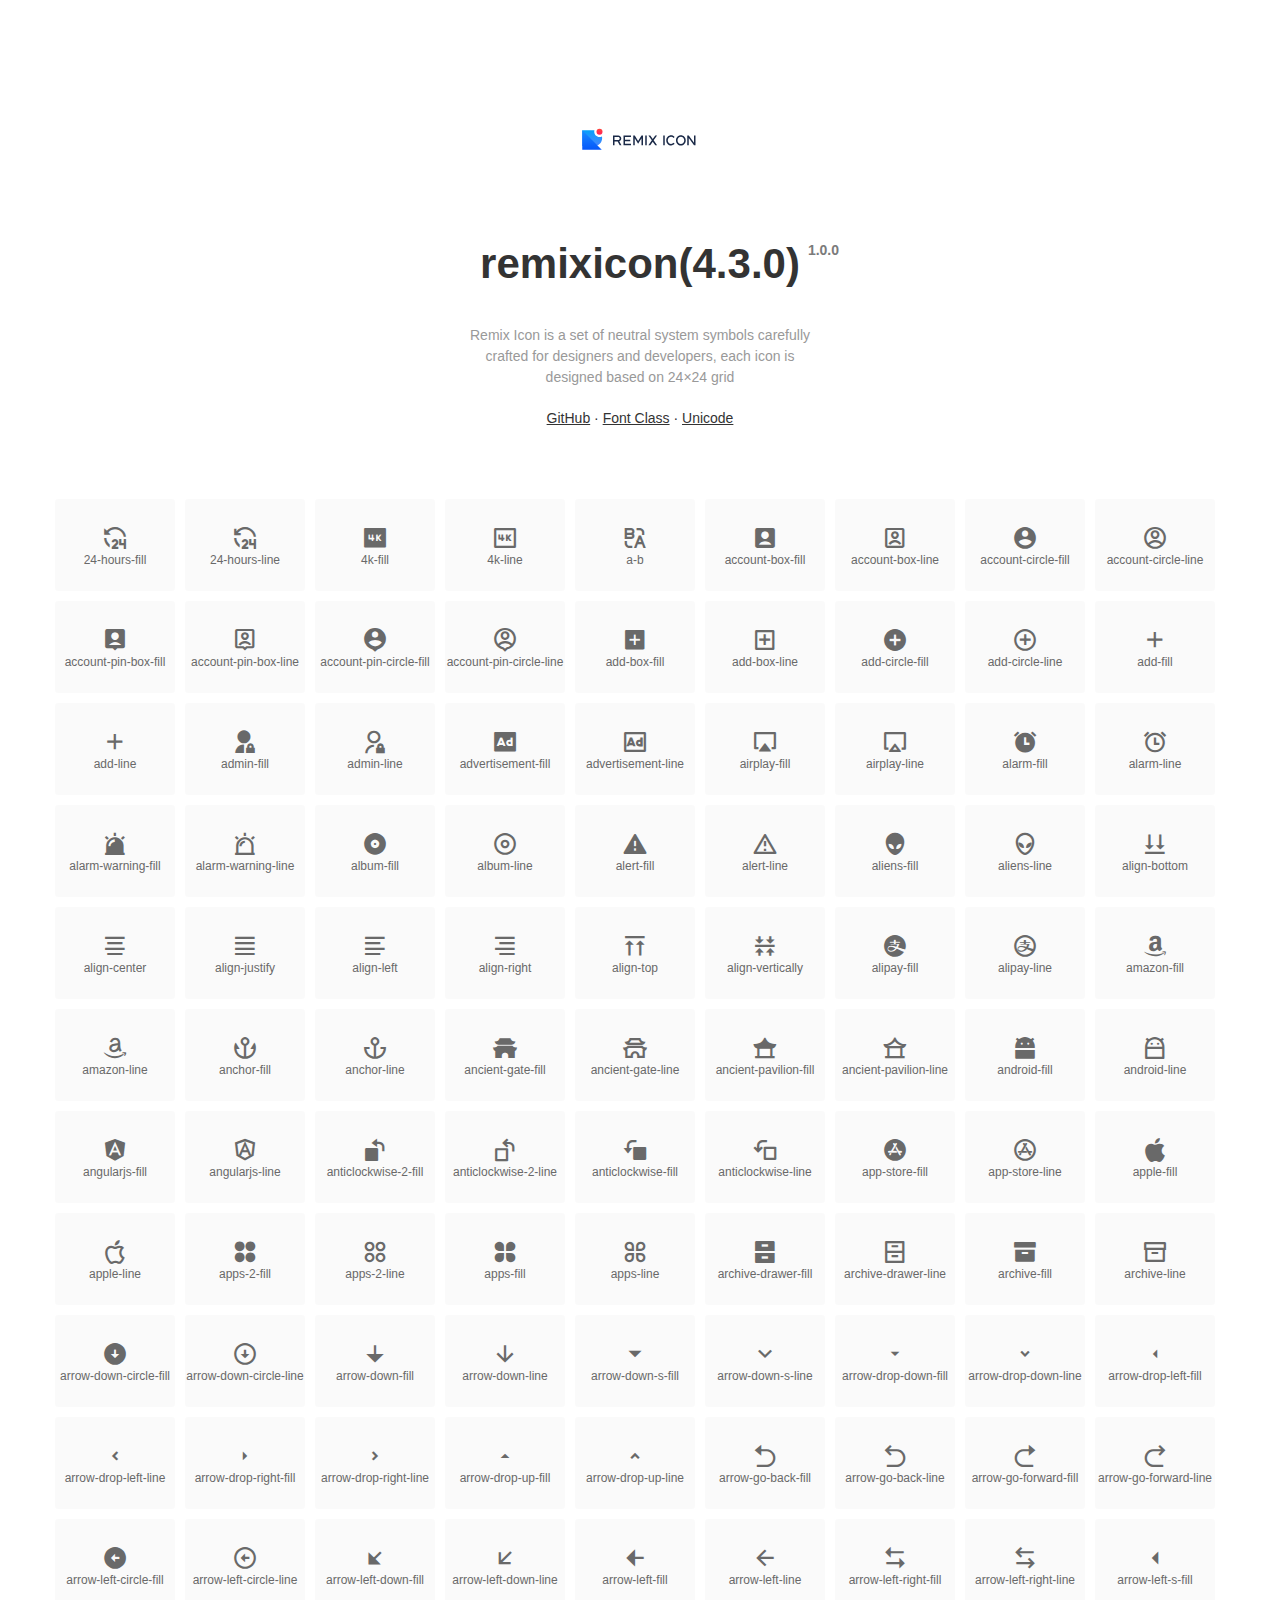
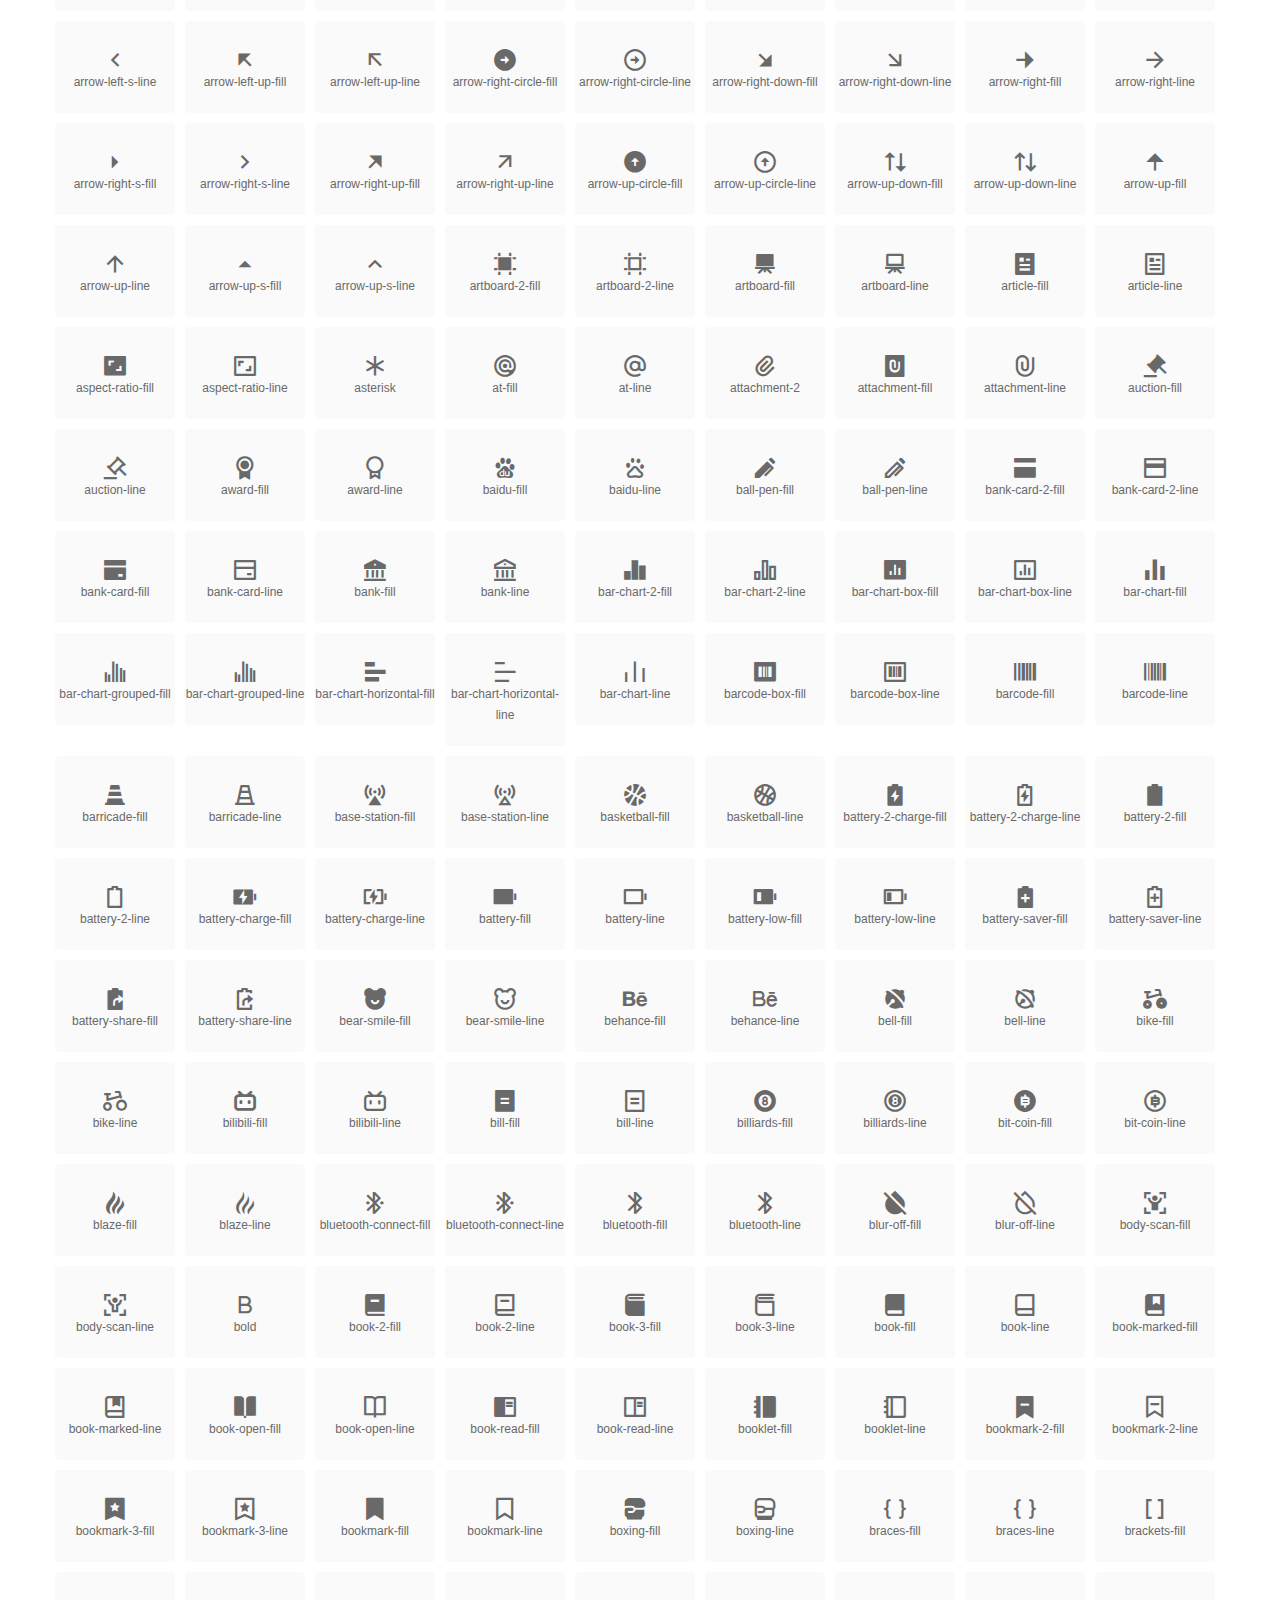
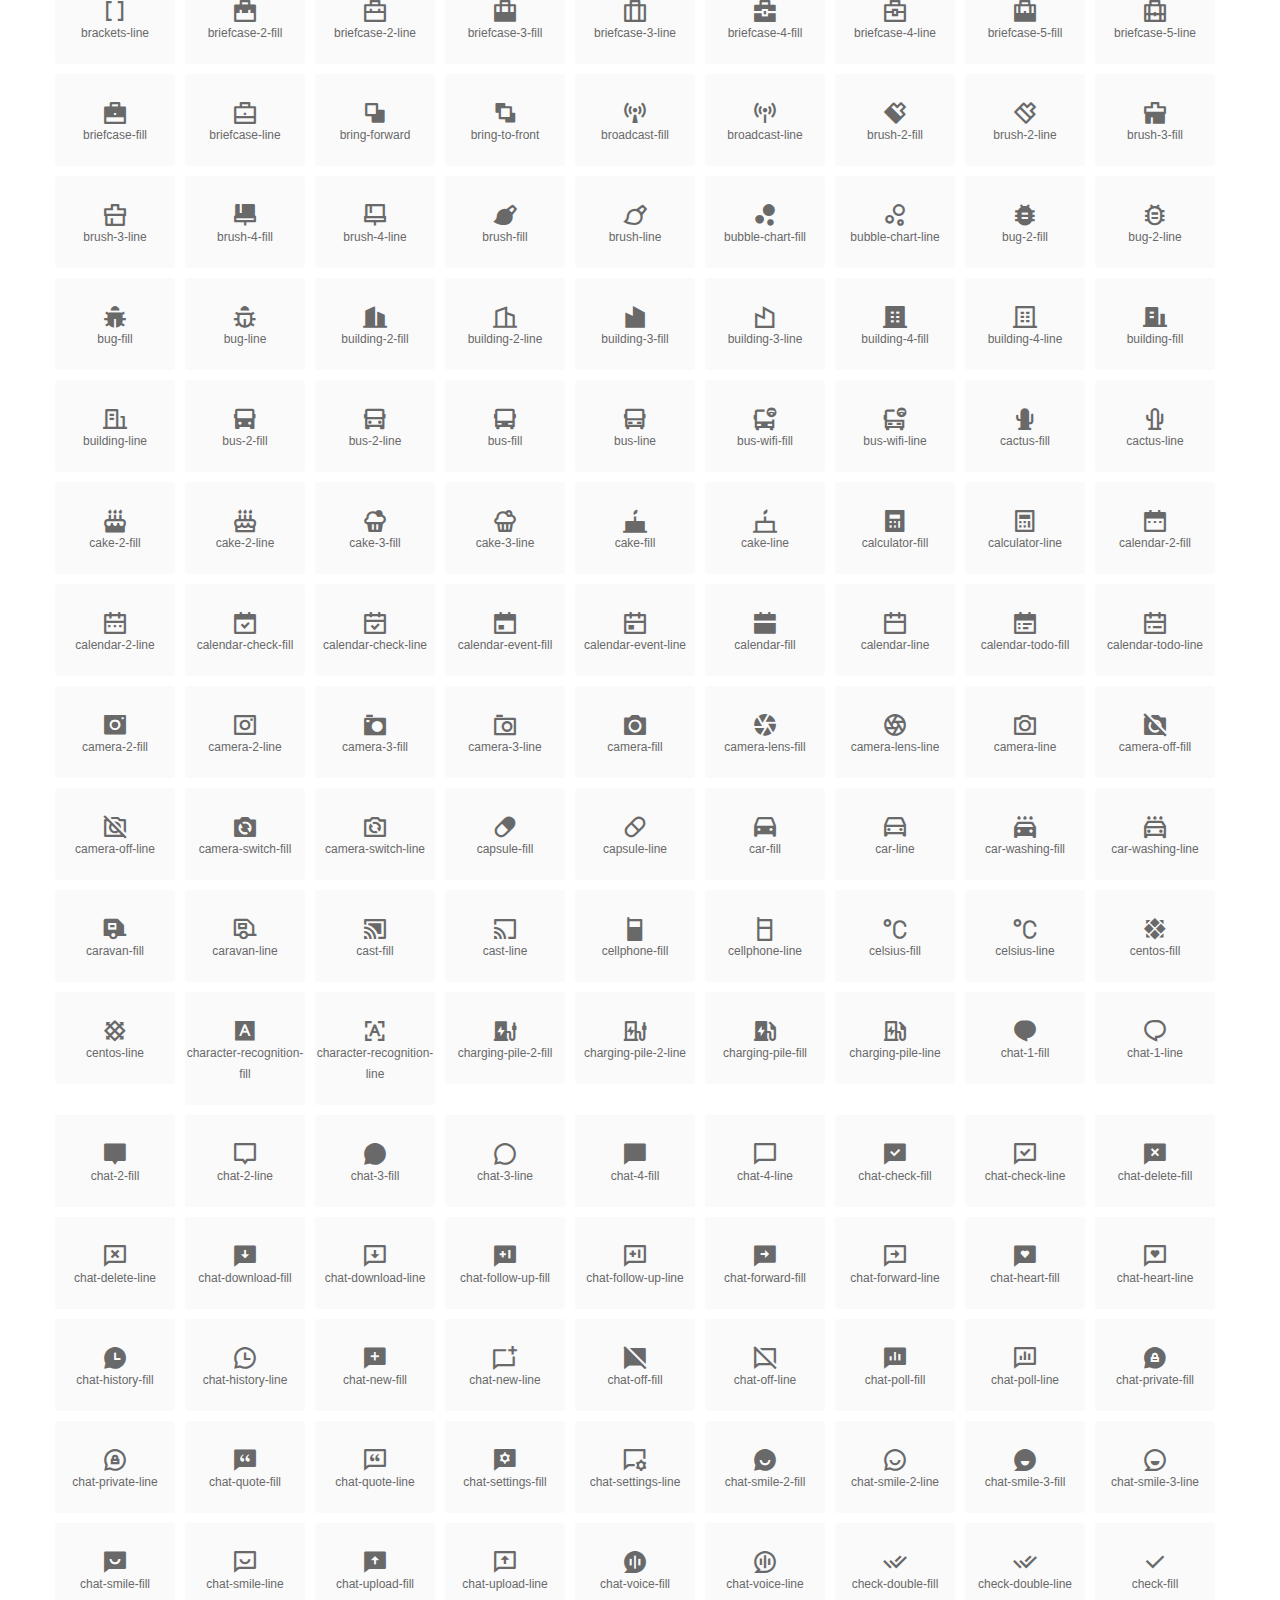
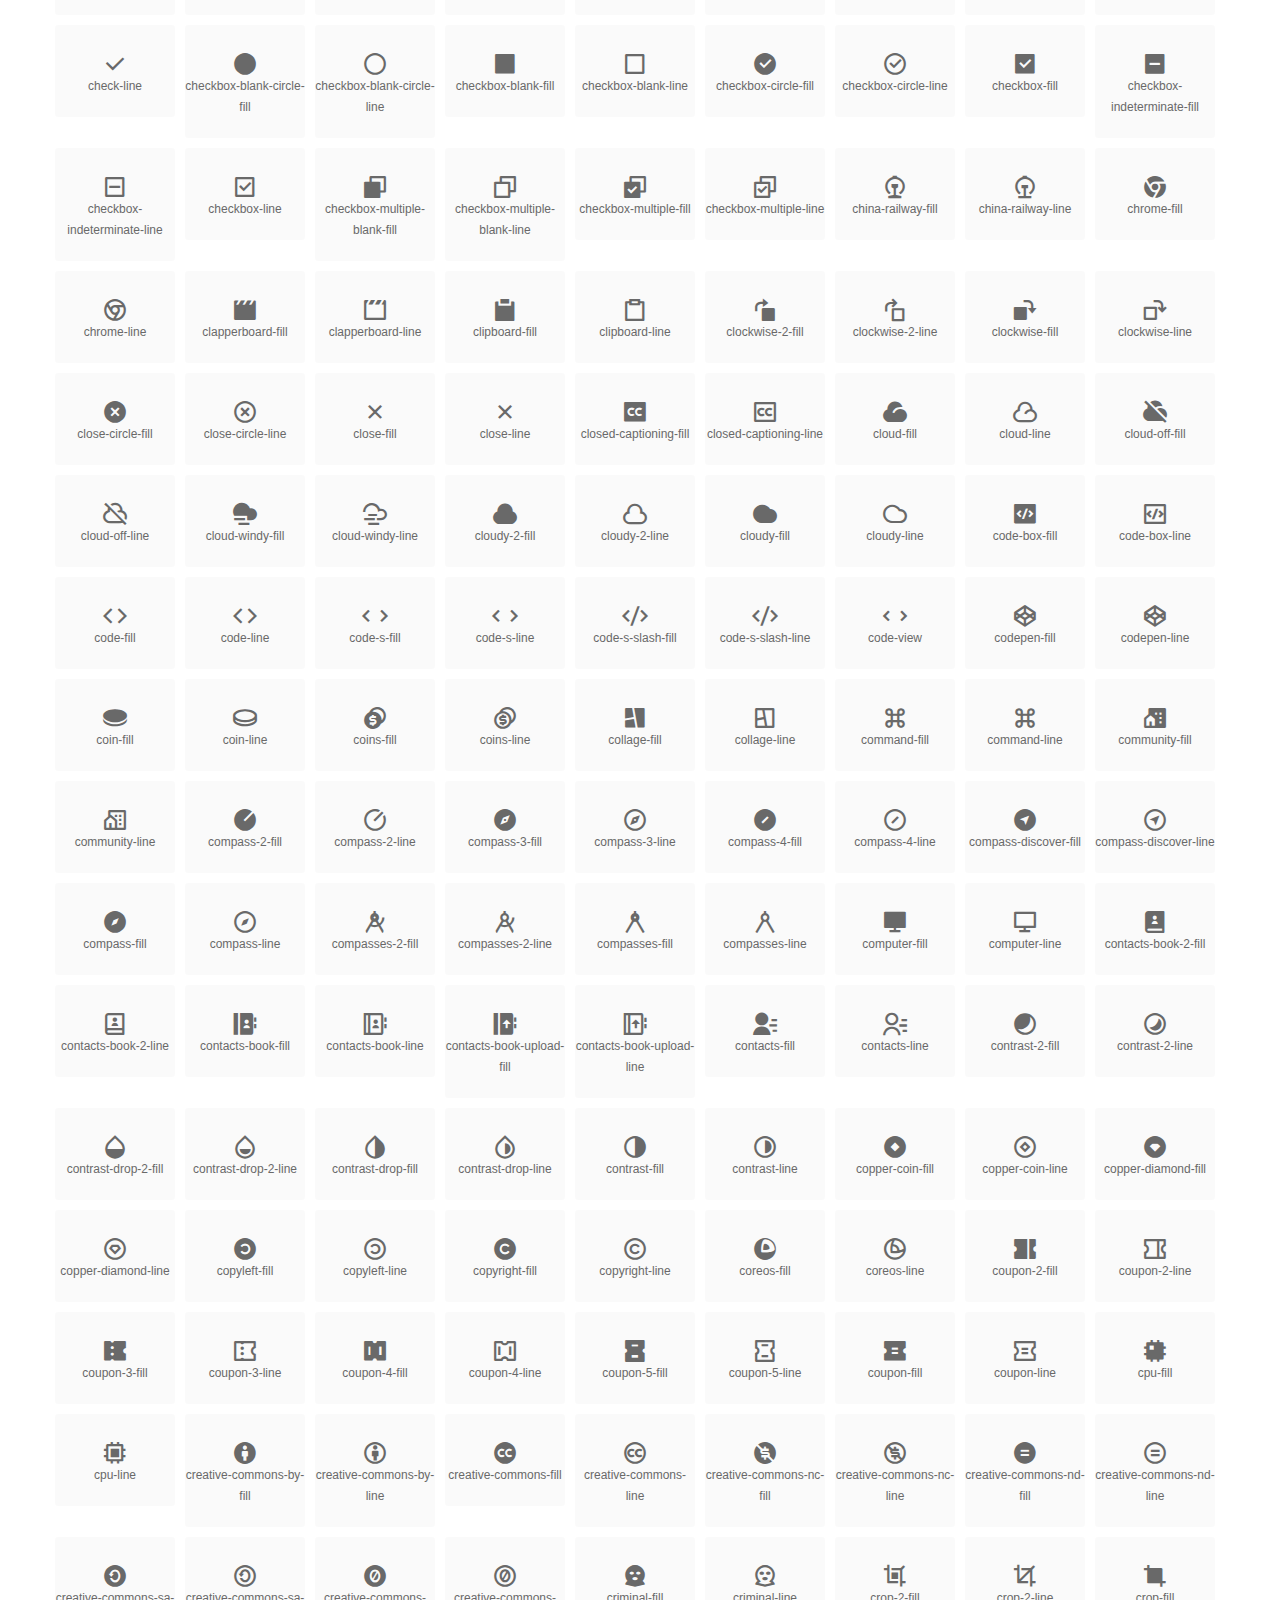
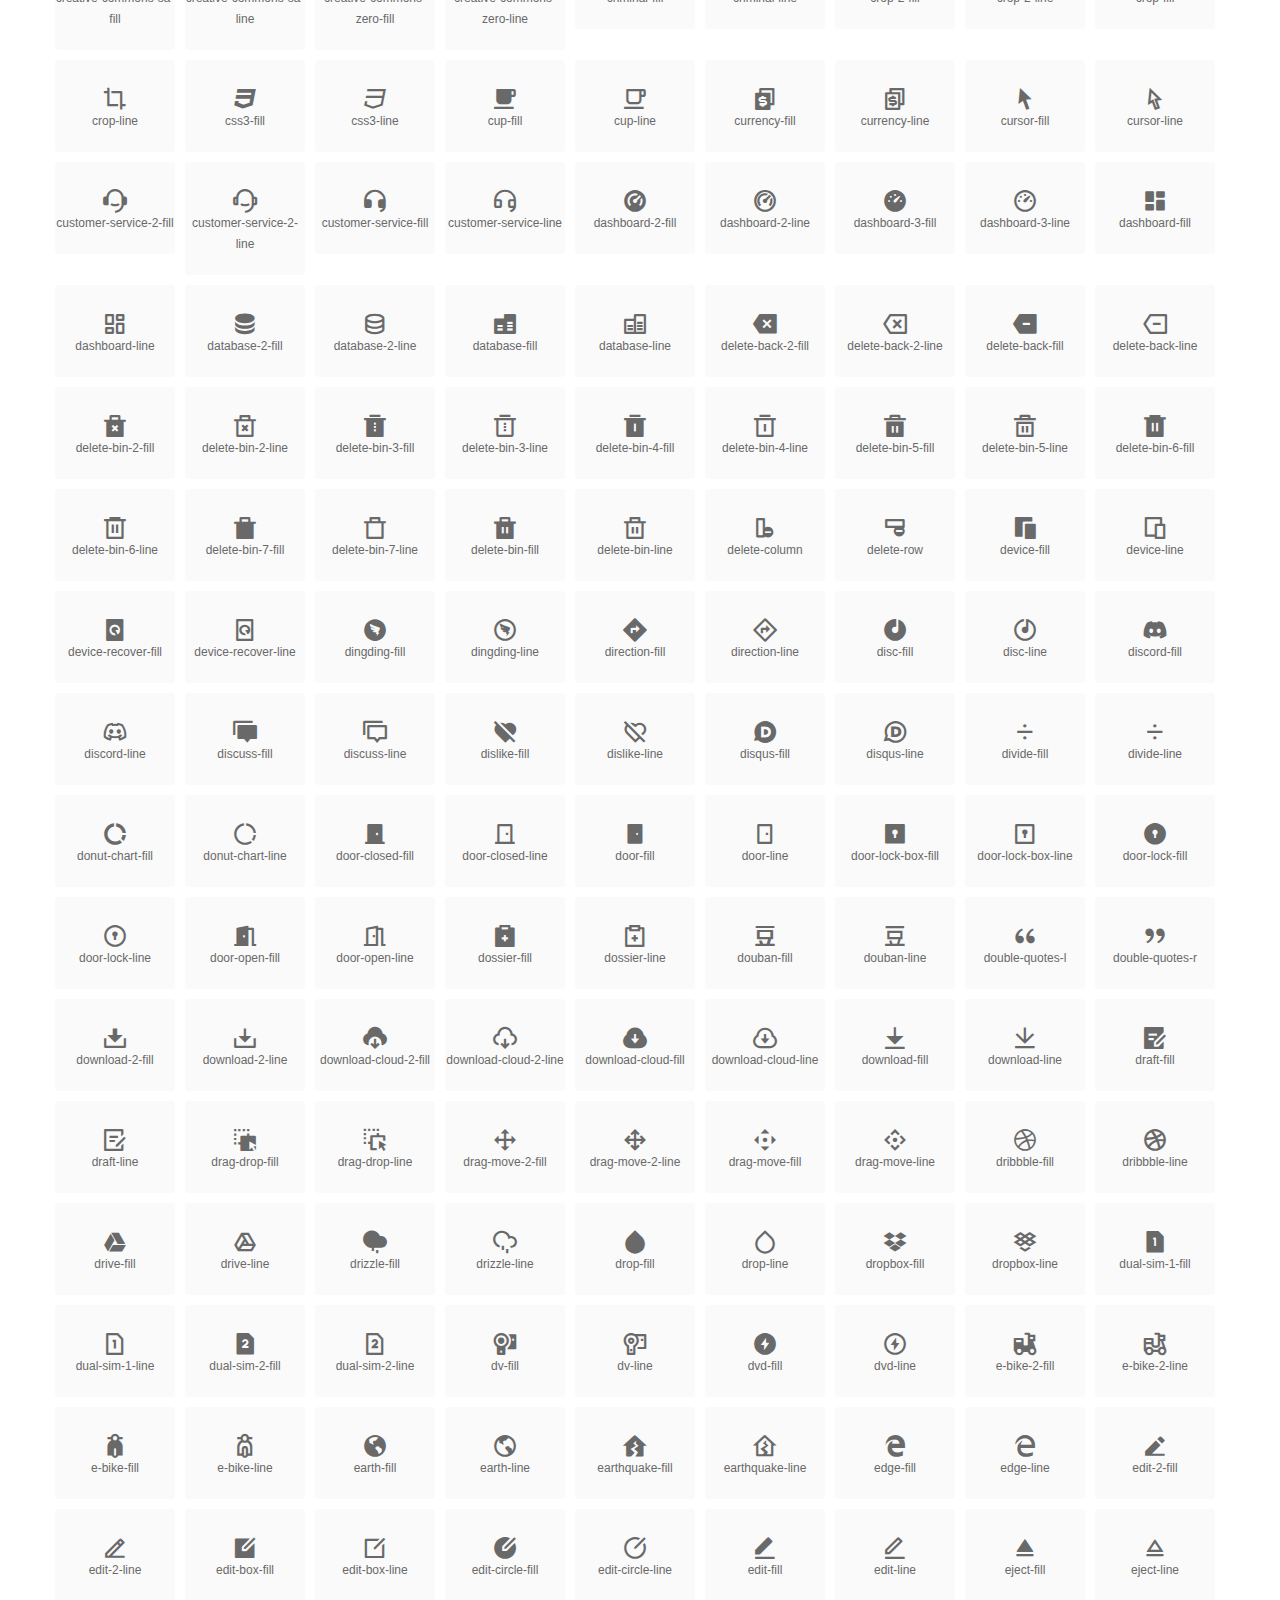
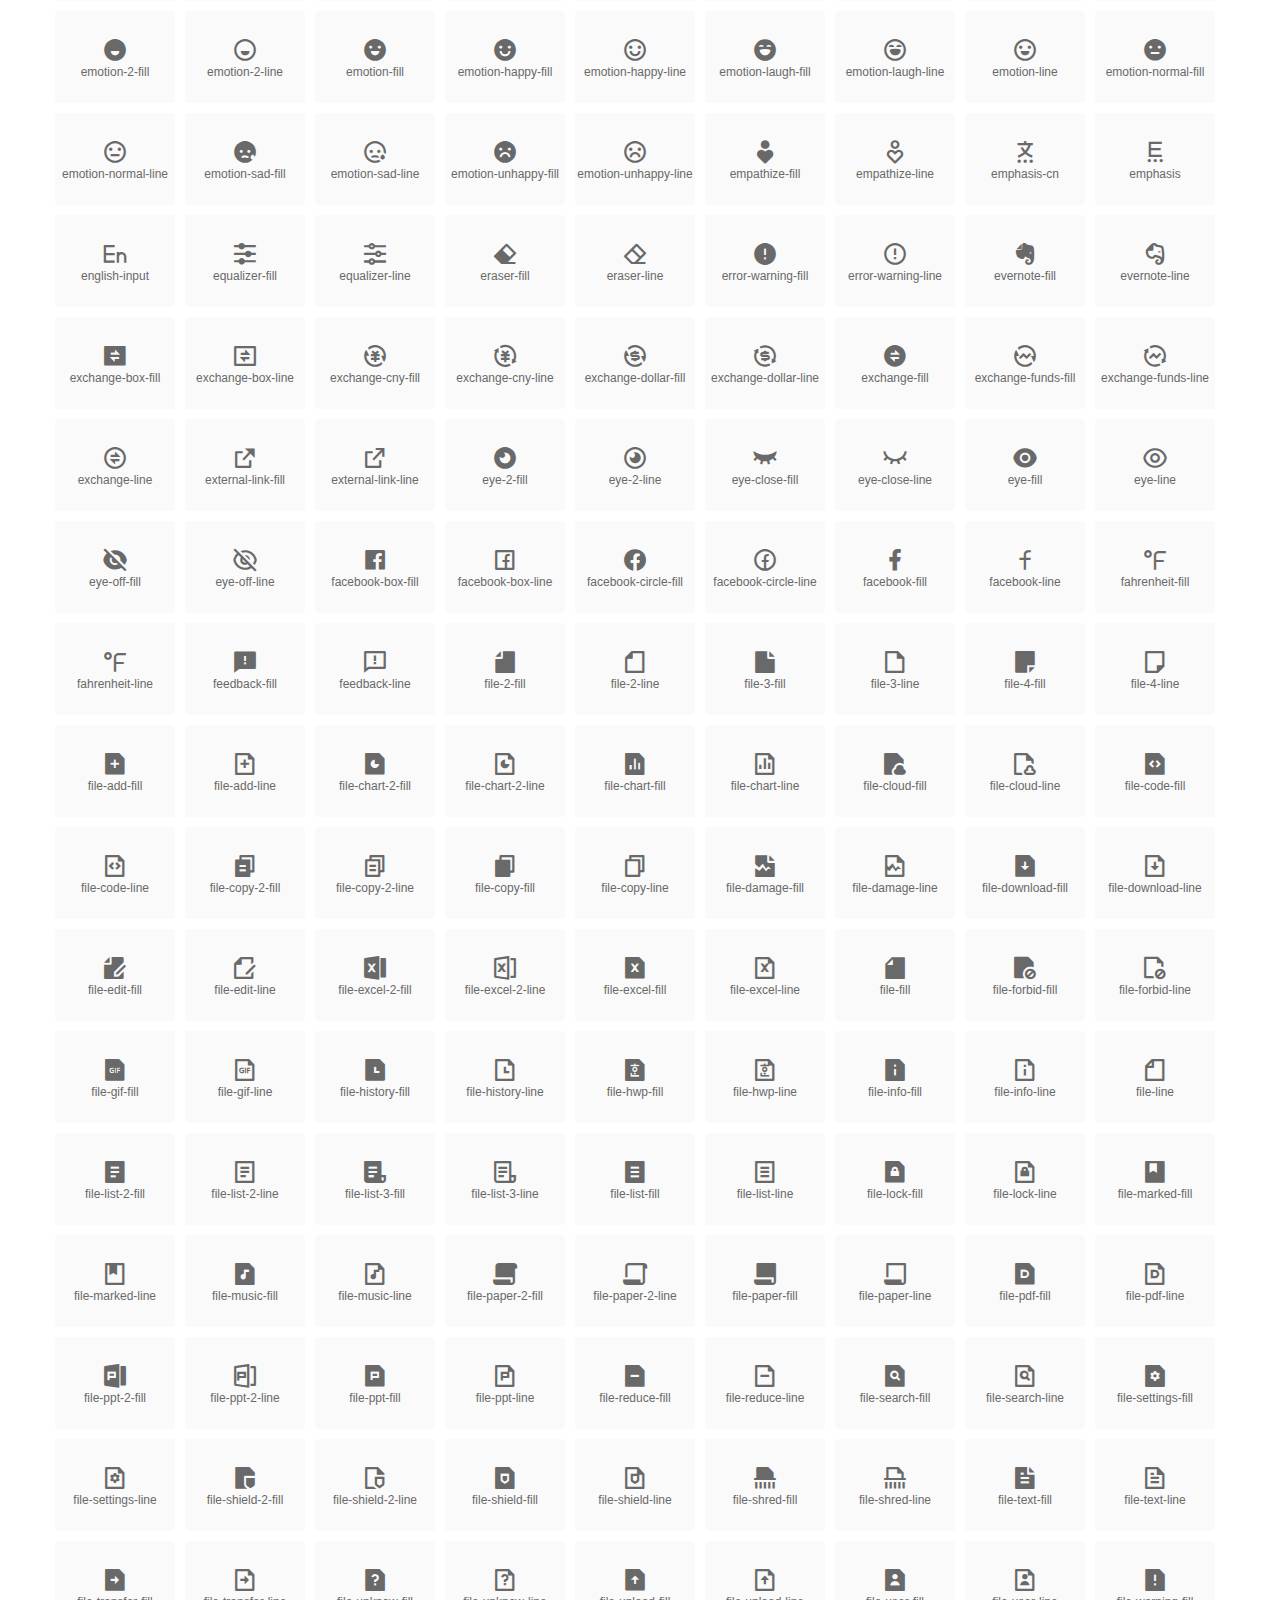
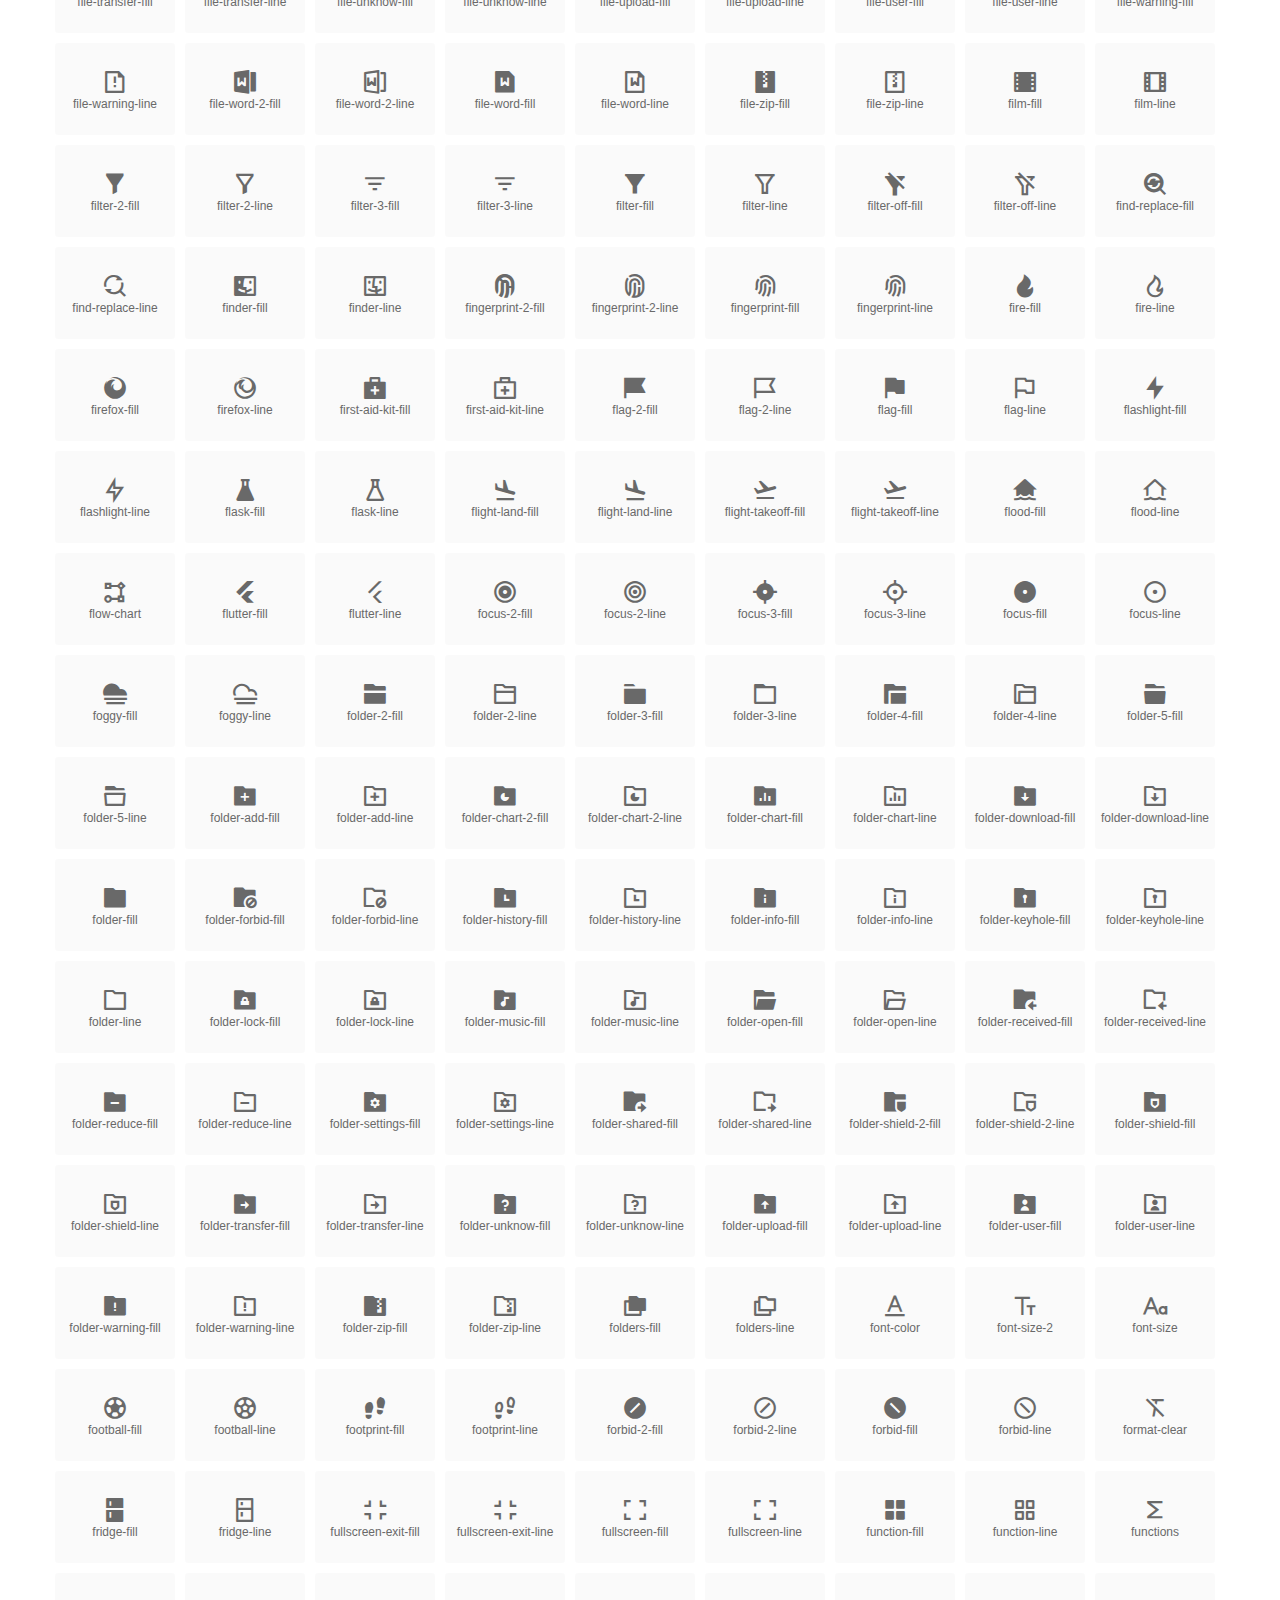
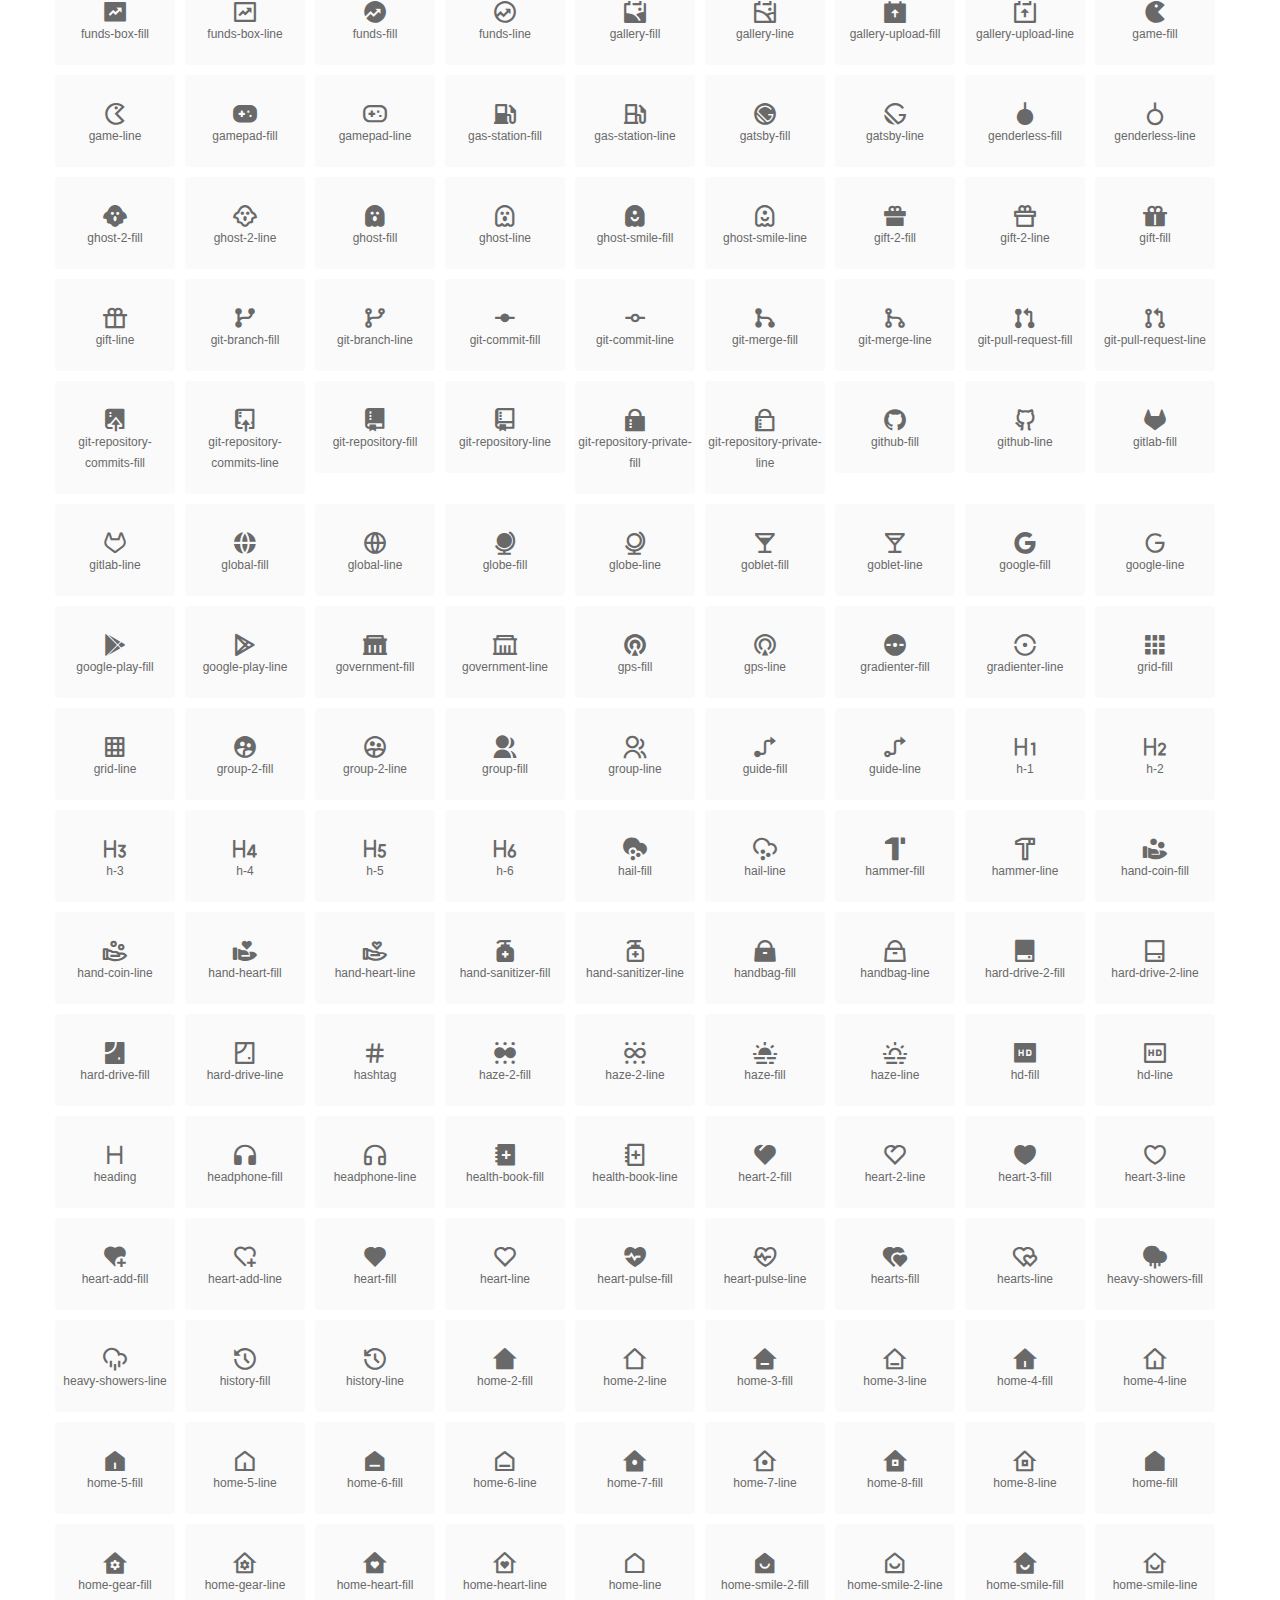
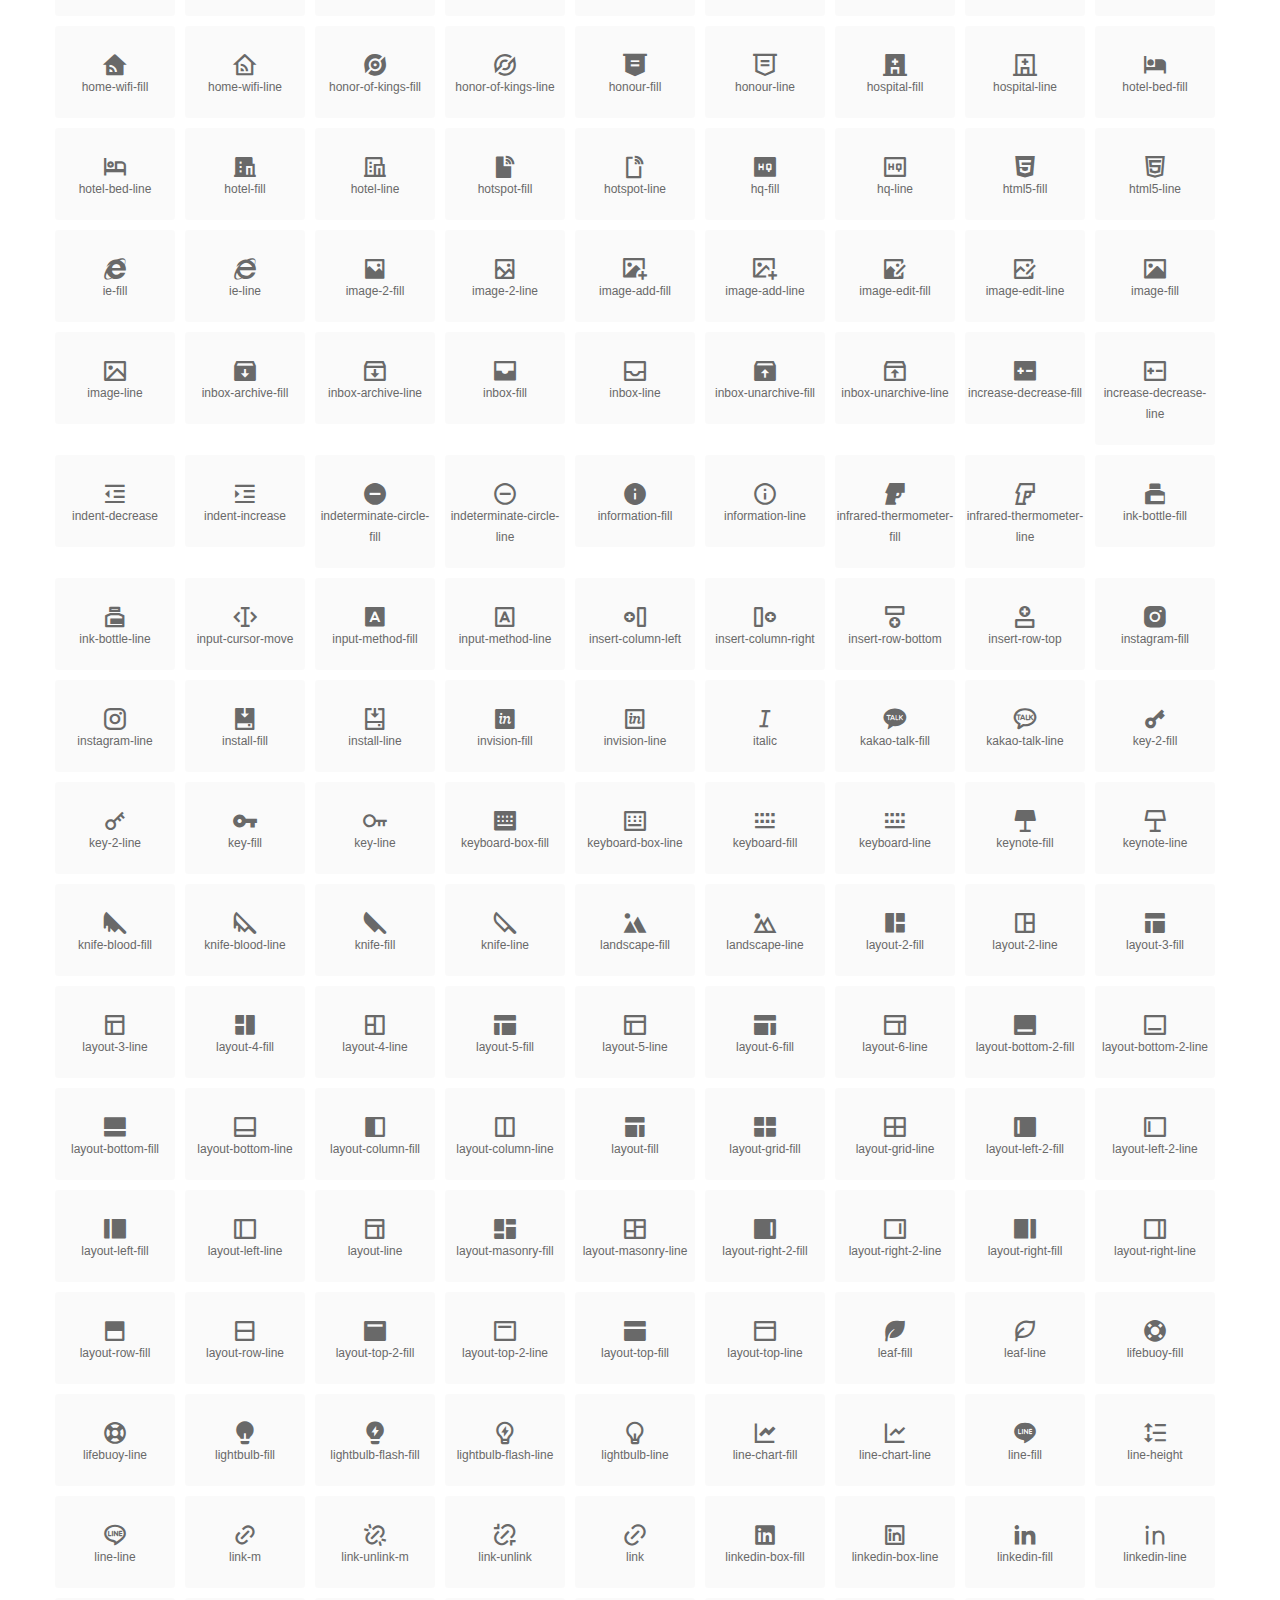
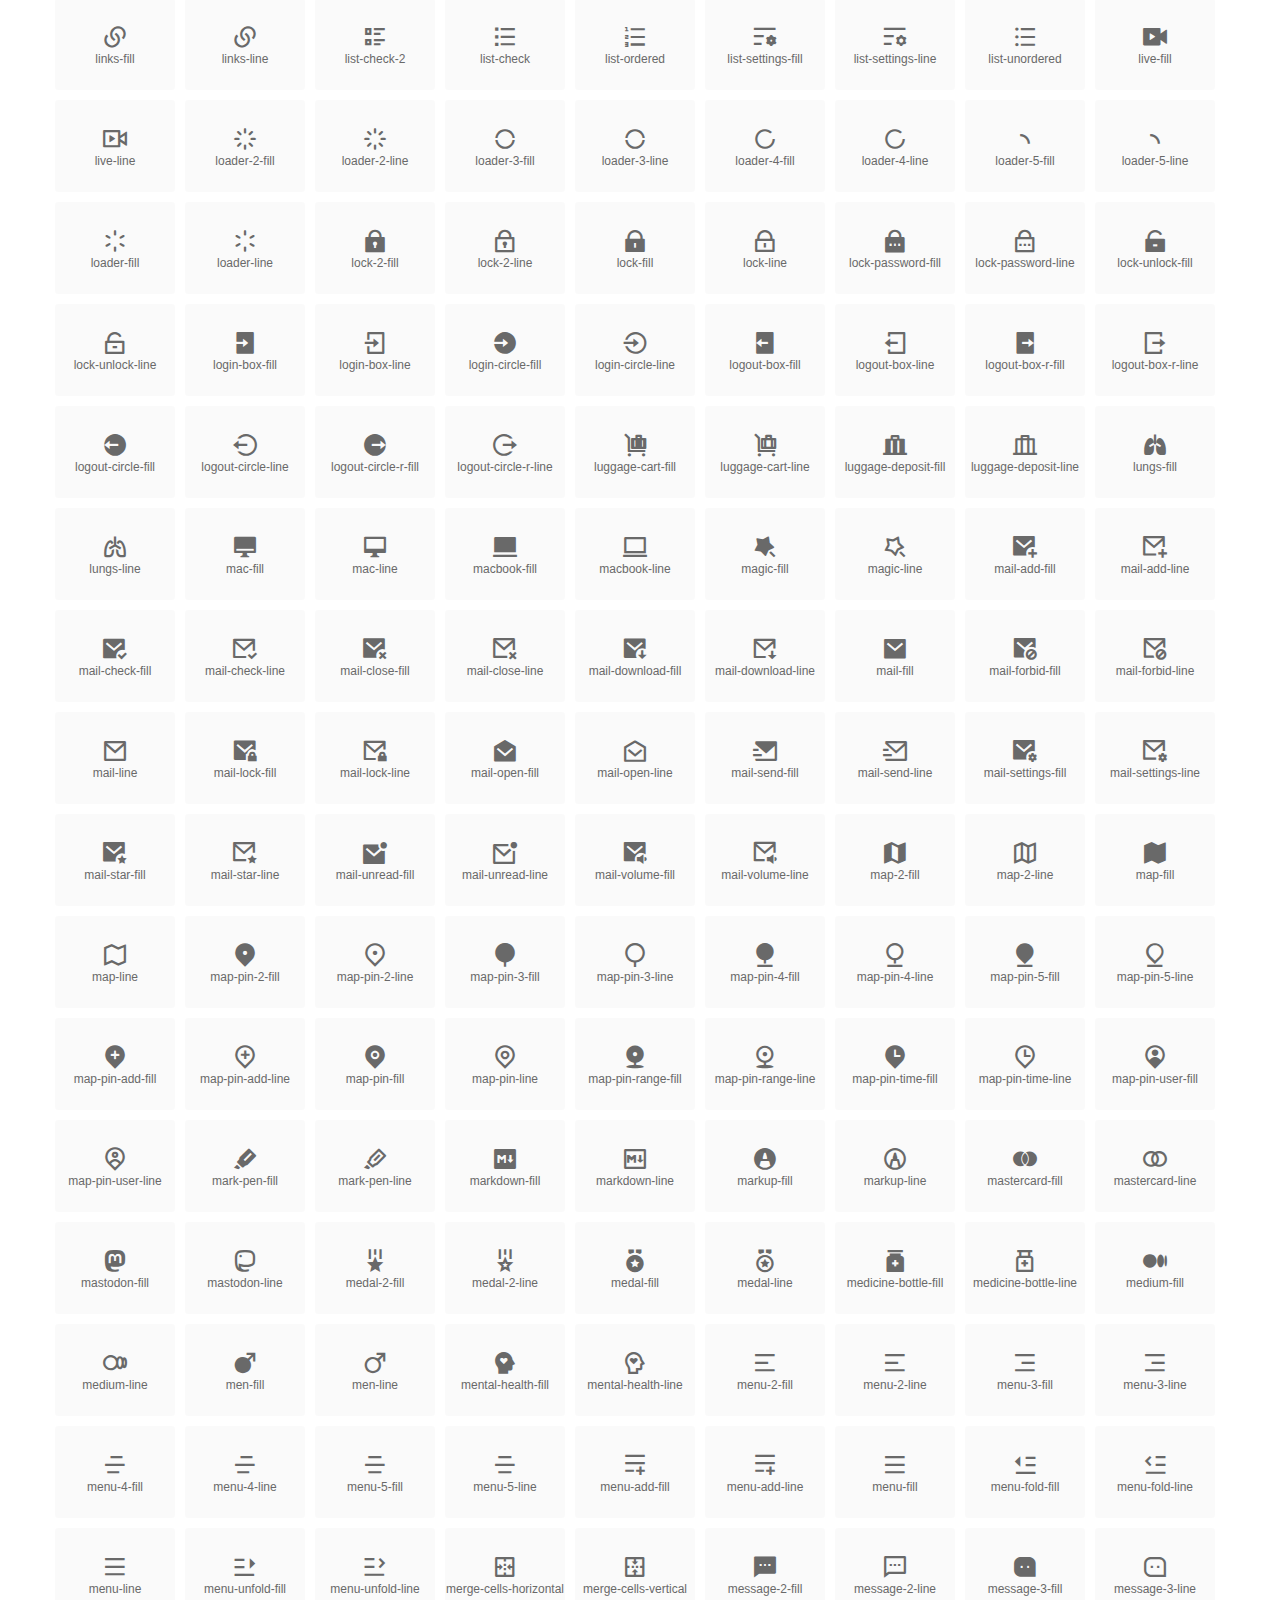
<file: fonts/index.html>
<!DOCTYPE html>
<html lang="en">
<head>
  <meta charset="UTF-8">
  <title>remixicon(4.3.0)</title>
  <meta name="viewport" content="width=device-width,minimum-scale=1.0,maximum-scale=1.0,user-scalable=no">
   
  <meta name="description" content="Remix Icon is a set of neutral system symbols carefully crafted for designers and developers, each icon is designed based on 24×24 grid">
   
  <meta name="keywords" content="remixicon,TTF,EOT,WOFF,WOFF2,SVG">
  
  
  
  <link rel="stylesheet" href="remixicon.css" />
  
  <style>
    *{margin: 0;padding: 0;list-style: none;}
    body { color: #696969; font: 12px/1.5 tahoma, arial, \5b8b\4f53, sans-serif; }
    a { color: #333; text-decoration: underline; }
    a:hover { color: rgb(9, 73, 209); }
    .header { color: #333; text-align: center; padding: 80px 0 60px 0; min-height: 153px; font-size: 14px; }
    .header .logo svg { height: 120px; width: 120px; }
    .header h1 { font-size: 42px; padding: 26px 0 10px 0; }
    .header sup {font-size: 14px; margin: 8px 0 0 8px; position: absolute; color: #7b7b7b; }
    .info {
      color: #999;
      font-weight: normal;
      max-width: 346px;
      margin: 0 auto;
      padding: 20px 0;
      font-size: 14px;
    }

    .icons { max-width: 1190px; margin: 0 auto; }
    .icons ul { text-align: center; }
    .icons ul li {
      vertical-align: top;
      width: 120px;
      display: inline-block;
      text-align: center;
      background-color: rgba(0,0,0,.02);
      border-radius: 3px;
      padding: 29px 0 10px 0;
      margin-right: 10px;
      margin-top: 10px;
      transition: all 0.6s ease;
    }
    .icons ul li:hover { background-color: rgba(0,0,0,.06); }
    .icons ul li:hover span { color: #3c75e4; opacity: 1; }
    .icons ul li .unicode { color: #8c8c8c; opacity: 0.3; }
    .icons ul li h4 {
      font-weight: normal;
      padding: 10px 0 5px 0;
      display: block;
      color: #8c8c8c;
      font-size: 14px;
      line-height: 12px;
      opacity: 0.8;
    }
    .icons ul li:hover h4 { opacity: 1; }
    .icons ul li svg { width: 24px; height: 24px; }
    .icons ul li:hover { color: #3c75e4; }
    .footer { text-align: center; padding: 10px 0 90px 0; }
    .footer a { text-align: center; padding: 10px 0 90px 0; color: #696969;}
    .footer a:hover { color: #0949d1; }
    .links { text-align: center; padding: 50px 0 0 0; font-size: 14px; }
    
    .icons ul li.class-icon { font-size: 21px; line-height: 21px; padding-bottom: 20px; }
    .icons ul li.class-icon p{ font-size: 12px; }
    .icons ul li.class-icon [class^="ri-"]{ font-size: 26px; }
    
    
    
  </style>
  
</head>

<body>
  
  <div class="header">
    
    <div class="logo">
      <a href="./"><svg width="160" height="32" viewBox="0 0 160 32" fill="none" xmlns="http://www.w3.org/2000/svg">
<path d="M121.5 9.80005C123.33 9.80005 124.984 10.5797 126.165 11.8344L124.75 13.2496C123.929 12.3549 122.773 11.8 121.5 11.8C119.029 11.8 117 13.891 117 16.5C117 19.1091 119.029 21.2 121.5 21.2C122.773 21.2 123.929 20.6452 124.75 19.7505L126.165 21.1657C124.984 22.4204 123.33 23.2 121.5 23.2C117.91 23.2 115 20.2004 115 16.5C115 12.7997 117.91 9.80005 121.5 9.80005Z" fill="#1A2947"/>
<path d="M113 10V23H111V10H113Z" fill="#1A2947"/>
<path d="M154 23V9.99988H152L152 19.6019L144.997 9.99988L143 10.0039V23H145L145 13.3969L152 23H154Z" fill="#1A2947"/>
<path d="M68 10V12H60V15.5H67V17.5H60V21H68V23H58V10H68Z" fill="#1A2947"/>
<path d="M82 10L77.4999 17.201L73 10H71V23H73V13.775L77.4999 20.975L82 13.773V23H84V10H82Z" fill="#1A2947"/>
<path d="M89 10V23H87V10H89Z" fill="#1A2947"/>
<path d="M96.9999 14.7565L93.6689 9.99951H91.2279L95.7789 16.4995L91.2289 22.9995H93.6689L96.9999 18.2435L100.33 22.9995H102.772L98.2209 16.4995L102.773 9.99951H100.33L96.9999 14.7565Z" fill="#1A2947"/>
<path fill-rule="evenodd" clip-rule="evenodd" d="M141 16.5C141 12.7997 138.09 9.80005 134.5 9.80005C130.91 9.80005 128 12.7997 128 16.5C128 20.2004 130.91 23.2 134.5 23.2C138.09 23.2 141 20.2004 141 16.5ZM130 16.5C130 13.891 132.029 11.8 134.5 11.8C136.971 11.8 139 13.891 139 16.5C139 19.1091 136.971 21.2 134.5 21.2C132.029 21.2 130 19.1091 130 16.5Z" fill="#1A2947"/>
<path fill-rule="evenodd" clip-rule="evenodd" d="M51 10C53.2091 10 55 11.7909 55 14C55 15.7175 53.9176 17.1821 52.3977 17.749L55.1901 22.999H52.9251L50.267 18H46V23H44V10H51ZM46 11.999V15.999L51 16C52.1046 16 53 15.1046 53 14C53 12.8955 52.1 12 51 12L46 11.999Z" fill="#1A2947"/>
<path fill-rule="evenodd" clip-rule="evenodd" d="M19.2887 3.00389C19.1928 3.0013 19.0965 3 19 3H3V24H19C24.799 24 29.5 19.299 29.5 13.5C29.5 12.7108 29.4129 11.942 29.2479 11.2025C28.2772 11.7119 27.1722 12 26 12C22.134 12 19 8.86599 19 5C19 4.30645 19.1009 3.63646 19.2887 3.00389Z" fill="url(#paint0_linear_960_1054)"/>
<g filter="url(#filter0_b_960_1054)">
<path fill-rule="evenodd" clip-rule="evenodd" d="M3 3L29 29H3V3Z" fill="url(#paint1_linear_960_1054)"/>
</g>
<circle cx="26" cy="5" r="4" fill="url(#paint2_linear_960_1054)"/>
<defs>
<filter id="filter0_b_960_1054" x="-2.43656" y="-2.43656" width="36.8731" height="36.8731" filterUnits="userSpaceOnUse" color-interpolation-filters="sRGB">
<feFlood flood-opacity="0" result="BackgroundImageFix"/>
<feGaussianBlur in="BackgroundImage" stdDeviation="2.71828"/>
<feComposite in2="SourceAlpha" operator="in" result="effect1_backgroundBlur_960_1054"/>
<feBlend mode="normal" in="SourceGraphic" in2="effect1_backgroundBlur_960_1054" result="shape"/>
</filter>
<linearGradient id="paint0_linear_960_1054" x1="3" y1="3" x2="3" y2="24" gradientUnits="userSpaceOnUse">
<stop stop-color="#05A0FA"/>
<stop offset="1" stop-color="#4785FF"/>
</linearGradient>
<linearGradient id="paint1_linear_960_1054" x1="3" y1="3" x2="3" y2="29" gradientUnits="userSpaceOnUse">
<stop stop-color="#1A8CFF"/>
<stop offset="1" stop-color="#0557FA"/>
</linearGradient>
<linearGradient id="paint2_linear_960_1054" x1="22" y1="1" x2="22" y2="9" gradientUnits="userSpaceOnUse">
<stop stop-color="#FF463A"/>
<stop offset="1" stop-color="#FF1F5A"/>
</linearGradient>
</defs>
</svg>
</a>
    </div>
    
    <h1>remixicon(4.3.0)<sup>1.0.0</sup></h1>
    <div class="info">
      Remix Icon is a set of neutral system symbols carefully crafted for designers and developers, each icon is designed based on 24×24 grid
    </div>
    <p>
      
      <a href="https://github.com/Remix-Design/remixicon.git">GitHub</a> · 
      
      <a href="index.html">Font Class</a> · 
      
      <a href="unicode.html">Unicode</a>
      
    </p>
  </div>
  <div class="icons">
    <ul>
      <li class="class-icon"><i class="ri-24-hours-fill"></i><p class="name">24-hours-fill</p></li><li class="class-icon"><i class="ri-24-hours-line"></i><p class="name">24-hours-line</p></li><li class="class-icon"><i class="ri-4k-fill"></i><p class="name">4k-fill</p></li><li class="class-icon"><i class="ri-4k-line"></i><p class="name">4k-line</p></li><li class="class-icon"><i class="ri-a-b"></i><p class="name">a-b</p></li><li class="class-icon"><i class="ri-account-box-fill"></i><p class="name">account-box-fill</p></li><li class="class-icon"><i class="ri-account-box-line"></i><p class="name">account-box-line</p></li><li class="class-icon"><i class="ri-account-circle-fill"></i><p class="name">account-circle-fill</p></li><li class="class-icon"><i class="ri-account-circle-line"></i><p class="name">account-circle-line</p></li><li class="class-icon"><i class="ri-account-pin-box-fill"></i><p class="name">account-pin-box-fill</p></li><li class="class-icon"><i class="ri-account-pin-box-line"></i><p class="name">account-pin-box-line</p></li><li class="class-icon"><i class="ri-account-pin-circle-fill"></i><p class="name">account-pin-circle-fill</p></li><li class="class-icon"><i class="ri-account-pin-circle-line"></i><p class="name">account-pin-circle-line</p></li><li class="class-icon"><i class="ri-add-box-fill"></i><p class="name">add-box-fill</p></li><li class="class-icon"><i class="ri-add-box-line"></i><p class="name">add-box-line</p></li><li class="class-icon"><i class="ri-add-circle-fill"></i><p class="name">add-circle-fill</p></li><li class="class-icon"><i class="ri-add-circle-line"></i><p class="name">add-circle-line</p></li><li class="class-icon"><i class="ri-add-fill"></i><p class="name">add-fill</p></li><li class="class-icon"><i class="ri-add-line"></i><p class="name">add-line</p></li><li class="class-icon"><i class="ri-admin-fill"></i><p class="name">admin-fill</p></li><li class="class-icon"><i class="ri-admin-line"></i><p class="name">admin-line</p></li><li class="class-icon"><i class="ri-advertisement-fill"></i><p class="name">advertisement-fill</p></li><li class="class-icon"><i class="ri-advertisement-line"></i><p class="name">advertisement-line</p></li><li class="class-icon"><i class="ri-airplay-fill"></i><p class="name">airplay-fill</p></li><li class="class-icon"><i class="ri-airplay-line"></i><p class="name">airplay-line</p></li><li class="class-icon"><i class="ri-alarm-fill"></i><p class="name">alarm-fill</p></li><li class="class-icon"><i class="ri-alarm-line"></i><p class="name">alarm-line</p></li><li class="class-icon"><i class="ri-alarm-warning-fill"></i><p class="name">alarm-warning-fill</p></li><li class="class-icon"><i class="ri-alarm-warning-line"></i><p class="name">alarm-warning-line</p></li><li class="class-icon"><i class="ri-album-fill"></i><p class="name">album-fill</p></li><li class="class-icon"><i class="ri-album-line"></i><p class="name">album-line</p></li><li class="class-icon"><i class="ri-alert-fill"></i><p class="name">alert-fill</p></li><li class="class-icon"><i class="ri-alert-line"></i><p class="name">alert-line</p></li><li class="class-icon"><i class="ri-aliens-fill"></i><p class="name">aliens-fill</p></li><li class="class-icon"><i class="ri-aliens-line"></i><p class="name">aliens-line</p></li><li class="class-icon"><i class="ri-align-bottom"></i><p class="name">align-bottom</p></li><li class="class-icon"><i class="ri-align-center"></i><p class="name">align-center</p></li><li class="class-icon"><i class="ri-align-justify"></i><p class="name">align-justify</p></li><li class="class-icon"><i class="ri-align-left"></i><p class="name">align-left</p></li><li class="class-icon"><i class="ri-align-right"></i><p class="name">align-right</p></li><li class="class-icon"><i class="ri-align-top"></i><p class="name">align-top</p></li><li class="class-icon"><i class="ri-align-vertically"></i><p class="name">align-vertically</p></li><li class="class-icon"><i class="ri-alipay-fill"></i><p class="name">alipay-fill</p></li><li class="class-icon"><i class="ri-alipay-line"></i><p class="name">alipay-line</p></li><li class="class-icon"><i class="ri-amazon-fill"></i><p class="name">amazon-fill</p></li><li class="class-icon"><i class="ri-amazon-line"></i><p class="name">amazon-line</p></li><li class="class-icon"><i class="ri-anchor-fill"></i><p class="name">anchor-fill</p></li><li class="class-icon"><i class="ri-anchor-line"></i><p class="name">anchor-line</p></li><li class="class-icon"><i class="ri-ancient-gate-fill"></i><p class="name">ancient-gate-fill</p></li><li class="class-icon"><i class="ri-ancient-gate-line"></i><p class="name">ancient-gate-line</p></li><li class="class-icon"><i class="ri-ancient-pavilion-fill"></i><p class="name">ancient-pavilion-fill</p></li><li class="class-icon"><i class="ri-ancient-pavilion-line"></i><p class="name">ancient-pavilion-line</p></li><li class="class-icon"><i class="ri-android-fill"></i><p class="name">android-fill</p></li><li class="class-icon"><i class="ri-android-line"></i><p class="name">android-line</p></li><li class="class-icon"><i class="ri-angularjs-fill"></i><p class="name">angularjs-fill</p></li><li class="class-icon"><i class="ri-angularjs-line"></i><p class="name">angularjs-line</p></li><li class="class-icon"><i class="ri-anticlockwise-2-fill"></i><p class="name">anticlockwise-2-fill</p></li><li class="class-icon"><i class="ri-anticlockwise-2-line"></i><p class="name">anticlockwise-2-line</p></li><li class="class-icon"><i class="ri-anticlockwise-fill"></i><p class="name">anticlockwise-fill</p></li><li class="class-icon"><i class="ri-anticlockwise-line"></i><p class="name">anticlockwise-line</p></li><li class="class-icon"><i class="ri-app-store-fill"></i><p class="name">app-store-fill</p></li><li class="class-icon"><i class="ri-app-store-line"></i><p class="name">app-store-line</p></li><li class="class-icon"><i class="ri-apple-fill"></i><p class="name">apple-fill</p></li><li class="class-icon"><i class="ri-apple-line"></i><p class="name">apple-line</p></li><li class="class-icon"><i class="ri-apps-2-fill"></i><p class="name">apps-2-fill</p></li><li class="class-icon"><i class="ri-apps-2-line"></i><p class="name">apps-2-line</p></li><li class="class-icon"><i class="ri-apps-fill"></i><p class="name">apps-fill</p></li><li class="class-icon"><i class="ri-apps-line"></i><p class="name">apps-line</p></li><li class="class-icon"><i class="ri-archive-drawer-fill"></i><p class="name">archive-drawer-fill</p></li><li class="class-icon"><i class="ri-archive-drawer-line"></i><p class="name">archive-drawer-line</p></li><li class="class-icon"><i class="ri-archive-fill"></i><p class="name">archive-fill</p></li><li class="class-icon"><i class="ri-archive-line"></i><p class="name">archive-line</p></li><li class="class-icon"><i class="ri-arrow-down-circle-fill"></i><p class="name">arrow-down-circle-fill</p></li><li class="class-icon"><i class="ri-arrow-down-circle-line"></i><p class="name">arrow-down-circle-line</p></li><li class="class-icon"><i class="ri-arrow-down-fill"></i><p class="name">arrow-down-fill</p></li><li class="class-icon"><i class="ri-arrow-down-line"></i><p class="name">arrow-down-line</p></li><li class="class-icon"><i class="ri-arrow-down-s-fill"></i><p class="name">arrow-down-s-fill</p></li><li class="class-icon"><i class="ri-arrow-down-s-line"></i><p class="name">arrow-down-s-line</p></li><li class="class-icon"><i class="ri-arrow-drop-down-fill"></i><p class="name">arrow-drop-down-fill</p></li><li class="class-icon"><i class="ri-arrow-drop-down-line"></i><p class="name">arrow-drop-down-line</p></li><li class="class-icon"><i class="ri-arrow-drop-left-fill"></i><p class="name">arrow-drop-left-fill</p></li><li class="class-icon"><i class="ri-arrow-drop-left-line"></i><p class="name">arrow-drop-left-line</p></li><li class="class-icon"><i class="ri-arrow-drop-right-fill"></i><p class="name">arrow-drop-right-fill</p></li><li class="class-icon"><i class="ri-arrow-drop-right-line"></i><p class="name">arrow-drop-right-line</p></li><li class="class-icon"><i class="ri-arrow-drop-up-fill"></i><p class="name">arrow-drop-up-fill</p></li><li class="class-icon"><i class="ri-arrow-drop-up-line"></i><p class="name">arrow-drop-up-line</p></li><li class="class-icon"><i class="ri-arrow-go-back-fill"></i><p class="name">arrow-go-back-fill</p></li><li class="class-icon"><i class="ri-arrow-go-back-line"></i><p class="name">arrow-go-back-line</p></li><li class="class-icon"><i class="ri-arrow-go-forward-fill"></i><p class="name">arrow-go-forward-fill</p></li><li class="class-icon"><i class="ri-arrow-go-forward-line"></i><p class="name">arrow-go-forward-line</p></li><li class="class-icon"><i class="ri-arrow-left-circle-fill"></i><p class="name">arrow-left-circle-fill</p></li><li class="class-icon"><i class="ri-arrow-left-circle-line"></i><p class="name">arrow-left-circle-line</p></li><li class="class-icon"><i class="ri-arrow-left-down-fill"></i><p class="name">arrow-left-down-fill</p></li><li class="class-icon"><i class="ri-arrow-left-down-line"></i><p class="name">arrow-left-down-line</p></li><li class="class-icon"><i class="ri-arrow-left-fill"></i><p class="name">arrow-left-fill</p></li><li class="class-icon"><i class="ri-arrow-left-line"></i><p class="name">arrow-left-line</p></li><li class="class-icon"><i class="ri-arrow-left-right-fill"></i><p class="name">arrow-left-right-fill</p></li><li class="class-icon"><i class="ri-arrow-left-right-line"></i><p class="name">arrow-left-right-line</p></li><li class="class-icon"><i class="ri-arrow-left-s-fill"></i><p class="name">arrow-left-s-fill</p></li><li class="class-icon"><i class="ri-arrow-left-s-line"></i><p class="name">arrow-left-s-line</p></li><li class="class-icon"><i class="ri-arrow-left-up-fill"></i><p class="name">arrow-left-up-fill</p></li><li class="class-icon"><i class="ri-arrow-left-up-line"></i><p class="name">arrow-left-up-line</p></li><li class="class-icon"><i class="ri-arrow-right-circle-fill"></i><p class="name">arrow-right-circle-fill</p></li><li class="class-icon"><i class="ri-arrow-right-circle-line"></i><p class="name">arrow-right-circle-line</p></li><li class="class-icon"><i class="ri-arrow-right-down-fill"></i><p class="name">arrow-right-down-fill</p></li><li class="class-icon"><i class="ri-arrow-right-down-line"></i><p class="name">arrow-right-down-line</p></li><li class="class-icon"><i class="ri-arrow-right-fill"></i><p class="name">arrow-right-fill</p></li><li class="class-icon"><i class="ri-arrow-right-line"></i><p class="name">arrow-right-line</p></li><li class="class-icon"><i class="ri-arrow-right-s-fill"></i><p class="name">arrow-right-s-fill</p></li><li class="class-icon"><i class="ri-arrow-right-s-line"></i><p class="name">arrow-right-s-line</p></li><li class="class-icon"><i class="ri-arrow-right-up-fill"></i><p class="name">arrow-right-up-fill</p></li><li class="class-icon"><i class="ri-arrow-right-up-line"></i><p class="name">arrow-right-up-line</p></li><li class="class-icon"><i class="ri-arrow-up-circle-fill"></i><p class="name">arrow-up-circle-fill</p></li><li class="class-icon"><i class="ri-arrow-up-circle-line"></i><p class="name">arrow-up-circle-line</p></li><li class="class-icon"><i class="ri-arrow-up-down-fill"></i><p class="name">arrow-up-down-fill</p></li><li class="class-icon"><i class="ri-arrow-up-down-line"></i><p class="name">arrow-up-down-line</p></li><li class="class-icon"><i class="ri-arrow-up-fill"></i><p class="name">arrow-up-fill</p></li><li class="class-icon"><i class="ri-arrow-up-line"></i><p class="name">arrow-up-line</p></li><li class="class-icon"><i class="ri-arrow-up-s-fill"></i><p class="name">arrow-up-s-fill</p></li><li class="class-icon"><i class="ri-arrow-up-s-line"></i><p class="name">arrow-up-s-line</p></li><li class="class-icon"><i class="ri-artboard-2-fill"></i><p class="name">artboard-2-fill</p></li><li class="class-icon"><i class="ri-artboard-2-line"></i><p class="name">artboard-2-line</p></li><li class="class-icon"><i class="ri-artboard-fill"></i><p class="name">artboard-fill</p></li><li class="class-icon"><i class="ri-artboard-line"></i><p class="name">artboard-line</p></li><li class="class-icon"><i class="ri-article-fill"></i><p class="name">article-fill</p></li><li class="class-icon"><i class="ri-article-line"></i><p class="name">article-line</p></li><li class="class-icon"><i class="ri-aspect-ratio-fill"></i><p class="name">aspect-ratio-fill</p></li><li class="class-icon"><i class="ri-aspect-ratio-line"></i><p class="name">aspect-ratio-line</p></li><li class="class-icon"><i class="ri-asterisk"></i><p class="name">asterisk</p></li><li class="class-icon"><i class="ri-at-fill"></i><p class="name">at-fill</p></li><li class="class-icon"><i class="ri-at-line"></i><p class="name">at-line</p></li><li class="class-icon"><i class="ri-attachment-2"></i><p class="name">attachment-2</p></li><li class="class-icon"><i class="ri-attachment-fill"></i><p class="name">attachment-fill</p></li><li class="class-icon"><i class="ri-attachment-line"></i><p class="name">attachment-line</p></li><li class="class-icon"><i class="ri-auction-fill"></i><p class="name">auction-fill</p></li><li class="class-icon"><i class="ri-auction-line"></i><p class="name">auction-line</p></li><li class="class-icon"><i class="ri-award-fill"></i><p class="name">award-fill</p></li><li class="class-icon"><i class="ri-award-line"></i><p class="name">award-line</p></li><li class="class-icon"><i class="ri-baidu-fill"></i><p class="name">baidu-fill</p></li><li class="class-icon"><i class="ri-baidu-line"></i><p class="name">baidu-line</p></li><li class="class-icon"><i class="ri-ball-pen-fill"></i><p class="name">ball-pen-fill</p></li><li class="class-icon"><i class="ri-ball-pen-line"></i><p class="name">ball-pen-line</p></li><li class="class-icon"><i class="ri-bank-card-2-fill"></i><p class="name">bank-card-2-fill</p></li><li class="class-icon"><i class="ri-bank-card-2-line"></i><p class="name">bank-card-2-line</p></li><li class="class-icon"><i class="ri-bank-card-fill"></i><p class="name">bank-card-fill</p></li><li class="class-icon"><i class="ri-bank-card-line"></i><p class="name">bank-card-line</p></li><li class="class-icon"><i class="ri-bank-fill"></i><p class="name">bank-fill</p></li><li class="class-icon"><i class="ri-bank-line"></i><p class="name">bank-line</p></li><li class="class-icon"><i class="ri-bar-chart-2-fill"></i><p class="name">bar-chart-2-fill</p></li><li class="class-icon"><i class="ri-bar-chart-2-line"></i><p class="name">bar-chart-2-line</p></li><li class="class-icon"><i class="ri-bar-chart-box-fill"></i><p class="name">bar-chart-box-fill</p></li><li class="class-icon"><i class="ri-bar-chart-box-line"></i><p class="name">bar-chart-box-line</p></li><li class="class-icon"><i class="ri-bar-chart-fill"></i><p class="name">bar-chart-fill</p></li><li class="class-icon"><i class="ri-bar-chart-grouped-fill"></i><p class="name">bar-chart-grouped-fill</p></li><li class="class-icon"><i class="ri-bar-chart-grouped-line"></i><p class="name">bar-chart-grouped-line</p></li><li class="class-icon"><i class="ri-bar-chart-horizontal-fill"></i><p class="name">bar-chart-horizontal-fill</p></li><li class="class-icon"><i class="ri-bar-chart-horizontal-line"></i><p class="name">bar-chart-horizontal-line</p></li><li class="class-icon"><i class="ri-bar-chart-line"></i><p class="name">bar-chart-line</p></li><li class="class-icon"><i class="ri-barcode-box-fill"></i><p class="name">barcode-box-fill</p></li><li class="class-icon"><i class="ri-barcode-box-line"></i><p class="name">barcode-box-line</p></li><li class="class-icon"><i class="ri-barcode-fill"></i><p class="name">barcode-fill</p></li><li class="class-icon"><i class="ri-barcode-line"></i><p class="name">barcode-line</p></li><li class="class-icon"><i class="ri-barricade-fill"></i><p class="name">barricade-fill</p></li><li class="class-icon"><i class="ri-barricade-line"></i><p class="name">barricade-line</p></li><li class="class-icon"><i class="ri-base-station-fill"></i><p class="name">base-station-fill</p></li><li class="class-icon"><i class="ri-base-station-line"></i><p class="name">base-station-line</p></li><li class="class-icon"><i class="ri-basketball-fill"></i><p class="name">basketball-fill</p></li><li class="class-icon"><i class="ri-basketball-line"></i><p class="name">basketball-line</p></li><li class="class-icon"><i class="ri-battery-2-charge-fill"></i><p class="name">battery-2-charge-fill</p></li><li class="class-icon"><i class="ri-battery-2-charge-line"></i><p class="name">battery-2-charge-line</p></li><li class="class-icon"><i class="ri-battery-2-fill"></i><p class="name">battery-2-fill</p></li><li class="class-icon"><i class="ri-battery-2-line"></i><p class="name">battery-2-line</p></li><li class="class-icon"><i class="ri-battery-charge-fill"></i><p class="name">battery-charge-fill</p></li><li class="class-icon"><i class="ri-battery-charge-line"></i><p class="name">battery-charge-line</p></li><li class="class-icon"><i class="ri-battery-fill"></i><p class="name">battery-fill</p></li><li class="class-icon"><i class="ri-battery-line"></i><p class="name">battery-line</p></li><li class="class-icon"><i class="ri-battery-low-fill"></i><p class="name">battery-low-fill</p></li><li class="class-icon"><i class="ri-battery-low-line"></i><p class="name">battery-low-line</p></li><li class="class-icon"><i class="ri-battery-saver-fill"></i><p class="name">battery-saver-fill</p></li><li class="class-icon"><i class="ri-battery-saver-line"></i><p class="name">battery-saver-line</p></li><li class="class-icon"><i class="ri-battery-share-fill"></i><p class="name">battery-share-fill</p></li><li class="class-icon"><i class="ri-battery-share-line"></i><p class="name">battery-share-line</p></li><li class="class-icon"><i class="ri-bear-smile-fill"></i><p class="name">bear-smile-fill</p></li><li class="class-icon"><i class="ri-bear-smile-line"></i><p class="name">bear-smile-line</p></li><li class="class-icon"><i class="ri-behance-fill"></i><p class="name">behance-fill</p></li><li class="class-icon"><i class="ri-behance-line"></i><p class="name">behance-line</p></li><li class="class-icon"><i class="ri-bell-fill"></i><p class="name">bell-fill</p></li><li class="class-icon"><i class="ri-bell-line"></i><p class="name">bell-line</p></li><li class="class-icon"><i class="ri-bike-fill"></i><p class="name">bike-fill</p></li><li class="class-icon"><i class="ri-bike-line"></i><p class="name">bike-line</p></li><li class="class-icon"><i class="ri-bilibili-fill"></i><p class="name">bilibili-fill</p></li><li class="class-icon"><i class="ri-bilibili-line"></i><p class="name">bilibili-line</p></li><li class="class-icon"><i class="ri-bill-fill"></i><p class="name">bill-fill</p></li><li class="class-icon"><i class="ri-bill-line"></i><p class="name">bill-line</p></li><li class="class-icon"><i class="ri-billiards-fill"></i><p class="name">billiards-fill</p></li><li class="class-icon"><i class="ri-billiards-line"></i><p class="name">billiards-line</p></li><li class="class-icon"><i class="ri-bit-coin-fill"></i><p class="name">bit-coin-fill</p></li><li class="class-icon"><i class="ri-bit-coin-line"></i><p class="name">bit-coin-line</p></li><li class="class-icon"><i class="ri-blaze-fill"></i><p class="name">blaze-fill</p></li><li class="class-icon"><i class="ri-blaze-line"></i><p class="name">blaze-line</p></li><li class="class-icon"><i class="ri-bluetooth-connect-fill"></i><p class="name">bluetooth-connect-fill</p></li><li class="class-icon"><i class="ri-bluetooth-connect-line"></i><p class="name">bluetooth-connect-line</p></li><li class="class-icon"><i class="ri-bluetooth-fill"></i><p class="name">bluetooth-fill</p></li><li class="class-icon"><i class="ri-bluetooth-line"></i><p class="name">bluetooth-line</p></li><li class="class-icon"><i class="ri-blur-off-fill"></i><p class="name">blur-off-fill</p></li><li class="class-icon"><i class="ri-blur-off-line"></i><p class="name">blur-off-line</p></li><li class="class-icon"><i class="ri-body-scan-fill"></i><p class="name">body-scan-fill</p></li><li class="class-icon"><i class="ri-body-scan-line"></i><p class="name">body-scan-line</p></li><li class="class-icon"><i class="ri-bold"></i><p class="name">bold</p></li><li class="class-icon"><i class="ri-book-2-fill"></i><p class="name">book-2-fill</p></li><li class="class-icon"><i class="ri-book-2-line"></i><p class="name">book-2-line</p></li><li class="class-icon"><i class="ri-book-3-fill"></i><p class="name">book-3-fill</p></li><li class="class-icon"><i class="ri-book-3-line"></i><p class="name">book-3-line</p></li><li class="class-icon"><i class="ri-book-fill"></i><p class="name">book-fill</p></li><li class="class-icon"><i class="ri-book-line"></i><p class="name">book-line</p></li><li class="class-icon"><i class="ri-book-marked-fill"></i><p class="name">book-marked-fill</p></li><li class="class-icon"><i class="ri-book-marked-line"></i><p class="name">book-marked-line</p></li><li class="class-icon"><i class="ri-book-open-fill"></i><p class="name">book-open-fill</p></li><li class="class-icon"><i class="ri-book-open-line"></i><p class="name">book-open-line</p></li><li class="class-icon"><i class="ri-book-read-fill"></i><p class="name">book-read-fill</p></li><li class="class-icon"><i class="ri-book-read-line"></i><p class="name">book-read-line</p></li><li class="class-icon"><i class="ri-booklet-fill"></i><p class="name">booklet-fill</p></li><li class="class-icon"><i class="ri-booklet-line"></i><p class="name">booklet-line</p></li><li class="class-icon"><i class="ri-bookmark-2-fill"></i><p class="name">bookmark-2-fill</p></li><li class="class-icon"><i class="ri-bookmark-2-line"></i><p class="name">bookmark-2-line</p></li><li class="class-icon"><i class="ri-bookmark-3-fill"></i><p class="name">bookmark-3-fill</p></li><li class="class-icon"><i class="ri-bookmark-3-line"></i><p class="name">bookmark-3-line</p></li><li class="class-icon"><i class="ri-bookmark-fill"></i><p class="name">bookmark-fill</p></li><li class="class-icon"><i class="ri-bookmark-line"></i><p class="name">bookmark-line</p></li><li class="class-icon"><i class="ri-boxing-fill"></i><p class="name">boxing-fill</p></li><li class="class-icon"><i class="ri-boxing-line"></i><p class="name">boxing-line</p></li><li class="class-icon"><i class="ri-braces-fill"></i><p class="name">braces-fill</p></li><li class="class-icon"><i class="ri-braces-line"></i><p class="name">braces-line</p></li><li class="class-icon"><i class="ri-brackets-fill"></i><p class="name">brackets-fill</p></li><li class="class-icon"><i class="ri-brackets-line"></i><p class="name">brackets-line</p></li><li class="class-icon"><i class="ri-briefcase-2-fill"></i><p class="name">briefcase-2-fill</p></li><li class="class-icon"><i class="ri-briefcase-2-line"></i><p class="name">briefcase-2-line</p></li><li class="class-icon"><i class="ri-briefcase-3-fill"></i><p class="name">briefcase-3-fill</p></li><li class="class-icon"><i class="ri-briefcase-3-line"></i><p class="name">briefcase-3-line</p></li><li class="class-icon"><i class="ri-briefcase-4-fill"></i><p class="name">briefcase-4-fill</p></li><li class="class-icon"><i class="ri-briefcase-4-line"></i><p class="name">briefcase-4-line</p></li><li class="class-icon"><i class="ri-briefcase-5-fill"></i><p class="name">briefcase-5-fill</p></li><li class="class-icon"><i class="ri-briefcase-5-line"></i><p class="name">briefcase-5-line</p></li><li class="class-icon"><i class="ri-briefcase-fill"></i><p class="name">briefcase-fill</p></li><li class="class-icon"><i class="ri-briefcase-line"></i><p class="name">briefcase-line</p></li><li class="class-icon"><i class="ri-bring-forward"></i><p class="name">bring-forward</p></li><li class="class-icon"><i class="ri-bring-to-front"></i><p class="name">bring-to-front</p></li><li class="class-icon"><i class="ri-broadcast-fill"></i><p class="name">broadcast-fill</p></li><li class="class-icon"><i class="ri-broadcast-line"></i><p class="name">broadcast-line</p></li><li class="class-icon"><i class="ri-brush-2-fill"></i><p class="name">brush-2-fill</p></li><li class="class-icon"><i class="ri-brush-2-line"></i><p class="name">brush-2-line</p></li><li class="class-icon"><i class="ri-brush-3-fill"></i><p class="name">brush-3-fill</p></li><li class="class-icon"><i class="ri-brush-3-line"></i><p class="name">brush-3-line</p></li><li class="class-icon"><i class="ri-brush-4-fill"></i><p class="name">brush-4-fill</p></li><li class="class-icon"><i class="ri-brush-4-line"></i><p class="name">brush-4-line</p></li><li class="class-icon"><i class="ri-brush-fill"></i><p class="name">brush-fill</p></li><li class="class-icon"><i class="ri-brush-line"></i><p class="name">brush-line</p></li><li class="class-icon"><i class="ri-bubble-chart-fill"></i><p class="name">bubble-chart-fill</p></li><li class="class-icon"><i class="ri-bubble-chart-line"></i><p class="name">bubble-chart-line</p></li><li class="class-icon"><i class="ri-bug-2-fill"></i><p class="name">bug-2-fill</p></li><li class="class-icon"><i class="ri-bug-2-line"></i><p class="name">bug-2-line</p></li><li class="class-icon"><i class="ri-bug-fill"></i><p class="name">bug-fill</p></li><li class="class-icon"><i class="ri-bug-line"></i><p class="name">bug-line</p></li><li class="class-icon"><i class="ri-building-2-fill"></i><p class="name">building-2-fill</p></li><li class="class-icon"><i class="ri-building-2-line"></i><p class="name">building-2-line</p></li><li class="class-icon"><i class="ri-building-3-fill"></i><p class="name">building-3-fill</p></li><li class="class-icon"><i class="ri-building-3-line"></i><p class="name">building-3-line</p></li><li class="class-icon"><i class="ri-building-4-fill"></i><p class="name">building-4-fill</p></li><li class="class-icon"><i class="ri-building-4-line"></i><p class="name">building-4-line</p></li><li class="class-icon"><i class="ri-building-fill"></i><p class="name">building-fill</p></li><li class="class-icon"><i class="ri-building-line"></i><p class="name">building-line</p></li><li class="class-icon"><i class="ri-bus-2-fill"></i><p class="name">bus-2-fill</p></li><li class="class-icon"><i class="ri-bus-2-line"></i><p class="name">bus-2-line</p></li><li class="class-icon"><i class="ri-bus-fill"></i><p class="name">bus-fill</p></li><li class="class-icon"><i class="ri-bus-line"></i><p class="name">bus-line</p></li><li class="class-icon"><i class="ri-bus-wifi-fill"></i><p class="name">bus-wifi-fill</p></li><li class="class-icon"><i class="ri-bus-wifi-line"></i><p class="name">bus-wifi-line</p></li><li class="class-icon"><i class="ri-cactus-fill"></i><p class="name">cactus-fill</p></li><li class="class-icon"><i class="ri-cactus-line"></i><p class="name">cactus-line</p></li><li class="class-icon"><i class="ri-cake-2-fill"></i><p class="name">cake-2-fill</p></li><li class="class-icon"><i class="ri-cake-2-line"></i><p class="name">cake-2-line</p></li><li class="class-icon"><i class="ri-cake-3-fill"></i><p class="name">cake-3-fill</p></li><li class="class-icon"><i class="ri-cake-3-line"></i><p class="name">cake-3-line</p></li><li class="class-icon"><i class="ri-cake-fill"></i><p class="name">cake-fill</p></li><li class="class-icon"><i class="ri-cake-line"></i><p class="name">cake-line</p></li><li class="class-icon"><i class="ri-calculator-fill"></i><p class="name">calculator-fill</p></li><li class="class-icon"><i class="ri-calculator-line"></i><p class="name">calculator-line</p></li><li class="class-icon"><i class="ri-calendar-2-fill"></i><p class="name">calendar-2-fill</p></li><li class="class-icon"><i class="ri-calendar-2-line"></i><p class="name">calendar-2-line</p></li><li class="class-icon"><i class="ri-calendar-check-fill"></i><p class="name">calendar-check-fill</p></li><li class="class-icon"><i class="ri-calendar-check-line"></i><p class="name">calendar-check-line</p></li><li class="class-icon"><i class="ri-calendar-event-fill"></i><p class="name">calendar-event-fill</p></li><li class="class-icon"><i class="ri-calendar-event-line"></i><p class="name">calendar-event-line</p></li><li class="class-icon"><i class="ri-calendar-fill"></i><p class="name">calendar-fill</p></li><li class="class-icon"><i class="ri-calendar-line"></i><p class="name">calendar-line</p></li><li class="class-icon"><i class="ri-calendar-todo-fill"></i><p class="name">calendar-todo-fill</p></li><li class="class-icon"><i class="ri-calendar-todo-line"></i><p class="name">calendar-todo-line</p></li><li class="class-icon"><i class="ri-camera-2-fill"></i><p class="name">camera-2-fill</p></li><li class="class-icon"><i class="ri-camera-2-line"></i><p class="name">camera-2-line</p></li><li class="class-icon"><i class="ri-camera-3-fill"></i><p class="name">camera-3-fill</p></li><li class="class-icon"><i class="ri-camera-3-line"></i><p class="name">camera-3-line</p></li><li class="class-icon"><i class="ri-camera-fill"></i><p class="name">camera-fill</p></li><li class="class-icon"><i class="ri-camera-lens-fill"></i><p class="name">camera-lens-fill</p></li><li class="class-icon"><i class="ri-camera-lens-line"></i><p class="name">camera-lens-line</p></li><li class="class-icon"><i class="ri-camera-line"></i><p class="name">camera-line</p></li><li class="class-icon"><i class="ri-camera-off-fill"></i><p class="name">camera-off-fill</p></li><li class="class-icon"><i class="ri-camera-off-line"></i><p class="name">camera-off-line</p></li><li class="class-icon"><i class="ri-camera-switch-fill"></i><p class="name">camera-switch-fill</p></li><li class="class-icon"><i class="ri-camera-switch-line"></i><p class="name">camera-switch-line</p></li><li class="class-icon"><i class="ri-capsule-fill"></i><p class="name">capsule-fill</p></li><li class="class-icon"><i class="ri-capsule-line"></i><p class="name">capsule-line</p></li><li class="class-icon"><i class="ri-car-fill"></i><p class="name">car-fill</p></li><li class="class-icon"><i class="ri-car-line"></i><p class="name">car-line</p></li><li class="class-icon"><i class="ri-car-washing-fill"></i><p class="name">car-washing-fill</p></li><li class="class-icon"><i class="ri-car-washing-line"></i><p class="name">car-washing-line</p></li><li class="class-icon"><i class="ri-caravan-fill"></i><p class="name">caravan-fill</p></li><li class="class-icon"><i class="ri-caravan-line"></i><p class="name">caravan-line</p></li><li class="class-icon"><i class="ri-cast-fill"></i><p class="name">cast-fill</p></li><li class="class-icon"><i class="ri-cast-line"></i><p class="name">cast-line</p></li><li class="class-icon"><i class="ri-cellphone-fill"></i><p class="name">cellphone-fill</p></li><li class="class-icon"><i class="ri-cellphone-line"></i><p class="name">cellphone-line</p></li><li class="class-icon"><i class="ri-celsius-fill"></i><p class="name">celsius-fill</p></li><li class="class-icon"><i class="ri-celsius-line"></i><p class="name">celsius-line</p></li><li class="class-icon"><i class="ri-centos-fill"></i><p class="name">centos-fill</p></li><li class="class-icon"><i class="ri-centos-line"></i><p class="name">centos-line</p></li><li class="class-icon"><i class="ri-character-recognition-fill"></i><p class="name">character-recognition-fill</p></li><li class="class-icon"><i class="ri-character-recognition-line"></i><p class="name">character-recognition-line</p></li><li class="class-icon"><i class="ri-charging-pile-2-fill"></i><p class="name">charging-pile-2-fill</p></li><li class="class-icon"><i class="ri-charging-pile-2-line"></i><p class="name">charging-pile-2-line</p></li><li class="class-icon"><i class="ri-charging-pile-fill"></i><p class="name">charging-pile-fill</p></li><li class="class-icon"><i class="ri-charging-pile-line"></i><p class="name">charging-pile-line</p></li><li class="class-icon"><i class="ri-chat-1-fill"></i><p class="name">chat-1-fill</p></li><li class="class-icon"><i class="ri-chat-1-line"></i><p class="name">chat-1-line</p></li><li class="class-icon"><i class="ri-chat-2-fill"></i><p class="name">chat-2-fill</p></li><li class="class-icon"><i class="ri-chat-2-line"></i><p class="name">chat-2-line</p></li><li class="class-icon"><i class="ri-chat-3-fill"></i><p class="name">chat-3-fill</p></li><li class="class-icon"><i class="ri-chat-3-line"></i><p class="name">chat-3-line</p></li><li class="class-icon"><i class="ri-chat-4-fill"></i><p class="name">chat-4-fill</p></li><li class="class-icon"><i class="ri-chat-4-line"></i><p class="name">chat-4-line</p></li><li class="class-icon"><i class="ri-chat-check-fill"></i><p class="name">chat-check-fill</p></li><li class="class-icon"><i class="ri-chat-check-line"></i><p class="name">chat-check-line</p></li><li class="class-icon"><i class="ri-chat-delete-fill"></i><p class="name">chat-delete-fill</p></li><li class="class-icon"><i class="ri-chat-delete-line"></i><p class="name">chat-delete-line</p></li><li class="class-icon"><i class="ri-chat-download-fill"></i><p class="name">chat-download-fill</p></li><li class="class-icon"><i class="ri-chat-download-line"></i><p class="name">chat-download-line</p></li><li class="class-icon"><i class="ri-chat-follow-up-fill"></i><p class="name">chat-follow-up-fill</p></li><li class="class-icon"><i class="ri-chat-follow-up-line"></i><p class="name">chat-follow-up-line</p></li><li class="class-icon"><i class="ri-chat-forward-fill"></i><p class="name">chat-forward-fill</p></li><li class="class-icon"><i class="ri-chat-forward-line"></i><p class="name">chat-forward-line</p></li><li class="class-icon"><i class="ri-chat-heart-fill"></i><p class="name">chat-heart-fill</p></li><li class="class-icon"><i class="ri-chat-heart-line"></i><p class="name">chat-heart-line</p></li><li class="class-icon"><i class="ri-chat-history-fill"></i><p class="name">chat-history-fill</p></li><li class="class-icon"><i class="ri-chat-history-line"></i><p class="name">chat-history-line</p></li><li class="class-icon"><i class="ri-chat-new-fill"></i><p class="name">chat-new-fill</p></li><li class="class-icon"><i class="ri-chat-new-line"></i><p class="name">chat-new-line</p></li><li class="class-icon"><i class="ri-chat-off-fill"></i><p class="name">chat-off-fill</p></li><li class="class-icon"><i class="ri-chat-off-line"></i><p class="name">chat-off-line</p></li><li class="class-icon"><i class="ri-chat-poll-fill"></i><p class="name">chat-poll-fill</p></li><li class="class-icon"><i class="ri-chat-poll-line"></i><p class="name">chat-poll-line</p></li><li class="class-icon"><i class="ri-chat-private-fill"></i><p class="name">chat-private-fill</p></li><li class="class-icon"><i class="ri-chat-private-line"></i><p class="name">chat-private-line</p></li><li class="class-icon"><i class="ri-chat-quote-fill"></i><p class="name">chat-quote-fill</p></li><li class="class-icon"><i class="ri-chat-quote-line"></i><p class="name">chat-quote-line</p></li><li class="class-icon"><i class="ri-chat-settings-fill"></i><p class="name">chat-settings-fill</p></li><li class="class-icon"><i class="ri-chat-settings-line"></i><p class="name">chat-settings-line</p></li><li class="class-icon"><i class="ri-chat-smile-2-fill"></i><p class="name">chat-smile-2-fill</p></li><li class="class-icon"><i class="ri-chat-smile-2-line"></i><p class="name">chat-smile-2-line</p></li><li class="class-icon"><i class="ri-chat-smile-3-fill"></i><p class="name">chat-smile-3-fill</p></li><li class="class-icon"><i class="ri-chat-smile-3-line"></i><p class="name">chat-smile-3-line</p></li><li class="class-icon"><i class="ri-chat-smile-fill"></i><p class="name">chat-smile-fill</p></li><li class="class-icon"><i class="ri-chat-smile-line"></i><p class="name">chat-smile-line</p></li><li class="class-icon"><i class="ri-chat-upload-fill"></i><p class="name">chat-upload-fill</p></li><li class="class-icon"><i class="ri-chat-upload-line"></i><p class="name">chat-upload-line</p></li><li class="class-icon"><i class="ri-chat-voice-fill"></i><p class="name">chat-voice-fill</p></li><li class="class-icon"><i class="ri-chat-voice-line"></i><p class="name">chat-voice-line</p></li><li class="class-icon"><i class="ri-check-double-fill"></i><p class="name">check-double-fill</p></li><li class="class-icon"><i class="ri-check-double-line"></i><p class="name">check-double-line</p></li><li class="class-icon"><i class="ri-check-fill"></i><p class="name">check-fill</p></li><li class="class-icon"><i class="ri-check-line"></i><p class="name">check-line</p></li><li class="class-icon"><i class="ri-checkbox-blank-circle-fill"></i><p class="name">checkbox-blank-circle-fill</p></li><li class="class-icon"><i class="ri-checkbox-blank-circle-line"></i><p class="name">checkbox-blank-circle-line</p></li><li class="class-icon"><i class="ri-checkbox-blank-fill"></i><p class="name">checkbox-blank-fill</p></li><li class="class-icon"><i class="ri-checkbox-blank-line"></i><p class="name">checkbox-blank-line</p></li><li class="class-icon"><i class="ri-checkbox-circle-fill"></i><p class="name">checkbox-circle-fill</p></li><li class="class-icon"><i class="ri-checkbox-circle-line"></i><p class="name">checkbox-circle-line</p></li><li class="class-icon"><i class="ri-checkbox-fill"></i><p class="name">checkbox-fill</p></li><li class="class-icon"><i class="ri-checkbox-indeterminate-fill"></i><p class="name">checkbox-indeterminate-fill</p></li><li class="class-icon"><i class="ri-checkbox-indeterminate-line"></i><p class="name">checkbox-indeterminate-line</p></li><li class="class-icon"><i class="ri-checkbox-line"></i><p class="name">checkbox-line</p></li><li class="class-icon"><i class="ri-checkbox-multiple-blank-fill"></i><p class="name">checkbox-multiple-blank-fill</p></li><li class="class-icon"><i class="ri-checkbox-multiple-blank-line"></i><p class="name">checkbox-multiple-blank-line</p></li><li class="class-icon"><i class="ri-checkbox-multiple-fill"></i><p class="name">checkbox-multiple-fill</p></li><li class="class-icon"><i class="ri-checkbox-multiple-line"></i><p class="name">checkbox-multiple-line</p></li><li class="class-icon"><i class="ri-china-railway-fill"></i><p class="name">china-railway-fill</p></li><li class="class-icon"><i class="ri-china-railway-line"></i><p class="name">china-railway-line</p></li><li class="class-icon"><i class="ri-chrome-fill"></i><p class="name">chrome-fill</p></li><li class="class-icon"><i class="ri-chrome-line"></i><p class="name">chrome-line</p></li><li class="class-icon"><i class="ri-clapperboard-fill"></i><p class="name">clapperboard-fill</p></li><li class="class-icon"><i class="ri-clapperboard-line"></i><p class="name">clapperboard-line</p></li><li class="class-icon"><i class="ri-clipboard-fill"></i><p class="name">clipboard-fill</p></li><li class="class-icon"><i class="ri-clipboard-line"></i><p class="name">clipboard-line</p></li><li class="class-icon"><i class="ri-clockwise-2-fill"></i><p class="name">clockwise-2-fill</p></li><li class="class-icon"><i class="ri-clockwise-2-line"></i><p class="name">clockwise-2-line</p></li><li class="class-icon"><i class="ri-clockwise-fill"></i><p class="name">clockwise-fill</p></li><li class="class-icon"><i class="ri-clockwise-line"></i><p class="name">clockwise-line</p></li><li class="class-icon"><i class="ri-close-circle-fill"></i><p class="name">close-circle-fill</p></li><li class="class-icon"><i class="ri-close-circle-line"></i><p class="name">close-circle-line</p></li><li class="class-icon"><i class="ri-close-fill"></i><p class="name">close-fill</p></li><li class="class-icon"><i class="ri-close-line"></i><p class="name">close-line</p></li><li class="class-icon"><i class="ri-closed-captioning-fill"></i><p class="name">closed-captioning-fill</p></li><li class="class-icon"><i class="ri-closed-captioning-line"></i><p class="name">closed-captioning-line</p></li><li class="class-icon"><i class="ri-cloud-fill"></i><p class="name">cloud-fill</p></li><li class="class-icon"><i class="ri-cloud-line"></i><p class="name">cloud-line</p></li><li class="class-icon"><i class="ri-cloud-off-fill"></i><p class="name">cloud-off-fill</p></li><li class="class-icon"><i class="ri-cloud-off-line"></i><p class="name">cloud-off-line</p></li><li class="class-icon"><i class="ri-cloud-windy-fill"></i><p class="name">cloud-windy-fill</p></li><li class="class-icon"><i class="ri-cloud-windy-line"></i><p class="name">cloud-windy-line</p></li><li class="class-icon"><i class="ri-cloudy-2-fill"></i><p class="name">cloudy-2-fill</p></li><li class="class-icon"><i class="ri-cloudy-2-line"></i><p class="name">cloudy-2-line</p></li><li class="class-icon"><i class="ri-cloudy-fill"></i><p class="name">cloudy-fill</p></li><li class="class-icon"><i class="ri-cloudy-line"></i><p class="name">cloudy-line</p></li><li class="class-icon"><i class="ri-code-box-fill"></i><p class="name">code-box-fill</p></li><li class="class-icon"><i class="ri-code-box-line"></i><p class="name">code-box-line</p></li><li class="class-icon"><i class="ri-code-fill"></i><p class="name">code-fill</p></li><li class="class-icon"><i class="ri-code-line"></i><p class="name">code-line</p></li><li class="class-icon"><i class="ri-code-s-fill"></i><p class="name">code-s-fill</p></li><li class="class-icon"><i class="ri-code-s-line"></i><p class="name">code-s-line</p></li><li class="class-icon"><i class="ri-code-s-slash-fill"></i><p class="name">code-s-slash-fill</p></li><li class="class-icon"><i class="ri-code-s-slash-line"></i><p class="name">code-s-slash-line</p></li><li class="class-icon"><i class="ri-code-view"></i><p class="name">code-view</p></li><li class="class-icon"><i class="ri-codepen-fill"></i><p class="name">codepen-fill</p></li><li class="class-icon"><i class="ri-codepen-line"></i><p class="name">codepen-line</p></li><li class="class-icon"><i class="ri-coin-fill"></i><p class="name">coin-fill</p></li><li class="class-icon"><i class="ri-coin-line"></i><p class="name">coin-line</p></li><li class="class-icon"><i class="ri-coins-fill"></i><p class="name">coins-fill</p></li><li class="class-icon"><i class="ri-coins-line"></i><p class="name">coins-line</p></li><li class="class-icon"><i class="ri-collage-fill"></i><p class="name">collage-fill</p></li><li class="class-icon"><i class="ri-collage-line"></i><p class="name">collage-line</p></li><li class="class-icon"><i class="ri-command-fill"></i><p class="name">command-fill</p></li><li class="class-icon"><i class="ri-command-line"></i><p class="name">command-line</p></li><li class="class-icon"><i class="ri-community-fill"></i><p class="name">community-fill</p></li><li class="class-icon"><i class="ri-community-line"></i><p class="name">community-line</p></li><li class="class-icon"><i class="ri-compass-2-fill"></i><p class="name">compass-2-fill</p></li><li class="class-icon"><i class="ri-compass-2-line"></i><p class="name">compass-2-line</p></li><li class="class-icon"><i class="ri-compass-3-fill"></i><p class="name">compass-3-fill</p></li><li class="class-icon"><i class="ri-compass-3-line"></i><p class="name">compass-3-line</p></li><li class="class-icon"><i class="ri-compass-4-fill"></i><p class="name">compass-4-fill</p></li><li class="class-icon"><i class="ri-compass-4-line"></i><p class="name">compass-4-line</p></li><li class="class-icon"><i class="ri-compass-discover-fill"></i><p class="name">compass-discover-fill</p></li><li class="class-icon"><i class="ri-compass-discover-line"></i><p class="name">compass-discover-line</p></li><li class="class-icon"><i class="ri-compass-fill"></i><p class="name">compass-fill</p></li><li class="class-icon"><i class="ri-compass-line"></i><p class="name">compass-line</p></li><li class="class-icon"><i class="ri-compasses-2-fill"></i><p class="name">compasses-2-fill</p></li><li class="class-icon"><i class="ri-compasses-2-line"></i><p class="name">compasses-2-line</p></li><li class="class-icon"><i class="ri-compasses-fill"></i><p class="name">compasses-fill</p></li><li class="class-icon"><i class="ri-compasses-line"></i><p class="name">compasses-line</p></li><li class="class-icon"><i class="ri-computer-fill"></i><p class="name">computer-fill</p></li><li class="class-icon"><i class="ri-computer-line"></i><p class="name">computer-line</p></li><li class="class-icon"><i class="ri-contacts-book-2-fill"></i><p class="name">contacts-book-2-fill</p></li><li class="class-icon"><i class="ri-contacts-book-2-line"></i><p class="name">contacts-book-2-line</p></li><li class="class-icon"><i class="ri-contacts-book-fill"></i><p class="name">contacts-book-fill</p></li><li class="class-icon"><i class="ri-contacts-book-line"></i><p class="name">contacts-book-line</p></li><li class="class-icon"><i class="ri-contacts-book-upload-fill"></i><p class="name">contacts-book-upload-fill</p></li><li class="class-icon"><i class="ri-contacts-book-upload-line"></i><p class="name">contacts-book-upload-line</p></li><li class="class-icon"><i class="ri-contacts-fill"></i><p class="name">contacts-fill</p></li><li class="class-icon"><i class="ri-contacts-line"></i><p class="name">contacts-line</p></li><li class="class-icon"><i class="ri-contrast-2-fill"></i><p class="name">contrast-2-fill</p></li><li class="class-icon"><i class="ri-contrast-2-line"></i><p class="name">contrast-2-line</p></li><li class="class-icon"><i class="ri-contrast-drop-2-fill"></i><p class="name">contrast-drop-2-fill</p></li><li class="class-icon"><i class="ri-contrast-drop-2-line"></i><p class="name">contrast-drop-2-line</p></li><li class="class-icon"><i class="ri-contrast-drop-fill"></i><p class="name">contrast-drop-fill</p></li><li class="class-icon"><i class="ri-contrast-drop-line"></i><p class="name">contrast-drop-line</p></li><li class="class-icon"><i class="ri-contrast-fill"></i><p class="name">contrast-fill</p></li><li class="class-icon"><i class="ri-contrast-line"></i><p class="name">contrast-line</p></li><li class="class-icon"><i class="ri-copper-coin-fill"></i><p class="name">copper-coin-fill</p></li><li class="class-icon"><i class="ri-copper-coin-line"></i><p class="name">copper-coin-line</p></li><li class="class-icon"><i class="ri-copper-diamond-fill"></i><p class="name">copper-diamond-fill</p></li><li class="class-icon"><i class="ri-copper-diamond-line"></i><p class="name">copper-diamond-line</p></li><li class="class-icon"><i class="ri-copyleft-fill"></i><p class="name">copyleft-fill</p></li><li class="class-icon"><i class="ri-copyleft-line"></i><p class="name">copyleft-line</p></li><li class="class-icon"><i class="ri-copyright-fill"></i><p class="name">copyright-fill</p></li><li class="class-icon"><i class="ri-copyright-line"></i><p class="name">copyright-line</p></li><li class="class-icon"><i class="ri-coreos-fill"></i><p class="name">coreos-fill</p></li><li class="class-icon"><i class="ri-coreos-line"></i><p class="name">coreos-line</p></li><li class="class-icon"><i class="ri-coupon-2-fill"></i><p class="name">coupon-2-fill</p></li><li class="class-icon"><i class="ri-coupon-2-line"></i><p class="name">coupon-2-line</p></li><li class="class-icon"><i class="ri-coupon-3-fill"></i><p class="name">coupon-3-fill</p></li><li class="class-icon"><i class="ri-coupon-3-line"></i><p class="name">coupon-3-line</p></li><li class="class-icon"><i class="ri-coupon-4-fill"></i><p class="name">coupon-4-fill</p></li><li class="class-icon"><i class="ri-coupon-4-line"></i><p class="name">coupon-4-line</p></li><li class="class-icon"><i class="ri-coupon-5-fill"></i><p class="name">coupon-5-fill</p></li><li class="class-icon"><i class="ri-coupon-5-line"></i><p class="name">coupon-5-line</p></li><li class="class-icon"><i class="ri-coupon-fill"></i><p class="name">coupon-fill</p></li><li class="class-icon"><i class="ri-coupon-line"></i><p class="name">coupon-line</p></li><li class="class-icon"><i class="ri-cpu-fill"></i><p class="name">cpu-fill</p></li><li class="class-icon"><i class="ri-cpu-line"></i><p class="name">cpu-line</p></li><li class="class-icon"><i class="ri-creative-commons-by-fill"></i><p class="name">creative-commons-by-fill</p></li><li class="class-icon"><i class="ri-creative-commons-by-line"></i><p class="name">creative-commons-by-line</p></li><li class="class-icon"><i class="ri-creative-commons-fill"></i><p class="name">creative-commons-fill</p></li><li class="class-icon"><i class="ri-creative-commons-line"></i><p class="name">creative-commons-line</p></li><li class="class-icon"><i class="ri-creative-commons-nc-fill"></i><p class="name">creative-commons-nc-fill</p></li><li class="class-icon"><i class="ri-creative-commons-nc-line"></i><p class="name">creative-commons-nc-line</p></li><li class="class-icon"><i class="ri-creative-commons-nd-fill"></i><p class="name">creative-commons-nd-fill</p></li><li class="class-icon"><i class="ri-creative-commons-nd-line"></i><p class="name">creative-commons-nd-line</p></li><li class="class-icon"><i class="ri-creative-commons-sa-fill"></i><p class="name">creative-commons-sa-fill</p></li><li class="class-icon"><i class="ri-creative-commons-sa-line"></i><p class="name">creative-commons-sa-line</p></li><li class="class-icon"><i class="ri-creative-commons-zero-fill"></i><p class="name">creative-commons-zero-fill</p></li><li class="class-icon"><i class="ri-creative-commons-zero-line"></i><p class="name">creative-commons-zero-line</p></li><li class="class-icon"><i class="ri-criminal-fill"></i><p class="name">criminal-fill</p></li><li class="class-icon"><i class="ri-criminal-line"></i><p class="name">criminal-line</p></li><li class="class-icon"><i class="ri-crop-2-fill"></i><p class="name">crop-2-fill</p></li><li class="class-icon"><i class="ri-crop-2-line"></i><p class="name">crop-2-line</p></li><li class="class-icon"><i class="ri-crop-fill"></i><p class="name">crop-fill</p></li><li class="class-icon"><i class="ri-crop-line"></i><p class="name">crop-line</p></li><li class="class-icon"><i class="ri-css3-fill"></i><p class="name">css3-fill</p></li><li class="class-icon"><i class="ri-css3-line"></i><p class="name">css3-line</p></li><li class="class-icon"><i class="ri-cup-fill"></i><p class="name">cup-fill</p></li><li class="class-icon"><i class="ri-cup-line"></i><p class="name">cup-line</p></li><li class="class-icon"><i class="ri-currency-fill"></i><p class="name">currency-fill</p></li><li class="class-icon"><i class="ri-currency-line"></i><p class="name">currency-line</p></li><li class="class-icon"><i class="ri-cursor-fill"></i><p class="name">cursor-fill</p></li><li class="class-icon"><i class="ri-cursor-line"></i><p class="name">cursor-line</p></li><li class="class-icon"><i class="ri-customer-service-2-fill"></i><p class="name">customer-service-2-fill</p></li><li class="class-icon"><i class="ri-customer-service-2-line"></i><p class="name">customer-service-2-line</p></li><li class="class-icon"><i class="ri-customer-service-fill"></i><p class="name">customer-service-fill</p></li><li class="class-icon"><i class="ri-customer-service-line"></i><p class="name">customer-service-line</p></li><li class="class-icon"><i class="ri-dashboard-2-fill"></i><p class="name">dashboard-2-fill</p></li><li class="class-icon"><i class="ri-dashboard-2-line"></i><p class="name">dashboard-2-line</p></li><li class="class-icon"><i class="ri-dashboard-3-fill"></i><p class="name">dashboard-3-fill</p></li><li class="class-icon"><i class="ri-dashboard-3-line"></i><p class="name">dashboard-3-line</p></li><li class="class-icon"><i class="ri-dashboard-fill"></i><p class="name">dashboard-fill</p></li><li class="class-icon"><i class="ri-dashboard-line"></i><p class="name">dashboard-line</p></li><li class="class-icon"><i class="ri-database-2-fill"></i><p class="name">database-2-fill</p></li><li class="class-icon"><i class="ri-database-2-line"></i><p class="name">database-2-line</p></li><li class="class-icon"><i class="ri-database-fill"></i><p class="name">database-fill</p></li><li class="class-icon"><i class="ri-database-line"></i><p class="name">database-line</p></li><li class="class-icon"><i class="ri-delete-back-2-fill"></i><p class="name">delete-back-2-fill</p></li><li class="class-icon"><i class="ri-delete-back-2-line"></i><p class="name">delete-back-2-line</p></li><li class="class-icon"><i class="ri-delete-back-fill"></i><p class="name">delete-back-fill</p></li><li class="class-icon"><i class="ri-delete-back-line"></i><p class="name">delete-back-line</p></li><li class="class-icon"><i class="ri-delete-bin-2-fill"></i><p class="name">delete-bin-2-fill</p></li><li class="class-icon"><i class="ri-delete-bin-2-line"></i><p class="name">delete-bin-2-line</p></li><li class="class-icon"><i class="ri-delete-bin-3-fill"></i><p class="name">delete-bin-3-fill</p></li><li class="class-icon"><i class="ri-delete-bin-3-line"></i><p class="name">delete-bin-3-line</p></li><li class="class-icon"><i class="ri-delete-bin-4-fill"></i><p class="name">delete-bin-4-fill</p></li><li class="class-icon"><i class="ri-delete-bin-4-line"></i><p class="name">delete-bin-4-line</p></li><li class="class-icon"><i class="ri-delete-bin-5-fill"></i><p class="name">delete-bin-5-fill</p></li><li class="class-icon"><i class="ri-delete-bin-5-line"></i><p class="name">delete-bin-5-line</p></li><li class="class-icon"><i class="ri-delete-bin-6-fill"></i><p class="name">delete-bin-6-fill</p></li><li class="class-icon"><i class="ri-delete-bin-6-line"></i><p class="name">delete-bin-6-line</p></li><li class="class-icon"><i class="ri-delete-bin-7-fill"></i><p class="name">delete-bin-7-fill</p></li><li class="class-icon"><i class="ri-delete-bin-7-line"></i><p class="name">delete-bin-7-line</p></li><li class="class-icon"><i class="ri-delete-bin-fill"></i><p class="name">delete-bin-fill</p></li><li class="class-icon"><i class="ri-delete-bin-line"></i><p class="name">delete-bin-line</p></li><li class="class-icon"><i class="ri-delete-column"></i><p class="name">delete-column</p></li><li class="class-icon"><i class="ri-delete-row"></i><p class="name">delete-row</p></li><li class="class-icon"><i class="ri-device-fill"></i><p class="name">device-fill</p></li><li class="class-icon"><i class="ri-device-line"></i><p class="name">device-line</p></li><li class="class-icon"><i class="ri-device-recover-fill"></i><p class="name">device-recover-fill</p></li><li class="class-icon"><i class="ri-device-recover-line"></i><p class="name">device-recover-line</p></li><li class="class-icon"><i class="ri-dingding-fill"></i><p class="name">dingding-fill</p></li><li class="class-icon"><i class="ri-dingding-line"></i><p class="name">dingding-line</p></li><li class="class-icon"><i class="ri-direction-fill"></i><p class="name">direction-fill</p></li><li class="class-icon"><i class="ri-direction-line"></i><p class="name">direction-line</p></li><li class="class-icon"><i class="ri-disc-fill"></i><p class="name">disc-fill</p></li><li class="class-icon"><i class="ri-disc-line"></i><p class="name">disc-line</p></li><li class="class-icon"><i class="ri-discord-fill"></i><p class="name">discord-fill</p></li><li class="class-icon"><i class="ri-discord-line"></i><p class="name">discord-line</p></li><li class="class-icon"><i class="ri-discuss-fill"></i><p class="name">discuss-fill</p></li><li class="class-icon"><i class="ri-discuss-line"></i><p class="name">discuss-line</p></li><li class="class-icon"><i class="ri-dislike-fill"></i><p class="name">dislike-fill</p></li><li class="class-icon"><i class="ri-dislike-line"></i><p class="name">dislike-line</p></li><li class="class-icon"><i class="ri-disqus-fill"></i><p class="name">disqus-fill</p></li><li class="class-icon"><i class="ri-disqus-line"></i><p class="name">disqus-line</p></li><li class="class-icon"><i class="ri-divide-fill"></i><p class="name">divide-fill</p></li><li class="class-icon"><i class="ri-divide-line"></i><p class="name">divide-line</p></li><li class="class-icon"><i class="ri-donut-chart-fill"></i><p class="name">donut-chart-fill</p></li><li class="class-icon"><i class="ri-donut-chart-line"></i><p class="name">donut-chart-line</p></li><li class="class-icon"><i class="ri-door-closed-fill"></i><p class="name">door-closed-fill</p></li><li class="class-icon"><i class="ri-door-closed-line"></i><p class="name">door-closed-line</p></li><li class="class-icon"><i class="ri-door-fill"></i><p class="name">door-fill</p></li><li class="class-icon"><i class="ri-door-line"></i><p class="name">door-line</p></li><li class="class-icon"><i class="ri-door-lock-box-fill"></i><p class="name">door-lock-box-fill</p></li><li class="class-icon"><i class="ri-door-lock-box-line"></i><p class="name">door-lock-box-line</p></li><li class="class-icon"><i class="ri-door-lock-fill"></i><p class="name">door-lock-fill</p></li><li class="class-icon"><i class="ri-door-lock-line"></i><p class="name">door-lock-line</p></li><li class="class-icon"><i class="ri-door-open-fill"></i><p class="name">door-open-fill</p></li><li class="class-icon"><i class="ri-door-open-line"></i><p class="name">door-open-line</p></li><li class="class-icon"><i class="ri-dossier-fill"></i><p class="name">dossier-fill</p></li><li class="class-icon"><i class="ri-dossier-line"></i><p class="name">dossier-line</p></li><li class="class-icon"><i class="ri-douban-fill"></i><p class="name">douban-fill</p></li><li class="class-icon"><i class="ri-douban-line"></i><p class="name">douban-line</p></li><li class="class-icon"><i class="ri-double-quotes-l"></i><p class="name">double-quotes-l</p></li><li class="class-icon"><i class="ri-double-quotes-r"></i><p class="name">double-quotes-r</p></li><li class="class-icon"><i class="ri-download-2-fill"></i><p class="name">download-2-fill</p></li><li class="class-icon"><i class="ri-download-2-line"></i><p class="name">download-2-line</p></li><li class="class-icon"><i class="ri-download-cloud-2-fill"></i><p class="name">download-cloud-2-fill</p></li><li class="class-icon"><i class="ri-download-cloud-2-line"></i><p class="name">download-cloud-2-line</p></li><li class="class-icon"><i class="ri-download-cloud-fill"></i><p class="name">download-cloud-fill</p></li><li class="class-icon"><i class="ri-download-cloud-line"></i><p class="name">download-cloud-line</p></li><li class="class-icon"><i class="ri-download-fill"></i><p class="name">download-fill</p></li><li class="class-icon"><i class="ri-download-line"></i><p class="name">download-line</p></li><li class="class-icon"><i class="ri-draft-fill"></i><p class="name">draft-fill</p></li><li class="class-icon"><i class="ri-draft-line"></i><p class="name">draft-line</p></li><li class="class-icon"><i class="ri-drag-drop-fill"></i><p class="name">drag-drop-fill</p></li><li class="class-icon"><i class="ri-drag-drop-line"></i><p class="name">drag-drop-line</p></li><li class="class-icon"><i class="ri-drag-move-2-fill"></i><p class="name">drag-move-2-fill</p></li><li class="class-icon"><i class="ri-drag-move-2-line"></i><p class="name">drag-move-2-line</p></li><li class="class-icon"><i class="ri-drag-move-fill"></i><p class="name">drag-move-fill</p></li><li class="class-icon"><i class="ri-drag-move-line"></i><p class="name">drag-move-line</p></li><li class="class-icon"><i class="ri-dribbble-fill"></i><p class="name">dribbble-fill</p></li><li class="class-icon"><i class="ri-dribbble-line"></i><p class="name">dribbble-line</p></li><li class="class-icon"><i class="ri-drive-fill"></i><p class="name">drive-fill</p></li><li class="class-icon"><i class="ri-drive-line"></i><p class="name">drive-line</p></li><li class="class-icon"><i class="ri-drizzle-fill"></i><p class="name">drizzle-fill</p></li><li class="class-icon"><i class="ri-drizzle-line"></i><p class="name">drizzle-line</p></li><li class="class-icon"><i class="ri-drop-fill"></i><p class="name">drop-fill</p></li><li class="class-icon"><i class="ri-drop-line"></i><p class="name">drop-line</p></li><li class="class-icon"><i class="ri-dropbox-fill"></i><p class="name">dropbox-fill</p></li><li class="class-icon"><i class="ri-dropbox-line"></i><p class="name">dropbox-line</p></li><li class="class-icon"><i class="ri-dual-sim-1-fill"></i><p class="name">dual-sim-1-fill</p></li><li class="class-icon"><i class="ri-dual-sim-1-line"></i><p class="name">dual-sim-1-line</p></li><li class="class-icon"><i class="ri-dual-sim-2-fill"></i><p class="name">dual-sim-2-fill</p></li><li class="class-icon"><i class="ri-dual-sim-2-line"></i><p class="name">dual-sim-2-line</p></li><li class="class-icon"><i class="ri-dv-fill"></i><p class="name">dv-fill</p></li><li class="class-icon"><i class="ri-dv-line"></i><p class="name">dv-line</p></li><li class="class-icon"><i class="ri-dvd-fill"></i><p class="name">dvd-fill</p></li><li class="class-icon"><i class="ri-dvd-line"></i><p class="name">dvd-line</p></li><li class="class-icon"><i class="ri-e-bike-2-fill"></i><p class="name">e-bike-2-fill</p></li><li class="class-icon"><i class="ri-e-bike-2-line"></i><p class="name">e-bike-2-line</p></li><li class="class-icon"><i class="ri-e-bike-fill"></i><p class="name">e-bike-fill</p></li><li class="class-icon"><i class="ri-e-bike-line"></i><p class="name">e-bike-line</p></li><li class="class-icon"><i class="ri-earth-fill"></i><p class="name">earth-fill</p></li><li class="class-icon"><i class="ri-earth-line"></i><p class="name">earth-line</p></li><li class="class-icon"><i class="ri-earthquake-fill"></i><p class="name">earthquake-fill</p></li><li class="class-icon"><i class="ri-earthquake-line"></i><p class="name">earthquake-line</p></li><li class="class-icon"><i class="ri-edge-fill"></i><p class="name">edge-fill</p></li><li class="class-icon"><i class="ri-edge-line"></i><p class="name">edge-line</p></li><li class="class-icon"><i class="ri-edit-2-fill"></i><p class="name">edit-2-fill</p></li><li class="class-icon"><i class="ri-edit-2-line"></i><p class="name">edit-2-line</p></li><li class="class-icon"><i class="ri-edit-box-fill"></i><p class="name">edit-box-fill</p></li><li class="class-icon"><i class="ri-edit-box-line"></i><p class="name">edit-box-line</p></li><li class="class-icon"><i class="ri-edit-circle-fill"></i><p class="name">edit-circle-fill</p></li><li class="class-icon"><i class="ri-edit-circle-line"></i><p class="name">edit-circle-line</p></li><li class="class-icon"><i class="ri-edit-fill"></i><p class="name">edit-fill</p></li><li class="class-icon"><i class="ri-edit-line"></i><p class="name">edit-line</p></li><li class="class-icon"><i class="ri-eject-fill"></i><p class="name">eject-fill</p></li><li class="class-icon"><i class="ri-eject-line"></i><p class="name">eject-line</p></li><li class="class-icon"><i class="ri-emotion-2-fill"></i><p class="name">emotion-2-fill</p></li><li class="class-icon"><i class="ri-emotion-2-line"></i><p class="name">emotion-2-line</p></li><li class="class-icon"><i class="ri-emotion-fill"></i><p class="name">emotion-fill</p></li><li class="class-icon"><i class="ri-emotion-happy-fill"></i><p class="name">emotion-happy-fill</p></li><li class="class-icon"><i class="ri-emotion-happy-line"></i><p class="name">emotion-happy-line</p></li><li class="class-icon"><i class="ri-emotion-laugh-fill"></i><p class="name">emotion-laugh-fill</p></li><li class="class-icon"><i class="ri-emotion-laugh-line"></i><p class="name">emotion-laugh-line</p></li><li class="class-icon"><i class="ri-emotion-line"></i><p class="name">emotion-line</p></li><li class="class-icon"><i class="ri-emotion-normal-fill"></i><p class="name">emotion-normal-fill</p></li><li class="class-icon"><i class="ri-emotion-normal-line"></i><p class="name">emotion-normal-line</p></li><li class="class-icon"><i class="ri-emotion-sad-fill"></i><p class="name">emotion-sad-fill</p></li><li class="class-icon"><i class="ri-emotion-sad-line"></i><p class="name">emotion-sad-line</p></li><li class="class-icon"><i class="ri-emotion-unhappy-fill"></i><p class="name">emotion-unhappy-fill</p></li><li class="class-icon"><i class="ri-emotion-unhappy-line"></i><p class="name">emotion-unhappy-line</p></li><li class="class-icon"><i class="ri-empathize-fill"></i><p class="name">empathize-fill</p></li><li class="class-icon"><i class="ri-empathize-line"></i><p class="name">empathize-line</p></li><li class="class-icon"><i class="ri-emphasis-cn"></i><p class="name">emphasis-cn</p></li><li class="class-icon"><i class="ri-emphasis"></i><p class="name">emphasis</p></li><li class="class-icon"><i class="ri-english-input"></i><p class="name">english-input</p></li><li class="class-icon"><i class="ri-equalizer-fill"></i><p class="name">equalizer-fill</p></li><li class="class-icon"><i class="ri-equalizer-line"></i><p class="name">equalizer-line</p></li><li class="class-icon"><i class="ri-eraser-fill"></i><p class="name">eraser-fill</p></li><li class="class-icon"><i class="ri-eraser-line"></i><p class="name">eraser-line</p></li><li class="class-icon"><i class="ri-error-warning-fill"></i><p class="name">error-warning-fill</p></li><li class="class-icon"><i class="ri-error-warning-line"></i><p class="name">error-warning-line</p></li><li class="class-icon"><i class="ri-evernote-fill"></i><p class="name">evernote-fill</p></li><li class="class-icon"><i class="ri-evernote-line"></i><p class="name">evernote-line</p></li><li class="class-icon"><i class="ri-exchange-box-fill"></i><p class="name">exchange-box-fill</p></li><li class="class-icon"><i class="ri-exchange-box-line"></i><p class="name">exchange-box-line</p></li><li class="class-icon"><i class="ri-exchange-cny-fill"></i><p class="name">exchange-cny-fill</p></li><li class="class-icon"><i class="ri-exchange-cny-line"></i><p class="name">exchange-cny-line</p></li><li class="class-icon"><i class="ri-exchange-dollar-fill"></i><p class="name">exchange-dollar-fill</p></li><li class="class-icon"><i class="ri-exchange-dollar-line"></i><p class="name">exchange-dollar-line</p></li><li class="class-icon"><i class="ri-exchange-fill"></i><p class="name">exchange-fill</p></li><li class="class-icon"><i class="ri-exchange-funds-fill"></i><p class="name">exchange-funds-fill</p></li><li class="class-icon"><i class="ri-exchange-funds-line"></i><p class="name">exchange-funds-line</p></li><li class="class-icon"><i class="ri-exchange-line"></i><p class="name">exchange-line</p></li><li class="class-icon"><i class="ri-external-link-fill"></i><p class="name">external-link-fill</p></li><li class="class-icon"><i class="ri-external-link-line"></i><p class="name">external-link-line</p></li><li class="class-icon"><i class="ri-eye-2-fill"></i><p class="name">eye-2-fill</p></li><li class="class-icon"><i class="ri-eye-2-line"></i><p class="name">eye-2-line</p></li><li class="class-icon"><i class="ri-eye-close-fill"></i><p class="name">eye-close-fill</p></li><li class="class-icon"><i class="ri-eye-close-line"></i><p class="name">eye-close-line</p></li><li class="class-icon"><i class="ri-eye-fill"></i><p class="name">eye-fill</p></li><li class="class-icon"><i class="ri-eye-line"></i><p class="name">eye-line</p></li><li class="class-icon"><i class="ri-eye-off-fill"></i><p class="name">eye-off-fill</p></li><li class="class-icon"><i class="ri-eye-off-line"></i><p class="name">eye-off-line</p></li><li class="class-icon"><i class="ri-facebook-box-fill"></i><p class="name">facebook-box-fill</p></li><li class="class-icon"><i class="ri-facebook-box-line"></i><p class="name">facebook-box-line</p></li><li class="class-icon"><i class="ri-facebook-circle-fill"></i><p class="name">facebook-circle-fill</p></li><li class="class-icon"><i class="ri-facebook-circle-line"></i><p class="name">facebook-circle-line</p></li><li class="class-icon"><i class="ri-facebook-fill"></i><p class="name">facebook-fill</p></li><li class="class-icon"><i class="ri-facebook-line"></i><p class="name">facebook-line</p></li><li class="class-icon"><i class="ri-fahrenheit-fill"></i><p class="name">fahrenheit-fill</p></li><li class="class-icon"><i class="ri-fahrenheit-line"></i><p class="name">fahrenheit-line</p></li><li class="class-icon"><i class="ri-feedback-fill"></i><p class="name">feedback-fill</p></li><li class="class-icon"><i class="ri-feedback-line"></i><p class="name">feedback-line</p></li><li class="class-icon"><i class="ri-file-2-fill"></i><p class="name">file-2-fill</p></li><li class="class-icon"><i class="ri-file-2-line"></i><p class="name">file-2-line</p></li><li class="class-icon"><i class="ri-file-3-fill"></i><p class="name">file-3-fill</p></li><li class="class-icon"><i class="ri-file-3-line"></i><p class="name">file-3-line</p></li><li class="class-icon"><i class="ri-file-4-fill"></i><p class="name">file-4-fill</p></li><li class="class-icon"><i class="ri-file-4-line"></i><p class="name">file-4-line</p></li><li class="class-icon"><i class="ri-file-add-fill"></i><p class="name">file-add-fill</p></li><li class="class-icon"><i class="ri-file-add-line"></i><p class="name">file-add-line</p></li><li class="class-icon"><i class="ri-file-chart-2-fill"></i><p class="name">file-chart-2-fill</p></li><li class="class-icon"><i class="ri-file-chart-2-line"></i><p class="name">file-chart-2-line</p></li><li class="class-icon"><i class="ri-file-chart-fill"></i><p class="name">file-chart-fill</p></li><li class="class-icon"><i class="ri-file-chart-line"></i><p class="name">file-chart-line</p></li><li class="class-icon"><i class="ri-file-cloud-fill"></i><p class="name">file-cloud-fill</p></li><li class="class-icon"><i class="ri-file-cloud-line"></i><p class="name">file-cloud-line</p></li><li class="class-icon"><i class="ri-file-code-fill"></i><p class="name">file-code-fill</p></li><li class="class-icon"><i class="ri-file-code-line"></i><p class="name">file-code-line</p></li><li class="class-icon"><i class="ri-file-copy-2-fill"></i><p class="name">file-copy-2-fill</p></li><li class="class-icon"><i class="ri-file-copy-2-line"></i><p class="name">file-copy-2-line</p></li><li class="class-icon"><i class="ri-file-copy-fill"></i><p class="name">file-copy-fill</p></li><li class="class-icon"><i class="ri-file-copy-line"></i><p class="name">file-copy-line</p></li><li class="class-icon"><i class="ri-file-damage-fill"></i><p class="name">file-damage-fill</p></li><li class="class-icon"><i class="ri-file-damage-line"></i><p class="name">file-damage-line</p></li><li class="class-icon"><i class="ri-file-download-fill"></i><p class="name">file-download-fill</p></li><li class="class-icon"><i class="ri-file-download-line"></i><p class="name">file-download-line</p></li><li class="class-icon"><i class="ri-file-edit-fill"></i><p class="name">file-edit-fill</p></li><li class="class-icon"><i class="ri-file-edit-line"></i><p class="name">file-edit-line</p></li><li class="class-icon"><i class="ri-file-excel-2-fill"></i><p class="name">file-excel-2-fill</p></li><li class="class-icon"><i class="ri-file-excel-2-line"></i><p class="name">file-excel-2-line</p></li><li class="class-icon"><i class="ri-file-excel-fill"></i><p class="name">file-excel-fill</p></li><li class="class-icon"><i class="ri-file-excel-line"></i><p class="name">file-excel-line</p></li><li class="class-icon"><i class="ri-file-fill"></i><p class="name">file-fill</p></li><li class="class-icon"><i class="ri-file-forbid-fill"></i><p class="name">file-forbid-fill</p></li><li class="class-icon"><i class="ri-file-forbid-line"></i><p class="name">file-forbid-line</p></li><li class="class-icon"><i class="ri-file-gif-fill"></i><p class="name">file-gif-fill</p></li><li class="class-icon"><i class="ri-file-gif-line"></i><p class="name">file-gif-line</p></li><li class="class-icon"><i class="ri-file-history-fill"></i><p class="name">file-history-fill</p></li><li class="class-icon"><i class="ri-file-history-line"></i><p class="name">file-history-line</p></li><li class="class-icon"><i class="ri-file-hwp-fill"></i><p class="name">file-hwp-fill</p></li><li class="class-icon"><i class="ri-file-hwp-line"></i><p class="name">file-hwp-line</p></li><li class="class-icon"><i class="ri-file-info-fill"></i><p class="name">file-info-fill</p></li><li class="class-icon"><i class="ri-file-info-line"></i><p class="name">file-info-line</p></li><li class="class-icon"><i class="ri-file-line"></i><p class="name">file-line</p></li><li class="class-icon"><i class="ri-file-list-2-fill"></i><p class="name">file-list-2-fill</p></li><li class="class-icon"><i class="ri-file-list-2-line"></i><p class="name">file-list-2-line</p></li><li class="class-icon"><i class="ri-file-list-3-fill"></i><p class="name">file-list-3-fill</p></li><li class="class-icon"><i class="ri-file-list-3-line"></i><p class="name">file-list-3-line</p></li><li class="class-icon"><i class="ri-file-list-fill"></i><p class="name">file-list-fill</p></li><li class="class-icon"><i class="ri-file-list-line"></i><p class="name">file-list-line</p></li><li class="class-icon"><i class="ri-file-lock-fill"></i><p class="name">file-lock-fill</p></li><li class="class-icon"><i class="ri-file-lock-line"></i><p class="name">file-lock-line</p></li><li class="class-icon"><i class="ri-file-marked-fill"></i><p class="name">file-marked-fill</p></li><li class="class-icon"><i class="ri-file-marked-line"></i><p class="name">file-marked-line</p></li><li class="class-icon"><i class="ri-file-music-fill"></i><p class="name">file-music-fill</p></li><li class="class-icon"><i class="ri-file-music-line"></i><p class="name">file-music-line</p></li><li class="class-icon"><i class="ri-file-paper-2-fill"></i><p class="name">file-paper-2-fill</p></li><li class="class-icon"><i class="ri-file-paper-2-line"></i><p class="name">file-paper-2-line</p></li><li class="class-icon"><i class="ri-file-paper-fill"></i><p class="name">file-paper-fill</p></li><li class="class-icon"><i class="ri-file-paper-line"></i><p class="name">file-paper-line</p></li><li class="class-icon"><i class="ri-file-pdf-fill"></i><p class="name">file-pdf-fill</p></li><li class="class-icon"><i class="ri-file-pdf-line"></i><p class="name">file-pdf-line</p></li><li class="class-icon"><i class="ri-file-ppt-2-fill"></i><p class="name">file-ppt-2-fill</p></li><li class="class-icon"><i class="ri-file-ppt-2-line"></i><p class="name">file-ppt-2-line</p></li><li class="class-icon"><i class="ri-file-ppt-fill"></i><p class="name">file-ppt-fill</p></li><li class="class-icon"><i class="ri-file-ppt-line"></i><p class="name">file-ppt-line</p></li><li class="class-icon"><i class="ri-file-reduce-fill"></i><p class="name">file-reduce-fill</p></li><li class="class-icon"><i class="ri-file-reduce-line"></i><p class="name">file-reduce-line</p></li><li class="class-icon"><i class="ri-file-search-fill"></i><p class="name">file-search-fill</p></li><li class="class-icon"><i class="ri-file-search-line"></i><p class="name">file-search-line</p></li><li class="class-icon"><i class="ri-file-settings-fill"></i><p class="name">file-settings-fill</p></li><li class="class-icon"><i class="ri-file-settings-line"></i><p class="name">file-settings-line</p></li><li class="class-icon"><i class="ri-file-shield-2-fill"></i><p class="name">file-shield-2-fill</p></li><li class="class-icon"><i class="ri-file-shield-2-line"></i><p class="name">file-shield-2-line</p></li><li class="class-icon"><i class="ri-file-shield-fill"></i><p class="name">file-shield-fill</p></li><li class="class-icon"><i class="ri-file-shield-line"></i><p class="name">file-shield-line</p></li><li class="class-icon"><i class="ri-file-shred-fill"></i><p class="name">file-shred-fill</p></li><li class="class-icon"><i class="ri-file-shred-line"></i><p class="name">file-shred-line</p></li><li class="class-icon"><i class="ri-file-text-fill"></i><p class="name">file-text-fill</p></li><li class="class-icon"><i class="ri-file-text-line"></i><p class="name">file-text-line</p></li><li class="class-icon"><i class="ri-file-transfer-fill"></i><p class="name">file-transfer-fill</p></li><li class="class-icon"><i class="ri-file-transfer-line"></i><p class="name">file-transfer-line</p></li><li class="class-icon"><i class="ri-file-unknow-fill"></i><p class="name">file-unknow-fill</p></li><li class="class-icon"><i class="ri-file-unknow-line"></i><p class="name">file-unknow-line</p></li><li class="class-icon"><i class="ri-file-upload-fill"></i><p class="name">file-upload-fill</p></li><li class="class-icon"><i class="ri-file-upload-line"></i><p class="name">file-upload-line</p></li><li class="class-icon"><i class="ri-file-user-fill"></i><p class="name">file-user-fill</p></li><li class="class-icon"><i class="ri-file-user-line"></i><p class="name">file-user-line</p></li><li class="class-icon"><i class="ri-file-warning-fill"></i><p class="name">file-warning-fill</p></li><li class="class-icon"><i class="ri-file-warning-line"></i><p class="name">file-warning-line</p></li><li class="class-icon"><i class="ri-file-word-2-fill"></i><p class="name">file-word-2-fill</p></li><li class="class-icon"><i class="ri-file-word-2-line"></i><p class="name">file-word-2-line</p></li><li class="class-icon"><i class="ri-file-word-fill"></i><p class="name">file-word-fill</p></li><li class="class-icon"><i class="ri-file-word-line"></i><p class="name">file-word-line</p></li><li class="class-icon"><i class="ri-file-zip-fill"></i><p class="name">file-zip-fill</p></li><li class="class-icon"><i class="ri-file-zip-line"></i><p class="name">file-zip-line</p></li><li class="class-icon"><i class="ri-film-fill"></i><p class="name">film-fill</p></li><li class="class-icon"><i class="ri-film-line"></i><p class="name">film-line</p></li><li class="class-icon"><i class="ri-filter-2-fill"></i><p class="name">filter-2-fill</p></li><li class="class-icon"><i class="ri-filter-2-line"></i><p class="name">filter-2-line</p></li><li class="class-icon"><i class="ri-filter-3-fill"></i><p class="name">filter-3-fill</p></li><li class="class-icon"><i class="ri-filter-3-line"></i><p class="name">filter-3-line</p></li><li class="class-icon"><i class="ri-filter-fill"></i><p class="name">filter-fill</p></li><li class="class-icon"><i class="ri-filter-line"></i><p class="name">filter-line</p></li><li class="class-icon"><i class="ri-filter-off-fill"></i><p class="name">filter-off-fill</p></li><li class="class-icon"><i class="ri-filter-off-line"></i><p class="name">filter-off-line</p></li><li class="class-icon"><i class="ri-find-replace-fill"></i><p class="name">find-replace-fill</p></li><li class="class-icon"><i class="ri-find-replace-line"></i><p class="name">find-replace-line</p></li><li class="class-icon"><i class="ri-finder-fill"></i><p class="name">finder-fill</p></li><li class="class-icon"><i class="ri-finder-line"></i><p class="name">finder-line</p></li><li class="class-icon"><i class="ri-fingerprint-2-fill"></i><p class="name">fingerprint-2-fill</p></li><li class="class-icon"><i class="ri-fingerprint-2-line"></i><p class="name">fingerprint-2-line</p></li><li class="class-icon"><i class="ri-fingerprint-fill"></i><p class="name">fingerprint-fill</p></li><li class="class-icon"><i class="ri-fingerprint-line"></i><p class="name">fingerprint-line</p></li><li class="class-icon"><i class="ri-fire-fill"></i><p class="name">fire-fill</p></li><li class="class-icon"><i class="ri-fire-line"></i><p class="name">fire-line</p></li><li class="class-icon"><i class="ri-firefox-fill"></i><p class="name">firefox-fill</p></li><li class="class-icon"><i class="ri-firefox-line"></i><p class="name">firefox-line</p></li><li class="class-icon"><i class="ri-first-aid-kit-fill"></i><p class="name">first-aid-kit-fill</p></li><li class="class-icon"><i class="ri-first-aid-kit-line"></i><p class="name">first-aid-kit-line</p></li><li class="class-icon"><i class="ri-flag-2-fill"></i><p class="name">flag-2-fill</p></li><li class="class-icon"><i class="ri-flag-2-line"></i><p class="name">flag-2-line</p></li><li class="class-icon"><i class="ri-flag-fill"></i><p class="name">flag-fill</p></li><li class="class-icon"><i class="ri-flag-line"></i><p class="name">flag-line</p></li><li class="class-icon"><i class="ri-flashlight-fill"></i><p class="name">flashlight-fill</p></li><li class="class-icon"><i class="ri-flashlight-line"></i><p class="name">flashlight-line</p></li><li class="class-icon"><i class="ri-flask-fill"></i><p class="name">flask-fill</p></li><li class="class-icon"><i class="ri-flask-line"></i><p class="name">flask-line</p></li><li class="class-icon"><i class="ri-flight-land-fill"></i><p class="name">flight-land-fill</p></li><li class="class-icon"><i class="ri-flight-land-line"></i><p class="name">flight-land-line</p></li><li class="class-icon"><i class="ri-flight-takeoff-fill"></i><p class="name">flight-takeoff-fill</p></li><li class="class-icon"><i class="ri-flight-takeoff-line"></i><p class="name">flight-takeoff-line</p></li><li class="class-icon"><i class="ri-flood-fill"></i><p class="name">flood-fill</p></li><li class="class-icon"><i class="ri-flood-line"></i><p class="name">flood-line</p></li><li class="class-icon"><i class="ri-flow-chart"></i><p class="name">flow-chart</p></li><li class="class-icon"><i class="ri-flutter-fill"></i><p class="name">flutter-fill</p></li><li class="class-icon"><i class="ri-flutter-line"></i><p class="name">flutter-line</p></li><li class="class-icon"><i class="ri-focus-2-fill"></i><p class="name">focus-2-fill</p></li><li class="class-icon"><i class="ri-focus-2-line"></i><p class="name">focus-2-line</p></li><li class="class-icon"><i class="ri-focus-3-fill"></i><p class="name">focus-3-fill</p></li><li class="class-icon"><i class="ri-focus-3-line"></i><p class="name">focus-3-line</p></li><li class="class-icon"><i class="ri-focus-fill"></i><p class="name">focus-fill</p></li><li class="class-icon"><i class="ri-focus-line"></i><p class="name">focus-line</p></li><li class="class-icon"><i class="ri-foggy-fill"></i><p class="name">foggy-fill</p></li><li class="class-icon"><i class="ri-foggy-line"></i><p class="name">foggy-line</p></li><li class="class-icon"><i class="ri-folder-2-fill"></i><p class="name">folder-2-fill</p></li><li class="class-icon"><i class="ri-folder-2-line"></i><p class="name">folder-2-line</p></li><li class="class-icon"><i class="ri-folder-3-fill"></i><p class="name">folder-3-fill</p></li><li class="class-icon"><i class="ri-folder-3-line"></i><p class="name">folder-3-line</p></li><li class="class-icon"><i class="ri-folder-4-fill"></i><p class="name">folder-4-fill</p></li><li class="class-icon"><i class="ri-folder-4-line"></i><p class="name">folder-4-line</p></li><li class="class-icon"><i class="ri-folder-5-fill"></i><p class="name">folder-5-fill</p></li><li class="class-icon"><i class="ri-folder-5-line"></i><p class="name">folder-5-line</p></li><li class="class-icon"><i class="ri-folder-add-fill"></i><p class="name">folder-add-fill</p></li><li class="class-icon"><i class="ri-folder-add-line"></i><p class="name">folder-add-line</p></li><li class="class-icon"><i class="ri-folder-chart-2-fill"></i><p class="name">folder-chart-2-fill</p></li><li class="class-icon"><i class="ri-folder-chart-2-line"></i><p class="name">folder-chart-2-line</p></li><li class="class-icon"><i class="ri-folder-chart-fill"></i><p class="name">folder-chart-fill</p></li><li class="class-icon"><i class="ri-folder-chart-line"></i><p class="name">folder-chart-line</p></li><li class="class-icon"><i class="ri-folder-download-fill"></i><p class="name">folder-download-fill</p></li><li class="class-icon"><i class="ri-folder-download-line"></i><p class="name">folder-download-line</p></li><li class="class-icon"><i class="ri-folder-fill"></i><p class="name">folder-fill</p></li><li class="class-icon"><i class="ri-folder-forbid-fill"></i><p class="name">folder-forbid-fill</p></li><li class="class-icon"><i class="ri-folder-forbid-line"></i><p class="name">folder-forbid-line</p></li><li class="class-icon"><i class="ri-folder-history-fill"></i><p class="name">folder-history-fill</p></li><li class="class-icon"><i class="ri-folder-history-line"></i><p class="name">folder-history-line</p></li><li class="class-icon"><i class="ri-folder-info-fill"></i><p class="name">folder-info-fill</p></li><li class="class-icon"><i class="ri-folder-info-line"></i><p class="name">folder-info-line</p></li><li class="class-icon"><i class="ri-folder-keyhole-fill"></i><p class="name">folder-keyhole-fill</p></li><li class="class-icon"><i class="ri-folder-keyhole-line"></i><p class="name">folder-keyhole-line</p></li><li class="class-icon"><i class="ri-folder-line"></i><p class="name">folder-line</p></li><li class="class-icon"><i class="ri-folder-lock-fill"></i><p class="name">folder-lock-fill</p></li><li class="class-icon"><i class="ri-folder-lock-line"></i><p class="name">folder-lock-line</p></li><li class="class-icon"><i class="ri-folder-music-fill"></i><p class="name">folder-music-fill</p></li><li class="class-icon"><i class="ri-folder-music-line"></i><p class="name">folder-music-line</p></li><li class="class-icon"><i class="ri-folder-open-fill"></i><p class="name">folder-open-fill</p></li><li class="class-icon"><i class="ri-folder-open-line"></i><p class="name">folder-open-line</p></li><li class="class-icon"><i class="ri-folder-received-fill"></i><p class="name">folder-received-fill</p></li><li class="class-icon"><i class="ri-folder-received-line"></i><p class="name">folder-received-line</p></li><li class="class-icon"><i class="ri-folder-reduce-fill"></i><p class="name">folder-reduce-fill</p></li><li class="class-icon"><i class="ri-folder-reduce-line"></i><p class="name">folder-reduce-line</p></li><li class="class-icon"><i class="ri-folder-settings-fill"></i><p class="name">folder-settings-fill</p></li><li class="class-icon"><i class="ri-folder-settings-line"></i><p class="name">folder-settings-line</p></li><li class="class-icon"><i class="ri-folder-shared-fill"></i><p class="name">folder-shared-fill</p></li><li class="class-icon"><i class="ri-folder-shared-line"></i><p class="name">folder-shared-line</p></li><li class="class-icon"><i class="ri-folder-shield-2-fill"></i><p class="name">folder-shield-2-fill</p></li><li class="class-icon"><i class="ri-folder-shield-2-line"></i><p class="name">folder-shield-2-line</p></li><li class="class-icon"><i class="ri-folder-shield-fill"></i><p class="name">folder-shield-fill</p></li><li class="class-icon"><i class="ri-folder-shield-line"></i><p class="name">folder-shield-line</p></li><li class="class-icon"><i class="ri-folder-transfer-fill"></i><p class="name">folder-transfer-fill</p></li><li class="class-icon"><i class="ri-folder-transfer-line"></i><p class="name">folder-transfer-line</p></li><li class="class-icon"><i class="ri-folder-unknow-fill"></i><p class="name">folder-unknow-fill</p></li><li class="class-icon"><i class="ri-folder-unknow-line"></i><p class="name">folder-unknow-line</p></li><li class="class-icon"><i class="ri-folder-upload-fill"></i><p class="name">folder-upload-fill</p></li><li class="class-icon"><i class="ri-folder-upload-line"></i><p class="name">folder-upload-line</p></li><li class="class-icon"><i class="ri-folder-user-fill"></i><p class="name">folder-user-fill</p></li><li class="class-icon"><i class="ri-folder-user-line"></i><p class="name">folder-user-line</p></li><li class="class-icon"><i class="ri-folder-warning-fill"></i><p class="name">folder-warning-fill</p></li><li class="class-icon"><i class="ri-folder-warning-line"></i><p class="name">folder-warning-line</p></li><li class="class-icon"><i class="ri-folder-zip-fill"></i><p class="name">folder-zip-fill</p></li><li class="class-icon"><i class="ri-folder-zip-line"></i><p class="name">folder-zip-line</p></li><li class="class-icon"><i class="ri-folders-fill"></i><p class="name">folders-fill</p></li><li class="class-icon"><i class="ri-folders-line"></i><p class="name">folders-line</p></li><li class="class-icon"><i class="ri-font-color"></i><p class="name">font-color</p></li><li class="class-icon"><i class="ri-font-size-2"></i><p class="name">font-size-2</p></li><li class="class-icon"><i class="ri-font-size"></i><p class="name">font-size</p></li><li class="class-icon"><i class="ri-football-fill"></i><p class="name">football-fill</p></li><li class="class-icon"><i class="ri-football-line"></i><p class="name">football-line</p></li><li class="class-icon"><i class="ri-footprint-fill"></i><p class="name">footprint-fill</p></li><li class="class-icon"><i class="ri-footprint-line"></i><p class="name">footprint-line</p></li><li class="class-icon"><i class="ri-forbid-2-fill"></i><p class="name">forbid-2-fill</p></li><li class="class-icon"><i class="ri-forbid-2-line"></i><p class="name">forbid-2-line</p></li><li class="class-icon"><i class="ri-forbid-fill"></i><p class="name">forbid-fill</p></li><li class="class-icon"><i class="ri-forbid-line"></i><p class="name">forbid-line</p></li><li class="class-icon"><i class="ri-format-clear"></i><p class="name">format-clear</p></li><li class="class-icon"><i class="ri-fridge-fill"></i><p class="name">fridge-fill</p></li><li class="class-icon"><i class="ri-fridge-line"></i><p class="name">fridge-line</p></li><li class="class-icon"><i class="ri-fullscreen-exit-fill"></i><p class="name">fullscreen-exit-fill</p></li><li class="class-icon"><i class="ri-fullscreen-exit-line"></i><p class="name">fullscreen-exit-line</p></li><li class="class-icon"><i class="ri-fullscreen-fill"></i><p class="name">fullscreen-fill</p></li><li class="class-icon"><i class="ri-fullscreen-line"></i><p class="name">fullscreen-line</p></li><li class="class-icon"><i class="ri-function-fill"></i><p class="name">function-fill</p></li><li class="class-icon"><i class="ri-function-line"></i><p class="name">function-line</p></li><li class="class-icon"><i class="ri-functions"></i><p class="name">functions</p></li><li class="class-icon"><i class="ri-funds-box-fill"></i><p class="name">funds-box-fill</p></li><li class="class-icon"><i class="ri-funds-box-line"></i><p class="name">funds-box-line</p></li><li class="class-icon"><i class="ri-funds-fill"></i><p class="name">funds-fill</p></li><li class="class-icon"><i class="ri-funds-line"></i><p class="name">funds-line</p></li><li class="class-icon"><i class="ri-gallery-fill"></i><p class="name">gallery-fill</p></li><li class="class-icon"><i class="ri-gallery-line"></i><p class="name">gallery-line</p></li><li class="class-icon"><i class="ri-gallery-upload-fill"></i><p class="name">gallery-upload-fill</p></li><li class="class-icon"><i class="ri-gallery-upload-line"></i><p class="name">gallery-upload-line</p></li><li class="class-icon"><i class="ri-game-fill"></i><p class="name">game-fill</p></li><li class="class-icon"><i class="ri-game-line"></i><p class="name">game-line</p></li><li class="class-icon"><i class="ri-gamepad-fill"></i><p class="name">gamepad-fill</p></li><li class="class-icon"><i class="ri-gamepad-line"></i><p class="name">gamepad-line</p></li><li class="class-icon"><i class="ri-gas-station-fill"></i><p class="name">gas-station-fill</p></li><li class="class-icon"><i class="ri-gas-station-line"></i><p class="name">gas-station-line</p></li><li class="class-icon"><i class="ri-gatsby-fill"></i><p class="name">gatsby-fill</p></li><li class="class-icon"><i class="ri-gatsby-line"></i><p class="name">gatsby-line</p></li><li class="class-icon"><i class="ri-genderless-fill"></i><p class="name">genderless-fill</p></li><li class="class-icon"><i class="ri-genderless-line"></i><p class="name">genderless-line</p></li><li class="class-icon"><i class="ri-ghost-2-fill"></i><p class="name">ghost-2-fill</p></li><li class="class-icon"><i class="ri-ghost-2-line"></i><p class="name">ghost-2-line</p></li><li class="class-icon"><i class="ri-ghost-fill"></i><p class="name">ghost-fill</p></li><li class="class-icon"><i class="ri-ghost-line"></i><p class="name">ghost-line</p></li><li class="class-icon"><i class="ri-ghost-smile-fill"></i><p class="name">ghost-smile-fill</p></li><li class="class-icon"><i class="ri-ghost-smile-line"></i><p class="name">ghost-smile-line</p></li><li class="class-icon"><i class="ri-gift-2-fill"></i><p class="name">gift-2-fill</p></li><li class="class-icon"><i class="ri-gift-2-line"></i><p class="name">gift-2-line</p></li><li class="class-icon"><i class="ri-gift-fill"></i><p class="name">gift-fill</p></li><li class="class-icon"><i class="ri-gift-line"></i><p class="name">gift-line</p></li><li class="class-icon"><i class="ri-git-branch-fill"></i><p class="name">git-branch-fill</p></li><li class="class-icon"><i class="ri-git-branch-line"></i><p class="name">git-branch-line</p></li><li class="class-icon"><i class="ri-git-commit-fill"></i><p class="name">git-commit-fill</p></li><li class="class-icon"><i class="ri-git-commit-line"></i><p class="name">git-commit-line</p></li><li class="class-icon"><i class="ri-git-merge-fill"></i><p class="name">git-merge-fill</p></li><li class="class-icon"><i class="ri-git-merge-line"></i><p class="name">git-merge-line</p></li><li class="class-icon"><i class="ri-git-pull-request-fill"></i><p class="name">git-pull-request-fill</p></li><li class="class-icon"><i class="ri-git-pull-request-line"></i><p class="name">git-pull-request-line</p></li><li class="class-icon"><i class="ri-git-repository-commits-fill"></i><p class="name">git-repository-commits-fill</p></li><li class="class-icon"><i class="ri-git-repository-commits-line"></i><p class="name">git-repository-commits-line</p></li><li class="class-icon"><i class="ri-git-repository-fill"></i><p class="name">git-repository-fill</p></li><li class="class-icon"><i class="ri-git-repository-line"></i><p class="name">git-repository-line</p></li><li class="class-icon"><i class="ri-git-repository-private-fill"></i><p class="name">git-repository-private-fill</p></li><li class="class-icon"><i class="ri-git-repository-private-line"></i><p class="name">git-repository-private-line</p></li><li class="class-icon"><i class="ri-github-fill"></i><p class="name">github-fill</p></li><li class="class-icon"><i class="ri-github-line"></i><p class="name">github-line</p></li><li class="class-icon"><i class="ri-gitlab-fill"></i><p class="name">gitlab-fill</p></li><li class="class-icon"><i class="ri-gitlab-line"></i><p class="name">gitlab-line</p></li><li class="class-icon"><i class="ri-global-fill"></i><p class="name">global-fill</p></li><li class="class-icon"><i class="ri-global-line"></i><p class="name">global-line</p></li><li class="class-icon"><i class="ri-globe-fill"></i><p class="name">globe-fill</p></li><li class="class-icon"><i class="ri-globe-line"></i><p class="name">globe-line</p></li><li class="class-icon"><i class="ri-goblet-fill"></i><p class="name">goblet-fill</p></li><li class="class-icon"><i class="ri-goblet-line"></i><p class="name">goblet-line</p></li><li class="class-icon"><i class="ri-google-fill"></i><p class="name">google-fill</p></li><li class="class-icon"><i class="ri-google-line"></i><p class="name">google-line</p></li><li class="class-icon"><i class="ri-google-play-fill"></i><p class="name">google-play-fill</p></li><li class="class-icon"><i class="ri-google-play-line"></i><p class="name">google-play-line</p></li><li class="class-icon"><i class="ri-government-fill"></i><p class="name">government-fill</p></li><li class="class-icon"><i class="ri-government-line"></i><p class="name">government-line</p></li><li class="class-icon"><i class="ri-gps-fill"></i><p class="name">gps-fill</p></li><li class="class-icon"><i class="ri-gps-line"></i><p class="name">gps-line</p></li><li class="class-icon"><i class="ri-gradienter-fill"></i><p class="name">gradienter-fill</p></li><li class="class-icon"><i class="ri-gradienter-line"></i><p class="name">gradienter-line</p></li><li class="class-icon"><i class="ri-grid-fill"></i><p class="name">grid-fill</p></li><li class="class-icon"><i class="ri-grid-line"></i><p class="name">grid-line</p></li><li class="class-icon"><i class="ri-group-2-fill"></i><p class="name">group-2-fill</p></li><li class="class-icon"><i class="ri-group-2-line"></i><p class="name">group-2-line</p></li><li class="class-icon"><i class="ri-group-fill"></i><p class="name">group-fill</p></li><li class="class-icon"><i class="ri-group-line"></i><p class="name">group-line</p></li><li class="class-icon"><i class="ri-guide-fill"></i><p class="name">guide-fill</p></li><li class="class-icon"><i class="ri-guide-line"></i><p class="name">guide-line</p></li><li class="class-icon"><i class="ri-h-1"></i><p class="name">h-1</p></li><li class="class-icon"><i class="ri-h-2"></i><p class="name">h-2</p></li><li class="class-icon"><i class="ri-h-3"></i><p class="name">h-3</p></li><li class="class-icon"><i class="ri-h-4"></i><p class="name">h-4</p></li><li class="class-icon"><i class="ri-h-5"></i><p class="name">h-5</p></li><li class="class-icon"><i class="ri-h-6"></i><p class="name">h-6</p></li><li class="class-icon"><i class="ri-hail-fill"></i><p class="name">hail-fill</p></li><li class="class-icon"><i class="ri-hail-line"></i><p class="name">hail-line</p></li><li class="class-icon"><i class="ri-hammer-fill"></i><p class="name">hammer-fill</p></li><li class="class-icon"><i class="ri-hammer-line"></i><p class="name">hammer-line</p></li><li class="class-icon"><i class="ri-hand-coin-fill"></i><p class="name">hand-coin-fill</p></li><li class="class-icon"><i class="ri-hand-coin-line"></i><p class="name">hand-coin-line</p></li><li class="class-icon"><i class="ri-hand-heart-fill"></i><p class="name">hand-heart-fill</p></li><li class="class-icon"><i class="ri-hand-heart-line"></i><p class="name">hand-heart-line</p></li><li class="class-icon"><i class="ri-hand-sanitizer-fill"></i><p class="name">hand-sanitizer-fill</p></li><li class="class-icon"><i class="ri-hand-sanitizer-line"></i><p class="name">hand-sanitizer-line</p></li><li class="class-icon"><i class="ri-handbag-fill"></i><p class="name">handbag-fill</p></li><li class="class-icon"><i class="ri-handbag-line"></i><p class="name">handbag-line</p></li><li class="class-icon"><i class="ri-hard-drive-2-fill"></i><p class="name">hard-drive-2-fill</p></li><li class="class-icon"><i class="ri-hard-drive-2-line"></i><p class="name">hard-drive-2-line</p></li><li class="class-icon"><i class="ri-hard-drive-fill"></i><p class="name">hard-drive-fill</p></li><li class="class-icon"><i class="ri-hard-drive-line"></i><p class="name">hard-drive-line</p></li><li class="class-icon"><i class="ri-hashtag"></i><p class="name">hashtag</p></li><li class="class-icon"><i class="ri-haze-2-fill"></i><p class="name">haze-2-fill</p></li><li class="class-icon"><i class="ri-haze-2-line"></i><p class="name">haze-2-line</p></li><li class="class-icon"><i class="ri-haze-fill"></i><p class="name">haze-fill</p></li><li class="class-icon"><i class="ri-haze-line"></i><p class="name">haze-line</p></li><li class="class-icon"><i class="ri-hd-fill"></i><p class="name">hd-fill</p></li><li class="class-icon"><i class="ri-hd-line"></i><p class="name">hd-line</p></li><li class="class-icon"><i class="ri-heading"></i><p class="name">heading</p></li><li class="class-icon"><i class="ri-headphone-fill"></i><p class="name">headphone-fill</p></li><li class="class-icon"><i class="ri-headphone-line"></i><p class="name">headphone-line</p></li><li class="class-icon"><i class="ri-health-book-fill"></i><p class="name">health-book-fill</p></li><li class="class-icon"><i class="ri-health-book-line"></i><p class="name">health-book-line</p></li><li class="class-icon"><i class="ri-heart-2-fill"></i><p class="name">heart-2-fill</p></li><li class="class-icon"><i class="ri-heart-2-line"></i><p class="name">heart-2-line</p></li><li class="class-icon"><i class="ri-heart-3-fill"></i><p class="name">heart-3-fill</p></li><li class="class-icon"><i class="ri-heart-3-line"></i><p class="name">heart-3-line</p></li><li class="class-icon"><i class="ri-heart-add-fill"></i><p class="name">heart-add-fill</p></li><li class="class-icon"><i class="ri-heart-add-line"></i><p class="name">heart-add-line</p></li><li class="class-icon"><i class="ri-heart-fill"></i><p class="name">heart-fill</p></li><li class="class-icon"><i class="ri-heart-line"></i><p class="name">heart-line</p></li><li class="class-icon"><i class="ri-heart-pulse-fill"></i><p class="name">heart-pulse-fill</p></li><li class="class-icon"><i class="ri-heart-pulse-line"></i><p class="name">heart-pulse-line</p></li><li class="class-icon"><i class="ri-hearts-fill"></i><p class="name">hearts-fill</p></li><li class="class-icon"><i class="ri-hearts-line"></i><p class="name">hearts-line</p></li><li class="class-icon"><i class="ri-heavy-showers-fill"></i><p class="name">heavy-showers-fill</p></li><li class="class-icon"><i class="ri-heavy-showers-line"></i><p class="name">heavy-showers-line</p></li><li class="class-icon"><i class="ri-history-fill"></i><p class="name">history-fill</p></li><li class="class-icon"><i class="ri-history-line"></i><p class="name">history-line</p></li><li class="class-icon"><i class="ri-home-2-fill"></i><p class="name">home-2-fill</p></li><li class="class-icon"><i class="ri-home-2-line"></i><p class="name">home-2-line</p></li><li class="class-icon"><i class="ri-home-3-fill"></i><p class="name">home-3-fill</p></li><li class="class-icon"><i class="ri-home-3-line"></i><p class="name">home-3-line</p></li><li class="class-icon"><i class="ri-home-4-fill"></i><p class="name">home-4-fill</p></li><li class="class-icon"><i class="ri-home-4-line"></i><p class="name">home-4-line</p></li><li class="class-icon"><i class="ri-home-5-fill"></i><p class="name">home-5-fill</p></li><li class="class-icon"><i class="ri-home-5-line"></i><p class="name">home-5-line</p></li><li class="class-icon"><i class="ri-home-6-fill"></i><p class="name">home-6-fill</p></li><li class="class-icon"><i class="ri-home-6-line"></i><p class="name">home-6-line</p></li><li class="class-icon"><i class="ri-home-7-fill"></i><p class="name">home-7-fill</p></li><li class="class-icon"><i class="ri-home-7-line"></i><p class="name">home-7-line</p></li><li class="class-icon"><i class="ri-home-8-fill"></i><p class="name">home-8-fill</p></li><li class="class-icon"><i class="ri-home-8-line"></i><p class="name">home-8-line</p></li><li class="class-icon"><i class="ri-home-fill"></i><p class="name">home-fill</p></li><li class="class-icon"><i class="ri-home-gear-fill"></i><p class="name">home-gear-fill</p></li><li class="class-icon"><i class="ri-home-gear-line"></i><p class="name">home-gear-line</p></li><li class="class-icon"><i class="ri-home-heart-fill"></i><p class="name">home-heart-fill</p></li><li class="class-icon"><i class="ri-home-heart-line"></i><p class="name">home-heart-line</p></li><li class="class-icon"><i class="ri-home-line"></i><p class="name">home-line</p></li><li class="class-icon"><i class="ri-home-smile-2-fill"></i><p class="name">home-smile-2-fill</p></li><li class="class-icon"><i class="ri-home-smile-2-line"></i><p class="name">home-smile-2-line</p></li><li class="class-icon"><i class="ri-home-smile-fill"></i><p class="name">home-smile-fill</p></li><li class="class-icon"><i class="ri-home-smile-line"></i><p class="name">home-smile-line</p></li><li class="class-icon"><i class="ri-home-wifi-fill"></i><p class="name">home-wifi-fill</p></li><li class="class-icon"><i class="ri-home-wifi-line"></i><p class="name">home-wifi-line</p></li><li class="class-icon"><i class="ri-honor-of-kings-fill"></i><p class="name">honor-of-kings-fill</p></li><li class="class-icon"><i class="ri-honor-of-kings-line"></i><p class="name">honor-of-kings-line</p></li><li class="class-icon"><i class="ri-honour-fill"></i><p class="name">honour-fill</p></li><li class="class-icon"><i class="ri-honour-line"></i><p class="name">honour-line</p></li><li class="class-icon"><i class="ri-hospital-fill"></i><p class="name">hospital-fill</p></li><li class="class-icon"><i class="ri-hospital-line"></i><p class="name">hospital-line</p></li><li class="class-icon"><i class="ri-hotel-bed-fill"></i><p class="name">hotel-bed-fill</p></li><li class="class-icon"><i class="ri-hotel-bed-line"></i><p class="name">hotel-bed-line</p></li><li class="class-icon"><i class="ri-hotel-fill"></i><p class="name">hotel-fill</p></li><li class="class-icon"><i class="ri-hotel-line"></i><p class="name">hotel-line</p></li><li class="class-icon"><i class="ri-hotspot-fill"></i><p class="name">hotspot-fill</p></li><li class="class-icon"><i class="ri-hotspot-line"></i><p class="name">hotspot-line</p></li><li class="class-icon"><i class="ri-hq-fill"></i><p class="name">hq-fill</p></li><li class="class-icon"><i class="ri-hq-line"></i><p class="name">hq-line</p></li><li class="class-icon"><i class="ri-html5-fill"></i><p class="name">html5-fill</p></li><li class="class-icon"><i class="ri-html5-line"></i><p class="name">html5-line</p></li><li class="class-icon"><i class="ri-ie-fill"></i><p class="name">ie-fill</p></li><li class="class-icon"><i class="ri-ie-line"></i><p class="name">ie-line</p></li><li class="class-icon"><i class="ri-image-2-fill"></i><p class="name">image-2-fill</p></li><li class="class-icon"><i class="ri-image-2-line"></i><p class="name">image-2-line</p></li><li class="class-icon"><i class="ri-image-add-fill"></i><p class="name">image-add-fill</p></li><li class="class-icon"><i class="ri-image-add-line"></i><p class="name">image-add-line</p></li><li class="class-icon"><i class="ri-image-edit-fill"></i><p class="name">image-edit-fill</p></li><li class="class-icon"><i class="ri-image-edit-line"></i><p class="name">image-edit-line</p></li><li class="class-icon"><i class="ri-image-fill"></i><p class="name">image-fill</p></li><li class="class-icon"><i class="ri-image-line"></i><p class="name">image-line</p></li><li class="class-icon"><i class="ri-inbox-archive-fill"></i><p class="name">inbox-archive-fill</p></li><li class="class-icon"><i class="ri-inbox-archive-line"></i><p class="name">inbox-archive-line</p></li><li class="class-icon"><i class="ri-inbox-fill"></i><p class="name">inbox-fill</p></li><li class="class-icon"><i class="ri-inbox-line"></i><p class="name">inbox-line</p></li><li class="class-icon"><i class="ri-inbox-unarchive-fill"></i><p class="name">inbox-unarchive-fill</p></li><li class="class-icon"><i class="ri-inbox-unarchive-line"></i><p class="name">inbox-unarchive-line</p></li><li class="class-icon"><i class="ri-increase-decrease-fill"></i><p class="name">increase-decrease-fill</p></li><li class="class-icon"><i class="ri-increase-decrease-line"></i><p class="name">increase-decrease-line</p></li><li class="class-icon"><i class="ri-indent-decrease"></i><p class="name">indent-decrease</p></li><li class="class-icon"><i class="ri-indent-increase"></i><p class="name">indent-increase</p></li><li class="class-icon"><i class="ri-indeterminate-circle-fill"></i><p class="name">indeterminate-circle-fill</p></li><li class="class-icon"><i class="ri-indeterminate-circle-line"></i><p class="name">indeterminate-circle-line</p></li><li class="class-icon"><i class="ri-information-fill"></i><p class="name">information-fill</p></li><li class="class-icon"><i class="ri-information-line"></i><p class="name">information-line</p></li><li class="class-icon"><i class="ri-infrared-thermometer-fill"></i><p class="name">infrared-thermometer-fill</p></li><li class="class-icon"><i class="ri-infrared-thermometer-line"></i><p class="name">infrared-thermometer-line</p></li><li class="class-icon"><i class="ri-ink-bottle-fill"></i><p class="name">ink-bottle-fill</p></li><li class="class-icon"><i class="ri-ink-bottle-line"></i><p class="name">ink-bottle-line</p></li><li class="class-icon"><i class="ri-input-cursor-move"></i><p class="name">input-cursor-move</p></li><li class="class-icon"><i class="ri-input-method-fill"></i><p class="name">input-method-fill</p></li><li class="class-icon"><i class="ri-input-method-line"></i><p class="name">input-method-line</p></li><li class="class-icon"><i class="ri-insert-column-left"></i><p class="name">insert-column-left</p></li><li class="class-icon"><i class="ri-insert-column-right"></i><p class="name">insert-column-right</p></li><li class="class-icon"><i class="ri-insert-row-bottom"></i><p class="name">insert-row-bottom</p></li><li class="class-icon"><i class="ri-insert-row-top"></i><p class="name">insert-row-top</p></li><li class="class-icon"><i class="ri-instagram-fill"></i><p class="name">instagram-fill</p></li><li class="class-icon"><i class="ri-instagram-line"></i><p class="name">instagram-line</p></li><li class="class-icon"><i class="ri-install-fill"></i><p class="name">install-fill</p></li><li class="class-icon"><i class="ri-install-line"></i><p class="name">install-line</p></li><li class="class-icon"><i class="ri-invision-fill"></i><p class="name">invision-fill</p></li><li class="class-icon"><i class="ri-invision-line"></i><p class="name">invision-line</p></li><li class="class-icon"><i class="ri-italic"></i><p class="name">italic</p></li><li class="class-icon"><i class="ri-kakao-talk-fill"></i><p class="name">kakao-talk-fill</p></li><li class="class-icon"><i class="ri-kakao-talk-line"></i><p class="name">kakao-talk-line</p></li><li class="class-icon"><i class="ri-key-2-fill"></i><p class="name">key-2-fill</p></li><li class="class-icon"><i class="ri-key-2-line"></i><p class="name">key-2-line</p></li><li class="class-icon"><i class="ri-key-fill"></i><p class="name">key-fill</p></li><li class="class-icon"><i class="ri-key-line"></i><p class="name">key-line</p></li><li class="class-icon"><i class="ri-keyboard-box-fill"></i><p class="name">keyboard-box-fill</p></li><li class="class-icon"><i class="ri-keyboard-box-line"></i><p class="name">keyboard-box-line</p></li><li class="class-icon"><i class="ri-keyboard-fill"></i><p class="name">keyboard-fill</p></li><li class="class-icon"><i class="ri-keyboard-line"></i><p class="name">keyboard-line</p></li><li class="class-icon"><i class="ri-keynote-fill"></i><p class="name">keynote-fill</p></li><li class="class-icon"><i class="ri-keynote-line"></i><p class="name">keynote-line</p></li><li class="class-icon"><i class="ri-knife-blood-fill"></i><p class="name">knife-blood-fill</p></li><li class="class-icon"><i class="ri-knife-blood-line"></i><p class="name">knife-blood-line</p></li><li class="class-icon"><i class="ri-knife-fill"></i><p class="name">knife-fill</p></li><li class="class-icon"><i class="ri-knife-line"></i><p class="name">knife-line</p></li><li class="class-icon"><i class="ri-landscape-fill"></i><p class="name">landscape-fill</p></li><li class="class-icon"><i class="ri-landscape-line"></i><p class="name">landscape-line</p></li><li class="class-icon"><i class="ri-layout-2-fill"></i><p class="name">layout-2-fill</p></li><li class="class-icon"><i class="ri-layout-2-line"></i><p class="name">layout-2-line</p></li><li class="class-icon"><i class="ri-layout-3-fill"></i><p class="name">layout-3-fill</p></li><li class="class-icon"><i class="ri-layout-3-line"></i><p class="name">layout-3-line</p></li><li class="class-icon"><i class="ri-layout-4-fill"></i><p class="name">layout-4-fill</p></li><li class="class-icon"><i class="ri-layout-4-line"></i><p class="name">layout-4-line</p></li><li class="class-icon"><i class="ri-layout-5-fill"></i><p class="name">layout-5-fill</p></li><li class="class-icon"><i class="ri-layout-5-line"></i><p class="name">layout-5-line</p></li><li class="class-icon"><i class="ri-layout-6-fill"></i><p class="name">layout-6-fill</p></li><li class="class-icon"><i class="ri-layout-6-line"></i><p class="name">layout-6-line</p></li><li class="class-icon"><i class="ri-layout-bottom-2-fill"></i><p class="name">layout-bottom-2-fill</p></li><li class="class-icon"><i class="ri-layout-bottom-2-line"></i><p class="name">layout-bottom-2-line</p></li><li class="class-icon"><i class="ri-layout-bottom-fill"></i><p class="name">layout-bottom-fill</p></li><li class="class-icon"><i class="ri-layout-bottom-line"></i><p class="name">layout-bottom-line</p></li><li class="class-icon"><i class="ri-layout-column-fill"></i><p class="name">layout-column-fill</p></li><li class="class-icon"><i class="ri-layout-column-line"></i><p class="name">layout-column-line</p></li><li class="class-icon"><i class="ri-layout-fill"></i><p class="name">layout-fill</p></li><li class="class-icon"><i class="ri-layout-grid-fill"></i><p class="name">layout-grid-fill</p></li><li class="class-icon"><i class="ri-layout-grid-line"></i><p class="name">layout-grid-line</p></li><li class="class-icon"><i class="ri-layout-left-2-fill"></i><p class="name">layout-left-2-fill</p></li><li class="class-icon"><i class="ri-layout-left-2-line"></i><p class="name">layout-left-2-line</p></li><li class="class-icon"><i class="ri-layout-left-fill"></i><p class="name">layout-left-fill</p></li><li class="class-icon"><i class="ri-layout-left-line"></i><p class="name">layout-left-line</p></li><li class="class-icon"><i class="ri-layout-line"></i><p class="name">layout-line</p></li><li class="class-icon"><i class="ri-layout-masonry-fill"></i><p class="name">layout-masonry-fill</p></li><li class="class-icon"><i class="ri-layout-masonry-line"></i><p class="name">layout-masonry-line</p></li><li class="class-icon"><i class="ri-layout-right-2-fill"></i><p class="name">layout-right-2-fill</p></li><li class="class-icon"><i class="ri-layout-right-2-line"></i><p class="name">layout-right-2-line</p></li><li class="class-icon"><i class="ri-layout-right-fill"></i><p class="name">layout-right-fill</p></li><li class="class-icon"><i class="ri-layout-right-line"></i><p class="name">layout-right-line</p></li><li class="class-icon"><i class="ri-layout-row-fill"></i><p class="name">layout-row-fill</p></li><li class="class-icon"><i class="ri-layout-row-line"></i><p class="name">layout-row-line</p></li><li class="class-icon"><i class="ri-layout-top-2-fill"></i><p class="name">layout-top-2-fill</p></li><li class="class-icon"><i class="ri-layout-top-2-line"></i><p class="name">layout-top-2-line</p></li><li class="class-icon"><i class="ri-layout-top-fill"></i><p class="name">layout-top-fill</p></li><li class="class-icon"><i class="ri-layout-top-line"></i><p class="name">layout-top-line</p></li><li class="class-icon"><i class="ri-leaf-fill"></i><p class="name">leaf-fill</p></li><li class="class-icon"><i class="ri-leaf-line"></i><p class="name">leaf-line</p></li><li class="class-icon"><i class="ri-lifebuoy-fill"></i><p class="name">lifebuoy-fill</p></li><li class="class-icon"><i class="ri-lifebuoy-line"></i><p class="name">lifebuoy-line</p></li><li class="class-icon"><i class="ri-lightbulb-fill"></i><p class="name">lightbulb-fill</p></li><li class="class-icon"><i class="ri-lightbulb-flash-fill"></i><p class="name">lightbulb-flash-fill</p></li><li class="class-icon"><i class="ri-lightbulb-flash-line"></i><p class="name">lightbulb-flash-line</p></li><li class="class-icon"><i class="ri-lightbulb-line"></i><p class="name">lightbulb-line</p></li><li class="class-icon"><i class="ri-line-chart-fill"></i><p class="name">line-chart-fill</p></li><li class="class-icon"><i class="ri-line-chart-line"></i><p class="name">line-chart-line</p></li><li class="class-icon"><i class="ri-line-fill"></i><p class="name">line-fill</p></li><li class="class-icon"><i class="ri-line-height"></i><p class="name">line-height</p></li><li class="class-icon"><i class="ri-line-line"></i><p class="name">line-line</p></li><li class="class-icon"><i class="ri-link-m"></i><p class="name">link-m</p></li><li class="class-icon"><i class="ri-link-unlink-m"></i><p class="name">link-unlink-m</p></li><li class="class-icon"><i class="ri-link-unlink"></i><p class="name">link-unlink</p></li><li class="class-icon"><i class="ri-link"></i><p class="name">link</p></li><li class="class-icon"><i class="ri-linkedin-box-fill"></i><p class="name">linkedin-box-fill</p></li><li class="class-icon"><i class="ri-linkedin-box-line"></i><p class="name">linkedin-box-line</p></li><li class="class-icon"><i class="ri-linkedin-fill"></i><p class="name">linkedin-fill</p></li><li class="class-icon"><i class="ri-linkedin-line"></i><p class="name">linkedin-line</p></li><li class="class-icon"><i class="ri-links-fill"></i><p class="name">links-fill</p></li><li class="class-icon"><i class="ri-links-line"></i><p class="name">links-line</p></li><li class="class-icon"><i class="ri-list-check-2"></i><p class="name">list-check-2</p></li><li class="class-icon"><i class="ri-list-check"></i><p class="name">list-check</p></li><li class="class-icon"><i class="ri-list-ordered"></i><p class="name">list-ordered</p></li><li class="class-icon"><i class="ri-list-settings-fill"></i><p class="name">list-settings-fill</p></li><li class="class-icon"><i class="ri-list-settings-line"></i><p class="name">list-settings-line</p></li><li class="class-icon"><i class="ri-list-unordered"></i><p class="name">list-unordered</p></li><li class="class-icon"><i class="ri-live-fill"></i><p class="name">live-fill</p></li><li class="class-icon"><i class="ri-live-line"></i><p class="name">live-line</p></li><li class="class-icon"><i class="ri-loader-2-fill"></i><p class="name">loader-2-fill</p></li><li class="class-icon"><i class="ri-loader-2-line"></i><p class="name">loader-2-line</p></li><li class="class-icon"><i class="ri-loader-3-fill"></i><p class="name">loader-3-fill</p></li><li class="class-icon"><i class="ri-loader-3-line"></i><p class="name">loader-3-line</p></li><li class="class-icon"><i class="ri-loader-4-fill"></i><p class="name">loader-4-fill</p></li><li class="class-icon"><i class="ri-loader-4-line"></i><p class="name">loader-4-line</p></li><li class="class-icon"><i class="ri-loader-5-fill"></i><p class="name">loader-5-fill</p></li><li class="class-icon"><i class="ri-loader-5-line"></i><p class="name">loader-5-line</p></li><li class="class-icon"><i class="ri-loader-fill"></i><p class="name">loader-fill</p></li><li class="class-icon"><i class="ri-loader-line"></i><p class="name">loader-line</p></li><li class="class-icon"><i class="ri-lock-2-fill"></i><p class="name">lock-2-fill</p></li><li class="class-icon"><i class="ri-lock-2-line"></i><p class="name">lock-2-line</p></li><li class="class-icon"><i class="ri-lock-fill"></i><p class="name">lock-fill</p></li><li class="class-icon"><i class="ri-lock-line"></i><p class="name">lock-line</p></li><li class="class-icon"><i class="ri-lock-password-fill"></i><p class="name">lock-password-fill</p></li><li class="class-icon"><i class="ri-lock-password-line"></i><p class="name">lock-password-line</p></li><li class="class-icon"><i class="ri-lock-unlock-fill"></i><p class="name">lock-unlock-fill</p></li><li class="class-icon"><i class="ri-lock-unlock-line"></i><p class="name">lock-unlock-line</p></li><li class="class-icon"><i class="ri-login-box-fill"></i><p class="name">login-box-fill</p></li><li class="class-icon"><i class="ri-login-box-line"></i><p class="name">login-box-line</p></li><li class="class-icon"><i class="ri-login-circle-fill"></i><p class="name">login-circle-fill</p></li><li class="class-icon"><i class="ri-login-circle-line"></i><p class="name">login-circle-line</p></li><li class="class-icon"><i class="ri-logout-box-fill"></i><p class="name">logout-box-fill</p></li><li class="class-icon"><i class="ri-logout-box-line"></i><p class="name">logout-box-line</p></li><li class="class-icon"><i class="ri-logout-box-r-fill"></i><p class="name">logout-box-r-fill</p></li><li class="class-icon"><i class="ri-logout-box-r-line"></i><p class="name">logout-box-r-line</p></li><li class="class-icon"><i class="ri-logout-circle-fill"></i><p class="name">logout-circle-fill</p></li><li class="class-icon"><i class="ri-logout-circle-line"></i><p class="name">logout-circle-line</p></li><li class="class-icon"><i class="ri-logout-circle-r-fill"></i><p class="name">logout-circle-r-fill</p></li><li class="class-icon"><i class="ri-logout-circle-r-line"></i><p class="name">logout-circle-r-line</p></li><li class="class-icon"><i class="ri-luggage-cart-fill"></i><p class="name">luggage-cart-fill</p></li><li class="class-icon"><i class="ri-luggage-cart-line"></i><p class="name">luggage-cart-line</p></li><li class="class-icon"><i class="ri-luggage-deposit-fill"></i><p class="name">luggage-deposit-fill</p></li><li class="class-icon"><i class="ri-luggage-deposit-line"></i><p class="name">luggage-deposit-line</p></li><li class="class-icon"><i class="ri-lungs-fill"></i><p class="name">lungs-fill</p></li><li class="class-icon"><i class="ri-lungs-line"></i><p class="name">lungs-line</p></li><li class="class-icon"><i class="ri-mac-fill"></i><p class="name">mac-fill</p></li><li class="class-icon"><i class="ri-mac-line"></i><p class="name">mac-line</p></li><li class="class-icon"><i class="ri-macbook-fill"></i><p class="name">macbook-fill</p></li><li class="class-icon"><i class="ri-macbook-line"></i><p class="name">macbook-line</p></li><li class="class-icon"><i class="ri-magic-fill"></i><p class="name">magic-fill</p></li><li class="class-icon"><i class="ri-magic-line"></i><p class="name">magic-line</p></li><li class="class-icon"><i class="ri-mail-add-fill"></i><p class="name">mail-add-fill</p></li><li class="class-icon"><i class="ri-mail-add-line"></i><p class="name">mail-add-line</p></li><li class="class-icon"><i class="ri-mail-check-fill"></i><p class="name">mail-check-fill</p></li><li class="class-icon"><i class="ri-mail-check-line"></i><p class="name">mail-check-line</p></li><li class="class-icon"><i class="ri-mail-close-fill"></i><p class="name">mail-close-fill</p></li><li class="class-icon"><i class="ri-mail-close-line"></i><p class="name">mail-close-line</p></li><li class="class-icon"><i class="ri-mail-download-fill"></i><p class="name">mail-download-fill</p></li><li class="class-icon"><i class="ri-mail-download-line"></i><p class="name">mail-download-line</p></li><li class="class-icon"><i class="ri-mail-fill"></i><p class="name">mail-fill</p></li><li class="class-icon"><i class="ri-mail-forbid-fill"></i><p class="name">mail-forbid-fill</p></li><li class="class-icon"><i class="ri-mail-forbid-line"></i><p class="name">mail-forbid-line</p></li><li class="class-icon"><i class="ri-mail-line"></i><p class="name">mail-line</p></li><li class="class-icon"><i class="ri-mail-lock-fill"></i><p class="name">mail-lock-fill</p></li><li class="class-icon"><i class="ri-mail-lock-line"></i><p class="name">mail-lock-line</p></li><li class="class-icon"><i class="ri-mail-open-fill"></i><p class="name">mail-open-fill</p></li><li class="class-icon"><i class="ri-mail-open-line"></i><p class="name">mail-open-line</p></li><li class="class-icon"><i class="ri-mail-send-fill"></i><p class="name">mail-send-fill</p></li><li class="class-icon"><i class="ri-mail-send-line"></i><p class="name">mail-send-line</p></li><li class="class-icon"><i class="ri-mail-settings-fill"></i><p class="name">mail-settings-fill</p></li><li class="class-icon"><i class="ri-mail-settings-line"></i><p class="name">mail-settings-line</p></li><li class="class-icon"><i class="ri-mail-star-fill"></i><p class="name">mail-star-fill</p></li><li class="class-icon"><i class="ri-mail-star-line"></i><p class="name">mail-star-line</p></li><li class="class-icon"><i class="ri-mail-unread-fill"></i><p class="name">mail-unread-fill</p></li><li class="class-icon"><i class="ri-mail-unread-line"></i><p class="name">mail-unread-line</p></li><li class="class-icon"><i class="ri-mail-volume-fill"></i><p class="name">mail-volume-fill</p></li><li class="class-icon"><i class="ri-mail-volume-line"></i><p class="name">mail-volume-line</p></li><li class="class-icon"><i class="ri-map-2-fill"></i><p class="name">map-2-fill</p></li><li class="class-icon"><i class="ri-map-2-line"></i><p class="name">map-2-line</p></li><li class="class-icon"><i class="ri-map-fill"></i><p class="name">map-fill</p></li><li class="class-icon"><i class="ri-map-line"></i><p class="name">map-line</p></li><li class="class-icon"><i class="ri-map-pin-2-fill"></i><p class="name">map-pin-2-fill</p></li><li class="class-icon"><i class="ri-map-pin-2-line"></i><p class="name">map-pin-2-line</p></li><li class="class-icon"><i class="ri-map-pin-3-fill"></i><p class="name">map-pin-3-fill</p></li><li class="class-icon"><i class="ri-map-pin-3-line"></i><p class="name">map-pin-3-line</p></li><li class="class-icon"><i class="ri-map-pin-4-fill"></i><p class="name">map-pin-4-fill</p></li><li class="class-icon"><i class="ri-map-pin-4-line"></i><p class="name">map-pin-4-line</p></li><li class="class-icon"><i class="ri-map-pin-5-fill"></i><p class="name">map-pin-5-fill</p></li><li class="class-icon"><i class="ri-map-pin-5-line"></i><p class="name">map-pin-5-line</p></li><li class="class-icon"><i class="ri-map-pin-add-fill"></i><p class="name">map-pin-add-fill</p></li><li class="class-icon"><i class="ri-map-pin-add-line"></i><p class="name">map-pin-add-line</p></li><li class="class-icon"><i class="ri-map-pin-fill"></i><p class="name">map-pin-fill</p></li><li class="class-icon"><i class="ri-map-pin-line"></i><p class="name">map-pin-line</p></li><li class="class-icon"><i class="ri-map-pin-range-fill"></i><p class="name">map-pin-range-fill</p></li><li class="class-icon"><i class="ri-map-pin-range-line"></i><p class="name">map-pin-range-line</p></li><li class="class-icon"><i class="ri-map-pin-time-fill"></i><p class="name">map-pin-time-fill</p></li><li class="class-icon"><i class="ri-map-pin-time-line"></i><p class="name">map-pin-time-line</p></li><li class="class-icon"><i class="ri-map-pin-user-fill"></i><p class="name">map-pin-user-fill</p></li><li class="class-icon"><i class="ri-map-pin-user-line"></i><p class="name">map-pin-user-line</p></li><li class="class-icon"><i class="ri-mark-pen-fill"></i><p class="name">mark-pen-fill</p></li><li class="class-icon"><i class="ri-mark-pen-line"></i><p class="name">mark-pen-line</p></li><li class="class-icon"><i class="ri-markdown-fill"></i><p class="name">markdown-fill</p></li><li class="class-icon"><i class="ri-markdown-line"></i><p class="name">markdown-line</p></li><li class="class-icon"><i class="ri-markup-fill"></i><p class="name">markup-fill</p></li><li class="class-icon"><i class="ri-markup-line"></i><p class="name">markup-line</p></li><li class="class-icon"><i class="ri-mastercard-fill"></i><p class="name">mastercard-fill</p></li><li class="class-icon"><i class="ri-mastercard-line"></i><p class="name">mastercard-line</p></li><li class="class-icon"><i class="ri-mastodon-fill"></i><p class="name">mastodon-fill</p></li><li class="class-icon"><i class="ri-mastodon-line"></i><p class="name">mastodon-line</p></li><li class="class-icon"><i class="ri-medal-2-fill"></i><p class="name">medal-2-fill</p></li><li class="class-icon"><i class="ri-medal-2-line"></i><p class="name">medal-2-line</p></li><li class="class-icon"><i class="ri-medal-fill"></i><p class="name">medal-fill</p></li><li class="class-icon"><i class="ri-medal-line"></i><p class="name">medal-line</p></li><li class="class-icon"><i class="ri-medicine-bottle-fill"></i><p class="name">medicine-bottle-fill</p></li><li class="class-icon"><i class="ri-medicine-bottle-line"></i><p class="name">medicine-bottle-line</p></li><li class="class-icon"><i class="ri-medium-fill"></i><p class="name">medium-fill</p></li><li class="class-icon"><i class="ri-medium-line"></i><p class="name">medium-line</p></li><li class="class-icon"><i class="ri-men-fill"></i><p class="name">men-fill</p></li><li class="class-icon"><i class="ri-men-line"></i><p class="name">men-line</p></li><li class="class-icon"><i class="ri-mental-health-fill"></i><p class="name">mental-health-fill</p></li><li class="class-icon"><i class="ri-mental-health-line"></i><p class="name">mental-health-line</p></li><li class="class-icon"><i class="ri-menu-2-fill"></i><p class="name">menu-2-fill</p></li><li class="class-icon"><i class="ri-menu-2-line"></i><p class="name">menu-2-line</p></li><li class="class-icon"><i class="ri-menu-3-fill"></i><p class="name">menu-3-fill</p></li><li class="class-icon"><i class="ri-menu-3-line"></i><p class="name">menu-3-line</p></li><li class="class-icon"><i class="ri-menu-4-fill"></i><p class="name">menu-4-fill</p></li><li class="class-icon"><i class="ri-menu-4-line"></i><p class="name">menu-4-line</p></li><li class="class-icon"><i class="ri-menu-5-fill"></i><p class="name">menu-5-fill</p></li><li class="class-icon"><i class="ri-menu-5-line"></i><p class="name">menu-5-line</p></li><li class="class-icon"><i class="ri-menu-add-fill"></i><p class="name">menu-add-fill</p></li><li class="class-icon"><i class="ri-menu-add-line"></i><p class="name">menu-add-line</p></li><li class="class-icon"><i class="ri-menu-fill"></i><p class="name">menu-fill</p></li><li class="class-icon"><i class="ri-menu-fold-fill"></i><p class="name">menu-fold-fill</p></li><li class="class-icon"><i class="ri-menu-fold-line"></i><p class="name">menu-fold-line</p></li><li class="class-icon"><i class="ri-menu-line"></i><p class="name">menu-line</p></li><li class="class-icon"><i class="ri-menu-unfold-fill"></i><p class="name">menu-unfold-fill</p></li><li class="class-icon"><i class="ri-menu-unfold-line"></i><p class="name">menu-unfold-line</p></li><li class="class-icon"><i class="ri-merge-cells-horizontal"></i><p class="name">merge-cells-horizontal</p></li><li class="class-icon"><i class="ri-merge-cells-vertical"></i><p class="name">merge-cells-vertical</p></li><li class="class-icon"><i class="ri-message-2-fill"></i><p class="name">message-2-fill</p></li><li class="class-icon"><i class="ri-message-2-line"></i><p class="name">message-2-line</p></li><li class="class-icon"><i class="ri-message-3-fill"></i><p class="name">message-3-fill</p></li><li class="class-icon"><i class="ri-message-3-line"></i><p class="name">message-3-line</p></li><li class="class-icon"><i class="ri-message-fill"></i><p class="name">message-fill</p></li><li class="class-icon"><i class="ri-message-line"></i><p class="name">message-line</p></li><li class="class-icon"><i class="ri-messenger-fill"></i><p class="name">messenger-fill</p></li><li class="class-icon"><i class="ri-messenger-line"></i><p class="name">messenger-line</p></li><li class="class-icon"><i class="ri-meteor-fill"></i><p class="name">meteor-fill</p></li><li class="class-icon"><i class="ri-meteor-line"></i><p class="name">meteor-line</p></li><li class="class-icon"><i class="ri-mic-2-fill"></i><p class="name">mic-2-fill</p></li><li class="class-icon"><i class="ri-mic-2-line"></i><p class="name">mic-2-line</p></li><li class="class-icon"><i class="ri-mic-fill"></i><p class="name">mic-fill</p></li><li class="class-icon"><i class="ri-mic-line"></i><p class="name">mic-line</p></li><li class="class-icon"><i class="ri-mic-off-fill"></i><p class="name">mic-off-fill</p></li><li class="class-icon"><i class="ri-mic-off-line"></i><p class="name">mic-off-line</p></li><li class="class-icon"><i class="ri-mickey-fill"></i><p class="name">mickey-fill</p></li><li class="class-icon"><i class="ri-mickey-line"></i><p class="name">mickey-line</p></li><li class="class-icon"><i class="ri-microscope-fill"></i><p class="name">microscope-fill</p></li><li class="class-icon"><i class="ri-microscope-line"></i><p class="name">microscope-line</p></li><li class="class-icon"><i class="ri-microsoft-fill"></i><p class="name">microsoft-fill</p></li><li class="class-icon"><i class="ri-microsoft-line"></i><p class="name">microsoft-line</p></li><li class="class-icon"><i class="ri-mind-map"></i><p class="name">mind-map</p></li><li class="class-icon"><i class="ri-mini-program-fill"></i><p class="name">mini-program-fill</p></li><li class="class-icon"><i class="ri-mini-program-line"></i><p class="name">mini-program-line</p></li><li class="class-icon"><i class="ri-mist-fill"></i><p class="name">mist-fill</p></li><li class="class-icon"><i class="ri-mist-line"></i><p class="name">mist-line</p></li><li class="class-icon"><i class="ri-money-cny-box-fill"></i><p class="name">money-cny-box-fill</p></li><li class="class-icon"><i class="ri-money-cny-box-line"></i><p class="name">money-cny-box-line</p></li><li class="class-icon"><i class="ri-money-cny-circle-fill"></i><p class="name">money-cny-circle-fill</p></li><li class="class-icon"><i class="ri-money-cny-circle-line"></i><p class="name">money-cny-circle-line</p></li><li class="class-icon"><i class="ri-money-dollar-box-fill"></i><p class="name">money-dollar-box-fill</p></li><li class="class-icon"><i class="ri-money-dollar-box-line"></i><p class="name">money-dollar-box-line</p></li><li class="class-icon"><i class="ri-money-dollar-circle-fill"></i><p class="name">money-dollar-circle-fill</p></li><li class="class-icon"><i class="ri-money-dollar-circle-line"></i><p class="name">money-dollar-circle-line</p></li><li class="class-icon"><i class="ri-money-euro-box-fill"></i><p class="name">money-euro-box-fill</p></li><li class="class-icon"><i class="ri-money-euro-box-line"></i><p class="name">money-euro-box-line</p></li><li class="class-icon"><i class="ri-money-euro-circle-fill"></i><p class="name">money-euro-circle-fill</p></li><li class="class-icon"><i class="ri-money-euro-circle-line"></i><p class="name">money-euro-circle-line</p></li><li class="class-icon"><i class="ri-money-pound-box-fill"></i><p class="name">money-pound-box-fill</p></li><li class="class-icon"><i class="ri-money-pound-box-line"></i><p class="name">money-pound-box-line</p></li><li class="class-icon"><i class="ri-money-pound-circle-fill"></i><p class="name">money-pound-circle-fill</p></li><li class="class-icon"><i class="ri-money-pound-circle-line"></i><p class="name">money-pound-circle-line</p></li><li class="class-icon"><i class="ri-moon-clear-fill"></i><p class="name">moon-clear-fill</p></li><li class="class-icon"><i class="ri-moon-clear-line"></i><p class="name">moon-clear-line</p></li><li class="class-icon"><i class="ri-moon-cloudy-fill"></i><p class="name">moon-cloudy-fill</p></li><li class="class-icon"><i class="ri-moon-cloudy-line"></i><p class="name">moon-cloudy-line</p></li><li class="class-icon"><i class="ri-moon-fill"></i><p class="name">moon-fill</p></li><li class="class-icon"><i class="ri-moon-foggy-fill"></i><p class="name">moon-foggy-fill</p></li><li class="class-icon"><i class="ri-moon-foggy-line"></i><p class="name">moon-foggy-line</p></li><li class="class-icon"><i class="ri-moon-line"></i><p class="name">moon-line</p></li><li class="class-icon"><i class="ri-more-2-fill"></i><p class="name">more-2-fill</p></li><li class="class-icon"><i class="ri-more-2-line"></i><p class="name">more-2-line</p></li><li class="class-icon"><i class="ri-more-fill"></i><p class="name">more-fill</p></li><li class="class-icon"><i class="ri-more-line"></i><p class="name">more-line</p></li><li class="class-icon"><i class="ri-motorbike-fill"></i><p class="name">motorbike-fill</p></li><li class="class-icon"><i class="ri-motorbike-line"></i><p class="name">motorbike-line</p></li><li class="class-icon"><i class="ri-mouse-fill"></i><p class="name">mouse-fill</p></li><li class="class-icon"><i class="ri-mouse-line"></i><p class="name">mouse-line</p></li><li class="class-icon"><i class="ri-movie-2-fill"></i><p class="name">movie-2-fill</p></li><li class="class-icon"><i class="ri-movie-2-line"></i><p class="name">movie-2-line</p></li><li class="class-icon"><i class="ri-movie-fill"></i><p class="name">movie-fill</p></li><li class="class-icon"><i class="ri-movie-line"></i><p class="name">movie-line</p></li><li class="class-icon"><i class="ri-music-2-fill"></i><p class="name">music-2-fill</p></li><li class="class-icon"><i class="ri-music-2-line"></i><p class="name">music-2-line</p></li><li class="class-icon"><i class="ri-music-fill"></i><p class="name">music-fill</p></li><li class="class-icon"><i class="ri-music-line"></i><p class="name">music-line</p></li><li class="class-icon"><i class="ri-mv-fill"></i><p class="name">mv-fill</p></li><li class="class-icon"><i class="ri-mv-line"></i><p class="name">mv-line</p></li><li class="class-icon"><i class="ri-navigation-fill"></i><p class="name">navigation-fill</p></li><li class="class-icon"><i class="ri-navigation-line"></i><p class="name">navigation-line</p></li><li class="class-icon"><i class="ri-netease-cloud-music-fill"></i><p class="name">netease-cloud-music-fill</p></li><li class="class-icon"><i class="ri-netease-cloud-music-line"></i><p class="name">netease-cloud-music-line</p></li><li class="class-icon"><i class="ri-netflix-fill"></i><p class="name">netflix-fill</p></li><li class="class-icon"><i class="ri-netflix-line"></i><p class="name">netflix-line</p></li><li class="class-icon"><i class="ri-newspaper-fill"></i><p class="name">newspaper-fill</p></li><li class="class-icon"><i class="ri-newspaper-line"></i><p class="name">newspaper-line</p></li><li class="class-icon"><i class="ri-node-tree"></i><p class="name">node-tree</p></li><li class="class-icon"><i class="ri-notification-2-fill"></i><p class="name">notification-2-fill</p></li><li class="class-icon"><i class="ri-notification-2-line"></i><p class="name">notification-2-line</p></li><li class="class-icon"><i class="ri-notification-3-fill"></i><p class="name">notification-3-fill</p></li><li class="class-icon"><i class="ri-notification-3-line"></i><p class="name">notification-3-line</p></li><li class="class-icon"><i class="ri-notification-4-fill"></i><p class="name">notification-4-fill</p></li><li class="class-icon"><i class="ri-notification-4-line"></i><p class="name">notification-4-line</p></li><li class="class-icon"><i class="ri-notification-badge-fill"></i><p class="name">notification-badge-fill</p></li><li class="class-icon"><i class="ri-notification-badge-line"></i><p class="name">notification-badge-line</p></li><li class="class-icon"><i class="ri-notification-fill"></i><p class="name">notification-fill</p></li><li class="class-icon"><i class="ri-notification-line"></i><p class="name">notification-line</p></li><li class="class-icon"><i class="ri-notification-off-fill"></i><p class="name">notification-off-fill</p></li><li class="class-icon"><i class="ri-notification-off-line"></i><p class="name">notification-off-line</p></li><li class="class-icon"><i class="ri-npmjs-fill"></i><p class="name">npmjs-fill</p></li><li class="class-icon"><i class="ri-npmjs-line"></i><p class="name">npmjs-line</p></li><li class="class-icon"><i class="ri-number-0"></i><p class="name">number-0</p></li><li class="class-icon"><i class="ri-number-1"></i><p class="name">number-1</p></li><li class="class-icon"><i class="ri-number-2"></i><p class="name">number-2</p></li><li class="class-icon"><i class="ri-number-3"></i><p class="name">number-3</p></li><li class="class-icon"><i class="ri-number-4"></i><p class="name">number-4</p></li><li class="class-icon"><i class="ri-number-5"></i><p class="name">number-5</p></li><li class="class-icon"><i class="ri-number-6"></i><p class="name">number-6</p></li><li class="class-icon"><i class="ri-number-7"></i><p class="name">number-7</p></li><li class="class-icon"><i class="ri-number-8"></i><p class="name">number-8</p></li><li class="class-icon"><i class="ri-number-9"></i><p class="name">number-9</p></li><li class="class-icon"><i class="ri-numbers-fill"></i><p class="name">numbers-fill</p></li><li class="class-icon"><i class="ri-numbers-line"></i><p class="name">numbers-line</p></li><li class="class-icon"><i class="ri-nurse-fill"></i><p class="name">nurse-fill</p></li><li class="class-icon"><i class="ri-nurse-line"></i><p class="name">nurse-line</p></li><li class="class-icon"><i class="ri-oil-fill"></i><p class="name">oil-fill</p></li><li class="class-icon"><i class="ri-oil-line"></i><p class="name">oil-line</p></li><li class="class-icon"><i class="ri-omega"></i><p class="name">omega</p></li><li class="class-icon"><i class="ri-open-arm-fill"></i><p class="name">open-arm-fill</p></li><li class="class-icon"><i class="ri-open-arm-line"></i><p class="name">open-arm-line</p></li><li class="class-icon"><i class="ri-open-source-fill"></i><p class="name">open-source-fill</p></li><li class="class-icon"><i class="ri-open-source-line"></i><p class="name">open-source-line</p></li><li class="class-icon"><i class="ri-opera-fill"></i><p class="name">opera-fill</p></li><li class="class-icon"><i class="ri-opera-line"></i><p class="name">opera-line</p></li><li class="class-icon"><i class="ri-order-play-fill"></i><p class="name">order-play-fill</p></li><li class="class-icon"><i class="ri-order-play-line"></i><p class="name">order-play-line</p></li><li class="class-icon"><i class="ri-organization-chart"></i><p class="name">organization-chart</p></li><li class="class-icon"><i class="ri-outlet-2-fill"></i><p class="name">outlet-2-fill</p></li><li class="class-icon"><i class="ri-outlet-2-line"></i><p class="name">outlet-2-line</p></li><li class="class-icon"><i class="ri-outlet-fill"></i><p class="name">outlet-fill</p></li><li class="class-icon"><i class="ri-outlet-line"></i><p class="name">outlet-line</p></li><li class="class-icon"><i class="ri-page-separator"></i><p class="name">page-separator</p></li><li class="class-icon"><i class="ri-pages-fill"></i><p class="name">pages-fill</p></li><li class="class-icon"><i class="ri-pages-line"></i><p class="name">pages-line</p></li><li class="class-icon"><i class="ri-paint-brush-fill"></i><p class="name">paint-brush-fill</p></li><li class="class-icon"><i class="ri-paint-brush-line"></i><p class="name">paint-brush-line</p></li><li class="class-icon"><i class="ri-paint-fill"></i><p class="name">paint-fill</p></li><li class="class-icon"><i class="ri-paint-line"></i><p class="name">paint-line</p></li><li class="class-icon"><i class="ri-palette-fill"></i><p class="name">palette-fill</p></li><li class="class-icon"><i class="ri-palette-line"></i><p class="name">palette-line</p></li><li class="class-icon"><i class="ri-pantone-fill"></i><p class="name">pantone-fill</p></li><li class="class-icon"><i class="ri-pantone-line"></i><p class="name">pantone-line</p></li><li class="class-icon"><i class="ri-paragraph"></i><p class="name">paragraph</p></li><li class="class-icon"><i class="ri-parent-fill"></i><p class="name">parent-fill</p></li><li class="class-icon"><i class="ri-parent-line"></i><p class="name">parent-line</p></li><li class="class-icon"><i class="ri-parentheses-fill"></i><p class="name">parentheses-fill</p></li><li class="class-icon"><i class="ri-parentheses-line"></i><p class="name">parentheses-line</p></li><li class="class-icon"><i class="ri-parking-box-fill"></i><p class="name">parking-box-fill</p></li><li class="class-icon"><i class="ri-parking-box-line"></i><p class="name">parking-box-line</p></li><li class="class-icon"><i class="ri-parking-fill"></i><p class="name">parking-fill</p></li><li class="class-icon"><i class="ri-parking-line"></i><p class="name">parking-line</p></li><li class="class-icon"><i class="ri-passport-fill"></i><p class="name">passport-fill</p></li><li class="class-icon"><i class="ri-passport-line"></i><p class="name">passport-line</p></li><li class="class-icon"><i class="ri-patreon-fill"></i><p class="name">patreon-fill</p></li><li class="class-icon"><i class="ri-patreon-line"></i><p class="name">patreon-line</p></li><li class="class-icon"><i class="ri-pause-circle-fill"></i><p class="name">pause-circle-fill</p></li><li class="class-icon"><i class="ri-pause-circle-line"></i><p class="name">pause-circle-line</p></li><li class="class-icon"><i class="ri-pause-fill"></i><p class="name">pause-fill</p></li><li class="class-icon"><i class="ri-pause-line"></i><p class="name">pause-line</p></li><li class="class-icon"><i class="ri-pause-mini-fill"></i><p class="name">pause-mini-fill</p></li><li class="class-icon"><i class="ri-pause-mini-line"></i><p class="name">pause-mini-line</p></li><li class="class-icon"><i class="ri-paypal-fill"></i><p class="name">paypal-fill</p></li><li class="class-icon"><i class="ri-paypal-line"></i><p class="name">paypal-line</p></li><li class="class-icon"><i class="ri-pen-nib-fill"></i><p class="name">pen-nib-fill</p></li><li class="class-icon"><i class="ri-pen-nib-line"></i><p class="name">pen-nib-line</p></li><li class="class-icon"><i class="ri-pencil-fill"></i><p class="name">pencil-fill</p></li><li class="class-icon"><i class="ri-pencil-line"></i><p class="name">pencil-line</p></li><li class="class-icon"><i class="ri-pencil-ruler-2-fill"></i><p class="name">pencil-ruler-2-fill</p></li><li class="class-icon"><i class="ri-pencil-ruler-2-line"></i><p class="name">pencil-ruler-2-line</p></li><li class="class-icon"><i class="ri-pencil-ruler-fill"></i><p class="name">pencil-ruler-fill</p></li><li class="class-icon"><i class="ri-pencil-ruler-line"></i><p class="name">pencil-ruler-line</p></li><li class="class-icon"><i class="ri-percent-fill"></i><p class="name">percent-fill</p></li><li class="class-icon"><i class="ri-percent-line"></i><p class="name">percent-line</p></li><li class="class-icon"><i class="ri-phone-camera-fill"></i><p class="name">phone-camera-fill</p></li><li class="class-icon"><i class="ri-phone-camera-line"></i><p class="name">phone-camera-line</p></li><li class="class-icon"><i class="ri-phone-fill"></i><p class="name">phone-fill</p></li><li class="class-icon"><i class="ri-phone-find-fill"></i><p class="name">phone-find-fill</p></li><li class="class-icon"><i class="ri-phone-find-line"></i><p class="name">phone-find-line</p></li><li class="class-icon"><i class="ri-phone-line"></i><p class="name">phone-line</p></li><li class="class-icon"><i class="ri-phone-lock-fill"></i><p class="name">phone-lock-fill</p></li><li class="class-icon"><i class="ri-phone-lock-line"></i><p class="name">phone-lock-line</p></li><li class="class-icon"><i class="ri-picture-in-picture-2-fill"></i><p class="name">picture-in-picture-2-fill</p></li><li class="class-icon"><i class="ri-picture-in-picture-2-line"></i><p class="name">picture-in-picture-2-line</p></li><li class="class-icon"><i class="ri-picture-in-picture-exit-fill"></i><p class="name">picture-in-picture-exit-fill</p></li><li class="class-icon"><i class="ri-picture-in-picture-exit-line"></i><p class="name">picture-in-picture-exit-line</p></li><li class="class-icon"><i class="ri-picture-in-picture-fill"></i><p class="name">picture-in-picture-fill</p></li><li class="class-icon"><i class="ri-picture-in-picture-line"></i><p class="name">picture-in-picture-line</p></li><li class="class-icon"><i class="ri-pie-chart-2-fill"></i><p class="name">pie-chart-2-fill</p></li><li class="class-icon"><i class="ri-pie-chart-2-line"></i><p class="name">pie-chart-2-line</p></li><li class="class-icon"><i class="ri-pie-chart-box-fill"></i><p class="name">pie-chart-box-fill</p></li><li class="class-icon"><i class="ri-pie-chart-box-line"></i><p class="name">pie-chart-box-line</p></li><li class="class-icon"><i class="ri-pie-chart-fill"></i><p class="name">pie-chart-fill</p></li><li class="class-icon"><i class="ri-pie-chart-line"></i><p class="name">pie-chart-line</p></li><li class="class-icon"><i class="ri-pin-distance-fill"></i><p class="name">pin-distance-fill</p></li><li class="class-icon"><i class="ri-pin-distance-line"></i><p class="name">pin-distance-line</p></li><li class="class-icon"><i class="ri-ping-pong-fill"></i><p class="name">ping-pong-fill</p></li><li class="class-icon"><i class="ri-ping-pong-line"></i><p class="name">ping-pong-line</p></li><li class="class-icon"><i class="ri-pinterest-fill"></i><p class="name">pinterest-fill</p></li><li class="class-icon"><i class="ri-pinterest-line"></i><p class="name">pinterest-line</p></li><li class="class-icon"><i class="ri-pinyin-input"></i><p class="name">pinyin-input</p></li><li class="class-icon"><i class="ri-pixelfed-fill"></i><p class="name">pixelfed-fill</p></li><li class="class-icon"><i class="ri-pixelfed-line"></i><p class="name">pixelfed-line</p></li><li class="class-icon"><i class="ri-plane-fill"></i><p class="name">plane-fill</p></li><li class="class-icon"><i class="ri-plane-line"></i><p class="name">plane-line</p></li><li class="class-icon"><i class="ri-plant-fill"></i><p class="name">plant-fill</p></li><li class="class-icon"><i class="ri-plant-line"></i><p class="name">plant-line</p></li><li class="class-icon"><i class="ri-play-circle-fill"></i><p class="name">play-circle-fill</p></li><li class="class-icon"><i class="ri-play-circle-line"></i><p class="name">play-circle-line</p></li><li class="class-icon"><i class="ri-play-fill"></i><p class="name">play-fill</p></li><li class="class-icon"><i class="ri-play-line"></i><p class="name">play-line</p></li><li class="class-icon"><i class="ri-play-list-2-fill"></i><p class="name">play-list-2-fill</p></li><li class="class-icon"><i class="ri-play-list-2-line"></i><p class="name">play-list-2-line</p></li><li class="class-icon"><i class="ri-play-list-add-fill"></i><p class="name">play-list-add-fill</p></li><li class="class-icon"><i class="ri-play-list-add-line"></i><p class="name">play-list-add-line</p></li><li class="class-icon"><i class="ri-play-list-fill"></i><p class="name">play-list-fill</p></li><li class="class-icon"><i class="ri-play-list-line"></i><p class="name">play-list-line</p></li><li class="class-icon"><i class="ri-play-mini-fill"></i><p class="name">play-mini-fill</p></li><li class="class-icon"><i class="ri-play-mini-line"></i><p class="name">play-mini-line</p></li><li class="class-icon"><i class="ri-playstation-fill"></i><p class="name">playstation-fill</p></li><li class="class-icon"><i class="ri-playstation-line"></i><p class="name">playstation-line</p></li><li class="class-icon"><i class="ri-plug-2-fill"></i><p class="name">plug-2-fill</p></li><li class="class-icon"><i class="ri-plug-2-line"></i><p class="name">plug-2-line</p></li><li class="class-icon"><i class="ri-plug-fill"></i><p class="name">plug-fill</p></li><li class="class-icon"><i class="ri-plug-line"></i><p class="name">plug-line</p></li><li class="class-icon"><i class="ri-polaroid-2-fill"></i><p class="name">polaroid-2-fill</p></li><li class="class-icon"><i class="ri-polaroid-2-line"></i><p class="name">polaroid-2-line</p></li><li class="class-icon"><i class="ri-polaroid-fill"></i><p class="name">polaroid-fill</p></li><li class="class-icon"><i class="ri-polaroid-line"></i><p class="name">polaroid-line</p></li><li class="class-icon"><i class="ri-police-car-fill"></i><p class="name">police-car-fill</p></li><li class="class-icon"><i class="ri-police-car-line"></i><p class="name">police-car-line</p></li><li class="class-icon"><i class="ri-price-tag-2-fill"></i><p class="name">price-tag-2-fill</p></li><li class="class-icon"><i class="ri-price-tag-2-line"></i><p class="name">price-tag-2-line</p></li><li class="class-icon"><i class="ri-price-tag-3-fill"></i><p class="name">price-tag-3-fill</p></li><li class="class-icon"><i class="ri-price-tag-3-line"></i><p class="name">price-tag-3-line</p></li><li class="class-icon"><i class="ri-price-tag-fill"></i><p class="name">price-tag-fill</p></li><li class="class-icon"><i class="ri-price-tag-line"></i><p class="name">price-tag-line</p></li><li class="class-icon"><i class="ri-printer-cloud-fill"></i><p class="name">printer-cloud-fill</p></li><li class="class-icon"><i class="ri-printer-cloud-line"></i><p class="name">printer-cloud-line</p></li><li class="class-icon"><i class="ri-printer-fill"></i><p class="name">printer-fill</p></li><li class="class-icon"><i class="ri-printer-line"></i><p class="name">printer-line</p></li><li class="class-icon"><i class="ri-product-hunt-fill"></i><p class="name">product-hunt-fill</p></li><li class="class-icon"><i class="ri-product-hunt-line"></i><p class="name">product-hunt-line</p></li><li class="class-icon"><i class="ri-profile-fill"></i><p class="name">profile-fill</p></li><li class="class-icon"><i class="ri-profile-line"></i><p class="name">profile-line</p></li><li class="class-icon"><i class="ri-projector-2-fill"></i><p class="name">projector-2-fill</p></li><li class="class-icon"><i class="ri-projector-2-line"></i><p class="name">projector-2-line</p></li><li class="class-icon"><i class="ri-projector-fill"></i><p class="name">projector-fill</p></li><li class="class-icon"><i class="ri-projector-line"></i><p class="name">projector-line</p></li><li class="class-icon"><i class="ri-psychotherapy-fill"></i><p class="name">psychotherapy-fill</p></li><li class="class-icon"><i class="ri-psychotherapy-line"></i><p class="name">psychotherapy-line</p></li><li class="class-icon"><i class="ri-pulse-fill"></i><p class="name">pulse-fill</p></li><li class="class-icon"><i class="ri-pulse-line"></i><p class="name">pulse-line</p></li><li class="class-icon"><i class="ri-pushpin-2-fill"></i><p class="name">pushpin-2-fill</p></li><li class="class-icon"><i class="ri-pushpin-2-line"></i><p class="name">pushpin-2-line</p></li><li class="class-icon"><i class="ri-pushpin-fill"></i><p class="name">pushpin-fill</p></li><li class="class-icon"><i class="ri-pushpin-line"></i><p class="name">pushpin-line</p></li><li class="class-icon"><i class="ri-qq-fill"></i><p class="name">qq-fill</p></li><li class="class-icon"><i class="ri-qq-line"></i><p class="name">qq-line</p></li><li class="class-icon"><i class="ri-qr-code-fill"></i><p class="name">qr-code-fill</p></li><li class="class-icon"><i class="ri-qr-code-line"></i><p class="name">qr-code-line</p></li><li class="class-icon"><i class="ri-qr-scan-2-fill"></i><p class="name">qr-scan-2-fill</p></li><li class="class-icon"><i class="ri-qr-scan-2-line"></i><p class="name">qr-scan-2-line</p></li><li class="class-icon"><i class="ri-qr-scan-fill"></i><p class="name">qr-scan-fill</p></li><li class="class-icon"><i class="ri-qr-scan-line"></i><p class="name">qr-scan-line</p></li><li class="class-icon"><i class="ri-question-answer-fill"></i><p class="name">question-answer-fill</p></li><li class="class-icon"><i class="ri-question-answer-line"></i><p class="name">question-answer-line</p></li><li class="class-icon"><i class="ri-question-fill"></i><p class="name">question-fill</p></li><li class="class-icon"><i class="ri-question-line"></i><p class="name">question-line</p></li><li class="class-icon"><i class="ri-question-mark"></i><p class="name">question-mark</p></li><li class="class-icon"><i class="ri-questionnaire-fill"></i><p class="name">questionnaire-fill</p></li><li class="class-icon"><i class="ri-questionnaire-line"></i><p class="name">questionnaire-line</p></li><li class="class-icon"><i class="ri-quill-pen-fill"></i><p class="name">quill-pen-fill</p></li><li class="class-icon"><i class="ri-quill-pen-line"></i><p class="name">quill-pen-line</p></li><li class="class-icon"><i class="ri-radar-fill"></i><p class="name">radar-fill</p></li><li class="class-icon"><i class="ri-radar-line"></i><p class="name">radar-line</p></li><li class="class-icon"><i class="ri-radio-2-fill"></i><p class="name">radio-2-fill</p></li><li class="class-icon"><i class="ri-radio-2-line"></i><p class="name">radio-2-line</p></li><li class="class-icon"><i class="ri-radio-button-fill"></i><p class="name">radio-button-fill</p></li><li class="class-icon"><i class="ri-radio-button-line"></i><p class="name">radio-button-line</p></li><li class="class-icon"><i class="ri-radio-fill"></i><p class="name">radio-fill</p></li><li class="class-icon"><i class="ri-radio-line"></i><p class="name">radio-line</p></li><li class="class-icon"><i class="ri-rainbow-fill"></i><p class="name">rainbow-fill</p></li><li class="class-icon"><i class="ri-rainbow-line"></i><p class="name">rainbow-line</p></li><li class="class-icon"><i class="ri-rainy-fill"></i><p class="name">rainy-fill</p></li><li class="class-icon"><i class="ri-rainy-line"></i><p class="name">rainy-line</p></li><li class="class-icon"><i class="ri-reactjs-fill"></i><p class="name">reactjs-fill</p></li><li class="class-icon"><i class="ri-reactjs-line"></i><p class="name">reactjs-line</p></li><li class="class-icon"><i class="ri-record-circle-fill"></i><p class="name">record-circle-fill</p></li><li class="class-icon"><i class="ri-record-circle-line"></i><p class="name">record-circle-line</p></li><li class="class-icon"><i class="ri-record-mail-fill"></i><p class="name">record-mail-fill</p></li><li class="class-icon"><i class="ri-record-mail-line"></i><p class="name">record-mail-line</p></li><li class="class-icon"><i class="ri-recycle-fill"></i><p class="name">recycle-fill</p></li><li class="class-icon"><i class="ri-recycle-line"></i><p class="name">recycle-line</p></li><li class="class-icon"><i class="ri-red-packet-fill"></i><p class="name">red-packet-fill</p></li><li class="class-icon"><i class="ri-red-packet-line"></i><p class="name">red-packet-line</p></li><li class="class-icon"><i class="ri-reddit-fill"></i><p class="name">reddit-fill</p></li><li class="class-icon"><i class="ri-reddit-line"></i><p class="name">reddit-line</p></li><li class="class-icon"><i class="ri-refresh-fill"></i><p class="name">refresh-fill</p></li><li class="class-icon"><i class="ri-refresh-line"></i><p class="name">refresh-line</p></li><li class="class-icon"><i class="ri-refund-2-fill"></i><p class="name">refund-2-fill</p></li><li class="class-icon"><i class="ri-refund-2-line"></i><p class="name">refund-2-line</p></li><li class="class-icon"><i class="ri-refund-fill"></i><p class="name">refund-fill</p></li><li class="class-icon"><i class="ri-refund-line"></i><p class="name">refund-line</p></li><li class="class-icon"><i class="ri-registered-fill"></i><p class="name">registered-fill</p></li><li class="class-icon"><i class="ri-registered-line"></i><p class="name">registered-line</p></li><li class="class-icon"><i class="ri-remixicon-fill"></i><p class="name">remixicon-fill</p></li><li class="class-icon"><i class="ri-remixicon-line"></i><p class="name">remixicon-line</p></li><li class="class-icon"><i class="ri-remote-control-2-fill"></i><p class="name">remote-control-2-fill</p></li><li class="class-icon"><i class="ri-remote-control-2-line"></i><p class="name">remote-control-2-line</p></li><li class="class-icon"><i class="ri-remote-control-fill"></i><p class="name">remote-control-fill</p></li><li class="class-icon"><i class="ri-remote-control-line"></i><p class="name">remote-control-line</p></li><li class="class-icon"><i class="ri-repeat-2-fill"></i><p class="name">repeat-2-fill</p></li><li class="class-icon"><i class="ri-repeat-2-line"></i><p class="name">repeat-2-line</p></li><li class="class-icon"><i class="ri-repeat-fill"></i><p class="name">repeat-fill</p></li><li class="class-icon"><i class="ri-repeat-line"></i><p class="name">repeat-line</p></li><li class="class-icon"><i class="ri-repeat-one-fill"></i><p class="name">repeat-one-fill</p></li><li class="class-icon"><i class="ri-repeat-one-line"></i><p class="name">repeat-one-line</p></li><li class="class-icon"><i class="ri-reply-all-fill"></i><p class="name">reply-all-fill</p></li><li class="class-icon"><i class="ri-reply-all-line"></i><p class="name">reply-all-line</p></li><li class="class-icon"><i class="ri-reply-fill"></i><p class="name">reply-fill</p></li><li class="class-icon"><i class="ri-reply-line"></i><p class="name">reply-line</p></li><li class="class-icon"><i class="ri-reserved-fill"></i><p class="name">reserved-fill</p></li><li class="class-icon"><i class="ri-reserved-line"></i><p class="name">reserved-line</p></li><li class="class-icon"><i class="ri-rest-time-fill"></i><p class="name">rest-time-fill</p></li><li class="class-icon"><i class="ri-rest-time-line"></i><p class="name">rest-time-line</p></li><li class="class-icon"><i class="ri-restart-fill"></i><p class="name">restart-fill</p></li><li class="class-icon"><i class="ri-restart-line"></i><p class="name">restart-line</p></li><li class="class-icon"><i class="ri-restaurant-2-fill"></i><p class="name">restaurant-2-fill</p></li><li class="class-icon"><i class="ri-restaurant-2-line"></i><p class="name">restaurant-2-line</p></li><li class="class-icon"><i class="ri-restaurant-fill"></i><p class="name">restaurant-fill</p></li><li class="class-icon"><i class="ri-restaurant-line"></i><p class="name">restaurant-line</p></li><li class="class-icon"><i class="ri-rewind-fill"></i><p class="name">rewind-fill</p></li><li class="class-icon"><i class="ri-rewind-line"></i><p class="name">rewind-line</p></li><li class="class-icon"><i class="ri-rewind-mini-fill"></i><p class="name">rewind-mini-fill</p></li><li class="class-icon"><i class="ri-rewind-mini-line"></i><p class="name">rewind-mini-line</p></li><li class="class-icon"><i class="ri-rhythm-fill"></i><p class="name">rhythm-fill</p></li><li class="class-icon"><i class="ri-rhythm-line"></i><p class="name">rhythm-line</p></li><li class="class-icon"><i class="ri-riding-fill"></i><p class="name">riding-fill</p></li><li class="class-icon"><i class="ri-riding-line"></i><p class="name">riding-line</p></li><li class="class-icon"><i class="ri-road-map-fill"></i><p class="name">road-map-fill</p></li><li class="class-icon"><i class="ri-road-map-line"></i><p class="name">road-map-line</p></li><li class="class-icon"><i class="ri-roadster-fill"></i><p class="name">roadster-fill</p></li><li class="class-icon"><i class="ri-roadster-line"></i><p class="name">roadster-line</p></li><li class="class-icon"><i class="ri-robot-fill"></i><p class="name">robot-fill</p></li><li class="class-icon"><i class="ri-robot-line"></i><p class="name">robot-line</p></li><li class="class-icon"><i class="ri-rocket-2-fill"></i><p class="name">rocket-2-fill</p></li><li class="class-icon"><i class="ri-rocket-2-line"></i><p class="name">rocket-2-line</p></li><li class="class-icon"><i class="ri-rocket-fill"></i><p class="name">rocket-fill</p></li><li class="class-icon"><i class="ri-rocket-line"></i><p class="name">rocket-line</p></li><li class="class-icon"><i class="ri-rotate-lock-fill"></i><p class="name">rotate-lock-fill</p></li><li class="class-icon"><i class="ri-rotate-lock-line"></i><p class="name">rotate-lock-line</p></li><li class="class-icon"><i class="ri-rounded-corner"></i><p class="name">rounded-corner</p></li><li class="class-icon"><i class="ri-route-fill"></i><p class="name">route-fill</p></li><li class="class-icon"><i class="ri-route-line"></i><p class="name">route-line</p></li><li class="class-icon"><i class="ri-router-fill"></i><p class="name">router-fill</p></li><li class="class-icon"><i class="ri-router-line"></i><p class="name">router-line</p></li><li class="class-icon"><i class="ri-rss-fill"></i><p class="name">rss-fill</p></li><li class="class-icon"><i class="ri-rss-line"></i><p class="name">rss-line</p></li><li class="class-icon"><i class="ri-ruler-2-fill"></i><p class="name">ruler-2-fill</p></li><li class="class-icon"><i class="ri-ruler-2-line"></i><p class="name">ruler-2-line</p></li><li class="class-icon"><i class="ri-ruler-fill"></i><p class="name">ruler-fill</p></li><li class="class-icon"><i class="ri-ruler-line"></i><p class="name">ruler-line</p></li><li class="class-icon"><i class="ri-run-fill"></i><p class="name">run-fill</p></li><li class="class-icon"><i class="ri-run-line"></i><p class="name">run-line</p></li><li class="class-icon"><i class="ri-safari-fill"></i><p class="name">safari-fill</p></li><li class="class-icon"><i class="ri-safari-line"></i><p class="name">safari-line</p></li><li class="class-icon"><i class="ri-safe-2-fill"></i><p class="name">safe-2-fill</p></li><li class="class-icon"><i class="ri-safe-2-line"></i><p class="name">safe-2-line</p></li><li class="class-icon"><i class="ri-safe-fill"></i><p class="name">safe-fill</p></li><li class="class-icon"><i class="ri-safe-line"></i><p class="name">safe-line</p></li><li class="class-icon"><i class="ri-sailboat-fill"></i><p class="name">sailboat-fill</p></li><li class="class-icon"><i class="ri-sailboat-line"></i><p class="name">sailboat-line</p></li><li class="class-icon"><i class="ri-save-2-fill"></i><p class="name">save-2-fill</p></li><li class="class-icon"><i class="ri-save-2-line"></i><p class="name">save-2-line</p></li><li class="class-icon"><i class="ri-save-3-fill"></i><p class="name">save-3-fill</p></li><li class="class-icon"><i class="ri-save-3-line"></i><p class="name">save-3-line</p></li><li class="class-icon"><i class="ri-save-fill"></i><p class="name">save-fill</p></li><li class="class-icon"><i class="ri-save-line"></i><p class="name">save-line</p></li><li class="class-icon"><i class="ri-scales-2-fill"></i><p class="name">scales-2-fill</p></li><li class="class-icon"><i class="ri-scales-2-line"></i><p class="name">scales-2-line</p></li><li class="class-icon"><i class="ri-scales-3-fill"></i><p class="name">scales-3-fill</p></li><li class="class-icon"><i class="ri-scales-3-line"></i><p class="name">scales-3-line</p></li><li class="class-icon"><i class="ri-scales-fill"></i><p class="name">scales-fill</p></li><li class="class-icon"><i class="ri-scales-line"></i><p class="name">scales-line</p></li><li class="class-icon"><i class="ri-scan-2-fill"></i><p class="name">scan-2-fill</p></li><li class="class-icon"><i class="ri-scan-2-line"></i><p class="name">scan-2-line</p></li><li class="class-icon"><i class="ri-scan-fill"></i><p class="name">scan-fill</p></li><li class="class-icon"><i class="ri-scan-line"></i><p class="name">scan-line</p></li><li class="class-icon"><i class="ri-scissors-2-fill"></i><p class="name">scissors-2-fill</p></li><li class="class-icon"><i class="ri-scissors-2-line"></i><p class="name">scissors-2-line</p></li><li class="class-icon"><i class="ri-scissors-cut-fill"></i><p class="name">scissors-cut-fill</p></li><li class="class-icon"><i class="ri-scissors-cut-line"></i><p class="name">scissors-cut-line</p></li><li class="class-icon"><i class="ri-scissors-fill"></i><p class="name">scissors-fill</p></li><li class="class-icon"><i class="ri-scissors-line"></i><p class="name">scissors-line</p></li><li class="class-icon"><i class="ri-screenshot-2-fill"></i><p class="name">screenshot-2-fill</p></li><li class="class-icon"><i class="ri-screenshot-2-line"></i><p class="name">screenshot-2-line</p></li><li class="class-icon"><i class="ri-screenshot-fill"></i><p class="name">screenshot-fill</p></li><li class="class-icon"><i class="ri-screenshot-line"></i><p class="name">screenshot-line</p></li><li class="class-icon"><i class="ri-sd-card-fill"></i><p class="name">sd-card-fill</p></li><li class="class-icon"><i class="ri-sd-card-line"></i><p class="name">sd-card-line</p></li><li class="class-icon"><i class="ri-sd-card-mini-fill"></i><p class="name">sd-card-mini-fill</p></li><li class="class-icon"><i class="ri-sd-card-mini-line"></i><p class="name">sd-card-mini-line</p></li><li class="class-icon"><i class="ri-search-2-fill"></i><p class="name">search-2-fill</p></li><li class="class-icon"><i class="ri-search-2-line"></i><p class="name">search-2-line</p></li><li class="class-icon"><i class="ri-search-eye-fill"></i><p class="name">search-eye-fill</p></li><li class="class-icon"><i class="ri-search-eye-line"></i><p class="name">search-eye-line</p></li><li class="class-icon"><i class="ri-search-fill"></i><p class="name">search-fill</p></li><li class="class-icon"><i class="ri-search-line"></i><p class="name">search-line</p></li><li class="class-icon"><i class="ri-secure-payment-fill"></i><p class="name">secure-payment-fill</p></li><li class="class-icon"><i class="ri-secure-payment-line"></i><p class="name">secure-payment-line</p></li><li class="class-icon"><i class="ri-seedling-fill"></i><p class="name">seedling-fill</p></li><li class="class-icon"><i class="ri-seedling-line"></i><p class="name">seedling-line</p></li><li class="class-icon"><i class="ri-send-backward"></i><p class="name">send-backward</p></li><li class="class-icon"><i class="ri-send-plane-2-fill"></i><p class="name">send-plane-2-fill</p></li><li class="class-icon"><i class="ri-send-plane-2-line"></i><p class="name">send-plane-2-line</p></li><li class="class-icon"><i class="ri-send-plane-fill"></i><p class="name">send-plane-fill</p></li><li class="class-icon"><i class="ri-send-plane-line"></i><p class="name">send-plane-line</p></li><li class="class-icon"><i class="ri-send-to-back"></i><p class="name">send-to-back</p></li><li class="class-icon"><i class="ri-sensor-fill"></i><p class="name">sensor-fill</p></li><li class="class-icon"><i class="ri-sensor-line"></i><p class="name">sensor-line</p></li><li class="class-icon"><i class="ri-separator"></i><p class="name">separator</p></li><li class="class-icon"><i class="ri-server-fill"></i><p class="name">server-fill</p></li><li class="class-icon"><i class="ri-server-line"></i><p class="name">server-line</p></li><li class="class-icon"><i class="ri-service-fill"></i><p class="name">service-fill</p></li><li class="class-icon"><i class="ri-service-line"></i><p class="name">service-line</p></li><li class="class-icon"><i class="ri-settings-2-fill"></i><p class="name">settings-2-fill</p></li><li class="class-icon"><i class="ri-settings-2-line"></i><p class="name">settings-2-line</p></li><li class="class-icon"><i class="ri-settings-3-fill"></i><p class="name">settings-3-fill</p></li><li class="class-icon"><i class="ri-settings-3-line"></i><p class="name">settings-3-line</p></li><li class="class-icon"><i class="ri-settings-4-fill"></i><p class="name">settings-4-fill</p></li><li class="class-icon"><i class="ri-settings-4-line"></i><p class="name">settings-4-line</p></li><li class="class-icon"><i class="ri-settings-5-fill"></i><p class="name">settings-5-fill</p></li><li class="class-icon"><i class="ri-settings-5-line"></i><p class="name">settings-5-line</p></li><li class="class-icon"><i class="ri-settings-6-fill"></i><p class="name">settings-6-fill</p></li><li class="class-icon"><i class="ri-settings-6-line"></i><p class="name">settings-6-line</p></li><li class="class-icon"><i class="ri-settings-fill"></i><p class="name">settings-fill</p></li><li class="class-icon"><i class="ri-settings-line"></i><p class="name">settings-line</p></li><li class="class-icon"><i class="ri-shape-2-fill"></i><p class="name">shape-2-fill</p></li><li class="class-icon"><i class="ri-shape-2-line"></i><p class="name">shape-2-line</p></li><li class="class-icon"><i class="ri-shape-fill"></i><p class="name">shape-fill</p></li><li class="class-icon"><i class="ri-shape-line"></i><p class="name">shape-line</p></li><li class="class-icon"><i class="ri-share-box-fill"></i><p class="name">share-box-fill</p></li><li class="class-icon"><i class="ri-share-box-line"></i><p class="name">share-box-line</p></li><li class="class-icon"><i class="ri-share-circle-fill"></i><p class="name">share-circle-fill</p></li><li class="class-icon"><i class="ri-share-circle-line"></i><p class="name">share-circle-line</p></li><li class="class-icon"><i class="ri-share-fill"></i><p class="name">share-fill</p></li><li class="class-icon"><i class="ri-share-forward-2-fill"></i><p class="name">share-forward-2-fill</p></li><li class="class-icon"><i class="ri-share-forward-2-line"></i><p class="name">share-forward-2-line</p></li><li class="class-icon"><i class="ri-share-forward-box-fill"></i><p class="name">share-forward-box-fill</p></li><li class="class-icon"><i class="ri-share-forward-box-line"></i><p class="name">share-forward-box-line</p></li><li class="class-icon"><i class="ri-share-forward-fill"></i><p class="name">share-forward-fill</p></li><li class="class-icon"><i class="ri-share-forward-line"></i><p class="name">share-forward-line</p></li><li class="class-icon"><i class="ri-share-line"></i><p class="name">share-line</p></li><li class="class-icon"><i class="ri-shield-check-fill"></i><p class="name">shield-check-fill</p></li><li class="class-icon"><i class="ri-shield-check-line"></i><p class="name">shield-check-line</p></li><li class="class-icon"><i class="ri-shield-cross-fill"></i><p class="name">shield-cross-fill</p></li><li class="class-icon"><i class="ri-shield-cross-line"></i><p class="name">shield-cross-line</p></li><li class="class-icon"><i class="ri-shield-fill"></i><p class="name">shield-fill</p></li><li class="class-icon"><i class="ri-shield-flash-fill"></i><p class="name">shield-flash-fill</p></li><li class="class-icon"><i class="ri-shield-flash-line"></i><p class="name">shield-flash-line</p></li><li class="class-icon"><i class="ri-shield-keyhole-fill"></i><p class="name">shield-keyhole-fill</p></li><li class="class-icon"><i class="ri-shield-keyhole-line"></i><p class="name">shield-keyhole-line</p></li><li class="class-icon"><i class="ri-shield-line"></i><p class="name">shield-line</p></li><li class="class-icon"><i class="ri-shield-star-fill"></i><p class="name">shield-star-fill</p></li><li class="class-icon"><i class="ri-shield-star-line"></i><p class="name">shield-star-line</p></li><li class="class-icon"><i class="ri-shield-user-fill"></i><p class="name">shield-user-fill</p></li><li class="class-icon"><i class="ri-shield-user-line"></i><p class="name">shield-user-line</p></li><li class="class-icon"><i class="ri-ship-2-fill"></i><p class="name">ship-2-fill</p></li><li class="class-icon"><i class="ri-ship-2-line"></i><p class="name">ship-2-line</p></li><li class="class-icon"><i class="ri-ship-fill"></i><p class="name">ship-fill</p></li><li class="class-icon"><i class="ri-ship-line"></i><p class="name">ship-line</p></li><li class="class-icon"><i class="ri-shirt-fill"></i><p class="name">shirt-fill</p></li><li class="class-icon"><i class="ri-shirt-line"></i><p class="name">shirt-line</p></li><li class="class-icon"><i class="ri-shopping-bag-2-fill"></i><p class="name">shopping-bag-2-fill</p></li><li class="class-icon"><i class="ri-shopping-bag-2-line"></i><p class="name">shopping-bag-2-line</p></li><li class="class-icon"><i class="ri-shopping-bag-3-fill"></i><p class="name">shopping-bag-3-fill</p></li><li class="class-icon"><i class="ri-shopping-bag-3-line"></i><p class="name">shopping-bag-3-line</p></li><li class="class-icon"><i class="ri-shopping-bag-fill"></i><p class="name">shopping-bag-fill</p></li><li class="class-icon"><i class="ri-shopping-bag-line"></i><p class="name">shopping-bag-line</p></li><li class="class-icon"><i class="ri-shopping-basket-2-fill"></i><p class="name">shopping-basket-2-fill</p></li><li class="class-icon"><i class="ri-shopping-basket-2-line"></i><p class="name">shopping-basket-2-line</p></li><li class="class-icon"><i class="ri-shopping-basket-fill"></i><p class="name">shopping-basket-fill</p></li><li class="class-icon"><i class="ri-shopping-basket-line"></i><p class="name">shopping-basket-line</p></li><li class="class-icon"><i class="ri-shopping-cart-2-fill"></i><p class="name">shopping-cart-2-fill</p></li><li class="class-icon"><i class="ri-shopping-cart-2-line"></i><p class="name">shopping-cart-2-line</p></li><li class="class-icon"><i class="ri-shopping-cart-fill"></i><p class="name">shopping-cart-fill</p></li><li class="class-icon"><i class="ri-shopping-cart-line"></i><p class="name">shopping-cart-line</p></li><li class="class-icon"><i class="ri-showers-fill"></i><p class="name">showers-fill</p></li><li class="class-icon"><i class="ri-showers-line"></i><p class="name">showers-line</p></li><li class="class-icon"><i class="ri-shuffle-fill"></i><p class="name">shuffle-fill</p></li><li class="class-icon"><i class="ri-shuffle-line"></i><p class="name">shuffle-line</p></li><li class="class-icon"><i class="ri-shut-down-fill"></i><p class="name">shut-down-fill</p></li><li class="class-icon"><i class="ri-shut-down-line"></i><p class="name">shut-down-line</p></li><li class="class-icon"><i class="ri-side-bar-fill"></i><p class="name">side-bar-fill</p></li><li class="class-icon"><i class="ri-side-bar-line"></i><p class="name">side-bar-line</p></li><li class="class-icon"><i class="ri-signal-tower-fill"></i><p class="name">signal-tower-fill</p></li><li class="class-icon"><i class="ri-signal-tower-line"></i><p class="name">signal-tower-line</p></li><li class="class-icon"><i class="ri-signal-wifi-1-fill"></i><p class="name">signal-wifi-1-fill</p></li><li class="class-icon"><i class="ri-signal-wifi-1-line"></i><p class="name">signal-wifi-1-line</p></li><li class="class-icon"><i class="ri-signal-wifi-2-fill"></i><p class="name">signal-wifi-2-fill</p></li><li class="class-icon"><i class="ri-signal-wifi-2-line"></i><p class="name">signal-wifi-2-line</p></li><li class="class-icon"><i class="ri-signal-wifi-3-fill"></i><p class="name">signal-wifi-3-fill</p></li><li class="class-icon"><i class="ri-signal-wifi-3-line"></i><p class="name">signal-wifi-3-line</p></li><li class="class-icon"><i class="ri-signal-wifi-error-fill"></i><p class="name">signal-wifi-error-fill</p></li><li class="class-icon"><i class="ri-signal-wifi-error-line"></i><p class="name">signal-wifi-error-line</p></li><li class="class-icon"><i class="ri-signal-wifi-fill"></i><p class="name">signal-wifi-fill</p></li><li class="class-icon"><i class="ri-signal-wifi-line"></i><p class="name">signal-wifi-line</p></li><li class="class-icon"><i class="ri-signal-wifi-off-fill"></i><p class="name">signal-wifi-off-fill</p></li><li class="class-icon"><i class="ri-signal-wifi-off-line"></i><p class="name">signal-wifi-off-line</p></li><li class="class-icon"><i class="ri-sim-card-2-fill"></i><p class="name">sim-card-2-fill</p></li><li class="class-icon"><i class="ri-sim-card-2-line"></i><p class="name">sim-card-2-line</p></li><li class="class-icon"><i class="ri-sim-card-fill"></i><p class="name">sim-card-fill</p></li><li class="class-icon"><i class="ri-sim-card-line"></i><p class="name">sim-card-line</p></li><li class="class-icon"><i class="ri-single-quotes-l"></i><p class="name">single-quotes-l</p></li><li class="class-icon"><i class="ri-single-quotes-r"></i><p class="name">single-quotes-r</p></li><li class="class-icon"><i class="ri-sip-fill"></i><p class="name">sip-fill</p></li><li class="class-icon"><i class="ri-sip-line"></i><p class="name">sip-line</p></li><li class="class-icon"><i class="ri-skip-back-fill"></i><p class="name">skip-back-fill</p></li><li class="class-icon"><i class="ri-skip-back-line"></i><p class="name">skip-back-line</p></li><li class="class-icon"><i class="ri-skip-back-mini-fill"></i><p class="name">skip-back-mini-fill</p></li><li class="class-icon"><i class="ri-skip-back-mini-line"></i><p class="name">skip-back-mini-line</p></li><li class="class-icon"><i class="ri-skip-forward-fill"></i><p class="name">skip-forward-fill</p></li><li class="class-icon"><i class="ri-skip-forward-line"></i><p class="name">skip-forward-line</p></li><li class="class-icon"><i class="ri-skip-forward-mini-fill"></i><p class="name">skip-forward-mini-fill</p></li><li class="class-icon"><i class="ri-skip-forward-mini-line"></i><p class="name">skip-forward-mini-line</p></li><li class="class-icon"><i class="ri-skull-2-fill"></i><p class="name">skull-2-fill</p></li><li class="class-icon"><i class="ri-skull-2-line"></i><p class="name">skull-2-line</p></li><li class="class-icon"><i class="ri-skull-fill"></i><p class="name">skull-fill</p></li><li class="class-icon"><i class="ri-skull-line"></i><p class="name">skull-line</p></li><li class="class-icon"><i class="ri-skype-fill"></i><p class="name">skype-fill</p></li><li class="class-icon"><i class="ri-skype-line"></i><p class="name">skype-line</p></li><li class="class-icon"><i class="ri-slack-fill"></i><p class="name">slack-fill</p></li><li class="class-icon"><i class="ri-slack-line"></i><p class="name">slack-line</p></li><li class="class-icon"><i class="ri-slice-fill"></i><p class="name">slice-fill</p></li><li class="class-icon"><i class="ri-slice-line"></i><p class="name">slice-line</p></li><li class="class-icon"><i class="ri-slideshow-2-fill"></i><p class="name">slideshow-2-fill</p></li><li class="class-icon"><i class="ri-slideshow-2-line"></i><p class="name">slideshow-2-line</p></li><li class="class-icon"><i class="ri-slideshow-3-fill"></i><p class="name">slideshow-3-fill</p></li><li class="class-icon"><i class="ri-slideshow-3-line"></i><p class="name">slideshow-3-line</p></li><li class="class-icon"><i class="ri-slideshow-4-fill"></i><p class="name">slideshow-4-fill</p></li><li class="class-icon"><i class="ri-slideshow-4-line"></i><p class="name">slideshow-4-line</p></li><li class="class-icon"><i class="ri-slideshow-fill"></i><p class="name">slideshow-fill</p></li><li class="class-icon"><i class="ri-slideshow-line"></i><p class="name">slideshow-line</p></li><li class="class-icon"><i class="ri-smartphone-fill"></i><p class="name">smartphone-fill</p></li><li class="class-icon"><i class="ri-smartphone-line"></i><p class="name">smartphone-line</p></li><li class="class-icon"><i class="ri-snapchat-fill"></i><p class="name">snapchat-fill</p></li><li class="class-icon"><i class="ri-snapchat-line"></i><p class="name">snapchat-line</p></li><li class="class-icon"><i class="ri-snowy-fill"></i><p class="name">snowy-fill</p></li><li class="class-icon"><i class="ri-snowy-line"></i><p class="name">snowy-line</p></li><li class="class-icon"><i class="ri-sort-asc"></i><p class="name">sort-asc</p></li><li class="class-icon"><i class="ri-sort-desc"></i><p class="name">sort-desc</p></li><li class="class-icon"><i class="ri-sound-module-fill"></i><p class="name">sound-module-fill</p></li><li class="class-icon"><i class="ri-sound-module-line"></i><p class="name">sound-module-line</p></li><li class="class-icon"><i class="ri-soundcloud-fill"></i><p class="name">soundcloud-fill</p></li><li class="class-icon"><i class="ri-soundcloud-line"></i><p class="name">soundcloud-line</p></li><li class="class-icon"><i class="ri-space-ship-fill"></i><p class="name">space-ship-fill</p></li><li class="class-icon"><i class="ri-space-ship-line"></i><p class="name">space-ship-line</p></li><li class="class-icon"><i class="ri-space"></i><p class="name">space</p></li><li class="class-icon"><i class="ri-spam-2-fill"></i><p class="name">spam-2-fill</p></li><li class="class-icon"><i class="ri-spam-2-line"></i><p class="name">spam-2-line</p></li><li class="class-icon"><i class="ri-spam-3-fill"></i><p class="name">spam-3-fill</p></li><li class="class-icon"><i class="ri-spam-3-line"></i><p class="name">spam-3-line</p></li><li class="class-icon"><i class="ri-spam-fill"></i><p class="name">spam-fill</p></li><li class="class-icon"><i class="ri-spam-line"></i><p class="name">spam-line</p></li><li class="class-icon"><i class="ri-speaker-2-fill"></i><p class="name">speaker-2-fill</p></li><li class="class-icon"><i class="ri-speaker-2-line"></i><p class="name">speaker-2-line</p></li><li class="class-icon"><i class="ri-speaker-3-fill"></i><p class="name">speaker-3-fill</p></li><li class="class-icon"><i class="ri-speaker-3-line"></i><p class="name">speaker-3-line</p></li><li class="class-icon"><i class="ri-speaker-fill"></i><p class="name">speaker-fill</p></li><li class="class-icon"><i class="ri-speaker-line"></i><p class="name">speaker-line</p></li><li class="class-icon"><i class="ri-spectrum-fill"></i><p class="name">spectrum-fill</p></li><li class="class-icon"><i class="ri-spectrum-line"></i><p class="name">spectrum-line</p></li><li class="class-icon"><i class="ri-speed-fill"></i><p class="name">speed-fill</p></li><li class="class-icon"><i class="ri-speed-line"></i><p class="name">speed-line</p></li><li class="class-icon"><i class="ri-speed-mini-fill"></i><p class="name">speed-mini-fill</p></li><li class="class-icon"><i class="ri-speed-mini-line"></i><p class="name">speed-mini-line</p></li><li class="class-icon"><i class="ri-split-cells-horizontal"></i><p class="name">split-cells-horizontal</p></li><li class="class-icon"><i class="ri-split-cells-vertical"></i><p class="name">split-cells-vertical</p></li><li class="class-icon"><i class="ri-spotify-fill"></i><p class="name">spotify-fill</p></li><li class="class-icon"><i class="ri-spotify-line"></i><p class="name">spotify-line</p></li><li class="class-icon"><i class="ri-spy-fill"></i><p class="name">spy-fill</p></li><li class="class-icon"><i class="ri-spy-line"></i><p class="name">spy-line</p></li><li class="class-icon"><i class="ri-stack-fill"></i><p class="name">stack-fill</p></li><li class="class-icon"><i class="ri-stack-line"></i><p class="name">stack-line</p></li><li class="class-icon"><i class="ri-stack-overflow-fill"></i><p class="name">stack-overflow-fill</p></li><li class="class-icon"><i class="ri-stack-overflow-line"></i><p class="name">stack-overflow-line</p></li><li class="class-icon"><i class="ri-stackshare-fill"></i><p class="name">stackshare-fill</p></li><li class="class-icon"><i class="ri-stackshare-line"></i><p class="name">stackshare-line</p></li><li class="class-icon"><i class="ri-star-fill"></i><p class="name">star-fill</p></li><li class="class-icon"><i class="ri-star-half-fill"></i><p class="name">star-half-fill</p></li><li class="class-icon"><i class="ri-star-half-line"></i><p class="name">star-half-line</p></li><li class="class-icon"><i class="ri-star-half-s-fill"></i><p class="name">star-half-s-fill</p></li><li class="class-icon"><i class="ri-star-half-s-line"></i><p class="name">star-half-s-line</p></li><li class="class-icon"><i class="ri-star-line"></i><p class="name">star-line</p></li><li class="class-icon"><i class="ri-star-s-fill"></i><p class="name">star-s-fill</p></li><li class="class-icon"><i class="ri-star-s-line"></i><p class="name">star-s-line</p></li><li class="class-icon"><i class="ri-star-smile-fill"></i><p class="name">star-smile-fill</p></li><li class="class-icon"><i class="ri-star-smile-line"></i><p class="name">star-smile-line</p></li><li class="class-icon"><i class="ri-steam-fill"></i><p class="name">steam-fill</p></li><li class="class-icon"><i class="ri-steam-line"></i><p class="name">steam-line</p></li><li class="class-icon"><i class="ri-steering-2-fill"></i><p class="name">steering-2-fill</p></li><li class="class-icon"><i class="ri-steering-2-line"></i><p class="name">steering-2-line</p></li><li class="class-icon"><i class="ri-steering-fill"></i><p class="name">steering-fill</p></li><li class="class-icon"><i class="ri-steering-line"></i><p class="name">steering-line</p></li><li class="class-icon"><i class="ri-stethoscope-fill"></i><p class="name">stethoscope-fill</p></li><li class="class-icon"><i class="ri-stethoscope-line"></i><p class="name">stethoscope-line</p></li><li class="class-icon"><i class="ri-sticky-note-2-fill"></i><p class="name">sticky-note-2-fill</p></li><li class="class-icon"><i class="ri-sticky-note-2-line"></i><p class="name">sticky-note-2-line</p></li><li class="class-icon"><i class="ri-sticky-note-fill"></i><p class="name">sticky-note-fill</p></li><li class="class-icon"><i class="ri-sticky-note-line"></i><p class="name">sticky-note-line</p></li><li class="class-icon"><i class="ri-stock-fill"></i><p class="name">stock-fill</p></li><li class="class-icon"><i class="ri-stock-line"></i><p class="name">stock-line</p></li><li class="class-icon"><i class="ri-stop-circle-fill"></i><p class="name">stop-circle-fill</p></li><li class="class-icon"><i class="ri-stop-circle-line"></i><p class="name">stop-circle-line</p></li><li class="class-icon"><i class="ri-stop-fill"></i><p class="name">stop-fill</p></li><li class="class-icon"><i class="ri-stop-line"></i><p class="name">stop-line</p></li><li class="class-icon"><i class="ri-stop-mini-fill"></i><p class="name">stop-mini-fill</p></li><li class="class-icon"><i class="ri-stop-mini-line"></i><p class="name">stop-mini-line</p></li><li class="class-icon"><i class="ri-store-2-fill"></i><p class="name">store-2-fill</p></li><li class="class-icon"><i class="ri-store-2-line"></i><p class="name">store-2-line</p></li><li class="class-icon"><i class="ri-store-3-fill"></i><p class="name">store-3-fill</p></li><li class="class-icon"><i class="ri-store-3-line"></i><p class="name">store-3-line</p></li><li class="class-icon"><i class="ri-store-fill"></i><p class="name">store-fill</p></li><li class="class-icon"><i class="ri-store-line"></i><p class="name">store-line</p></li><li class="class-icon"><i class="ri-strikethrough-2"></i><p class="name">strikethrough-2</p></li><li class="class-icon"><i class="ri-strikethrough"></i><p class="name">strikethrough</p></li><li class="class-icon"><i class="ri-subscript-2"></i><p class="name">subscript-2</p></li><li class="class-icon"><i class="ri-subscript"></i><p class="name">subscript</p></li><li class="class-icon"><i class="ri-subtract-fill"></i><p class="name">subtract-fill</p></li><li class="class-icon"><i class="ri-subtract-line"></i><p class="name">subtract-line</p></li><li class="class-icon"><i class="ri-subway-fill"></i><p class="name">subway-fill</p></li><li class="class-icon"><i class="ri-subway-line"></i><p class="name">subway-line</p></li><li class="class-icon"><i class="ri-subway-wifi-fill"></i><p class="name">subway-wifi-fill</p></li><li class="class-icon"><i class="ri-subway-wifi-line"></i><p class="name">subway-wifi-line</p></li><li class="class-icon"><i class="ri-suitcase-2-fill"></i><p class="name">suitcase-2-fill</p></li><li class="class-icon"><i class="ri-suitcase-2-line"></i><p class="name">suitcase-2-line</p></li><li class="class-icon"><i class="ri-suitcase-3-fill"></i><p class="name">suitcase-3-fill</p></li><li class="class-icon"><i class="ri-suitcase-3-line"></i><p class="name">suitcase-3-line</p></li><li class="class-icon"><i class="ri-suitcase-fill"></i><p class="name">suitcase-fill</p></li><li class="class-icon"><i class="ri-suitcase-line"></i><p class="name">suitcase-line</p></li><li class="class-icon"><i class="ri-sun-cloudy-fill"></i><p class="name">sun-cloudy-fill</p></li><li class="class-icon"><i class="ri-sun-cloudy-line"></i><p class="name">sun-cloudy-line</p></li><li class="class-icon"><i class="ri-sun-fill"></i><p class="name">sun-fill</p></li><li class="class-icon"><i class="ri-sun-foggy-fill"></i><p class="name">sun-foggy-fill</p></li><li class="class-icon"><i class="ri-sun-foggy-line"></i><p class="name">sun-foggy-line</p></li><li class="class-icon"><i class="ri-sun-line"></i><p class="name">sun-line</p></li><li class="class-icon"><i class="ri-superscript-2"></i><p class="name">superscript-2</p></li><li class="class-icon"><i class="ri-superscript"></i><p class="name">superscript</p></li><li class="class-icon"><i class="ri-surgical-mask-fill"></i><p class="name">surgical-mask-fill</p></li><li class="class-icon"><i class="ri-surgical-mask-line"></i><p class="name">surgical-mask-line</p></li><li class="class-icon"><i class="ri-surround-sound-fill"></i><p class="name">surround-sound-fill</p></li><li class="class-icon"><i class="ri-surround-sound-line"></i><p class="name">surround-sound-line</p></li><li class="class-icon"><i class="ri-survey-fill"></i><p class="name">survey-fill</p></li><li class="class-icon"><i class="ri-survey-line"></i><p class="name">survey-line</p></li><li class="class-icon"><i class="ri-swap-box-fill"></i><p class="name">swap-box-fill</p></li><li class="class-icon"><i class="ri-swap-box-line"></i><p class="name">swap-box-line</p></li><li class="class-icon"><i class="ri-swap-fill"></i><p class="name">swap-fill</p></li><li class="class-icon"><i class="ri-swap-line"></i><p class="name">swap-line</p></li><li class="class-icon"><i class="ri-switch-fill"></i><p class="name">switch-fill</p></li><li class="class-icon"><i class="ri-switch-line"></i><p class="name">switch-line</p></li><li class="class-icon"><i class="ri-sword-fill"></i><p class="name">sword-fill</p></li><li class="class-icon"><i class="ri-sword-line"></i><p class="name">sword-line</p></li><li class="class-icon"><i class="ri-syringe-fill"></i><p class="name">syringe-fill</p></li><li class="class-icon"><i class="ri-syringe-line"></i><p class="name">syringe-line</p></li><li class="class-icon"><i class="ri-t-box-fill"></i><p class="name">t-box-fill</p></li><li class="class-icon"><i class="ri-t-box-line"></i><p class="name">t-box-line</p></li><li class="class-icon"><i class="ri-t-shirt-2-fill"></i><p class="name">t-shirt-2-fill</p></li><li class="class-icon"><i class="ri-t-shirt-2-line"></i><p class="name">t-shirt-2-line</p></li><li class="class-icon"><i class="ri-t-shirt-air-fill"></i><p class="name">t-shirt-air-fill</p></li><li class="class-icon"><i class="ri-t-shirt-air-line"></i><p class="name">t-shirt-air-line</p></li><li class="class-icon"><i class="ri-t-shirt-fill"></i><p class="name">t-shirt-fill</p></li><li class="class-icon"><i class="ri-t-shirt-line"></i><p class="name">t-shirt-line</p></li><li class="class-icon"><i class="ri-table-2"></i><p class="name">table-2</p></li><li class="class-icon"><i class="ri-table-alt-fill"></i><p class="name">table-alt-fill</p></li><li class="class-icon"><i class="ri-table-alt-line"></i><p class="name">table-alt-line</p></li><li class="class-icon"><i class="ri-table-fill"></i><p class="name">table-fill</p></li><li class="class-icon"><i class="ri-table-line"></i><p class="name">table-line</p></li><li class="class-icon"><i class="ri-tablet-fill"></i><p class="name">tablet-fill</p></li><li class="class-icon"><i class="ri-tablet-line"></i><p class="name">tablet-line</p></li><li class="class-icon"><i class="ri-takeaway-fill"></i><p class="name">takeaway-fill</p></li><li class="class-icon"><i class="ri-takeaway-line"></i><p class="name">takeaway-line</p></li><li class="class-icon"><i class="ri-taobao-fill"></i><p class="name">taobao-fill</p></li><li class="class-icon"><i class="ri-taobao-line"></i><p class="name">taobao-line</p></li><li class="class-icon"><i class="ri-tape-fill"></i><p class="name">tape-fill</p></li><li class="class-icon"><i class="ri-tape-line"></i><p class="name">tape-line</p></li><li class="class-icon"><i class="ri-task-fill"></i><p class="name">task-fill</p></li><li class="class-icon"><i class="ri-task-line"></i><p class="name">task-line</p></li><li class="class-icon"><i class="ri-taxi-fill"></i><p class="name">taxi-fill</p></li><li class="class-icon"><i class="ri-taxi-line"></i><p class="name">taxi-line</p></li><li class="class-icon"><i class="ri-taxi-wifi-fill"></i><p class="name">taxi-wifi-fill</p></li><li class="class-icon"><i class="ri-taxi-wifi-line"></i><p class="name">taxi-wifi-line</p></li><li class="class-icon"><i class="ri-team-fill"></i><p class="name">team-fill</p></li><li class="class-icon"><i class="ri-team-line"></i><p class="name">team-line</p></li><li class="class-icon"><i class="ri-telegram-fill"></i><p class="name">telegram-fill</p></li><li class="class-icon"><i class="ri-telegram-line"></i><p class="name">telegram-line</p></li><li class="class-icon"><i class="ri-temp-cold-fill"></i><p class="name">temp-cold-fill</p></li><li class="class-icon"><i class="ri-temp-cold-line"></i><p class="name">temp-cold-line</p></li><li class="class-icon"><i class="ri-temp-hot-fill"></i><p class="name">temp-hot-fill</p></li><li class="class-icon"><i class="ri-temp-hot-line"></i><p class="name">temp-hot-line</p></li><li class="class-icon"><i class="ri-terminal-box-fill"></i><p class="name">terminal-box-fill</p></li><li class="class-icon"><i class="ri-terminal-box-line"></i><p class="name">terminal-box-line</p></li><li class="class-icon"><i class="ri-terminal-fill"></i><p class="name">terminal-fill</p></li><li class="class-icon"><i class="ri-terminal-line"></i><p class="name">terminal-line</p></li><li class="class-icon"><i class="ri-terminal-window-fill"></i><p class="name">terminal-window-fill</p></li><li class="class-icon"><i class="ri-terminal-window-line"></i><p class="name">terminal-window-line</p></li><li class="class-icon"><i class="ri-test-tube-fill"></i><p class="name">test-tube-fill</p></li><li class="class-icon"><i class="ri-test-tube-line"></i><p class="name">test-tube-line</p></li><li class="class-icon"><i class="ri-text-direction-l"></i><p class="name">text-direction-l</p></li><li class="class-icon"><i class="ri-text-direction-r"></i><p class="name">text-direction-r</p></li><li class="class-icon"><i class="ri-text-spacing"></i><p class="name">text-spacing</p></li><li class="class-icon"><i class="ri-text-wrap"></i><p class="name">text-wrap</p></li><li class="class-icon"><i class="ri-text"></i><p class="name">text</p></li><li class="class-icon"><i class="ri-thermometer-fill"></i><p class="name">thermometer-fill</p></li><li class="class-icon"><i class="ri-thermometer-line"></i><p class="name">thermometer-line</p></li><li class="class-icon"><i class="ri-thumb-down-fill"></i><p class="name">thumb-down-fill</p></li><li class="class-icon"><i class="ri-thumb-down-line"></i><p class="name">thumb-down-line</p></li><li class="class-icon"><i class="ri-thumb-up-fill"></i><p class="name">thumb-up-fill</p></li><li class="class-icon"><i class="ri-thumb-up-line"></i><p class="name">thumb-up-line</p></li><li class="class-icon"><i class="ri-thunderstorms-fill"></i><p class="name">thunderstorms-fill</p></li><li class="class-icon"><i class="ri-thunderstorms-line"></i><p class="name">thunderstorms-line</p></li><li class="class-icon"><i class="ri-ticket-2-fill"></i><p class="name">ticket-2-fill</p></li><li class="class-icon"><i class="ri-ticket-2-line"></i><p class="name">ticket-2-line</p></li><li class="class-icon"><i class="ri-ticket-fill"></i><p class="name">ticket-fill</p></li><li class="class-icon"><i class="ri-ticket-line"></i><p class="name">ticket-line</p></li><li class="class-icon"><i class="ri-time-fill"></i><p class="name">time-fill</p></li><li class="class-icon"><i class="ri-time-line"></i><p class="name">time-line</p></li><li class="class-icon"><i class="ri-timer-2-fill"></i><p class="name">timer-2-fill</p></li><li class="class-icon"><i class="ri-timer-2-line"></i><p class="name">timer-2-line</p></li><li class="class-icon"><i class="ri-timer-fill"></i><p class="name">timer-fill</p></li><li class="class-icon"><i class="ri-timer-flash-fill"></i><p class="name">timer-flash-fill</p></li><li class="class-icon"><i class="ri-timer-flash-line"></i><p class="name">timer-flash-line</p></li><li class="class-icon"><i class="ri-timer-line"></i><p class="name">timer-line</p></li><li class="class-icon"><i class="ri-todo-fill"></i><p class="name">todo-fill</p></li><li class="class-icon"><i class="ri-todo-line"></i><p class="name">todo-line</p></li><li class="class-icon"><i class="ri-toggle-fill"></i><p class="name">toggle-fill</p></li><li class="class-icon"><i class="ri-toggle-line"></i><p class="name">toggle-line</p></li><li class="class-icon"><i class="ri-tools-fill"></i><p class="name">tools-fill</p></li><li class="class-icon"><i class="ri-tools-line"></i><p class="name">tools-line</p></li><li class="class-icon"><i class="ri-tornado-fill"></i><p class="name">tornado-fill</p></li><li class="class-icon"><i class="ri-tornado-line"></i><p class="name">tornado-line</p></li><li class="class-icon"><i class="ri-trademark-fill"></i><p class="name">trademark-fill</p></li><li class="class-icon"><i class="ri-trademark-line"></i><p class="name">trademark-line</p></li><li class="class-icon"><i class="ri-traffic-light-fill"></i><p class="name">traffic-light-fill</p></li><li class="class-icon"><i class="ri-traffic-light-line"></i><p class="name">traffic-light-line</p></li><li class="class-icon"><i class="ri-train-fill"></i><p class="name">train-fill</p></li><li class="class-icon"><i class="ri-train-line"></i><p class="name">train-line</p></li><li class="class-icon"><i class="ri-train-wifi-fill"></i><p class="name">train-wifi-fill</p></li><li class="class-icon"><i class="ri-train-wifi-line"></i><p class="name">train-wifi-line</p></li><li class="class-icon"><i class="ri-translate-2"></i><p class="name">translate-2</p></li><li class="class-icon"><i class="ri-translate"></i><p class="name">translate</p></li><li class="class-icon"><i class="ri-travesti-fill"></i><p class="name">travesti-fill</p></li><li class="class-icon"><i class="ri-travesti-line"></i><p class="name">travesti-line</p></li><li class="class-icon"><i class="ri-treasure-map-fill"></i><p class="name">treasure-map-fill</p></li><li class="class-icon"><i class="ri-treasure-map-line"></i><p class="name">treasure-map-line</p></li><li class="class-icon"><i class="ri-trello-fill"></i><p class="name">trello-fill</p></li><li class="class-icon"><i class="ri-trello-line"></i><p class="name">trello-line</p></li><li class="class-icon"><i class="ri-trophy-fill"></i><p class="name">trophy-fill</p></li><li class="class-icon"><i class="ri-trophy-line"></i><p class="name">trophy-line</p></li><li class="class-icon"><i class="ri-truck-fill"></i><p class="name">truck-fill</p></li><li class="class-icon"><i class="ri-truck-line"></i><p class="name">truck-line</p></li><li class="class-icon"><i class="ri-tumblr-fill"></i><p class="name">tumblr-fill</p></li><li class="class-icon"><i class="ri-tumblr-line"></i><p class="name">tumblr-line</p></li><li class="class-icon"><i class="ri-tv-2-fill"></i><p class="name">tv-2-fill</p></li><li class="class-icon"><i class="ri-tv-2-line"></i><p class="name">tv-2-line</p></li><li class="class-icon"><i class="ri-tv-fill"></i><p class="name">tv-fill</p></li><li class="class-icon"><i class="ri-tv-line"></i><p class="name">tv-line</p></li><li class="class-icon"><i class="ri-twitch-fill"></i><p class="name">twitch-fill</p></li><li class="class-icon"><i class="ri-twitch-line"></i><p class="name">twitch-line</p></li><li class="class-icon"><i class="ri-twitter-fill"></i><p class="name">twitter-fill</p></li><li class="class-icon"><i class="ri-twitter-line"></i><p class="name">twitter-line</p></li><li class="class-icon"><i class="ri-typhoon-fill"></i><p class="name">typhoon-fill</p></li><li class="class-icon"><i class="ri-typhoon-line"></i><p class="name">typhoon-line</p></li><li class="class-icon"><i class="ri-u-disk-fill"></i><p class="name">u-disk-fill</p></li><li class="class-icon"><i class="ri-u-disk-line"></i><p class="name">u-disk-line</p></li><li class="class-icon"><i class="ri-ubuntu-fill"></i><p class="name">ubuntu-fill</p></li><li class="class-icon"><i class="ri-ubuntu-line"></i><p class="name">ubuntu-line</p></li><li class="class-icon"><i class="ri-umbrella-fill"></i><p class="name">umbrella-fill</p></li><li class="class-icon"><i class="ri-umbrella-line"></i><p class="name">umbrella-line</p></li><li class="class-icon"><i class="ri-underline"></i><p class="name">underline</p></li><li class="class-icon"><i class="ri-uninstall-fill"></i><p class="name">uninstall-fill</p></li><li class="class-icon"><i class="ri-uninstall-line"></i><p class="name">uninstall-line</p></li><li class="class-icon"><i class="ri-unsplash-fill"></i><p class="name">unsplash-fill</p></li><li class="class-icon"><i class="ri-unsplash-line"></i><p class="name">unsplash-line</p></li><li class="class-icon"><i class="ri-upload-2-fill"></i><p class="name">upload-2-fill</p></li><li class="class-icon"><i class="ri-upload-2-line"></i><p class="name">upload-2-line</p></li><li class="class-icon"><i class="ri-upload-cloud-2-fill"></i><p class="name">upload-cloud-2-fill</p></li><li class="class-icon"><i class="ri-upload-cloud-2-line"></i><p class="name">upload-cloud-2-line</p></li><li class="class-icon"><i class="ri-upload-cloud-fill"></i><p class="name">upload-cloud-fill</p></li><li class="class-icon"><i class="ri-upload-cloud-line"></i><p class="name">upload-cloud-line</p></li><li class="class-icon"><i class="ri-upload-fill"></i><p class="name">upload-fill</p></li><li class="class-icon"><i class="ri-upload-line"></i><p class="name">upload-line</p></li><li class="class-icon"><i class="ri-usb-fill"></i><p class="name">usb-fill</p></li><li class="class-icon"><i class="ri-usb-line"></i><p class="name">usb-line</p></li><li class="class-icon"><i class="ri-user-2-fill"></i><p class="name">user-2-fill</p></li><li class="class-icon"><i class="ri-user-2-line"></i><p class="name">user-2-line</p></li><li class="class-icon"><i class="ri-user-3-fill"></i><p class="name">user-3-fill</p></li><li class="class-icon"><i class="ri-user-3-line"></i><p class="name">user-3-line</p></li><li class="class-icon"><i class="ri-user-4-fill"></i><p class="name">user-4-fill</p></li><li class="class-icon"><i class="ri-user-4-line"></i><p class="name">user-4-line</p></li><li class="class-icon"><i class="ri-user-5-fill"></i><p class="name">user-5-fill</p></li><li class="class-icon"><i class="ri-user-5-line"></i><p class="name">user-5-line</p></li><li class="class-icon"><i class="ri-user-6-fill"></i><p class="name">user-6-fill</p></li><li class="class-icon"><i class="ri-user-6-line"></i><p class="name">user-6-line</p></li><li class="class-icon"><i class="ri-user-add-fill"></i><p class="name">user-add-fill</p></li><li class="class-icon"><i class="ri-user-add-line"></i><p class="name">user-add-line</p></li><li class="class-icon"><i class="ri-user-fill"></i><p class="name">user-fill</p></li><li class="class-icon"><i class="ri-user-follow-fill"></i><p class="name">user-follow-fill</p></li><li class="class-icon"><i class="ri-user-follow-line"></i><p class="name">user-follow-line</p></li><li class="class-icon"><i class="ri-user-heart-fill"></i><p class="name">user-heart-fill</p></li><li class="class-icon"><i class="ri-user-heart-line"></i><p class="name">user-heart-line</p></li><li class="class-icon"><i class="ri-user-line"></i><p class="name">user-line</p></li><li class="class-icon"><i class="ri-user-location-fill"></i><p class="name">user-location-fill</p></li><li class="class-icon"><i class="ri-user-location-line"></i><p class="name">user-location-line</p></li><li class="class-icon"><i class="ri-user-received-2-fill"></i><p class="name">user-received-2-fill</p></li><li class="class-icon"><i class="ri-user-received-2-line"></i><p class="name">user-received-2-line</p></li><li class="class-icon"><i class="ri-user-received-fill"></i><p class="name">user-received-fill</p></li><li class="class-icon"><i class="ri-user-received-line"></i><p class="name">user-received-line</p></li><li class="class-icon"><i class="ri-user-search-fill"></i><p class="name">user-search-fill</p></li><li class="class-icon"><i class="ri-user-search-line"></i><p class="name">user-search-line</p></li><li class="class-icon"><i class="ri-user-settings-fill"></i><p class="name">user-settings-fill</p></li><li class="class-icon"><i class="ri-user-settings-line"></i><p class="name">user-settings-line</p></li><li class="class-icon"><i class="ri-user-shared-2-fill"></i><p class="name">user-shared-2-fill</p></li><li class="class-icon"><i class="ri-user-shared-2-line"></i><p class="name">user-shared-2-line</p></li><li class="class-icon"><i class="ri-user-shared-fill"></i><p class="name">user-shared-fill</p></li><li class="class-icon"><i class="ri-user-shared-line"></i><p class="name">user-shared-line</p></li><li class="class-icon"><i class="ri-user-smile-fill"></i><p class="name">user-smile-fill</p></li><li class="class-icon"><i class="ri-user-smile-line"></i><p class="name">user-smile-line</p></li><li class="class-icon"><i class="ri-user-star-fill"></i><p class="name">user-star-fill</p></li><li class="class-icon"><i class="ri-user-star-line"></i><p class="name">user-star-line</p></li><li class="class-icon"><i class="ri-user-unfollow-fill"></i><p class="name">user-unfollow-fill</p></li><li class="class-icon"><i class="ri-user-unfollow-line"></i><p class="name">user-unfollow-line</p></li><li class="class-icon"><i class="ri-user-voice-fill"></i><p class="name">user-voice-fill</p></li><li class="class-icon"><i class="ri-user-voice-line"></i><p class="name">user-voice-line</p></li><li class="class-icon"><i class="ri-video-add-fill"></i><p class="name">video-add-fill</p></li><li class="class-icon"><i class="ri-video-add-line"></i><p class="name">video-add-line</p></li><li class="class-icon"><i class="ri-video-chat-fill"></i><p class="name">video-chat-fill</p></li><li class="class-icon"><i class="ri-video-chat-line"></i><p class="name">video-chat-line</p></li><li class="class-icon"><i class="ri-video-download-fill"></i><p class="name">video-download-fill</p></li><li class="class-icon"><i class="ri-video-download-line"></i><p class="name">video-download-line</p></li><li class="class-icon"><i class="ri-video-fill"></i><p class="name">video-fill</p></li><li class="class-icon"><i class="ri-video-line"></i><p class="name">video-line</p></li><li class="class-icon"><i class="ri-video-upload-fill"></i><p class="name">video-upload-fill</p></li><li class="class-icon"><i class="ri-video-upload-line"></i><p class="name">video-upload-line</p></li><li class="class-icon"><i class="ri-vidicon-2-fill"></i><p class="name">vidicon-2-fill</p></li><li class="class-icon"><i class="ri-vidicon-2-line"></i><p class="name">vidicon-2-line</p></li><li class="class-icon"><i class="ri-vidicon-fill"></i><p class="name">vidicon-fill</p></li><li class="class-icon"><i class="ri-vidicon-line"></i><p class="name">vidicon-line</p></li><li class="class-icon"><i class="ri-vimeo-fill"></i><p class="name">vimeo-fill</p></li><li class="class-icon"><i class="ri-vimeo-line"></i><p class="name">vimeo-line</p></li><li class="class-icon"><i class="ri-vip-crown-2-fill"></i><p class="name">vip-crown-2-fill</p></li><li class="class-icon"><i class="ri-vip-crown-2-line"></i><p class="name">vip-crown-2-line</p></li><li class="class-icon"><i class="ri-vip-crown-fill"></i><p class="name">vip-crown-fill</p></li><li class="class-icon"><i class="ri-vip-crown-line"></i><p class="name">vip-crown-line</p></li><li class="class-icon"><i class="ri-vip-diamond-fill"></i><p class="name">vip-diamond-fill</p></li><li class="class-icon"><i class="ri-vip-diamond-line"></i><p class="name">vip-diamond-line</p></li><li class="class-icon"><i class="ri-vip-fill"></i><p class="name">vip-fill</p></li><li class="class-icon"><i class="ri-vip-line"></i><p class="name">vip-line</p></li><li class="class-icon"><i class="ri-virus-fill"></i><p class="name">virus-fill</p></li><li class="class-icon"><i class="ri-virus-line"></i><p class="name">virus-line</p></li><li class="class-icon"><i class="ri-visa-fill"></i><p class="name">visa-fill</p></li><li class="class-icon"><i class="ri-visa-line"></i><p class="name">visa-line</p></li><li class="class-icon"><i class="ri-voice-recognition-fill"></i><p class="name">voice-recognition-fill</p></li><li class="class-icon"><i class="ri-voice-recognition-line"></i><p class="name">voice-recognition-line</p></li><li class="class-icon"><i class="ri-voiceprint-fill"></i><p class="name">voiceprint-fill</p></li><li class="class-icon"><i class="ri-voiceprint-line"></i><p class="name">voiceprint-line</p></li><li class="class-icon"><i class="ri-volume-down-fill"></i><p class="name">volume-down-fill</p></li><li class="class-icon"><i class="ri-volume-down-line"></i><p class="name">volume-down-line</p></li><li class="class-icon"><i class="ri-volume-mute-fill"></i><p class="name">volume-mute-fill</p></li><li class="class-icon"><i class="ri-volume-mute-line"></i><p class="name">volume-mute-line</p></li><li class="class-icon"><i class="ri-volume-off-vibrate-fill"></i><p class="name">volume-off-vibrate-fill</p></li><li class="class-icon"><i class="ri-volume-off-vibrate-line"></i><p class="name">volume-off-vibrate-line</p></li><li class="class-icon"><i class="ri-volume-up-fill"></i><p class="name">volume-up-fill</p></li><li class="class-icon"><i class="ri-volume-up-line"></i><p class="name">volume-up-line</p></li><li class="class-icon"><i class="ri-volume-vibrate-fill"></i><p class="name">volume-vibrate-fill</p></li><li class="class-icon"><i class="ri-volume-vibrate-line"></i><p class="name">volume-vibrate-line</p></li><li class="class-icon"><i class="ri-vuejs-fill"></i><p class="name">vuejs-fill</p></li><li class="class-icon"><i class="ri-vuejs-line"></i><p class="name">vuejs-line</p></li><li class="class-icon"><i class="ri-walk-fill"></i><p class="name">walk-fill</p></li><li class="class-icon"><i class="ri-walk-line"></i><p class="name">walk-line</p></li><li class="class-icon"><i class="ri-wallet-2-fill"></i><p class="name">wallet-2-fill</p></li><li class="class-icon"><i class="ri-wallet-2-line"></i><p class="name">wallet-2-line</p></li><li class="class-icon"><i class="ri-wallet-3-fill"></i><p class="name">wallet-3-fill</p></li><li class="class-icon"><i class="ri-wallet-3-line"></i><p class="name">wallet-3-line</p></li><li class="class-icon"><i class="ri-wallet-fill"></i><p class="name">wallet-fill</p></li><li class="class-icon"><i class="ri-wallet-line"></i><p class="name">wallet-line</p></li><li class="class-icon"><i class="ri-water-flash-fill"></i><p class="name">water-flash-fill</p></li><li class="class-icon"><i class="ri-water-flash-line"></i><p class="name">water-flash-line</p></li><li class="class-icon"><i class="ri-webcam-fill"></i><p class="name">webcam-fill</p></li><li class="class-icon"><i class="ri-webcam-line"></i><p class="name">webcam-line</p></li><li class="class-icon"><i class="ri-wechat-2-fill"></i><p class="name">wechat-2-fill</p></li><li class="class-icon"><i class="ri-wechat-2-line"></i><p class="name">wechat-2-line</p></li><li class="class-icon"><i class="ri-wechat-fill"></i><p class="name">wechat-fill</p></li><li class="class-icon"><i class="ri-wechat-line"></i><p class="name">wechat-line</p></li><li class="class-icon"><i class="ri-wechat-pay-fill"></i><p class="name">wechat-pay-fill</p></li><li class="class-icon"><i class="ri-wechat-pay-line"></i><p class="name">wechat-pay-line</p></li><li class="class-icon"><i class="ri-weibo-fill"></i><p class="name">weibo-fill</p></li><li class="class-icon"><i class="ri-weibo-line"></i><p class="name">weibo-line</p></li><li class="class-icon"><i class="ri-whatsapp-fill"></i><p class="name">whatsapp-fill</p></li><li class="class-icon"><i class="ri-whatsapp-line"></i><p class="name">whatsapp-line</p></li><li class="class-icon"><i class="ri-wheelchair-fill"></i><p class="name">wheelchair-fill</p></li><li class="class-icon"><i class="ri-wheelchair-line"></i><p class="name">wheelchair-line</p></li><li class="class-icon"><i class="ri-wifi-fill"></i><p class="name">wifi-fill</p></li><li class="class-icon"><i class="ri-wifi-line"></i><p class="name">wifi-line</p></li><li class="class-icon"><i class="ri-wifi-off-fill"></i><p class="name">wifi-off-fill</p></li><li class="class-icon"><i class="ri-wifi-off-line"></i><p class="name">wifi-off-line</p></li><li class="class-icon"><i class="ri-window-2-fill"></i><p class="name">window-2-fill</p></li><li class="class-icon"><i class="ri-window-2-line"></i><p class="name">window-2-line</p></li><li class="class-icon"><i class="ri-window-fill"></i><p class="name">window-fill</p></li><li class="class-icon"><i class="ri-window-line"></i><p class="name">window-line</p></li><li class="class-icon"><i class="ri-windows-fill"></i><p class="name">windows-fill</p></li><li class="class-icon"><i class="ri-windows-line"></i><p class="name">windows-line</p></li><li class="class-icon"><i class="ri-windy-fill"></i><p class="name">windy-fill</p></li><li class="class-icon"><i class="ri-windy-line"></i><p class="name">windy-line</p></li><li class="class-icon"><i class="ri-wireless-charging-fill"></i><p class="name">wireless-charging-fill</p></li><li class="class-icon"><i class="ri-wireless-charging-line"></i><p class="name">wireless-charging-line</p></li><li class="class-icon"><i class="ri-women-fill"></i><p class="name">women-fill</p></li><li class="class-icon"><i class="ri-women-line"></i><p class="name">women-line</p></li><li class="class-icon"><i class="ri-wubi-input"></i><p class="name">wubi-input</p></li><li class="class-icon"><i class="ri-xbox-fill"></i><p class="name">xbox-fill</p></li><li class="class-icon"><i class="ri-xbox-line"></i><p class="name">xbox-line</p></li><li class="class-icon"><i class="ri-xing-fill"></i><p class="name">xing-fill</p></li><li class="class-icon"><i class="ri-xing-line"></i><p class="name">xing-line</p></li><li class="class-icon"><i class="ri-youtube-fill"></i><p class="name">youtube-fill</p></li><li class="class-icon"><i class="ri-youtube-line"></i><p class="name">youtube-line</p></li><li class="class-icon"><i class="ri-zcool-fill"></i><p class="name">zcool-fill</p></li><li class="class-icon"><i class="ri-zcool-line"></i><p class="name">zcool-line</p></li><li class="class-icon"><i class="ri-zhihu-fill"></i><p class="name">zhihu-fill</p></li><li class="class-icon"><i class="ri-zhihu-line"></i><p class="name">zhihu-line</p></li><li class="class-icon"><i class="ri-zoom-in-fill"></i><p class="name">zoom-in-fill</p></li><li class="class-icon"><i class="ri-zoom-in-line"></i><p class="name">zoom-in-line</p></li><li class="class-icon"><i class="ri-zoom-out-fill"></i><p class="name">zoom-out-fill</p></li><li class="class-icon"><i class="ri-zoom-out-line"></i><p class="name">zoom-out-line</p></li><li class="class-icon"><i class="ri-zzz-fill"></i><p class="name">zzz-fill</p></li><li class="class-icon"><i class="ri-zzz-line"></i><p class="name">zzz-line</p></li><li class="class-icon"><i class="ri-arrow-down-double-fill"></i><p class="name">arrow-down-double-fill</p></li><li class="class-icon"><i class="ri-arrow-down-double-line"></i><p class="name">arrow-down-double-line</p></li><li class="class-icon"><i class="ri-arrow-left-double-fill"></i><p class="name">arrow-left-double-fill</p></li><li class="class-icon"><i class="ri-arrow-left-double-line"></i><p class="name">arrow-left-double-line</p></li><li class="class-icon"><i class="ri-arrow-right-double-fill"></i><p class="name">arrow-right-double-fill</p></li><li class="class-icon"><i class="ri-arrow-right-double-line"></i><p class="name">arrow-right-double-line</p></li><li class="class-icon"><i class="ri-arrow-turn-back-fill"></i><p class="name">arrow-turn-back-fill</p></li><li class="class-icon"><i class="ri-arrow-turn-back-line"></i><p class="name">arrow-turn-back-line</p></li><li class="class-icon"><i class="ri-arrow-turn-forward-fill"></i><p class="name">arrow-turn-forward-fill</p></li><li class="class-icon"><i class="ri-arrow-turn-forward-line"></i><p class="name">arrow-turn-forward-line</p></li><li class="class-icon"><i class="ri-arrow-up-double-fill"></i><p class="name">arrow-up-double-fill</p></li><li class="class-icon"><i class="ri-arrow-up-double-line"></i><p class="name">arrow-up-double-line</p></li><li class="class-icon"><i class="ri-bard-fill"></i><p class="name">bard-fill</p></li><li class="class-icon"><i class="ri-bard-line"></i><p class="name">bard-line</p></li><li class="class-icon"><i class="ri-bootstrap-fill"></i><p class="name">bootstrap-fill</p></li><li class="class-icon"><i class="ri-bootstrap-line"></i><p class="name">bootstrap-line</p></li><li class="class-icon"><i class="ri-box-1-fill"></i><p class="name">box-1-fill</p></li><li class="class-icon"><i class="ri-box-1-line"></i><p class="name">box-1-line</p></li><li class="class-icon"><i class="ri-box-2-fill"></i><p class="name">box-2-fill</p></li><li class="class-icon"><i class="ri-box-2-line"></i><p class="name">box-2-line</p></li><li class="class-icon"><i class="ri-box-3-fill"></i><p class="name">box-3-fill</p></li><li class="class-icon"><i class="ri-box-3-line"></i><p class="name">box-3-line</p></li><li class="class-icon"><i class="ri-brain-fill"></i><p class="name">brain-fill</p></li><li class="class-icon"><i class="ri-brain-line"></i><p class="name">brain-line</p></li><li class="class-icon"><i class="ri-candle-fill"></i><p class="name">candle-fill</p></li><li class="class-icon"><i class="ri-candle-line"></i><p class="name">candle-line</p></li><li class="class-icon"><i class="ri-cash-fill"></i><p class="name">cash-fill</p></li><li class="class-icon"><i class="ri-cash-line"></i><p class="name">cash-line</p></li><li class="class-icon"><i class="ri-contract-left-fill"></i><p class="name">contract-left-fill</p></li><li class="class-icon"><i class="ri-contract-left-line"></i><p class="name">contract-left-line</p></li><li class="class-icon"><i class="ri-contract-left-right-fill"></i><p class="name">contract-left-right-fill</p></li><li class="class-icon"><i class="ri-contract-left-right-line"></i><p class="name">contract-left-right-line</p></li><li class="class-icon"><i class="ri-contract-right-fill"></i><p class="name">contract-right-fill</p></li><li class="class-icon"><i class="ri-contract-right-line"></i><p class="name">contract-right-line</p></li><li class="class-icon"><i class="ri-contract-up-down-fill"></i><p class="name">contract-up-down-fill</p></li><li class="class-icon"><i class="ri-contract-up-down-line"></i><p class="name">contract-up-down-line</p></li><li class="class-icon"><i class="ri-copilot-fill"></i><p class="name">copilot-fill</p></li><li class="class-icon"><i class="ri-copilot-line"></i><p class="name">copilot-line</p></li><li class="class-icon"><i class="ri-corner-down-left-fill"></i><p class="name">corner-down-left-fill</p></li><li class="class-icon"><i class="ri-corner-down-left-line"></i><p class="name">corner-down-left-line</p></li><li class="class-icon"><i class="ri-corner-down-right-fill"></i><p class="name">corner-down-right-fill</p></li><li class="class-icon"><i class="ri-corner-down-right-line"></i><p class="name">corner-down-right-line</p></li><li class="class-icon"><i class="ri-corner-left-down-fill"></i><p class="name">corner-left-down-fill</p></li><li class="class-icon"><i class="ri-corner-left-down-line"></i><p class="name">corner-left-down-line</p></li><li class="class-icon"><i class="ri-corner-left-up-fill"></i><p class="name">corner-left-up-fill</p></li><li class="class-icon"><i class="ri-corner-left-up-line"></i><p class="name">corner-left-up-line</p></li><li class="class-icon"><i class="ri-corner-right-down-fill"></i><p class="name">corner-right-down-fill</p></li><li class="class-icon"><i class="ri-corner-right-down-line"></i><p class="name">corner-right-down-line</p></li><li class="class-icon"><i class="ri-corner-right-up-fill"></i><p class="name">corner-right-up-fill</p></li><li class="class-icon"><i class="ri-corner-right-up-line"></i><p class="name">corner-right-up-line</p></li><li class="class-icon"><i class="ri-corner-up-left-double-fill"></i><p class="name">corner-up-left-double-fill</p></li><li class="class-icon"><i class="ri-corner-up-left-double-line"></i><p class="name">corner-up-left-double-line</p></li><li class="class-icon"><i class="ri-corner-up-left-fill"></i><p class="name">corner-up-left-fill</p></li><li class="class-icon"><i class="ri-corner-up-left-line"></i><p class="name">corner-up-left-line</p></li><li class="class-icon"><i class="ri-corner-up-right-double-fill"></i><p class="name">corner-up-right-double-fill</p></li><li class="class-icon"><i class="ri-corner-up-right-double-line"></i><p class="name">corner-up-right-double-line</p></li><li class="class-icon"><i class="ri-corner-up-right-fill"></i><p class="name">corner-up-right-fill</p></li><li class="class-icon"><i class="ri-corner-up-right-line"></i><p class="name">corner-up-right-line</p></li><li class="class-icon"><i class="ri-cross-fill"></i><p class="name">cross-fill</p></li><li class="class-icon"><i class="ri-cross-line"></i><p class="name">cross-line</p></li><li class="class-icon"><i class="ri-edge-new-fill"></i><p class="name">edge-new-fill</p></li><li class="class-icon"><i class="ri-edge-new-line"></i><p class="name">edge-new-line</p></li><li class="class-icon"><i class="ri-equal-fill"></i><p class="name">equal-fill</p></li><li class="class-icon"><i class="ri-equal-line"></i><p class="name">equal-line</p></li><li class="class-icon"><i class="ri-expand-left-fill"></i><p class="name">expand-left-fill</p></li><li class="class-icon"><i class="ri-expand-left-line"></i><p class="name">expand-left-line</p></li><li class="class-icon"><i class="ri-expand-left-right-fill"></i><p class="name">expand-left-right-fill</p></li><li class="class-icon"><i class="ri-expand-left-right-line"></i><p class="name">expand-left-right-line</p></li><li class="class-icon"><i class="ri-expand-right-fill"></i><p class="name">expand-right-fill</p></li><li class="class-icon"><i class="ri-expand-right-line"></i><p class="name">expand-right-line</p></li><li class="class-icon"><i class="ri-expand-up-down-fill"></i><p class="name">expand-up-down-fill</p></li><li class="class-icon"><i class="ri-expand-up-down-line"></i><p class="name">expand-up-down-line</p></li><li class="class-icon"><i class="ri-flickr-fill"></i><p class="name">flickr-fill</p></li><li class="class-icon"><i class="ri-flickr-line"></i><p class="name">flickr-line</p></li><li class="class-icon"><i class="ri-forward-10-fill"></i><p class="name">forward-10-fill</p></li><li class="class-icon"><i class="ri-forward-10-line"></i><p class="name">forward-10-line</p></li><li class="class-icon"><i class="ri-forward-15-fill"></i><p class="name">forward-15-fill</p></li><li class="class-icon"><i class="ri-forward-15-line"></i><p class="name">forward-15-line</p></li><li class="class-icon"><i class="ri-forward-30-fill"></i><p class="name">forward-30-fill</p></li><li class="class-icon"><i class="ri-forward-30-line"></i><p class="name">forward-30-line</p></li><li class="class-icon"><i class="ri-forward-5-fill"></i><p class="name">forward-5-fill</p></li><li class="class-icon"><i class="ri-forward-5-line"></i><p class="name">forward-5-line</p></li><li class="class-icon"><i class="ri-graduation-cap-fill"></i><p class="name">graduation-cap-fill</p></li><li class="class-icon"><i class="ri-graduation-cap-line"></i><p class="name">graduation-cap-line</p></li><li class="class-icon"><i class="ri-home-office-fill"></i><p class="name">home-office-fill</p></li><li class="class-icon"><i class="ri-home-office-line"></i><p class="name">home-office-line</p></li><li class="class-icon"><i class="ri-hourglass-2-fill"></i><p class="name">hourglass-2-fill</p></li><li class="class-icon"><i class="ri-hourglass-2-line"></i><p class="name">hourglass-2-line</p></li><li class="class-icon"><i class="ri-hourglass-fill"></i><p class="name">hourglass-fill</p></li><li class="class-icon"><i class="ri-hourglass-line"></i><p class="name">hourglass-line</p></li><li class="class-icon"><i class="ri-javascript-fill"></i><p class="name">javascript-fill</p></li><li class="class-icon"><i class="ri-javascript-line"></i><p class="name">javascript-line</p></li><li class="class-icon"><i class="ri-loop-left-fill"></i><p class="name">loop-left-fill</p></li><li class="class-icon"><i class="ri-loop-left-line"></i><p class="name">loop-left-line</p></li><li class="class-icon"><i class="ri-loop-right-fill"></i><p class="name">loop-right-fill</p></li><li class="class-icon"><i class="ri-loop-right-line"></i><p class="name">loop-right-line</p></li><li class="class-icon"><i class="ri-memories-fill"></i><p class="name">memories-fill</p></li><li class="class-icon"><i class="ri-memories-line"></i><p class="name">memories-line</p></li><li class="class-icon"><i class="ri-meta-fill"></i><p class="name">meta-fill</p></li><li class="class-icon"><i class="ri-meta-line"></i><p class="name">meta-line</p></li><li class="class-icon"><i class="ri-microsoft-loop-fill"></i><p class="name">microsoft-loop-fill</p></li><li class="class-icon"><i class="ri-microsoft-loop-line"></i><p class="name">microsoft-loop-line</p></li><li class="class-icon"><i class="ri-nft-fill"></i><p class="name">nft-fill</p></li><li class="class-icon"><i class="ri-nft-line"></i><p class="name">nft-line</p></li><li class="class-icon"><i class="ri-notion-fill"></i><p class="name">notion-fill</p></li><li class="class-icon"><i class="ri-notion-line"></i><p class="name">notion-line</p></li><li class="class-icon"><i class="ri-openai-fill"></i><p class="name">openai-fill</p></li><li class="class-icon"><i class="ri-openai-line"></i><p class="name">openai-line</p></li><li class="class-icon"><i class="ri-overline"></i><p class="name">overline</p></li><li class="class-icon"><i class="ri-p2p-fill"></i><p class="name">p2p-fill</p></li><li class="class-icon"><i class="ri-p2p-line"></i><p class="name">p2p-line</p></li><li class="class-icon"><i class="ri-presentation-fill"></i><p class="name">presentation-fill</p></li><li class="class-icon"><i class="ri-presentation-line"></i><p class="name">presentation-line</p></li><li class="class-icon"><i class="ri-replay-10-fill"></i><p class="name">replay-10-fill</p></li><li class="class-icon"><i class="ri-replay-10-line"></i><p class="name">replay-10-line</p></li><li class="class-icon"><i class="ri-replay-15-fill"></i><p class="name">replay-15-fill</p></li><li class="class-icon"><i class="ri-replay-15-line"></i><p class="name">replay-15-line</p></li><li class="class-icon"><i class="ri-replay-30-fill"></i><p class="name">replay-30-fill</p></li><li class="class-icon"><i class="ri-replay-30-line"></i><p class="name">replay-30-line</p></li><li class="class-icon"><i class="ri-replay-5-fill"></i><p class="name">replay-5-fill</p></li><li class="class-icon"><i class="ri-replay-5-line"></i><p class="name">replay-5-line</p></li><li class="class-icon"><i class="ri-school-fill"></i><p class="name">school-fill</p></li><li class="class-icon"><i class="ri-school-line"></i><p class="name">school-line</p></li><li class="class-icon"><i class="ri-shining-2-fill"></i><p class="name">shining-2-fill</p></li><li class="class-icon"><i class="ri-shining-2-line"></i><p class="name">shining-2-line</p></li><li class="class-icon"><i class="ri-shining-fill"></i><p class="name">shining-fill</p></li><li class="class-icon"><i class="ri-shining-line"></i><p class="name">shining-line</p></li><li class="class-icon"><i class="ri-sketching"></i><p class="name">sketching</p></li><li class="class-icon"><i class="ri-skip-down-fill"></i><p class="name">skip-down-fill</p></li><li class="class-icon"><i class="ri-skip-down-line"></i><p class="name">skip-down-line</p></li><li class="class-icon"><i class="ri-skip-left-fill"></i><p class="name">skip-left-fill</p></li><li class="class-icon"><i class="ri-skip-left-line"></i><p class="name">skip-left-line</p></li><li class="class-icon"><i class="ri-skip-right-fill"></i><p class="name">skip-right-fill</p></li><li class="class-icon"><i class="ri-skip-right-line"></i><p class="name">skip-right-line</p></li><li class="class-icon"><i class="ri-skip-up-fill"></i><p class="name">skip-up-fill</p></li><li class="class-icon"><i class="ri-skip-up-line"></i><p class="name">skip-up-line</p></li><li class="class-icon"><i class="ri-slow-down-fill"></i><p class="name">slow-down-fill</p></li><li class="class-icon"><i class="ri-slow-down-line"></i><p class="name">slow-down-line</p></li><li class="class-icon"><i class="ri-sparkling-2-fill"></i><p class="name">sparkling-2-fill</p></li><li class="class-icon"><i class="ri-sparkling-2-line"></i><p class="name">sparkling-2-line</p></li><li class="class-icon"><i class="ri-sparkling-fill"></i><p class="name">sparkling-fill</p></li><li class="class-icon"><i class="ri-sparkling-line"></i><p class="name">sparkling-line</p></li><li class="class-icon"><i class="ri-speak-fill"></i><p class="name">speak-fill</p></li><li class="class-icon"><i class="ri-speak-line"></i><p class="name">speak-line</p></li><li class="class-icon"><i class="ri-speed-up-fill"></i><p class="name">speed-up-fill</p></li><li class="class-icon"><i class="ri-speed-up-line"></i><p class="name">speed-up-line</p></li><li class="class-icon"><i class="ri-tiktok-fill"></i><p class="name">tiktok-fill</p></li><li class="class-icon"><i class="ri-tiktok-line"></i><p class="name">tiktok-line</p></li><li class="class-icon"><i class="ri-token-swap-fill"></i><p class="name">token-swap-fill</p></li><li class="class-icon"><i class="ri-token-swap-line"></i><p class="name">token-swap-line</p></li><li class="class-icon"><i class="ri-unpin-fill"></i><p class="name">unpin-fill</p></li><li class="class-icon"><i class="ri-unpin-line"></i><p class="name">unpin-line</p></li><li class="class-icon"><i class="ri-wechat-channels-fill"></i><p class="name">wechat-channels-fill</p></li><li class="class-icon"><i class="ri-wechat-channels-line"></i><p class="name">wechat-channels-line</p></li><li class="class-icon"><i class="ri-wordpress-fill"></i><p class="name">wordpress-fill</p></li><li class="class-icon"><i class="ri-wordpress-line"></i><p class="name">wordpress-line</p></li><li class="class-icon"><i class="ri-blender-fill"></i><p class="name">blender-fill</p></li><li class="class-icon"><i class="ri-blender-line"></i><p class="name">blender-line</p></li><li class="class-icon"><i class="ri-emoji-sticker-fill"></i><p class="name">emoji-sticker-fill</p></li><li class="class-icon"><i class="ri-emoji-sticker-line"></i><p class="name">emoji-sticker-line</p></li><li class="class-icon"><i class="ri-git-close-pull-request-fill"></i><p class="name">git-close-pull-request-fill</p></li><li class="class-icon"><i class="ri-git-close-pull-request-line"></i><p class="name">git-close-pull-request-line</p></li><li class="class-icon"><i class="ri-instance-fill"></i><p class="name">instance-fill</p></li><li class="class-icon"><i class="ri-instance-line"></i><p class="name">instance-line</p></li><li class="class-icon"><i class="ri-megaphone-fill"></i><p class="name">megaphone-fill</p></li><li class="class-icon"><i class="ri-megaphone-line"></i><p class="name">megaphone-line</p></li><li class="class-icon"><i class="ri-pass-expired-fill"></i><p class="name">pass-expired-fill</p></li><li class="class-icon"><i class="ri-pass-expired-line"></i><p class="name">pass-expired-line</p></li><li class="class-icon"><i class="ri-pass-pending-fill"></i><p class="name">pass-pending-fill</p></li><li class="class-icon"><i class="ri-pass-pending-line"></i><p class="name">pass-pending-line</p></li><li class="class-icon"><i class="ri-pass-valid-fill"></i><p class="name">pass-valid-fill</p></li><li class="class-icon"><i class="ri-pass-valid-line"></i><p class="name">pass-valid-line</p></li><li class="class-icon"><i class="ri-ai-generate"></i><p class="name">ai-generate</p></li><li class="class-icon"><i class="ri-calendar-close-fill"></i><p class="name">calendar-close-fill</p></li><li class="class-icon"><i class="ri-calendar-close-line"></i><p class="name">calendar-close-line</p></li><li class="class-icon"><i class="ri-draggable"></i><p class="name">draggable</p></li><li class="class-icon"><i class="ri-font-family"></i><p class="name">font-family</p></li><li class="class-icon"><i class="ri-font-mono"></i><p class="name">font-mono</p></li><li class="class-icon"><i class="ri-font-sans-serif"></i><p class="name">font-sans-serif</p></li><li class="class-icon"><i class="ri-font-sans"></i><p class="name">font-sans</p></li><li class="class-icon"><i class="ri-hard-drive-3-fill"></i><p class="name">hard-drive-3-fill</p></li><li class="class-icon"><i class="ri-hard-drive-3-line"></i><p class="name">hard-drive-3-line</p></li><li class="class-icon"><i class="ri-kick-fill"></i><p class="name">kick-fill</p></li><li class="class-icon"><i class="ri-kick-line"></i><p class="name">kick-line</p></li><li class="class-icon"><i class="ri-list-check-3"></i><p class="name">list-check-3</p></li><li class="class-icon"><i class="ri-list-indefinite"></i><p class="name">list-indefinite</p></li><li class="class-icon"><i class="ri-list-ordered-2"></i><p class="name">list-ordered-2</p></li><li class="class-icon"><i class="ri-list-radio"></i><p class="name">list-radio</p></li><li class="class-icon"><i class="ri-openbase-fill"></i><p class="name">openbase-fill</p></li><li class="class-icon"><i class="ri-openbase-line"></i><p class="name">openbase-line</p></li><li class="class-icon"><i class="ri-planet-fill"></i><p class="name">planet-fill</p></li><li class="class-icon"><i class="ri-planet-line"></i><p class="name">planet-line</p></li><li class="class-icon"><i class="ri-prohibited-fill"></i><p class="name">prohibited-fill</p></li><li class="class-icon"><i class="ri-prohibited-line"></i><p class="name">prohibited-line</p></li><li class="class-icon"><i class="ri-quote-text"></i><p class="name">quote-text</p></li><li class="class-icon"><i class="ri-seo-fill"></i><p class="name">seo-fill</p></li><li class="class-icon"><i class="ri-seo-line"></i><p class="name">seo-line</p></li><li class="class-icon"><i class="ri-slash-commands"></i><p class="name">slash-commands</p></li><li class="class-icon"><i class="ri-archive-2-fill"></i><p class="name">archive-2-fill</p></li><li class="class-icon"><i class="ri-archive-2-line"></i><p class="name">archive-2-line</p></li><li class="class-icon"><i class="ri-inbox-2-fill"></i><p class="name">inbox-2-fill</p></li><li class="class-icon"><i class="ri-inbox-2-line"></i><p class="name">inbox-2-line</p></li><li class="class-icon"><i class="ri-shake-hands-fill"></i><p class="name">shake-hands-fill</p></li><li class="class-icon"><i class="ri-shake-hands-line"></i><p class="name">shake-hands-line</p></li><li class="class-icon"><i class="ri-supabase-fill"></i><p class="name">supabase-fill</p></li><li class="class-icon"><i class="ri-supabase-line"></i><p class="name">supabase-line</p></li><li class="class-icon"><i class="ri-water-percent-fill"></i><p class="name">water-percent-fill</p></li><li class="class-icon"><i class="ri-water-percent-line"></i><p class="name">water-percent-line</p></li><li class="class-icon"><i class="ri-yuque-fill"></i><p class="name">yuque-fill</p></li><li class="class-icon"><i class="ri-yuque-line"></i><p class="name">yuque-line</p></li><li class="class-icon"><i class="ri-crosshair-2-fill"></i><p class="name">crosshair-2-fill</p></li><li class="class-icon"><i class="ri-crosshair-2-line"></i><p class="name">crosshair-2-line</p></li><li class="class-icon"><i class="ri-crosshair-fill"></i><p class="name">crosshair-fill</p></li><li class="class-icon"><i class="ri-crosshair-line"></i><p class="name">crosshair-line</p></li><li class="class-icon"><i class="ri-file-close-fill"></i><p class="name">file-close-fill</p></li><li class="class-icon"><i class="ri-file-close-line"></i><p class="name">file-close-line</p></li><li class="class-icon"><i class="ri-infinity-fill"></i><p class="name">infinity-fill</p></li><li class="class-icon"><i class="ri-infinity-line"></i><p class="name">infinity-line</p></li><li class="class-icon"><i class="ri-rfid-fill"></i><p class="name">rfid-fill</p></li><li class="class-icon"><i class="ri-rfid-line"></i><p class="name">rfid-line</p></li><li class="class-icon"><i class="ri-slash-commands-2"></i><p class="name">slash-commands-2</p></li><li class="class-icon"><i class="ri-user-forbid-fill"></i><p class="name">user-forbid-fill</p></li><li class="class-icon"><i class="ri-user-forbid-line"></i><p class="name">user-forbid-line</p></li><li class="class-icon"><i class="ri-beer-fill"></i><p class="name">beer-fill</p></li><li class="class-icon"><i class="ri-beer-line"></i><p class="name">beer-line</p></li><li class="class-icon"><i class="ri-circle-fill"></i><p class="name">circle-fill</p></li><li class="class-icon"><i class="ri-circle-line"></i><p class="name">circle-line</p></li><li class="class-icon"><i class="ri-dropdown-list"></i><p class="name">dropdown-list</p></li><li class="class-icon"><i class="ri-file-image-fill"></i><p class="name">file-image-fill</p></li><li class="class-icon"><i class="ri-file-image-line"></i><p class="name">file-image-line</p></li><li class="class-icon"><i class="ri-file-pdf-2-fill"></i><p class="name">file-pdf-2-fill</p></li><li class="class-icon"><i class="ri-file-pdf-2-line"></i><p class="name">file-pdf-2-line</p></li><li class="class-icon"><i class="ri-file-video-fill"></i><p class="name">file-video-fill</p></li><li class="class-icon"><i class="ri-file-video-line"></i><p class="name">file-video-line</p></li><li class="class-icon"><i class="ri-folder-image-fill"></i><p class="name">folder-image-fill</p></li><li class="class-icon"><i class="ri-folder-image-line"></i><p class="name">folder-image-line</p></li><li class="class-icon"><i class="ri-folder-video-fill"></i><p class="name">folder-video-fill</p></li><li class="class-icon"><i class="ri-folder-video-line"></i><p class="name">folder-video-line</p></li><li class="class-icon"><i class="ri-hexagon-fill"></i><p class="name">hexagon-fill</p></li><li class="class-icon"><i class="ri-hexagon-line"></i><p class="name">hexagon-line</p></li><li class="class-icon"><i class="ri-menu-search-fill"></i><p class="name">menu-search-fill</p></li><li class="class-icon"><i class="ri-menu-search-line"></i><p class="name">menu-search-line</p></li><li class="class-icon"><i class="ri-octagon-fill"></i><p class="name">octagon-fill</p></li><li class="class-icon"><i class="ri-octagon-line"></i><p class="name">octagon-line</p></li><li class="class-icon"><i class="ri-pentagon-fill"></i><p class="name">pentagon-fill</p></li><li class="class-icon"><i class="ri-pentagon-line"></i><p class="name">pentagon-line</p></li><li class="class-icon"><i class="ri-rectangle-fill"></i><p class="name">rectangle-fill</p></li><li class="class-icon"><i class="ri-rectangle-line"></i><p class="name">rectangle-line</p></li><li class="class-icon"><i class="ri-robot-2-fill"></i><p class="name">robot-2-fill</p></li><li class="class-icon"><i class="ri-robot-2-line"></i><p class="name">robot-2-line</p></li><li class="class-icon"><i class="ri-shapes-fill"></i><p class="name">shapes-fill</p></li><li class="class-icon"><i class="ri-shapes-line"></i><p class="name">shapes-line</p></li><li class="class-icon"><i class="ri-square-fill"></i><p class="name">square-fill</p></li><li class="class-icon"><i class="ri-square-line"></i><p class="name">square-line</p></li><li class="class-icon"><i class="ri-tent-fill"></i><p class="name">tent-fill</p></li><li class="class-icon"><i class="ri-tent-line"></i><p class="name">tent-line</p></li><li class="class-icon"><i class="ri-threads-fill"></i><p class="name">threads-fill</p></li><li class="class-icon"><i class="ri-threads-line"></i><p class="name">threads-line</p></li><li class="class-icon"><i class="ri-tree-fill"></i><p class="name">tree-fill</p></li><li class="class-icon"><i class="ri-tree-line"></i><p class="name">tree-line</p></li><li class="class-icon"><i class="ri-triangle-fill"></i><p class="name">triangle-fill</p></li><li class="class-icon"><i class="ri-triangle-line"></i><p class="name">triangle-line</p></li><li class="class-icon"><i class="ri-twitter-x-fill"></i><p class="name">twitter-x-fill</p></li><li class="class-icon"><i class="ri-twitter-x-line"></i><p class="name">twitter-x-line</p></li><li class="class-icon"><i class="ri-verified-badge-fill"></i><p class="name">verified-badge-fill</p></li><li class="class-icon"><i class="ri-verified-badge-line"></i><p class="name">verified-badge-line</p></li><li class="class-icon"><i class="ri-armchair-fill"></i><p class="name">armchair-fill</p></li><li class="class-icon"><i class="ri-armchair-line"></i><p class="name">armchair-line</p></li><li class="class-icon"><i class="ri-bnb-fill"></i><p class="name">bnb-fill</p></li><li class="class-icon"><i class="ri-bnb-line"></i><p class="name">bnb-line</p></li><li class="class-icon"><i class="ri-bread-fill"></i><p class="name">bread-fill</p></li><li class="class-icon"><i class="ri-bread-line"></i><p class="name">bread-line</p></li><li class="class-icon"><i class="ri-btc-fill"></i><p class="name">btc-fill</p></li><li class="class-icon"><i class="ri-btc-line"></i><p class="name">btc-line</p></li><li class="class-icon"><i class="ri-calendar-schedule-fill"></i><p class="name">calendar-schedule-fill</p></li><li class="class-icon"><i class="ri-calendar-schedule-line"></i><p class="name">calendar-schedule-line</p></li><li class="class-icon"><i class="ri-dice-1-fill"></i><p class="name">dice-1-fill</p></li><li class="class-icon"><i class="ri-dice-1-line"></i><p class="name">dice-1-line</p></li><li class="class-icon"><i class="ri-dice-2-fill"></i><p class="name">dice-2-fill</p></li><li class="class-icon"><i class="ri-dice-2-line"></i><p class="name">dice-2-line</p></li><li class="class-icon"><i class="ri-dice-3-fill"></i><p class="name">dice-3-fill</p></li><li class="class-icon"><i class="ri-dice-3-line"></i><p class="name">dice-3-line</p></li><li class="class-icon"><i class="ri-dice-4-fill"></i><p class="name">dice-4-fill</p></li><li class="class-icon"><i class="ri-dice-4-line"></i><p class="name">dice-4-line</p></li><li class="class-icon"><i class="ri-dice-5-fill"></i><p class="name">dice-5-fill</p></li><li class="class-icon"><i class="ri-dice-5-line"></i><p class="name">dice-5-line</p></li><li class="class-icon"><i class="ri-dice-6-fill"></i><p class="name">dice-6-fill</p></li><li class="class-icon"><i class="ri-dice-6-line"></i><p class="name">dice-6-line</p></li><li class="class-icon"><i class="ri-dice-fill"></i><p class="name">dice-fill</p></li><li class="class-icon"><i class="ri-dice-line"></i><p class="name">dice-line</p></li><li class="class-icon"><i class="ri-drinks-fill"></i><p class="name">drinks-fill</p></li><li class="class-icon"><i class="ri-drinks-line"></i><p class="name">drinks-line</p></li><li class="class-icon"><i class="ri-equalizer-2-fill"></i><p class="name">equalizer-2-fill</p></li><li class="class-icon"><i class="ri-equalizer-2-line"></i><p class="name">equalizer-2-line</p></li><li class="class-icon"><i class="ri-equalizer-3-fill"></i><p class="name">equalizer-3-fill</p></li><li class="class-icon"><i class="ri-equalizer-3-line"></i><p class="name">equalizer-3-line</p></li><li class="class-icon"><i class="ri-eth-fill"></i><p class="name">eth-fill</p></li><li class="class-icon"><i class="ri-eth-line"></i><p class="name">eth-line</p></li><li class="class-icon"><i class="ri-flower-fill"></i><p class="name">flower-fill</p></li><li class="class-icon"><i class="ri-flower-line"></i><p class="name">flower-line</p></li><li class="class-icon"><i class="ri-glasses-2-fill"></i><p class="name">glasses-2-fill</p></li><li class="class-icon"><i class="ri-glasses-2-line"></i><p class="name">glasses-2-line</p></li><li class="class-icon"><i class="ri-glasses-fill"></i><p class="name">glasses-fill</p></li><li class="class-icon"><i class="ri-glasses-line"></i><p class="name">glasses-line</p></li><li class="class-icon"><i class="ri-goggles-fill"></i><p class="name">goggles-fill</p></li><li class="class-icon"><i class="ri-goggles-line"></i><p class="name">goggles-line</p></li><li class="class-icon"><i class="ri-image-circle-fill"></i><p class="name">image-circle-fill</p></li><li class="class-icon"><i class="ri-image-circle-line"></i><p class="name">image-circle-line</p></li><li class="class-icon"><i class="ri-info-i"></i><p class="name">info-i</p></li><li class="class-icon"><i class="ri-money-rupee-circle-fill"></i><p class="name">money-rupee-circle-fill</p></li><li class="class-icon"><i class="ri-money-rupee-circle-line"></i><p class="name">money-rupee-circle-line</p></li><li class="class-icon"><i class="ri-news-fill"></i><p class="name">news-fill</p></li><li class="class-icon"><i class="ri-news-line"></i><p class="name">news-line</p></li><li class="class-icon"><i class="ri-robot-3-fill"></i><p class="name">robot-3-fill</p></li><li class="class-icon"><i class="ri-robot-3-line"></i><p class="name">robot-3-line</p></li><li class="class-icon"><i class="ri-share-2-fill"></i><p class="name">share-2-fill</p></li><li class="class-icon"><i class="ri-share-2-line"></i><p class="name">share-2-line</p></li><li class="class-icon"><i class="ri-sofa-fill"></i><p class="name">sofa-fill</p></li><li class="class-icon"><i class="ri-sofa-line"></i><p class="name">sofa-line</p></li><li class="class-icon"><i class="ri-svelte-fill"></i><p class="name">svelte-fill</p></li><li class="class-icon"><i class="ri-svelte-line"></i><p class="name">svelte-line</p></li><li class="class-icon"><i class="ri-vk-fill"></i><p class="name">vk-fill</p></li><li class="class-icon"><i class="ri-vk-line"></i><p class="name">vk-line</p></li><li class="class-icon"><i class="ri-xrp-fill"></i><p class="name">xrp-fill</p></li><li class="class-icon"><i class="ri-xrp-line"></i><p class="name">xrp-line</p></li><li class="class-icon"><i class="ri-xtz-fill"></i><p class="name">xtz-fill</p></li><li class="class-icon"><i class="ri-xtz-line"></i><p class="name">xtz-line</p></li><li class="class-icon"><i class="ri-archive-stack-fill"></i><p class="name">archive-stack-fill</p></li><li class="class-icon"><i class="ri-archive-stack-line"></i><p class="name">archive-stack-line</p></li><li class="class-icon"><i class="ri-bowl-fill"></i><p class="name">bowl-fill</p></li><li class="class-icon"><i class="ri-bowl-line"></i><p class="name">bowl-line</p></li><li class="class-icon"><i class="ri-calendar-view"></i><p class="name">calendar-view</p></li><li class="class-icon"><i class="ri-carousel-view"></i><p class="name">carousel-view</p></li><li class="class-icon"><i class="ri-code-block"></i><p class="name">code-block</p></li><li class="class-icon"><i class="ri-color-filter-fill"></i><p class="name">color-filter-fill</p></li><li class="class-icon"><i class="ri-color-filter-line"></i><p class="name">color-filter-line</p></li><li class="class-icon"><i class="ri-contacts-book-3-fill"></i><p class="name">contacts-book-3-fill</p></li><li class="class-icon"><i class="ri-contacts-book-3-line"></i><p class="name">contacts-book-3-line</p></li><li class="class-icon"><i class="ri-contract-fill"></i><p class="name">contract-fill</p></li><li class="class-icon"><i class="ri-contract-line"></i><p class="name">contract-line</p></li><li class="class-icon"><i class="ri-drinks-2-fill"></i><p class="name">drinks-2-fill</p></li><li class="class-icon"><i class="ri-drinks-2-line"></i><p class="name">drinks-2-line</p></li><li class="class-icon"><i class="ri-export-fill"></i><p class="name">export-fill</p></li><li class="class-icon"><i class="ri-export-line"></i><p class="name">export-line</p></li><li class="class-icon"><i class="ri-file-check-fill"></i><p class="name">file-check-fill</p></li><li class="class-icon"><i class="ri-file-check-line"></i><p class="name">file-check-line</p></li><li class="class-icon"><i class="ri-focus-mode"></i><p class="name">focus-mode</p></li><li class="class-icon"><i class="ri-folder-6-fill"></i><p class="name">folder-6-fill</p></li><li class="class-icon"><i class="ri-folder-6-line"></i><p class="name">folder-6-line</p></li><li class="class-icon"><i class="ri-folder-check-fill"></i><p class="name">folder-check-fill</p></li><li class="class-icon"><i class="ri-folder-check-line"></i><p class="name">folder-check-line</p></li><li class="class-icon"><i class="ri-folder-close-fill"></i><p class="name">folder-close-fill</p></li><li class="class-icon"><i class="ri-folder-close-line"></i><p class="name">folder-close-line</p></li><li class="class-icon"><i class="ri-folder-cloud-fill"></i><p class="name">folder-cloud-fill</p></li><li class="class-icon"><i class="ri-folder-cloud-line"></i><p class="name">folder-cloud-line</p></li><li class="class-icon"><i class="ri-gallery-view-2"></i><p class="name">gallery-view-2</p></li><li class="class-icon"><i class="ri-gallery-view"></i><p class="name">gallery-view</p></li><li class="class-icon"><i class="ri-hand"></i><p class="name">hand</p></li><li class="class-icon"><i class="ri-import-fill"></i><p class="name">import-fill</p></li><li class="class-icon"><i class="ri-import-line"></i><p class="name">import-line</p></li><li class="class-icon"><i class="ri-information-2-fill"></i><p class="name">information-2-fill</p></li><li class="class-icon"><i class="ri-information-2-line"></i><p class="name">information-2-line</p></li><li class="class-icon"><i class="ri-kanban-view-2"></i><p class="name">kanban-view-2</p></li><li class="class-icon"><i class="ri-kanban-view"></i><p class="name">kanban-view</p></li><li class="class-icon"><i class="ri-list-view"></i><p class="name">list-view</p></li><li class="class-icon"><i class="ri-lock-star-fill"></i><p class="name">lock-star-fill</p></li><li class="class-icon"><i class="ri-lock-star-line"></i><p class="name">lock-star-line</p></li><li class="class-icon"><i class="ri-puzzle-2-fill"></i><p class="name">puzzle-2-fill</p></li><li class="class-icon"><i class="ri-puzzle-2-line"></i><p class="name">puzzle-2-line</p></li><li class="class-icon"><i class="ri-puzzle-fill"></i><p class="name">puzzle-fill</p></li><li class="class-icon"><i class="ri-puzzle-line"></i><p class="name">puzzle-line</p></li><li class="class-icon"><i class="ri-ram-2-fill"></i><p class="name">ram-2-fill</p></li><li class="class-icon"><i class="ri-ram-2-line"></i><p class="name">ram-2-line</p></li><li class="class-icon"><i class="ri-ram-fill"></i><p class="name">ram-fill</p></li><li class="class-icon"><i class="ri-ram-line"></i><p class="name">ram-line</p></li><li class="class-icon"><i class="ri-receipt-fill"></i><p class="name">receipt-fill</p></li><li class="class-icon"><i class="ri-receipt-line"></i><p class="name">receipt-line</p></li><li class="class-icon"><i class="ri-shadow-fill"></i><p class="name">shadow-fill</p></li><li class="class-icon"><i class="ri-shadow-line"></i><p class="name">shadow-line</p></li><li class="class-icon"><i class="ri-sidebar-fold-fill"></i><p class="name">sidebar-fold-fill</p></li><li class="class-icon"><i class="ri-sidebar-fold-line"></i><p class="name">sidebar-fold-line</p></li><li class="class-icon"><i class="ri-sidebar-unfold-fill"></i><p class="name">sidebar-unfold-fill</p></li><li class="class-icon"><i class="ri-sidebar-unfold-line"></i><p class="name">sidebar-unfold-line</p></li><li class="class-icon"><i class="ri-slideshow-view"></i><p class="name">slideshow-view</p></li><li class="class-icon"><i class="ri-sort-alphabet-asc"></i><p class="name">sort-alphabet-asc</p></li><li class="class-icon"><i class="ri-sort-alphabet-desc"></i><p class="name">sort-alphabet-desc</p></li><li class="class-icon"><i class="ri-sort-number-asc"></i><p class="name">sort-number-asc</p></li><li class="class-icon"><i class="ri-sort-number-desc"></i><p class="name">sort-number-desc</p></li><li class="class-icon"><i class="ri-stacked-view"></i><p class="name">stacked-view</p></li><li class="class-icon"><i class="ri-sticky-note-add-fill"></i><p class="name">sticky-note-add-fill</p></li><li class="class-icon"><i class="ri-sticky-note-add-line"></i><p class="name">sticky-note-add-line</p></li><li class="class-icon"><i class="ri-swap-2-fill"></i><p class="name">swap-2-fill</p></li><li class="class-icon"><i class="ri-swap-2-line"></i><p class="name">swap-2-line</p></li><li class="class-icon"><i class="ri-swap-3-fill"></i><p class="name">swap-3-fill</p></li><li class="class-icon"><i class="ri-swap-3-line"></i><p class="name">swap-3-line</p></li><li class="class-icon"><i class="ri-table-3"></i><p class="name">table-3</p></li><li class="class-icon"><i class="ri-table-view"></i><p class="name">table-view</p></li><li class="class-icon"><i class="ri-text-block"></i><p class="name">text-block</p></li><li class="class-icon"><i class="ri-text-snippet"></i><p class="name">text-snippet</p></li><li class="class-icon"><i class="ri-timeline-view"></i><p class="name">timeline-view</p></li><li class="class-icon"><i class="ri-blogger-fill"></i><p class="name">blogger-fill</p></li><li class="class-icon"><i class="ri-blogger-line"></i><p class="name">blogger-line</p></li><li class="class-icon"><i class="ri-chat-thread-fill"></i><p class="name">chat-thread-fill</p></li><li class="class-icon"><i class="ri-chat-thread-line"></i><p class="name">chat-thread-line</p></li><li class="class-icon"><i class="ri-discount-percent-fill"></i><p class="name">discount-percent-fill</p></li><li class="class-icon"><i class="ri-discount-percent-line"></i><p class="name">discount-percent-line</p></li><li class="class-icon"><i class="ri-exchange-2-fill"></i><p class="name">exchange-2-fill</p></li><li class="class-icon"><i class="ri-exchange-2-line"></i><p class="name">exchange-2-line</p></li><li class="class-icon"><i class="ri-git-fork-fill"></i><p class="name">git-fork-fill</p></li><li class="class-icon"><i class="ri-git-fork-line"></i><p class="name">git-fork-line</p></li><li class="class-icon"><i class="ri-input-field"></i><p class="name">input-field</p></li><li class="class-icon"><i class="ri-progress-1-fill"></i><p class="name">progress-1-fill</p></li><li class="class-icon"><i class="ri-progress-1-line"></i><p class="name">progress-1-line</p></li><li class="class-icon"><i class="ri-progress-2-fill"></i><p class="name">progress-2-fill</p></li><li class="class-icon"><i class="ri-progress-2-line"></i><p class="name">progress-2-line</p></li><li class="class-icon"><i class="ri-progress-3-fill"></i><p class="name">progress-3-fill</p></li><li class="class-icon"><i class="ri-progress-3-line"></i><p class="name">progress-3-line</p></li><li class="class-icon"><i class="ri-progress-4-fill"></i><p class="name">progress-4-fill</p></li><li class="class-icon"><i class="ri-progress-4-line"></i><p class="name">progress-4-line</p></li><li class="class-icon"><i class="ri-progress-5-fill"></i><p class="name">progress-5-fill</p></li><li class="class-icon"><i class="ri-progress-5-line"></i><p class="name">progress-5-line</p></li><li class="class-icon"><i class="ri-progress-6-fill"></i><p class="name">progress-6-fill</p></li><li class="class-icon"><i class="ri-progress-6-line"></i><p class="name">progress-6-line</p></li><li class="class-icon"><i class="ri-progress-7-fill"></i><p class="name">progress-7-fill</p></li><li class="class-icon"><i class="ri-progress-7-line"></i><p class="name">progress-7-line</p></li><li class="class-icon"><i class="ri-progress-8-fill"></i><p class="name">progress-8-fill</p></li><li class="class-icon"><i class="ri-progress-8-line"></i><p class="name">progress-8-line</p></li><li class="class-icon"><i class="ri-remix-run-fill"></i><p class="name">remix-run-fill</p></li><li class="class-icon"><i class="ri-remix-run-line"></i><p class="name">remix-run-line</p></li><li class="class-icon"><i class="ri-signpost-fill"></i><p class="name">signpost-fill</p></li><li class="class-icon"><i class="ri-signpost-line"></i><p class="name">signpost-line</p></li><li class="class-icon"><i class="ri-time-zone-fill"></i><p class="name">time-zone-fill</p></li><li class="class-icon"><i class="ri-time-zone-line"></i><p class="name">time-zone-line</p></li><li class="class-icon"><i class="ri-arrow-down-wide-fill"></i><p class="name">arrow-down-wide-fill</p></li><li class="class-icon"><i class="ri-arrow-down-wide-line"></i><p class="name">arrow-down-wide-line</p></li><li class="class-icon"><i class="ri-arrow-left-wide-fill"></i><p class="name">arrow-left-wide-fill</p></li><li class="class-icon"><i class="ri-arrow-left-wide-line"></i><p class="name">arrow-left-wide-line</p></li><li class="class-icon"><i class="ri-arrow-right-wide-fill"></i><p class="name">arrow-right-wide-fill</p></li><li class="class-icon"><i class="ri-arrow-right-wide-line"></i><p class="name">arrow-right-wide-line</p></li><li class="class-icon"><i class="ri-arrow-up-wide-fill"></i><p class="name">arrow-up-wide-fill</p></li><li class="class-icon"><i class="ri-arrow-up-wide-line"></i><p class="name">arrow-up-wide-line</p></li><li class="class-icon"><i class="ri-bluesky-fill"></i><p class="name">bluesky-fill</p></li><li class="class-icon"><i class="ri-bluesky-line"></i><p class="name">bluesky-line</p></li><li class="class-icon"><i class="ri-expand-height-fill"></i><p class="name">expand-height-fill</p></li><li class="class-icon"><i class="ri-expand-height-line"></i><p class="name">expand-height-line</p></li><li class="class-icon"><i class="ri-expand-width-fill"></i><p class="name">expand-width-fill</p></li><li class="class-icon"><i class="ri-expand-width-line"></i><p class="name">expand-width-line</p></li><li class="class-icon"><i class="ri-forward-end-fill"></i><p class="name">forward-end-fill</p></li><li class="class-icon"><i class="ri-forward-end-line"></i><p class="name">forward-end-line</p></li><li class="class-icon"><i class="ri-forward-end-mini-fill"></i><p class="name">forward-end-mini-fill</p></li><li class="class-icon"><i class="ri-forward-end-mini-line"></i><p class="name">forward-end-mini-line</p></li><li class="class-icon"><i class="ri-friendica-fill"></i><p class="name">friendica-fill</p></li><li class="class-icon"><i class="ri-friendica-line"></i><p class="name">friendica-line</p></li><li class="class-icon"><i class="ri-git-pr-draft-fill"></i><p class="name">git-pr-draft-fill</p></li><li class="class-icon"><i class="ri-git-pr-draft-line"></i><p class="name">git-pr-draft-line</p></li><li class="class-icon"><i class="ri-play-reverse-fill"></i><p class="name">play-reverse-fill</p></li><li class="class-icon"><i class="ri-play-reverse-line"></i><p class="name">play-reverse-line</p></li><li class="class-icon"><i class="ri-play-reverse-mini-fill"></i><p class="name">play-reverse-mini-fill</p></li><li class="class-icon"><i class="ri-play-reverse-mini-line"></i><p class="name">play-reverse-mini-line</p></li><li class="class-icon"><i class="ri-rewind-start-fill"></i><p class="name">rewind-start-fill</p></li><li class="class-icon"><i class="ri-rewind-start-line"></i><p class="name">rewind-start-line</p></li><li class="class-icon"><i class="ri-rewind-start-mini-fill"></i><p class="name">rewind-start-mini-fill</p></li><li class="class-icon"><i class="ri-rewind-start-mini-line"></i><p class="name">rewind-start-mini-line</p></li><li class="class-icon"><i class="ri-scroll-to-bottom-fill"></i><p class="name">scroll-to-bottom-fill</p></li><li class="class-icon"><i class="ri-scroll-to-bottom-line"></i><p class="name">scroll-to-bottom-line</p></li><li class="class-icon"><i class="ri-add-large-fill"></i><p class="name">add-large-fill</p></li><li class="class-icon"><i class="ri-add-large-line"></i><p class="name">add-large-line</p></li><li class="class-icon"><i class="ri-aed-electrodes-fill"></i><p class="name">aed-electrodes-fill</p></li><li class="class-icon"><i class="ri-aed-electrodes-line"></i><p class="name">aed-electrodes-line</p></li><li class="class-icon"><i class="ri-aed-fill"></i><p class="name">aed-fill</p></li><li class="class-icon"><i class="ri-aed-line"></i><p class="name">aed-line</p></li><li class="class-icon"><i class="ri-alibaba-cloud-fill"></i><p class="name">alibaba-cloud-fill</p></li><li class="class-icon"><i class="ri-alibaba-cloud-line"></i><p class="name">alibaba-cloud-line</p></li><li class="class-icon"><i class="ri-align-item-bottom-fill"></i><p class="name">align-item-bottom-fill</p></li><li class="class-icon"><i class="ri-align-item-bottom-line"></i><p class="name">align-item-bottom-line</p></li><li class="class-icon"><i class="ri-align-item-horizontal-center-fill"></i><p class="name">align-item-horizontal-center-fill</p></li><li class="class-icon"><i class="ri-align-item-horizontal-center-line"></i><p class="name">align-item-horizontal-center-line</p></li><li class="class-icon"><i class="ri-align-item-left-fill"></i><p class="name">align-item-left-fill</p></li><li class="class-icon"><i class="ri-align-item-left-line"></i><p class="name">align-item-left-line</p></li><li class="class-icon"><i class="ri-align-item-right-fill"></i><p class="name">align-item-right-fill</p></li><li class="class-icon"><i class="ri-align-item-right-line"></i><p class="name">align-item-right-line</p></li><li class="class-icon"><i class="ri-align-item-top-fill"></i><p class="name">align-item-top-fill</p></li><li class="class-icon"><i class="ri-align-item-top-line"></i><p class="name">align-item-top-line</p></li><li class="class-icon"><i class="ri-align-item-vertical-center-fill"></i><p class="name">align-item-vertical-center-fill</p></li><li class="class-icon"><i class="ri-align-item-vertical-center-line"></i><p class="name">align-item-vertical-center-line</p></li><li class="class-icon"><i class="ri-apps-2-add-fill"></i><p class="name">apps-2-add-fill</p></li><li class="class-icon"><i class="ri-apps-2-add-line"></i><p class="name">apps-2-add-line</p></li><li class="class-icon"><i class="ri-close-large-fill"></i><p class="name">close-large-fill</p></li><li class="class-icon"><i class="ri-close-large-line"></i><p class="name">close-large-line</p></li><li class="class-icon"><i class="ri-collapse-diagonal-2-fill"></i><p class="name">collapse-diagonal-2-fill</p></li><li class="class-icon"><i class="ri-collapse-diagonal-2-line"></i><p class="name">collapse-diagonal-2-line</p></li><li class="class-icon"><i class="ri-collapse-diagonal-fill"></i><p class="name">collapse-diagonal-fill</p></li><li class="class-icon"><i class="ri-collapse-diagonal-line"></i><p class="name">collapse-diagonal-line</p></li><li class="class-icon"><i class="ri-dashboard-horizontal-fill"></i><p class="name">dashboard-horizontal-fill</p></li><li class="class-icon"><i class="ri-dashboard-horizontal-line"></i><p class="name">dashboard-horizontal-line</p></li><li class="class-icon"><i class="ri-expand-diagonal-2-fill"></i><p class="name">expand-diagonal-2-fill</p></li><li class="class-icon"><i class="ri-expand-diagonal-2-line"></i><p class="name">expand-diagonal-2-line</p></li><li class="class-icon"><i class="ri-expand-diagonal-fill"></i><p class="name">expand-diagonal-fill</p></li><li class="class-icon"><i class="ri-expand-diagonal-line"></i><p class="name">expand-diagonal-line</p></li><li class="class-icon"><i class="ri-firebase-fill"></i><p class="name">firebase-fill</p></li><li class="class-icon"><i class="ri-firebase-line"></i><p class="name">firebase-line</p></li><li class="class-icon"><i class="ri-flip-horizontal-2-fill"></i><p class="name">flip-horizontal-2-fill</p></li><li class="class-icon"><i class="ri-flip-horizontal-2-line"></i><p class="name">flip-horizontal-2-line</p></li><li class="class-icon"><i class="ri-flip-horizontal-fill"></i><p class="name">flip-horizontal-fill</p></li><li class="class-icon"><i class="ri-flip-horizontal-line"></i><p class="name">flip-horizontal-line</p></li><li class="class-icon"><i class="ri-flip-vertical-2-fill"></i><p class="name">flip-vertical-2-fill</p></li><li class="class-icon"><i class="ri-flip-vertical-2-line"></i><p class="name">flip-vertical-2-line</p></li><li class="class-icon"><i class="ri-flip-vertical-fill"></i><p class="name">flip-vertical-fill</p></li><li class="class-icon"><i class="ri-flip-vertical-line"></i><p class="name">flip-vertical-line</p></li><li class="class-icon"><i class="ri-formula"></i><p class="name">formula</p></li><li class="class-icon"><i class="ri-function-add-fill"></i><p class="name">function-add-fill</p></li><li class="class-icon"><i class="ri-function-add-line"></i><p class="name">function-add-line</p></li><li class="class-icon"><i class="ri-goblet-2-fill"></i><p class="name">goblet-2-fill</p></li><li class="class-icon"><i class="ri-goblet-2-line"></i><p class="name">goblet-2-line</p></li><li class="class-icon"><i class="ri-golf-ball-fill"></i><p class="name">golf-ball-fill</p></li><li class="class-icon"><i class="ri-golf-ball-line"></i><p class="name">golf-ball-line</p></li><li class="class-icon"><i class="ri-group-3-fill"></i><p class="name">group-3-fill</p></li><li class="class-icon"><i class="ri-group-3-line"></i><p class="name">group-3-line</p></li><li class="class-icon"><i class="ri-heart-add-2-fill"></i><p class="name">heart-add-2-fill</p></li><li class="class-icon"><i class="ri-heart-add-2-line"></i><p class="name">heart-add-2-line</p></li><li class="class-icon"><i class="ri-id-card-fill"></i><p class="name">id-card-fill</p></li><li class="class-icon"><i class="ri-id-card-line"></i><p class="name">id-card-line</p></li><li class="class-icon"><i class="ri-information-off-fill"></i><p class="name">information-off-fill</p></li><li class="class-icon"><i class="ri-information-off-line"></i><p class="name">information-off-line</p></li><li class="class-icon"><i class="ri-java-fill"></i><p class="name">java-fill</p></li><li class="class-icon"><i class="ri-java-line"></i><p class="name">java-line</p></li><li class="class-icon"><i class="ri-layout-grid-2-fill"></i><p class="name">layout-grid-2-fill</p></li><li class="class-icon"><i class="ri-layout-grid-2-line"></i><p class="name">layout-grid-2-line</p></li><li class="class-icon"><i class="ri-layout-horizontal-fill"></i><p class="name">layout-horizontal-fill</p></li><li class="class-icon"><i class="ri-layout-horizontal-line"></i><p class="name">layout-horizontal-line</p></li><li class="class-icon"><i class="ri-layout-vertical-fill"></i><p class="name">layout-vertical-fill</p></li><li class="class-icon"><i class="ri-layout-vertical-line"></i><p class="name">layout-vertical-line</p></li><li class="class-icon"><i class="ri-menu-fold-2-fill"></i><p class="name">menu-fold-2-fill</p></li><li class="class-icon"><i class="ri-menu-fold-2-line"></i><p class="name">menu-fold-2-line</p></li><li class="class-icon"><i class="ri-menu-fold-3-fill"></i><p class="name">menu-fold-3-fill</p></li><li class="class-icon"><i class="ri-menu-fold-3-line"></i><p class="name">menu-fold-3-line</p></li><li class="class-icon"><i class="ri-menu-fold-4-fill"></i><p class="name">menu-fold-4-fill</p></li><li class="class-icon"><i class="ri-menu-fold-4-line"></i><p class="name">menu-fold-4-line</p></li><li class="class-icon"><i class="ri-menu-unfold-2-fill"></i><p class="name">menu-unfold-2-fill</p></li><li class="class-icon"><i class="ri-menu-unfold-2-line"></i><p class="name">menu-unfold-2-line</p></li><li class="class-icon"><i class="ri-menu-unfold-3-fill"></i><p class="name">menu-unfold-3-fill</p></li><li class="class-icon"><i class="ri-menu-unfold-3-line"></i><p class="name">menu-unfold-3-line</p></li><li class="class-icon"><i class="ri-menu-unfold-4-fill"></i><p class="name">menu-unfold-4-fill</p></li><li class="class-icon"><i class="ri-menu-unfold-4-line"></i><p class="name">menu-unfold-4-line</p></li><li class="class-icon"><i class="ri-mobile-download-fill"></i><p class="name">mobile-download-fill</p></li><li class="class-icon"><i class="ri-mobile-download-line"></i><p class="name">mobile-download-line</p></li><li class="class-icon"><i class="ri-nextjs-fill"></i><p class="name">nextjs-fill</p></li><li class="class-icon"><i class="ri-nextjs-line"></i><p class="name">nextjs-line</p></li><li class="class-icon"><i class="ri-nodejs-fill"></i><p class="name">nodejs-fill</p></li><li class="class-icon"><i class="ri-nodejs-line"></i><p class="name">nodejs-line</p></li><li class="class-icon"><i class="ri-pause-large-fill"></i><p class="name">pause-large-fill</p></li><li class="class-icon"><i class="ri-pause-large-line"></i><p class="name">pause-large-line</p></li><li class="class-icon"><i class="ri-play-large-fill"></i><p class="name">play-large-fill</p></li><li class="class-icon"><i class="ri-play-large-line"></i><p class="name">play-large-line</p></li><li class="class-icon"><i class="ri-play-reverse-large-fill"></i><p class="name">play-reverse-large-fill</p></li><li class="class-icon"><i class="ri-play-reverse-large-line"></i><p class="name">play-reverse-large-line</p></li><li class="class-icon"><i class="ri-police-badge-fill"></i><p class="name">police-badge-fill</p></li><li class="class-icon"><i class="ri-police-badge-line"></i><p class="name">police-badge-line</p></li><li class="class-icon"><i class="ri-prohibited-2-fill"></i><p class="name">prohibited-2-fill</p></li><li class="class-icon"><i class="ri-prohibited-2-line"></i><p class="name">prohibited-2-line</p></li><li class="class-icon"><i class="ri-shopping-bag-4-fill"></i><p class="name">shopping-bag-4-fill</p></li><li class="class-icon"><i class="ri-shopping-bag-4-line"></i><p class="name">shopping-bag-4-line</p></li><li class="class-icon"><i class="ri-snowflake-fill"></i><p class="name">snowflake-fill</p></li><li class="class-icon"><i class="ri-snowflake-line"></i><p class="name">snowflake-line</p></li><li class="class-icon"><i class="ri-square-root"></i><p class="name">square-root</p></li><li class="class-icon"><i class="ri-stop-large-fill"></i><p class="name">stop-large-fill</p></li><li class="class-icon"><i class="ri-stop-large-line"></i><p class="name">stop-large-line</p></li><li class="class-icon"><i class="ri-tailwind-css-fill"></i><p class="name">tailwind-css-fill</p></li><li class="class-icon"><i class="ri-tailwind-css-line"></i><p class="name">tailwind-css-line</p></li><li class="class-icon"><i class="ri-tooth-fill"></i><p class="name">tooth-fill</p></li><li class="class-icon"><i class="ri-tooth-line"></i><p class="name">tooth-line</p></li><li class="class-icon"><i class="ri-video-off-fill"></i><p class="name">video-off-fill</p></li><li class="class-icon"><i class="ri-video-off-line"></i><p class="name">video-off-line</p></li><li class="class-icon"><i class="ri-video-on-fill"></i><p class="name">video-on-fill</p></li><li class="class-icon"><i class="ri-video-on-line"></i><p class="name">video-on-line</p></li><li class="class-icon"><i class="ri-webhook-fill"></i><p class="name">webhook-fill</p></li><li class="class-icon"><i class="ri-webhook-line"></i><p class="name">webhook-line</p></li><li class="class-icon"><i class="ri-weight-fill"></i><p class="name">weight-fill</p></li><li class="class-icon"><i class="ri-weight-line"></i><p class="name">weight-line</p></li><li class="class-icon"><i class="ri-book-shelf-fill"></i><p class="name">book-shelf-fill</p></li><li class="class-icon"><i class="ri-book-shelf-line"></i><p class="name">book-shelf-line</p></li><li class="class-icon"><i class="ri-brain-2-fill"></i><p class="name">brain-2-fill</p></li><li class="class-icon"><i class="ri-brain-2-line"></i><p class="name">brain-2-line</p></li><li class="class-icon"><i class="ri-chat-search-fill"></i><p class="name">chat-search-fill</p></li><li class="class-icon"><i class="ri-chat-search-line"></i><p class="name">chat-search-line</p></li><li class="class-icon"><i class="ri-chat-unread-fill"></i><p class="name">chat-unread-fill</p></li><li class="class-icon"><i class="ri-chat-unread-line"></i><p class="name">chat-unread-line</p></li><li class="class-icon"><i class="ri-collapse-horizontal-fill"></i><p class="name">collapse-horizontal-fill</p></li><li class="class-icon"><i class="ri-collapse-horizontal-line"></i><p class="name">collapse-horizontal-line</p></li><li class="class-icon"><i class="ri-collapse-vertical-fill"></i><p class="name">collapse-vertical-fill</p></li><li class="class-icon"><i class="ri-collapse-vertical-line"></i><p class="name">collapse-vertical-line</p></li><li class="class-icon"><i class="ri-dna-fill"></i><p class="name">dna-fill</p></li><li class="class-icon"><i class="ri-dna-line"></i><p class="name">dna-line</p></li><li class="class-icon"><i class="ri-dropper-fill"></i><p class="name">dropper-fill</p></li><li class="class-icon"><i class="ri-dropper-line"></i><p class="name">dropper-line</p></li><li class="class-icon"><i class="ri-expand-diagonal-s-2-fill"></i><p class="name">expand-diagonal-s-2-fill</p></li><li class="class-icon"><i class="ri-expand-diagonal-s-2-line"></i><p class="name">expand-diagonal-s-2-line</p></li><li class="class-icon"><i class="ri-expand-diagonal-s-fill"></i><p class="name">expand-diagonal-s-fill</p></li><li class="class-icon"><i class="ri-expand-diagonal-s-line"></i><p class="name">expand-diagonal-s-line</p></li><li class="class-icon"><i class="ri-expand-horizontal-fill"></i><p class="name">expand-horizontal-fill</p></li><li class="class-icon"><i class="ri-expand-horizontal-line"></i><p class="name">expand-horizontal-line</p></li><li class="class-icon"><i class="ri-expand-horizontal-s-fill"></i><p class="name">expand-horizontal-s-fill</p></li><li class="class-icon"><i class="ri-expand-horizontal-s-line"></i><p class="name">expand-horizontal-s-line</p></li><li class="class-icon"><i class="ri-expand-vertical-fill"></i><p class="name">expand-vertical-fill</p></li><li class="class-icon"><i class="ri-expand-vertical-line"></i><p class="name">expand-vertical-line</p></li><li class="class-icon"><i class="ri-expand-vertical-s-fill"></i><p class="name">expand-vertical-s-fill</p></li><li class="class-icon"><i class="ri-expand-vertical-s-line"></i><p class="name">expand-vertical-s-line</p></li><li class="class-icon"><i class="ri-gemini-fill"></i><p class="name">gemini-fill</p></li><li class="class-icon"><i class="ri-gemini-line"></i><p class="name">gemini-line</p></li><li class="class-icon"><i class="ri-reset-left-fill"></i><p class="name">reset-left-fill</p></li><li class="class-icon"><i class="ri-reset-left-line"></i><p class="name">reset-left-line</p></li><li class="class-icon"><i class="ri-reset-right-fill"></i><p class="name">reset-right-fill</p></li><li class="class-icon"><i class="ri-reset-right-line"></i><p class="name">reset-right-line</p></li><li class="class-icon"><i class="ri-stairs-fill"></i><p class="name">stairs-fill</p></li><li class="class-icon"><i class="ri-stairs-line"></i><p class="name">stairs-line</p></li><li class="class-icon"><i class="ri-telegram-2-fill"></i><p class="name">telegram-2-fill</p></li><li class="class-icon"><i class="ri-telegram-2-line"></i><p class="name">telegram-2-line</p></li><li class="class-icon"><i class="ri-triangular-flag-fill"></i><p class="name">triangular-flag-fill</p></li><li class="class-icon"><i class="ri-triangular-flag-line"></i><p class="name">triangular-flag-line</p></li><li class="class-icon"><i class="ri-user-minus-fill"></i><p class="name">user-minus-fill</p></li><li class="class-icon"><i class="ri-user-minus-line"></i><p class="name">user-minus-line</p></li>
    </ul>
  </div>
  <p class="links">
    
    <a href="https://github.com/Remix-Design/remixicon.git">GitHub</a> · 
    
    <a href="index.html">Font Class</a> · 
    
    <a href="unicode.html">Unicode</a>
    
  </p>
  <div class="footer">
    Licensed under MIT. (Yes it's free and <a href="https://github.com/Remix-Design/remixicon">open-sourced</a>)
    <div><a target="_blank" href="https://github.com/jaywcjlove/svgtofont">Created By svgtofont</a></div>
  </div>
</body>

</html>
</file>
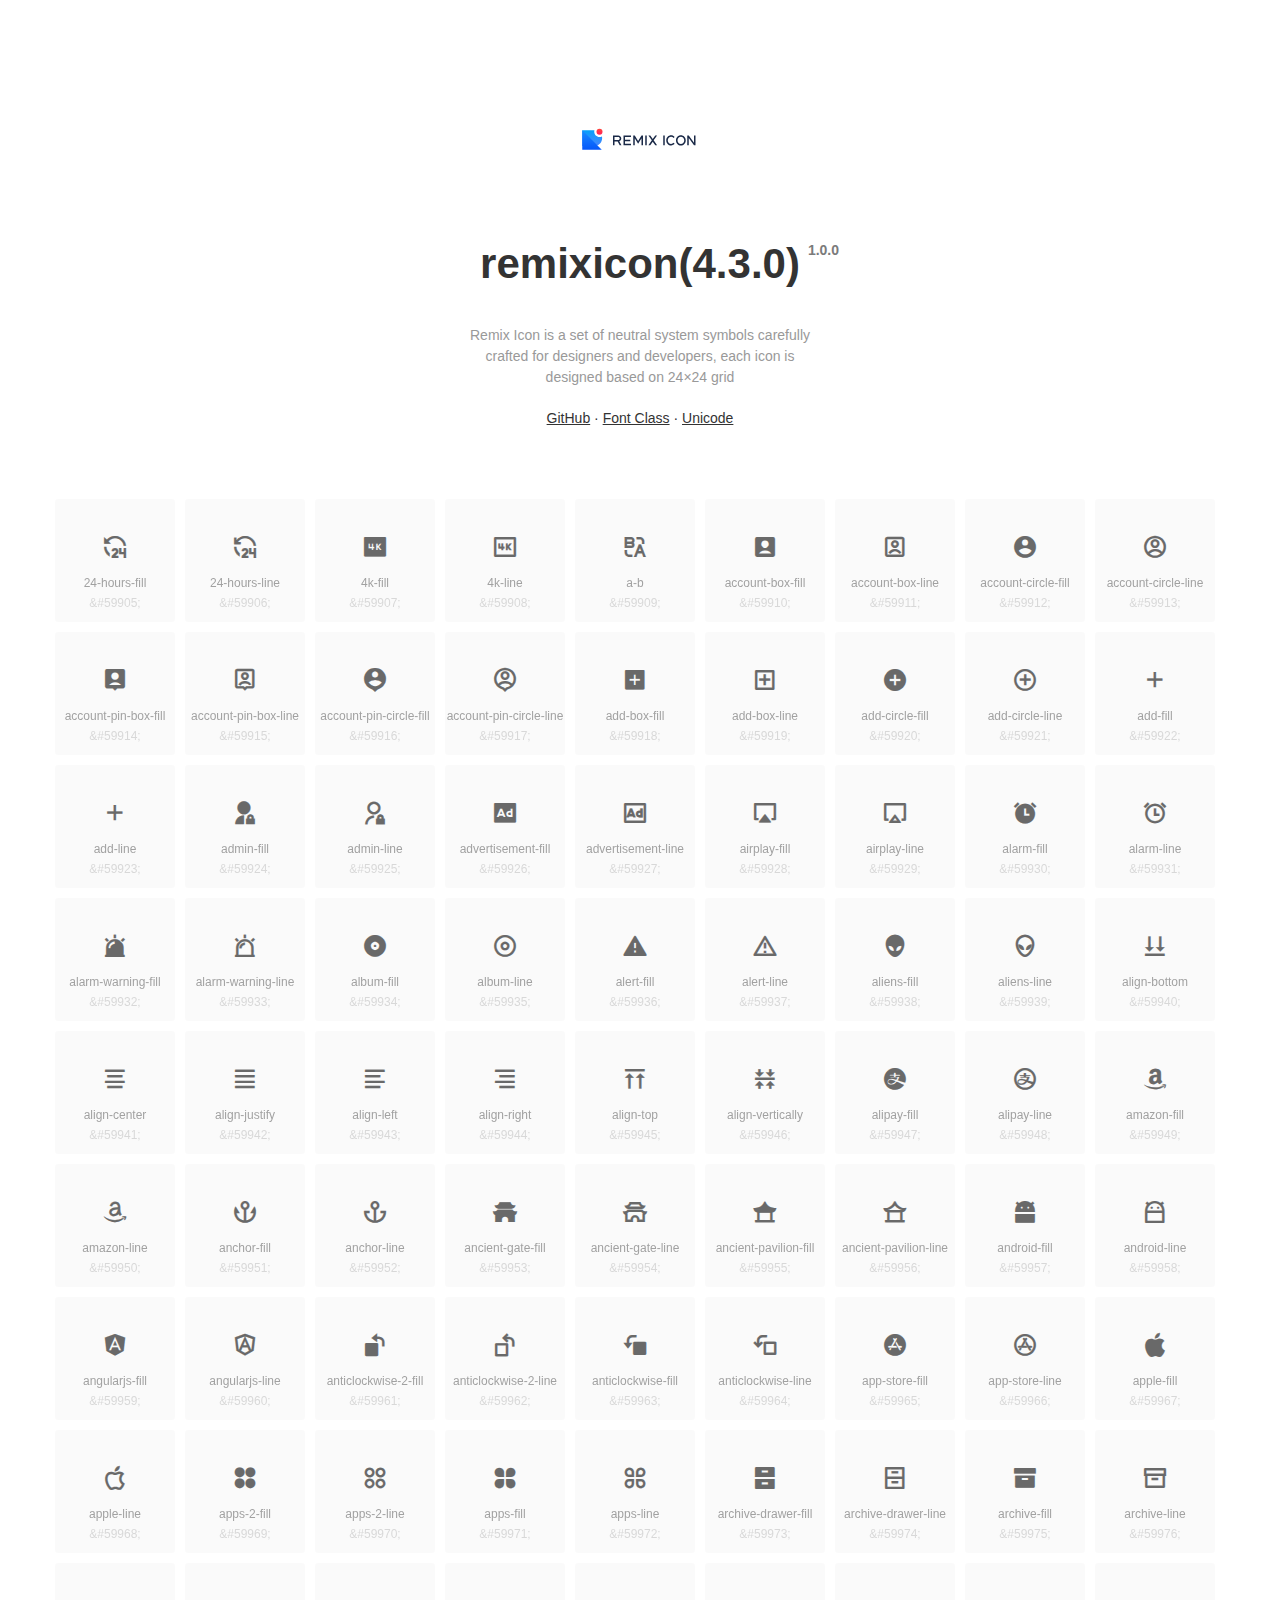
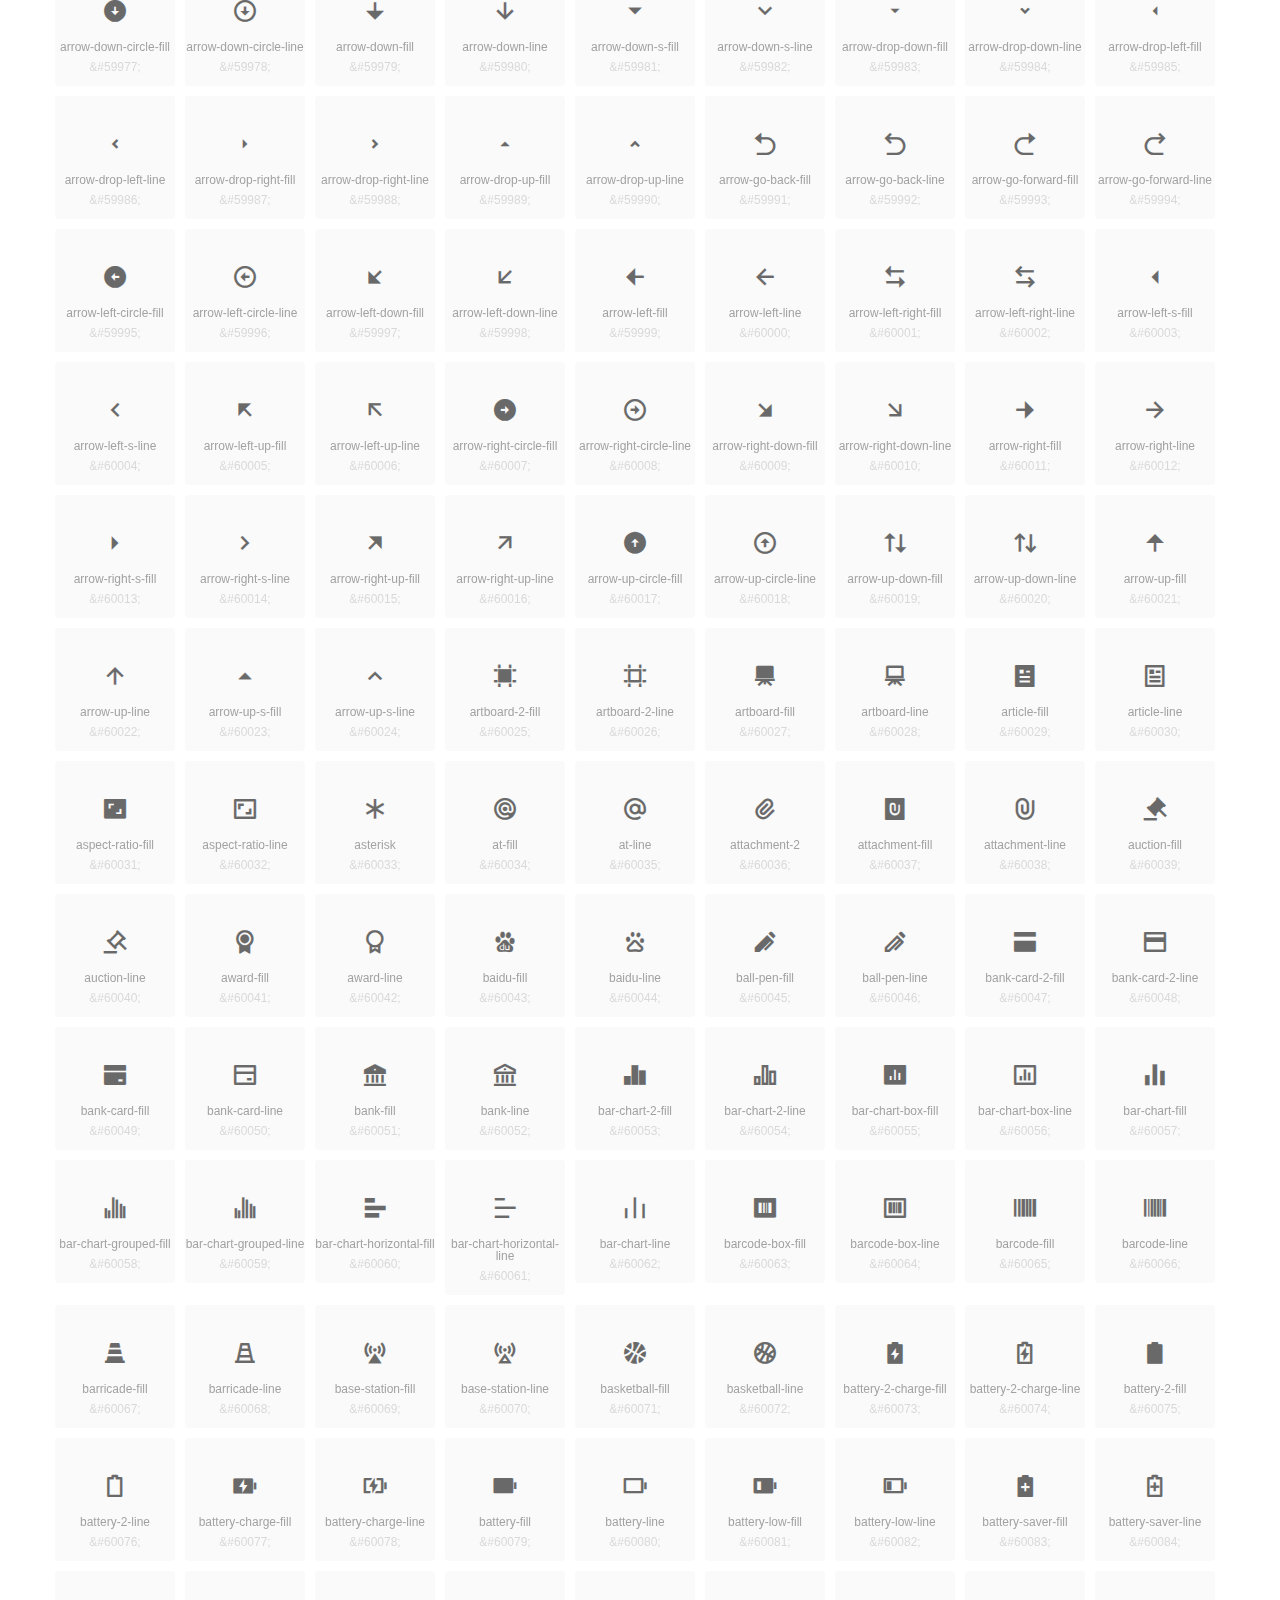
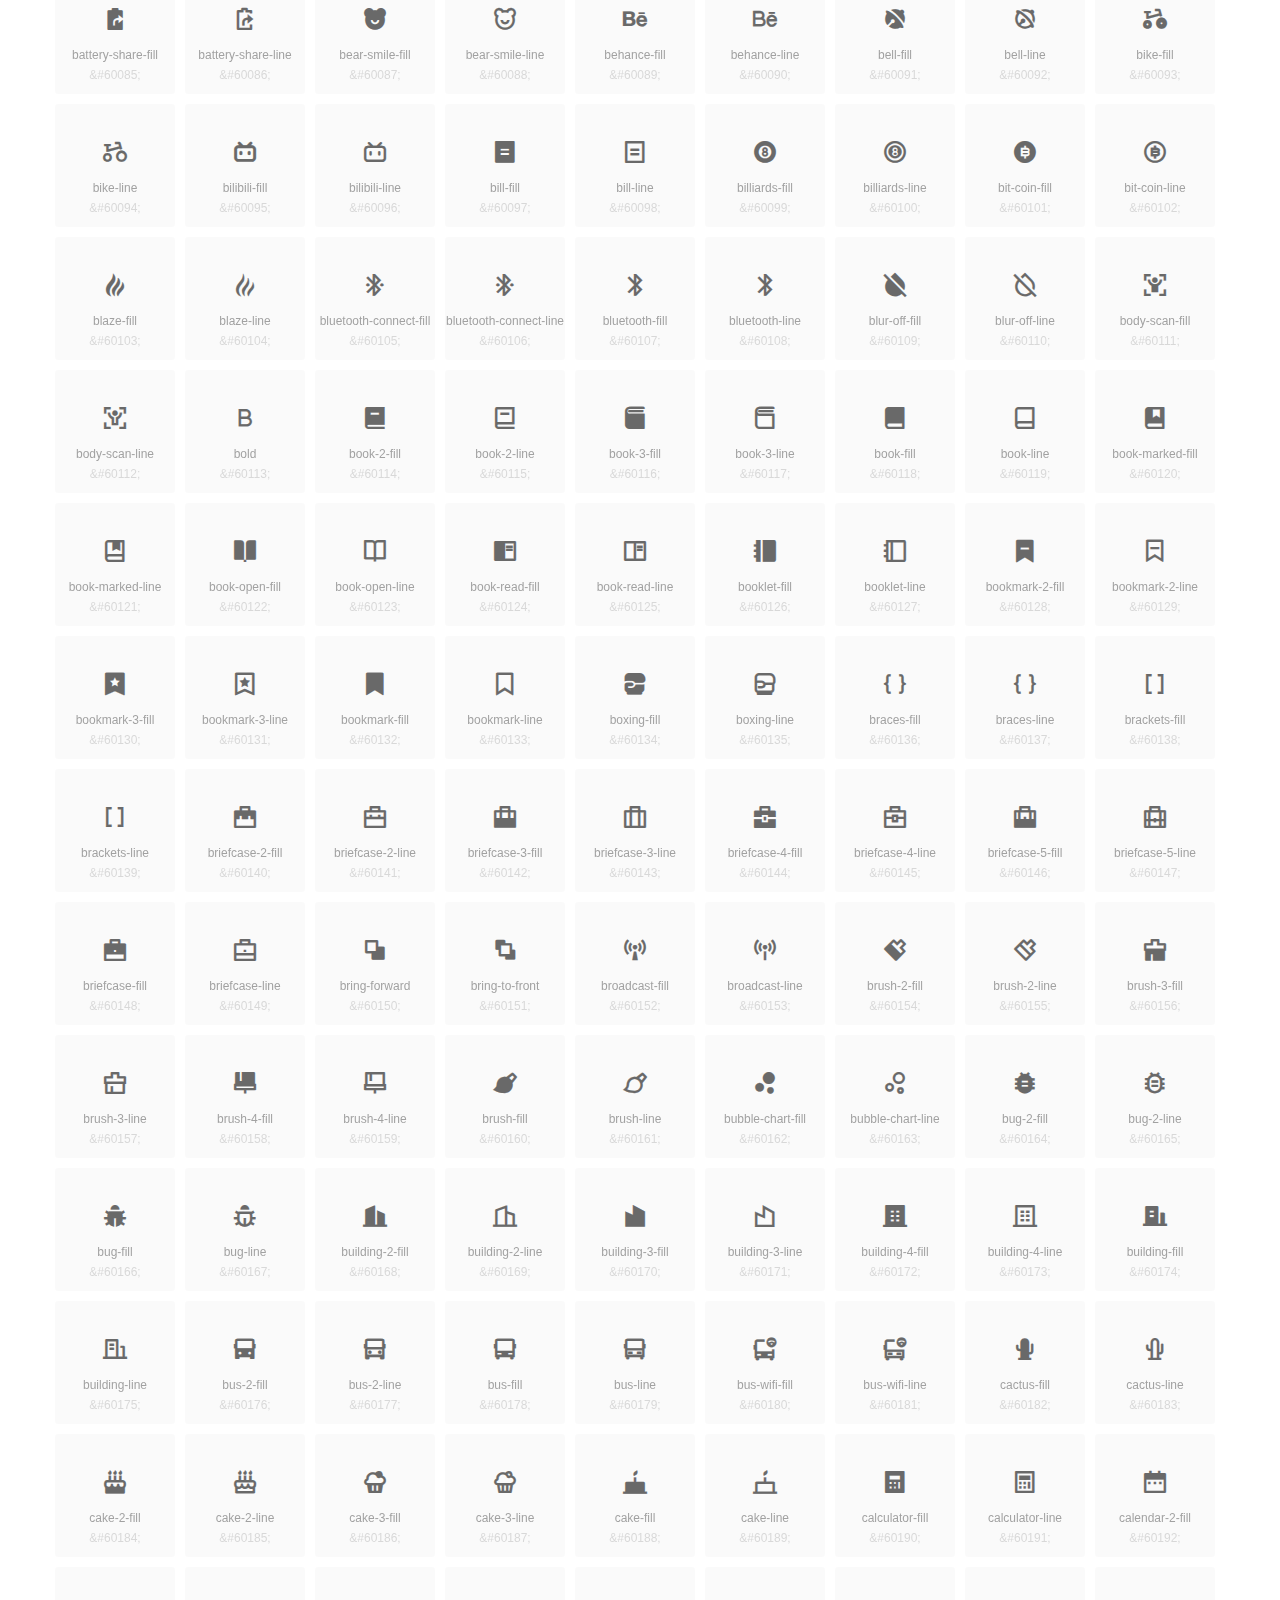
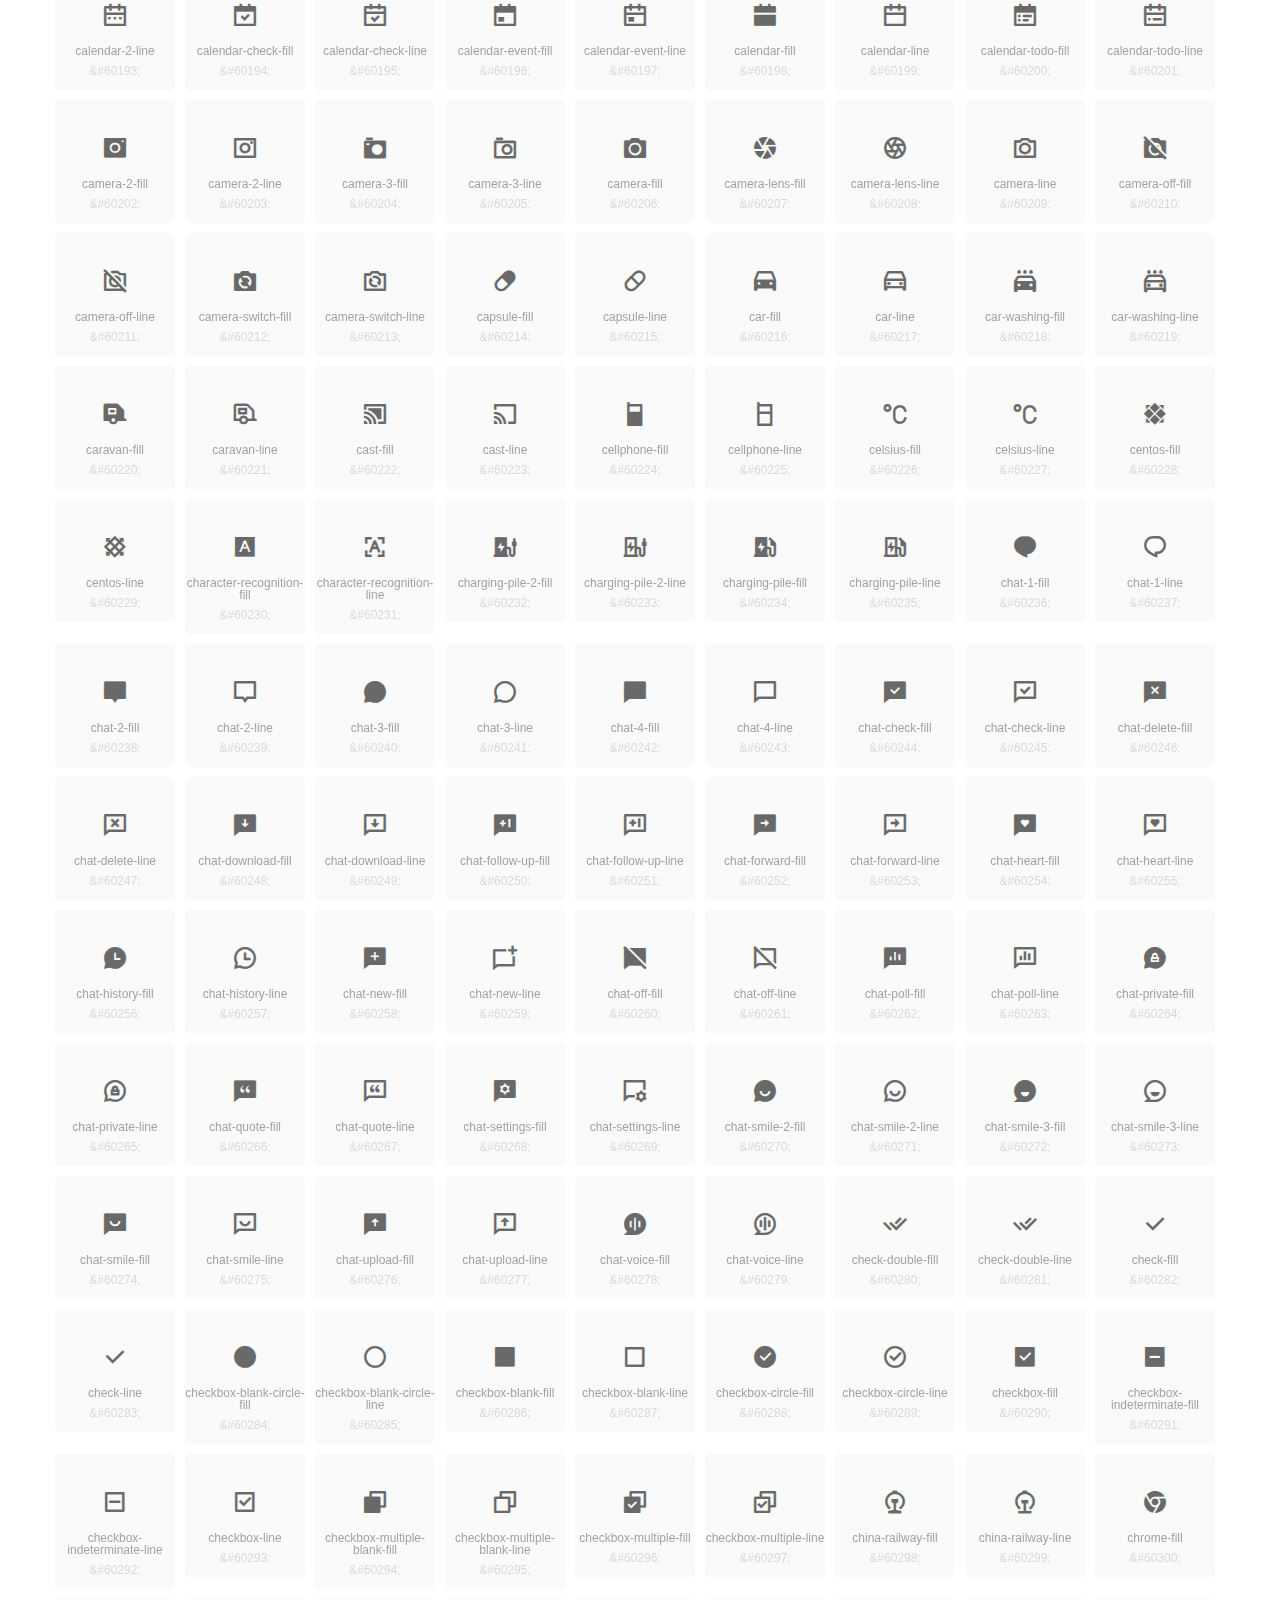
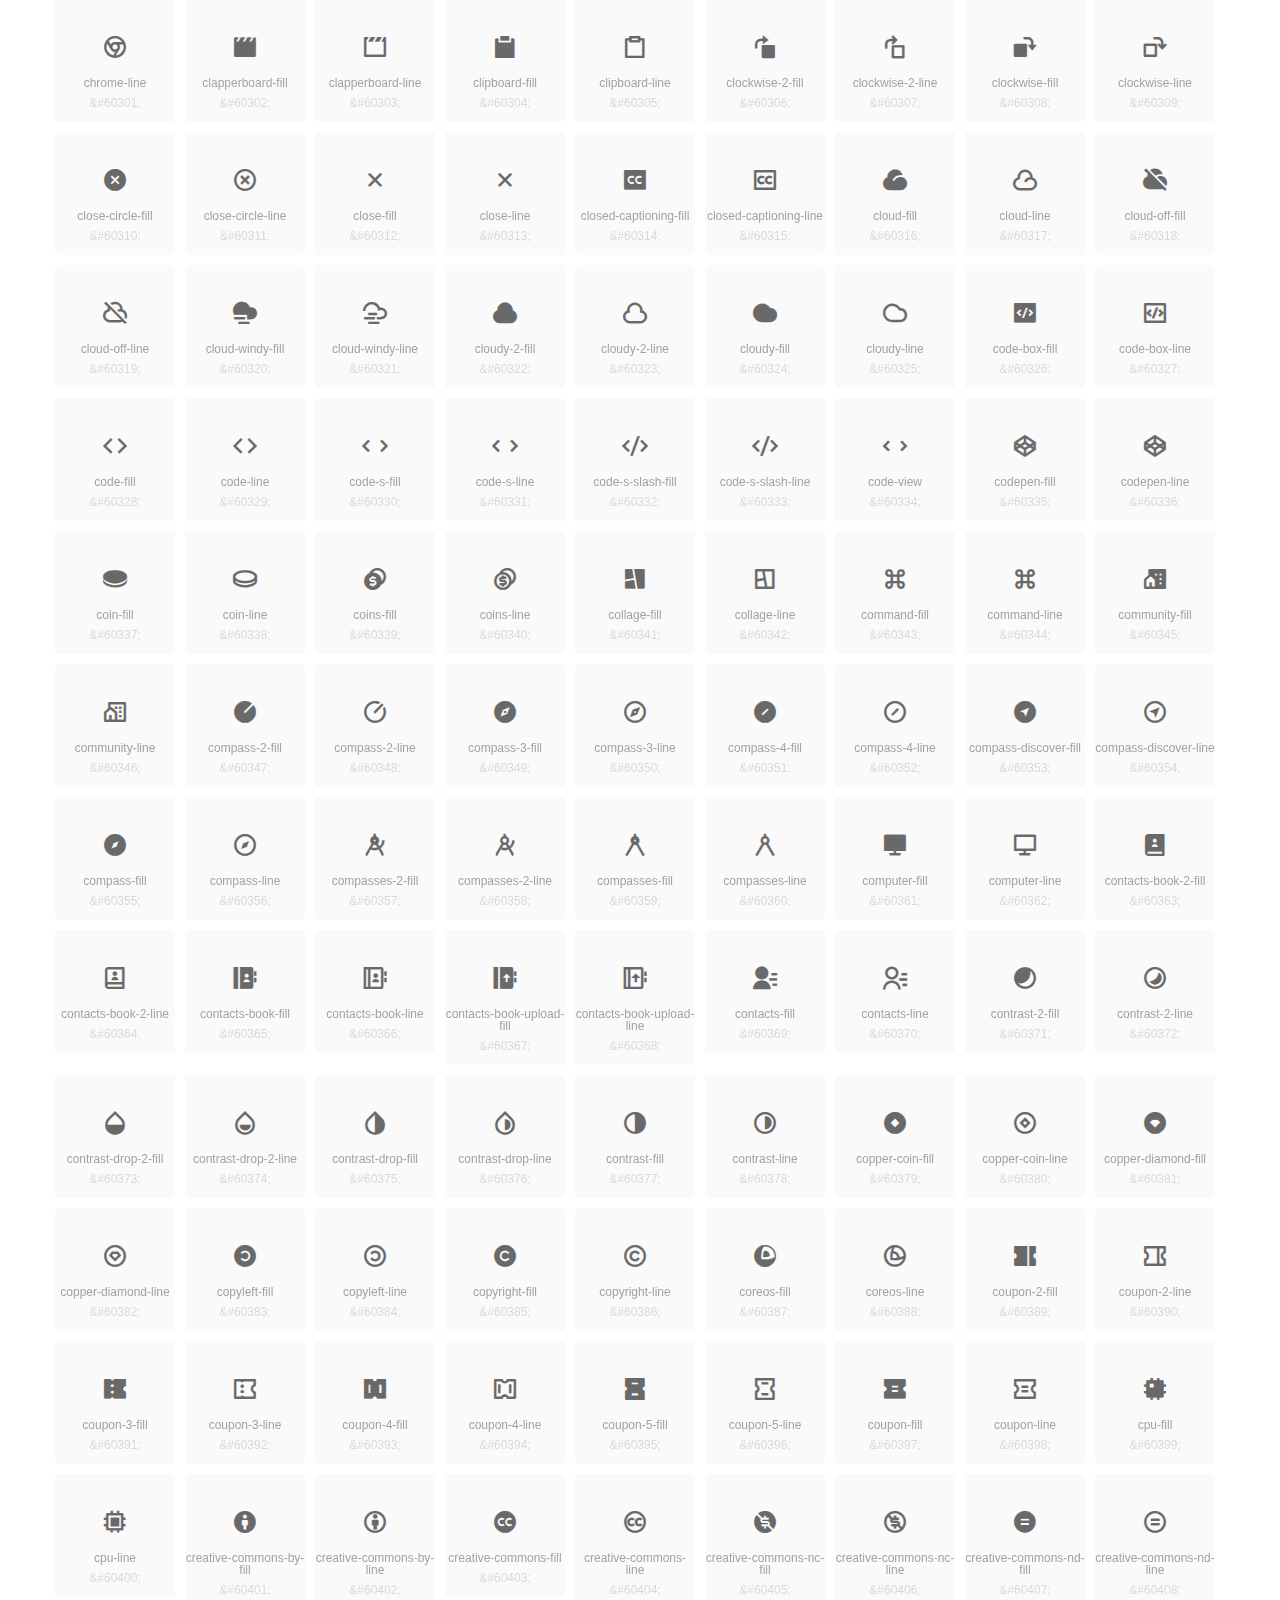
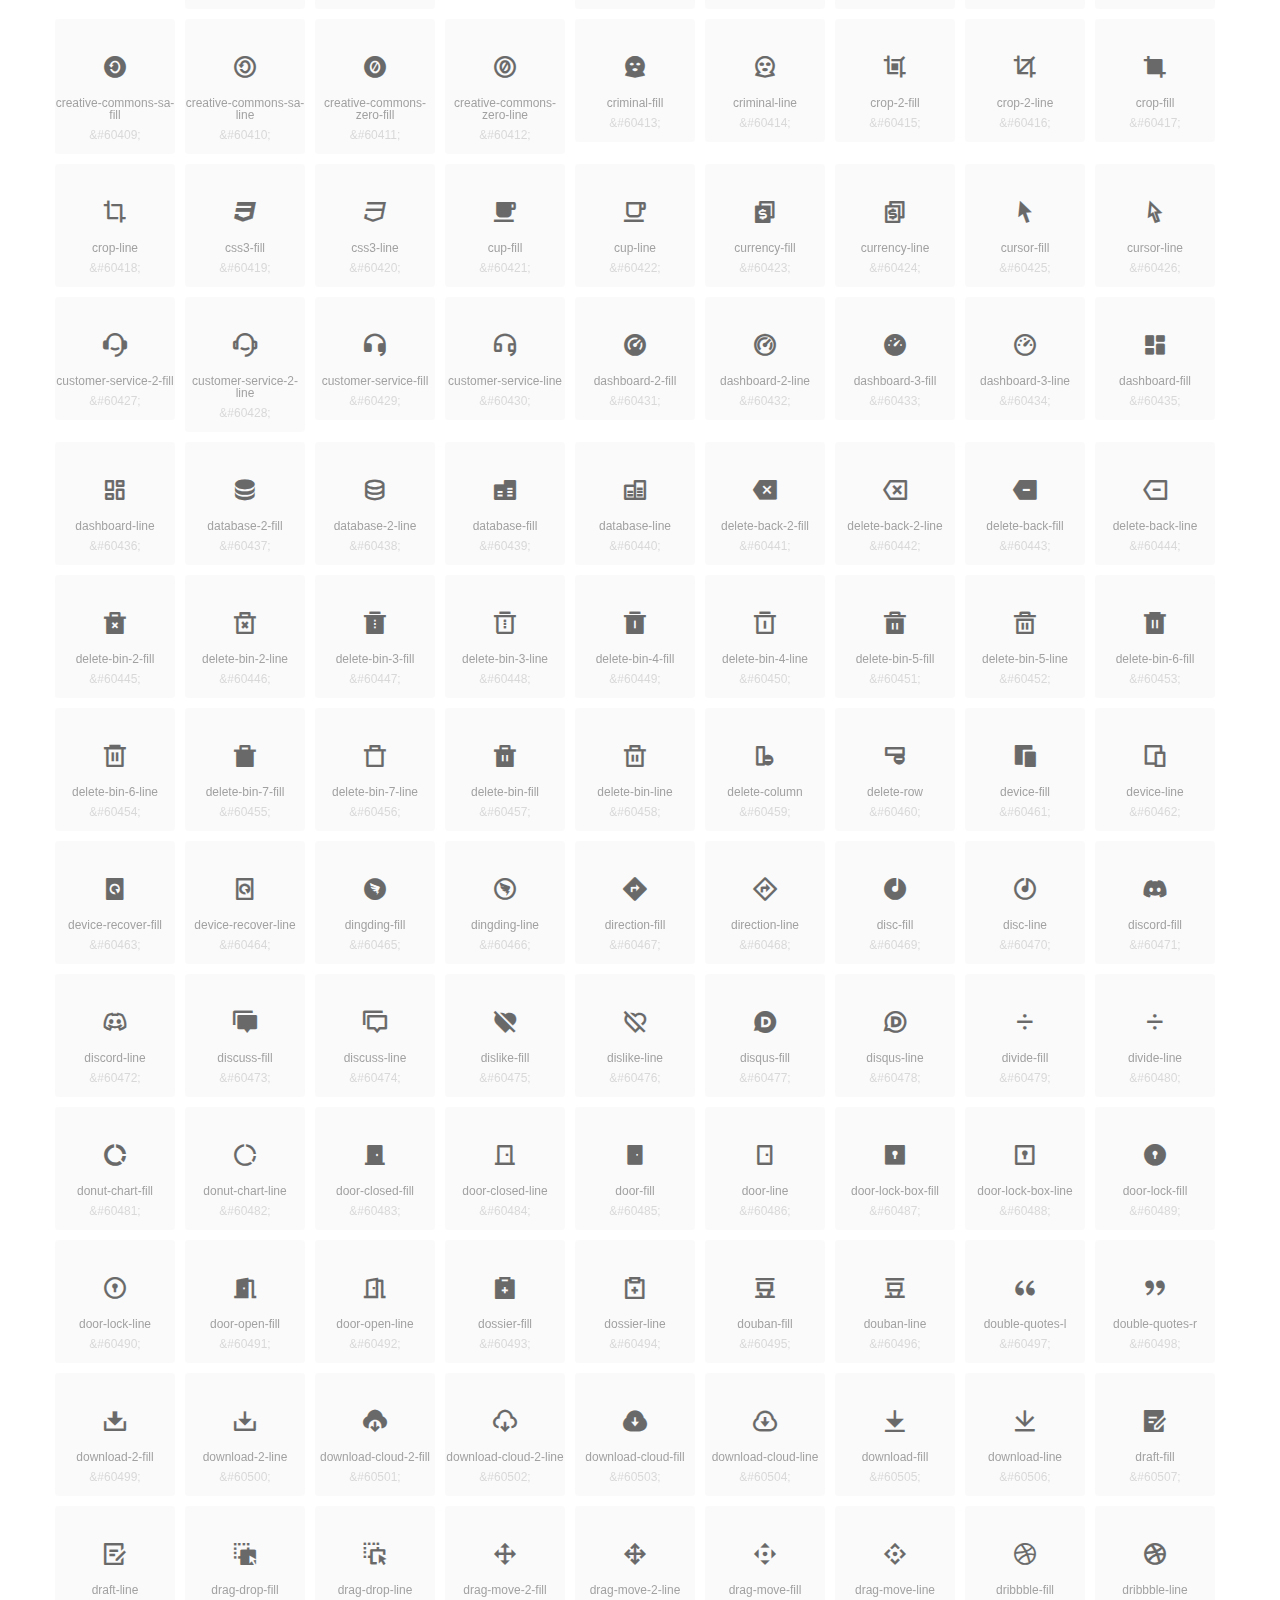
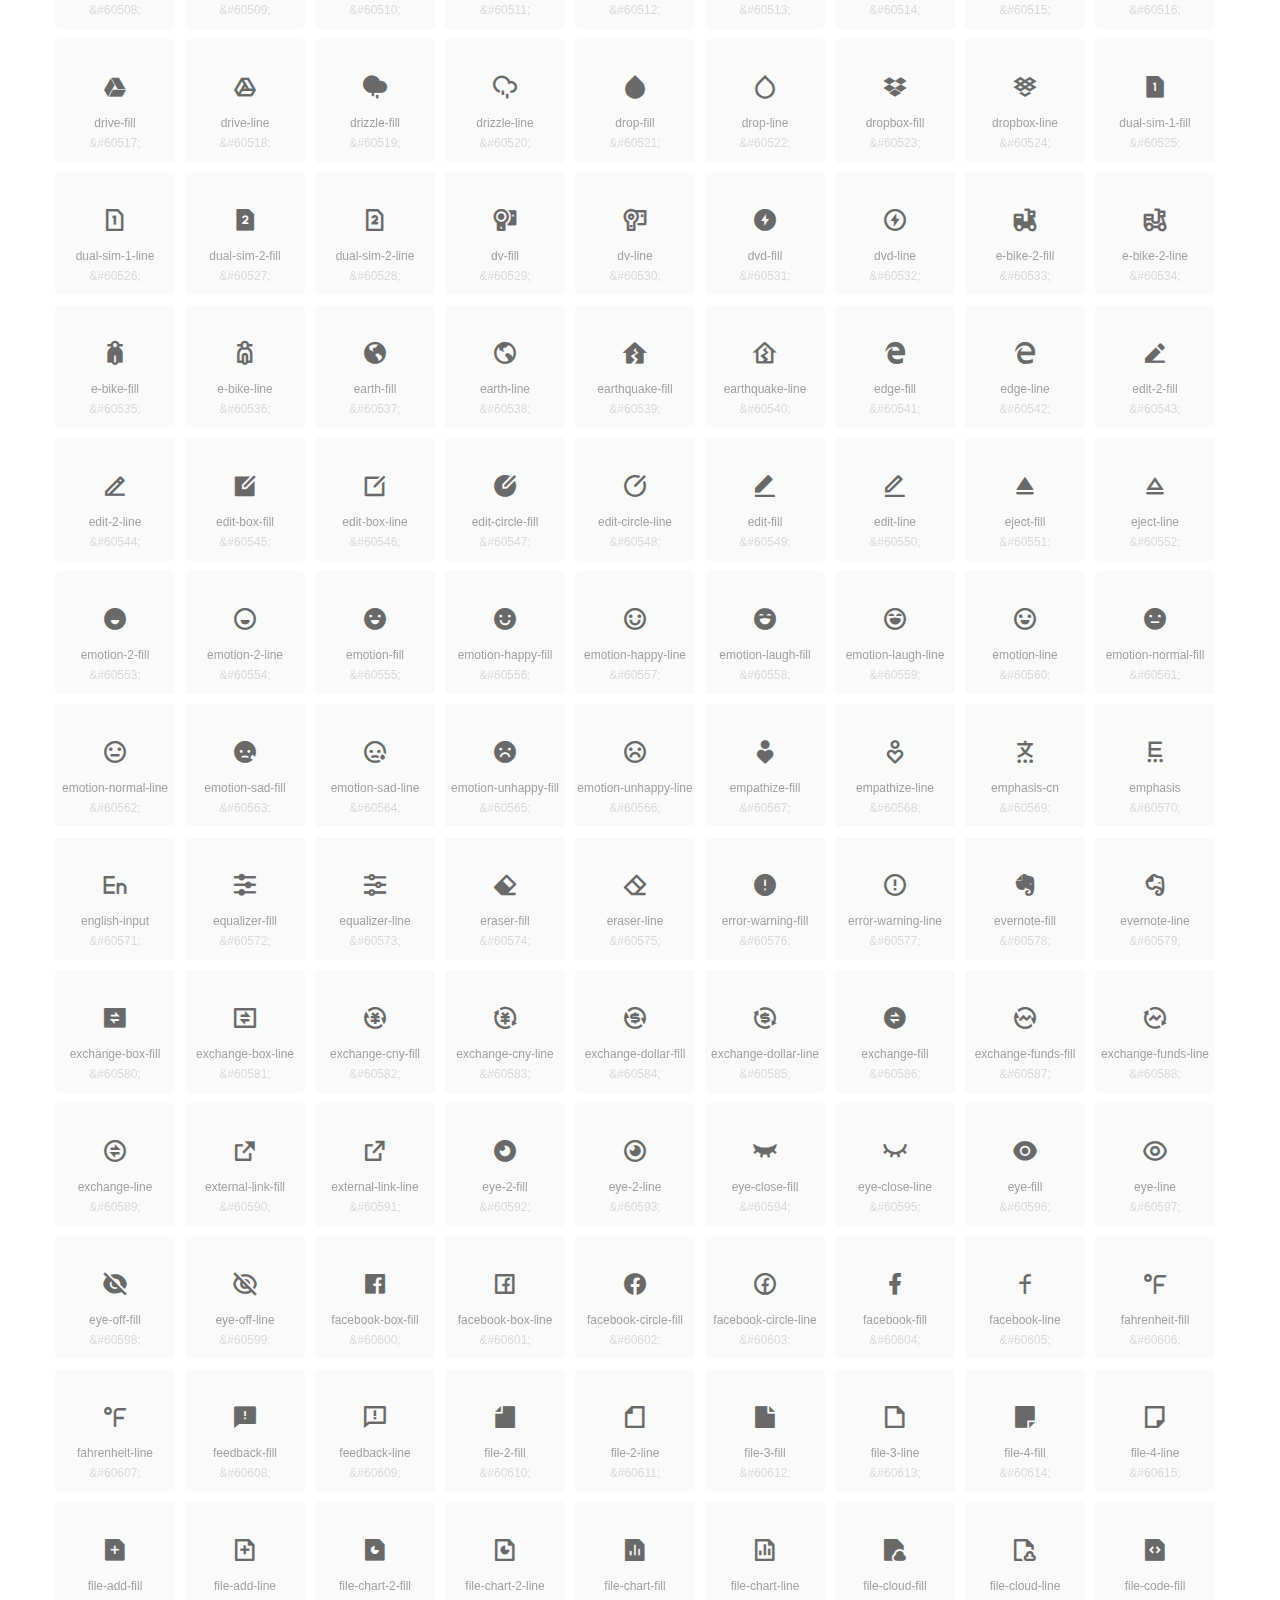
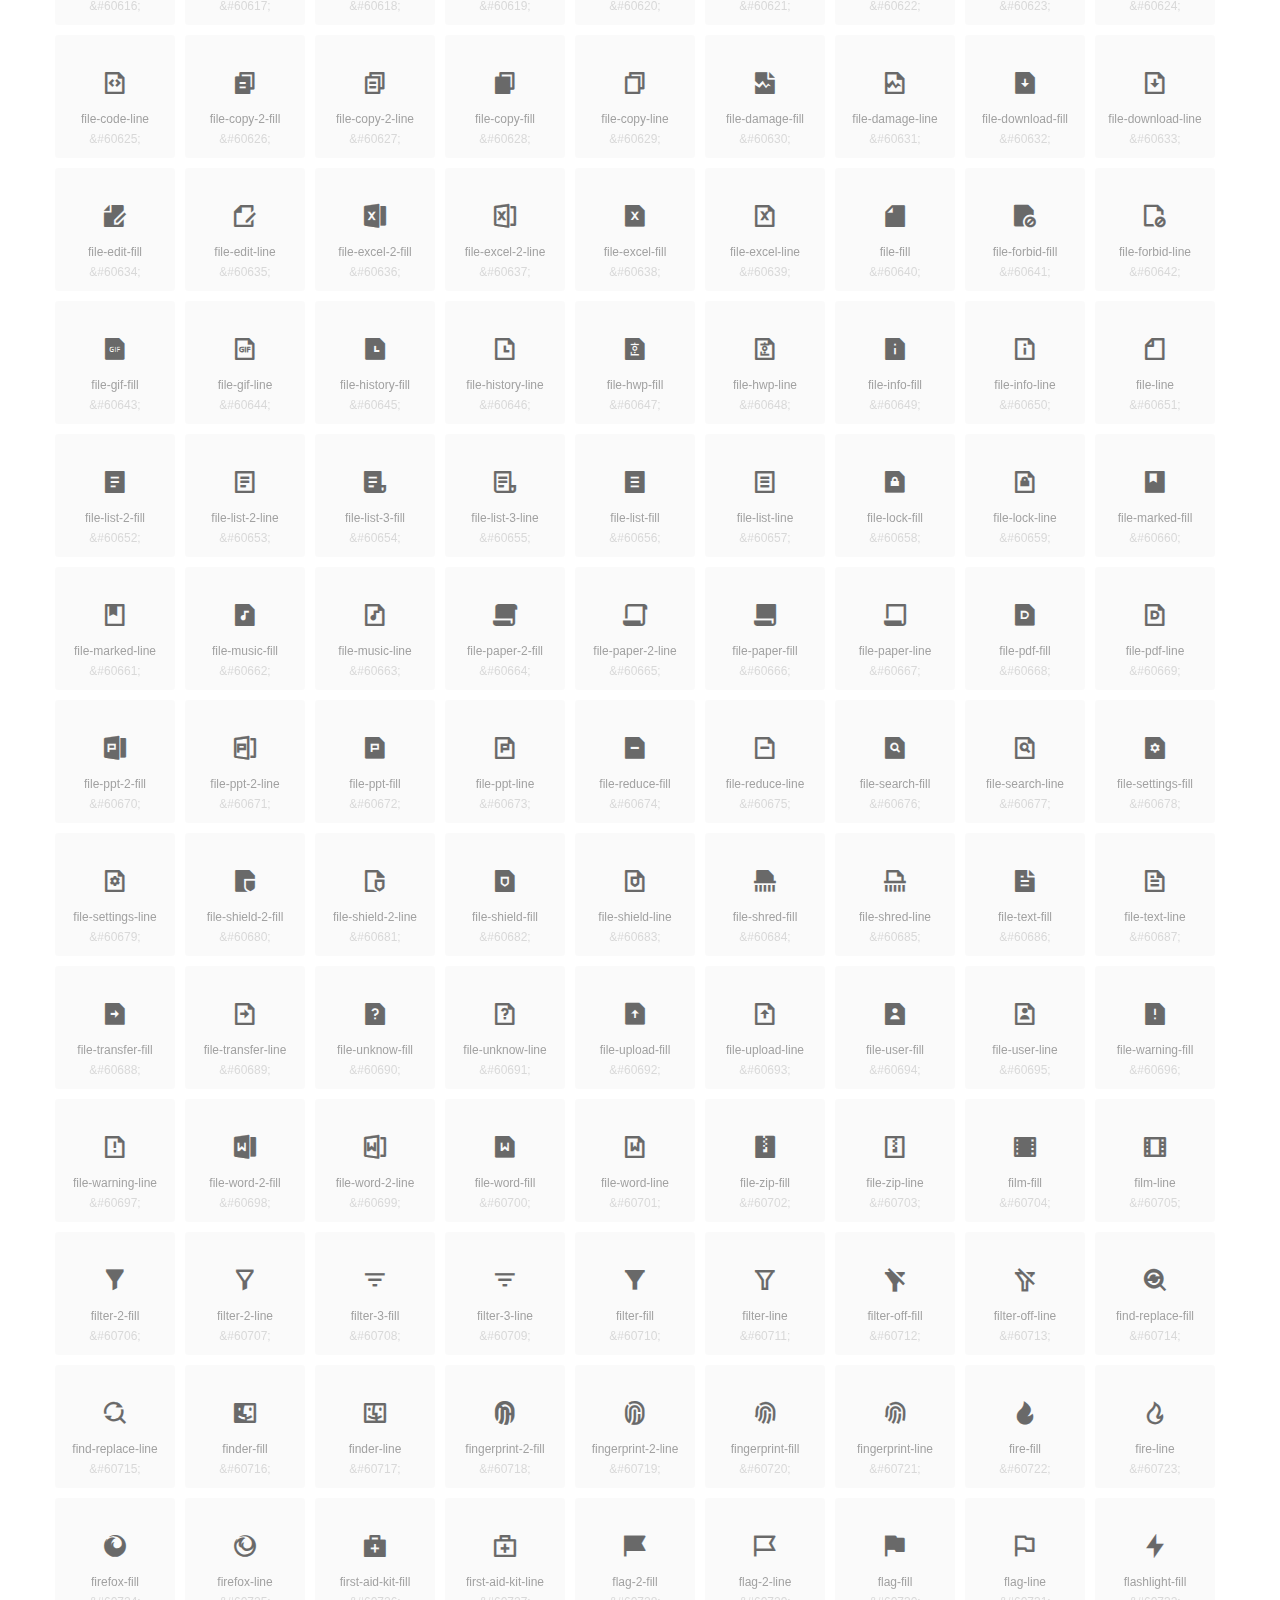
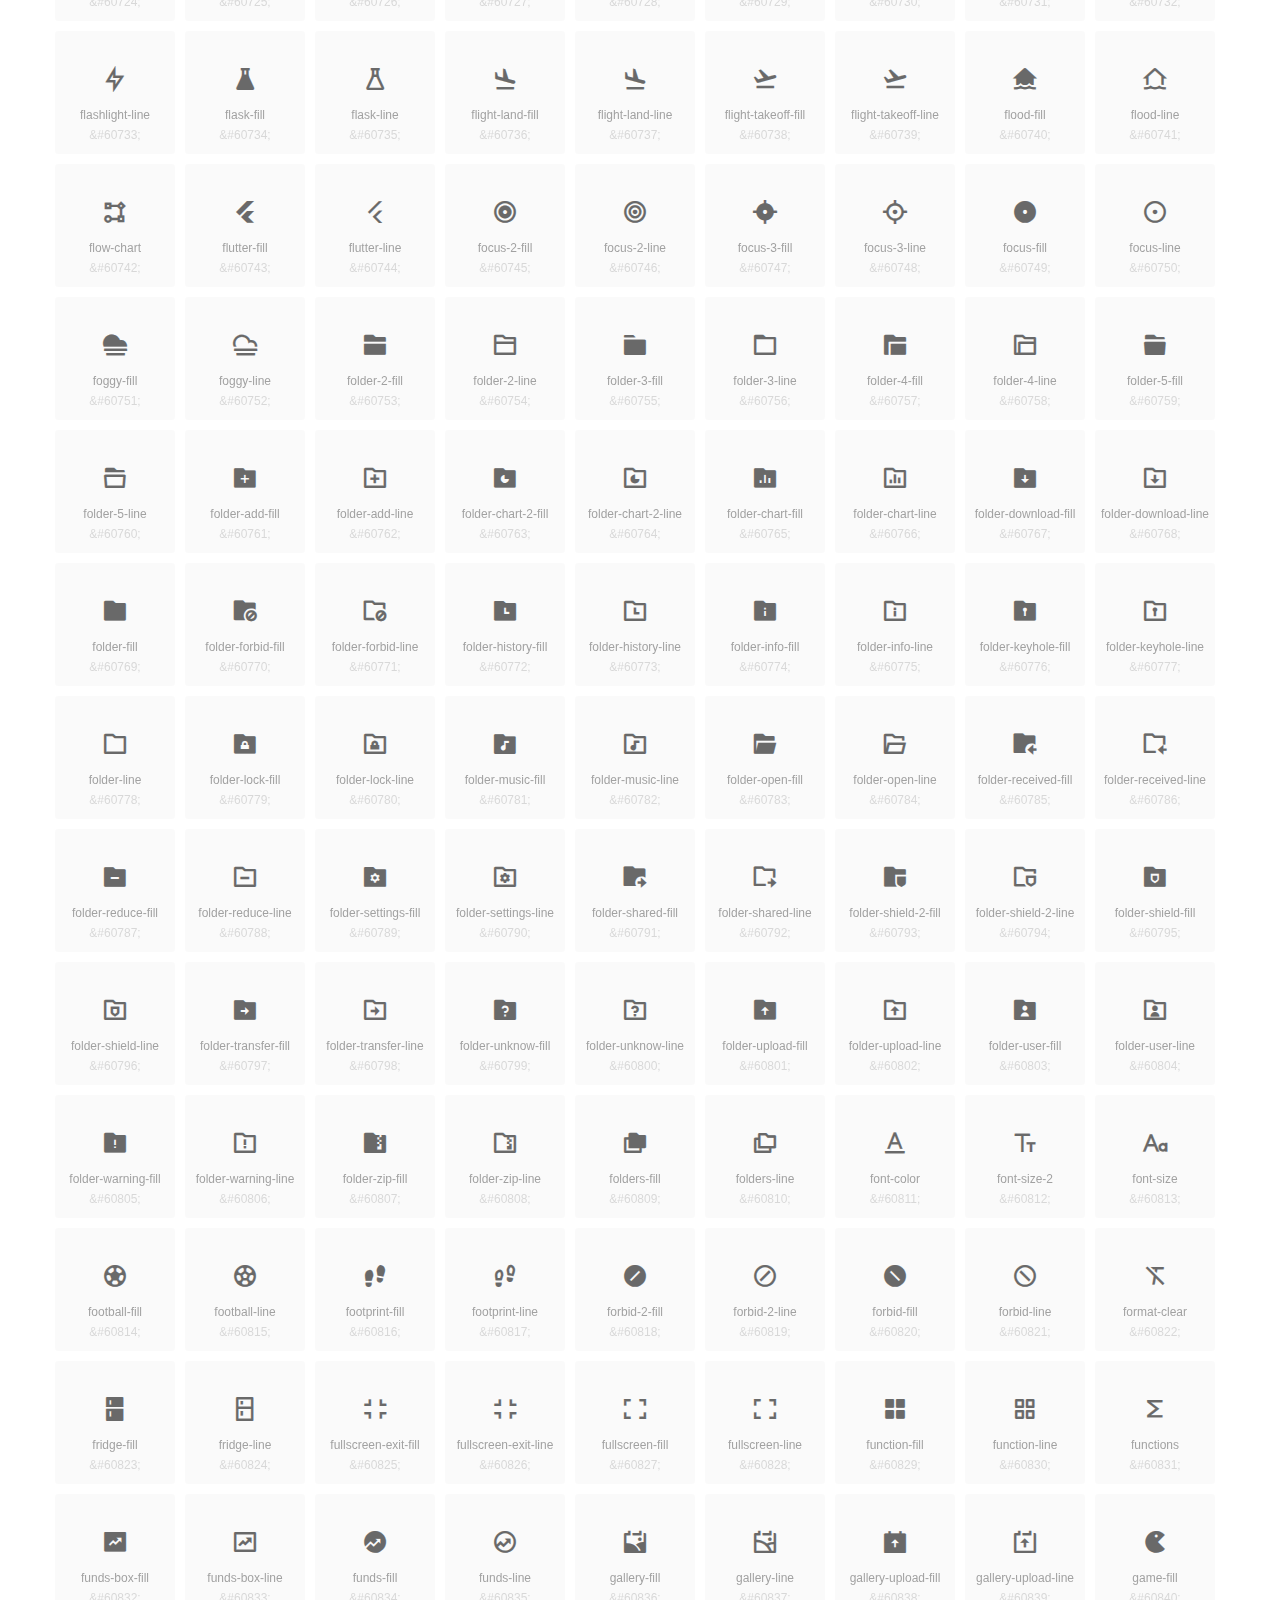
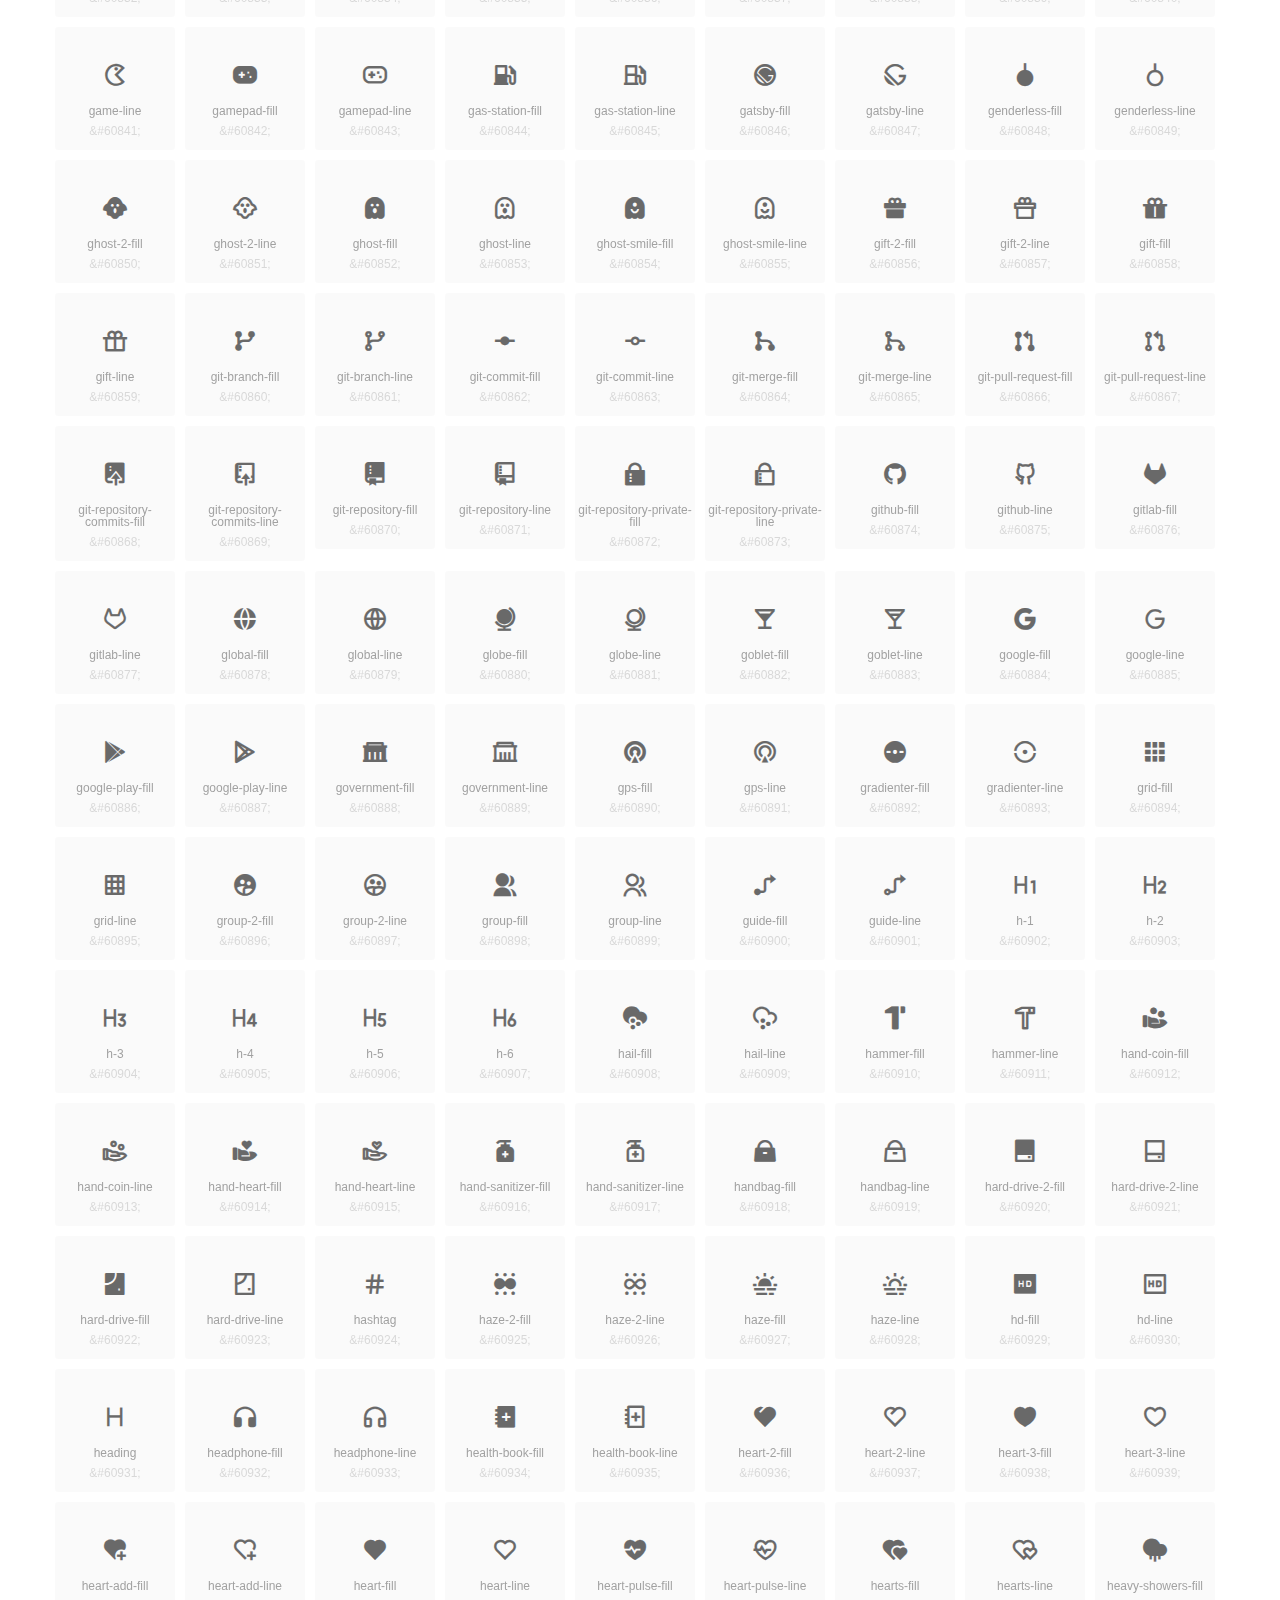
<file: fonts/unicode.html>
<!DOCTYPE html>
<html lang="en">
<head>
  <meta charset="UTF-8">
  <title>remixicon(4.3.0)</title>
  <meta name="viewport" content="width=device-width,minimum-scale=1.0,maximum-scale=1.0,user-scalable=no">
   
  <meta name="description" content="Remix Icon is a set of neutral system symbols carefully crafted for designers and developers, each icon is designed based on 24×24 grid">
   
  <meta name="keywords" content="remixicon,TTF,EOT,WOFF,WOFF2,SVG">
  
  
  
  <style>
    *{margin: 0;padding: 0;list-style: none;}
    body { color: #696969; font: 12px/1.5 tahoma, arial, \5b8b\4f53, sans-serif; }
    a { color: #333; text-decoration: underline; }
    a:hover { color: rgb(9, 73, 209); }
    .header { color: #333; text-align: center; padding: 80px 0 60px 0; min-height: 153px; font-size: 14px; }
    .header .logo svg { height: 120px; width: 120px; }
    .header h1 { font-size: 42px; padding: 26px 0 10px 0; }
    .header sup {font-size: 14px; margin: 8px 0 0 8px; position: absolute; color: #7b7b7b; }
    .info {
      color: #999;
      font-weight: normal;
      max-width: 346px;
      margin: 0 auto;
      padding: 20px 0;
      font-size: 14px;
    }

    .icons { max-width: 1190px; margin: 0 auto; }
    .icons ul { text-align: center; }
    .icons ul li {
      vertical-align: top;
      width: 120px;
      display: inline-block;
      text-align: center;
      background-color: rgba(0,0,0,.02);
      border-radius: 3px;
      padding: 29px 0 10px 0;
      margin-right: 10px;
      margin-top: 10px;
      transition: all 0.6s ease;
    }
    .icons ul li:hover { background-color: rgba(0,0,0,.06); }
    .icons ul li:hover span { color: #3c75e4; opacity: 1; }
    .icons ul li .unicode { color: #8c8c8c; opacity: 0.3; }
    .icons ul li h4 {
      font-weight: normal;
      padding: 10px 0 5px 0;
      display: block;
      color: #8c8c8c;
      font-size: 14px;
      line-height: 12px;
      opacity: 0.8;
    }
    .icons ul li:hover h4 { opacity: 1; }
    .icons ul li svg { width: 24px; height: 24px; }
    .icons ul li:hover { color: #3c75e4; }
    .footer { text-align: center; padding: 10px 0 90px 0; }
    .footer a { text-align: center; padding: 10px 0 90px 0; color: #696969;}
    .footer a:hover { color: #0949d1; }
    .links { text-align: center; padding: 50px 0 0 0; font-size: 14px; }
    
    
    .icons ul .unicode-icon span { display: block; }
    .icons ul .unicode-icon h4 { font-size: 12px; }
    @font-face {
      font-family: "remixicon";
      src: url("remixicon.eot");
      /* IE9*/
      src: url("remixicon.eot#iefix") format("embedded-opentype"),
      /* IE6-IE8 */
      url("remixicon.woff2?1718271040702") format("woff2"),
      url("remixicon.woff?1718271040702") format("woff"),
      /* chrome, firefox */
      url("remixicon.ttf?1718271040702") format("truetype"),
      /* chrome, firefox, opera, Safari, Android, iOS 4.2+*/
      url("remixicon.svg#remixicon?1718271040702") format("svg");
      /* iOS 4.1- */
    }
    .iconfont {
      font-family: "remixicon" !important;
      font-size: 26px;
      font-style: normal;
      -webkit-font-smoothing: antialiased;
      -webkit-text-stroke-width: 0.2px;
      -moz-osx-font-smoothing: grayscale;
    }
    
    
  </style>
  
</head>

<body>
  
  <div class="header">
    
    <div class="logo">
      <a href="./"><svg width="160" height="32" viewBox="0 0 160 32" fill="none" xmlns="http://www.w3.org/2000/svg">
<path d="M121.5 9.80005C123.33 9.80005 124.984 10.5797 126.165 11.8344L124.75 13.2496C123.929 12.3549 122.773 11.8 121.5 11.8C119.029 11.8 117 13.891 117 16.5C117 19.1091 119.029 21.2 121.5 21.2C122.773 21.2 123.929 20.6452 124.75 19.7505L126.165 21.1657C124.984 22.4204 123.33 23.2 121.5 23.2C117.91 23.2 115 20.2004 115 16.5C115 12.7997 117.91 9.80005 121.5 9.80005Z" fill="#1A2947"/>
<path d="M113 10V23H111V10H113Z" fill="#1A2947"/>
<path d="M154 23V9.99988H152L152 19.6019L144.997 9.99988L143 10.0039V23H145L145 13.3969L152 23H154Z" fill="#1A2947"/>
<path d="M68 10V12H60V15.5H67V17.5H60V21H68V23H58V10H68Z" fill="#1A2947"/>
<path d="M82 10L77.4999 17.201L73 10H71V23H73V13.775L77.4999 20.975L82 13.773V23H84V10H82Z" fill="#1A2947"/>
<path d="M89 10V23H87V10H89Z" fill="#1A2947"/>
<path d="M96.9999 14.7565L93.6689 9.99951H91.2279L95.7789 16.4995L91.2289 22.9995H93.6689L96.9999 18.2435L100.33 22.9995H102.772L98.2209 16.4995L102.773 9.99951H100.33L96.9999 14.7565Z" fill="#1A2947"/>
<path fill-rule="evenodd" clip-rule="evenodd" d="M141 16.5C141 12.7997 138.09 9.80005 134.5 9.80005C130.91 9.80005 128 12.7997 128 16.5C128 20.2004 130.91 23.2 134.5 23.2C138.09 23.2 141 20.2004 141 16.5ZM130 16.5C130 13.891 132.029 11.8 134.5 11.8C136.971 11.8 139 13.891 139 16.5C139 19.1091 136.971 21.2 134.5 21.2C132.029 21.2 130 19.1091 130 16.5Z" fill="#1A2947"/>
<path fill-rule="evenodd" clip-rule="evenodd" d="M51 10C53.2091 10 55 11.7909 55 14C55 15.7175 53.9176 17.1821 52.3977 17.749L55.1901 22.999H52.9251L50.267 18H46V23H44V10H51ZM46 11.999V15.999L51 16C52.1046 16 53 15.1046 53 14C53 12.8955 52.1 12 51 12L46 11.999Z" fill="#1A2947"/>
<path fill-rule="evenodd" clip-rule="evenodd" d="M19.2887 3.00389C19.1928 3.0013 19.0965 3 19 3H3V24H19C24.799 24 29.5 19.299 29.5 13.5C29.5 12.7108 29.4129 11.942 29.2479 11.2025C28.2772 11.7119 27.1722 12 26 12C22.134 12 19 8.86599 19 5C19 4.30645 19.1009 3.63646 19.2887 3.00389Z" fill="url(#paint0_linear_960_1054)"/>
<g filter="url(#filter0_b_960_1054)">
<path fill-rule="evenodd" clip-rule="evenodd" d="M3 3L29 29H3V3Z" fill="url(#paint1_linear_960_1054)"/>
</g>
<circle cx="26" cy="5" r="4" fill="url(#paint2_linear_960_1054)"/>
<defs>
<filter id="filter0_b_960_1054" x="-2.43656" y="-2.43656" width="36.8731" height="36.8731" filterUnits="userSpaceOnUse" color-interpolation-filters="sRGB">
<feFlood flood-opacity="0" result="BackgroundImageFix"/>
<feGaussianBlur in="BackgroundImage" stdDeviation="2.71828"/>
<feComposite in2="SourceAlpha" operator="in" result="effect1_backgroundBlur_960_1054"/>
<feBlend mode="normal" in="SourceGraphic" in2="effect1_backgroundBlur_960_1054" result="shape"/>
</filter>
<linearGradient id="paint0_linear_960_1054" x1="3" y1="3" x2="3" y2="24" gradientUnits="userSpaceOnUse">
<stop stop-color="#05A0FA"/>
<stop offset="1" stop-color="#4785FF"/>
</linearGradient>
<linearGradient id="paint1_linear_960_1054" x1="3" y1="3" x2="3" y2="29" gradientUnits="userSpaceOnUse">
<stop stop-color="#1A8CFF"/>
<stop offset="1" stop-color="#0557FA"/>
</linearGradient>
<linearGradient id="paint2_linear_960_1054" x1="22" y1="1" x2="22" y2="9" gradientUnits="userSpaceOnUse">
<stop stop-color="#FF463A"/>
<stop offset="1" stop-color="#FF1F5A"/>
</linearGradient>
</defs>
</svg>
</a>
    </div>
    
    <h1>remixicon(4.3.0)<sup>1.0.0</sup></h1>
    <div class="info">
      Remix Icon is a set of neutral system symbols carefully crafted for designers and developers, each icon is designed based on 24×24 grid
    </div>
    <p>
      
      <a href="https://github.com/Remix-Design/remixicon.git">GitHub</a> · 
      
      <a href="index.html">Font Class</a> · 
      
      <a href="unicode.html">Unicode</a>
      
    </p>
  </div>
  <div class="icons">
    <ul>
      <li class="unicode-icon"><span class="iconfont"></span><h4>24-hours-fill</h4><span class="unicode">&amp;#59905;</span></li><li class="unicode-icon"><span class="iconfont"></span><h4>24-hours-line</h4><span class="unicode">&amp;#59906;</span></li><li class="unicode-icon"><span class="iconfont"></span><h4>4k-fill</h4><span class="unicode">&amp;#59907;</span></li><li class="unicode-icon"><span class="iconfont"></span><h4>4k-line</h4><span class="unicode">&amp;#59908;</span></li><li class="unicode-icon"><span class="iconfont"></span><h4>a-b</h4><span class="unicode">&amp;#59909;</span></li><li class="unicode-icon"><span class="iconfont"></span><h4>account-box-fill</h4><span class="unicode">&amp;#59910;</span></li><li class="unicode-icon"><span class="iconfont"></span><h4>account-box-line</h4><span class="unicode">&amp;#59911;</span></li><li class="unicode-icon"><span class="iconfont"></span><h4>account-circle-fill</h4><span class="unicode">&amp;#59912;</span></li><li class="unicode-icon"><span class="iconfont"></span><h4>account-circle-line</h4><span class="unicode">&amp;#59913;</span></li><li class="unicode-icon"><span class="iconfont"></span><h4>account-pin-box-fill</h4><span class="unicode">&amp;#59914;</span></li><li class="unicode-icon"><span class="iconfont"></span><h4>account-pin-box-line</h4><span class="unicode">&amp;#59915;</span></li><li class="unicode-icon"><span class="iconfont"></span><h4>account-pin-circle-fill</h4><span class="unicode">&amp;#59916;</span></li><li class="unicode-icon"><span class="iconfont"></span><h4>account-pin-circle-line</h4><span class="unicode">&amp;#59917;</span></li><li class="unicode-icon"><span class="iconfont"></span><h4>add-box-fill</h4><span class="unicode">&amp;#59918;</span></li><li class="unicode-icon"><span class="iconfont"></span><h4>add-box-line</h4><span class="unicode">&amp;#59919;</span></li><li class="unicode-icon"><span class="iconfont"></span><h4>add-circle-fill</h4><span class="unicode">&amp;#59920;</span></li><li class="unicode-icon"><span class="iconfont"></span><h4>add-circle-line</h4><span class="unicode">&amp;#59921;</span></li><li class="unicode-icon"><span class="iconfont"></span><h4>add-fill</h4><span class="unicode">&amp;#59922;</span></li><li class="unicode-icon"><span class="iconfont"></span><h4>add-line</h4><span class="unicode">&amp;#59923;</span></li><li class="unicode-icon"><span class="iconfont"></span><h4>admin-fill</h4><span class="unicode">&amp;#59924;</span></li><li class="unicode-icon"><span class="iconfont"></span><h4>admin-line</h4><span class="unicode">&amp;#59925;</span></li><li class="unicode-icon"><span class="iconfont"></span><h4>advertisement-fill</h4><span class="unicode">&amp;#59926;</span></li><li class="unicode-icon"><span class="iconfont"></span><h4>advertisement-line</h4><span class="unicode">&amp;#59927;</span></li><li class="unicode-icon"><span class="iconfont"></span><h4>airplay-fill</h4><span class="unicode">&amp;#59928;</span></li><li class="unicode-icon"><span class="iconfont"></span><h4>airplay-line</h4><span class="unicode">&amp;#59929;</span></li><li class="unicode-icon"><span class="iconfont"></span><h4>alarm-fill</h4><span class="unicode">&amp;#59930;</span></li><li class="unicode-icon"><span class="iconfont"></span><h4>alarm-line</h4><span class="unicode">&amp;#59931;</span></li><li class="unicode-icon"><span class="iconfont"></span><h4>alarm-warning-fill</h4><span class="unicode">&amp;#59932;</span></li><li class="unicode-icon"><span class="iconfont"></span><h4>alarm-warning-line</h4><span class="unicode">&amp;#59933;</span></li><li class="unicode-icon"><span class="iconfont"></span><h4>album-fill</h4><span class="unicode">&amp;#59934;</span></li><li class="unicode-icon"><span class="iconfont"></span><h4>album-line</h4><span class="unicode">&amp;#59935;</span></li><li class="unicode-icon"><span class="iconfont"></span><h4>alert-fill</h4><span class="unicode">&amp;#59936;</span></li><li class="unicode-icon"><span class="iconfont"></span><h4>alert-line</h4><span class="unicode">&amp;#59937;</span></li><li class="unicode-icon"><span class="iconfont"></span><h4>aliens-fill</h4><span class="unicode">&amp;#59938;</span></li><li class="unicode-icon"><span class="iconfont"></span><h4>aliens-line</h4><span class="unicode">&amp;#59939;</span></li><li class="unicode-icon"><span class="iconfont"></span><h4>align-bottom</h4><span class="unicode">&amp;#59940;</span></li><li class="unicode-icon"><span class="iconfont"></span><h4>align-center</h4><span class="unicode">&amp;#59941;</span></li><li class="unicode-icon"><span class="iconfont"></span><h4>align-justify</h4><span class="unicode">&amp;#59942;</span></li><li class="unicode-icon"><span class="iconfont"></span><h4>align-left</h4><span class="unicode">&amp;#59943;</span></li><li class="unicode-icon"><span class="iconfont"></span><h4>align-right</h4><span class="unicode">&amp;#59944;</span></li><li class="unicode-icon"><span class="iconfont"></span><h4>align-top</h4><span class="unicode">&amp;#59945;</span></li><li class="unicode-icon"><span class="iconfont"></span><h4>align-vertically</h4><span class="unicode">&amp;#59946;</span></li><li class="unicode-icon"><span class="iconfont"></span><h4>alipay-fill</h4><span class="unicode">&amp;#59947;</span></li><li class="unicode-icon"><span class="iconfont"></span><h4>alipay-line</h4><span class="unicode">&amp;#59948;</span></li><li class="unicode-icon"><span class="iconfont"></span><h4>amazon-fill</h4><span class="unicode">&amp;#59949;</span></li><li class="unicode-icon"><span class="iconfont"></span><h4>amazon-line</h4><span class="unicode">&amp;#59950;</span></li><li class="unicode-icon"><span class="iconfont"></span><h4>anchor-fill</h4><span class="unicode">&amp;#59951;</span></li><li class="unicode-icon"><span class="iconfont"></span><h4>anchor-line</h4><span class="unicode">&amp;#59952;</span></li><li class="unicode-icon"><span class="iconfont"></span><h4>ancient-gate-fill</h4><span class="unicode">&amp;#59953;</span></li><li class="unicode-icon"><span class="iconfont"></span><h4>ancient-gate-line</h4><span class="unicode">&amp;#59954;</span></li><li class="unicode-icon"><span class="iconfont"></span><h4>ancient-pavilion-fill</h4><span class="unicode">&amp;#59955;</span></li><li class="unicode-icon"><span class="iconfont"></span><h4>ancient-pavilion-line</h4><span class="unicode">&amp;#59956;</span></li><li class="unicode-icon"><span class="iconfont"></span><h4>android-fill</h4><span class="unicode">&amp;#59957;</span></li><li class="unicode-icon"><span class="iconfont"></span><h4>android-line</h4><span class="unicode">&amp;#59958;</span></li><li class="unicode-icon"><span class="iconfont"></span><h4>angularjs-fill</h4><span class="unicode">&amp;#59959;</span></li><li class="unicode-icon"><span class="iconfont"></span><h4>angularjs-line</h4><span class="unicode">&amp;#59960;</span></li><li class="unicode-icon"><span class="iconfont"></span><h4>anticlockwise-2-fill</h4><span class="unicode">&amp;#59961;</span></li><li class="unicode-icon"><span class="iconfont"></span><h4>anticlockwise-2-line</h4><span class="unicode">&amp;#59962;</span></li><li class="unicode-icon"><span class="iconfont"></span><h4>anticlockwise-fill</h4><span class="unicode">&amp;#59963;</span></li><li class="unicode-icon"><span class="iconfont"></span><h4>anticlockwise-line</h4><span class="unicode">&amp;#59964;</span></li><li class="unicode-icon"><span class="iconfont"></span><h4>app-store-fill</h4><span class="unicode">&amp;#59965;</span></li><li class="unicode-icon"><span class="iconfont"></span><h4>app-store-line</h4><span class="unicode">&amp;#59966;</span></li><li class="unicode-icon"><span class="iconfont"></span><h4>apple-fill</h4><span class="unicode">&amp;#59967;</span></li><li class="unicode-icon"><span class="iconfont"></span><h4>apple-line</h4><span class="unicode">&amp;#59968;</span></li><li class="unicode-icon"><span class="iconfont"></span><h4>apps-2-fill</h4><span class="unicode">&amp;#59969;</span></li><li class="unicode-icon"><span class="iconfont"></span><h4>apps-2-line</h4><span class="unicode">&amp;#59970;</span></li><li class="unicode-icon"><span class="iconfont"></span><h4>apps-fill</h4><span class="unicode">&amp;#59971;</span></li><li class="unicode-icon"><span class="iconfont"></span><h4>apps-line</h4><span class="unicode">&amp;#59972;</span></li><li class="unicode-icon"><span class="iconfont"></span><h4>archive-drawer-fill</h4><span class="unicode">&amp;#59973;</span></li><li class="unicode-icon"><span class="iconfont"></span><h4>archive-drawer-line</h4><span class="unicode">&amp;#59974;</span></li><li class="unicode-icon"><span class="iconfont"></span><h4>archive-fill</h4><span class="unicode">&amp;#59975;</span></li><li class="unicode-icon"><span class="iconfont"></span><h4>archive-line</h4><span class="unicode">&amp;#59976;</span></li><li class="unicode-icon"><span class="iconfont"></span><h4>arrow-down-circle-fill</h4><span class="unicode">&amp;#59977;</span></li><li class="unicode-icon"><span class="iconfont"></span><h4>arrow-down-circle-line</h4><span class="unicode">&amp;#59978;</span></li><li class="unicode-icon"><span class="iconfont"></span><h4>arrow-down-fill</h4><span class="unicode">&amp;#59979;</span></li><li class="unicode-icon"><span class="iconfont"></span><h4>arrow-down-line</h4><span class="unicode">&amp;#59980;</span></li><li class="unicode-icon"><span class="iconfont"></span><h4>arrow-down-s-fill</h4><span class="unicode">&amp;#59981;</span></li><li class="unicode-icon"><span class="iconfont"></span><h4>arrow-down-s-line</h4><span class="unicode">&amp;#59982;</span></li><li class="unicode-icon"><span class="iconfont"></span><h4>arrow-drop-down-fill</h4><span class="unicode">&amp;#59983;</span></li><li class="unicode-icon"><span class="iconfont"></span><h4>arrow-drop-down-line</h4><span class="unicode">&amp;#59984;</span></li><li class="unicode-icon"><span class="iconfont"></span><h4>arrow-drop-left-fill</h4><span class="unicode">&amp;#59985;</span></li><li class="unicode-icon"><span class="iconfont"></span><h4>arrow-drop-left-line</h4><span class="unicode">&amp;#59986;</span></li><li class="unicode-icon"><span class="iconfont"></span><h4>arrow-drop-right-fill</h4><span class="unicode">&amp;#59987;</span></li><li class="unicode-icon"><span class="iconfont"></span><h4>arrow-drop-right-line</h4><span class="unicode">&amp;#59988;</span></li><li class="unicode-icon"><span class="iconfont"></span><h4>arrow-drop-up-fill</h4><span class="unicode">&amp;#59989;</span></li><li class="unicode-icon"><span class="iconfont"></span><h4>arrow-drop-up-line</h4><span class="unicode">&amp;#59990;</span></li><li class="unicode-icon"><span class="iconfont"></span><h4>arrow-go-back-fill</h4><span class="unicode">&amp;#59991;</span></li><li class="unicode-icon"><span class="iconfont"></span><h4>arrow-go-back-line</h4><span class="unicode">&amp;#59992;</span></li><li class="unicode-icon"><span class="iconfont"></span><h4>arrow-go-forward-fill</h4><span class="unicode">&amp;#59993;</span></li><li class="unicode-icon"><span class="iconfont"></span><h4>arrow-go-forward-line</h4><span class="unicode">&amp;#59994;</span></li><li class="unicode-icon"><span class="iconfont"></span><h4>arrow-left-circle-fill</h4><span class="unicode">&amp;#59995;</span></li><li class="unicode-icon"><span class="iconfont"></span><h4>arrow-left-circle-line</h4><span class="unicode">&amp;#59996;</span></li><li class="unicode-icon"><span class="iconfont"></span><h4>arrow-left-down-fill</h4><span class="unicode">&amp;#59997;</span></li><li class="unicode-icon"><span class="iconfont"></span><h4>arrow-left-down-line</h4><span class="unicode">&amp;#59998;</span></li><li class="unicode-icon"><span class="iconfont"></span><h4>arrow-left-fill</h4><span class="unicode">&amp;#59999;</span></li><li class="unicode-icon"><span class="iconfont"></span><h4>arrow-left-line</h4><span class="unicode">&amp;#60000;</span></li><li class="unicode-icon"><span class="iconfont"></span><h4>arrow-left-right-fill</h4><span class="unicode">&amp;#60001;</span></li><li class="unicode-icon"><span class="iconfont"></span><h4>arrow-left-right-line</h4><span class="unicode">&amp;#60002;</span></li><li class="unicode-icon"><span class="iconfont"></span><h4>arrow-left-s-fill</h4><span class="unicode">&amp;#60003;</span></li><li class="unicode-icon"><span class="iconfont"></span><h4>arrow-left-s-line</h4><span class="unicode">&amp;#60004;</span></li><li class="unicode-icon"><span class="iconfont"></span><h4>arrow-left-up-fill</h4><span class="unicode">&amp;#60005;</span></li><li class="unicode-icon"><span class="iconfont"></span><h4>arrow-left-up-line</h4><span class="unicode">&amp;#60006;</span></li><li class="unicode-icon"><span class="iconfont"></span><h4>arrow-right-circle-fill</h4><span class="unicode">&amp;#60007;</span></li><li class="unicode-icon"><span class="iconfont"></span><h4>arrow-right-circle-line</h4><span class="unicode">&amp;#60008;</span></li><li class="unicode-icon"><span class="iconfont"></span><h4>arrow-right-down-fill</h4><span class="unicode">&amp;#60009;</span></li><li class="unicode-icon"><span class="iconfont"></span><h4>arrow-right-down-line</h4><span class="unicode">&amp;#60010;</span></li><li class="unicode-icon"><span class="iconfont"></span><h4>arrow-right-fill</h4><span class="unicode">&amp;#60011;</span></li><li class="unicode-icon"><span class="iconfont"></span><h4>arrow-right-line</h4><span class="unicode">&amp;#60012;</span></li><li class="unicode-icon"><span class="iconfont"></span><h4>arrow-right-s-fill</h4><span class="unicode">&amp;#60013;</span></li><li class="unicode-icon"><span class="iconfont"></span><h4>arrow-right-s-line</h4><span class="unicode">&amp;#60014;</span></li><li class="unicode-icon"><span class="iconfont"></span><h4>arrow-right-up-fill</h4><span class="unicode">&amp;#60015;</span></li><li class="unicode-icon"><span class="iconfont"></span><h4>arrow-right-up-line</h4><span class="unicode">&amp;#60016;</span></li><li class="unicode-icon"><span class="iconfont"></span><h4>arrow-up-circle-fill</h4><span class="unicode">&amp;#60017;</span></li><li class="unicode-icon"><span class="iconfont"></span><h4>arrow-up-circle-line</h4><span class="unicode">&amp;#60018;</span></li><li class="unicode-icon"><span class="iconfont"></span><h4>arrow-up-down-fill</h4><span class="unicode">&amp;#60019;</span></li><li class="unicode-icon"><span class="iconfont"></span><h4>arrow-up-down-line</h4><span class="unicode">&amp;#60020;</span></li><li class="unicode-icon"><span class="iconfont"></span><h4>arrow-up-fill</h4><span class="unicode">&amp;#60021;</span></li><li class="unicode-icon"><span class="iconfont"></span><h4>arrow-up-line</h4><span class="unicode">&amp;#60022;</span></li><li class="unicode-icon"><span class="iconfont"></span><h4>arrow-up-s-fill</h4><span class="unicode">&amp;#60023;</span></li><li class="unicode-icon"><span class="iconfont"></span><h4>arrow-up-s-line</h4><span class="unicode">&amp;#60024;</span></li><li class="unicode-icon"><span class="iconfont"></span><h4>artboard-2-fill</h4><span class="unicode">&amp;#60025;</span></li><li class="unicode-icon"><span class="iconfont"></span><h4>artboard-2-line</h4><span class="unicode">&amp;#60026;</span></li><li class="unicode-icon"><span class="iconfont"></span><h4>artboard-fill</h4><span class="unicode">&amp;#60027;</span></li><li class="unicode-icon"><span class="iconfont"></span><h4>artboard-line</h4><span class="unicode">&amp;#60028;</span></li><li class="unicode-icon"><span class="iconfont"></span><h4>article-fill</h4><span class="unicode">&amp;#60029;</span></li><li class="unicode-icon"><span class="iconfont"></span><h4>article-line</h4><span class="unicode">&amp;#60030;</span></li><li class="unicode-icon"><span class="iconfont"></span><h4>aspect-ratio-fill</h4><span class="unicode">&amp;#60031;</span></li><li class="unicode-icon"><span class="iconfont"></span><h4>aspect-ratio-line</h4><span class="unicode">&amp;#60032;</span></li><li class="unicode-icon"><span class="iconfont"></span><h4>asterisk</h4><span class="unicode">&amp;#60033;</span></li><li class="unicode-icon"><span class="iconfont"></span><h4>at-fill</h4><span class="unicode">&amp;#60034;</span></li><li class="unicode-icon"><span class="iconfont"></span><h4>at-line</h4><span class="unicode">&amp;#60035;</span></li><li class="unicode-icon"><span class="iconfont"></span><h4>attachment-2</h4><span class="unicode">&amp;#60036;</span></li><li class="unicode-icon"><span class="iconfont"></span><h4>attachment-fill</h4><span class="unicode">&amp;#60037;</span></li><li class="unicode-icon"><span class="iconfont"></span><h4>attachment-line</h4><span class="unicode">&amp;#60038;</span></li><li class="unicode-icon"><span class="iconfont"></span><h4>auction-fill</h4><span class="unicode">&amp;#60039;</span></li><li class="unicode-icon"><span class="iconfont"></span><h4>auction-line</h4><span class="unicode">&amp;#60040;</span></li><li class="unicode-icon"><span class="iconfont"></span><h4>award-fill</h4><span class="unicode">&amp;#60041;</span></li><li class="unicode-icon"><span class="iconfont"></span><h4>award-line</h4><span class="unicode">&amp;#60042;</span></li><li class="unicode-icon"><span class="iconfont"></span><h4>baidu-fill</h4><span class="unicode">&amp;#60043;</span></li><li class="unicode-icon"><span class="iconfont"></span><h4>baidu-line</h4><span class="unicode">&amp;#60044;</span></li><li class="unicode-icon"><span class="iconfont"></span><h4>ball-pen-fill</h4><span class="unicode">&amp;#60045;</span></li><li class="unicode-icon"><span class="iconfont"></span><h4>ball-pen-line</h4><span class="unicode">&amp;#60046;</span></li><li class="unicode-icon"><span class="iconfont"></span><h4>bank-card-2-fill</h4><span class="unicode">&amp;#60047;</span></li><li class="unicode-icon"><span class="iconfont"></span><h4>bank-card-2-line</h4><span class="unicode">&amp;#60048;</span></li><li class="unicode-icon"><span class="iconfont"></span><h4>bank-card-fill</h4><span class="unicode">&amp;#60049;</span></li><li class="unicode-icon"><span class="iconfont"></span><h4>bank-card-line</h4><span class="unicode">&amp;#60050;</span></li><li class="unicode-icon"><span class="iconfont"></span><h4>bank-fill</h4><span class="unicode">&amp;#60051;</span></li><li class="unicode-icon"><span class="iconfont"></span><h4>bank-line</h4><span class="unicode">&amp;#60052;</span></li><li class="unicode-icon"><span class="iconfont"></span><h4>bar-chart-2-fill</h4><span class="unicode">&amp;#60053;</span></li><li class="unicode-icon"><span class="iconfont"></span><h4>bar-chart-2-line</h4><span class="unicode">&amp;#60054;</span></li><li class="unicode-icon"><span class="iconfont"></span><h4>bar-chart-box-fill</h4><span class="unicode">&amp;#60055;</span></li><li class="unicode-icon"><span class="iconfont"></span><h4>bar-chart-box-line</h4><span class="unicode">&amp;#60056;</span></li><li class="unicode-icon"><span class="iconfont"></span><h4>bar-chart-fill</h4><span class="unicode">&amp;#60057;</span></li><li class="unicode-icon"><span class="iconfont"></span><h4>bar-chart-grouped-fill</h4><span class="unicode">&amp;#60058;</span></li><li class="unicode-icon"><span class="iconfont"></span><h4>bar-chart-grouped-line</h4><span class="unicode">&amp;#60059;</span></li><li class="unicode-icon"><span class="iconfont"></span><h4>bar-chart-horizontal-fill</h4><span class="unicode">&amp;#60060;</span></li><li class="unicode-icon"><span class="iconfont"></span><h4>bar-chart-horizontal-line</h4><span class="unicode">&amp;#60061;</span></li><li class="unicode-icon"><span class="iconfont"></span><h4>bar-chart-line</h4><span class="unicode">&amp;#60062;</span></li><li class="unicode-icon"><span class="iconfont"></span><h4>barcode-box-fill</h4><span class="unicode">&amp;#60063;</span></li><li class="unicode-icon"><span class="iconfont"></span><h4>barcode-box-line</h4><span class="unicode">&amp;#60064;</span></li><li class="unicode-icon"><span class="iconfont"></span><h4>barcode-fill</h4><span class="unicode">&amp;#60065;</span></li><li class="unicode-icon"><span class="iconfont"></span><h4>barcode-line</h4><span class="unicode">&amp;#60066;</span></li><li class="unicode-icon"><span class="iconfont"></span><h4>barricade-fill</h4><span class="unicode">&amp;#60067;</span></li><li class="unicode-icon"><span class="iconfont"></span><h4>barricade-line</h4><span class="unicode">&amp;#60068;</span></li><li class="unicode-icon"><span class="iconfont"></span><h4>base-station-fill</h4><span class="unicode">&amp;#60069;</span></li><li class="unicode-icon"><span class="iconfont"></span><h4>base-station-line</h4><span class="unicode">&amp;#60070;</span></li><li class="unicode-icon"><span class="iconfont"></span><h4>basketball-fill</h4><span class="unicode">&amp;#60071;</span></li><li class="unicode-icon"><span class="iconfont"></span><h4>basketball-line</h4><span class="unicode">&amp;#60072;</span></li><li class="unicode-icon"><span class="iconfont"></span><h4>battery-2-charge-fill</h4><span class="unicode">&amp;#60073;</span></li><li class="unicode-icon"><span class="iconfont"></span><h4>battery-2-charge-line</h4><span class="unicode">&amp;#60074;</span></li><li class="unicode-icon"><span class="iconfont"></span><h4>battery-2-fill</h4><span class="unicode">&amp;#60075;</span></li><li class="unicode-icon"><span class="iconfont"></span><h4>battery-2-line</h4><span class="unicode">&amp;#60076;</span></li><li class="unicode-icon"><span class="iconfont"></span><h4>battery-charge-fill</h4><span class="unicode">&amp;#60077;</span></li><li class="unicode-icon"><span class="iconfont"></span><h4>battery-charge-line</h4><span class="unicode">&amp;#60078;</span></li><li class="unicode-icon"><span class="iconfont"></span><h4>battery-fill</h4><span class="unicode">&amp;#60079;</span></li><li class="unicode-icon"><span class="iconfont"></span><h4>battery-line</h4><span class="unicode">&amp;#60080;</span></li><li class="unicode-icon"><span class="iconfont"></span><h4>battery-low-fill</h4><span class="unicode">&amp;#60081;</span></li><li class="unicode-icon"><span class="iconfont"></span><h4>battery-low-line</h4><span class="unicode">&amp;#60082;</span></li><li class="unicode-icon"><span class="iconfont"></span><h4>battery-saver-fill</h4><span class="unicode">&amp;#60083;</span></li><li class="unicode-icon"><span class="iconfont"></span><h4>battery-saver-line</h4><span class="unicode">&amp;#60084;</span></li><li class="unicode-icon"><span class="iconfont"></span><h4>battery-share-fill</h4><span class="unicode">&amp;#60085;</span></li><li class="unicode-icon"><span class="iconfont"></span><h4>battery-share-line</h4><span class="unicode">&amp;#60086;</span></li><li class="unicode-icon"><span class="iconfont"></span><h4>bear-smile-fill</h4><span class="unicode">&amp;#60087;</span></li><li class="unicode-icon"><span class="iconfont"></span><h4>bear-smile-line</h4><span class="unicode">&amp;#60088;</span></li><li class="unicode-icon"><span class="iconfont"></span><h4>behance-fill</h4><span class="unicode">&amp;#60089;</span></li><li class="unicode-icon"><span class="iconfont"></span><h4>behance-line</h4><span class="unicode">&amp;#60090;</span></li><li class="unicode-icon"><span class="iconfont"></span><h4>bell-fill</h4><span class="unicode">&amp;#60091;</span></li><li class="unicode-icon"><span class="iconfont"></span><h4>bell-line</h4><span class="unicode">&amp;#60092;</span></li><li class="unicode-icon"><span class="iconfont"></span><h4>bike-fill</h4><span class="unicode">&amp;#60093;</span></li><li class="unicode-icon"><span class="iconfont"></span><h4>bike-line</h4><span class="unicode">&amp;#60094;</span></li><li class="unicode-icon"><span class="iconfont"></span><h4>bilibili-fill</h4><span class="unicode">&amp;#60095;</span></li><li class="unicode-icon"><span class="iconfont"></span><h4>bilibili-line</h4><span class="unicode">&amp;#60096;</span></li><li class="unicode-icon"><span class="iconfont"></span><h4>bill-fill</h4><span class="unicode">&amp;#60097;</span></li><li class="unicode-icon"><span class="iconfont"></span><h4>bill-line</h4><span class="unicode">&amp;#60098;</span></li><li class="unicode-icon"><span class="iconfont"></span><h4>billiards-fill</h4><span class="unicode">&amp;#60099;</span></li><li class="unicode-icon"><span class="iconfont"></span><h4>billiards-line</h4><span class="unicode">&amp;#60100;</span></li><li class="unicode-icon"><span class="iconfont"></span><h4>bit-coin-fill</h4><span class="unicode">&amp;#60101;</span></li><li class="unicode-icon"><span class="iconfont"></span><h4>bit-coin-line</h4><span class="unicode">&amp;#60102;</span></li><li class="unicode-icon"><span class="iconfont"></span><h4>blaze-fill</h4><span class="unicode">&amp;#60103;</span></li><li class="unicode-icon"><span class="iconfont"></span><h4>blaze-line</h4><span class="unicode">&amp;#60104;</span></li><li class="unicode-icon"><span class="iconfont"></span><h4>bluetooth-connect-fill</h4><span class="unicode">&amp;#60105;</span></li><li class="unicode-icon"><span class="iconfont"></span><h4>bluetooth-connect-line</h4><span class="unicode">&amp;#60106;</span></li><li class="unicode-icon"><span class="iconfont"></span><h4>bluetooth-fill</h4><span class="unicode">&amp;#60107;</span></li><li class="unicode-icon"><span class="iconfont"></span><h4>bluetooth-line</h4><span class="unicode">&amp;#60108;</span></li><li class="unicode-icon"><span class="iconfont"></span><h4>blur-off-fill</h4><span class="unicode">&amp;#60109;</span></li><li class="unicode-icon"><span class="iconfont"></span><h4>blur-off-line</h4><span class="unicode">&amp;#60110;</span></li><li class="unicode-icon"><span class="iconfont"></span><h4>body-scan-fill</h4><span class="unicode">&amp;#60111;</span></li><li class="unicode-icon"><span class="iconfont"></span><h4>body-scan-line</h4><span class="unicode">&amp;#60112;</span></li><li class="unicode-icon"><span class="iconfont"></span><h4>bold</h4><span class="unicode">&amp;#60113;</span></li><li class="unicode-icon"><span class="iconfont"></span><h4>book-2-fill</h4><span class="unicode">&amp;#60114;</span></li><li class="unicode-icon"><span class="iconfont"></span><h4>book-2-line</h4><span class="unicode">&amp;#60115;</span></li><li class="unicode-icon"><span class="iconfont"></span><h4>book-3-fill</h4><span class="unicode">&amp;#60116;</span></li><li class="unicode-icon"><span class="iconfont"></span><h4>book-3-line</h4><span class="unicode">&amp;#60117;</span></li><li class="unicode-icon"><span class="iconfont"></span><h4>book-fill</h4><span class="unicode">&amp;#60118;</span></li><li class="unicode-icon"><span class="iconfont"></span><h4>book-line</h4><span class="unicode">&amp;#60119;</span></li><li class="unicode-icon"><span class="iconfont"></span><h4>book-marked-fill</h4><span class="unicode">&amp;#60120;</span></li><li class="unicode-icon"><span class="iconfont"></span><h4>book-marked-line</h4><span class="unicode">&amp;#60121;</span></li><li class="unicode-icon"><span class="iconfont"></span><h4>book-open-fill</h4><span class="unicode">&amp;#60122;</span></li><li class="unicode-icon"><span class="iconfont"></span><h4>book-open-line</h4><span class="unicode">&amp;#60123;</span></li><li class="unicode-icon"><span class="iconfont"></span><h4>book-read-fill</h4><span class="unicode">&amp;#60124;</span></li><li class="unicode-icon"><span class="iconfont"></span><h4>book-read-line</h4><span class="unicode">&amp;#60125;</span></li><li class="unicode-icon"><span class="iconfont"></span><h4>booklet-fill</h4><span class="unicode">&amp;#60126;</span></li><li class="unicode-icon"><span class="iconfont"></span><h4>booklet-line</h4><span class="unicode">&amp;#60127;</span></li><li class="unicode-icon"><span class="iconfont"></span><h4>bookmark-2-fill</h4><span class="unicode">&amp;#60128;</span></li><li class="unicode-icon"><span class="iconfont"></span><h4>bookmark-2-line</h4><span class="unicode">&amp;#60129;</span></li><li class="unicode-icon"><span class="iconfont"></span><h4>bookmark-3-fill</h4><span class="unicode">&amp;#60130;</span></li><li class="unicode-icon"><span class="iconfont"></span><h4>bookmark-3-line</h4><span class="unicode">&amp;#60131;</span></li><li class="unicode-icon"><span class="iconfont"></span><h4>bookmark-fill</h4><span class="unicode">&amp;#60132;</span></li><li class="unicode-icon"><span class="iconfont"></span><h4>bookmark-line</h4><span class="unicode">&amp;#60133;</span></li><li class="unicode-icon"><span class="iconfont"></span><h4>boxing-fill</h4><span class="unicode">&amp;#60134;</span></li><li class="unicode-icon"><span class="iconfont"></span><h4>boxing-line</h4><span class="unicode">&amp;#60135;</span></li><li class="unicode-icon"><span class="iconfont"></span><h4>braces-fill</h4><span class="unicode">&amp;#60136;</span></li><li class="unicode-icon"><span class="iconfont"></span><h4>braces-line</h4><span class="unicode">&amp;#60137;</span></li><li class="unicode-icon"><span class="iconfont"></span><h4>brackets-fill</h4><span class="unicode">&amp;#60138;</span></li><li class="unicode-icon"><span class="iconfont"></span><h4>brackets-line</h4><span class="unicode">&amp;#60139;</span></li><li class="unicode-icon"><span class="iconfont"></span><h4>briefcase-2-fill</h4><span class="unicode">&amp;#60140;</span></li><li class="unicode-icon"><span class="iconfont"></span><h4>briefcase-2-line</h4><span class="unicode">&amp;#60141;</span></li><li class="unicode-icon"><span class="iconfont"></span><h4>briefcase-3-fill</h4><span class="unicode">&amp;#60142;</span></li><li class="unicode-icon"><span class="iconfont"></span><h4>briefcase-3-line</h4><span class="unicode">&amp;#60143;</span></li><li class="unicode-icon"><span class="iconfont"></span><h4>briefcase-4-fill</h4><span class="unicode">&amp;#60144;</span></li><li class="unicode-icon"><span class="iconfont"></span><h4>briefcase-4-line</h4><span class="unicode">&amp;#60145;</span></li><li class="unicode-icon"><span class="iconfont"></span><h4>briefcase-5-fill</h4><span class="unicode">&amp;#60146;</span></li><li class="unicode-icon"><span class="iconfont"></span><h4>briefcase-5-line</h4><span class="unicode">&amp;#60147;</span></li><li class="unicode-icon"><span class="iconfont"></span><h4>briefcase-fill</h4><span class="unicode">&amp;#60148;</span></li><li class="unicode-icon"><span class="iconfont"></span><h4>briefcase-line</h4><span class="unicode">&amp;#60149;</span></li><li class="unicode-icon"><span class="iconfont"></span><h4>bring-forward</h4><span class="unicode">&amp;#60150;</span></li><li class="unicode-icon"><span class="iconfont"></span><h4>bring-to-front</h4><span class="unicode">&amp;#60151;</span></li><li class="unicode-icon"><span class="iconfont"></span><h4>broadcast-fill</h4><span class="unicode">&amp;#60152;</span></li><li class="unicode-icon"><span class="iconfont"></span><h4>broadcast-line</h4><span class="unicode">&amp;#60153;</span></li><li class="unicode-icon"><span class="iconfont"></span><h4>brush-2-fill</h4><span class="unicode">&amp;#60154;</span></li><li class="unicode-icon"><span class="iconfont"></span><h4>brush-2-line</h4><span class="unicode">&amp;#60155;</span></li><li class="unicode-icon"><span class="iconfont"></span><h4>brush-3-fill</h4><span class="unicode">&amp;#60156;</span></li><li class="unicode-icon"><span class="iconfont"></span><h4>brush-3-line</h4><span class="unicode">&amp;#60157;</span></li><li class="unicode-icon"><span class="iconfont"></span><h4>brush-4-fill</h4><span class="unicode">&amp;#60158;</span></li><li class="unicode-icon"><span class="iconfont"></span><h4>brush-4-line</h4><span class="unicode">&amp;#60159;</span></li><li class="unicode-icon"><span class="iconfont"></span><h4>brush-fill</h4><span class="unicode">&amp;#60160;</span></li><li class="unicode-icon"><span class="iconfont"></span><h4>brush-line</h4><span class="unicode">&amp;#60161;</span></li><li class="unicode-icon"><span class="iconfont"></span><h4>bubble-chart-fill</h4><span class="unicode">&amp;#60162;</span></li><li class="unicode-icon"><span class="iconfont"></span><h4>bubble-chart-line</h4><span class="unicode">&amp;#60163;</span></li><li class="unicode-icon"><span class="iconfont"></span><h4>bug-2-fill</h4><span class="unicode">&amp;#60164;</span></li><li class="unicode-icon"><span class="iconfont"></span><h4>bug-2-line</h4><span class="unicode">&amp;#60165;</span></li><li class="unicode-icon"><span class="iconfont"></span><h4>bug-fill</h4><span class="unicode">&amp;#60166;</span></li><li class="unicode-icon"><span class="iconfont"></span><h4>bug-line</h4><span class="unicode">&amp;#60167;</span></li><li class="unicode-icon"><span class="iconfont"></span><h4>building-2-fill</h4><span class="unicode">&amp;#60168;</span></li><li class="unicode-icon"><span class="iconfont"></span><h4>building-2-line</h4><span class="unicode">&amp;#60169;</span></li><li class="unicode-icon"><span class="iconfont"></span><h4>building-3-fill</h4><span class="unicode">&amp;#60170;</span></li><li class="unicode-icon"><span class="iconfont"></span><h4>building-3-line</h4><span class="unicode">&amp;#60171;</span></li><li class="unicode-icon"><span class="iconfont"></span><h4>building-4-fill</h4><span class="unicode">&amp;#60172;</span></li><li class="unicode-icon"><span class="iconfont"></span><h4>building-4-line</h4><span class="unicode">&amp;#60173;</span></li><li class="unicode-icon"><span class="iconfont"></span><h4>building-fill</h4><span class="unicode">&amp;#60174;</span></li><li class="unicode-icon"><span class="iconfont"></span><h4>building-line</h4><span class="unicode">&amp;#60175;</span></li><li class="unicode-icon"><span class="iconfont"></span><h4>bus-2-fill</h4><span class="unicode">&amp;#60176;</span></li><li class="unicode-icon"><span class="iconfont"></span><h4>bus-2-line</h4><span class="unicode">&amp;#60177;</span></li><li class="unicode-icon"><span class="iconfont"></span><h4>bus-fill</h4><span class="unicode">&amp;#60178;</span></li><li class="unicode-icon"><span class="iconfont"></span><h4>bus-line</h4><span class="unicode">&amp;#60179;</span></li><li class="unicode-icon"><span class="iconfont"></span><h4>bus-wifi-fill</h4><span class="unicode">&amp;#60180;</span></li><li class="unicode-icon"><span class="iconfont"></span><h4>bus-wifi-line</h4><span class="unicode">&amp;#60181;</span></li><li class="unicode-icon"><span class="iconfont"></span><h4>cactus-fill</h4><span class="unicode">&amp;#60182;</span></li><li class="unicode-icon"><span class="iconfont"></span><h4>cactus-line</h4><span class="unicode">&amp;#60183;</span></li><li class="unicode-icon"><span class="iconfont"></span><h4>cake-2-fill</h4><span class="unicode">&amp;#60184;</span></li><li class="unicode-icon"><span class="iconfont"></span><h4>cake-2-line</h4><span class="unicode">&amp;#60185;</span></li><li class="unicode-icon"><span class="iconfont"></span><h4>cake-3-fill</h4><span class="unicode">&amp;#60186;</span></li><li class="unicode-icon"><span class="iconfont"></span><h4>cake-3-line</h4><span class="unicode">&amp;#60187;</span></li><li class="unicode-icon"><span class="iconfont"></span><h4>cake-fill</h4><span class="unicode">&amp;#60188;</span></li><li class="unicode-icon"><span class="iconfont"></span><h4>cake-line</h4><span class="unicode">&amp;#60189;</span></li><li class="unicode-icon"><span class="iconfont"></span><h4>calculator-fill</h4><span class="unicode">&amp;#60190;</span></li><li class="unicode-icon"><span class="iconfont"></span><h4>calculator-line</h4><span class="unicode">&amp;#60191;</span></li><li class="unicode-icon"><span class="iconfont"></span><h4>calendar-2-fill</h4><span class="unicode">&amp;#60192;</span></li><li class="unicode-icon"><span class="iconfont"></span><h4>calendar-2-line</h4><span class="unicode">&amp;#60193;</span></li><li class="unicode-icon"><span class="iconfont"></span><h4>calendar-check-fill</h4><span class="unicode">&amp;#60194;</span></li><li class="unicode-icon"><span class="iconfont"></span><h4>calendar-check-line</h4><span class="unicode">&amp;#60195;</span></li><li class="unicode-icon"><span class="iconfont"></span><h4>calendar-event-fill</h4><span class="unicode">&amp;#60196;</span></li><li class="unicode-icon"><span class="iconfont"></span><h4>calendar-event-line</h4><span class="unicode">&amp;#60197;</span></li><li class="unicode-icon"><span class="iconfont"></span><h4>calendar-fill</h4><span class="unicode">&amp;#60198;</span></li><li class="unicode-icon"><span class="iconfont"></span><h4>calendar-line</h4><span class="unicode">&amp;#60199;</span></li><li class="unicode-icon"><span class="iconfont"></span><h4>calendar-todo-fill</h4><span class="unicode">&amp;#60200;</span></li><li class="unicode-icon"><span class="iconfont"></span><h4>calendar-todo-line</h4><span class="unicode">&amp;#60201;</span></li><li class="unicode-icon"><span class="iconfont"></span><h4>camera-2-fill</h4><span class="unicode">&amp;#60202;</span></li><li class="unicode-icon"><span class="iconfont"></span><h4>camera-2-line</h4><span class="unicode">&amp;#60203;</span></li><li class="unicode-icon"><span class="iconfont"></span><h4>camera-3-fill</h4><span class="unicode">&amp;#60204;</span></li><li class="unicode-icon"><span class="iconfont"></span><h4>camera-3-line</h4><span class="unicode">&amp;#60205;</span></li><li class="unicode-icon"><span class="iconfont"></span><h4>camera-fill</h4><span class="unicode">&amp;#60206;</span></li><li class="unicode-icon"><span class="iconfont"></span><h4>camera-lens-fill</h4><span class="unicode">&amp;#60207;</span></li><li class="unicode-icon"><span class="iconfont"></span><h4>camera-lens-line</h4><span class="unicode">&amp;#60208;</span></li><li class="unicode-icon"><span class="iconfont"></span><h4>camera-line</h4><span class="unicode">&amp;#60209;</span></li><li class="unicode-icon"><span class="iconfont"></span><h4>camera-off-fill</h4><span class="unicode">&amp;#60210;</span></li><li class="unicode-icon"><span class="iconfont"></span><h4>camera-off-line</h4><span class="unicode">&amp;#60211;</span></li><li class="unicode-icon"><span class="iconfont"></span><h4>camera-switch-fill</h4><span class="unicode">&amp;#60212;</span></li><li class="unicode-icon"><span class="iconfont"></span><h4>camera-switch-line</h4><span class="unicode">&amp;#60213;</span></li><li class="unicode-icon"><span class="iconfont"></span><h4>capsule-fill</h4><span class="unicode">&amp;#60214;</span></li><li class="unicode-icon"><span class="iconfont"></span><h4>capsule-line</h4><span class="unicode">&amp;#60215;</span></li><li class="unicode-icon"><span class="iconfont"></span><h4>car-fill</h4><span class="unicode">&amp;#60216;</span></li><li class="unicode-icon"><span class="iconfont"></span><h4>car-line</h4><span class="unicode">&amp;#60217;</span></li><li class="unicode-icon"><span class="iconfont"></span><h4>car-washing-fill</h4><span class="unicode">&amp;#60218;</span></li><li class="unicode-icon"><span class="iconfont"></span><h4>car-washing-line</h4><span class="unicode">&amp;#60219;</span></li><li class="unicode-icon"><span class="iconfont"></span><h4>caravan-fill</h4><span class="unicode">&amp;#60220;</span></li><li class="unicode-icon"><span class="iconfont"></span><h4>caravan-line</h4><span class="unicode">&amp;#60221;</span></li><li class="unicode-icon"><span class="iconfont"></span><h4>cast-fill</h4><span class="unicode">&amp;#60222;</span></li><li class="unicode-icon"><span class="iconfont"></span><h4>cast-line</h4><span class="unicode">&amp;#60223;</span></li><li class="unicode-icon"><span class="iconfont"></span><h4>cellphone-fill</h4><span class="unicode">&amp;#60224;</span></li><li class="unicode-icon"><span class="iconfont"></span><h4>cellphone-line</h4><span class="unicode">&amp;#60225;</span></li><li class="unicode-icon"><span class="iconfont"></span><h4>celsius-fill</h4><span class="unicode">&amp;#60226;</span></li><li class="unicode-icon"><span class="iconfont"></span><h4>celsius-line</h4><span class="unicode">&amp;#60227;</span></li><li class="unicode-icon"><span class="iconfont"></span><h4>centos-fill</h4><span class="unicode">&amp;#60228;</span></li><li class="unicode-icon"><span class="iconfont"></span><h4>centos-line</h4><span class="unicode">&amp;#60229;</span></li><li class="unicode-icon"><span class="iconfont"></span><h4>character-recognition-fill</h4><span class="unicode">&amp;#60230;</span></li><li class="unicode-icon"><span class="iconfont"></span><h4>character-recognition-line</h4><span class="unicode">&amp;#60231;</span></li><li class="unicode-icon"><span class="iconfont"></span><h4>charging-pile-2-fill</h4><span class="unicode">&amp;#60232;</span></li><li class="unicode-icon"><span class="iconfont"></span><h4>charging-pile-2-line</h4><span class="unicode">&amp;#60233;</span></li><li class="unicode-icon"><span class="iconfont"></span><h4>charging-pile-fill</h4><span class="unicode">&amp;#60234;</span></li><li class="unicode-icon"><span class="iconfont"></span><h4>charging-pile-line</h4><span class="unicode">&amp;#60235;</span></li><li class="unicode-icon"><span class="iconfont"></span><h4>chat-1-fill</h4><span class="unicode">&amp;#60236;</span></li><li class="unicode-icon"><span class="iconfont"></span><h4>chat-1-line</h4><span class="unicode">&amp;#60237;</span></li><li class="unicode-icon"><span class="iconfont"></span><h4>chat-2-fill</h4><span class="unicode">&amp;#60238;</span></li><li class="unicode-icon"><span class="iconfont"></span><h4>chat-2-line</h4><span class="unicode">&amp;#60239;</span></li><li class="unicode-icon"><span class="iconfont"></span><h4>chat-3-fill</h4><span class="unicode">&amp;#60240;</span></li><li class="unicode-icon"><span class="iconfont"></span><h4>chat-3-line</h4><span class="unicode">&amp;#60241;</span></li><li class="unicode-icon"><span class="iconfont"></span><h4>chat-4-fill</h4><span class="unicode">&amp;#60242;</span></li><li class="unicode-icon"><span class="iconfont"></span><h4>chat-4-line</h4><span class="unicode">&amp;#60243;</span></li><li class="unicode-icon"><span class="iconfont"></span><h4>chat-check-fill</h4><span class="unicode">&amp;#60244;</span></li><li class="unicode-icon"><span class="iconfont"></span><h4>chat-check-line</h4><span class="unicode">&amp;#60245;</span></li><li class="unicode-icon"><span class="iconfont"></span><h4>chat-delete-fill</h4><span class="unicode">&amp;#60246;</span></li><li class="unicode-icon"><span class="iconfont"></span><h4>chat-delete-line</h4><span class="unicode">&amp;#60247;</span></li><li class="unicode-icon"><span class="iconfont"></span><h4>chat-download-fill</h4><span class="unicode">&amp;#60248;</span></li><li class="unicode-icon"><span class="iconfont"></span><h4>chat-download-line</h4><span class="unicode">&amp;#60249;</span></li><li class="unicode-icon"><span class="iconfont"></span><h4>chat-follow-up-fill</h4><span class="unicode">&amp;#60250;</span></li><li class="unicode-icon"><span class="iconfont"></span><h4>chat-follow-up-line</h4><span class="unicode">&amp;#60251;</span></li><li class="unicode-icon"><span class="iconfont"></span><h4>chat-forward-fill</h4><span class="unicode">&amp;#60252;</span></li><li class="unicode-icon"><span class="iconfont"></span><h4>chat-forward-line</h4><span class="unicode">&amp;#60253;</span></li><li class="unicode-icon"><span class="iconfont"></span><h4>chat-heart-fill</h4><span class="unicode">&amp;#60254;</span></li><li class="unicode-icon"><span class="iconfont"></span><h4>chat-heart-line</h4><span class="unicode">&amp;#60255;</span></li><li class="unicode-icon"><span class="iconfont"></span><h4>chat-history-fill</h4><span class="unicode">&amp;#60256;</span></li><li class="unicode-icon"><span class="iconfont"></span><h4>chat-history-line</h4><span class="unicode">&amp;#60257;</span></li><li class="unicode-icon"><span class="iconfont"></span><h4>chat-new-fill</h4><span class="unicode">&amp;#60258;</span></li><li class="unicode-icon"><span class="iconfont"></span><h4>chat-new-line</h4><span class="unicode">&amp;#60259;</span></li><li class="unicode-icon"><span class="iconfont"></span><h4>chat-off-fill</h4><span class="unicode">&amp;#60260;</span></li><li class="unicode-icon"><span class="iconfont"></span><h4>chat-off-line</h4><span class="unicode">&amp;#60261;</span></li><li class="unicode-icon"><span class="iconfont"></span><h4>chat-poll-fill</h4><span class="unicode">&amp;#60262;</span></li><li class="unicode-icon"><span class="iconfont"></span><h4>chat-poll-line</h4><span class="unicode">&amp;#60263;</span></li><li class="unicode-icon"><span class="iconfont"></span><h4>chat-private-fill</h4><span class="unicode">&amp;#60264;</span></li><li class="unicode-icon"><span class="iconfont"></span><h4>chat-private-line</h4><span class="unicode">&amp;#60265;</span></li><li class="unicode-icon"><span class="iconfont"></span><h4>chat-quote-fill</h4><span class="unicode">&amp;#60266;</span></li><li class="unicode-icon"><span class="iconfont"></span><h4>chat-quote-line</h4><span class="unicode">&amp;#60267;</span></li><li class="unicode-icon"><span class="iconfont"></span><h4>chat-settings-fill</h4><span class="unicode">&amp;#60268;</span></li><li class="unicode-icon"><span class="iconfont"></span><h4>chat-settings-line</h4><span class="unicode">&amp;#60269;</span></li><li class="unicode-icon"><span class="iconfont"></span><h4>chat-smile-2-fill</h4><span class="unicode">&amp;#60270;</span></li><li class="unicode-icon"><span class="iconfont"></span><h4>chat-smile-2-line</h4><span class="unicode">&amp;#60271;</span></li><li class="unicode-icon"><span class="iconfont"></span><h4>chat-smile-3-fill</h4><span class="unicode">&amp;#60272;</span></li><li class="unicode-icon"><span class="iconfont"></span><h4>chat-smile-3-line</h4><span class="unicode">&amp;#60273;</span></li><li class="unicode-icon"><span class="iconfont"></span><h4>chat-smile-fill</h4><span class="unicode">&amp;#60274;</span></li><li class="unicode-icon"><span class="iconfont"></span><h4>chat-smile-line</h4><span class="unicode">&amp;#60275;</span></li><li class="unicode-icon"><span class="iconfont"></span><h4>chat-upload-fill</h4><span class="unicode">&amp;#60276;</span></li><li class="unicode-icon"><span class="iconfont"></span><h4>chat-upload-line</h4><span class="unicode">&amp;#60277;</span></li><li class="unicode-icon"><span class="iconfont"></span><h4>chat-voice-fill</h4><span class="unicode">&amp;#60278;</span></li><li class="unicode-icon"><span class="iconfont"></span><h4>chat-voice-line</h4><span class="unicode">&amp;#60279;</span></li><li class="unicode-icon"><span class="iconfont"></span><h4>check-double-fill</h4><span class="unicode">&amp;#60280;</span></li><li class="unicode-icon"><span class="iconfont"></span><h4>check-double-line</h4><span class="unicode">&amp;#60281;</span></li><li class="unicode-icon"><span class="iconfont"></span><h4>check-fill</h4><span class="unicode">&amp;#60282;</span></li><li class="unicode-icon"><span class="iconfont"></span><h4>check-line</h4><span class="unicode">&amp;#60283;</span></li><li class="unicode-icon"><span class="iconfont"></span><h4>checkbox-blank-circle-fill</h4><span class="unicode">&amp;#60284;</span></li><li class="unicode-icon"><span class="iconfont"></span><h4>checkbox-blank-circle-line</h4><span class="unicode">&amp;#60285;</span></li><li class="unicode-icon"><span class="iconfont"></span><h4>checkbox-blank-fill</h4><span class="unicode">&amp;#60286;</span></li><li class="unicode-icon"><span class="iconfont"></span><h4>checkbox-blank-line</h4><span class="unicode">&amp;#60287;</span></li><li class="unicode-icon"><span class="iconfont"></span><h4>checkbox-circle-fill</h4><span class="unicode">&amp;#60288;</span></li><li class="unicode-icon"><span class="iconfont"></span><h4>checkbox-circle-line</h4><span class="unicode">&amp;#60289;</span></li><li class="unicode-icon"><span class="iconfont"></span><h4>checkbox-fill</h4><span class="unicode">&amp;#60290;</span></li><li class="unicode-icon"><span class="iconfont"></span><h4>checkbox-indeterminate-fill</h4><span class="unicode">&amp;#60291;</span></li><li class="unicode-icon"><span class="iconfont"></span><h4>checkbox-indeterminate-line</h4><span class="unicode">&amp;#60292;</span></li><li class="unicode-icon"><span class="iconfont"></span><h4>checkbox-line</h4><span class="unicode">&amp;#60293;</span></li><li class="unicode-icon"><span class="iconfont"></span><h4>checkbox-multiple-blank-fill</h4><span class="unicode">&amp;#60294;</span></li><li class="unicode-icon"><span class="iconfont"></span><h4>checkbox-multiple-blank-line</h4><span class="unicode">&amp;#60295;</span></li><li class="unicode-icon"><span class="iconfont"></span><h4>checkbox-multiple-fill</h4><span class="unicode">&amp;#60296;</span></li><li class="unicode-icon"><span class="iconfont"></span><h4>checkbox-multiple-line</h4><span class="unicode">&amp;#60297;</span></li><li class="unicode-icon"><span class="iconfont"></span><h4>china-railway-fill</h4><span class="unicode">&amp;#60298;</span></li><li class="unicode-icon"><span class="iconfont"></span><h4>china-railway-line</h4><span class="unicode">&amp;#60299;</span></li><li class="unicode-icon"><span class="iconfont"></span><h4>chrome-fill</h4><span class="unicode">&amp;#60300;</span></li><li class="unicode-icon"><span class="iconfont"></span><h4>chrome-line</h4><span class="unicode">&amp;#60301;</span></li><li class="unicode-icon"><span class="iconfont"></span><h4>clapperboard-fill</h4><span class="unicode">&amp;#60302;</span></li><li class="unicode-icon"><span class="iconfont"></span><h4>clapperboard-line</h4><span class="unicode">&amp;#60303;</span></li><li class="unicode-icon"><span class="iconfont"></span><h4>clipboard-fill</h4><span class="unicode">&amp;#60304;</span></li><li class="unicode-icon"><span class="iconfont"></span><h4>clipboard-line</h4><span class="unicode">&amp;#60305;</span></li><li class="unicode-icon"><span class="iconfont"></span><h4>clockwise-2-fill</h4><span class="unicode">&amp;#60306;</span></li><li class="unicode-icon"><span class="iconfont"></span><h4>clockwise-2-line</h4><span class="unicode">&amp;#60307;</span></li><li class="unicode-icon"><span class="iconfont"></span><h4>clockwise-fill</h4><span class="unicode">&amp;#60308;</span></li><li class="unicode-icon"><span class="iconfont"></span><h4>clockwise-line</h4><span class="unicode">&amp;#60309;</span></li><li class="unicode-icon"><span class="iconfont"></span><h4>close-circle-fill</h4><span class="unicode">&amp;#60310;</span></li><li class="unicode-icon"><span class="iconfont"></span><h4>close-circle-line</h4><span class="unicode">&amp;#60311;</span></li><li class="unicode-icon"><span class="iconfont"></span><h4>close-fill</h4><span class="unicode">&amp;#60312;</span></li><li class="unicode-icon"><span class="iconfont"></span><h4>close-line</h4><span class="unicode">&amp;#60313;</span></li><li class="unicode-icon"><span class="iconfont"></span><h4>closed-captioning-fill</h4><span class="unicode">&amp;#60314;</span></li><li class="unicode-icon"><span class="iconfont"></span><h4>closed-captioning-line</h4><span class="unicode">&amp;#60315;</span></li><li class="unicode-icon"><span class="iconfont"></span><h4>cloud-fill</h4><span class="unicode">&amp;#60316;</span></li><li class="unicode-icon"><span class="iconfont"></span><h4>cloud-line</h4><span class="unicode">&amp;#60317;</span></li><li class="unicode-icon"><span class="iconfont"></span><h4>cloud-off-fill</h4><span class="unicode">&amp;#60318;</span></li><li class="unicode-icon"><span class="iconfont"></span><h4>cloud-off-line</h4><span class="unicode">&amp;#60319;</span></li><li class="unicode-icon"><span class="iconfont"></span><h4>cloud-windy-fill</h4><span class="unicode">&amp;#60320;</span></li><li class="unicode-icon"><span class="iconfont"></span><h4>cloud-windy-line</h4><span class="unicode">&amp;#60321;</span></li><li class="unicode-icon"><span class="iconfont"></span><h4>cloudy-2-fill</h4><span class="unicode">&amp;#60322;</span></li><li class="unicode-icon"><span class="iconfont"></span><h4>cloudy-2-line</h4><span class="unicode">&amp;#60323;</span></li><li class="unicode-icon"><span class="iconfont"></span><h4>cloudy-fill</h4><span class="unicode">&amp;#60324;</span></li><li class="unicode-icon"><span class="iconfont"></span><h4>cloudy-line</h4><span class="unicode">&amp;#60325;</span></li><li class="unicode-icon"><span class="iconfont"></span><h4>code-box-fill</h4><span class="unicode">&amp;#60326;</span></li><li class="unicode-icon"><span class="iconfont"></span><h4>code-box-line</h4><span class="unicode">&amp;#60327;</span></li><li class="unicode-icon"><span class="iconfont"></span><h4>code-fill</h4><span class="unicode">&amp;#60328;</span></li><li class="unicode-icon"><span class="iconfont"></span><h4>code-line</h4><span class="unicode">&amp;#60329;</span></li><li class="unicode-icon"><span class="iconfont"></span><h4>code-s-fill</h4><span class="unicode">&amp;#60330;</span></li><li class="unicode-icon"><span class="iconfont"></span><h4>code-s-line</h4><span class="unicode">&amp;#60331;</span></li><li class="unicode-icon"><span class="iconfont"></span><h4>code-s-slash-fill</h4><span class="unicode">&amp;#60332;</span></li><li class="unicode-icon"><span class="iconfont"></span><h4>code-s-slash-line</h4><span class="unicode">&amp;#60333;</span></li><li class="unicode-icon"><span class="iconfont"></span><h4>code-view</h4><span class="unicode">&amp;#60334;</span></li><li class="unicode-icon"><span class="iconfont"></span><h4>codepen-fill</h4><span class="unicode">&amp;#60335;</span></li><li class="unicode-icon"><span class="iconfont"></span><h4>codepen-line</h4><span class="unicode">&amp;#60336;</span></li><li class="unicode-icon"><span class="iconfont"></span><h4>coin-fill</h4><span class="unicode">&amp;#60337;</span></li><li class="unicode-icon"><span class="iconfont"></span><h4>coin-line</h4><span class="unicode">&amp;#60338;</span></li><li class="unicode-icon"><span class="iconfont"></span><h4>coins-fill</h4><span class="unicode">&amp;#60339;</span></li><li class="unicode-icon"><span class="iconfont"></span><h4>coins-line</h4><span class="unicode">&amp;#60340;</span></li><li class="unicode-icon"><span class="iconfont"></span><h4>collage-fill</h4><span class="unicode">&amp;#60341;</span></li><li class="unicode-icon"><span class="iconfont"></span><h4>collage-line</h4><span class="unicode">&amp;#60342;</span></li><li class="unicode-icon"><span class="iconfont"></span><h4>command-fill</h4><span class="unicode">&amp;#60343;</span></li><li class="unicode-icon"><span class="iconfont"></span><h4>command-line</h4><span class="unicode">&amp;#60344;</span></li><li class="unicode-icon"><span class="iconfont"></span><h4>community-fill</h4><span class="unicode">&amp;#60345;</span></li><li class="unicode-icon"><span class="iconfont"></span><h4>community-line</h4><span class="unicode">&amp;#60346;</span></li><li class="unicode-icon"><span class="iconfont"></span><h4>compass-2-fill</h4><span class="unicode">&amp;#60347;</span></li><li class="unicode-icon"><span class="iconfont"></span><h4>compass-2-line</h4><span class="unicode">&amp;#60348;</span></li><li class="unicode-icon"><span class="iconfont"></span><h4>compass-3-fill</h4><span class="unicode">&amp;#60349;</span></li><li class="unicode-icon"><span class="iconfont"></span><h4>compass-3-line</h4><span class="unicode">&amp;#60350;</span></li><li class="unicode-icon"><span class="iconfont"></span><h4>compass-4-fill</h4><span class="unicode">&amp;#60351;</span></li><li class="unicode-icon"><span class="iconfont"></span><h4>compass-4-line</h4><span class="unicode">&amp;#60352;</span></li><li class="unicode-icon"><span class="iconfont"></span><h4>compass-discover-fill</h4><span class="unicode">&amp;#60353;</span></li><li class="unicode-icon"><span class="iconfont"></span><h4>compass-discover-line</h4><span class="unicode">&amp;#60354;</span></li><li class="unicode-icon"><span class="iconfont"></span><h4>compass-fill</h4><span class="unicode">&amp;#60355;</span></li><li class="unicode-icon"><span class="iconfont"></span><h4>compass-line</h4><span class="unicode">&amp;#60356;</span></li><li class="unicode-icon"><span class="iconfont"></span><h4>compasses-2-fill</h4><span class="unicode">&amp;#60357;</span></li><li class="unicode-icon"><span class="iconfont"></span><h4>compasses-2-line</h4><span class="unicode">&amp;#60358;</span></li><li class="unicode-icon"><span class="iconfont"></span><h4>compasses-fill</h4><span class="unicode">&amp;#60359;</span></li><li class="unicode-icon"><span class="iconfont"></span><h4>compasses-line</h4><span class="unicode">&amp;#60360;</span></li><li class="unicode-icon"><span class="iconfont"></span><h4>computer-fill</h4><span class="unicode">&amp;#60361;</span></li><li class="unicode-icon"><span class="iconfont"></span><h4>computer-line</h4><span class="unicode">&amp;#60362;</span></li><li class="unicode-icon"><span class="iconfont"></span><h4>contacts-book-2-fill</h4><span class="unicode">&amp;#60363;</span></li><li class="unicode-icon"><span class="iconfont"></span><h4>contacts-book-2-line</h4><span class="unicode">&amp;#60364;</span></li><li class="unicode-icon"><span class="iconfont"></span><h4>contacts-book-fill</h4><span class="unicode">&amp;#60365;</span></li><li class="unicode-icon"><span class="iconfont"></span><h4>contacts-book-line</h4><span class="unicode">&amp;#60366;</span></li><li class="unicode-icon"><span class="iconfont"></span><h4>contacts-book-upload-fill</h4><span class="unicode">&amp;#60367;</span></li><li class="unicode-icon"><span class="iconfont"></span><h4>contacts-book-upload-line</h4><span class="unicode">&amp;#60368;</span></li><li class="unicode-icon"><span class="iconfont"></span><h4>contacts-fill</h4><span class="unicode">&amp;#60369;</span></li><li class="unicode-icon"><span class="iconfont"></span><h4>contacts-line</h4><span class="unicode">&amp;#60370;</span></li><li class="unicode-icon"><span class="iconfont"></span><h4>contrast-2-fill</h4><span class="unicode">&amp;#60371;</span></li><li class="unicode-icon"><span class="iconfont"></span><h4>contrast-2-line</h4><span class="unicode">&amp;#60372;</span></li><li class="unicode-icon"><span class="iconfont"></span><h4>contrast-drop-2-fill</h4><span class="unicode">&amp;#60373;</span></li><li class="unicode-icon"><span class="iconfont"></span><h4>contrast-drop-2-line</h4><span class="unicode">&amp;#60374;</span></li><li class="unicode-icon"><span class="iconfont"></span><h4>contrast-drop-fill</h4><span class="unicode">&amp;#60375;</span></li><li class="unicode-icon"><span class="iconfont"></span><h4>contrast-drop-line</h4><span class="unicode">&amp;#60376;</span></li><li class="unicode-icon"><span class="iconfont"></span><h4>contrast-fill</h4><span class="unicode">&amp;#60377;</span></li><li class="unicode-icon"><span class="iconfont"></span><h4>contrast-line</h4><span class="unicode">&amp;#60378;</span></li><li class="unicode-icon"><span class="iconfont"></span><h4>copper-coin-fill</h4><span class="unicode">&amp;#60379;</span></li><li class="unicode-icon"><span class="iconfont"></span><h4>copper-coin-line</h4><span class="unicode">&amp;#60380;</span></li><li class="unicode-icon"><span class="iconfont"></span><h4>copper-diamond-fill</h4><span class="unicode">&amp;#60381;</span></li><li class="unicode-icon"><span class="iconfont"></span><h4>copper-diamond-line</h4><span class="unicode">&amp;#60382;</span></li><li class="unicode-icon"><span class="iconfont"></span><h4>copyleft-fill</h4><span class="unicode">&amp;#60383;</span></li><li class="unicode-icon"><span class="iconfont"></span><h4>copyleft-line</h4><span class="unicode">&amp;#60384;</span></li><li class="unicode-icon"><span class="iconfont"></span><h4>copyright-fill</h4><span class="unicode">&amp;#60385;</span></li><li class="unicode-icon"><span class="iconfont"></span><h4>copyright-line</h4><span class="unicode">&amp;#60386;</span></li><li class="unicode-icon"><span class="iconfont"></span><h4>coreos-fill</h4><span class="unicode">&amp;#60387;</span></li><li class="unicode-icon"><span class="iconfont"></span><h4>coreos-line</h4><span class="unicode">&amp;#60388;</span></li><li class="unicode-icon"><span class="iconfont"></span><h4>coupon-2-fill</h4><span class="unicode">&amp;#60389;</span></li><li class="unicode-icon"><span class="iconfont"></span><h4>coupon-2-line</h4><span class="unicode">&amp;#60390;</span></li><li class="unicode-icon"><span class="iconfont"></span><h4>coupon-3-fill</h4><span class="unicode">&amp;#60391;</span></li><li class="unicode-icon"><span class="iconfont"></span><h4>coupon-3-line</h4><span class="unicode">&amp;#60392;</span></li><li class="unicode-icon"><span class="iconfont"></span><h4>coupon-4-fill</h4><span class="unicode">&amp;#60393;</span></li><li class="unicode-icon"><span class="iconfont"></span><h4>coupon-4-line</h4><span class="unicode">&amp;#60394;</span></li><li class="unicode-icon"><span class="iconfont"></span><h4>coupon-5-fill</h4><span class="unicode">&amp;#60395;</span></li><li class="unicode-icon"><span class="iconfont"></span><h4>coupon-5-line</h4><span class="unicode">&amp;#60396;</span></li><li class="unicode-icon"><span class="iconfont"></span><h4>coupon-fill</h4><span class="unicode">&amp;#60397;</span></li><li class="unicode-icon"><span class="iconfont"></span><h4>coupon-line</h4><span class="unicode">&amp;#60398;</span></li><li class="unicode-icon"><span class="iconfont"></span><h4>cpu-fill</h4><span class="unicode">&amp;#60399;</span></li><li class="unicode-icon"><span class="iconfont"></span><h4>cpu-line</h4><span class="unicode">&amp;#60400;</span></li><li class="unicode-icon"><span class="iconfont"></span><h4>creative-commons-by-fill</h4><span class="unicode">&amp;#60401;</span></li><li class="unicode-icon"><span class="iconfont"></span><h4>creative-commons-by-line</h4><span class="unicode">&amp;#60402;</span></li><li class="unicode-icon"><span class="iconfont"></span><h4>creative-commons-fill</h4><span class="unicode">&amp;#60403;</span></li><li class="unicode-icon"><span class="iconfont"></span><h4>creative-commons-line</h4><span class="unicode">&amp;#60404;</span></li><li class="unicode-icon"><span class="iconfont"></span><h4>creative-commons-nc-fill</h4><span class="unicode">&amp;#60405;</span></li><li class="unicode-icon"><span class="iconfont"></span><h4>creative-commons-nc-line</h4><span class="unicode">&amp;#60406;</span></li><li class="unicode-icon"><span class="iconfont"></span><h4>creative-commons-nd-fill</h4><span class="unicode">&amp;#60407;</span></li><li class="unicode-icon"><span class="iconfont"></span><h4>creative-commons-nd-line</h4><span class="unicode">&amp;#60408;</span></li><li class="unicode-icon"><span class="iconfont"></span><h4>creative-commons-sa-fill</h4><span class="unicode">&amp;#60409;</span></li><li class="unicode-icon"><span class="iconfont"></span><h4>creative-commons-sa-line</h4><span class="unicode">&amp;#60410;</span></li><li class="unicode-icon"><span class="iconfont"></span><h4>creative-commons-zero-fill</h4><span class="unicode">&amp;#60411;</span></li><li class="unicode-icon"><span class="iconfont"></span><h4>creative-commons-zero-line</h4><span class="unicode">&amp;#60412;</span></li><li class="unicode-icon"><span class="iconfont"></span><h4>criminal-fill</h4><span class="unicode">&amp;#60413;</span></li><li class="unicode-icon"><span class="iconfont"></span><h4>criminal-line</h4><span class="unicode">&amp;#60414;</span></li><li class="unicode-icon"><span class="iconfont"></span><h4>crop-2-fill</h4><span class="unicode">&amp;#60415;</span></li><li class="unicode-icon"><span class="iconfont"></span><h4>crop-2-line</h4><span class="unicode">&amp;#60416;</span></li><li class="unicode-icon"><span class="iconfont"></span><h4>crop-fill</h4><span class="unicode">&amp;#60417;</span></li><li class="unicode-icon"><span class="iconfont"></span><h4>crop-line</h4><span class="unicode">&amp;#60418;</span></li><li class="unicode-icon"><span class="iconfont"></span><h4>css3-fill</h4><span class="unicode">&amp;#60419;</span></li><li class="unicode-icon"><span class="iconfont"></span><h4>css3-line</h4><span class="unicode">&amp;#60420;</span></li><li class="unicode-icon"><span class="iconfont"></span><h4>cup-fill</h4><span class="unicode">&amp;#60421;</span></li><li class="unicode-icon"><span class="iconfont"></span><h4>cup-line</h4><span class="unicode">&amp;#60422;</span></li><li class="unicode-icon"><span class="iconfont"></span><h4>currency-fill</h4><span class="unicode">&amp;#60423;</span></li><li class="unicode-icon"><span class="iconfont"></span><h4>currency-line</h4><span class="unicode">&amp;#60424;</span></li><li class="unicode-icon"><span class="iconfont"></span><h4>cursor-fill</h4><span class="unicode">&amp;#60425;</span></li><li class="unicode-icon"><span class="iconfont"></span><h4>cursor-line</h4><span class="unicode">&amp;#60426;</span></li><li class="unicode-icon"><span class="iconfont"></span><h4>customer-service-2-fill</h4><span class="unicode">&amp;#60427;</span></li><li class="unicode-icon"><span class="iconfont"></span><h4>customer-service-2-line</h4><span class="unicode">&amp;#60428;</span></li><li class="unicode-icon"><span class="iconfont"></span><h4>customer-service-fill</h4><span class="unicode">&amp;#60429;</span></li><li class="unicode-icon"><span class="iconfont"></span><h4>customer-service-line</h4><span class="unicode">&amp;#60430;</span></li><li class="unicode-icon"><span class="iconfont"></span><h4>dashboard-2-fill</h4><span class="unicode">&amp;#60431;</span></li><li class="unicode-icon"><span class="iconfont"></span><h4>dashboard-2-line</h4><span class="unicode">&amp;#60432;</span></li><li class="unicode-icon"><span class="iconfont"></span><h4>dashboard-3-fill</h4><span class="unicode">&amp;#60433;</span></li><li class="unicode-icon"><span class="iconfont"></span><h4>dashboard-3-line</h4><span class="unicode">&amp;#60434;</span></li><li class="unicode-icon"><span class="iconfont"></span><h4>dashboard-fill</h4><span class="unicode">&amp;#60435;</span></li><li class="unicode-icon"><span class="iconfont"></span><h4>dashboard-line</h4><span class="unicode">&amp;#60436;</span></li><li class="unicode-icon"><span class="iconfont"></span><h4>database-2-fill</h4><span class="unicode">&amp;#60437;</span></li><li class="unicode-icon"><span class="iconfont"></span><h4>database-2-line</h4><span class="unicode">&amp;#60438;</span></li><li class="unicode-icon"><span class="iconfont"></span><h4>database-fill</h4><span class="unicode">&amp;#60439;</span></li><li class="unicode-icon"><span class="iconfont"></span><h4>database-line</h4><span class="unicode">&amp;#60440;</span></li><li class="unicode-icon"><span class="iconfont"></span><h4>delete-back-2-fill</h4><span class="unicode">&amp;#60441;</span></li><li class="unicode-icon"><span class="iconfont"></span><h4>delete-back-2-line</h4><span class="unicode">&amp;#60442;</span></li><li class="unicode-icon"><span class="iconfont"></span><h4>delete-back-fill</h4><span class="unicode">&amp;#60443;</span></li><li class="unicode-icon"><span class="iconfont"></span><h4>delete-back-line</h4><span class="unicode">&amp;#60444;</span></li><li class="unicode-icon"><span class="iconfont"></span><h4>delete-bin-2-fill</h4><span class="unicode">&amp;#60445;</span></li><li class="unicode-icon"><span class="iconfont"></span><h4>delete-bin-2-line</h4><span class="unicode">&amp;#60446;</span></li><li class="unicode-icon"><span class="iconfont"></span><h4>delete-bin-3-fill</h4><span class="unicode">&amp;#60447;</span></li><li class="unicode-icon"><span class="iconfont"></span><h4>delete-bin-3-line</h4><span class="unicode">&amp;#60448;</span></li><li class="unicode-icon"><span class="iconfont"></span><h4>delete-bin-4-fill</h4><span class="unicode">&amp;#60449;</span></li><li class="unicode-icon"><span class="iconfont"></span><h4>delete-bin-4-line</h4><span class="unicode">&amp;#60450;</span></li><li class="unicode-icon"><span class="iconfont"></span><h4>delete-bin-5-fill</h4><span class="unicode">&amp;#60451;</span></li><li class="unicode-icon"><span class="iconfont"></span><h4>delete-bin-5-line</h4><span class="unicode">&amp;#60452;</span></li><li class="unicode-icon"><span class="iconfont"></span><h4>delete-bin-6-fill</h4><span class="unicode">&amp;#60453;</span></li><li class="unicode-icon"><span class="iconfont"></span><h4>delete-bin-6-line</h4><span class="unicode">&amp;#60454;</span></li><li class="unicode-icon"><span class="iconfont"></span><h4>delete-bin-7-fill</h4><span class="unicode">&amp;#60455;</span></li><li class="unicode-icon"><span class="iconfont"></span><h4>delete-bin-7-line</h4><span class="unicode">&amp;#60456;</span></li><li class="unicode-icon"><span class="iconfont"></span><h4>delete-bin-fill</h4><span class="unicode">&amp;#60457;</span></li><li class="unicode-icon"><span class="iconfont"></span><h4>delete-bin-line</h4><span class="unicode">&amp;#60458;</span></li><li class="unicode-icon"><span class="iconfont"></span><h4>delete-column</h4><span class="unicode">&amp;#60459;</span></li><li class="unicode-icon"><span class="iconfont"></span><h4>delete-row</h4><span class="unicode">&amp;#60460;</span></li><li class="unicode-icon"><span class="iconfont"></span><h4>device-fill</h4><span class="unicode">&amp;#60461;</span></li><li class="unicode-icon"><span class="iconfont"></span><h4>device-line</h4><span class="unicode">&amp;#60462;</span></li><li class="unicode-icon"><span class="iconfont"></span><h4>device-recover-fill</h4><span class="unicode">&amp;#60463;</span></li><li class="unicode-icon"><span class="iconfont"></span><h4>device-recover-line</h4><span class="unicode">&amp;#60464;</span></li><li class="unicode-icon"><span class="iconfont"></span><h4>dingding-fill</h4><span class="unicode">&amp;#60465;</span></li><li class="unicode-icon"><span class="iconfont"></span><h4>dingding-line</h4><span class="unicode">&amp;#60466;</span></li><li class="unicode-icon"><span class="iconfont"></span><h4>direction-fill</h4><span class="unicode">&amp;#60467;</span></li><li class="unicode-icon"><span class="iconfont"></span><h4>direction-line</h4><span class="unicode">&amp;#60468;</span></li><li class="unicode-icon"><span class="iconfont"></span><h4>disc-fill</h4><span class="unicode">&amp;#60469;</span></li><li class="unicode-icon"><span class="iconfont"></span><h4>disc-line</h4><span class="unicode">&amp;#60470;</span></li><li class="unicode-icon"><span class="iconfont"></span><h4>discord-fill</h4><span class="unicode">&amp;#60471;</span></li><li class="unicode-icon"><span class="iconfont"></span><h4>discord-line</h4><span class="unicode">&amp;#60472;</span></li><li class="unicode-icon"><span class="iconfont"></span><h4>discuss-fill</h4><span class="unicode">&amp;#60473;</span></li><li class="unicode-icon"><span class="iconfont"></span><h4>discuss-line</h4><span class="unicode">&amp;#60474;</span></li><li class="unicode-icon"><span class="iconfont"></span><h4>dislike-fill</h4><span class="unicode">&amp;#60475;</span></li><li class="unicode-icon"><span class="iconfont"></span><h4>dislike-line</h4><span class="unicode">&amp;#60476;</span></li><li class="unicode-icon"><span class="iconfont"></span><h4>disqus-fill</h4><span class="unicode">&amp;#60477;</span></li><li class="unicode-icon"><span class="iconfont"></span><h4>disqus-line</h4><span class="unicode">&amp;#60478;</span></li><li class="unicode-icon"><span class="iconfont"></span><h4>divide-fill</h4><span class="unicode">&amp;#60479;</span></li><li class="unicode-icon"><span class="iconfont"></span><h4>divide-line</h4><span class="unicode">&amp;#60480;</span></li><li class="unicode-icon"><span class="iconfont"></span><h4>donut-chart-fill</h4><span class="unicode">&amp;#60481;</span></li><li class="unicode-icon"><span class="iconfont"></span><h4>donut-chart-line</h4><span class="unicode">&amp;#60482;</span></li><li class="unicode-icon"><span class="iconfont"></span><h4>door-closed-fill</h4><span class="unicode">&amp;#60483;</span></li><li class="unicode-icon"><span class="iconfont"></span><h4>door-closed-line</h4><span class="unicode">&amp;#60484;</span></li><li class="unicode-icon"><span class="iconfont"></span><h4>door-fill</h4><span class="unicode">&amp;#60485;</span></li><li class="unicode-icon"><span class="iconfont"></span><h4>door-line</h4><span class="unicode">&amp;#60486;</span></li><li class="unicode-icon"><span class="iconfont"></span><h4>door-lock-box-fill</h4><span class="unicode">&amp;#60487;</span></li><li class="unicode-icon"><span class="iconfont"></span><h4>door-lock-box-line</h4><span class="unicode">&amp;#60488;</span></li><li class="unicode-icon"><span class="iconfont"></span><h4>door-lock-fill</h4><span class="unicode">&amp;#60489;</span></li><li class="unicode-icon"><span class="iconfont"></span><h4>door-lock-line</h4><span class="unicode">&amp;#60490;</span></li><li class="unicode-icon"><span class="iconfont"></span><h4>door-open-fill</h4><span class="unicode">&amp;#60491;</span></li><li class="unicode-icon"><span class="iconfont"></span><h4>door-open-line</h4><span class="unicode">&amp;#60492;</span></li><li class="unicode-icon"><span class="iconfont"></span><h4>dossier-fill</h4><span class="unicode">&amp;#60493;</span></li><li class="unicode-icon"><span class="iconfont"></span><h4>dossier-line</h4><span class="unicode">&amp;#60494;</span></li><li class="unicode-icon"><span class="iconfont"></span><h4>douban-fill</h4><span class="unicode">&amp;#60495;</span></li><li class="unicode-icon"><span class="iconfont"></span><h4>douban-line</h4><span class="unicode">&amp;#60496;</span></li><li class="unicode-icon"><span class="iconfont"></span><h4>double-quotes-l</h4><span class="unicode">&amp;#60497;</span></li><li class="unicode-icon"><span class="iconfont"></span><h4>double-quotes-r</h4><span class="unicode">&amp;#60498;</span></li><li class="unicode-icon"><span class="iconfont"></span><h4>download-2-fill</h4><span class="unicode">&amp;#60499;</span></li><li class="unicode-icon"><span class="iconfont"></span><h4>download-2-line</h4><span class="unicode">&amp;#60500;</span></li><li class="unicode-icon"><span class="iconfont"></span><h4>download-cloud-2-fill</h4><span class="unicode">&amp;#60501;</span></li><li class="unicode-icon"><span class="iconfont"></span><h4>download-cloud-2-line</h4><span class="unicode">&amp;#60502;</span></li><li class="unicode-icon"><span class="iconfont"></span><h4>download-cloud-fill</h4><span class="unicode">&amp;#60503;</span></li><li class="unicode-icon"><span class="iconfont"></span><h4>download-cloud-line</h4><span class="unicode">&amp;#60504;</span></li><li class="unicode-icon"><span class="iconfont"></span><h4>download-fill</h4><span class="unicode">&amp;#60505;</span></li><li class="unicode-icon"><span class="iconfont"></span><h4>download-line</h4><span class="unicode">&amp;#60506;</span></li><li class="unicode-icon"><span class="iconfont"></span><h4>draft-fill</h4><span class="unicode">&amp;#60507;</span></li><li class="unicode-icon"><span class="iconfont"></span><h4>draft-line</h4><span class="unicode">&amp;#60508;</span></li><li class="unicode-icon"><span class="iconfont"></span><h4>drag-drop-fill</h4><span class="unicode">&amp;#60509;</span></li><li class="unicode-icon"><span class="iconfont"></span><h4>drag-drop-line</h4><span class="unicode">&amp;#60510;</span></li><li class="unicode-icon"><span class="iconfont"></span><h4>drag-move-2-fill</h4><span class="unicode">&amp;#60511;</span></li><li class="unicode-icon"><span class="iconfont"></span><h4>drag-move-2-line</h4><span class="unicode">&amp;#60512;</span></li><li class="unicode-icon"><span class="iconfont"></span><h4>drag-move-fill</h4><span class="unicode">&amp;#60513;</span></li><li class="unicode-icon"><span class="iconfont"></span><h4>drag-move-line</h4><span class="unicode">&amp;#60514;</span></li><li class="unicode-icon"><span class="iconfont"></span><h4>dribbble-fill</h4><span class="unicode">&amp;#60515;</span></li><li class="unicode-icon"><span class="iconfont"></span><h4>dribbble-line</h4><span class="unicode">&amp;#60516;</span></li><li class="unicode-icon"><span class="iconfont"></span><h4>drive-fill</h4><span class="unicode">&amp;#60517;</span></li><li class="unicode-icon"><span class="iconfont"></span><h4>drive-line</h4><span class="unicode">&amp;#60518;</span></li><li class="unicode-icon"><span class="iconfont"></span><h4>drizzle-fill</h4><span class="unicode">&amp;#60519;</span></li><li class="unicode-icon"><span class="iconfont"></span><h4>drizzle-line</h4><span class="unicode">&amp;#60520;</span></li><li class="unicode-icon"><span class="iconfont"></span><h4>drop-fill</h4><span class="unicode">&amp;#60521;</span></li><li class="unicode-icon"><span class="iconfont"></span><h4>drop-line</h4><span class="unicode">&amp;#60522;</span></li><li class="unicode-icon"><span class="iconfont"></span><h4>dropbox-fill</h4><span class="unicode">&amp;#60523;</span></li><li class="unicode-icon"><span class="iconfont"></span><h4>dropbox-line</h4><span class="unicode">&amp;#60524;</span></li><li class="unicode-icon"><span class="iconfont"></span><h4>dual-sim-1-fill</h4><span class="unicode">&amp;#60525;</span></li><li class="unicode-icon"><span class="iconfont"></span><h4>dual-sim-1-line</h4><span class="unicode">&amp;#60526;</span></li><li class="unicode-icon"><span class="iconfont"></span><h4>dual-sim-2-fill</h4><span class="unicode">&amp;#60527;</span></li><li class="unicode-icon"><span class="iconfont"></span><h4>dual-sim-2-line</h4><span class="unicode">&amp;#60528;</span></li><li class="unicode-icon"><span class="iconfont"></span><h4>dv-fill</h4><span class="unicode">&amp;#60529;</span></li><li class="unicode-icon"><span class="iconfont"></span><h4>dv-line</h4><span class="unicode">&amp;#60530;</span></li><li class="unicode-icon"><span class="iconfont"></span><h4>dvd-fill</h4><span class="unicode">&amp;#60531;</span></li><li class="unicode-icon"><span class="iconfont"></span><h4>dvd-line</h4><span class="unicode">&amp;#60532;</span></li><li class="unicode-icon"><span class="iconfont"></span><h4>e-bike-2-fill</h4><span class="unicode">&amp;#60533;</span></li><li class="unicode-icon"><span class="iconfont"></span><h4>e-bike-2-line</h4><span class="unicode">&amp;#60534;</span></li><li class="unicode-icon"><span class="iconfont"></span><h4>e-bike-fill</h4><span class="unicode">&amp;#60535;</span></li><li class="unicode-icon"><span class="iconfont"></span><h4>e-bike-line</h4><span class="unicode">&amp;#60536;</span></li><li class="unicode-icon"><span class="iconfont"></span><h4>earth-fill</h4><span class="unicode">&amp;#60537;</span></li><li class="unicode-icon"><span class="iconfont"></span><h4>earth-line</h4><span class="unicode">&amp;#60538;</span></li><li class="unicode-icon"><span class="iconfont"></span><h4>earthquake-fill</h4><span class="unicode">&amp;#60539;</span></li><li class="unicode-icon"><span class="iconfont"></span><h4>earthquake-line</h4><span class="unicode">&amp;#60540;</span></li><li class="unicode-icon"><span class="iconfont"></span><h4>edge-fill</h4><span class="unicode">&amp;#60541;</span></li><li class="unicode-icon"><span class="iconfont"></span><h4>edge-line</h4><span class="unicode">&amp;#60542;</span></li><li class="unicode-icon"><span class="iconfont"></span><h4>edit-2-fill</h4><span class="unicode">&amp;#60543;</span></li><li class="unicode-icon"><span class="iconfont"></span><h4>edit-2-line</h4><span class="unicode">&amp;#60544;</span></li><li class="unicode-icon"><span class="iconfont"></span><h4>edit-box-fill</h4><span class="unicode">&amp;#60545;</span></li><li class="unicode-icon"><span class="iconfont"></span><h4>edit-box-line</h4><span class="unicode">&amp;#60546;</span></li><li class="unicode-icon"><span class="iconfont"></span><h4>edit-circle-fill</h4><span class="unicode">&amp;#60547;</span></li><li class="unicode-icon"><span class="iconfont"></span><h4>edit-circle-line</h4><span class="unicode">&amp;#60548;</span></li><li class="unicode-icon"><span class="iconfont"></span><h4>edit-fill</h4><span class="unicode">&amp;#60549;</span></li><li class="unicode-icon"><span class="iconfont"></span><h4>edit-line</h4><span class="unicode">&amp;#60550;</span></li><li class="unicode-icon"><span class="iconfont"></span><h4>eject-fill</h4><span class="unicode">&amp;#60551;</span></li><li class="unicode-icon"><span class="iconfont"></span><h4>eject-line</h4><span class="unicode">&amp;#60552;</span></li><li class="unicode-icon"><span class="iconfont"></span><h4>emotion-2-fill</h4><span class="unicode">&amp;#60553;</span></li><li class="unicode-icon"><span class="iconfont"></span><h4>emotion-2-line</h4><span class="unicode">&amp;#60554;</span></li><li class="unicode-icon"><span class="iconfont"></span><h4>emotion-fill</h4><span class="unicode">&amp;#60555;</span></li><li class="unicode-icon"><span class="iconfont"></span><h4>emotion-happy-fill</h4><span class="unicode">&amp;#60556;</span></li><li class="unicode-icon"><span class="iconfont"></span><h4>emotion-happy-line</h4><span class="unicode">&amp;#60557;</span></li><li class="unicode-icon"><span class="iconfont"></span><h4>emotion-laugh-fill</h4><span class="unicode">&amp;#60558;</span></li><li class="unicode-icon"><span class="iconfont"></span><h4>emotion-laugh-line</h4><span class="unicode">&amp;#60559;</span></li><li class="unicode-icon"><span class="iconfont"></span><h4>emotion-line</h4><span class="unicode">&amp;#60560;</span></li><li class="unicode-icon"><span class="iconfont"></span><h4>emotion-normal-fill</h4><span class="unicode">&amp;#60561;</span></li><li class="unicode-icon"><span class="iconfont"></span><h4>emotion-normal-line</h4><span class="unicode">&amp;#60562;</span></li><li class="unicode-icon"><span class="iconfont"></span><h4>emotion-sad-fill</h4><span class="unicode">&amp;#60563;</span></li><li class="unicode-icon"><span class="iconfont"></span><h4>emotion-sad-line</h4><span class="unicode">&amp;#60564;</span></li><li class="unicode-icon"><span class="iconfont"></span><h4>emotion-unhappy-fill</h4><span class="unicode">&amp;#60565;</span></li><li class="unicode-icon"><span class="iconfont"></span><h4>emotion-unhappy-line</h4><span class="unicode">&amp;#60566;</span></li><li class="unicode-icon"><span class="iconfont"></span><h4>empathize-fill</h4><span class="unicode">&amp;#60567;</span></li><li class="unicode-icon"><span class="iconfont"></span><h4>empathize-line</h4><span class="unicode">&amp;#60568;</span></li><li class="unicode-icon"><span class="iconfont"></span><h4>emphasis-cn</h4><span class="unicode">&amp;#60569;</span></li><li class="unicode-icon"><span class="iconfont"></span><h4>emphasis</h4><span class="unicode">&amp;#60570;</span></li><li class="unicode-icon"><span class="iconfont"></span><h4>english-input</h4><span class="unicode">&amp;#60571;</span></li><li class="unicode-icon"><span class="iconfont"></span><h4>equalizer-fill</h4><span class="unicode">&amp;#60572;</span></li><li class="unicode-icon"><span class="iconfont"></span><h4>equalizer-line</h4><span class="unicode">&amp;#60573;</span></li><li class="unicode-icon"><span class="iconfont"></span><h4>eraser-fill</h4><span class="unicode">&amp;#60574;</span></li><li class="unicode-icon"><span class="iconfont"></span><h4>eraser-line</h4><span class="unicode">&amp;#60575;</span></li><li class="unicode-icon"><span class="iconfont"></span><h4>error-warning-fill</h4><span class="unicode">&amp;#60576;</span></li><li class="unicode-icon"><span class="iconfont"></span><h4>error-warning-line</h4><span class="unicode">&amp;#60577;</span></li><li class="unicode-icon"><span class="iconfont"></span><h4>evernote-fill</h4><span class="unicode">&amp;#60578;</span></li><li class="unicode-icon"><span class="iconfont"></span><h4>evernote-line</h4><span class="unicode">&amp;#60579;</span></li><li class="unicode-icon"><span class="iconfont"></span><h4>exchange-box-fill</h4><span class="unicode">&amp;#60580;</span></li><li class="unicode-icon"><span class="iconfont"></span><h4>exchange-box-line</h4><span class="unicode">&amp;#60581;</span></li><li class="unicode-icon"><span class="iconfont"></span><h4>exchange-cny-fill</h4><span class="unicode">&amp;#60582;</span></li><li class="unicode-icon"><span class="iconfont"></span><h4>exchange-cny-line</h4><span class="unicode">&amp;#60583;</span></li><li class="unicode-icon"><span class="iconfont"></span><h4>exchange-dollar-fill</h4><span class="unicode">&amp;#60584;</span></li><li class="unicode-icon"><span class="iconfont"></span><h4>exchange-dollar-line</h4><span class="unicode">&amp;#60585;</span></li><li class="unicode-icon"><span class="iconfont"></span><h4>exchange-fill</h4><span class="unicode">&amp;#60586;</span></li><li class="unicode-icon"><span class="iconfont"></span><h4>exchange-funds-fill</h4><span class="unicode">&amp;#60587;</span></li><li class="unicode-icon"><span class="iconfont"></span><h4>exchange-funds-line</h4><span class="unicode">&amp;#60588;</span></li><li class="unicode-icon"><span class="iconfont"></span><h4>exchange-line</h4><span class="unicode">&amp;#60589;</span></li><li class="unicode-icon"><span class="iconfont"></span><h4>external-link-fill</h4><span class="unicode">&amp;#60590;</span></li><li class="unicode-icon"><span class="iconfont"></span><h4>external-link-line</h4><span class="unicode">&amp;#60591;</span></li><li class="unicode-icon"><span class="iconfont"></span><h4>eye-2-fill</h4><span class="unicode">&amp;#60592;</span></li><li class="unicode-icon"><span class="iconfont"></span><h4>eye-2-line</h4><span class="unicode">&amp;#60593;</span></li><li class="unicode-icon"><span class="iconfont"></span><h4>eye-close-fill</h4><span class="unicode">&amp;#60594;</span></li><li class="unicode-icon"><span class="iconfont"></span><h4>eye-close-line</h4><span class="unicode">&amp;#60595;</span></li><li class="unicode-icon"><span class="iconfont"></span><h4>eye-fill</h4><span class="unicode">&amp;#60596;</span></li><li class="unicode-icon"><span class="iconfont"></span><h4>eye-line</h4><span class="unicode">&amp;#60597;</span></li><li class="unicode-icon"><span class="iconfont"></span><h4>eye-off-fill</h4><span class="unicode">&amp;#60598;</span></li><li class="unicode-icon"><span class="iconfont"></span><h4>eye-off-line</h4><span class="unicode">&amp;#60599;</span></li><li class="unicode-icon"><span class="iconfont"></span><h4>facebook-box-fill</h4><span class="unicode">&amp;#60600;</span></li><li class="unicode-icon"><span class="iconfont"></span><h4>facebook-box-line</h4><span class="unicode">&amp;#60601;</span></li><li class="unicode-icon"><span class="iconfont"></span><h4>facebook-circle-fill</h4><span class="unicode">&amp;#60602;</span></li><li class="unicode-icon"><span class="iconfont"></span><h4>facebook-circle-line</h4><span class="unicode">&amp;#60603;</span></li><li class="unicode-icon"><span class="iconfont"></span><h4>facebook-fill</h4><span class="unicode">&amp;#60604;</span></li><li class="unicode-icon"><span class="iconfont"></span><h4>facebook-line</h4><span class="unicode">&amp;#60605;</span></li><li class="unicode-icon"><span class="iconfont"></span><h4>fahrenheit-fill</h4><span class="unicode">&amp;#60606;</span></li><li class="unicode-icon"><span class="iconfont"></span><h4>fahrenheit-line</h4><span class="unicode">&amp;#60607;</span></li><li class="unicode-icon"><span class="iconfont"></span><h4>feedback-fill</h4><span class="unicode">&amp;#60608;</span></li><li class="unicode-icon"><span class="iconfont"></span><h4>feedback-line</h4><span class="unicode">&amp;#60609;</span></li><li class="unicode-icon"><span class="iconfont"></span><h4>file-2-fill</h4><span class="unicode">&amp;#60610;</span></li><li class="unicode-icon"><span class="iconfont"></span><h4>file-2-line</h4><span class="unicode">&amp;#60611;</span></li><li class="unicode-icon"><span class="iconfont"></span><h4>file-3-fill</h4><span class="unicode">&amp;#60612;</span></li><li class="unicode-icon"><span class="iconfont"></span><h4>file-3-line</h4><span class="unicode">&amp;#60613;</span></li><li class="unicode-icon"><span class="iconfont"></span><h4>file-4-fill</h4><span class="unicode">&amp;#60614;</span></li><li class="unicode-icon"><span class="iconfont"></span><h4>file-4-line</h4><span class="unicode">&amp;#60615;</span></li><li class="unicode-icon"><span class="iconfont"></span><h4>file-add-fill</h4><span class="unicode">&amp;#60616;</span></li><li class="unicode-icon"><span class="iconfont"></span><h4>file-add-line</h4><span class="unicode">&amp;#60617;</span></li><li class="unicode-icon"><span class="iconfont"></span><h4>file-chart-2-fill</h4><span class="unicode">&amp;#60618;</span></li><li class="unicode-icon"><span class="iconfont"></span><h4>file-chart-2-line</h4><span class="unicode">&amp;#60619;</span></li><li class="unicode-icon"><span class="iconfont"></span><h4>file-chart-fill</h4><span class="unicode">&amp;#60620;</span></li><li class="unicode-icon"><span class="iconfont"></span><h4>file-chart-line</h4><span class="unicode">&amp;#60621;</span></li><li class="unicode-icon"><span class="iconfont"></span><h4>file-cloud-fill</h4><span class="unicode">&amp;#60622;</span></li><li class="unicode-icon"><span class="iconfont"></span><h4>file-cloud-line</h4><span class="unicode">&amp;#60623;</span></li><li class="unicode-icon"><span class="iconfont"></span><h4>file-code-fill</h4><span class="unicode">&amp;#60624;</span></li><li class="unicode-icon"><span class="iconfont"></span><h4>file-code-line</h4><span class="unicode">&amp;#60625;</span></li><li class="unicode-icon"><span class="iconfont"></span><h4>file-copy-2-fill</h4><span class="unicode">&amp;#60626;</span></li><li class="unicode-icon"><span class="iconfont"></span><h4>file-copy-2-line</h4><span class="unicode">&amp;#60627;</span></li><li class="unicode-icon"><span class="iconfont"></span><h4>file-copy-fill</h4><span class="unicode">&amp;#60628;</span></li><li class="unicode-icon"><span class="iconfont"></span><h4>file-copy-line</h4><span class="unicode">&amp;#60629;</span></li><li class="unicode-icon"><span class="iconfont"></span><h4>file-damage-fill</h4><span class="unicode">&amp;#60630;</span></li><li class="unicode-icon"><span class="iconfont"></span><h4>file-damage-line</h4><span class="unicode">&amp;#60631;</span></li><li class="unicode-icon"><span class="iconfont"></span><h4>file-download-fill</h4><span class="unicode">&amp;#60632;</span></li><li class="unicode-icon"><span class="iconfont"></span><h4>file-download-line</h4><span class="unicode">&amp;#60633;</span></li><li class="unicode-icon"><span class="iconfont"></span><h4>file-edit-fill</h4><span class="unicode">&amp;#60634;</span></li><li class="unicode-icon"><span class="iconfont"></span><h4>file-edit-line</h4><span class="unicode">&amp;#60635;</span></li><li class="unicode-icon"><span class="iconfont"></span><h4>file-excel-2-fill</h4><span class="unicode">&amp;#60636;</span></li><li class="unicode-icon"><span class="iconfont"></span><h4>file-excel-2-line</h4><span class="unicode">&amp;#60637;</span></li><li class="unicode-icon"><span class="iconfont"></span><h4>file-excel-fill</h4><span class="unicode">&amp;#60638;</span></li><li class="unicode-icon"><span class="iconfont"></span><h4>file-excel-line</h4><span class="unicode">&amp;#60639;</span></li><li class="unicode-icon"><span class="iconfont"></span><h4>file-fill</h4><span class="unicode">&amp;#60640;</span></li><li class="unicode-icon"><span class="iconfont"></span><h4>file-forbid-fill</h4><span class="unicode">&amp;#60641;</span></li><li class="unicode-icon"><span class="iconfont"></span><h4>file-forbid-line</h4><span class="unicode">&amp;#60642;</span></li><li class="unicode-icon"><span class="iconfont"></span><h4>file-gif-fill</h4><span class="unicode">&amp;#60643;</span></li><li class="unicode-icon"><span class="iconfont"></span><h4>file-gif-line</h4><span class="unicode">&amp;#60644;</span></li><li class="unicode-icon"><span class="iconfont"></span><h4>file-history-fill</h4><span class="unicode">&amp;#60645;</span></li><li class="unicode-icon"><span class="iconfont"></span><h4>file-history-line</h4><span class="unicode">&amp;#60646;</span></li><li class="unicode-icon"><span class="iconfont"></span><h4>file-hwp-fill</h4><span class="unicode">&amp;#60647;</span></li><li class="unicode-icon"><span class="iconfont"></span><h4>file-hwp-line</h4><span class="unicode">&amp;#60648;</span></li><li class="unicode-icon"><span class="iconfont"></span><h4>file-info-fill</h4><span class="unicode">&amp;#60649;</span></li><li class="unicode-icon"><span class="iconfont"></span><h4>file-info-line</h4><span class="unicode">&amp;#60650;</span></li><li class="unicode-icon"><span class="iconfont"></span><h4>file-line</h4><span class="unicode">&amp;#60651;</span></li><li class="unicode-icon"><span class="iconfont"></span><h4>file-list-2-fill</h4><span class="unicode">&amp;#60652;</span></li><li class="unicode-icon"><span class="iconfont"></span><h4>file-list-2-line</h4><span class="unicode">&amp;#60653;</span></li><li class="unicode-icon"><span class="iconfont"></span><h4>file-list-3-fill</h4><span class="unicode">&amp;#60654;</span></li><li class="unicode-icon"><span class="iconfont"></span><h4>file-list-3-line</h4><span class="unicode">&amp;#60655;</span></li><li class="unicode-icon"><span class="iconfont"></span><h4>file-list-fill</h4><span class="unicode">&amp;#60656;</span></li><li class="unicode-icon"><span class="iconfont"></span><h4>file-list-line</h4><span class="unicode">&amp;#60657;</span></li><li class="unicode-icon"><span class="iconfont"></span><h4>file-lock-fill</h4><span class="unicode">&amp;#60658;</span></li><li class="unicode-icon"><span class="iconfont"></span><h4>file-lock-line</h4><span class="unicode">&amp;#60659;</span></li><li class="unicode-icon"><span class="iconfont"></span><h4>file-marked-fill</h4><span class="unicode">&amp;#60660;</span></li><li class="unicode-icon"><span class="iconfont"></span><h4>file-marked-line</h4><span class="unicode">&amp;#60661;</span></li><li class="unicode-icon"><span class="iconfont"></span><h4>file-music-fill</h4><span class="unicode">&amp;#60662;</span></li><li class="unicode-icon"><span class="iconfont"></span><h4>file-music-line</h4><span class="unicode">&amp;#60663;</span></li><li class="unicode-icon"><span class="iconfont"></span><h4>file-paper-2-fill</h4><span class="unicode">&amp;#60664;</span></li><li class="unicode-icon"><span class="iconfont"></span><h4>file-paper-2-line</h4><span class="unicode">&amp;#60665;</span></li><li class="unicode-icon"><span class="iconfont"></span><h4>file-paper-fill</h4><span class="unicode">&amp;#60666;</span></li><li class="unicode-icon"><span class="iconfont"></span><h4>file-paper-line</h4><span class="unicode">&amp;#60667;</span></li><li class="unicode-icon"><span class="iconfont"></span><h4>file-pdf-fill</h4><span class="unicode">&amp;#60668;</span></li><li class="unicode-icon"><span class="iconfont"></span><h4>file-pdf-line</h4><span class="unicode">&amp;#60669;</span></li><li class="unicode-icon"><span class="iconfont"></span><h4>file-ppt-2-fill</h4><span class="unicode">&amp;#60670;</span></li><li class="unicode-icon"><span class="iconfont"></span><h4>file-ppt-2-line</h4><span class="unicode">&amp;#60671;</span></li><li class="unicode-icon"><span class="iconfont"></span><h4>file-ppt-fill</h4><span class="unicode">&amp;#60672;</span></li><li class="unicode-icon"><span class="iconfont"></span><h4>file-ppt-line</h4><span class="unicode">&amp;#60673;</span></li><li class="unicode-icon"><span class="iconfont"></span><h4>file-reduce-fill</h4><span class="unicode">&amp;#60674;</span></li><li class="unicode-icon"><span class="iconfont"></span><h4>file-reduce-line</h4><span class="unicode">&amp;#60675;</span></li><li class="unicode-icon"><span class="iconfont"></span><h4>file-search-fill</h4><span class="unicode">&amp;#60676;</span></li><li class="unicode-icon"><span class="iconfont"></span><h4>file-search-line</h4><span class="unicode">&amp;#60677;</span></li><li class="unicode-icon"><span class="iconfont"></span><h4>file-settings-fill</h4><span class="unicode">&amp;#60678;</span></li><li class="unicode-icon"><span class="iconfont"></span><h4>file-settings-line</h4><span class="unicode">&amp;#60679;</span></li><li class="unicode-icon"><span class="iconfont"></span><h4>file-shield-2-fill</h4><span class="unicode">&amp;#60680;</span></li><li class="unicode-icon"><span class="iconfont"></span><h4>file-shield-2-line</h4><span class="unicode">&amp;#60681;</span></li><li class="unicode-icon"><span class="iconfont"></span><h4>file-shield-fill</h4><span class="unicode">&amp;#60682;</span></li><li class="unicode-icon"><span class="iconfont"></span><h4>file-shield-line</h4><span class="unicode">&amp;#60683;</span></li><li class="unicode-icon"><span class="iconfont"></span><h4>file-shred-fill</h4><span class="unicode">&amp;#60684;</span></li><li class="unicode-icon"><span class="iconfont"></span><h4>file-shred-line</h4><span class="unicode">&amp;#60685;</span></li><li class="unicode-icon"><span class="iconfont"></span><h4>file-text-fill</h4><span class="unicode">&amp;#60686;</span></li><li class="unicode-icon"><span class="iconfont"></span><h4>file-text-line</h4><span class="unicode">&amp;#60687;</span></li><li class="unicode-icon"><span class="iconfont"></span><h4>file-transfer-fill</h4><span class="unicode">&amp;#60688;</span></li><li class="unicode-icon"><span class="iconfont"></span><h4>file-transfer-line</h4><span class="unicode">&amp;#60689;</span></li><li class="unicode-icon"><span class="iconfont"></span><h4>file-unknow-fill</h4><span class="unicode">&amp;#60690;</span></li><li class="unicode-icon"><span class="iconfont"></span><h4>file-unknow-line</h4><span class="unicode">&amp;#60691;</span></li><li class="unicode-icon"><span class="iconfont"></span><h4>file-upload-fill</h4><span class="unicode">&amp;#60692;</span></li><li class="unicode-icon"><span class="iconfont"></span><h4>file-upload-line</h4><span class="unicode">&amp;#60693;</span></li><li class="unicode-icon"><span class="iconfont"></span><h4>file-user-fill</h4><span class="unicode">&amp;#60694;</span></li><li class="unicode-icon"><span class="iconfont"></span><h4>file-user-line</h4><span class="unicode">&amp;#60695;</span></li><li class="unicode-icon"><span class="iconfont"></span><h4>file-warning-fill</h4><span class="unicode">&amp;#60696;</span></li><li class="unicode-icon"><span class="iconfont"></span><h4>file-warning-line</h4><span class="unicode">&amp;#60697;</span></li><li class="unicode-icon"><span class="iconfont"></span><h4>file-word-2-fill</h4><span class="unicode">&amp;#60698;</span></li><li class="unicode-icon"><span class="iconfont"></span><h4>file-word-2-line</h4><span class="unicode">&amp;#60699;</span></li><li class="unicode-icon"><span class="iconfont"></span><h4>file-word-fill</h4><span class="unicode">&amp;#60700;</span></li><li class="unicode-icon"><span class="iconfont"></span><h4>file-word-line</h4><span class="unicode">&amp;#60701;</span></li><li class="unicode-icon"><span class="iconfont"></span><h4>file-zip-fill</h4><span class="unicode">&amp;#60702;</span></li><li class="unicode-icon"><span class="iconfont"></span><h4>file-zip-line</h4><span class="unicode">&amp;#60703;</span></li><li class="unicode-icon"><span class="iconfont"></span><h4>film-fill</h4><span class="unicode">&amp;#60704;</span></li><li class="unicode-icon"><span class="iconfont"></span><h4>film-line</h4><span class="unicode">&amp;#60705;</span></li><li class="unicode-icon"><span class="iconfont"></span><h4>filter-2-fill</h4><span class="unicode">&amp;#60706;</span></li><li class="unicode-icon"><span class="iconfont"></span><h4>filter-2-line</h4><span class="unicode">&amp;#60707;</span></li><li class="unicode-icon"><span class="iconfont"></span><h4>filter-3-fill</h4><span class="unicode">&amp;#60708;</span></li><li class="unicode-icon"><span class="iconfont"></span><h4>filter-3-line</h4><span class="unicode">&amp;#60709;</span></li><li class="unicode-icon"><span class="iconfont"></span><h4>filter-fill</h4><span class="unicode">&amp;#60710;</span></li><li class="unicode-icon"><span class="iconfont"></span><h4>filter-line</h4><span class="unicode">&amp;#60711;</span></li><li class="unicode-icon"><span class="iconfont"></span><h4>filter-off-fill</h4><span class="unicode">&amp;#60712;</span></li><li class="unicode-icon"><span class="iconfont"></span><h4>filter-off-line</h4><span class="unicode">&amp;#60713;</span></li><li class="unicode-icon"><span class="iconfont"></span><h4>find-replace-fill</h4><span class="unicode">&amp;#60714;</span></li><li class="unicode-icon"><span class="iconfont"></span><h4>find-replace-line</h4><span class="unicode">&amp;#60715;</span></li><li class="unicode-icon"><span class="iconfont"></span><h4>finder-fill</h4><span class="unicode">&amp;#60716;</span></li><li class="unicode-icon"><span class="iconfont"></span><h4>finder-line</h4><span class="unicode">&amp;#60717;</span></li><li class="unicode-icon"><span class="iconfont"></span><h4>fingerprint-2-fill</h4><span class="unicode">&amp;#60718;</span></li><li class="unicode-icon"><span class="iconfont"></span><h4>fingerprint-2-line</h4><span class="unicode">&amp;#60719;</span></li><li class="unicode-icon"><span class="iconfont"></span><h4>fingerprint-fill</h4><span class="unicode">&amp;#60720;</span></li><li class="unicode-icon"><span class="iconfont"></span><h4>fingerprint-line</h4><span class="unicode">&amp;#60721;</span></li><li class="unicode-icon"><span class="iconfont"></span><h4>fire-fill</h4><span class="unicode">&amp;#60722;</span></li><li class="unicode-icon"><span class="iconfont"></span><h4>fire-line</h4><span class="unicode">&amp;#60723;</span></li><li class="unicode-icon"><span class="iconfont"></span><h4>firefox-fill</h4><span class="unicode">&amp;#60724;</span></li><li class="unicode-icon"><span class="iconfont"></span><h4>firefox-line</h4><span class="unicode">&amp;#60725;</span></li><li class="unicode-icon"><span class="iconfont"></span><h4>first-aid-kit-fill</h4><span class="unicode">&amp;#60726;</span></li><li class="unicode-icon"><span class="iconfont"></span><h4>first-aid-kit-line</h4><span class="unicode">&amp;#60727;</span></li><li class="unicode-icon"><span class="iconfont"></span><h4>flag-2-fill</h4><span class="unicode">&amp;#60728;</span></li><li class="unicode-icon"><span class="iconfont"></span><h4>flag-2-line</h4><span class="unicode">&amp;#60729;</span></li><li class="unicode-icon"><span class="iconfont"></span><h4>flag-fill</h4><span class="unicode">&amp;#60730;</span></li><li class="unicode-icon"><span class="iconfont"></span><h4>flag-line</h4><span class="unicode">&amp;#60731;</span></li><li class="unicode-icon"><span class="iconfont"></span><h4>flashlight-fill</h4><span class="unicode">&amp;#60732;</span></li><li class="unicode-icon"><span class="iconfont"></span><h4>flashlight-line</h4><span class="unicode">&amp;#60733;</span></li><li class="unicode-icon"><span class="iconfont"></span><h4>flask-fill</h4><span class="unicode">&amp;#60734;</span></li><li class="unicode-icon"><span class="iconfont"></span><h4>flask-line</h4><span class="unicode">&amp;#60735;</span></li><li class="unicode-icon"><span class="iconfont"></span><h4>flight-land-fill</h4><span class="unicode">&amp;#60736;</span></li><li class="unicode-icon"><span class="iconfont"></span><h4>flight-land-line</h4><span class="unicode">&amp;#60737;</span></li><li class="unicode-icon"><span class="iconfont"></span><h4>flight-takeoff-fill</h4><span class="unicode">&amp;#60738;</span></li><li class="unicode-icon"><span class="iconfont"></span><h4>flight-takeoff-line</h4><span class="unicode">&amp;#60739;</span></li><li class="unicode-icon"><span class="iconfont"></span><h4>flood-fill</h4><span class="unicode">&amp;#60740;</span></li><li class="unicode-icon"><span class="iconfont"></span><h4>flood-line</h4><span class="unicode">&amp;#60741;</span></li><li class="unicode-icon"><span class="iconfont"></span><h4>flow-chart</h4><span class="unicode">&amp;#60742;</span></li><li class="unicode-icon"><span class="iconfont"></span><h4>flutter-fill</h4><span class="unicode">&amp;#60743;</span></li><li class="unicode-icon"><span class="iconfont"></span><h4>flutter-line</h4><span class="unicode">&amp;#60744;</span></li><li class="unicode-icon"><span class="iconfont"></span><h4>focus-2-fill</h4><span class="unicode">&amp;#60745;</span></li><li class="unicode-icon"><span class="iconfont"></span><h4>focus-2-line</h4><span class="unicode">&amp;#60746;</span></li><li class="unicode-icon"><span class="iconfont"></span><h4>focus-3-fill</h4><span class="unicode">&amp;#60747;</span></li><li class="unicode-icon"><span class="iconfont"></span><h4>focus-3-line</h4><span class="unicode">&amp;#60748;</span></li><li class="unicode-icon"><span class="iconfont"></span><h4>focus-fill</h4><span class="unicode">&amp;#60749;</span></li><li class="unicode-icon"><span class="iconfont"></span><h4>focus-line</h4><span class="unicode">&amp;#60750;</span></li><li class="unicode-icon"><span class="iconfont"></span><h4>foggy-fill</h4><span class="unicode">&amp;#60751;</span></li><li class="unicode-icon"><span class="iconfont"></span><h4>foggy-line</h4><span class="unicode">&amp;#60752;</span></li><li class="unicode-icon"><span class="iconfont"></span><h4>folder-2-fill</h4><span class="unicode">&amp;#60753;</span></li><li class="unicode-icon"><span class="iconfont"></span><h4>folder-2-line</h4><span class="unicode">&amp;#60754;</span></li><li class="unicode-icon"><span class="iconfont"></span><h4>folder-3-fill</h4><span class="unicode">&amp;#60755;</span></li><li class="unicode-icon"><span class="iconfont"></span><h4>folder-3-line</h4><span class="unicode">&amp;#60756;</span></li><li class="unicode-icon"><span class="iconfont"></span><h4>folder-4-fill</h4><span class="unicode">&amp;#60757;</span></li><li class="unicode-icon"><span class="iconfont"></span><h4>folder-4-line</h4><span class="unicode">&amp;#60758;</span></li><li class="unicode-icon"><span class="iconfont"></span><h4>folder-5-fill</h4><span class="unicode">&amp;#60759;</span></li><li class="unicode-icon"><span class="iconfont"></span><h4>folder-5-line</h4><span class="unicode">&amp;#60760;</span></li><li class="unicode-icon"><span class="iconfont"></span><h4>folder-add-fill</h4><span class="unicode">&amp;#60761;</span></li><li class="unicode-icon"><span class="iconfont"></span><h4>folder-add-line</h4><span class="unicode">&amp;#60762;</span></li><li class="unicode-icon"><span class="iconfont"></span><h4>folder-chart-2-fill</h4><span class="unicode">&amp;#60763;</span></li><li class="unicode-icon"><span class="iconfont"></span><h4>folder-chart-2-line</h4><span class="unicode">&amp;#60764;</span></li><li class="unicode-icon"><span class="iconfont"></span><h4>folder-chart-fill</h4><span class="unicode">&amp;#60765;</span></li><li class="unicode-icon"><span class="iconfont"></span><h4>folder-chart-line</h4><span class="unicode">&amp;#60766;</span></li><li class="unicode-icon"><span class="iconfont"></span><h4>folder-download-fill</h4><span class="unicode">&amp;#60767;</span></li><li class="unicode-icon"><span class="iconfont"></span><h4>folder-download-line</h4><span class="unicode">&amp;#60768;</span></li><li class="unicode-icon"><span class="iconfont"></span><h4>folder-fill</h4><span class="unicode">&amp;#60769;</span></li><li class="unicode-icon"><span class="iconfont"></span><h4>folder-forbid-fill</h4><span class="unicode">&amp;#60770;</span></li><li class="unicode-icon"><span class="iconfont"></span><h4>folder-forbid-line</h4><span class="unicode">&amp;#60771;</span></li><li class="unicode-icon"><span class="iconfont"></span><h4>folder-history-fill</h4><span class="unicode">&amp;#60772;</span></li><li class="unicode-icon"><span class="iconfont"></span><h4>folder-history-line</h4><span class="unicode">&amp;#60773;</span></li><li class="unicode-icon"><span class="iconfont"></span><h4>folder-info-fill</h4><span class="unicode">&amp;#60774;</span></li><li class="unicode-icon"><span class="iconfont"></span><h4>folder-info-line</h4><span class="unicode">&amp;#60775;</span></li><li class="unicode-icon"><span class="iconfont"></span><h4>folder-keyhole-fill</h4><span class="unicode">&amp;#60776;</span></li><li class="unicode-icon"><span class="iconfont"></span><h4>folder-keyhole-line</h4><span class="unicode">&amp;#60777;</span></li><li class="unicode-icon"><span class="iconfont"></span><h4>folder-line</h4><span class="unicode">&amp;#60778;</span></li><li class="unicode-icon"><span class="iconfont"></span><h4>folder-lock-fill</h4><span class="unicode">&amp;#60779;</span></li><li class="unicode-icon"><span class="iconfont"></span><h4>folder-lock-line</h4><span class="unicode">&amp;#60780;</span></li><li class="unicode-icon"><span class="iconfont"></span><h4>folder-music-fill</h4><span class="unicode">&amp;#60781;</span></li><li class="unicode-icon"><span class="iconfont"></span><h4>folder-music-line</h4><span class="unicode">&amp;#60782;</span></li><li class="unicode-icon"><span class="iconfont"></span><h4>folder-open-fill</h4><span class="unicode">&amp;#60783;</span></li><li class="unicode-icon"><span class="iconfont"></span><h4>folder-open-line</h4><span class="unicode">&amp;#60784;</span></li><li class="unicode-icon"><span class="iconfont"></span><h4>folder-received-fill</h4><span class="unicode">&amp;#60785;</span></li><li class="unicode-icon"><span class="iconfont"></span><h4>folder-received-line</h4><span class="unicode">&amp;#60786;</span></li><li class="unicode-icon"><span class="iconfont"></span><h4>folder-reduce-fill</h4><span class="unicode">&amp;#60787;</span></li><li class="unicode-icon"><span class="iconfont"></span><h4>folder-reduce-line</h4><span class="unicode">&amp;#60788;</span></li><li class="unicode-icon"><span class="iconfont"></span><h4>folder-settings-fill</h4><span class="unicode">&amp;#60789;</span></li><li class="unicode-icon"><span class="iconfont"></span><h4>folder-settings-line</h4><span class="unicode">&amp;#60790;</span></li><li class="unicode-icon"><span class="iconfont"></span><h4>folder-shared-fill</h4><span class="unicode">&amp;#60791;</span></li><li class="unicode-icon"><span class="iconfont"></span><h4>folder-shared-line</h4><span class="unicode">&amp;#60792;</span></li><li class="unicode-icon"><span class="iconfont"></span><h4>folder-shield-2-fill</h4><span class="unicode">&amp;#60793;</span></li><li class="unicode-icon"><span class="iconfont"></span><h4>folder-shield-2-line</h4><span class="unicode">&amp;#60794;</span></li><li class="unicode-icon"><span class="iconfont"></span><h4>folder-shield-fill</h4><span class="unicode">&amp;#60795;</span></li><li class="unicode-icon"><span class="iconfont"></span><h4>folder-shield-line</h4><span class="unicode">&amp;#60796;</span></li><li class="unicode-icon"><span class="iconfont"></span><h4>folder-transfer-fill</h4><span class="unicode">&amp;#60797;</span></li><li class="unicode-icon"><span class="iconfont"></span><h4>folder-transfer-line</h4><span class="unicode">&amp;#60798;</span></li><li class="unicode-icon"><span class="iconfont"></span><h4>folder-unknow-fill</h4><span class="unicode">&amp;#60799;</span></li><li class="unicode-icon"><span class="iconfont"></span><h4>folder-unknow-line</h4><span class="unicode">&amp;#60800;</span></li><li class="unicode-icon"><span class="iconfont"></span><h4>folder-upload-fill</h4><span class="unicode">&amp;#60801;</span></li><li class="unicode-icon"><span class="iconfont"></span><h4>folder-upload-line</h4><span class="unicode">&amp;#60802;</span></li><li class="unicode-icon"><span class="iconfont"></span><h4>folder-user-fill</h4><span class="unicode">&amp;#60803;</span></li><li class="unicode-icon"><span class="iconfont"></span><h4>folder-user-line</h4><span class="unicode">&amp;#60804;</span></li><li class="unicode-icon"><span class="iconfont"></span><h4>folder-warning-fill</h4><span class="unicode">&amp;#60805;</span></li><li class="unicode-icon"><span class="iconfont"></span><h4>folder-warning-line</h4><span class="unicode">&amp;#60806;</span></li><li class="unicode-icon"><span class="iconfont"></span><h4>folder-zip-fill</h4><span class="unicode">&amp;#60807;</span></li><li class="unicode-icon"><span class="iconfont"></span><h4>folder-zip-line</h4><span class="unicode">&amp;#60808;</span></li><li class="unicode-icon"><span class="iconfont"></span><h4>folders-fill</h4><span class="unicode">&amp;#60809;</span></li><li class="unicode-icon"><span class="iconfont"></span><h4>folders-line</h4><span class="unicode">&amp;#60810;</span></li><li class="unicode-icon"><span class="iconfont"></span><h4>font-color</h4><span class="unicode">&amp;#60811;</span></li><li class="unicode-icon"><span class="iconfont"></span><h4>font-size-2</h4><span class="unicode">&amp;#60812;</span></li><li class="unicode-icon"><span class="iconfont"></span><h4>font-size</h4><span class="unicode">&amp;#60813;</span></li><li class="unicode-icon"><span class="iconfont"></span><h4>football-fill</h4><span class="unicode">&amp;#60814;</span></li><li class="unicode-icon"><span class="iconfont"></span><h4>football-line</h4><span class="unicode">&amp;#60815;</span></li><li class="unicode-icon"><span class="iconfont"></span><h4>footprint-fill</h4><span class="unicode">&amp;#60816;</span></li><li class="unicode-icon"><span class="iconfont"></span><h4>footprint-line</h4><span class="unicode">&amp;#60817;</span></li><li class="unicode-icon"><span class="iconfont"></span><h4>forbid-2-fill</h4><span class="unicode">&amp;#60818;</span></li><li class="unicode-icon"><span class="iconfont"></span><h4>forbid-2-line</h4><span class="unicode">&amp;#60819;</span></li><li class="unicode-icon"><span class="iconfont"></span><h4>forbid-fill</h4><span class="unicode">&amp;#60820;</span></li><li class="unicode-icon"><span class="iconfont"></span><h4>forbid-line</h4><span class="unicode">&amp;#60821;</span></li><li class="unicode-icon"><span class="iconfont"></span><h4>format-clear</h4><span class="unicode">&amp;#60822;</span></li><li class="unicode-icon"><span class="iconfont"></span><h4>fridge-fill</h4><span class="unicode">&amp;#60823;</span></li><li class="unicode-icon"><span class="iconfont"></span><h4>fridge-line</h4><span class="unicode">&amp;#60824;</span></li><li class="unicode-icon"><span class="iconfont"></span><h4>fullscreen-exit-fill</h4><span class="unicode">&amp;#60825;</span></li><li class="unicode-icon"><span class="iconfont"></span><h4>fullscreen-exit-line</h4><span class="unicode">&amp;#60826;</span></li><li class="unicode-icon"><span class="iconfont"></span><h4>fullscreen-fill</h4><span class="unicode">&amp;#60827;</span></li><li class="unicode-icon"><span class="iconfont"></span><h4>fullscreen-line</h4><span class="unicode">&amp;#60828;</span></li><li class="unicode-icon"><span class="iconfont"></span><h4>function-fill</h4><span class="unicode">&amp;#60829;</span></li><li class="unicode-icon"><span class="iconfont"></span><h4>function-line</h4><span class="unicode">&amp;#60830;</span></li><li class="unicode-icon"><span class="iconfont"></span><h4>functions</h4><span class="unicode">&amp;#60831;</span></li><li class="unicode-icon"><span class="iconfont"></span><h4>funds-box-fill</h4><span class="unicode">&amp;#60832;</span></li><li class="unicode-icon"><span class="iconfont"></span><h4>funds-box-line</h4><span class="unicode">&amp;#60833;</span></li><li class="unicode-icon"><span class="iconfont"></span><h4>funds-fill</h4><span class="unicode">&amp;#60834;</span></li><li class="unicode-icon"><span class="iconfont"></span><h4>funds-line</h4><span class="unicode">&amp;#60835;</span></li><li class="unicode-icon"><span class="iconfont"></span><h4>gallery-fill</h4><span class="unicode">&amp;#60836;</span></li><li class="unicode-icon"><span class="iconfont"></span><h4>gallery-line</h4><span class="unicode">&amp;#60837;</span></li><li class="unicode-icon"><span class="iconfont"></span><h4>gallery-upload-fill</h4><span class="unicode">&amp;#60838;</span></li><li class="unicode-icon"><span class="iconfont"></span><h4>gallery-upload-line</h4><span class="unicode">&amp;#60839;</span></li><li class="unicode-icon"><span class="iconfont"></span><h4>game-fill</h4><span class="unicode">&amp;#60840;</span></li><li class="unicode-icon"><span class="iconfont"></span><h4>game-line</h4><span class="unicode">&amp;#60841;</span></li><li class="unicode-icon"><span class="iconfont"></span><h4>gamepad-fill</h4><span class="unicode">&amp;#60842;</span></li><li class="unicode-icon"><span class="iconfont"></span><h4>gamepad-line</h4><span class="unicode">&amp;#60843;</span></li><li class="unicode-icon"><span class="iconfont"></span><h4>gas-station-fill</h4><span class="unicode">&amp;#60844;</span></li><li class="unicode-icon"><span class="iconfont"></span><h4>gas-station-line</h4><span class="unicode">&amp;#60845;</span></li><li class="unicode-icon"><span class="iconfont"></span><h4>gatsby-fill</h4><span class="unicode">&amp;#60846;</span></li><li class="unicode-icon"><span class="iconfont"></span><h4>gatsby-line</h4><span class="unicode">&amp;#60847;</span></li><li class="unicode-icon"><span class="iconfont"></span><h4>genderless-fill</h4><span class="unicode">&amp;#60848;</span></li><li class="unicode-icon"><span class="iconfont"></span><h4>genderless-line</h4><span class="unicode">&amp;#60849;</span></li><li class="unicode-icon"><span class="iconfont"></span><h4>ghost-2-fill</h4><span class="unicode">&amp;#60850;</span></li><li class="unicode-icon"><span class="iconfont"></span><h4>ghost-2-line</h4><span class="unicode">&amp;#60851;</span></li><li class="unicode-icon"><span class="iconfont"></span><h4>ghost-fill</h4><span class="unicode">&amp;#60852;</span></li><li class="unicode-icon"><span class="iconfont"></span><h4>ghost-line</h4><span class="unicode">&amp;#60853;</span></li><li class="unicode-icon"><span class="iconfont"></span><h4>ghost-smile-fill</h4><span class="unicode">&amp;#60854;</span></li><li class="unicode-icon"><span class="iconfont"></span><h4>ghost-smile-line</h4><span class="unicode">&amp;#60855;</span></li><li class="unicode-icon"><span class="iconfont"></span><h4>gift-2-fill</h4><span class="unicode">&amp;#60856;</span></li><li class="unicode-icon"><span class="iconfont"></span><h4>gift-2-line</h4><span class="unicode">&amp;#60857;</span></li><li class="unicode-icon"><span class="iconfont"></span><h4>gift-fill</h4><span class="unicode">&amp;#60858;</span></li><li class="unicode-icon"><span class="iconfont"></span><h4>gift-line</h4><span class="unicode">&amp;#60859;</span></li><li class="unicode-icon"><span class="iconfont"></span><h4>git-branch-fill</h4><span class="unicode">&amp;#60860;</span></li><li class="unicode-icon"><span class="iconfont"></span><h4>git-branch-line</h4><span class="unicode">&amp;#60861;</span></li><li class="unicode-icon"><span class="iconfont"></span><h4>git-commit-fill</h4><span class="unicode">&amp;#60862;</span></li><li class="unicode-icon"><span class="iconfont"></span><h4>git-commit-line</h4><span class="unicode">&amp;#60863;</span></li><li class="unicode-icon"><span class="iconfont"></span><h4>git-merge-fill</h4><span class="unicode">&amp;#60864;</span></li><li class="unicode-icon"><span class="iconfont"></span><h4>git-merge-line</h4><span class="unicode">&amp;#60865;</span></li><li class="unicode-icon"><span class="iconfont"></span><h4>git-pull-request-fill</h4><span class="unicode">&amp;#60866;</span></li><li class="unicode-icon"><span class="iconfont"></span><h4>git-pull-request-line</h4><span class="unicode">&amp;#60867;</span></li><li class="unicode-icon"><span class="iconfont"></span><h4>git-repository-commits-fill</h4><span class="unicode">&amp;#60868;</span></li><li class="unicode-icon"><span class="iconfont"></span><h4>git-repository-commits-line</h4><span class="unicode">&amp;#60869;</span></li><li class="unicode-icon"><span class="iconfont"></span><h4>git-repository-fill</h4><span class="unicode">&amp;#60870;</span></li><li class="unicode-icon"><span class="iconfont"></span><h4>git-repository-line</h4><span class="unicode">&amp;#60871;</span></li><li class="unicode-icon"><span class="iconfont"></span><h4>git-repository-private-fill</h4><span class="unicode">&amp;#60872;</span></li><li class="unicode-icon"><span class="iconfont"></span><h4>git-repository-private-line</h4><span class="unicode">&amp;#60873;</span></li><li class="unicode-icon"><span class="iconfont"></span><h4>github-fill</h4><span class="unicode">&amp;#60874;</span></li><li class="unicode-icon"><span class="iconfont"></span><h4>github-line</h4><span class="unicode">&amp;#60875;</span></li><li class="unicode-icon"><span class="iconfont"></span><h4>gitlab-fill</h4><span class="unicode">&amp;#60876;</span></li><li class="unicode-icon"><span class="iconfont"></span><h4>gitlab-line</h4><span class="unicode">&amp;#60877;</span></li><li class="unicode-icon"><span class="iconfont"></span><h4>global-fill</h4><span class="unicode">&amp;#60878;</span></li><li class="unicode-icon"><span class="iconfont"></span><h4>global-line</h4><span class="unicode">&amp;#60879;</span></li><li class="unicode-icon"><span class="iconfont"></span><h4>globe-fill</h4><span class="unicode">&amp;#60880;</span></li><li class="unicode-icon"><span class="iconfont"></span><h4>globe-line</h4><span class="unicode">&amp;#60881;</span></li><li class="unicode-icon"><span class="iconfont"></span><h4>goblet-fill</h4><span class="unicode">&amp;#60882;</span></li><li class="unicode-icon"><span class="iconfont"></span><h4>goblet-line</h4><span class="unicode">&amp;#60883;</span></li><li class="unicode-icon"><span class="iconfont"></span><h4>google-fill</h4><span class="unicode">&amp;#60884;</span></li><li class="unicode-icon"><span class="iconfont"></span><h4>google-line</h4><span class="unicode">&amp;#60885;</span></li><li class="unicode-icon"><span class="iconfont"></span><h4>google-play-fill</h4><span class="unicode">&amp;#60886;</span></li><li class="unicode-icon"><span class="iconfont"></span><h4>google-play-line</h4><span class="unicode">&amp;#60887;</span></li><li class="unicode-icon"><span class="iconfont"></span><h4>government-fill</h4><span class="unicode">&amp;#60888;</span></li><li class="unicode-icon"><span class="iconfont"></span><h4>government-line</h4><span class="unicode">&amp;#60889;</span></li><li class="unicode-icon"><span class="iconfont"></span><h4>gps-fill</h4><span class="unicode">&amp;#60890;</span></li><li class="unicode-icon"><span class="iconfont"></span><h4>gps-line</h4><span class="unicode">&amp;#60891;</span></li><li class="unicode-icon"><span class="iconfont"></span><h4>gradienter-fill</h4><span class="unicode">&amp;#60892;</span></li><li class="unicode-icon"><span class="iconfont"></span><h4>gradienter-line</h4><span class="unicode">&amp;#60893;</span></li><li class="unicode-icon"><span class="iconfont"></span><h4>grid-fill</h4><span class="unicode">&amp;#60894;</span></li><li class="unicode-icon"><span class="iconfont"></span><h4>grid-line</h4><span class="unicode">&amp;#60895;</span></li><li class="unicode-icon"><span class="iconfont"></span><h4>group-2-fill</h4><span class="unicode">&amp;#60896;</span></li><li class="unicode-icon"><span class="iconfont"></span><h4>group-2-line</h4><span class="unicode">&amp;#60897;</span></li><li class="unicode-icon"><span class="iconfont"></span><h4>group-fill</h4><span class="unicode">&amp;#60898;</span></li><li class="unicode-icon"><span class="iconfont"></span><h4>group-line</h4><span class="unicode">&amp;#60899;</span></li><li class="unicode-icon"><span class="iconfont"></span><h4>guide-fill</h4><span class="unicode">&amp;#60900;</span></li><li class="unicode-icon"><span class="iconfont"></span><h4>guide-line</h4><span class="unicode">&amp;#60901;</span></li><li class="unicode-icon"><span class="iconfont"></span><h4>h-1</h4><span class="unicode">&amp;#60902;</span></li><li class="unicode-icon"><span class="iconfont"></span><h4>h-2</h4><span class="unicode">&amp;#60903;</span></li><li class="unicode-icon"><span class="iconfont"></span><h4>h-3</h4><span class="unicode">&amp;#60904;</span></li><li class="unicode-icon"><span class="iconfont"></span><h4>h-4</h4><span class="unicode">&amp;#60905;</span></li><li class="unicode-icon"><span class="iconfont"></span><h4>h-5</h4><span class="unicode">&amp;#60906;</span></li><li class="unicode-icon"><span class="iconfont"></span><h4>h-6</h4><span class="unicode">&amp;#60907;</span></li><li class="unicode-icon"><span class="iconfont"></span><h4>hail-fill</h4><span class="unicode">&amp;#60908;</span></li><li class="unicode-icon"><span class="iconfont"></span><h4>hail-line</h4><span class="unicode">&amp;#60909;</span></li><li class="unicode-icon"><span class="iconfont"></span><h4>hammer-fill</h4><span class="unicode">&amp;#60910;</span></li><li class="unicode-icon"><span class="iconfont"></span><h4>hammer-line</h4><span class="unicode">&amp;#60911;</span></li><li class="unicode-icon"><span class="iconfont"></span><h4>hand-coin-fill</h4><span class="unicode">&amp;#60912;</span></li><li class="unicode-icon"><span class="iconfont"></span><h4>hand-coin-line</h4><span class="unicode">&amp;#60913;</span></li><li class="unicode-icon"><span class="iconfont"></span><h4>hand-heart-fill</h4><span class="unicode">&amp;#60914;</span></li><li class="unicode-icon"><span class="iconfont"></span><h4>hand-heart-line</h4><span class="unicode">&amp;#60915;</span></li><li class="unicode-icon"><span class="iconfont"></span><h4>hand-sanitizer-fill</h4><span class="unicode">&amp;#60916;</span></li><li class="unicode-icon"><span class="iconfont"></span><h4>hand-sanitizer-line</h4><span class="unicode">&amp;#60917;</span></li><li class="unicode-icon"><span class="iconfont"></span><h4>handbag-fill</h4><span class="unicode">&amp;#60918;</span></li><li class="unicode-icon"><span class="iconfont"></span><h4>handbag-line</h4><span class="unicode">&amp;#60919;</span></li><li class="unicode-icon"><span class="iconfont"></span><h4>hard-drive-2-fill</h4><span class="unicode">&amp;#60920;</span></li><li class="unicode-icon"><span class="iconfont"></span><h4>hard-drive-2-line</h4><span class="unicode">&amp;#60921;</span></li><li class="unicode-icon"><span class="iconfont"></span><h4>hard-drive-fill</h4><span class="unicode">&amp;#60922;</span></li><li class="unicode-icon"><span class="iconfont"></span><h4>hard-drive-line</h4><span class="unicode">&amp;#60923;</span></li><li class="unicode-icon"><span class="iconfont"></span><h4>hashtag</h4><span class="unicode">&amp;#60924;</span></li><li class="unicode-icon"><span class="iconfont"></span><h4>haze-2-fill</h4><span class="unicode">&amp;#60925;</span></li><li class="unicode-icon"><span class="iconfont"></span><h4>haze-2-line</h4><span class="unicode">&amp;#60926;</span></li><li class="unicode-icon"><span class="iconfont"></span><h4>haze-fill</h4><span class="unicode">&amp;#60927;</span></li><li class="unicode-icon"><span class="iconfont"></span><h4>haze-line</h4><span class="unicode">&amp;#60928;</span></li><li class="unicode-icon"><span class="iconfont"></span><h4>hd-fill</h4><span class="unicode">&amp;#60929;</span></li><li class="unicode-icon"><span class="iconfont"></span><h4>hd-line</h4><span class="unicode">&amp;#60930;</span></li><li class="unicode-icon"><span class="iconfont"></span><h4>heading</h4><span class="unicode">&amp;#60931;</span></li><li class="unicode-icon"><span class="iconfont"></span><h4>headphone-fill</h4><span class="unicode">&amp;#60932;</span></li><li class="unicode-icon"><span class="iconfont"></span><h4>headphone-line</h4><span class="unicode">&amp;#60933;</span></li><li class="unicode-icon"><span class="iconfont"></span><h4>health-book-fill</h4><span class="unicode">&amp;#60934;</span></li><li class="unicode-icon"><span class="iconfont"></span><h4>health-book-line</h4><span class="unicode">&amp;#60935;</span></li><li class="unicode-icon"><span class="iconfont"></span><h4>heart-2-fill</h4><span class="unicode">&amp;#60936;</span></li><li class="unicode-icon"><span class="iconfont"></span><h4>heart-2-line</h4><span class="unicode">&amp;#60937;</span></li><li class="unicode-icon"><span class="iconfont"></span><h4>heart-3-fill</h4><span class="unicode">&amp;#60938;</span></li><li class="unicode-icon"><span class="iconfont"></span><h4>heart-3-line</h4><span class="unicode">&amp;#60939;</span></li><li class="unicode-icon"><span class="iconfont"></span><h4>heart-add-fill</h4><span class="unicode">&amp;#60940;</span></li><li class="unicode-icon"><span class="iconfont"></span><h4>heart-add-line</h4><span class="unicode">&amp;#60941;</span></li><li class="unicode-icon"><span class="iconfont"></span><h4>heart-fill</h4><span class="unicode">&amp;#60942;</span></li><li class="unicode-icon"><span class="iconfont"></span><h4>heart-line</h4><span class="unicode">&amp;#60943;</span></li><li class="unicode-icon"><span class="iconfont"></span><h4>heart-pulse-fill</h4><span class="unicode">&amp;#60944;</span></li><li class="unicode-icon"><span class="iconfont"></span><h4>heart-pulse-line</h4><span class="unicode">&amp;#60945;</span></li><li class="unicode-icon"><span class="iconfont"></span><h4>hearts-fill</h4><span class="unicode">&amp;#60946;</span></li><li class="unicode-icon"><span class="iconfont"></span><h4>hearts-line</h4><span class="unicode">&amp;#60947;</span></li><li class="unicode-icon"><span class="iconfont"></span><h4>heavy-showers-fill</h4><span class="unicode">&amp;#60948;</span></li><li class="unicode-icon"><span class="iconfont"></span><h4>heavy-showers-line</h4><span class="unicode">&amp;#60949;</span></li><li class="unicode-icon"><span class="iconfont"></span><h4>history-fill</h4><span class="unicode">&amp;#60950;</span></li><li class="unicode-icon"><span class="iconfont"></span><h4>history-line</h4><span class="unicode">&amp;#60951;</span></li><li class="unicode-icon"><span class="iconfont"></span><h4>home-2-fill</h4><span class="unicode">&amp;#60952;</span></li><li class="unicode-icon"><span class="iconfont"></span><h4>home-2-line</h4><span class="unicode">&amp;#60953;</span></li><li class="unicode-icon"><span class="iconfont"></span><h4>home-3-fill</h4><span class="unicode">&amp;#60954;</span></li><li class="unicode-icon"><span class="iconfont"></span><h4>home-3-line</h4><span class="unicode">&amp;#60955;</span></li><li class="unicode-icon"><span class="iconfont"></span><h4>home-4-fill</h4><span class="unicode">&amp;#60956;</span></li><li class="unicode-icon"><span class="iconfont"></span><h4>home-4-line</h4><span class="unicode">&amp;#60957;</span></li><li class="unicode-icon"><span class="iconfont"></span><h4>home-5-fill</h4><span class="unicode">&amp;#60958;</span></li><li class="unicode-icon"><span class="iconfont"></span><h4>home-5-line</h4><span class="unicode">&amp;#60959;</span></li><li class="unicode-icon"><span class="iconfont"></span><h4>home-6-fill</h4><span class="unicode">&amp;#60960;</span></li><li class="unicode-icon"><span class="iconfont"></span><h4>home-6-line</h4><span class="unicode">&amp;#60961;</span></li><li class="unicode-icon"><span class="iconfont"></span><h4>home-7-fill</h4><span class="unicode">&amp;#60962;</span></li><li class="unicode-icon"><span class="iconfont"></span><h4>home-7-line</h4><span class="unicode">&amp;#60963;</span></li><li class="unicode-icon"><span class="iconfont"></span><h4>home-8-fill</h4><span class="unicode">&amp;#60964;</span></li><li class="unicode-icon"><span class="iconfont"></span><h4>home-8-line</h4><span class="unicode">&amp;#60965;</span></li><li class="unicode-icon"><span class="iconfont"></span><h4>home-fill</h4><span class="unicode">&amp;#60966;</span></li><li class="unicode-icon"><span class="iconfont"></span><h4>home-gear-fill</h4><span class="unicode">&amp;#60967;</span></li><li class="unicode-icon"><span class="iconfont"></span><h4>home-gear-line</h4><span class="unicode">&amp;#60968;</span></li><li class="unicode-icon"><span class="iconfont"></span><h4>home-heart-fill</h4><span class="unicode">&amp;#60969;</span></li><li class="unicode-icon"><span class="iconfont"></span><h4>home-heart-line</h4><span class="unicode">&amp;#60970;</span></li><li class="unicode-icon"><span class="iconfont"></span><h4>home-line</h4><span class="unicode">&amp;#60971;</span></li><li class="unicode-icon"><span class="iconfont"></span><h4>home-smile-2-fill</h4><span class="unicode">&amp;#60972;</span></li><li class="unicode-icon"><span class="iconfont"></span><h4>home-smile-2-line</h4><span class="unicode">&amp;#60973;</span></li><li class="unicode-icon"><span class="iconfont"></span><h4>home-smile-fill</h4><span class="unicode">&amp;#60974;</span></li><li class="unicode-icon"><span class="iconfont"></span><h4>home-smile-line</h4><span class="unicode">&amp;#60975;</span></li><li class="unicode-icon"><span class="iconfont"></span><h4>home-wifi-fill</h4><span class="unicode">&amp;#60976;</span></li><li class="unicode-icon"><span class="iconfont"></span><h4>home-wifi-line</h4><span class="unicode">&amp;#60977;</span></li><li class="unicode-icon"><span class="iconfont"></span><h4>honor-of-kings-fill</h4><span class="unicode">&amp;#60978;</span></li><li class="unicode-icon"><span class="iconfont"></span><h4>honor-of-kings-line</h4><span class="unicode">&amp;#60979;</span></li><li class="unicode-icon"><span class="iconfont"></span><h4>honour-fill</h4><span class="unicode">&amp;#60980;</span></li><li class="unicode-icon"><span class="iconfont"></span><h4>honour-line</h4><span class="unicode">&amp;#60981;</span></li><li class="unicode-icon"><span class="iconfont"></span><h4>hospital-fill</h4><span class="unicode">&amp;#60982;</span></li><li class="unicode-icon"><span class="iconfont"></span><h4>hospital-line</h4><span class="unicode">&amp;#60983;</span></li><li class="unicode-icon"><span class="iconfont"></span><h4>hotel-bed-fill</h4><span class="unicode">&amp;#60984;</span></li><li class="unicode-icon"><span class="iconfont"></span><h4>hotel-bed-line</h4><span class="unicode">&amp;#60985;</span></li><li class="unicode-icon"><span class="iconfont"></span><h4>hotel-fill</h4><span class="unicode">&amp;#60986;</span></li><li class="unicode-icon"><span class="iconfont"></span><h4>hotel-line</h4><span class="unicode">&amp;#60987;</span></li><li class="unicode-icon"><span class="iconfont"></span><h4>hotspot-fill</h4><span class="unicode">&amp;#60988;</span></li><li class="unicode-icon"><span class="iconfont"></span><h4>hotspot-line</h4><span class="unicode">&amp;#60989;</span></li><li class="unicode-icon"><span class="iconfont"></span><h4>hq-fill</h4><span class="unicode">&amp;#60990;</span></li><li class="unicode-icon"><span class="iconfont"></span><h4>hq-line</h4><span class="unicode">&amp;#60991;</span></li><li class="unicode-icon"><span class="iconfont"></span><h4>html5-fill</h4><span class="unicode">&amp;#60992;</span></li><li class="unicode-icon"><span class="iconfont"></span><h4>html5-line</h4><span class="unicode">&amp;#60993;</span></li><li class="unicode-icon"><span class="iconfont"></span><h4>ie-fill</h4><span class="unicode">&amp;#60994;</span></li><li class="unicode-icon"><span class="iconfont"></span><h4>ie-line</h4><span class="unicode">&amp;#60995;</span></li><li class="unicode-icon"><span class="iconfont"></span><h4>image-2-fill</h4><span class="unicode">&amp;#60996;</span></li><li class="unicode-icon"><span class="iconfont"></span><h4>image-2-line</h4><span class="unicode">&amp;#60997;</span></li><li class="unicode-icon"><span class="iconfont"></span><h4>image-add-fill</h4><span class="unicode">&amp;#60998;</span></li><li class="unicode-icon"><span class="iconfont"></span><h4>image-add-line</h4><span class="unicode">&amp;#60999;</span></li><li class="unicode-icon"><span class="iconfont"></span><h4>image-edit-fill</h4><span class="unicode">&amp;#61000;</span></li><li class="unicode-icon"><span class="iconfont"></span><h4>image-edit-line</h4><span class="unicode">&amp;#61001;</span></li><li class="unicode-icon"><span class="iconfont"></span><h4>image-fill</h4><span class="unicode">&amp;#61002;</span></li><li class="unicode-icon"><span class="iconfont"></span><h4>image-line</h4><span class="unicode">&amp;#61003;</span></li><li class="unicode-icon"><span class="iconfont"></span><h4>inbox-archive-fill</h4><span class="unicode">&amp;#61004;</span></li><li class="unicode-icon"><span class="iconfont"></span><h4>inbox-archive-line</h4><span class="unicode">&amp;#61005;</span></li><li class="unicode-icon"><span class="iconfont"></span><h4>inbox-fill</h4><span class="unicode">&amp;#61006;</span></li><li class="unicode-icon"><span class="iconfont"></span><h4>inbox-line</h4><span class="unicode">&amp;#61007;</span></li><li class="unicode-icon"><span class="iconfont"></span><h4>inbox-unarchive-fill</h4><span class="unicode">&amp;#61008;</span></li><li class="unicode-icon"><span class="iconfont"></span><h4>inbox-unarchive-line</h4><span class="unicode">&amp;#61009;</span></li><li class="unicode-icon"><span class="iconfont"></span><h4>increase-decrease-fill</h4><span class="unicode">&amp;#61010;</span></li><li class="unicode-icon"><span class="iconfont"></span><h4>increase-decrease-line</h4><span class="unicode">&amp;#61011;</span></li><li class="unicode-icon"><span class="iconfont"></span><h4>indent-decrease</h4><span class="unicode">&amp;#61012;</span></li><li class="unicode-icon"><span class="iconfont"></span><h4>indent-increase</h4><span class="unicode">&amp;#61013;</span></li><li class="unicode-icon"><span class="iconfont"></span><h4>indeterminate-circle-fill</h4><span class="unicode">&amp;#61014;</span></li><li class="unicode-icon"><span class="iconfont"></span><h4>indeterminate-circle-line</h4><span class="unicode">&amp;#61015;</span></li><li class="unicode-icon"><span class="iconfont"></span><h4>information-fill</h4><span class="unicode">&amp;#61016;</span></li><li class="unicode-icon"><span class="iconfont"></span><h4>information-line</h4><span class="unicode">&amp;#61017;</span></li><li class="unicode-icon"><span class="iconfont"></span><h4>infrared-thermometer-fill</h4><span class="unicode">&amp;#61018;</span></li><li class="unicode-icon"><span class="iconfont"></span><h4>infrared-thermometer-line</h4><span class="unicode">&amp;#61019;</span></li><li class="unicode-icon"><span class="iconfont"></span><h4>ink-bottle-fill</h4><span class="unicode">&amp;#61020;</span></li><li class="unicode-icon"><span class="iconfont"></span><h4>ink-bottle-line</h4><span class="unicode">&amp;#61021;</span></li><li class="unicode-icon"><span class="iconfont"></span><h4>input-cursor-move</h4><span class="unicode">&amp;#61022;</span></li><li class="unicode-icon"><span class="iconfont"></span><h4>input-method-fill</h4><span class="unicode">&amp;#61023;</span></li><li class="unicode-icon"><span class="iconfont"></span><h4>input-method-line</h4><span class="unicode">&amp;#61024;</span></li><li class="unicode-icon"><span class="iconfont"></span><h4>insert-column-left</h4><span class="unicode">&amp;#61025;</span></li><li class="unicode-icon"><span class="iconfont"></span><h4>insert-column-right</h4><span class="unicode">&amp;#61026;</span></li><li class="unicode-icon"><span class="iconfont"></span><h4>insert-row-bottom</h4><span class="unicode">&amp;#61027;</span></li><li class="unicode-icon"><span class="iconfont"></span><h4>insert-row-top</h4><span class="unicode">&amp;#61028;</span></li><li class="unicode-icon"><span class="iconfont"></span><h4>instagram-fill</h4><span class="unicode">&amp;#61029;</span></li><li class="unicode-icon"><span class="iconfont"></span><h4>instagram-line</h4><span class="unicode">&amp;#61030;</span></li><li class="unicode-icon"><span class="iconfont"></span><h4>install-fill</h4><span class="unicode">&amp;#61031;</span></li><li class="unicode-icon"><span class="iconfont"></span><h4>install-line</h4><span class="unicode">&amp;#61032;</span></li><li class="unicode-icon"><span class="iconfont"></span><h4>invision-fill</h4><span class="unicode">&amp;#61033;</span></li><li class="unicode-icon"><span class="iconfont"></span><h4>invision-line</h4><span class="unicode">&amp;#61034;</span></li><li class="unicode-icon"><span class="iconfont"></span><h4>italic</h4><span class="unicode">&amp;#61035;</span></li><li class="unicode-icon"><span class="iconfont"></span><h4>kakao-talk-fill</h4><span class="unicode">&amp;#61036;</span></li><li class="unicode-icon"><span class="iconfont"></span><h4>kakao-talk-line</h4><span class="unicode">&amp;#61037;</span></li><li class="unicode-icon"><span class="iconfont"></span><h4>key-2-fill</h4><span class="unicode">&amp;#61038;</span></li><li class="unicode-icon"><span class="iconfont"></span><h4>key-2-line</h4><span class="unicode">&amp;#61039;</span></li><li class="unicode-icon"><span class="iconfont"></span><h4>key-fill</h4><span class="unicode">&amp;#61040;</span></li><li class="unicode-icon"><span class="iconfont"></span><h4>key-line</h4><span class="unicode">&amp;#61041;</span></li><li class="unicode-icon"><span class="iconfont"></span><h4>keyboard-box-fill</h4><span class="unicode">&amp;#61042;</span></li><li class="unicode-icon"><span class="iconfont"></span><h4>keyboard-box-line</h4><span class="unicode">&amp;#61043;</span></li><li class="unicode-icon"><span class="iconfont"></span><h4>keyboard-fill</h4><span class="unicode">&amp;#61044;</span></li><li class="unicode-icon"><span class="iconfont"></span><h4>keyboard-line</h4><span class="unicode">&amp;#61045;</span></li><li class="unicode-icon"><span class="iconfont"></span><h4>keynote-fill</h4><span class="unicode">&amp;#61046;</span></li><li class="unicode-icon"><span class="iconfont"></span><h4>keynote-line</h4><span class="unicode">&amp;#61047;</span></li><li class="unicode-icon"><span class="iconfont"></span><h4>knife-blood-fill</h4><span class="unicode">&amp;#61048;</span></li><li class="unicode-icon"><span class="iconfont"></span><h4>knife-blood-line</h4><span class="unicode">&amp;#61049;</span></li><li class="unicode-icon"><span class="iconfont"></span><h4>knife-fill</h4><span class="unicode">&amp;#61050;</span></li><li class="unicode-icon"><span class="iconfont"></span><h4>knife-line</h4><span class="unicode">&amp;#61051;</span></li><li class="unicode-icon"><span class="iconfont"></span><h4>landscape-fill</h4><span class="unicode">&amp;#61052;</span></li><li class="unicode-icon"><span class="iconfont"></span><h4>landscape-line</h4><span class="unicode">&amp;#61053;</span></li><li class="unicode-icon"><span class="iconfont"></span><h4>layout-2-fill</h4><span class="unicode">&amp;#61054;</span></li><li class="unicode-icon"><span class="iconfont"></span><h4>layout-2-line</h4><span class="unicode">&amp;#61055;</span></li><li class="unicode-icon"><span class="iconfont"></span><h4>layout-3-fill</h4><span class="unicode">&amp;#61056;</span></li><li class="unicode-icon"><span class="iconfont"></span><h4>layout-3-line</h4><span class="unicode">&amp;#61057;</span></li><li class="unicode-icon"><span class="iconfont"></span><h4>layout-4-fill</h4><span class="unicode">&amp;#61058;</span></li><li class="unicode-icon"><span class="iconfont"></span><h4>layout-4-line</h4><span class="unicode">&amp;#61059;</span></li><li class="unicode-icon"><span class="iconfont"></span><h4>layout-5-fill</h4><span class="unicode">&amp;#61060;</span></li><li class="unicode-icon"><span class="iconfont"></span><h4>layout-5-line</h4><span class="unicode">&amp;#61061;</span></li><li class="unicode-icon"><span class="iconfont"></span><h4>layout-6-fill</h4><span class="unicode">&amp;#61062;</span></li><li class="unicode-icon"><span class="iconfont"></span><h4>layout-6-line</h4><span class="unicode">&amp;#61063;</span></li><li class="unicode-icon"><span class="iconfont"></span><h4>layout-bottom-2-fill</h4><span class="unicode">&amp;#61064;</span></li><li class="unicode-icon"><span class="iconfont"></span><h4>layout-bottom-2-line</h4><span class="unicode">&amp;#61065;</span></li><li class="unicode-icon"><span class="iconfont"></span><h4>layout-bottom-fill</h4><span class="unicode">&amp;#61066;</span></li><li class="unicode-icon"><span class="iconfont"></span><h4>layout-bottom-line</h4><span class="unicode">&amp;#61067;</span></li><li class="unicode-icon"><span class="iconfont"></span><h4>layout-column-fill</h4><span class="unicode">&amp;#61068;</span></li><li class="unicode-icon"><span class="iconfont"></span><h4>layout-column-line</h4><span class="unicode">&amp;#61069;</span></li><li class="unicode-icon"><span class="iconfont"></span><h4>layout-fill</h4><span class="unicode">&amp;#61070;</span></li><li class="unicode-icon"><span class="iconfont"></span><h4>layout-grid-fill</h4><span class="unicode">&amp;#61071;</span></li><li class="unicode-icon"><span class="iconfont"></span><h4>layout-grid-line</h4><span class="unicode">&amp;#61072;</span></li><li class="unicode-icon"><span class="iconfont"></span><h4>layout-left-2-fill</h4><span class="unicode">&amp;#61073;</span></li><li class="unicode-icon"><span class="iconfont"></span><h4>layout-left-2-line</h4><span class="unicode">&amp;#61074;</span></li><li class="unicode-icon"><span class="iconfont"></span><h4>layout-left-fill</h4><span class="unicode">&amp;#61075;</span></li><li class="unicode-icon"><span class="iconfont"></span><h4>layout-left-line</h4><span class="unicode">&amp;#61076;</span></li><li class="unicode-icon"><span class="iconfont"></span><h4>layout-line</h4><span class="unicode">&amp;#61077;</span></li><li class="unicode-icon"><span class="iconfont"></span><h4>layout-masonry-fill</h4><span class="unicode">&amp;#61078;</span></li><li class="unicode-icon"><span class="iconfont"></span><h4>layout-masonry-line</h4><span class="unicode">&amp;#61079;</span></li><li class="unicode-icon"><span class="iconfont"></span><h4>layout-right-2-fill</h4><span class="unicode">&amp;#61080;</span></li><li class="unicode-icon"><span class="iconfont"></span><h4>layout-right-2-line</h4><span class="unicode">&amp;#61081;</span></li><li class="unicode-icon"><span class="iconfont"></span><h4>layout-right-fill</h4><span class="unicode">&amp;#61082;</span></li><li class="unicode-icon"><span class="iconfont"></span><h4>layout-right-line</h4><span class="unicode">&amp;#61083;</span></li><li class="unicode-icon"><span class="iconfont"></span><h4>layout-row-fill</h4><span class="unicode">&amp;#61084;</span></li><li class="unicode-icon"><span class="iconfont"></span><h4>layout-row-line</h4><span class="unicode">&amp;#61085;</span></li><li class="unicode-icon"><span class="iconfont"></span><h4>layout-top-2-fill</h4><span class="unicode">&amp;#61086;</span></li><li class="unicode-icon"><span class="iconfont"></span><h4>layout-top-2-line</h4><span class="unicode">&amp;#61087;</span></li><li class="unicode-icon"><span class="iconfont"></span><h4>layout-top-fill</h4><span class="unicode">&amp;#61088;</span></li><li class="unicode-icon"><span class="iconfont"></span><h4>layout-top-line</h4><span class="unicode">&amp;#61089;</span></li><li class="unicode-icon"><span class="iconfont"></span><h4>leaf-fill</h4><span class="unicode">&amp;#61090;</span></li><li class="unicode-icon"><span class="iconfont"></span><h4>leaf-line</h4><span class="unicode">&amp;#61091;</span></li><li class="unicode-icon"><span class="iconfont"></span><h4>lifebuoy-fill</h4><span class="unicode">&amp;#61092;</span></li><li class="unicode-icon"><span class="iconfont"></span><h4>lifebuoy-line</h4><span class="unicode">&amp;#61093;</span></li><li class="unicode-icon"><span class="iconfont"></span><h4>lightbulb-fill</h4><span class="unicode">&amp;#61094;</span></li><li class="unicode-icon"><span class="iconfont"></span><h4>lightbulb-flash-fill</h4><span class="unicode">&amp;#61095;</span></li><li class="unicode-icon"><span class="iconfont"></span><h4>lightbulb-flash-line</h4><span class="unicode">&amp;#61096;</span></li><li class="unicode-icon"><span class="iconfont"></span><h4>lightbulb-line</h4><span class="unicode">&amp;#61097;</span></li><li class="unicode-icon"><span class="iconfont"></span><h4>line-chart-fill</h4><span class="unicode">&amp;#61098;</span></li><li class="unicode-icon"><span class="iconfont"></span><h4>line-chart-line</h4><span class="unicode">&amp;#61099;</span></li><li class="unicode-icon"><span class="iconfont"></span><h4>line-fill</h4><span class="unicode">&amp;#61100;</span></li><li class="unicode-icon"><span class="iconfont"></span><h4>line-height</h4><span class="unicode">&amp;#61101;</span></li><li class="unicode-icon"><span class="iconfont"></span><h4>line-line</h4><span class="unicode">&amp;#61102;</span></li><li class="unicode-icon"><span class="iconfont"></span><h4>link-m</h4><span class="unicode">&amp;#61103;</span></li><li class="unicode-icon"><span class="iconfont"></span><h4>link-unlink-m</h4><span class="unicode">&amp;#61104;</span></li><li class="unicode-icon"><span class="iconfont"></span><h4>link-unlink</h4><span class="unicode">&amp;#61105;</span></li><li class="unicode-icon"><span class="iconfont"></span><h4>link</h4><span class="unicode">&amp;#61106;</span></li><li class="unicode-icon"><span class="iconfont"></span><h4>linkedin-box-fill</h4><span class="unicode">&amp;#61107;</span></li><li class="unicode-icon"><span class="iconfont"></span><h4>linkedin-box-line</h4><span class="unicode">&amp;#61108;</span></li><li class="unicode-icon"><span class="iconfont"></span><h4>linkedin-fill</h4><span class="unicode">&amp;#61109;</span></li><li class="unicode-icon"><span class="iconfont"></span><h4>linkedin-line</h4><span class="unicode">&amp;#61110;</span></li><li class="unicode-icon"><span class="iconfont"></span><h4>links-fill</h4><span class="unicode">&amp;#61111;</span></li><li class="unicode-icon"><span class="iconfont"></span><h4>links-line</h4><span class="unicode">&amp;#61112;</span></li><li class="unicode-icon"><span class="iconfont"></span><h4>list-check-2</h4><span class="unicode">&amp;#61113;</span></li><li class="unicode-icon"><span class="iconfont"></span><h4>list-check</h4><span class="unicode">&amp;#61114;</span></li><li class="unicode-icon"><span class="iconfont"></span><h4>list-ordered</h4><span class="unicode">&amp;#61115;</span></li><li class="unicode-icon"><span class="iconfont"></span><h4>list-settings-fill</h4><span class="unicode">&amp;#61116;</span></li><li class="unicode-icon"><span class="iconfont"></span><h4>list-settings-line</h4><span class="unicode">&amp;#61117;</span></li><li class="unicode-icon"><span class="iconfont"></span><h4>list-unordered</h4><span class="unicode">&amp;#61118;</span></li><li class="unicode-icon"><span class="iconfont"></span><h4>live-fill</h4><span class="unicode">&amp;#61119;</span></li><li class="unicode-icon"><span class="iconfont"></span><h4>live-line</h4><span class="unicode">&amp;#61120;</span></li><li class="unicode-icon"><span class="iconfont"></span><h4>loader-2-fill</h4><span class="unicode">&amp;#61121;</span></li><li class="unicode-icon"><span class="iconfont"></span><h4>loader-2-line</h4><span class="unicode">&amp;#61122;</span></li><li class="unicode-icon"><span class="iconfont"></span><h4>loader-3-fill</h4><span class="unicode">&amp;#61123;</span></li><li class="unicode-icon"><span class="iconfont"></span><h4>loader-3-line</h4><span class="unicode">&amp;#61124;</span></li><li class="unicode-icon"><span class="iconfont"></span><h4>loader-4-fill</h4><span class="unicode">&amp;#61125;</span></li><li class="unicode-icon"><span class="iconfont"></span><h4>loader-4-line</h4><span class="unicode">&amp;#61126;</span></li><li class="unicode-icon"><span class="iconfont"></span><h4>loader-5-fill</h4><span class="unicode">&amp;#61127;</span></li><li class="unicode-icon"><span class="iconfont"></span><h4>loader-5-line</h4><span class="unicode">&amp;#61128;</span></li><li class="unicode-icon"><span class="iconfont"></span><h4>loader-fill</h4><span class="unicode">&amp;#61129;</span></li><li class="unicode-icon"><span class="iconfont"></span><h4>loader-line</h4><span class="unicode">&amp;#61130;</span></li><li class="unicode-icon"><span class="iconfont"></span><h4>lock-2-fill</h4><span class="unicode">&amp;#61131;</span></li><li class="unicode-icon"><span class="iconfont"></span><h4>lock-2-line</h4><span class="unicode">&amp;#61132;</span></li><li class="unicode-icon"><span class="iconfont"></span><h4>lock-fill</h4><span class="unicode">&amp;#61133;</span></li><li class="unicode-icon"><span class="iconfont"></span><h4>lock-line</h4><span class="unicode">&amp;#61134;</span></li><li class="unicode-icon"><span class="iconfont"></span><h4>lock-password-fill</h4><span class="unicode">&amp;#61135;</span></li><li class="unicode-icon"><span class="iconfont"></span><h4>lock-password-line</h4><span class="unicode">&amp;#61136;</span></li><li class="unicode-icon"><span class="iconfont"></span><h4>lock-unlock-fill</h4><span class="unicode">&amp;#61137;</span></li><li class="unicode-icon"><span class="iconfont"></span><h4>lock-unlock-line</h4><span class="unicode">&amp;#61138;</span></li><li class="unicode-icon"><span class="iconfont"></span><h4>login-box-fill</h4><span class="unicode">&amp;#61139;</span></li><li class="unicode-icon"><span class="iconfont"></span><h4>login-box-line</h4><span class="unicode">&amp;#61140;</span></li><li class="unicode-icon"><span class="iconfont"></span><h4>login-circle-fill</h4><span class="unicode">&amp;#61141;</span></li><li class="unicode-icon"><span class="iconfont"></span><h4>login-circle-line</h4><span class="unicode">&amp;#61142;</span></li><li class="unicode-icon"><span class="iconfont"></span><h4>logout-box-fill</h4><span class="unicode">&amp;#61143;</span></li><li class="unicode-icon"><span class="iconfont"></span><h4>logout-box-line</h4><span class="unicode">&amp;#61144;</span></li><li class="unicode-icon"><span class="iconfont"></span><h4>logout-box-r-fill</h4><span class="unicode">&amp;#61145;</span></li><li class="unicode-icon"><span class="iconfont"></span><h4>logout-box-r-line</h4><span class="unicode">&amp;#61146;</span></li><li class="unicode-icon"><span class="iconfont"></span><h4>logout-circle-fill</h4><span class="unicode">&amp;#61147;</span></li><li class="unicode-icon"><span class="iconfont"></span><h4>logout-circle-line</h4><span class="unicode">&amp;#61148;</span></li><li class="unicode-icon"><span class="iconfont"></span><h4>logout-circle-r-fill</h4><span class="unicode">&amp;#61149;</span></li><li class="unicode-icon"><span class="iconfont"></span><h4>logout-circle-r-line</h4><span class="unicode">&amp;#61150;</span></li><li class="unicode-icon"><span class="iconfont"></span><h4>luggage-cart-fill</h4><span class="unicode">&amp;#61151;</span></li><li class="unicode-icon"><span class="iconfont"></span><h4>luggage-cart-line</h4><span class="unicode">&amp;#61152;</span></li><li class="unicode-icon"><span class="iconfont"></span><h4>luggage-deposit-fill</h4><span class="unicode">&amp;#61153;</span></li><li class="unicode-icon"><span class="iconfont"></span><h4>luggage-deposit-line</h4><span class="unicode">&amp;#61154;</span></li><li class="unicode-icon"><span class="iconfont"></span><h4>lungs-fill</h4><span class="unicode">&amp;#61155;</span></li><li class="unicode-icon"><span class="iconfont"></span><h4>lungs-line</h4><span class="unicode">&amp;#61156;</span></li><li class="unicode-icon"><span class="iconfont"></span><h4>mac-fill</h4><span class="unicode">&amp;#61157;</span></li><li class="unicode-icon"><span class="iconfont"></span><h4>mac-line</h4><span class="unicode">&amp;#61158;</span></li><li class="unicode-icon"><span class="iconfont"></span><h4>macbook-fill</h4><span class="unicode">&amp;#61159;</span></li><li class="unicode-icon"><span class="iconfont"></span><h4>macbook-line</h4><span class="unicode">&amp;#61160;</span></li><li class="unicode-icon"><span class="iconfont"></span><h4>magic-fill</h4><span class="unicode">&amp;#61161;</span></li><li class="unicode-icon"><span class="iconfont"></span><h4>magic-line</h4><span class="unicode">&amp;#61162;</span></li><li class="unicode-icon"><span class="iconfont"></span><h4>mail-add-fill</h4><span class="unicode">&amp;#61163;</span></li><li class="unicode-icon"><span class="iconfont"></span><h4>mail-add-line</h4><span class="unicode">&amp;#61164;</span></li><li class="unicode-icon"><span class="iconfont"></span><h4>mail-check-fill</h4><span class="unicode">&amp;#61165;</span></li><li class="unicode-icon"><span class="iconfont"></span><h4>mail-check-line</h4><span class="unicode">&amp;#61166;</span></li><li class="unicode-icon"><span class="iconfont"></span><h4>mail-close-fill</h4><span class="unicode">&amp;#61167;</span></li><li class="unicode-icon"><span class="iconfont"></span><h4>mail-close-line</h4><span class="unicode">&amp;#61168;</span></li><li class="unicode-icon"><span class="iconfont"></span><h4>mail-download-fill</h4><span class="unicode">&amp;#61169;</span></li><li class="unicode-icon"><span class="iconfont"></span><h4>mail-download-line</h4><span class="unicode">&amp;#61170;</span></li><li class="unicode-icon"><span class="iconfont"></span><h4>mail-fill</h4><span class="unicode">&amp;#61171;</span></li><li class="unicode-icon"><span class="iconfont"></span><h4>mail-forbid-fill</h4><span class="unicode">&amp;#61172;</span></li><li class="unicode-icon"><span class="iconfont"></span><h4>mail-forbid-line</h4><span class="unicode">&amp;#61173;</span></li><li class="unicode-icon"><span class="iconfont"></span><h4>mail-line</h4><span class="unicode">&amp;#61174;</span></li><li class="unicode-icon"><span class="iconfont"></span><h4>mail-lock-fill</h4><span class="unicode">&amp;#61175;</span></li><li class="unicode-icon"><span class="iconfont"></span><h4>mail-lock-line</h4><span class="unicode">&amp;#61176;</span></li><li class="unicode-icon"><span class="iconfont"></span><h4>mail-open-fill</h4><span class="unicode">&amp;#61177;</span></li><li class="unicode-icon"><span class="iconfont"></span><h4>mail-open-line</h4><span class="unicode">&amp;#61178;</span></li><li class="unicode-icon"><span class="iconfont"></span><h4>mail-send-fill</h4><span class="unicode">&amp;#61179;</span></li><li class="unicode-icon"><span class="iconfont"></span><h4>mail-send-line</h4><span class="unicode">&amp;#61180;</span></li><li class="unicode-icon"><span class="iconfont"></span><h4>mail-settings-fill</h4><span class="unicode">&amp;#61181;</span></li><li class="unicode-icon"><span class="iconfont"></span><h4>mail-settings-line</h4><span class="unicode">&amp;#61182;</span></li><li class="unicode-icon"><span class="iconfont"></span><h4>mail-star-fill</h4><span class="unicode">&amp;#61183;</span></li><li class="unicode-icon"><span class="iconfont"></span><h4>mail-star-line</h4><span class="unicode">&amp;#61184;</span></li><li class="unicode-icon"><span class="iconfont"></span><h4>mail-unread-fill</h4><span class="unicode">&amp;#61185;</span></li><li class="unicode-icon"><span class="iconfont"></span><h4>mail-unread-line</h4><span class="unicode">&amp;#61186;</span></li><li class="unicode-icon"><span class="iconfont"></span><h4>mail-volume-fill</h4><span class="unicode">&amp;#61187;</span></li><li class="unicode-icon"><span class="iconfont"></span><h4>mail-volume-line</h4><span class="unicode">&amp;#61188;</span></li><li class="unicode-icon"><span class="iconfont"></span><h4>map-2-fill</h4><span class="unicode">&amp;#61189;</span></li><li class="unicode-icon"><span class="iconfont"></span><h4>map-2-line</h4><span class="unicode">&amp;#61190;</span></li><li class="unicode-icon"><span class="iconfont"></span><h4>map-fill</h4><span class="unicode">&amp;#61191;</span></li><li class="unicode-icon"><span class="iconfont"></span><h4>map-line</h4><span class="unicode">&amp;#61192;</span></li><li class="unicode-icon"><span class="iconfont"></span><h4>map-pin-2-fill</h4><span class="unicode">&amp;#61193;</span></li><li class="unicode-icon"><span class="iconfont"></span><h4>map-pin-2-line</h4><span class="unicode">&amp;#61194;</span></li><li class="unicode-icon"><span class="iconfont"></span><h4>map-pin-3-fill</h4><span class="unicode">&amp;#61195;</span></li><li class="unicode-icon"><span class="iconfont"></span><h4>map-pin-3-line</h4><span class="unicode">&amp;#61196;</span></li><li class="unicode-icon"><span class="iconfont"></span><h4>map-pin-4-fill</h4><span class="unicode">&amp;#61197;</span></li><li class="unicode-icon"><span class="iconfont"></span><h4>map-pin-4-line</h4><span class="unicode">&amp;#61198;</span></li><li class="unicode-icon"><span class="iconfont"></span><h4>map-pin-5-fill</h4><span class="unicode">&amp;#61199;</span></li><li class="unicode-icon"><span class="iconfont"></span><h4>map-pin-5-line</h4><span class="unicode">&amp;#61200;</span></li><li class="unicode-icon"><span class="iconfont"></span><h4>map-pin-add-fill</h4><span class="unicode">&amp;#61201;</span></li><li class="unicode-icon"><span class="iconfont"></span><h4>map-pin-add-line</h4><span class="unicode">&amp;#61202;</span></li><li class="unicode-icon"><span class="iconfont"></span><h4>map-pin-fill</h4><span class="unicode">&amp;#61203;</span></li><li class="unicode-icon"><span class="iconfont"></span><h4>map-pin-line</h4><span class="unicode">&amp;#61204;</span></li><li class="unicode-icon"><span class="iconfont"></span><h4>map-pin-range-fill</h4><span class="unicode">&amp;#61205;</span></li><li class="unicode-icon"><span class="iconfont"></span><h4>map-pin-range-line</h4><span class="unicode">&amp;#61206;</span></li><li class="unicode-icon"><span class="iconfont"></span><h4>map-pin-time-fill</h4><span class="unicode">&amp;#61207;</span></li><li class="unicode-icon"><span class="iconfont"></span><h4>map-pin-time-line</h4><span class="unicode">&amp;#61208;</span></li><li class="unicode-icon"><span class="iconfont"></span><h4>map-pin-user-fill</h4><span class="unicode">&amp;#61209;</span></li><li class="unicode-icon"><span class="iconfont"></span><h4>map-pin-user-line</h4><span class="unicode">&amp;#61210;</span></li><li class="unicode-icon"><span class="iconfont"></span><h4>mark-pen-fill</h4><span class="unicode">&amp;#61211;</span></li><li class="unicode-icon"><span class="iconfont"></span><h4>mark-pen-line</h4><span class="unicode">&amp;#61212;</span></li><li class="unicode-icon"><span class="iconfont"></span><h4>markdown-fill</h4><span class="unicode">&amp;#61213;</span></li><li class="unicode-icon"><span class="iconfont"></span><h4>markdown-line</h4><span class="unicode">&amp;#61214;</span></li><li class="unicode-icon"><span class="iconfont"></span><h4>markup-fill</h4><span class="unicode">&amp;#61215;</span></li><li class="unicode-icon"><span class="iconfont"></span><h4>markup-line</h4><span class="unicode">&amp;#61216;</span></li><li class="unicode-icon"><span class="iconfont"></span><h4>mastercard-fill</h4><span class="unicode">&amp;#61217;</span></li><li class="unicode-icon"><span class="iconfont"></span><h4>mastercard-line</h4><span class="unicode">&amp;#61218;</span></li><li class="unicode-icon"><span class="iconfont"></span><h4>mastodon-fill</h4><span class="unicode">&amp;#61219;</span></li><li class="unicode-icon"><span class="iconfont"></span><h4>mastodon-line</h4><span class="unicode">&amp;#61220;</span></li><li class="unicode-icon"><span class="iconfont"></span><h4>medal-2-fill</h4><span class="unicode">&amp;#61221;</span></li><li class="unicode-icon"><span class="iconfont"></span><h4>medal-2-line</h4><span class="unicode">&amp;#61222;</span></li><li class="unicode-icon"><span class="iconfont"></span><h4>medal-fill</h4><span class="unicode">&amp;#61223;</span></li><li class="unicode-icon"><span class="iconfont"></span><h4>medal-line</h4><span class="unicode">&amp;#61224;</span></li><li class="unicode-icon"><span class="iconfont"></span><h4>medicine-bottle-fill</h4><span class="unicode">&amp;#61225;</span></li><li class="unicode-icon"><span class="iconfont"></span><h4>medicine-bottle-line</h4><span class="unicode">&amp;#61226;</span></li><li class="unicode-icon"><span class="iconfont"></span><h4>medium-fill</h4><span class="unicode">&amp;#61227;</span></li><li class="unicode-icon"><span class="iconfont"></span><h4>medium-line</h4><span class="unicode">&amp;#61228;</span></li><li class="unicode-icon"><span class="iconfont"></span><h4>men-fill</h4><span class="unicode">&amp;#61229;</span></li><li class="unicode-icon"><span class="iconfont"></span><h4>men-line</h4><span class="unicode">&amp;#61230;</span></li><li class="unicode-icon"><span class="iconfont"></span><h4>mental-health-fill</h4><span class="unicode">&amp;#61231;</span></li><li class="unicode-icon"><span class="iconfont"></span><h4>mental-health-line</h4><span class="unicode">&amp;#61232;</span></li><li class="unicode-icon"><span class="iconfont"></span><h4>menu-2-fill</h4><span class="unicode">&amp;#61233;</span></li><li class="unicode-icon"><span class="iconfont"></span><h4>menu-2-line</h4><span class="unicode">&amp;#61234;</span></li><li class="unicode-icon"><span class="iconfont"></span><h4>menu-3-fill</h4><span class="unicode">&amp;#61235;</span></li><li class="unicode-icon"><span class="iconfont"></span><h4>menu-3-line</h4><span class="unicode">&amp;#61236;</span></li><li class="unicode-icon"><span class="iconfont"></span><h4>menu-4-fill</h4><span class="unicode">&amp;#61237;</span></li><li class="unicode-icon"><span class="iconfont"></span><h4>menu-4-line</h4><span class="unicode">&amp;#61238;</span></li><li class="unicode-icon"><span class="iconfont"></span><h4>menu-5-fill</h4><span class="unicode">&amp;#61239;</span></li><li class="unicode-icon"><span class="iconfont"></span><h4>menu-5-line</h4><span class="unicode">&amp;#61240;</span></li><li class="unicode-icon"><span class="iconfont"></span><h4>menu-add-fill</h4><span class="unicode">&amp;#61241;</span></li><li class="unicode-icon"><span class="iconfont"></span><h4>menu-add-line</h4><span class="unicode">&amp;#61242;</span></li><li class="unicode-icon"><span class="iconfont"></span><h4>menu-fill</h4><span class="unicode">&amp;#61243;</span></li><li class="unicode-icon"><span class="iconfont"></span><h4>menu-fold-fill</h4><span class="unicode">&amp;#61244;</span></li><li class="unicode-icon"><span class="iconfont"></span><h4>menu-fold-line</h4><span class="unicode">&amp;#61245;</span></li><li class="unicode-icon"><span class="iconfont"></span><h4>menu-line</h4><span class="unicode">&amp;#61246;</span></li><li class="unicode-icon"><span class="iconfont"></span><h4>menu-unfold-fill</h4><span class="unicode">&amp;#61247;</span></li><li class="unicode-icon"><span class="iconfont"></span><h4>menu-unfold-line</h4><span class="unicode">&amp;#61248;</span></li><li class="unicode-icon"><span class="iconfont"></span><h4>merge-cells-horizontal</h4><span class="unicode">&amp;#61249;</span></li><li class="unicode-icon"><span class="iconfont"></span><h4>merge-cells-vertical</h4><span class="unicode">&amp;#61250;</span></li><li class="unicode-icon"><span class="iconfont"></span><h4>message-2-fill</h4><span class="unicode">&amp;#61251;</span></li><li class="unicode-icon"><span class="iconfont"></span><h4>message-2-line</h4><span class="unicode">&amp;#61252;</span></li><li class="unicode-icon"><span class="iconfont"></span><h4>message-3-fill</h4><span class="unicode">&amp;#61253;</span></li><li class="unicode-icon"><span class="iconfont"></span><h4>message-3-line</h4><span class="unicode">&amp;#61254;</span></li><li class="unicode-icon"><span class="iconfont"></span><h4>message-fill</h4><span class="unicode">&amp;#61255;</span></li><li class="unicode-icon"><span class="iconfont"></span><h4>message-line</h4><span class="unicode">&amp;#61256;</span></li><li class="unicode-icon"><span class="iconfont"></span><h4>messenger-fill</h4><span class="unicode">&amp;#61257;</span></li><li class="unicode-icon"><span class="iconfont"></span><h4>messenger-line</h4><span class="unicode">&amp;#61258;</span></li><li class="unicode-icon"><span class="iconfont"></span><h4>meteor-fill</h4><span class="unicode">&amp;#61259;</span></li><li class="unicode-icon"><span class="iconfont"></span><h4>meteor-line</h4><span class="unicode">&amp;#61260;</span></li><li class="unicode-icon"><span class="iconfont"></span><h4>mic-2-fill</h4><span class="unicode">&amp;#61261;</span></li><li class="unicode-icon"><span class="iconfont"></span><h4>mic-2-line</h4><span class="unicode">&amp;#61262;</span></li><li class="unicode-icon"><span class="iconfont"></span><h4>mic-fill</h4><span class="unicode">&amp;#61263;</span></li><li class="unicode-icon"><span class="iconfont"></span><h4>mic-line</h4><span class="unicode">&amp;#61264;</span></li><li class="unicode-icon"><span class="iconfont"></span><h4>mic-off-fill</h4><span class="unicode">&amp;#61265;</span></li><li class="unicode-icon"><span class="iconfont"></span><h4>mic-off-line</h4><span class="unicode">&amp;#61266;</span></li><li class="unicode-icon"><span class="iconfont"></span><h4>mickey-fill</h4><span class="unicode">&amp;#61267;</span></li><li class="unicode-icon"><span class="iconfont"></span><h4>mickey-line</h4><span class="unicode">&amp;#61268;</span></li><li class="unicode-icon"><span class="iconfont"></span><h4>microscope-fill</h4><span class="unicode">&amp;#61269;</span></li><li class="unicode-icon"><span class="iconfont"></span><h4>microscope-line</h4><span class="unicode">&amp;#61270;</span></li><li class="unicode-icon"><span class="iconfont"></span><h4>microsoft-fill</h4><span class="unicode">&amp;#61271;</span></li><li class="unicode-icon"><span class="iconfont"></span><h4>microsoft-line</h4><span class="unicode">&amp;#61272;</span></li><li class="unicode-icon"><span class="iconfont"></span><h4>mind-map</h4><span class="unicode">&amp;#61273;</span></li><li class="unicode-icon"><span class="iconfont"></span><h4>mini-program-fill</h4><span class="unicode">&amp;#61274;</span></li><li class="unicode-icon"><span class="iconfont"></span><h4>mini-program-line</h4><span class="unicode">&amp;#61275;</span></li><li class="unicode-icon"><span class="iconfont"></span><h4>mist-fill</h4><span class="unicode">&amp;#61276;</span></li><li class="unicode-icon"><span class="iconfont"></span><h4>mist-line</h4><span class="unicode">&amp;#61277;</span></li><li class="unicode-icon"><span class="iconfont"></span><h4>money-cny-box-fill</h4><span class="unicode">&amp;#61278;</span></li><li class="unicode-icon"><span class="iconfont"></span><h4>money-cny-box-line</h4><span class="unicode">&amp;#61279;</span></li><li class="unicode-icon"><span class="iconfont"></span><h4>money-cny-circle-fill</h4><span class="unicode">&amp;#61280;</span></li><li class="unicode-icon"><span class="iconfont"></span><h4>money-cny-circle-line</h4><span class="unicode">&amp;#61281;</span></li><li class="unicode-icon"><span class="iconfont"></span><h4>money-dollar-box-fill</h4><span class="unicode">&amp;#61282;</span></li><li class="unicode-icon"><span class="iconfont"></span><h4>money-dollar-box-line</h4><span class="unicode">&amp;#61283;</span></li><li class="unicode-icon"><span class="iconfont"></span><h4>money-dollar-circle-fill</h4><span class="unicode">&amp;#61284;</span></li><li class="unicode-icon"><span class="iconfont"></span><h4>money-dollar-circle-line</h4><span class="unicode">&amp;#61285;</span></li><li class="unicode-icon"><span class="iconfont"></span><h4>money-euro-box-fill</h4><span class="unicode">&amp;#61286;</span></li><li class="unicode-icon"><span class="iconfont"></span><h4>money-euro-box-line</h4><span class="unicode">&amp;#61287;</span></li><li class="unicode-icon"><span class="iconfont"></span><h4>money-euro-circle-fill</h4><span class="unicode">&amp;#61288;</span></li><li class="unicode-icon"><span class="iconfont"></span><h4>money-euro-circle-line</h4><span class="unicode">&amp;#61289;</span></li><li class="unicode-icon"><span class="iconfont"></span><h4>money-pound-box-fill</h4><span class="unicode">&amp;#61290;</span></li><li class="unicode-icon"><span class="iconfont"></span><h4>money-pound-box-line</h4><span class="unicode">&amp;#61291;</span></li><li class="unicode-icon"><span class="iconfont"></span><h4>money-pound-circle-fill</h4><span class="unicode">&amp;#61292;</span></li><li class="unicode-icon"><span class="iconfont"></span><h4>money-pound-circle-line</h4><span class="unicode">&amp;#61293;</span></li><li class="unicode-icon"><span class="iconfont"></span><h4>moon-clear-fill</h4><span class="unicode">&amp;#61294;</span></li><li class="unicode-icon"><span class="iconfont"></span><h4>moon-clear-line</h4><span class="unicode">&amp;#61295;</span></li><li class="unicode-icon"><span class="iconfont"></span><h4>moon-cloudy-fill</h4><span class="unicode">&amp;#61296;</span></li><li class="unicode-icon"><span class="iconfont"></span><h4>moon-cloudy-line</h4><span class="unicode">&amp;#61297;</span></li><li class="unicode-icon"><span class="iconfont"></span><h4>moon-fill</h4><span class="unicode">&amp;#61298;</span></li><li class="unicode-icon"><span class="iconfont"></span><h4>moon-foggy-fill</h4><span class="unicode">&amp;#61299;</span></li><li class="unicode-icon"><span class="iconfont"></span><h4>moon-foggy-line</h4><span class="unicode">&amp;#61300;</span></li><li class="unicode-icon"><span class="iconfont"></span><h4>moon-line</h4><span class="unicode">&amp;#61301;</span></li><li class="unicode-icon"><span class="iconfont"></span><h4>more-2-fill</h4><span class="unicode">&amp;#61302;</span></li><li class="unicode-icon"><span class="iconfont"></span><h4>more-2-line</h4><span class="unicode">&amp;#61303;</span></li><li class="unicode-icon"><span class="iconfont"></span><h4>more-fill</h4><span class="unicode">&amp;#61304;</span></li><li class="unicode-icon"><span class="iconfont"></span><h4>more-line</h4><span class="unicode">&amp;#61305;</span></li><li class="unicode-icon"><span class="iconfont"></span><h4>motorbike-fill</h4><span class="unicode">&amp;#61306;</span></li><li class="unicode-icon"><span class="iconfont"></span><h4>motorbike-line</h4><span class="unicode">&amp;#61307;</span></li><li class="unicode-icon"><span class="iconfont"></span><h4>mouse-fill</h4><span class="unicode">&amp;#61308;</span></li><li class="unicode-icon"><span class="iconfont"></span><h4>mouse-line</h4><span class="unicode">&amp;#61309;</span></li><li class="unicode-icon"><span class="iconfont"></span><h4>movie-2-fill</h4><span class="unicode">&amp;#61310;</span></li><li class="unicode-icon"><span class="iconfont"></span><h4>movie-2-line</h4><span class="unicode">&amp;#61311;</span></li><li class="unicode-icon"><span class="iconfont"></span><h4>movie-fill</h4><span class="unicode">&amp;#61312;</span></li><li class="unicode-icon"><span class="iconfont"></span><h4>movie-line</h4><span class="unicode">&amp;#61313;</span></li><li class="unicode-icon"><span class="iconfont"></span><h4>music-2-fill</h4><span class="unicode">&amp;#61314;</span></li><li class="unicode-icon"><span class="iconfont"></span><h4>music-2-line</h4><span class="unicode">&amp;#61315;</span></li><li class="unicode-icon"><span class="iconfont"></span><h4>music-fill</h4><span class="unicode">&amp;#61316;</span></li><li class="unicode-icon"><span class="iconfont"></span><h4>music-line</h4><span class="unicode">&amp;#61317;</span></li><li class="unicode-icon"><span class="iconfont"></span><h4>mv-fill</h4><span class="unicode">&amp;#61318;</span></li><li class="unicode-icon"><span class="iconfont"></span><h4>mv-line</h4><span class="unicode">&amp;#61319;</span></li><li class="unicode-icon"><span class="iconfont"></span><h4>navigation-fill</h4><span class="unicode">&amp;#61320;</span></li><li class="unicode-icon"><span class="iconfont"></span><h4>navigation-line</h4><span class="unicode">&amp;#61321;</span></li><li class="unicode-icon"><span class="iconfont"></span><h4>netease-cloud-music-fill</h4><span class="unicode">&amp;#61322;</span></li><li class="unicode-icon"><span class="iconfont"></span><h4>netease-cloud-music-line</h4><span class="unicode">&amp;#61323;</span></li><li class="unicode-icon"><span class="iconfont"></span><h4>netflix-fill</h4><span class="unicode">&amp;#61324;</span></li><li class="unicode-icon"><span class="iconfont"></span><h4>netflix-line</h4><span class="unicode">&amp;#61325;</span></li><li class="unicode-icon"><span class="iconfont"></span><h4>newspaper-fill</h4><span class="unicode">&amp;#61326;</span></li><li class="unicode-icon"><span class="iconfont"></span><h4>newspaper-line</h4><span class="unicode">&amp;#61327;</span></li><li class="unicode-icon"><span class="iconfont"></span><h4>node-tree</h4><span class="unicode">&amp;#61328;</span></li><li class="unicode-icon"><span class="iconfont"></span><h4>notification-2-fill</h4><span class="unicode">&amp;#61329;</span></li><li class="unicode-icon"><span class="iconfont"></span><h4>notification-2-line</h4><span class="unicode">&amp;#61330;</span></li><li class="unicode-icon"><span class="iconfont"></span><h4>notification-3-fill</h4><span class="unicode">&amp;#61331;</span></li><li class="unicode-icon"><span class="iconfont"></span><h4>notification-3-line</h4><span class="unicode">&amp;#61332;</span></li><li class="unicode-icon"><span class="iconfont"></span><h4>notification-4-fill</h4><span class="unicode">&amp;#61333;</span></li><li class="unicode-icon"><span class="iconfont"></span><h4>notification-4-line</h4><span class="unicode">&amp;#61334;</span></li><li class="unicode-icon"><span class="iconfont"></span><h4>notification-badge-fill</h4><span class="unicode">&amp;#61335;</span></li><li class="unicode-icon"><span class="iconfont"></span><h4>notification-badge-line</h4><span class="unicode">&amp;#61336;</span></li><li class="unicode-icon"><span class="iconfont"></span><h4>notification-fill</h4><span class="unicode">&amp;#61337;</span></li><li class="unicode-icon"><span class="iconfont"></span><h4>notification-line</h4><span class="unicode">&amp;#61338;</span></li><li class="unicode-icon"><span class="iconfont"></span><h4>notification-off-fill</h4><span class="unicode">&amp;#61339;</span></li><li class="unicode-icon"><span class="iconfont"></span><h4>notification-off-line</h4><span class="unicode">&amp;#61340;</span></li><li class="unicode-icon"><span class="iconfont"></span><h4>npmjs-fill</h4><span class="unicode">&amp;#61341;</span></li><li class="unicode-icon"><span class="iconfont"></span><h4>npmjs-line</h4><span class="unicode">&amp;#61342;</span></li><li class="unicode-icon"><span class="iconfont"></span><h4>number-0</h4><span class="unicode">&amp;#61343;</span></li><li class="unicode-icon"><span class="iconfont"></span><h4>number-1</h4><span class="unicode">&amp;#61344;</span></li><li class="unicode-icon"><span class="iconfont"></span><h4>number-2</h4><span class="unicode">&amp;#61345;</span></li><li class="unicode-icon"><span class="iconfont"></span><h4>number-3</h4><span class="unicode">&amp;#61346;</span></li><li class="unicode-icon"><span class="iconfont"></span><h4>number-4</h4><span class="unicode">&amp;#61347;</span></li><li class="unicode-icon"><span class="iconfont"></span><h4>number-5</h4><span class="unicode">&amp;#61348;</span></li><li class="unicode-icon"><span class="iconfont"></span><h4>number-6</h4><span class="unicode">&amp;#61349;</span></li><li class="unicode-icon"><span class="iconfont"></span><h4>number-7</h4><span class="unicode">&amp;#61350;</span></li><li class="unicode-icon"><span class="iconfont"></span><h4>number-8</h4><span class="unicode">&amp;#61351;</span></li><li class="unicode-icon"><span class="iconfont"></span><h4>number-9</h4><span class="unicode">&amp;#61352;</span></li><li class="unicode-icon"><span class="iconfont"></span><h4>numbers-fill</h4><span class="unicode">&amp;#61353;</span></li><li class="unicode-icon"><span class="iconfont"></span><h4>numbers-line</h4><span class="unicode">&amp;#61354;</span></li><li class="unicode-icon"><span class="iconfont"></span><h4>nurse-fill</h4><span class="unicode">&amp;#61355;</span></li><li class="unicode-icon"><span class="iconfont"></span><h4>nurse-line</h4><span class="unicode">&amp;#61356;</span></li><li class="unicode-icon"><span class="iconfont"></span><h4>oil-fill</h4><span class="unicode">&amp;#61357;</span></li><li class="unicode-icon"><span class="iconfont"></span><h4>oil-line</h4><span class="unicode">&amp;#61358;</span></li><li class="unicode-icon"><span class="iconfont"></span><h4>omega</h4><span class="unicode">&amp;#61359;</span></li><li class="unicode-icon"><span class="iconfont"></span><h4>open-arm-fill</h4><span class="unicode">&amp;#61360;</span></li><li class="unicode-icon"><span class="iconfont"></span><h4>open-arm-line</h4><span class="unicode">&amp;#61361;</span></li><li class="unicode-icon"><span class="iconfont"></span><h4>open-source-fill</h4><span class="unicode">&amp;#61362;</span></li><li class="unicode-icon"><span class="iconfont"></span><h4>open-source-line</h4><span class="unicode">&amp;#61363;</span></li><li class="unicode-icon"><span class="iconfont"></span><h4>opera-fill</h4><span class="unicode">&amp;#61364;</span></li><li class="unicode-icon"><span class="iconfont"></span><h4>opera-line</h4><span class="unicode">&amp;#61365;</span></li><li class="unicode-icon"><span class="iconfont"></span><h4>order-play-fill</h4><span class="unicode">&amp;#61366;</span></li><li class="unicode-icon"><span class="iconfont"></span><h4>order-play-line</h4><span class="unicode">&amp;#61367;</span></li><li class="unicode-icon"><span class="iconfont"></span><h4>organization-chart</h4><span class="unicode">&amp;#61368;</span></li><li class="unicode-icon"><span class="iconfont"></span><h4>outlet-2-fill</h4><span class="unicode">&amp;#61369;</span></li><li class="unicode-icon"><span class="iconfont"></span><h4>outlet-2-line</h4><span class="unicode">&amp;#61370;</span></li><li class="unicode-icon"><span class="iconfont"></span><h4>outlet-fill</h4><span class="unicode">&amp;#61371;</span></li><li class="unicode-icon"><span class="iconfont"></span><h4>outlet-line</h4><span class="unicode">&amp;#61372;</span></li><li class="unicode-icon"><span class="iconfont"></span><h4>page-separator</h4><span class="unicode">&amp;#61373;</span></li><li class="unicode-icon"><span class="iconfont"></span><h4>pages-fill</h4><span class="unicode">&amp;#61374;</span></li><li class="unicode-icon"><span class="iconfont"></span><h4>pages-line</h4><span class="unicode">&amp;#61375;</span></li><li class="unicode-icon"><span class="iconfont"></span><h4>paint-brush-fill</h4><span class="unicode">&amp;#61376;</span></li><li class="unicode-icon"><span class="iconfont"></span><h4>paint-brush-line</h4><span class="unicode">&amp;#61377;</span></li><li class="unicode-icon"><span class="iconfont"></span><h4>paint-fill</h4><span class="unicode">&amp;#61378;</span></li><li class="unicode-icon"><span class="iconfont"></span><h4>paint-line</h4><span class="unicode">&amp;#61379;</span></li><li class="unicode-icon"><span class="iconfont"></span><h4>palette-fill</h4><span class="unicode">&amp;#61380;</span></li><li class="unicode-icon"><span class="iconfont"></span><h4>palette-line</h4><span class="unicode">&amp;#61381;</span></li><li class="unicode-icon"><span class="iconfont"></span><h4>pantone-fill</h4><span class="unicode">&amp;#61382;</span></li><li class="unicode-icon"><span class="iconfont"></span><h4>pantone-line</h4><span class="unicode">&amp;#61383;</span></li><li class="unicode-icon"><span class="iconfont"></span><h4>paragraph</h4><span class="unicode">&amp;#61384;</span></li><li class="unicode-icon"><span class="iconfont"></span><h4>parent-fill</h4><span class="unicode">&amp;#61385;</span></li><li class="unicode-icon"><span class="iconfont"></span><h4>parent-line</h4><span class="unicode">&amp;#61386;</span></li><li class="unicode-icon"><span class="iconfont"></span><h4>parentheses-fill</h4><span class="unicode">&amp;#61387;</span></li><li class="unicode-icon"><span class="iconfont"></span><h4>parentheses-line</h4><span class="unicode">&amp;#61388;</span></li><li class="unicode-icon"><span class="iconfont"></span><h4>parking-box-fill</h4><span class="unicode">&amp;#61389;</span></li><li class="unicode-icon"><span class="iconfont"></span><h4>parking-box-line</h4><span class="unicode">&amp;#61390;</span></li><li class="unicode-icon"><span class="iconfont"></span><h4>parking-fill</h4><span class="unicode">&amp;#61391;</span></li><li class="unicode-icon"><span class="iconfont"></span><h4>parking-line</h4><span class="unicode">&amp;#61392;</span></li><li class="unicode-icon"><span class="iconfont"></span><h4>passport-fill</h4><span class="unicode">&amp;#61393;</span></li><li class="unicode-icon"><span class="iconfont"></span><h4>passport-line</h4><span class="unicode">&amp;#61394;</span></li><li class="unicode-icon"><span class="iconfont"></span><h4>patreon-fill</h4><span class="unicode">&amp;#61395;</span></li><li class="unicode-icon"><span class="iconfont"></span><h4>patreon-line</h4><span class="unicode">&amp;#61396;</span></li><li class="unicode-icon"><span class="iconfont"></span><h4>pause-circle-fill</h4><span class="unicode">&amp;#61397;</span></li><li class="unicode-icon"><span class="iconfont"></span><h4>pause-circle-line</h4><span class="unicode">&amp;#61398;</span></li><li class="unicode-icon"><span class="iconfont"></span><h4>pause-fill</h4><span class="unicode">&amp;#61399;</span></li><li class="unicode-icon"><span class="iconfont"></span><h4>pause-line</h4><span class="unicode">&amp;#61400;</span></li><li class="unicode-icon"><span class="iconfont"></span><h4>pause-mini-fill</h4><span class="unicode">&amp;#61401;</span></li><li class="unicode-icon"><span class="iconfont"></span><h4>pause-mini-line</h4><span class="unicode">&amp;#61402;</span></li><li class="unicode-icon"><span class="iconfont"></span><h4>paypal-fill</h4><span class="unicode">&amp;#61403;</span></li><li class="unicode-icon"><span class="iconfont"></span><h4>paypal-line</h4><span class="unicode">&amp;#61404;</span></li><li class="unicode-icon"><span class="iconfont"></span><h4>pen-nib-fill</h4><span class="unicode">&amp;#61405;</span></li><li class="unicode-icon"><span class="iconfont"></span><h4>pen-nib-line</h4><span class="unicode">&amp;#61406;</span></li><li class="unicode-icon"><span class="iconfont"></span><h4>pencil-fill</h4><span class="unicode">&amp;#61407;</span></li><li class="unicode-icon"><span class="iconfont"></span><h4>pencil-line</h4><span class="unicode">&amp;#61408;</span></li><li class="unicode-icon"><span class="iconfont"></span><h4>pencil-ruler-2-fill</h4><span class="unicode">&amp;#61409;</span></li><li class="unicode-icon"><span class="iconfont"></span><h4>pencil-ruler-2-line</h4><span class="unicode">&amp;#61410;</span></li><li class="unicode-icon"><span class="iconfont"></span><h4>pencil-ruler-fill</h4><span class="unicode">&amp;#61411;</span></li><li class="unicode-icon"><span class="iconfont"></span><h4>pencil-ruler-line</h4><span class="unicode">&amp;#61412;</span></li><li class="unicode-icon"><span class="iconfont"></span><h4>percent-fill</h4><span class="unicode">&amp;#61413;</span></li><li class="unicode-icon"><span class="iconfont"></span><h4>percent-line</h4><span class="unicode">&amp;#61414;</span></li><li class="unicode-icon"><span class="iconfont"></span><h4>phone-camera-fill</h4><span class="unicode">&amp;#61415;</span></li><li class="unicode-icon"><span class="iconfont"></span><h4>phone-camera-line</h4><span class="unicode">&amp;#61416;</span></li><li class="unicode-icon"><span class="iconfont"></span><h4>phone-fill</h4><span class="unicode">&amp;#61417;</span></li><li class="unicode-icon"><span class="iconfont"></span><h4>phone-find-fill</h4><span class="unicode">&amp;#61418;</span></li><li class="unicode-icon"><span class="iconfont"></span><h4>phone-find-line</h4><span class="unicode">&amp;#61419;</span></li><li class="unicode-icon"><span class="iconfont"></span><h4>phone-line</h4><span class="unicode">&amp;#61420;</span></li><li class="unicode-icon"><span class="iconfont"></span><h4>phone-lock-fill</h4><span class="unicode">&amp;#61421;</span></li><li class="unicode-icon"><span class="iconfont"></span><h4>phone-lock-line</h4><span class="unicode">&amp;#61422;</span></li><li class="unicode-icon"><span class="iconfont"></span><h4>picture-in-picture-2-fill</h4><span class="unicode">&amp;#61423;</span></li><li class="unicode-icon"><span class="iconfont"></span><h4>picture-in-picture-2-line</h4><span class="unicode">&amp;#61424;</span></li><li class="unicode-icon"><span class="iconfont"></span><h4>picture-in-picture-exit-fill</h4><span class="unicode">&amp;#61425;</span></li><li class="unicode-icon"><span class="iconfont"></span><h4>picture-in-picture-exit-line</h4><span class="unicode">&amp;#61426;</span></li><li class="unicode-icon"><span class="iconfont"></span><h4>picture-in-picture-fill</h4><span class="unicode">&amp;#61427;</span></li><li class="unicode-icon"><span class="iconfont"></span><h4>picture-in-picture-line</h4><span class="unicode">&amp;#61428;</span></li><li class="unicode-icon"><span class="iconfont"></span><h4>pie-chart-2-fill</h4><span class="unicode">&amp;#61429;</span></li><li class="unicode-icon"><span class="iconfont"></span><h4>pie-chart-2-line</h4><span class="unicode">&amp;#61430;</span></li><li class="unicode-icon"><span class="iconfont"></span><h4>pie-chart-box-fill</h4><span class="unicode">&amp;#61431;</span></li><li class="unicode-icon"><span class="iconfont"></span><h4>pie-chart-box-line</h4><span class="unicode">&amp;#61432;</span></li><li class="unicode-icon"><span class="iconfont"></span><h4>pie-chart-fill</h4><span class="unicode">&amp;#61433;</span></li><li class="unicode-icon"><span class="iconfont"></span><h4>pie-chart-line</h4><span class="unicode">&amp;#61434;</span></li><li class="unicode-icon"><span class="iconfont"></span><h4>pin-distance-fill</h4><span class="unicode">&amp;#61435;</span></li><li class="unicode-icon"><span class="iconfont"></span><h4>pin-distance-line</h4><span class="unicode">&amp;#61436;</span></li><li class="unicode-icon"><span class="iconfont"></span><h4>ping-pong-fill</h4><span class="unicode">&amp;#61437;</span></li><li class="unicode-icon"><span class="iconfont"></span><h4>ping-pong-line</h4><span class="unicode">&amp;#61438;</span></li><li class="unicode-icon"><span class="iconfont"></span><h4>pinterest-fill</h4><span class="unicode">&amp;#61439;</span></li><li class="unicode-icon"><span class="iconfont"></span><h4>pinterest-line</h4><span class="unicode">&amp;#61440;</span></li><li class="unicode-icon"><span class="iconfont"></span><h4>pinyin-input</h4><span class="unicode">&amp;#61441;</span></li><li class="unicode-icon"><span class="iconfont"></span><h4>pixelfed-fill</h4><span class="unicode">&amp;#61442;</span></li><li class="unicode-icon"><span class="iconfont"></span><h4>pixelfed-line</h4><span class="unicode">&amp;#61443;</span></li><li class="unicode-icon"><span class="iconfont"></span><h4>plane-fill</h4><span class="unicode">&amp;#61444;</span></li><li class="unicode-icon"><span class="iconfont"></span><h4>plane-line</h4><span class="unicode">&amp;#61445;</span></li><li class="unicode-icon"><span class="iconfont"></span><h4>plant-fill</h4><span class="unicode">&amp;#61446;</span></li><li class="unicode-icon"><span class="iconfont"></span><h4>plant-line</h4><span class="unicode">&amp;#61447;</span></li><li class="unicode-icon"><span class="iconfont"></span><h4>play-circle-fill</h4><span class="unicode">&amp;#61448;</span></li><li class="unicode-icon"><span class="iconfont"></span><h4>play-circle-line</h4><span class="unicode">&amp;#61449;</span></li><li class="unicode-icon"><span class="iconfont"></span><h4>play-fill</h4><span class="unicode">&amp;#61450;</span></li><li class="unicode-icon"><span class="iconfont"></span><h4>play-line</h4><span class="unicode">&amp;#61451;</span></li><li class="unicode-icon"><span class="iconfont"></span><h4>play-list-2-fill</h4><span class="unicode">&amp;#61452;</span></li><li class="unicode-icon"><span class="iconfont"></span><h4>play-list-2-line</h4><span class="unicode">&amp;#61453;</span></li><li class="unicode-icon"><span class="iconfont"></span><h4>play-list-add-fill</h4><span class="unicode">&amp;#61454;</span></li><li class="unicode-icon"><span class="iconfont"></span><h4>play-list-add-line</h4><span class="unicode">&amp;#61455;</span></li><li class="unicode-icon"><span class="iconfont"></span><h4>play-list-fill</h4><span class="unicode">&amp;#61456;</span></li><li class="unicode-icon"><span class="iconfont"></span><h4>play-list-line</h4><span class="unicode">&amp;#61457;</span></li><li class="unicode-icon"><span class="iconfont"></span><h4>play-mini-fill</h4><span class="unicode">&amp;#61458;</span></li><li class="unicode-icon"><span class="iconfont"></span><h4>play-mini-line</h4><span class="unicode">&amp;#61459;</span></li><li class="unicode-icon"><span class="iconfont"></span><h4>playstation-fill</h4><span class="unicode">&amp;#61460;</span></li><li class="unicode-icon"><span class="iconfont"></span><h4>playstation-line</h4><span class="unicode">&amp;#61461;</span></li><li class="unicode-icon"><span class="iconfont"></span><h4>plug-2-fill</h4><span class="unicode">&amp;#61462;</span></li><li class="unicode-icon"><span class="iconfont"></span><h4>plug-2-line</h4><span class="unicode">&amp;#61463;</span></li><li class="unicode-icon"><span class="iconfont"></span><h4>plug-fill</h4><span class="unicode">&amp;#61464;</span></li><li class="unicode-icon"><span class="iconfont"></span><h4>plug-line</h4><span class="unicode">&amp;#61465;</span></li><li class="unicode-icon"><span class="iconfont"></span><h4>polaroid-2-fill</h4><span class="unicode">&amp;#61466;</span></li><li class="unicode-icon"><span class="iconfont"></span><h4>polaroid-2-line</h4><span class="unicode">&amp;#61467;</span></li><li class="unicode-icon"><span class="iconfont"></span><h4>polaroid-fill</h4><span class="unicode">&amp;#61468;</span></li><li class="unicode-icon"><span class="iconfont"></span><h4>polaroid-line</h4><span class="unicode">&amp;#61469;</span></li><li class="unicode-icon"><span class="iconfont"></span><h4>police-car-fill</h4><span class="unicode">&amp;#61470;</span></li><li class="unicode-icon"><span class="iconfont"></span><h4>police-car-line</h4><span class="unicode">&amp;#61471;</span></li><li class="unicode-icon"><span class="iconfont"></span><h4>price-tag-2-fill</h4><span class="unicode">&amp;#61472;</span></li><li class="unicode-icon"><span class="iconfont"></span><h4>price-tag-2-line</h4><span class="unicode">&amp;#61473;</span></li><li class="unicode-icon"><span class="iconfont"></span><h4>price-tag-3-fill</h4><span class="unicode">&amp;#61474;</span></li><li class="unicode-icon"><span class="iconfont"></span><h4>price-tag-3-line</h4><span class="unicode">&amp;#61475;</span></li><li class="unicode-icon"><span class="iconfont"></span><h4>price-tag-fill</h4><span class="unicode">&amp;#61476;</span></li><li class="unicode-icon"><span class="iconfont"></span><h4>price-tag-line</h4><span class="unicode">&amp;#61477;</span></li><li class="unicode-icon"><span class="iconfont"></span><h4>printer-cloud-fill</h4><span class="unicode">&amp;#61478;</span></li><li class="unicode-icon"><span class="iconfont"></span><h4>printer-cloud-line</h4><span class="unicode">&amp;#61479;</span></li><li class="unicode-icon"><span class="iconfont"></span><h4>printer-fill</h4><span class="unicode">&amp;#61480;</span></li><li class="unicode-icon"><span class="iconfont"></span><h4>printer-line</h4><span class="unicode">&amp;#61481;</span></li><li class="unicode-icon"><span class="iconfont"></span><h4>product-hunt-fill</h4><span class="unicode">&amp;#61482;</span></li><li class="unicode-icon"><span class="iconfont"></span><h4>product-hunt-line</h4><span class="unicode">&amp;#61483;</span></li><li class="unicode-icon"><span class="iconfont"></span><h4>profile-fill</h4><span class="unicode">&amp;#61484;</span></li><li class="unicode-icon"><span class="iconfont"></span><h4>profile-line</h4><span class="unicode">&amp;#61485;</span></li><li class="unicode-icon"><span class="iconfont"></span><h4>projector-2-fill</h4><span class="unicode">&amp;#61486;</span></li><li class="unicode-icon"><span class="iconfont"></span><h4>projector-2-line</h4><span class="unicode">&amp;#61487;</span></li><li class="unicode-icon"><span class="iconfont"></span><h4>projector-fill</h4><span class="unicode">&amp;#61488;</span></li><li class="unicode-icon"><span class="iconfont"></span><h4>projector-line</h4><span class="unicode">&amp;#61489;</span></li><li class="unicode-icon"><span class="iconfont"></span><h4>psychotherapy-fill</h4><span class="unicode">&amp;#61490;</span></li><li class="unicode-icon"><span class="iconfont"></span><h4>psychotherapy-line</h4><span class="unicode">&amp;#61491;</span></li><li class="unicode-icon"><span class="iconfont"></span><h4>pulse-fill</h4><span class="unicode">&amp;#61492;</span></li><li class="unicode-icon"><span class="iconfont"></span><h4>pulse-line</h4><span class="unicode">&amp;#61493;</span></li><li class="unicode-icon"><span class="iconfont"></span><h4>pushpin-2-fill</h4><span class="unicode">&amp;#61494;</span></li><li class="unicode-icon"><span class="iconfont"></span><h4>pushpin-2-line</h4><span class="unicode">&amp;#61495;</span></li><li class="unicode-icon"><span class="iconfont"></span><h4>pushpin-fill</h4><span class="unicode">&amp;#61496;</span></li><li class="unicode-icon"><span class="iconfont"></span><h4>pushpin-line</h4><span class="unicode">&amp;#61497;</span></li><li class="unicode-icon"><span class="iconfont"></span><h4>qq-fill</h4><span class="unicode">&amp;#61498;</span></li><li class="unicode-icon"><span class="iconfont"></span><h4>qq-line</h4><span class="unicode">&amp;#61499;</span></li><li class="unicode-icon"><span class="iconfont"></span><h4>qr-code-fill</h4><span class="unicode">&amp;#61500;</span></li><li class="unicode-icon"><span class="iconfont"></span><h4>qr-code-line</h4><span class="unicode">&amp;#61501;</span></li><li class="unicode-icon"><span class="iconfont"></span><h4>qr-scan-2-fill</h4><span class="unicode">&amp;#61502;</span></li><li class="unicode-icon"><span class="iconfont"></span><h4>qr-scan-2-line</h4><span class="unicode">&amp;#61503;</span></li><li class="unicode-icon"><span class="iconfont"></span><h4>qr-scan-fill</h4><span class="unicode">&amp;#61504;</span></li><li class="unicode-icon"><span class="iconfont"></span><h4>qr-scan-line</h4><span class="unicode">&amp;#61505;</span></li><li class="unicode-icon"><span class="iconfont"></span><h4>question-answer-fill</h4><span class="unicode">&amp;#61506;</span></li><li class="unicode-icon"><span class="iconfont"></span><h4>question-answer-line</h4><span class="unicode">&amp;#61507;</span></li><li class="unicode-icon"><span class="iconfont"></span><h4>question-fill</h4><span class="unicode">&amp;#61508;</span></li><li class="unicode-icon"><span class="iconfont"></span><h4>question-line</h4><span class="unicode">&amp;#61509;</span></li><li class="unicode-icon"><span class="iconfont"></span><h4>question-mark</h4><span class="unicode">&amp;#61510;</span></li><li class="unicode-icon"><span class="iconfont"></span><h4>questionnaire-fill</h4><span class="unicode">&amp;#61511;</span></li><li class="unicode-icon"><span class="iconfont"></span><h4>questionnaire-line</h4><span class="unicode">&amp;#61512;</span></li><li class="unicode-icon"><span class="iconfont"></span><h4>quill-pen-fill</h4><span class="unicode">&amp;#61513;</span></li><li class="unicode-icon"><span class="iconfont"></span><h4>quill-pen-line</h4><span class="unicode">&amp;#61514;</span></li><li class="unicode-icon"><span class="iconfont"></span><h4>radar-fill</h4><span class="unicode">&amp;#61515;</span></li><li class="unicode-icon"><span class="iconfont"></span><h4>radar-line</h4><span class="unicode">&amp;#61516;</span></li><li class="unicode-icon"><span class="iconfont"></span><h4>radio-2-fill</h4><span class="unicode">&amp;#61517;</span></li><li class="unicode-icon"><span class="iconfont"></span><h4>radio-2-line</h4><span class="unicode">&amp;#61518;</span></li><li class="unicode-icon"><span class="iconfont"></span><h4>radio-button-fill</h4><span class="unicode">&amp;#61519;</span></li><li class="unicode-icon"><span class="iconfont"></span><h4>radio-button-line</h4><span class="unicode">&amp;#61520;</span></li><li class="unicode-icon"><span class="iconfont"></span><h4>radio-fill</h4><span class="unicode">&amp;#61521;</span></li><li class="unicode-icon"><span class="iconfont"></span><h4>radio-line</h4><span class="unicode">&amp;#61522;</span></li><li class="unicode-icon"><span class="iconfont"></span><h4>rainbow-fill</h4><span class="unicode">&amp;#61523;</span></li><li class="unicode-icon"><span class="iconfont"></span><h4>rainbow-line</h4><span class="unicode">&amp;#61524;</span></li><li class="unicode-icon"><span class="iconfont"></span><h4>rainy-fill</h4><span class="unicode">&amp;#61525;</span></li><li class="unicode-icon"><span class="iconfont"></span><h4>rainy-line</h4><span class="unicode">&amp;#61526;</span></li><li class="unicode-icon"><span class="iconfont"></span><h4>reactjs-fill</h4><span class="unicode">&amp;#61527;</span></li><li class="unicode-icon"><span class="iconfont"></span><h4>reactjs-line</h4><span class="unicode">&amp;#61528;</span></li><li class="unicode-icon"><span class="iconfont"></span><h4>record-circle-fill</h4><span class="unicode">&amp;#61529;</span></li><li class="unicode-icon"><span class="iconfont"></span><h4>record-circle-line</h4><span class="unicode">&amp;#61530;</span></li><li class="unicode-icon"><span class="iconfont"></span><h4>record-mail-fill</h4><span class="unicode">&amp;#61531;</span></li><li class="unicode-icon"><span class="iconfont"></span><h4>record-mail-line</h4><span class="unicode">&amp;#61532;</span></li><li class="unicode-icon"><span class="iconfont"></span><h4>recycle-fill</h4><span class="unicode">&amp;#61533;</span></li><li class="unicode-icon"><span class="iconfont"></span><h4>recycle-line</h4><span class="unicode">&amp;#61534;</span></li><li class="unicode-icon"><span class="iconfont"></span><h4>red-packet-fill</h4><span class="unicode">&amp;#61535;</span></li><li class="unicode-icon"><span class="iconfont"></span><h4>red-packet-line</h4><span class="unicode">&amp;#61536;</span></li><li class="unicode-icon"><span class="iconfont"></span><h4>reddit-fill</h4><span class="unicode">&amp;#61537;</span></li><li class="unicode-icon"><span class="iconfont"></span><h4>reddit-line</h4><span class="unicode">&amp;#61538;</span></li><li class="unicode-icon"><span class="iconfont"></span><h4>refresh-fill</h4><span class="unicode">&amp;#61539;</span></li><li class="unicode-icon"><span class="iconfont"></span><h4>refresh-line</h4><span class="unicode">&amp;#61540;</span></li><li class="unicode-icon"><span class="iconfont"></span><h4>refund-2-fill</h4><span class="unicode">&amp;#61541;</span></li><li class="unicode-icon"><span class="iconfont"></span><h4>refund-2-line</h4><span class="unicode">&amp;#61542;</span></li><li class="unicode-icon"><span class="iconfont"></span><h4>refund-fill</h4><span class="unicode">&amp;#61543;</span></li><li class="unicode-icon"><span class="iconfont"></span><h4>refund-line</h4><span class="unicode">&amp;#61544;</span></li><li class="unicode-icon"><span class="iconfont"></span><h4>registered-fill</h4><span class="unicode">&amp;#61545;</span></li><li class="unicode-icon"><span class="iconfont"></span><h4>registered-line</h4><span class="unicode">&amp;#61546;</span></li><li class="unicode-icon"><span class="iconfont"></span><h4>remixicon-fill</h4><span class="unicode">&amp;#61547;</span></li><li class="unicode-icon"><span class="iconfont"></span><h4>remixicon-line</h4><span class="unicode">&amp;#61548;</span></li><li class="unicode-icon"><span class="iconfont"></span><h4>remote-control-2-fill</h4><span class="unicode">&amp;#61549;</span></li><li class="unicode-icon"><span class="iconfont"></span><h4>remote-control-2-line</h4><span class="unicode">&amp;#61550;</span></li><li class="unicode-icon"><span class="iconfont"></span><h4>remote-control-fill</h4><span class="unicode">&amp;#61551;</span></li><li class="unicode-icon"><span class="iconfont"></span><h4>remote-control-line</h4><span class="unicode">&amp;#61552;</span></li><li class="unicode-icon"><span class="iconfont"></span><h4>repeat-2-fill</h4><span class="unicode">&amp;#61553;</span></li><li class="unicode-icon"><span class="iconfont"></span><h4>repeat-2-line</h4><span class="unicode">&amp;#61554;</span></li><li class="unicode-icon"><span class="iconfont"></span><h4>repeat-fill</h4><span class="unicode">&amp;#61555;</span></li><li class="unicode-icon"><span class="iconfont"></span><h4>repeat-line</h4><span class="unicode">&amp;#61556;</span></li><li class="unicode-icon"><span class="iconfont"></span><h4>repeat-one-fill</h4><span class="unicode">&amp;#61557;</span></li><li class="unicode-icon"><span class="iconfont"></span><h4>repeat-one-line</h4><span class="unicode">&amp;#61558;</span></li><li class="unicode-icon"><span class="iconfont"></span><h4>reply-all-fill</h4><span class="unicode">&amp;#61559;</span></li><li class="unicode-icon"><span class="iconfont"></span><h4>reply-all-line</h4><span class="unicode">&amp;#61560;</span></li><li class="unicode-icon"><span class="iconfont"></span><h4>reply-fill</h4><span class="unicode">&amp;#61561;</span></li><li class="unicode-icon"><span class="iconfont"></span><h4>reply-line</h4><span class="unicode">&amp;#61562;</span></li><li class="unicode-icon"><span class="iconfont"></span><h4>reserved-fill</h4><span class="unicode">&amp;#61563;</span></li><li class="unicode-icon"><span class="iconfont"></span><h4>reserved-line</h4><span class="unicode">&amp;#61564;</span></li><li class="unicode-icon"><span class="iconfont"></span><h4>rest-time-fill</h4><span class="unicode">&amp;#61565;</span></li><li class="unicode-icon"><span class="iconfont"></span><h4>rest-time-line</h4><span class="unicode">&amp;#61566;</span></li><li class="unicode-icon"><span class="iconfont"></span><h4>restart-fill</h4><span class="unicode">&amp;#61567;</span></li><li class="unicode-icon"><span class="iconfont"></span><h4>restart-line</h4><span class="unicode">&amp;#61568;</span></li><li class="unicode-icon"><span class="iconfont"></span><h4>restaurant-2-fill</h4><span class="unicode">&amp;#61569;</span></li><li class="unicode-icon"><span class="iconfont"></span><h4>restaurant-2-line</h4><span class="unicode">&amp;#61570;</span></li><li class="unicode-icon"><span class="iconfont"></span><h4>restaurant-fill</h4><span class="unicode">&amp;#61571;</span></li><li class="unicode-icon"><span class="iconfont"></span><h4>restaurant-line</h4><span class="unicode">&amp;#61572;</span></li><li class="unicode-icon"><span class="iconfont"></span><h4>rewind-fill</h4><span class="unicode">&amp;#61573;</span></li><li class="unicode-icon"><span class="iconfont"></span><h4>rewind-line</h4><span class="unicode">&amp;#61574;</span></li><li class="unicode-icon"><span class="iconfont"></span><h4>rewind-mini-fill</h4><span class="unicode">&amp;#61575;</span></li><li class="unicode-icon"><span class="iconfont"></span><h4>rewind-mini-line</h4><span class="unicode">&amp;#61576;</span></li><li class="unicode-icon"><span class="iconfont"></span><h4>rhythm-fill</h4><span class="unicode">&amp;#61577;</span></li><li class="unicode-icon"><span class="iconfont"></span><h4>rhythm-line</h4><span class="unicode">&amp;#61578;</span></li><li class="unicode-icon"><span class="iconfont"></span><h4>riding-fill</h4><span class="unicode">&amp;#61579;</span></li><li class="unicode-icon"><span class="iconfont"></span><h4>riding-line</h4><span class="unicode">&amp;#61580;</span></li><li class="unicode-icon"><span class="iconfont"></span><h4>road-map-fill</h4><span class="unicode">&amp;#61581;</span></li><li class="unicode-icon"><span class="iconfont"></span><h4>road-map-line</h4><span class="unicode">&amp;#61582;</span></li><li class="unicode-icon"><span class="iconfont"></span><h4>roadster-fill</h4><span class="unicode">&amp;#61583;</span></li><li class="unicode-icon"><span class="iconfont"></span><h4>roadster-line</h4><span class="unicode">&amp;#61584;</span></li><li class="unicode-icon"><span class="iconfont"></span><h4>robot-fill</h4><span class="unicode">&amp;#61585;</span></li><li class="unicode-icon"><span class="iconfont"></span><h4>robot-line</h4><span class="unicode">&amp;#61586;</span></li><li class="unicode-icon"><span class="iconfont"></span><h4>rocket-2-fill</h4><span class="unicode">&amp;#61587;</span></li><li class="unicode-icon"><span class="iconfont"></span><h4>rocket-2-line</h4><span class="unicode">&amp;#61588;</span></li><li class="unicode-icon"><span class="iconfont"></span><h4>rocket-fill</h4><span class="unicode">&amp;#61589;</span></li><li class="unicode-icon"><span class="iconfont"></span><h4>rocket-line</h4><span class="unicode">&amp;#61590;</span></li><li class="unicode-icon"><span class="iconfont"></span><h4>rotate-lock-fill</h4><span class="unicode">&amp;#61591;</span></li><li class="unicode-icon"><span class="iconfont"></span><h4>rotate-lock-line</h4><span class="unicode">&amp;#61592;</span></li><li class="unicode-icon"><span class="iconfont"></span><h4>rounded-corner</h4><span class="unicode">&amp;#61593;</span></li><li class="unicode-icon"><span class="iconfont"></span><h4>route-fill</h4><span class="unicode">&amp;#61594;</span></li><li class="unicode-icon"><span class="iconfont"></span><h4>route-line</h4><span class="unicode">&amp;#61595;</span></li><li class="unicode-icon"><span class="iconfont"></span><h4>router-fill</h4><span class="unicode">&amp;#61596;</span></li><li class="unicode-icon"><span class="iconfont"></span><h4>router-line</h4><span class="unicode">&amp;#61597;</span></li><li class="unicode-icon"><span class="iconfont"></span><h4>rss-fill</h4><span class="unicode">&amp;#61598;</span></li><li class="unicode-icon"><span class="iconfont"></span><h4>rss-line</h4><span class="unicode">&amp;#61599;</span></li><li class="unicode-icon"><span class="iconfont"></span><h4>ruler-2-fill</h4><span class="unicode">&amp;#61600;</span></li><li class="unicode-icon"><span class="iconfont"></span><h4>ruler-2-line</h4><span class="unicode">&amp;#61601;</span></li><li class="unicode-icon"><span class="iconfont"></span><h4>ruler-fill</h4><span class="unicode">&amp;#61602;</span></li><li class="unicode-icon"><span class="iconfont"></span><h4>ruler-line</h4><span class="unicode">&amp;#61603;</span></li><li class="unicode-icon"><span class="iconfont"></span><h4>run-fill</h4><span class="unicode">&amp;#61604;</span></li><li class="unicode-icon"><span class="iconfont"></span><h4>run-line</h4><span class="unicode">&amp;#61605;</span></li><li class="unicode-icon"><span class="iconfont"></span><h4>safari-fill</h4><span class="unicode">&amp;#61606;</span></li><li class="unicode-icon"><span class="iconfont"></span><h4>safari-line</h4><span class="unicode">&amp;#61607;</span></li><li class="unicode-icon"><span class="iconfont"></span><h4>safe-2-fill</h4><span class="unicode">&amp;#61608;</span></li><li class="unicode-icon"><span class="iconfont"></span><h4>safe-2-line</h4><span class="unicode">&amp;#61609;</span></li><li class="unicode-icon"><span class="iconfont"></span><h4>safe-fill</h4><span class="unicode">&amp;#61610;</span></li><li class="unicode-icon"><span class="iconfont"></span><h4>safe-line</h4><span class="unicode">&amp;#61611;</span></li><li class="unicode-icon"><span class="iconfont"></span><h4>sailboat-fill</h4><span class="unicode">&amp;#61612;</span></li><li class="unicode-icon"><span class="iconfont"></span><h4>sailboat-line</h4><span class="unicode">&amp;#61613;</span></li><li class="unicode-icon"><span class="iconfont"></span><h4>save-2-fill</h4><span class="unicode">&amp;#61614;</span></li><li class="unicode-icon"><span class="iconfont"></span><h4>save-2-line</h4><span class="unicode">&amp;#61615;</span></li><li class="unicode-icon"><span class="iconfont"></span><h4>save-3-fill</h4><span class="unicode">&amp;#61616;</span></li><li class="unicode-icon"><span class="iconfont"></span><h4>save-3-line</h4><span class="unicode">&amp;#61617;</span></li><li class="unicode-icon"><span class="iconfont"></span><h4>save-fill</h4><span class="unicode">&amp;#61618;</span></li><li class="unicode-icon"><span class="iconfont"></span><h4>save-line</h4><span class="unicode">&amp;#61619;</span></li><li class="unicode-icon"><span class="iconfont"></span><h4>scales-2-fill</h4><span class="unicode">&amp;#61620;</span></li><li class="unicode-icon"><span class="iconfont"></span><h4>scales-2-line</h4><span class="unicode">&amp;#61621;</span></li><li class="unicode-icon"><span class="iconfont"></span><h4>scales-3-fill</h4><span class="unicode">&amp;#61622;</span></li><li class="unicode-icon"><span class="iconfont"></span><h4>scales-3-line</h4><span class="unicode">&amp;#61623;</span></li><li class="unicode-icon"><span class="iconfont"></span><h4>scales-fill</h4><span class="unicode">&amp;#61624;</span></li><li class="unicode-icon"><span class="iconfont"></span><h4>scales-line</h4><span class="unicode">&amp;#61625;</span></li><li class="unicode-icon"><span class="iconfont"></span><h4>scan-2-fill</h4><span class="unicode">&amp;#61626;</span></li><li class="unicode-icon"><span class="iconfont"></span><h4>scan-2-line</h4><span class="unicode">&amp;#61627;</span></li><li class="unicode-icon"><span class="iconfont"></span><h4>scan-fill</h4><span class="unicode">&amp;#61628;</span></li><li class="unicode-icon"><span class="iconfont"></span><h4>scan-line</h4><span class="unicode">&amp;#61629;</span></li><li class="unicode-icon"><span class="iconfont"></span><h4>scissors-2-fill</h4><span class="unicode">&amp;#61630;</span></li><li class="unicode-icon"><span class="iconfont"></span><h4>scissors-2-line</h4><span class="unicode">&amp;#61631;</span></li><li class="unicode-icon"><span class="iconfont"></span><h4>scissors-cut-fill</h4><span class="unicode">&amp;#61632;</span></li><li class="unicode-icon"><span class="iconfont"></span><h4>scissors-cut-line</h4><span class="unicode">&amp;#61633;</span></li><li class="unicode-icon"><span class="iconfont"></span><h4>scissors-fill</h4><span class="unicode">&amp;#61634;</span></li><li class="unicode-icon"><span class="iconfont"></span><h4>scissors-line</h4><span class="unicode">&amp;#61635;</span></li><li class="unicode-icon"><span class="iconfont"></span><h4>screenshot-2-fill</h4><span class="unicode">&amp;#61636;</span></li><li class="unicode-icon"><span class="iconfont"></span><h4>screenshot-2-line</h4><span class="unicode">&amp;#61637;</span></li><li class="unicode-icon"><span class="iconfont"></span><h4>screenshot-fill</h4><span class="unicode">&amp;#61638;</span></li><li class="unicode-icon"><span class="iconfont"></span><h4>screenshot-line</h4><span class="unicode">&amp;#61639;</span></li><li class="unicode-icon"><span class="iconfont"></span><h4>sd-card-fill</h4><span class="unicode">&amp;#61640;</span></li><li class="unicode-icon"><span class="iconfont"></span><h4>sd-card-line</h4><span class="unicode">&amp;#61641;</span></li><li class="unicode-icon"><span class="iconfont"></span><h4>sd-card-mini-fill</h4><span class="unicode">&amp;#61642;</span></li><li class="unicode-icon"><span class="iconfont"></span><h4>sd-card-mini-line</h4><span class="unicode">&amp;#61643;</span></li><li class="unicode-icon"><span class="iconfont"></span><h4>search-2-fill</h4><span class="unicode">&amp;#61644;</span></li><li class="unicode-icon"><span class="iconfont"></span><h4>search-2-line</h4><span class="unicode">&amp;#61645;</span></li><li class="unicode-icon"><span class="iconfont"></span><h4>search-eye-fill</h4><span class="unicode">&amp;#61646;</span></li><li class="unicode-icon"><span class="iconfont"></span><h4>search-eye-line</h4><span class="unicode">&amp;#61647;</span></li><li class="unicode-icon"><span class="iconfont"></span><h4>search-fill</h4><span class="unicode">&amp;#61648;</span></li><li class="unicode-icon"><span class="iconfont"></span><h4>search-line</h4><span class="unicode">&amp;#61649;</span></li><li class="unicode-icon"><span class="iconfont"></span><h4>secure-payment-fill</h4><span class="unicode">&amp;#61650;</span></li><li class="unicode-icon"><span class="iconfont"></span><h4>secure-payment-line</h4><span class="unicode">&amp;#61651;</span></li><li class="unicode-icon"><span class="iconfont"></span><h4>seedling-fill</h4><span class="unicode">&amp;#61652;</span></li><li class="unicode-icon"><span class="iconfont"></span><h4>seedling-line</h4><span class="unicode">&amp;#61653;</span></li><li class="unicode-icon"><span class="iconfont"></span><h4>send-backward</h4><span class="unicode">&amp;#61654;</span></li><li class="unicode-icon"><span class="iconfont"></span><h4>send-plane-2-fill</h4><span class="unicode">&amp;#61655;</span></li><li class="unicode-icon"><span class="iconfont"></span><h4>send-plane-2-line</h4><span class="unicode">&amp;#61656;</span></li><li class="unicode-icon"><span class="iconfont"></span><h4>send-plane-fill</h4><span class="unicode">&amp;#61657;</span></li><li class="unicode-icon"><span class="iconfont"></span><h4>send-plane-line</h4><span class="unicode">&amp;#61658;</span></li><li class="unicode-icon"><span class="iconfont"></span><h4>send-to-back</h4><span class="unicode">&amp;#61659;</span></li><li class="unicode-icon"><span class="iconfont"></span><h4>sensor-fill</h4><span class="unicode">&amp;#61660;</span></li><li class="unicode-icon"><span class="iconfont"></span><h4>sensor-line</h4><span class="unicode">&amp;#61661;</span></li><li class="unicode-icon"><span class="iconfont"></span><h4>separator</h4><span class="unicode">&amp;#61662;</span></li><li class="unicode-icon"><span class="iconfont"></span><h4>server-fill</h4><span class="unicode">&amp;#61663;</span></li><li class="unicode-icon"><span class="iconfont"></span><h4>server-line</h4><span class="unicode">&amp;#61664;</span></li><li class="unicode-icon"><span class="iconfont"></span><h4>service-fill</h4><span class="unicode">&amp;#61665;</span></li><li class="unicode-icon"><span class="iconfont"></span><h4>service-line</h4><span class="unicode">&amp;#61666;</span></li><li class="unicode-icon"><span class="iconfont"></span><h4>settings-2-fill</h4><span class="unicode">&amp;#61667;</span></li><li class="unicode-icon"><span class="iconfont"></span><h4>settings-2-line</h4><span class="unicode">&amp;#61668;</span></li><li class="unicode-icon"><span class="iconfont"></span><h4>settings-3-fill</h4><span class="unicode">&amp;#61669;</span></li><li class="unicode-icon"><span class="iconfont"></span><h4>settings-3-line</h4><span class="unicode">&amp;#61670;</span></li><li class="unicode-icon"><span class="iconfont"></span><h4>settings-4-fill</h4><span class="unicode">&amp;#61671;</span></li><li class="unicode-icon"><span class="iconfont"></span><h4>settings-4-line</h4><span class="unicode">&amp;#61672;</span></li><li class="unicode-icon"><span class="iconfont"></span><h4>settings-5-fill</h4><span class="unicode">&amp;#61673;</span></li><li class="unicode-icon"><span class="iconfont"></span><h4>settings-5-line</h4><span class="unicode">&amp;#61674;</span></li><li class="unicode-icon"><span class="iconfont"></span><h4>settings-6-fill</h4><span class="unicode">&amp;#61675;</span></li><li class="unicode-icon"><span class="iconfont"></span><h4>settings-6-line</h4><span class="unicode">&amp;#61676;</span></li><li class="unicode-icon"><span class="iconfont"></span><h4>settings-fill</h4><span class="unicode">&amp;#61677;</span></li><li class="unicode-icon"><span class="iconfont"></span><h4>settings-line</h4><span class="unicode">&amp;#61678;</span></li><li class="unicode-icon"><span class="iconfont"></span><h4>shape-2-fill</h4><span class="unicode">&amp;#61679;</span></li><li class="unicode-icon"><span class="iconfont"></span><h4>shape-2-line</h4><span class="unicode">&amp;#61680;</span></li><li class="unicode-icon"><span class="iconfont"></span><h4>shape-fill</h4><span class="unicode">&amp;#61681;</span></li><li class="unicode-icon"><span class="iconfont"></span><h4>shape-line</h4><span class="unicode">&amp;#61682;</span></li><li class="unicode-icon"><span class="iconfont"></span><h4>share-box-fill</h4><span class="unicode">&amp;#61683;</span></li><li class="unicode-icon"><span class="iconfont"></span><h4>share-box-line</h4><span class="unicode">&amp;#61684;</span></li><li class="unicode-icon"><span class="iconfont"></span><h4>share-circle-fill</h4><span class="unicode">&amp;#61685;</span></li><li class="unicode-icon"><span class="iconfont"></span><h4>share-circle-line</h4><span class="unicode">&amp;#61686;</span></li><li class="unicode-icon"><span class="iconfont"></span><h4>share-fill</h4><span class="unicode">&amp;#61687;</span></li><li class="unicode-icon"><span class="iconfont"></span><h4>share-forward-2-fill</h4><span class="unicode">&amp;#61688;</span></li><li class="unicode-icon"><span class="iconfont"></span><h4>share-forward-2-line</h4><span class="unicode">&amp;#61689;</span></li><li class="unicode-icon"><span class="iconfont"></span><h4>share-forward-box-fill</h4><span class="unicode">&amp;#61690;</span></li><li class="unicode-icon"><span class="iconfont"></span><h4>share-forward-box-line</h4><span class="unicode">&amp;#61691;</span></li><li class="unicode-icon"><span class="iconfont"></span><h4>share-forward-fill</h4><span class="unicode">&amp;#61692;</span></li><li class="unicode-icon"><span class="iconfont"></span><h4>share-forward-line</h4><span class="unicode">&amp;#61693;</span></li><li class="unicode-icon"><span class="iconfont"></span><h4>share-line</h4><span class="unicode">&amp;#61694;</span></li><li class="unicode-icon"><span class="iconfont"></span><h4>shield-check-fill</h4><span class="unicode">&amp;#61695;</span></li><li class="unicode-icon"><span class="iconfont"></span><h4>shield-check-line</h4><span class="unicode">&amp;#61696;</span></li><li class="unicode-icon"><span class="iconfont"></span><h4>shield-cross-fill</h4><span class="unicode">&amp;#61697;</span></li><li class="unicode-icon"><span class="iconfont"></span><h4>shield-cross-line</h4><span class="unicode">&amp;#61698;</span></li><li class="unicode-icon"><span class="iconfont"></span><h4>shield-fill</h4><span class="unicode">&amp;#61699;</span></li><li class="unicode-icon"><span class="iconfont"></span><h4>shield-flash-fill</h4><span class="unicode">&amp;#61700;</span></li><li class="unicode-icon"><span class="iconfont"></span><h4>shield-flash-line</h4><span class="unicode">&amp;#61701;</span></li><li class="unicode-icon"><span class="iconfont"></span><h4>shield-keyhole-fill</h4><span class="unicode">&amp;#61702;</span></li><li class="unicode-icon"><span class="iconfont"></span><h4>shield-keyhole-line</h4><span class="unicode">&amp;#61703;</span></li><li class="unicode-icon"><span class="iconfont"></span><h4>shield-line</h4><span class="unicode">&amp;#61704;</span></li><li class="unicode-icon"><span class="iconfont"></span><h4>shield-star-fill</h4><span class="unicode">&amp;#61705;</span></li><li class="unicode-icon"><span class="iconfont"></span><h4>shield-star-line</h4><span class="unicode">&amp;#61706;</span></li><li class="unicode-icon"><span class="iconfont"></span><h4>shield-user-fill</h4><span class="unicode">&amp;#61707;</span></li><li class="unicode-icon"><span class="iconfont"></span><h4>shield-user-line</h4><span class="unicode">&amp;#61708;</span></li><li class="unicode-icon"><span class="iconfont"></span><h4>ship-2-fill</h4><span class="unicode">&amp;#61709;</span></li><li class="unicode-icon"><span class="iconfont"></span><h4>ship-2-line</h4><span class="unicode">&amp;#61710;</span></li><li class="unicode-icon"><span class="iconfont"></span><h4>ship-fill</h4><span class="unicode">&amp;#61711;</span></li><li class="unicode-icon"><span class="iconfont"></span><h4>ship-line</h4><span class="unicode">&amp;#61712;</span></li><li class="unicode-icon"><span class="iconfont"></span><h4>shirt-fill</h4><span class="unicode">&amp;#61713;</span></li><li class="unicode-icon"><span class="iconfont"></span><h4>shirt-line</h4><span class="unicode">&amp;#61714;</span></li><li class="unicode-icon"><span class="iconfont"></span><h4>shopping-bag-2-fill</h4><span class="unicode">&amp;#61715;</span></li><li class="unicode-icon"><span class="iconfont"></span><h4>shopping-bag-2-line</h4><span class="unicode">&amp;#61716;</span></li><li class="unicode-icon"><span class="iconfont"></span><h4>shopping-bag-3-fill</h4><span class="unicode">&amp;#61717;</span></li><li class="unicode-icon"><span class="iconfont"></span><h4>shopping-bag-3-line</h4><span class="unicode">&amp;#61718;</span></li><li class="unicode-icon"><span class="iconfont"></span><h4>shopping-bag-fill</h4><span class="unicode">&amp;#61719;</span></li><li class="unicode-icon"><span class="iconfont"></span><h4>shopping-bag-line</h4><span class="unicode">&amp;#61720;</span></li><li class="unicode-icon"><span class="iconfont"></span><h4>shopping-basket-2-fill</h4><span class="unicode">&amp;#61721;</span></li><li class="unicode-icon"><span class="iconfont"></span><h4>shopping-basket-2-line</h4><span class="unicode">&amp;#61722;</span></li><li class="unicode-icon"><span class="iconfont"></span><h4>shopping-basket-fill</h4><span class="unicode">&amp;#61723;</span></li><li class="unicode-icon"><span class="iconfont"></span><h4>shopping-basket-line</h4><span class="unicode">&amp;#61724;</span></li><li class="unicode-icon"><span class="iconfont"></span><h4>shopping-cart-2-fill</h4><span class="unicode">&amp;#61725;</span></li><li class="unicode-icon"><span class="iconfont"></span><h4>shopping-cart-2-line</h4><span class="unicode">&amp;#61726;</span></li><li class="unicode-icon"><span class="iconfont"></span><h4>shopping-cart-fill</h4><span class="unicode">&amp;#61727;</span></li><li class="unicode-icon"><span class="iconfont"></span><h4>shopping-cart-line</h4><span class="unicode">&amp;#61728;</span></li><li class="unicode-icon"><span class="iconfont"></span><h4>showers-fill</h4><span class="unicode">&amp;#61729;</span></li><li class="unicode-icon"><span class="iconfont"></span><h4>showers-line</h4><span class="unicode">&amp;#61730;</span></li><li class="unicode-icon"><span class="iconfont"></span><h4>shuffle-fill</h4><span class="unicode">&amp;#61731;</span></li><li class="unicode-icon"><span class="iconfont"></span><h4>shuffle-line</h4><span class="unicode">&amp;#61732;</span></li><li class="unicode-icon"><span class="iconfont"></span><h4>shut-down-fill</h4><span class="unicode">&amp;#61733;</span></li><li class="unicode-icon"><span class="iconfont"></span><h4>shut-down-line</h4><span class="unicode">&amp;#61734;</span></li><li class="unicode-icon"><span class="iconfont"></span><h4>side-bar-fill</h4><span class="unicode">&amp;#61735;</span></li><li class="unicode-icon"><span class="iconfont"></span><h4>side-bar-line</h4><span class="unicode">&amp;#61736;</span></li><li class="unicode-icon"><span class="iconfont"></span><h4>signal-tower-fill</h4><span class="unicode">&amp;#61737;</span></li><li class="unicode-icon"><span class="iconfont"></span><h4>signal-tower-line</h4><span class="unicode">&amp;#61738;</span></li><li class="unicode-icon"><span class="iconfont"></span><h4>signal-wifi-1-fill</h4><span class="unicode">&amp;#61739;</span></li><li class="unicode-icon"><span class="iconfont"></span><h4>signal-wifi-1-line</h4><span class="unicode">&amp;#61740;</span></li><li class="unicode-icon"><span class="iconfont"></span><h4>signal-wifi-2-fill</h4><span class="unicode">&amp;#61741;</span></li><li class="unicode-icon"><span class="iconfont"></span><h4>signal-wifi-2-line</h4><span class="unicode">&amp;#61742;</span></li><li class="unicode-icon"><span class="iconfont"></span><h4>signal-wifi-3-fill</h4><span class="unicode">&amp;#61743;</span></li><li class="unicode-icon"><span class="iconfont"></span><h4>signal-wifi-3-line</h4><span class="unicode">&amp;#61744;</span></li><li class="unicode-icon"><span class="iconfont"></span><h4>signal-wifi-error-fill</h4><span class="unicode">&amp;#61745;</span></li><li class="unicode-icon"><span class="iconfont"></span><h4>signal-wifi-error-line</h4><span class="unicode">&amp;#61746;</span></li><li class="unicode-icon"><span class="iconfont"></span><h4>signal-wifi-fill</h4><span class="unicode">&amp;#61747;</span></li><li class="unicode-icon"><span class="iconfont"></span><h4>signal-wifi-line</h4><span class="unicode">&amp;#61748;</span></li><li class="unicode-icon"><span class="iconfont"></span><h4>signal-wifi-off-fill</h4><span class="unicode">&amp;#61749;</span></li><li class="unicode-icon"><span class="iconfont"></span><h4>signal-wifi-off-line</h4><span class="unicode">&amp;#61750;</span></li><li class="unicode-icon"><span class="iconfont"></span><h4>sim-card-2-fill</h4><span class="unicode">&amp;#61751;</span></li><li class="unicode-icon"><span class="iconfont"></span><h4>sim-card-2-line</h4><span class="unicode">&amp;#61752;</span></li><li class="unicode-icon"><span class="iconfont"></span><h4>sim-card-fill</h4><span class="unicode">&amp;#61753;</span></li><li class="unicode-icon"><span class="iconfont"></span><h4>sim-card-line</h4><span class="unicode">&amp;#61754;</span></li><li class="unicode-icon"><span class="iconfont"></span><h4>single-quotes-l</h4><span class="unicode">&amp;#61755;</span></li><li class="unicode-icon"><span class="iconfont"></span><h4>single-quotes-r</h4><span class="unicode">&amp;#61756;</span></li><li class="unicode-icon"><span class="iconfont"></span><h4>sip-fill</h4><span class="unicode">&amp;#61757;</span></li><li class="unicode-icon"><span class="iconfont"></span><h4>sip-line</h4><span class="unicode">&amp;#61758;</span></li><li class="unicode-icon"><span class="iconfont"></span><h4>skip-back-fill</h4><span class="unicode">&amp;#61759;</span></li><li class="unicode-icon"><span class="iconfont"></span><h4>skip-back-line</h4><span class="unicode">&amp;#61760;</span></li><li class="unicode-icon"><span class="iconfont"></span><h4>skip-back-mini-fill</h4><span class="unicode">&amp;#61761;</span></li><li class="unicode-icon"><span class="iconfont"></span><h4>skip-back-mini-line</h4><span class="unicode">&amp;#61762;</span></li><li class="unicode-icon"><span class="iconfont"></span><h4>skip-forward-fill</h4><span class="unicode">&amp;#61763;</span></li><li class="unicode-icon"><span class="iconfont"></span><h4>skip-forward-line</h4><span class="unicode">&amp;#61764;</span></li><li class="unicode-icon"><span class="iconfont"></span><h4>skip-forward-mini-fill</h4><span class="unicode">&amp;#61765;</span></li><li class="unicode-icon"><span class="iconfont"></span><h4>skip-forward-mini-line</h4><span class="unicode">&amp;#61766;</span></li><li class="unicode-icon"><span class="iconfont"></span><h4>skull-2-fill</h4><span class="unicode">&amp;#61767;</span></li><li class="unicode-icon"><span class="iconfont"></span><h4>skull-2-line</h4><span class="unicode">&amp;#61768;</span></li><li class="unicode-icon"><span class="iconfont"></span><h4>skull-fill</h4><span class="unicode">&amp;#61769;</span></li><li class="unicode-icon"><span class="iconfont"></span><h4>skull-line</h4><span class="unicode">&amp;#61770;</span></li><li class="unicode-icon"><span class="iconfont"></span><h4>skype-fill</h4><span class="unicode">&amp;#61771;</span></li><li class="unicode-icon"><span class="iconfont"></span><h4>skype-line</h4><span class="unicode">&amp;#61772;</span></li><li class="unicode-icon"><span class="iconfont"></span><h4>slack-fill</h4><span class="unicode">&amp;#61773;</span></li><li class="unicode-icon"><span class="iconfont"></span><h4>slack-line</h4><span class="unicode">&amp;#61774;</span></li><li class="unicode-icon"><span class="iconfont"></span><h4>slice-fill</h4><span class="unicode">&amp;#61775;</span></li><li class="unicode-icon"><span class="iconfont"></span><h4>slice-line</h4><span class="unicode">&amp;#61776;</span></li><li class="unicode-icon"><span class="iconfont"></span><h4>slideshow-2-fill</h4><span class="unicode">&amp;#61777;</span></li><li class="unicode-icon"><span class="iconfont"></span><h4>slideshow-2-line</h4><span class="unicode">&amp;#61778;</span></li><li class="unicode-icon"><span class="iconfont"></span><h4>slideshow-3-fill</h4><span class="unicode">&amp;#61779;</span></li><li class="unicode-icon"><span class="iconfont"></span><h4>slideshow-3-line</h4><span class="unicode">&amp;#61780;</span></li><li class="unicode-icon"><span class="iconfont"></span><h4>slideshow-4-fill</h4><span class="unicode">&amp;#61781;</span></li><li class="unicode-icon"><span class="iconfont"></span><h4>slideshow-4-line</h4><span class="unicode">&amp;#61782;</span></li><li class="unicode-icon"><span class="iconfont"></span><h4>slideshow-fill</h4><span class="unicode">&amp;#61783;</span></li><li class="unicode-icon"><span class="iconfont"></span><h4>slideshow-line</h4><span class="unicode">&amp;#61784;</span></li><li class="unicode-icon"><span class="iconfont"></span><h4>smartphone-fill</h4><span class="unicode">&amp;#61785;</span></li><li class="unicode-icon"><span class="iconfont"></span><h4>smartphone-line</h4><span class="unicode">&amp;#61786;</span></li><li class="unicode-icon"><span class="iconfont"></span><h4>snapchat-fill</h4><span class="unicode">&amp;#61787;</span></li><li class="unicode-icon"><span class="iconfont"></span><h4>snapchat-line</h4><span class="unicode">&amp;#61788;</span></li><li class="unicode-icon"><span class="iconfont"></span><h4>snowy-fill</h4><span class="unicode">&amp;#61789;</span></li><li class="unicode-icon"><span class="iconfont"></span><h4>snowy-line</h4><span class="unicode">&amp;#61790;</span></li><li class="unicode-icon"><span class="iconfont"></span><h4>sort-asc</h4><span class="unicode">&amp;#61791;</span></li><li class="unicode-icon"><span class="iconfont"></span><h4>sort-desc</h4><span class="unicode">&amp;#61792;</span></li><li class="unicode-icon"><span class="iconfont"></span><h4>sound-module-fill</h4><span class="unicode">&amp;#61793;</span></li><li class="unicode-icon"><span class="iconfont"></span><h4>sound-module-line</h4><span class="unicode">&amp;#61794;</span></li><li class="unicode-icon"><span class="iconfont"></span><h4>soundcloud-fill</h4><span class="unicode">&amp;#61795;</span></li><li class="unicode-icon"><span class="iconfont"></span><h4>soundcloud-line</h4><span class="unicode">&amp;#61796;</span></li><li class="unicode-icon"><span class="iconfont"></span><h4>space-ship-fill</h4><span class="unicode">&amp;#61797;</span></li><li class="unicode-icon"><span class="iconfont"></span><h4>space-ship-line</h4><span class="unicode">&amp;#61798;</span></li><li class="unicode-icon"><span class="iconfont"></span><h4>space</h4><span class="unicode">&amp;#61799;</span></li><li class="unicode-icon"><span class="iconfont"></span><h4>spam-2-fill</h4><span class="unicode">&amp;#61800;</span></li><li class="unicode-icon"><span class="iconfont"></span><h4>spam-2-line</h4><span class="unicode">&amp;#61801;</span></li><li class="unicode-icon"><span class="iconfont"></span><h4>spam-3-fill</h4><span class="unicode">&amp;#61802;</span></li><li class="unicode-icon"><span class="iconfont"></span><h4>spam-3-line</h4><span class="unicode">&amp;#61803;</span></li><li class="unicode-icon"><span class="iconfont"></span><h4>spam-fill</h4><span class="unicode">&amp;#61804;</span></li><li class="unicode-icon"><span class="iconfont"></span><h4>spam-line</h4><span class="unicode">&amp;#61805;</span></li><li class="unicode-icon"><span class="iconfont"></span><h4>speaker-2-fill</h4><span class="unicode">&amp;#61806;</span></li><li class="unicode-icon"><span class="iconfont"></span><h4>speaker-2-line</h4><span class="unicode">&amp;#61807;</span></li><li class="unicode-icon"><span class="iconfont"></span><h4>speaker-3-fill</h4><span class="unicode">&amp;#61808;</span></li><li class="unicode-icon"><span class="iconfont"></span><h4>speaker-3-line</h4><span class="unicode">&amp;#61809;</span></li><li class="unicode-icon"><span class="iconfont"></span><h4>speaker-fill</h4><span class="unicode">&amp;#61810;</span></li><li class="unicode-icon"><span class="iconfont"></span><h4>speaker-line</h4><span class="unicode">&amp;#61811;</span></li><li class="unicode-icon"><span class="iconfont"></span><h4>spectrum-fill</h4><span class="unicode">&amp;#61812;</span></li><li class="unicode-icon"><span class="iconfont"></span><h4>spectrum-line</h4><span class="unicode">&amp;#61813;</span></li><li class="unicode-icon"><span class="iconfont"></span><h4>speed-fill</h4><span class="unicode">&amp;#61814;</span></li><li class="unicode-icon"><span class="iconfont"></span><h4>speed-line</h4><span class="unicode">&amp;#61815;</span></li><li class="unicode-icon"><span class="iconfont"></span><h4>speed-mini-fill</h4><span class="unicode">&amp;#61816;</span></li><li class="unicode-icon"><span class="iconfont"></span><h4>speed-mini-line</h4><span class="unicode">&amp;#61817;</span></li><li class="unicode-icon"><span class="iconfont"></span><h4>split-cells-horizontal</h4><span class="unicode">&amp;#61818;</span></li><li class="unicode-icon"><span class="iconfont"></span><h4>split-cells-vertical</h4><span class="unicode">&amp;#61819;</span></li><li class="unicode-icon"><span class="iconfont"></span><h4>spotify-fill</h4><span class="unicode">&amp;#61820;</span></li><li class="unicode-icon"><span class="iconfont"></span><h4>spotify-line</h4><span class="unicode">&amp;#61821;</span></li><li class="unicode-icon"><span class="iconfont"></span><h4>spy-fill</h4><span class="unicode">&amp;#61822;</span></li><li class="unicode-icon"><span class="iconfont"></span><h4>spy-line</h4><span class="unicode">&amp;#61823;</span></li><li class="unicode-icon"><span class="iconfont"></span><h4>stack-fill</h4><span class="unicode">&amp;#61824;</span></li><li class="unicode-icon"><span class="iconfont"></span><h4>stack-line</h4><span class="unicode">&amp;#61825;</span></li><li class="unicode-icon"><span class="iconfont"></span><h4>stack-overflow-fill</h4><span class="unicode">&amp;#61826;</span></li><li class="unicode-icon"><span class="iconfont"></span><h4>stack-overflow-line</h4><span class="unicode">&amp;#61827;</span></li><li class="unicode-icon"><span class="iconfont"></span><h4>stackshare-fill</h4><span class="unicode">&amp;#61828;</span></li><li class="unicode-icon"><span class="iconfont"></span><h4>stackshare-line</h4><span class="unicode">&amp;#61829;</span></li><li class="unicode-icon"><span class="iconfont"></span><h4>star-fill</h4><span class="unicode">&amp;#61830;</span></li><li class="unicode-icon"><span class="iconfont"></span><h4>star-half-fill</h4><span class="unicode">&amp;#61831;</span></li><li class="unicode-icon"><span class="iconfont"></span><h4>star-half-line</h4><span class="unicode">&amp;#61832;</span></li><li class="unicode-icon"><span class="iconfont"></span><h4>star-half-s-fill</h4><span class="unicode">&amp;#61833;</span></li><li class="unicode-icon"><span class="iconfont"></span><h4>star-half-s-line</h4><span class="unicode">&amp;#61834;</span></li><li class="unicode-icon"><span class="iconfont"></span><h4>star-line</h4><span class="unicode">&amp;#61835;</span></li><li class="unicode-icon"><span class="iconfont"></span><h4>star-s-fill</h4><span class="unicode">&amp;#61836;</span></li><li class="unicode-icon"><span class="iconfont"></span><h4>star-s-line</h4><span class="unicode">&amp;#61837;</span></li><li class="unicode-icon"><span class="iconfont"></span><h4>star-smile-fill</h4><span class="unicode">&amp;#61838;</span></li><li class="unicode-icon"><span class="iconfont"></span><h4>star-smile-line</h4><span class="unicode">&amp;#61839;</span></li><li class="unicode-icon"><span class="iconfont"></span><h4>steam-fill</h4><span class="unicode">&amp;#61840;</span></li><li class="unicode-icon"><span class="iconfont"></span><h4>steam-line</h4><span class="unicode">&amp;#61841;</span></li><li class="unicode-icon"><span class="iconfont"></span><h4>steering-2-fill</h4><span class="unicode">&amp;#61842;</span></li><li class="unicode-icon"><span class="iconfont"></span><h4>steering-2-line</h4><span class="unicode">&amp;#61843;</span></li><li class="unicode-icon"><span class="iconfont"></span><h4>steering-fill</h4><span class="unicode">&amp;#61844;</span></li><li class="unicode-icon"><span class="iconfont"></span><h4>steering-line</h4><span class="unicode">&amp;#61845;</span></li><li class="unicode-icon"><span class="iconfont"></span><h4>stethoscope-fill</h4><span class="unicode">&amp;#61846;</span></li><li class="unicode-icon"><span class="iconfont"></span><h4>stethoscope-line</h4><span class="unicode">&amp;#61847;</span></li><li class="unicode-icon"><span class="iconfont"></span><h4>sticky-note-2-fill</h4><span class="unicode">&amp;#61848;</span></li><li class="unicode-icon"><span class="iconfont"></span><h4>sticky-note-2-line</h4><span class="unicode">&amp;#61849;</span></li><li class="unicode-icon"><span class="iconfont"></span><h4>sticky-note-fill</h4><span class="unicode">&amp;#61850;</span></li><li class="unicode-icon"><span class="iconfont"></span><h4>sticky-note-line</h4><span class="unicode">&amp;#61851;</span></li><li class="unicode-icon"><span class="iconfont"></span><h4>stock-fill</h4><span class="unicode">&amp;#61852;</span></li><li class="unicode-icon"><span class="iconfont"></span><h4>stock-line</h4><span class="unicode">&amp;#61853;</span></li><li class="unicode-icon"><span class="iconfont"></span><h4>stop-circle-fill</h4><span class="unicode">&amp;#61854;</span></li><li class="unicode-icon"><span class="iconfont"></span><h4>stop-circle-line</h4><span class="unicode">&amp;#61855;</span></li><li class="unicode-icon"><span class="iconfont"></span><h4>stop-fill</h4><span class="unicode">&amp;#61856;</span></li><li class="unicode-icon"><span class="iconfont"></span><h4>stop-line</h4><span class="unicode">&amp;#61857;</span></li><li class="unicode-icon"><span class="iconfont"></span><h4>stop-mini-fill</h4><span class="unicode">&amp;#61858;</span></li><li class="unicode-icon"><span class="iconfont"></span><h4>stop-mini-line</h4><span class="unicode">&amp;#61859;</span></li><li class="unicode-icon"><span class="iconfont"></span><h4>store-2-fill</h4><span class="unicode">&amp;#61860;</span></li><li class="unicode-icon"><span class="iconfont"></span><h4>store-2-line</h4><span class="unicode">&amp;#61861;</span></li><li class="unicode-icon"><span class="iconfont"></span><h4>store-3-fill</h4><span class="unicode">&amp;#61862;</span></li><li class="unicode-icon"><span class="iconfont"></span><h4>store-3-line</h4><span class="unicode">&amp;#61863;</span></li><li class="unicode-icon"><span class="iconfont"></span><h4>store-fill</h4><span class="unicode">&amp;#61864;</span></li><li class="unicode-icon"><span class="iconfont"></span><h4>store-line</h4><span class="unicode">&amp;#61865;</span></li><li class="unicode-icon"><span class="iconfont"></span><h4>strikethrough-2</h4><span class="unicode">&amp;#61866;</span></li><li class="unicode-icon"><span class="iconfont"></span><h4>strikethrough</h4><span class="unicode">&amp;#61867;</span></li><li class="unicode-icon"><span class="iconfont"></span><h4>subscript-2</h4><span class="unicode">&amp;#61868;</span></li><li class="unicode-icon"><span class="iconfont"></span><h4>subscript</h4><span class="unicode">&amp;#61869;</span></li><li class="unicode-icon"><span class="iconfont"></span><h4>subtract-fill</h4><span class="unicode">&amp;#61870;</span></li><li class="unicode-icon"><span class="iconfont"></span><h4>subtract-line</h4><span class="unicode">&amp;#61871;</span></li><li class="unicode-icon"><span class="iconfont"></span><h4>subway-fill</h4><span class="unicode">&amp;#61872;</span></li><li class="unicode-icon"><span class="iconfont"></span><h4>subway-line</h4><span class="unicode">&amp;#61873;</span></li><li class="unicode-icon"><span class="iconfont"></span><h4>subway-wifi-fill</h4><span class="unicode">&amp;#61874;</span></li><li class="unicode-icon"><span class="iconfont"></span><h4>subway-wifi-line</h4><span class="unicode">&amp;#61875;</span></li><li class="unicode-icon"><span class="iconfont"></span><h4>suitcase-2-fill</h4><span class="unicode">&amp;#61876;</span></li><li class="unicode-icon"><span class="iconfont"></span><h4>suitcase-2-line</h4><span class="unicode">&amp;#61877;</span></li><li class="unicode-icon"><span class="iconfont"></span><h4>suitcase-3-fill</h4><span class="unicode">&amp;#61878;</span></li><li class="unicode-icon"><span class="iconfont"></span><h4>suitcase-3-line</h4><span class="unicode">&amp;#61879;</span></li><li class="unicode-icon"><span class="iconfont"></span><h4>suitcase-fill</h4><span class="unicode">&amp;#61880;</span></li><li class="unicode-icon"><span class="iconfont"></span><h4>suitcase-line</h4><span class="unicode">&amp;#61881;</span></li><li class="unicode-icon"><span class="iconfont"></span><h4>sun-cloudy-fill</h4><span class="unicode">&amp;#61882;</span></li><li class="unicode-icon"><span class="iconfont"></span><h4>sun-cloudy-line</h4><span class="unicode">&amp;#61883;</span></li><li class="unicode-icon"><span class="iconfont"></span><h4>sun-fill</h4><span class="unicode">&amp;#61884;</span></li><li class="unicode-icon"><span class="iconfont"></span><h4>sun-foggy-fill</h4><span class="unicode">&amp;#61885;</span></li><li class="unicode-icon"><span class="iconfont"></span><h4>sun-foggy-line</h4><span class="unicode">&amp;#61886;</span></li><li class="unicode-icon"><span class="iconfont"></span><h4>sun-line</h4><span class="unicode">&amp;#61887;</span></li><li class="unicode-icon"><span class="iconfont"></span><h4>superscript-2</h4><span class="unicode">&amp;#61888;</span></li><li class="unicode-icon"><span class="iconfont"></span><h4>superscript</h4><span class="unicode">&amp;#61889;</span></li><li class="unicode-icon"><span class="iconfont"></span><h4>surgical-mask-fill</h4><span class="unicode">&amp;#61890;</span></li><li class="unicode-icon"><span class="iconfont"></span><h4>surgical-mask-line</h4><span class="unicode">&amp;#61891;</span></li><li class="unicode-icon"><span class="iconfont"></span><h4>surround-sound-fill</h4><span class="unicode">&amp;#61892;</span></li><li class="unicode-icon"><span class="iconfont"></span><h4>surround-sound-line</h4><span class="unicode">&amp;#61893;</span></li><li class="unicode-icon"><span class="iconfont"></span><h4>survey-fill</h4><span class="unicode">&amp;#61894;</span></li><li class="unicode-icon"><span class="iconfont"></span><h4>survey-line</h4><span class="unicode">&amp;#61895;</span></li><li class="unicode-icon"><span class="iconfont"></span><h4>swap-box-fill</h4><span class="unicode">&amp;#61896;</span></li><li class="unicode-icon"><span class="iconfont"></span><h4>swap-box-line</h4><span class="unicode">&amp;#61897;</span></li><li class="unicode-icon"><span class="iconfont"></span><h4>swap-fill</h4><span class="unicode">&amp;#61898;</span></li><li class="unicode-icon"><span class="iconfont"></span><h4>swap-line</h4><span class="unicode">&amp;#61899;</span></li><li class="unicode-icon"><span class="iconfont"></span><h4>switch-fill</h4><span class="unicode">&amp;#61900;</span></li><li class="unicode-icon"><span class="iconfont"></span><h4>switch-line</h4><span class="unicode">&amp;#61901;</span></li><li class="unicode-icon"><span class="iconfont"></span><h4>sword-fill</h4><span class="unicode">&amp;#61902;</span></li><li class="unicode-icon"><span class="iconfont"></span><h4>sword-line</h4><span class="unicode">&amp;#61903;</span></li><li class="unicode-icon"><span class="iconfont"></span><h4>syringe-fill</h4><span class="unicode">&amp;#61904;</span></li><li class="unicode-icon"><span class="iconfont"></span><h4>syringe-line</h4><span class="unicode">&amp;#61905;</span></li><li class="unicode-icon"><span class="iconfont"></span><h4>t-box-fill</h4><span class="unicode">&amp;#61906;</span></li><li class="unicode-icon"><span class="iconfont"></span><h4>t-box-line</h4><span class="unicode">&amp;#61907;</span></li><li class="unicode-icon"><span class="iconfont"></span><h4>t-shirt-2-fill</h4><span class="unicode">&amp;#61908;</span></li><li class="unicode-icon"><span class="iconfont"></span><h4>t-shirt-2-line</h4><span class="unicode">&amp;#61909;</span></li><li class="unicode-icon"><span class="iconfont"></span><h4>t-shirt-air-fill</h4><span class="unicode">&amp;#61910;</span></li><li class="unicode-icon"><span class="iconfont"></span><h4>t-shirt-air-line</h4><span class="unicode">&amp;#61911;</span></li><li class="unicode-icon"><span class="iconfont"></span><h4>t-shirt-fill</h4><span class="unicode">&amp;#61912;</span></li><li class="unicode-icon"><span class="iconfont"></span><h4>t-shirt-line</h4><span class="unicode">&amp;#61913;</span></li><li class="unicode-icon"><span class="iconfont"></span><h4>table-2</h4><span class="unicode">&amp;#61914;</span></li><li class="unicode-icon"><span class="iconfont"></span><h4>table-alt-fill</h4><span class="unicode">&amp;#61915;</span></li><li class="unicode-icon"><span class="iconfont"></span><h4>table-alt-line</h4><span class="unicode">&amp;#61916;</span></li><li class="unicode-icon"><span class="iconfont"></span><h4>table-fill</h4><span class="unicode">&amp;#61917;</span></li><li class="unicode-icon"><span class="iconfont"></span><h4>table-line</h4><span class="unicode">&amp;#61918;</span></li><li class="unicode-icon"><span class="iconfont"></span><h4>tablet-fill</h4><span class="unicode">&amp;#61919;</span></li><li class="unicode-icon"><span class="iconfont"></span><h4>tablet-line</h4><span class="unicode">&amp;#61920;</span></li><li class="unicode-icon"><span class="iconfont"></span><h4>takeaway-fill</h4><span class="unicode">&amp;#61921;</span></li><li class="unicode-icon"><span class="iconfont"></span><h4>takeaway-line</h4><span class="unicode">&amp;#61922;</span></li><li class="unicode-icon"><span class="iconfont"></span><h4>taobao-fill</h4><span class="unicode">&amp;#61923;</span></li><li class="unicode-icon"><span class="iconfont"></span><h4>taobao-line</h4><span class="unicode">&amp;#61924;</span></li><li class="unicode-icon"><span class="iconfont"></span><h4>tape-fill</h4><span class="unicode">&amp;#61925;</span></li><li class="unicode-icon"><span class="iconfont"></span><h4>tape-line</h4><span class="unicode">&amp;#61926;</span></li><li class="unicode-icon"><span class="iconfont"></span><h4>task-fill</h4><span class="unicode">&amp;#61927;</span></li><li class="unicode-icon"><span class="iconfont"></span><h4>task-line</h4><span class="unicode">&amp;#61928;</span></li><li class="unicode-icon"><span class="iconfont"></span><h4>taxi-fill</h4><span class="unicode">&amp;#61929;</span></li><li class="unicode-icon"><span class="iconfont"></span><h4>taxi-line</h4><span class="unicode">&amp;#61930;</span></li><li class="unicode-icon"><span class="iconfont"></span><h4>taxi-wifi-fill</h4><span class="unicode">&amp;#61931;</span></li><li class="unicode-icon"><span class="iconfont"></span><h4>taxi-wifi-line</h4><span class="unicode">&amp;#61932;</span></li><li class="unicode-icon"><span class="iconfont"></span><h4>team-fill</h4><span class="unicode">&amp;#61933;</span></li><li class="unicode-icon"><span class="iconfont"></span><h4>team-line</h4><span class="unicode">&amp;#61934;</span></li><li class="unicode-icon"><span class="iconfont"></span><h4>telegram-fill</h4><span class="unicode">&amp;#61935;</span></li><li class="unicode-icon"><span class="iconfont"></span><h4>telegram-line</h4><span class="unicode">&amp;#61936;</span></li><li class="unicode-icon"><span class="iconfont"></span><h4>temp-cold-fill</h4><span class="unicode">&amp;#61937;</span></li><li class="unicode-icon"><span class="iconfont"></span><h4>temp-cold-line</h4><span class="unicode">&amp;#61938;</span></li><li class="unicode-icon"><span class="iconfont"></span><h4>temp-hot-fill</h4><span class="unicode">&amp;#61939;</span></li><li class="unicode-icon"><span class="iconfont"></span><h4>temp-hot-line</h4><span class="unicode">&amp;#61940;</span></li><li class="unicode-icon"><span class="iconfont"></span><h4>terminal-box-fill</h4><span class="unicode">&amp;#61941;</span></li><li class="unicode-icon"><span class="iconfont"></span><h4>terminal-box-line</h4><span class="unicode">&amp;#61942;</span></li><li class="unicode-icon"><span class="iconfont"></span><h4>terminal-fill</h4><span class="unicode">&amp;#61943;</span></li><li class="unicode-icon"><span class="iconfont"></span><h4>terminal-line</h4><span class="unicode">&amp;#61944;</span></li><li class="unicode-icon"><span class="iconfont"></span><h4>terminal-window-fill</h4><span class="unicode">&amp;#61945;</span></li><li class="unicode-icon"><span class="iconfont"></span><h4>terminal-window-line</h4><span class="unicode">&amp;#61946;</span></li><li class="unicode-icon"><span class="iconfont"></span><h4>test-tube-fill</h4><span class="unicode">&amp;#61947;</span></li><li class="unicode-icon"><span class="iconfont"></span><h4>test-tube-line</h4><span class="unicode">&amp;#61948;</span></li><li class="unicode-icon"><span class="iconfont"></span><h4>text-direction-l</h4><span class="unicode">&amp;#61949;</span></li><li class="unicode-icon"><span class="iconfont"></span><h4>text-direction-r</h4><span class="unicode">&amp;#61950;</span></li><li class="unicode-icon"><span class="iconfont"></span><h4>text-spacing</h4><span class="unicode">&amp;#61951;</span></li><li class="unicode-icon"><span class="iconfont"></span><h4>text-wrap</h4><span class="unicode">&amp;#61952;</span></li><li class="unicode-icon"><span class="iconfont"></span><h4>text</h4><span class="unicode">&amp;#61953;</span></li><li class="unicode-icon"><span class="iconfont"></span><h4>thermometer-fill</h4><span class="unicode">&amp;#61954;</span></li><li class="unicode-icon"><span class="iconfont"></span><h4>thermometer-line</h4><span class="unicode">&amp;#61955;</span></li><li class="unicode-icon"><span class="iconfont"></span><h4>thumb-down-fill</h4><span class="unicode">&amp;#61956;</span></li><li class="unicode-icon"><span class="iconfont"></span><h4>thumb-down-line</h4><span class="unicode">&amp;#61957;</span></li><li class="unicode-icon"><span class="iconfont"></span><h4>thumb-up-fill</h4><span class="unicode">&amp;#61958;</span></li><li class="unicode-icon"><span class="iconfont"></span><h4>thumb-up-line</h4><span class="unicode">&amp;#61959;</span></li><li class="unicode-icon"><span class="iconfont"></span><h4>thunderstorms-fill</h4><span class="unicode">&amp;#61960;</span></li><li class="unicode-icon"><span class="iconfont"></span><h4>thunderstorms-line</h4><span class="unicode">&amp;#61961;</span></li><li class="unicode-icon"><span class="iconfont"></span><h4>ticket-2-fill</h4><span class="unicode">&amp;#61962;</span></li><li class="unicode-icon"><span class="iconfont"></span><h4>ticket-2-line</h4><span class="unicode">&amp;#61963;</span></li><li class="unicode-icon"><span class="iconfont"></span><h4>ticket-fill</h4><span class="unicode">&amp;#61964;</span></li><li class="unicode-icon"><span class="iconfont"></span><h4>ticket-line</h4><span class="unicode">&amp;#61965;</span></li><li class="unicode-icon"><span class="iconfont"></span><h4>time-fill</h4><span class="unicode">&amp;#61966;</span></li><li class="unicode-icon"><span class="iconfont"></span><h4>time-line</h4><span class="unicode">&amp;#61967;</span></li><li class="unicode-icon"><span class="iconfont"></span><h4>timer-2-fill</h4><span class="unicode">&amp;#61968;</span></li><li class="unicode-icon"><span class="iconfont"></span><h4>timer-2-line</h4><span class="unicode">&amp;#61969;</span></li><li class="unicode-icon"><span class="iconfont"></span><h4>timer-fill</h4><span class="unicode">&amp;#61970;</span></li><li class="unicode-icon"><span class="iconfont"></span><h4>timer-flash-fill</h4><span class="unicode">&amp;#61971;</span></li><li class="unicode-icon"><span class="iconfont"></span><h4>timer-flash-line</h4><span class="unicode">&amp;#61972;</span></li><li class="unicode-icon"><span class="iconfont"></span><h4>timer-line</h4><span class="unicode">&amp;#61973;</span></li><li class="unicode-icon"><span class="iconfont"></span><h4>todo-fill</h4><span class="unicode">&amp;#61974;</span></li><li class="unicode-icon"><span class="iconfont"></span><h4>todo-line</h4><span class="unicode">&amp;#61975;</span></li><li class="unicode-icon"><span class="iconfont"></span><h4>toggle-fill</h4><span class="unicode">&amp;#61976;</span></li><li class="unicode-icon"><span class="iconfont"></span><h4>toggle-line</h4><span class="unicode">&amp;#61977;</span></li><li class="unicode-icon"><span class="iconfont"></span><h4>tools-fill</h4><span class="unicode">&amp;#61978;</span></li><li class="unicode-icon"><span class="iconfont"></span><h4>tools-line</h4><span class="unicode">&amp;#61979;</span></li><li class="unicode-icon"><span class="iconfont"></span><h4>tornado-fill</h4><span class="unicode">&amp;#61980;</span></li><li class="unicode-icon"><span class="iconfont"></span><h4>tornado-line</h4><span class="unicode">&amp;#61981;</span></li><li class="unicode-icon"><span class="iconfont"></span><h4>trademark-fill</h4><span class="unicode">&amp;#61982;</span></li><li class="unicode-icon"><span class="iconfont"></span><h4>trademark-line</h4><span class="unicode">&amp;#61983;</span></li><li class="unicode-icon"><span class="iconfont"></span><h4>traffic-light-fill</h4><span class="unicode">&amp;#61984;</span></li><li class="unicode-icon"><span class="iconfont"></span><h4>traffic-light-line</h4><span class="unicode">&amp;#61985;</span></li><li class="unicode-icon"><span class="iconfont"></span><h4>train-fill</h4><span class="unicode">&amp;#61986;</span></li><li class="unicode-icon"><span class="iconfont"></span><h4>train-line</h4><span class="unicode">&amp;#61987;</span></li><li class="unicode-icon"><span class="iconfont"></span><h4>train-wifi-fill</h4><span class="unicode">&amp;#61988;</span></li><li class="unicode-icon"><span class="iconfont"></span><h4>train-wifi-line</h4><span class="unicode">&amp;#61989;</span></li><li class="unicode-icon"><span class="iconfont"></span><h4>translate-2</h4><span class="unicode">&amp;#61990;</span></li><li class="unicode-icon"><span class="iconfont"></span><h4>translate</h4><span class="unicode">&amp;#61991;</span></li><li class="unicode-icon"><span class="iconfont"></span><h4>travesti-fill</h4><span class="unicode">&amp;#61992;</span></li><li class="unicode-icon"><span class="iconfont"></span><h4>travesti-line</h4><span class="unicode">&amp;#61993;</span></li><li class="unicode-icon"><span class="iconfont"></span><h4>treasure-map-fill</h4><span class="unicode">&amp;#61994;</span></li><li class="unicode-icon"><span class="iconfont"></span><h4>treasure-map-line</h4><span class="unicode">&amp;#61995;</span></li><li class="unicode-icon"><span class="iconfont"></span><h4>trello-fill</h4><span class="unicode">&amp;#61996;</span></li><li class="unicode-icon"><span class="iconfont"></span><h4>trello-line</h4><span class="unicode">&amp;#61997;</span></li><li class="unicode-icon"><span class="iconfont"></span><h4>trophy-fill</h4><span class="unicode">&amp;#61998;</span></li><li class="unicode-icon"><span class="iconfont"></span><h4>trophy-line</h4><span class="unicode">&amp;#61999;</span></li><li class="unicode-icon"><span class="iconfont"></span><h4>truck-fill</h4><span class="unicode">&amp;#62000;</span></li><li class="unicode-icon"><span class="iconfont"></span><h4>truck-line</h4><span class="unicode">&amp;#62001;</span></li><li class="unicode-icon"><span class="iconfont"></span><h4>tumblr-fill</h4><span class="unicode">&amp;#62002;</span></li><li class="unicode-icon"><span class="iconfont"></span><h4>tumblr-line</h4><span class="unicode">&amp;#62003;</span></li><li class="unicode-icon"><span class="iconfont"></span><h4>tv-2-fill</h4><span class="unicode">&amp;#62004;</span></li><li class="unicode-icon"><span class="iconfont"></span><h4>tv-2-line</h4><span class="unicode">&amp;#62005;</span></li><li class="unicode-icon"><span class="iconfont"></span><h4>tv-fill</h4><span class="unicode">&amp;#62006;</span></li><li class="unicode-icon"><span class="iconfont"></span><h4>tv-line</h4><span class="unicode">&amp;#62007;</span></li><li class="unicode-icon"><span class="iconfont"></span><h4>twitch-fill</h4><span class="unicode">&amp;#62008;</span></li><li class="unicode-icon"><span class="iconfont"></span><h4>twitch-line</h4><span class="unicode">&amp;#62009;</span></li><li class="unicode-icon"><span class="iconfont"></span><h4>twitter-fill</h4><span class="unicode">&amp;#62010;</span></li><li class="unicode-icon"><span class="iconfont"></span><h4>twitter-line</h4><span class="unicode">&amp;#62011;</span></li><li class="unicode-icon"><span class="iconfont"></span><h4>typhoon-fill</h4><span class="unicode">&amp;#62012;</span></li><li class="unicode-icon"><span class="iconfont"></span><h4>typhoon-line</h4><span class="unicode">&amp;#62013;</span></li><li class="unicode-icon"><span class="iconfont"></span><h4>u-disk-fill</h4><span class="unicode">&amp;#62014;</span></li><li class="unicode-icon"><span class="iconfont"></span><h4>u-disk-line</h4><span class="unicode">&amp;#62015;</span></li><li class="unicode-icon"><span class="iconfont"></span><h4>ubuntu-fill</h4><span class="unicode">&amp;#62016;</span></li><li class="unicode-icon"><span class="iconfont"></span><h4>ubuntu-line</h4><span class="unicode">&amp;#62017;</span></li><li class="unicode-icon"><span class="iconfont"></span><h4>umbrella-fill</h4><span class="unicode">&amp;#62018;</span></li><li class="unicode-icon"><span class="iconfont"></span><h4>umbrella-line</h4><span class="unicode">&amp;#62019;</span></li><li class="unicode-icon"><span class="iconfont"></span><h4>underline</h4><span class="unicode">&amp;#62020;</span></li><li class="unicode-icon"><span class="iconfont"></span><h4>uninstall-fill</h4><span class="unicode">&amp;#62021;</span></li><li class="unicode-icon"><span class="iconfont"></span><h4>uninstall-line</h4><span class="unicode">&amp;#62022;</span></li><li class="unicode-icon"><span class="iconfont"></span><h4>unsplash-fill</h4><span class="unicode">&amp;#62023;</span></li><li class="unicode-icon"><span class="iconfont"></span><h4>unsplash-line</h4><span class="unicode">&amp;#62024;</span></li><li class="unicode-icon"><span class="iconfont"></span><h4>upload-2-fill</h4><span class="unicode">&amp;#62025;</span></li><li class="unicode-icon"><span class="iconfont"></span><h4>upload-2-line</h4><span class="unicode">&amp;#62026;</span></li><li class="unicode-icon"><span class="iconfont"></span><h4>upload-cloud-2-fill</h4><span class="unicode">&amp;#62027;</span></li><li class="unicode-icon"><span class="iconfont"></span><h4>upload-cloud-2-line</h4><span class="unicode">&amp;#62028;</span></li><li class="unicode-icon"><span class="iconfont"></span><h4>upload-cloud-fill</h4><span class="unicode">&amp;#62029;</span></li><li class="unicode-icon"><span class="iconfont"></span><h4>upload-cloud-line</h4><span class="unicode">&amp;#62030;</span></li><li class="unicode-icon"><span class="iconfont"></span><h4>upload-fill</h4><span class="unicode">&amp;#62031;</span></li><li class="unicode-icon"><span class="iconfont"></span><h4>upload-line</h4><span class="unicode">&amp;#62032;</span></li><li class="unicode-icon"><span class="iconfont"></span><h4>usb-fill</h4><span class="unicode">&amp;#62033;</span></li><li class="unicode-icon"><span class="iconfont"></span><h4>usb-line</h4><span class="unicode">&amp;#62034;</span></li><li class="unicode-icon"><span class="iconfont"></span><h4>user-2-fill</h4><span class="unicode">&amp;#62035;</span></li><li class="unicode-icon"><span class="iconfont"></span><h4>user-2-line</h4><span class="unicode">&amp;#62036;</span></li><li class="unicode-icon"><span class="iconfont"></span><h4>user-3-fill</h4><span class="unicode">&amp;#62037;</span></li><li class="unicode-icon"><span class="iconfont"></span><h4>user-3-line</h4><span class="unicode">&amp;#62038;</span></li><li class="unicode-icon"><span class="iconfont"></span><h4>user-4-fill</h4><span class="unicode">&amp;#62039;</span></li><li class="unicode-icon"><span class="iconfont"></span><h4>user-4-line</h4><span class="unicode">&amp;#62040;</span></li><li class="unicode-icon"><span class="iconfont"></span><h4>user-5-fill</h4><span class="unicode">&amp;#62041;</span></li><li class="unicode-icon"><span class="iconfont"></span><h4>user-5-line</h4><span class="unicode">&amp;#62042;</span></li><li class="unicode-icon"><span class="iconfont"></span><h4>user-6-fill</h4><span class="unicode">&amp;#62043;</span></li><li class="unicode-icon"><span class="iconfont"></span><h4>user-6-line</h4><span class="unicode">&amp;#62044;</span></li><li class="unicode-icon"><span class="iconfont"></span><h4>user-add-fill</h4><span class="unicode">&amp;#62045;</span></li><li class="unicode-icon"><span class="iconfont"></span><h4>user-add-line</h4><span class="unicode">&amp;#62046;</span></li><li class="unicode-icon"><span class="iconfont"></span><h4>user-fill</h4><span class="unicode">&amp;#62047;</span></li><li class="unicode-icon"><span class="iconfont"></span><h4>user-follow-fill</h4><span class="unicode">&amp;#62048;</span></li><li class="unicode-icon"><span class="iconfont"></span><h4>user-follow-line</h4><span class="unicode">&amp;#62049;</span></li><li class="unicode-icon"><span class="iconfont"></span><h4>user-heart-fill</h4><span class="unicode">&amp;#62050;</span></li><li class="unicode-icon"><span class="iconfont"></span><h4>user-heart-line</h4><span class="unicode">&amp;#62051;</span></li><li class="unicode-icon"><span class="iconfont"></span><h4>user-line</h4><span class="unicode">&amp;#62052;</span></li><li class="unicode-icon"><span class="iconfont"></span><h4>user-location-fill</h4><span class="unicode">&amp;#62053;</span></li><li class="unicode-icon"><span class="iconfont"></span><h4>user-location-line</h4><span class="unicode">&amp;#62054;</span></li><li class="unicode-icon"><span class="iconfont"></span><h4>user-received-2-fill</h4><span class="unicode">&amp;#62055;</span></li><li class="unicode-icon"><span class="iconfont"></span><h4>user-received-2-line</h4><span class="unicode">&amp;#62056;</span></li><li class="unicode-icon"><span class="iconfont"></span><h4>user-received-fill</h4><span class="unicode">&amp;#62057;</span></li><li class="unicode-icon"><span class="iconfont"></span><h4>user-received-line</h4><span class="unicode">&amp;#62058;</span></li><li class="unicode-icon"><span class="iconfont"></span><h4>user-search-fill</h4><span class="unicode">&amp;#62059;</span></li><li class="unicode-icon"><span class="iconfont"></span><h4>user-search-line</h4><span class="unicode">&amp;#62060;</span></li><li class="unicode-icon"><span class="iconfont"></span><h4>user-settings-fill</h4><span class="unicode">&amp;#62061;</span></li><li class="unicode-icon"><span class="iconfont"></span><h4>user-settings-line</h4><span class="unicode">&amp;#62062;</span></li><li class="unicode-icon"><span class="iconfont"></span><h4>user-shared-2-fill</h4><span class="unicode">&amp;#62063;</span></li><li class="unicode-icon"><span class="iconfont"></span><h4>user-shared-2-line</h4><span class="unicode">&amp;#62064;</span></li><li class="unicode-icon"><span class="iconfont"></span><h4>user-shared-fill</h4><span class="unicode">&amp;#62065;</span></li><li class="unicode-icon"><span class="iconfont"></span><h4>user-shared-line</h4><span class="unicode">&amp;#62066;</span></li><li class="unicode-icon"><span class="iconfont"></span><h4>user-smile-fill</h4><span class="unicode">&amp;#62067;</span></li><li class="unicode-icon"><span class="iconfont"></span><h4>user-smile-line</h4><span class="unicode">&amp;#62068;</span></li><li class="unicode-icon"><span class="iconfont"></span><h4>user-star-fill</h4><span class="unicode">&amp;#62069;</span></li><li class="unicode-icon"><span class="iconfont"></span><h4>user-star-line</h4><span class="unicode">&amp;#62070;</span></li><li class="unicode-icon"><span class="iconfont"></span><h4>user-unfollow-fill</h4><span class="unicode">&amp;#62071;</span></li><li class="unicode-icon"><span class="iconfont"></span><h4>user-unfollow-line</h4><span class="unicode">&amp;#62072;</span></li><li class="unicode-icon"><span class="iconfont"></span><h4>user-voice-fill</h4><span class="unicode">&amp;#62073;</span></li><li class="unicode-icon"><span class="iconfont"></span><h4>user-voice-line</h4><span class="unicode">&amp;#62074;</span></li><li class="unicode-icon"><span class="iconfont"></span><h4>video-add-fill</h4><span class="unicode">&amp;#62075;</span></li><li class="unicode-icon"><span class="iconfont"></span><h4>video-add-line</h4><span class="unicode">&amp;#62076;</span></li><li class="unicode-icon"><span class="iconfont"></span><h4>video-chat-fill</h4><span class="unicode">&amp;#62077;</span></li><li class="unicode-icon"><span class="iconfont"></span><h4>video-chat-line</h4><span class="unicode">&amp;#62078;</span></li><li class="unicode-icon"><span class="iconfont"></span><h4>video-download-fill</h4><span class="unicode">&amp;#62079;</span></li><li class="unicode-icon"><span class="iconfont"></span><h4>video-download-line</h4><span class="unicode">&amp;#62080;</span></li><li class="unicode-icon"><span class="iconfont"></span><h4>video-fill</h4><span class="unicode">&amp;#62081;</span></li><li class="unicode-icon"><span class="iconfont"></span><h4>video-line</h4><span class="unicode">&amp;#62082;</span></li><li class="unicode-icon"><span class="iconfont"></span><h4>video-upload-fill</h4><span class="unicode">&amp;#62083;</span></li><li class="unicode-icon"><span class="iconfont"></span><h4>video-upload-line</h4><span class="unicode">&amp;#62084;</span></li><li class="unicode-icon"><span class="iconfont"></span><h4>vidicon-2-fill</h4><span class="unicode">&amp;#62085;</span></li><li class="unicode-icon"><span class="iconfont"></span><h4>vidicon-2-line</h4><span class="unicode">&amp;#62086;</span></li><li class="unicode-icon"><span class="iconfont"></span><h4>vidicon-fill</h4><span class="unicode">&amp;#62087;</span></li><li class="unicode-icon"><span class="iconfont"></span><h4>vidicon-line</h4><span class="unicode">&amp;#62088;</span></li><li class="unicode-icon"><span class="iconfont"></span><h4>vimeo-fill</h4><span class="unicode">&amp;#62089;</span></li><li class="unicode-icon"><span class="iconfont"></span><h4>vimeo-line</h4><span class="unicode">&amp;#62090;</span></li><li class="unicode-icon"><span class="iconfont"></span><h4>vip-crown-2-fill</h4><span class="unicode">&amp;#62091;</span></li><li class="unicode-icon"><span class="iconfont"></span><h4>vip-crown-2-line</h4><span class="unicode">&amp;#62092;</span></li><li class="unicode-icon"><span class="iconfont"></span><h4>vip-crown-fill</h4><span class="unicode">&amp;#62093;</span></li><li class="unicode-icon"><span class="iconfont"></span><h4>vip-crown-line</h4><span class="unicode">&amp;#62094;</span></li><li class="unicode-icon"><span class="iconfont"></span><h4>vip-diamond-fill</h4><span class="unicode">&amp;#62095;</span></li><li class="unicode-icon"><span class="iconfont"></span><h4>vip-diamond-line</h4><span class="unicode">&amp;#62096;</span></li><li class="unicode-icon"><span class="iconfont"></span><h4>vip-fill</h4><span class="unicode">&amp;#62097;</span></li><li class="unicode-icon"><span class="iconfont"></span><h4>vip-line</h4><span class="unicode">&amp;#62098;</span></li><li class="unicode-icon"><span class="iconfont"></span><h4>virus-fill</h4><span class="unicode">&amp;#62099;</span></li><li class="unicode-icon"><span class="iconfont"></span><h4>virus-line</h4><span class="unicode">&amp;#62100;</span></li><li class="unicode-icon"><span class="iconfont"></span><h4>visa-fill</h4><span class="unicode">&amp;#62101;</span></li><li class="unicode-icon"><span class="iconfont"></span><h4>visa-line</h4><span class="unicode">&amp;#62102;</span></li><li class="unicode-icon"><span class="iconfont"></span><h4>voice-recognition-fill</h4><span class="unicode">&amp;#62103;</span></li><li class="unicode-icon"><span class="iconfont"></span><h4>voice-recognition-line</h4><span class="unicode">&amp;#62104;</span></li><li class="unicode-icon"><span class="iconfont"></span><h4>voiceprint-fill</h4><span class="unicode">&amp;#62105;</span></li><li class="unicode-icon"><span class="iconfont"></span><h4>voiceprint-line</h4><span class="unicode">&amp;#62106;</span></li><li class="unicode-icon"><span class="iconfont"></span><h4>volume-down-fill</h4><span class="unicode">&amp;#62107;</span></li><li class="unicode-icon"><span class="iconfont"></span><h4>volume-down-line</h4><span class="unicode">&amp;#62108;</span></li><li class="unicode-icon"><span class="iconfont"></span><h4>volume-mute-fill</h4><span class="unicode">&amp;#62109;</span></li><li class="unicode-icon"><span class="iconfont"></span><h4>volume-mute-line</h4><span class="unicode">&amp;#62110;</span></li><li class="unicode-icon"><span class="iconfont"></span><h4>volume-off-vibrate-fill</h4><span class="unicode">&amp;#62111;</span></li><li class="unicode-icon"><span class="iconfont"></span><h4>volume-off-vibrate-line</h4><span class="unicode">&amp;#62112;</span></li><li class="unicode-icon"><span class="iconfont"></span><h4>volume-up-fill</h4><span class="unicode">&amp;#62113;</span></li><li class="unicode-icon"><span class="iconfont"></span><h4>volume-up-line</h4><span class="unicode">&amp;#62114;</span></li><li class="unicode-icon"><span class="iconfont"></span><h4>volume-vibrate-fill</h4><span class="unicode">&amp;#62115;</span></li><li class="unicode-icon"><span class="iconfont"></span><h4>volume-vibrate-line</h4><span class="unicode">&amp;#62116;</span></li><li class="unicode-icon"><span class="iconfont"></span><h4>vuejs-fill</h4><span class="unicode">&amp;#62117;</span></li><li class="unicode-icon"><span class="iconfont"></span><h4>vuejs-line</h4><span class="unicode">&amp;#62118;</span></li><li class="unicode-icon"><span class="iconfont"></span><h4>walk-fill</h4><span class="unicode">&amp;#62119;</span></li><li class="unicode-icon"><span class="iconfont"></span><h4>walk-line</h4><span class="unicode">&amp;#62120;</span></li><li class="unicode-icon"><span class="iconfont"></span><h4>wallet-2-fill</h4><span class="unicode">&amp;#62121;</span></li><li class="unicode-icon"><span class="iconfont"></span><h4>wallet-2-line</h4><span class="unicode">&amp;#62122;</span></li><li class="unicode-icon"><span class="iconfont"></span><h4>wallet-3-fill</h4><span class="unicode">&amp;#62123;</span></li><li class="unicode-icon"><span class="iconfont"></span><h4>wallet-3-line</h4><span class="unicode">&amp;#62124;</span></li><li class="unicode-icon"><span class="iconfont"></span><h4>wallet-fill</h4><span class="unicode">&amp;#62125;</span></li><li class="unicode-icon"><span class="iconfont"></span><h4>wallet-line</h4><span class="unicode">&amp;#62126;</span></li><li class="unicode-icon"><span class="iconfont"></span><h4>water-flash-fill</h4><span class="unicode">&amp;#62127;</span></li><li class="unicode-icon"><span class="iconfont"></span><h4>water-flash-line</h4><span class="unicode">&amp;#62128;</span></li><li class="unicode-icon"><span class="iconfont"></span><h4>webcam-fill</h4><span class="unicode">&amp;#62129;</span></li><li class="unicode-icon"><span class="iconfont"></span><h4>webcam-line</h4><span class="unicode">&amp;#62130;</span></li><li class="unicode-icon"><span class="iconfont"></span><h4>wechat-2-fill</h4><span class="unicode">&amp;#62131;</span></li><li class="unicode-icon"><span class="iconfont"></span><h4>wechat-2-line</h4><span class="unicode">&amp;#62132;</span></li><li class="unicode-icon"><span class="iconfont"></span><h4>wechat-fill</h4><span class="unicode">&amp;#62133;</span></li><li class="unicode-icon"><span class="iconfont"></span><h4>wechat-line</h4><span class="unicode">&amp;#62134;</span></li><li class="unicode-icon"><span class="iconfont"></span><h4>wechat-pay-fill</h4><span class="unicode">&amp;#62135;</span></li><li class="unicode-icon"><span class="iconfont"></span><h4>wechat-pay-line</h4><span class="unicode">&amp;#62136;</span></li><li class="unicode-icon"><span class="iconfont"></span><h4>weibo-fill</h4><span class="unicode">&amp;#62137;</span></li><li class="unicode-icon"><span class="iconfont"></span><h4>weibo-line</h4><span class="unicode">&amp;#62138;</span></li><li class="unicode-icon"><span class="iconfont"></span><h4>whatsapp-fill</h4><span class="unicode">&amp;#62139;</span></li><li class="unicode-icon"><span class="iconfont"></span><h4>whatsapp-line</h4><span class="unicode">&amp;#62140;</span></li><li class="unicode-icon"><span class="iconfont"></span><h4>wheelchair-fill</h4><span class="unicode">&amp;#62141;</span></li><li class="unicode-icon"><span class="iconfont"></span><h4>wheelchair-line</h4><span class="unicode">&amp;#62142;</span></li><li class="unicode-icon"><span class="iconfont"></span><h4>wifi-fill</h4><span class="unicode">&amp;#62143;</span></li><li class="unicode-icon"><span class="iconfont"></span><h4>wifi-line</h4><span class="unicode">&amp;#62144;</span></li><li class="unicode-icon"><span class="iconfont"></span><h4>wifi-off-fill</h4><span class="unicode">&amp;#62145;</span></li><li class="unicode-icon"><span class="iconfont"></span><h4>wifi-off-line</h4><span class="unicode">&amp;#62146;</span></li><li class="unicode-icon"><span class="iconfont"></span><h4>window-2-fill</h4><span class="unicode">&amp;#62147;</span></li><li class="unicode-icon"><span class="iconfont"></span><h4>window-2-line</h4><span class="unicode">&amp;#62148;</span></li><li class="unicode-icon"><span class="iconfont"></span><h4>window-fill</h4><span class="unicode">&amp;#62149;</span></li><li class="unicode-icon"><span class="iconfont"></span><h4>window-line</h4><span class="unicode">&amp;#62150;</span></li><li class="unicode-icon"><span class="iconfont"></span><h4>windows-fill</h4><span class="unicode">&amp;#62151;</span></li><li class="unicode-icon"><span class="iconfont"></span><h4>windows-line</h4><span class="unicode">&amp;#62152;</span></li><li class="unicode-icon"><span class="iconfont"></span><h4>windy-fill</h4><span class="unicode">&amp;#62153;</span></li><li class="unicode-icon"><span class="iconfont"></span><h4>windy-line</h4><span class="unicode">&amp;#62154;</span></li><li class="unicode-icon"><span class="iconfont"></span><h4>wireless-charging-fill</h4><span class="unicode">&amp;#62155;</span></li><li class="unicode-icon"><span class="iconfont"></span><h4>wireless-charging-line</h4><span class="unicode">&amp;#62156;</span></li><li class="unicode-icon"><span class="iconfont"></span><h4>women-fill</h4><span class="unicode">&amp;#62157;</span></li><li class="unicode-icon"><span class="iconfont"></span><h4>women-line</h4><span class="unicode">&amp;#62158;</span></li><li class="unicode-icon"><span class="iconfont"></span><h4>wubi-input</h4><span class="unicode">&amp;#62159;</span></li><li class="unicode-icon"><span class="iconfont"></span><h4>xbox-fill</h4><span class="unicode">&amp;#62160;</span></li><li class="unicode-icon"><span class="iconfont"></span><h4>xbox-line</h4><span class="unicode">&amp;#62161;</span></li><li class="unicode-icon"><span class="iconfont"></span><h4>xing-fill</h4><span class="unicode">&amp;#62162;</span></li><li class="unicode-icon"><span class="iconfont"></span><h4>xing-line</h4><span class="unicode">&amp;#62163;</span></li><li class="unicode-icon"><span class="iconfont"></span><h4>youtube-fill</h4><span class="unicode">&amp;#62164;</span></li><li class="unicode-icon"><span class="iconfont"></span><h4>youtube-line</h4><span class="unicode">&amp;#62165;</span></li><li class="unicode-icon"><span class="iconfont"></span><h4>zcool-fill</h4><span class="unicode">&amp;#62166;</span></li><li class="unicode-icon"><span class="iconfont"></span><h4>zcool-line</h4><span class="unicode">&amp;#62167;</span></li><li class="unicode-icon"><span class="iconfont"></span><h4>zhihu-fill</h4><span class="unicode">&amp;#62168;</span></li><li class="unicode-icon"><span class="iconfont"></span><h4>zhihu-line</h4><span class="unicode">&amp;#62169;</span></li><li class="unicode-icon"><span class="iconfont"></span><h4>zoom-in-fill</h4><span class="unicode">&amp;#62170;</span></li><li class="unicode-icon"><span class="iconfont"></span><h4>zoom-in-line</h4><span class="unicode">&amp;#62171;</span></li><li class="unicode-icon"><span class="iconfont"></span><h4>zoom-out-fill</h4><span class="unicode">&amp;#62172;</span></li><li class="unicode-icon"><span class="iconfont"></span><h4>zoom-out-line</h4><span class="unicode">&amp;#62173;</span></li><li class="unicode-icon"><span class="iconfont"></span><h4>zzz-fill</h4><span class="unicode">&amp;#62174;</span></li><li class="unicode-icon"><span class="iconfont"></span><h4>zzz-line</h4><span class="unicode">&amp;#62175;</span></li><li class="unicode-icon"><span class="iconfont"></span><h4>arrow-down-double-fill</h4><span class="unicode">&amp;#62176;</span></li><li class="unicode-icon"><span class="iconfont"></span><h4>arrow-down-double-line</h4><span class="unicode">&amp;#62177;</span></li><li class="unicode-icon"><span class="iconfont"></span><h4>arrow-left-double-fill</h4><span class="unicode">&amp;#62178;</span></li><li class="unicode-icon"><span class="iconfont"></span><h4>arrow-left-double-line</h4><span class="unicode">&amp;#62179;</span></li><li class="unicode-icon"><span class="iconfont"></span><h4>arrow-right-double-fill</h4><span class="unicode">&amp;#62180;</span></li><li class="unicode-icon"><span class="iconfont"></span><h4>arrow-right-double-line</h4><span class="unicode">&amp;#62181;</span></li><li class="unicode-icon"><span class="iconfont"></span><h4>arrow-turn-back-fill</h4><span class="unicode">&amp;#62182;</span></li><li class="unicode-icon"><span class="iconfont"></span><h4>arrow-turn-back-line</h4><span class="unicode">&amp;#62183;</span></li><li class="unicode-icon"><span class="iconfont"></span><h4>arrow-turn-forward-fill</h4><span class="unicode">&amp;#62184;</span></li><li class="unicode-icon"><span class="iconfont"></span><h4>arrow-turn-forward-line</h4><span class="unicode">&amp;#62185;</span></li><li class="unicode-icon"><span class="iconfont"></span><h4>arrow-up-double-fill</h4><span class="unicode">&amp;#62186;</span></li><li class="unicode-icon"><span class="iconfont"></span><h4>arrow-up-double-line</h4><span class="unicode">&amp;#62187;</span></li><li class="unicode-icon"><span class="iconfont"></span><h4>bard-fill</h4><span class="unicode">&amp;#62188;</span></li><li class="unicode-icon"><span class="iconfont"></span><h4>bard-line</h4><span class="unicode">&amp;#62189;</span></li><li class="unicode-icon"><span class="iconfont"></span><h4>bootstrap-fill</h4><span class="unicode">&amp;#62190;</span></li><li class="unicode-icon"><span class="iconfont"></span><h4>bootstrap-line</h4><span class="unicode">&amp;#62191;</span></li><li class="unicode-icon"><span class="iconfont"></span><h4>box-1-fill</h4><span class="unicode">&amp;#62192;</span></li><li class="unicode-icon"><span class="iconfont"></span><h4>box-1-line</h4><span class="unicode">&amp;#62193;</span></li><li class="unicode-icon"><span class="iconfont"></span><h4>box-2-fill</h4><span class="unicode">&amp;#62194;</span></li><li class="unicode-icon"><span class="iconfont"></span><h4>box-2-line</h4><span class="unicode">&amp;#62195;</span></li><li class="unicode-icon"><span class="iconfont"></span><h4>box-3-fill</h4><span class="unicode">&amp;#62196;</span></li><li class="unicode-icon"><span class="iconfont"></span><h4>box-3-line</h4><span class="unicode">&amp;#62197;</span></li><li class="unicode-icon"><span class="iconfont"></span><h4>brain-fill</h4><span class="unicode">&amp;#62198;</span></li><li class="unicode-icon"><span class="iconfont"></span><h4>brain-line</h4><span class="unicode">&amp;#62199;</span></li><li class="unicode-icon"><span class="iconfont"></span><h4>candle-fill</h4><span class="unicode">&amp;#62200;</span></li><li class="unicode-icon"><span class="iconfont"></span><h4>candle-line</h4><span class="unicode">&amp;#62201;</span></li><li class="unicode-icon"><span class="iconfont"></span><h4>cash-fill</h4><span class="unicode">&amp;#62202;</span></li><li class="unicode-icon"><span class="iconfont"></span><h4>cash-line</h4><span class="unicode">&amp;#62203;</span></li><li class="unicode-icon"><span class="iconfont"></span><h4>contract-left-fill</h4><span class="unicode">&amp;#62204;</span></li><li class="unicode-icon"><span class="iconfont"></span><h4>contract-left-line</h4><span class="unicode">&amp;#62205;</span></li><li class="unicode-icon"><span class="iconfont"></span><h4>contract-left-right-fill</h4><span class="unicode">&amp;#62206;</span></li><li class="unicode-icon"><span class="iconfont"></span><h4>contract-left-right-line</h4><span class="unicode">&amp;#62207;</span></li><li class="unicode-icon"><span class="iconfont"></span><h4>contract-right-fill</h4><span class="unicode">&amp;#62208;</span></li><li class="unicode-icon"><span class="iconfont"></span><h4>contract-right-line</h4><span class="unicode">&amp;#62209;</span></li><li class="unicode-icon"><span class="iconfont"></span><h4>contract-up-down-fill</h4><span class="unicode">&amp;#62210;</span></li><li class="unicode-icon"><span class="iconfont"></span><h4>contract-up-down-line</h4><span class="unicode">&amp;#62211;</span></li><li class="unicode-icon"><span class="iconfont"></span><h4>copilot-fill</h4><span class="unicode">&amp;#62212;</span></li><li class="unicode-icon"><span class="iconfont"></span><h4>copilot-line</h4><span class="unicode">&amp;#62213;</span></li><li class="unicode-icon"><span class="iconfont"></span><h4>corner-down-left-fill</h4><span class="unicode">&amp;#62214;</span></li><li class="unicode-icon"><span class="iconfont"></span><h4>corner-down-left-line</h4><span class="unicode">&amp;#62215;</span></li><li class="unicode-icon"><span class="iconfont"></span><h4>corner-down-right-fill</h4><span class="unicode">&amp;#62216;</span></li><li class="unicode-icon"><span class="iconfont"></span><h4>corner-down-right-line</h4><span class="unicode">&amp;#62217;</span></li><li class="unicode-icon"><span class="iconfont"></span><h4>corner-left-down-fill</h4><span class="unicode">&amp;#62218;</span></li><li class="unicode-icon"><span class="iconfont"></span><h4>corner-left-down-line</h4><span class="unicode">&amp;#62219;</span></li><li class="unicode-icon"><span class="iconfont"></span><h4>corner-left-up-fill</h4><span class="unicode">&amp;#62220;</span></li><li class="unicode-icon"><span class="iconfont"></span><h4>corner-left-up-line</h4><span class="unicode">&amp;#62221;</span></li><li class="unicode-icon"><span class="iconfont"></span><h4>corner-right-down-fill</h4><span class="unicode">&amp;#62222;</span></li><li class="unicode-icon"><span class="iconfont"></span><h4>corner-right-down-line</h4><span class="unicode">&amp;#62223;</span></li><li class="unicode-icon"><span class="iconfont"></span><h4>corner-right-up-fill</h4><span class="unicode">&amp;#62224;</span></li><li class="unicode-icon"><span class="iconfont"></span><h4>corner-right-up-line</h4><span class="unicode">&amp;#62225;</span></li><li class="unicode-icon"><span class="iconfont"></span><h4>corner-up-left-double-fill</h4><span class="unicode">&amp;#62226;</span></li><li class="unicode-icon"><span class="iconfont"></span><h4>corner-up-left-double-line</h4><span class="unicode">&amp;#62227;</span></li><li class="unicode-icon"><span class="iconfont"></span><h4>corner-up-left-fill</h4><span class="unicode">&amp;#62228;</span></li><li class="unicode-icon"><span class="iconfont"></span><h4>corner-up-left-line</h4><span class="unicode">&amp;#62229;</span></li><li class="unicode-icon"><span class="iconfont"></span><h4>corner-up-right-double-fill</h4><span class="unicode">&amp;#62230;</span></li><li class="unicode-icon"><span class="iconfont"></span><h4>corner-up-right-double-line</h4><span class="unicode">&amp;#62231;</span></li><li class="unicode-icon"><span class="iconfont"></span><h4>corner-up-right-fill</h4><span class="unicode">&amp;#62232;</span></li><li class="unicode-icon"><span class="iconfont"></span><h4>corner-up-right-line</h4><span class="unicode">&amp;#62233;</span></li><li class="unicode-icon"><span class="iconfont"></span><h4>cross-fill</h4><span class="unicode">&amp;#62234;</span></li><li class="unicode-icon"><span class="iconfont"></span><h4>cross-line</h4><span class="unicode">&amp;#62235;</span></li><li class="unicode-icon"><span class="iconfont"></span><h4>edge-new-fill</h4><span class="unicode">&amp;#62236;</span></li><li class="unicode-icon"><span class="iconfont"></span><h4>edge-new-line</h4><span class="unicode">&amp;#62237;</span></li><li class="unicode-icon"><span class="iconfont"></span><h4>equal-fill</h4><span class="unicode">&amp;#62238;</span></li><li class="unicode-icon"><span class="iconfont"></span><h4>equal-line</h4><span class="unicode">&amp;#62239;</span></li><li class="unicode-icon"><span class="iconfont"></span><h4>expand-left-fill</h4><span class="unicode">&amp;#62240;</span></li><li class="unicode-icon"><span class="iconfont"></span><h4>expand-left-line</h4><span class="unicode">&amp;#62241;</span></li><li class="unicode-icon"><span class="iconfont"></span><h4>expand-left-right-fill</h4><span class="unicode">&amp;#62242;</span></li><li class="unicode-icon"><span class="iconfont"></span><h4>expand-left-right-line</h4><span class="unicode">&amp;#62243;</span></li><li class="unicode-icon"><span class="iconfont"></span><h4>expand-right-fill</h4><span class="unicode">&amp;#62244;</span></li><li class="unicode-icon"><span class="iconfont"></span><h4>expand-right-line</h4><span class="unicode">&amp;#62245;</span></li><li class="unicode-icon"><span class="iconfont"></span><h4>expand-up-down-fill</h4><span class="unicode">&amp;#62246;</span></li><li class="unicode-icon"><span class="iconfont"></span><h4>expand-up-down-line</h4><span class="unicode">&amp;#62247;</span></li><li class="unicode-icon"><span class="iconfont"></span><h4>flickr-fill</h4><span class="unicode">&amp;#62248;</span></li><li class="unicode-icon"><span class="iconfont"></span><h4>flickr-line</h4><span class="unicode">&amp;#62249;</span></li><li class="unicode-icon"><span class="iconfont"></span><h4>forward-10-fill</h4><span class="unicode">&amp;#62250;</span></li><li class="unicode-icon"><span class="iconfont"></span><h4>forward-10-line</h4><span class="unicode">&amp;#62251;</span></li><li class="unicode-icon"><span class="iconfont"></span><h4>forward-15-fill</h4><span class="unicode">&amp;#62252;</span></li><li class="unicode-icon"><span class="iconfont"></span><h4>forward-15-line</h4><span class="unicode">&amp;#62253;</span></li><li class="unicode-icon"><span class="iconfont"></span><h4>forward-30-fill</h4><span class="unicode">&amp;#62254;</span></li><li class="unicode-icon"><span class="iconfont"></span><h4>forward-30-line</h4><span class="unicode">&amp;#62255;</span></li><li class="unicode-icon"><span class="iconfont"></span><h4>forward-5-fill</h4><span class="unicode">&amp;#62256;</span></li><li class="unicode-icon"><span class="iconfont"></span><h4>forward-5-line</h4><span class="unicode">&amp;#62257;</span></li><li class="unicode-icon"><span class="iconfont"></span><h4>graduation-cap-fill</h4><span class="unicode">&amp;#62258;</span></li><li class="unicode-icon"><span class="iconfont"></span><h4>graduation-cap-line</h4><span class="unicode">&amp;#62259;</span></li><li class="unicode-icon"><span class="iconfont"></span><h4>home-office-fill</h4><span class="unicode">&amp;#62260;</span></li><li class="unicode-icon"><span class="iconfont"></span><h4>home-office-line</h4><span class="unicode">&amp;#62261;</span></li><li class="unicode-icon"><span class="iconfont"></span><h4>hourglass-2-fill</h4><span class="unicode">&amp;#62262;</span></li><li class="unicode-icon"><span class="iconfont"></span><h4>hourglass-2-line</h4><span class="unicode">&amp;#62263;</span></li><li class="unicode-icon"><span class="iconfont"></span><h4>hourglass-fill</h4><span class="unicode">&amp;#62264;</span></li><li class="unicode-icon"><span class="iconfont"></span><h4>hourglass-line</h4><span class="unicode">&amp;#62265;</span></li><li class="unicode-icon"><span class="iconfont"></span><h4>javascript-fill</h4><span class="unicode">&amp;#62266;</span></li><li class="unicode-icon"><span class="iconfont"></span><h4>javascript-line</h4><span class="unicode">&amp;#62267;</span></li><li class="unicode-icon"><span class="iconfont"></span><h4>loop-left-fill</h4><span class="unicode">&amp;#62268;</span></li><li class="unicode-icon"><span class="iconfont"></span><h4>loop-left-line</h4><span class="unicode">&amp;#62269;</span></li><li class="unicode-icon"><span class="iconfont"></span><h4>loop-right-fill</h4><span class="unicode">&amp;#62270;</span></li><li class="unicode-icon"><span class="iconfont"></span><h4>loop-right-line</h4><span class="unicode">&amp;#62271;</span></li><li class="unicode-icon"><span class="iconfont"></span><h4>memories-fill</h4><span class="unicode">&amp;#62272;</span></li><li class="unicode-icon"><span class="iconfont"></span><h4>memories-line</h4><span class="unicode">&amp;#62273;</span></li><li class="unicode-icon"><span class="iconfont"></span><h4>meta-fill</h4><span class="unicode">&amp;#62274;</span></li><li class="unicode-icon"><span class="iconfont"></span><h4>meta-line</h4><span class="unicode">&amp;#62275;</span></li><li class="unicode-icon"><span class="iconfont"></span><h4>microsoft-loop-fill</h4><span class="unicode">&amp;#62276;</span></li><li class="unicode-icon"><span class="iconfont"></span><h4>microsoft-loop-line</h4><span class="unicode">&amp;#62277;</span></li><li class="unicode-icon"><span class="iconfont"></span><h4>nft-fill</h4><span class="unicode">&amp;#62278;</span></li><li class="unicode-icon"><span class="iconfont"></span><h4>nft-line</h4><span class="unicode">&amp;#62279;</span></li><li class="unicode-icon"><span class="iconfont"></span><h4>notion-fill</h4><span class="unicode">&amp;#62280;</span></li><li class="unicode-icon"><span class="iconfont"></span><h4>notion-line</h4><span class="unicode">&amp;#62281;</span></li><li class="unicode-icon"><span class="iconfont"></span><h4>openai-fill</h4><span class="unicode">&amp;#62282;</span></li><li class="unicode-icon"><span class="iconfont"></span><h4>openai-line</h4><span class="unicode">&amp;#62283;</span></li><li class="unicode-icon"><span class="iconfont"></span><h4>overline</h4><span class="unicode">&amp;#62284;</span></li><li class="unicode-icon"><span class="iconfont"></span><h4>p2p-fill</h4><span class="unicode">&amp;#62285;</span></li><li class="unicode-icon"><span class="iconfont"></span><h4>p2p-line</h4><span class="unicode">&amp;#62286;</span></li><li class="unicode-icon"><span class="iconfont"></span><h4>presentation-fill</h4><span class="unicode">&amp;#62287;</span></li><li class="unicode-icon"><span class="iconfont"></span><h4>presentation-line</h4><span class="unicode">&amp;#62288;</span></li><li class="unicode-icon"><span class="iconfont"></span><h4>replay-10-fill</h4><span class="unicode">&amp;#62289;</span></li><li class="unicode-icon"><span class="iconfont"></span><h4>replay-10-line</h4><span class="unicode">&amp;#62290;</span></li><li class="unicode-icon"><span class="iconfont"></span><h4>replay-15-fill</h4><span class="unicode">&amp;#62291;</span></li><li class="unicode-icon"><span class="iconfont"></span><h4>replay-15-line</h4><span class="unicode">&amp;#62292;</span></li><li class="unicode-icon"><span class="iconfont"></span><h4>replay-30-fill</h4><span class="unicode">&amp;#62293;</span></li><li class="unicode-icon"><span class="iconfont"></span><h4>replay-30-line</h4><span class="unicode">&amp;#62294;</span></li><li class="unicode-icon"><span class="iconfont"></span><h4>replay-5-fill</h4><span class="unicode">&amp;#62295;</span></li><li class="unicode-icon"><span class="iconfont"></span><h4>replay-5-line</h4><span class="unicode">&amp;#62296;</span></li><li class="unicode-icon"><span class="iconfont"></span><h4>school-fill</h4><span class="unicode">&amp;#62297;</span></li><li class="unicode-icon"><span class="iconfont"></span><h4>school-line</h4><span class="unicode">&amp;#62298;</span></li><li class="unicode-icon"><span class="iconfont"></span><h4>shining-2-fill</h4><span class="unicode">&amp;#62299;</span></li><li class="unicode-icon"><span class="iconfont"></span><h4>shining-2-line</h4><span class="unicode">&amp;#62300;</span></li><li class="unicode-icon"><span class="iconfont"></span><h4>shining-fill</h4><span class="unicode">&amp;#62301;</span></li><li class="unicode-icon"><span class="iconfont"></span><h4>shining-line</h4><span class="unicode">&amp;#62302;</span></li><li class="unicode-icon"><span class="iconfont"></span><h4>sketching</h4><span class="unicode">&amp;#62303;</span></li><li class="unicode-icon"><span class="iconfont"></span><h4>skip-down-fill</h4><span class="unicode">&amp;#62304;</span></li><li class="unicode-icon"><span class="iconfont"></span><h4>skip-down-line</h4><span class="unicode">&amp;#62305;</span></li><li class="unicode-icon"><span class="iconfont"></span><h4>skip-left-fill</h4><span class="unicode">&amp;#62306;</span></li><li class="unicode-icon"><span class="iconfont"></span><h4>skip-left-line</h4><span class="unicode">&amp;#62307;</span></li><li class="unicode-icon"><span class="iconfont"></span><h4>skip-right-fill</h4><span class="unicode">&amp;#62308;</span></li><li class="unicode-icon"><span class="iconfont"></span><h4>skip-right-line</h4><span class="unicode">&amp;#62309;</span></li><li class="unicode-icon"><span class="iconfont"></span><h4>skip-up-fill</h4><span class="unicode">&amp;#62310;</span></li><li class="unicode-icon"><span class="iconfont"></span><h4>skip-up-line</h4><span class="unicode">&amp;#62311;</span></li><li class="unicode-icon"><span class="iconfont"></span><h4>slow-down-fill</h4><span class="unicode">&amp;#62312;</span></li><li class="unicode-icon"><span class="iconfont"></span><h4>slow-down-line</h4><span class="unicode">&amp;#62313;</span></li><li class="unicode-icon"><span class="iconfont"></span><h4>sparkling-2-fill</h4><span class="unicode">&amp;#62314;</span></li><li class="unicode-icon"><span class="iconfont"></span><h4>sparkling-2-line</h4><span class="unicode">&amp;#62315;</span></li><li class="unicode-icon"><span class="iconfont"></span><h4>sparkling-fill</h4><span class="unicode">&amp;#62316;</span></li><li class="unicode-icon"><span class="iconfont"></span><h4>sparkling-line</h4><span class="unicode">&amp;#62317;</span></li><li class="unicode-icon"><span class="iconfont"></span><h4>speak-fill</h4><span class="unicode">&amp;#62318;</span></li><li class="unicode-icon"><span class="iconfont"></span><h4>speak-line</h4><span class="unicode">&amp;#62319;</span></li><li class="unicode-icon"><span class="iconfont"></span><h4>speed-up-fill</h4><span class="unicode">&amp;#62320;</span></li><li class="unicode-icon"><span class="iconfont"></span><h4>speed-up-line</h4><span class="unicode">&amp;#62321;</span></li><li class="unicode-icon"><span class="iconfont"></span><h4>tiktok-fill</h4><span class="unicode">&amp;#62322;</span></li><li class="unicode-icon"><span class="iconfont"></span><h4>tiktok-line</h4><span class="unicode">&amp;#62323;</span></li><li class="unicode-icon"><span class="iconfont"></span><h4>token-swap-fill</h4><span class="unicode">&amp;#62324;</span></li><li class="unicode-icon"><span class="iconfont"></span><h4>token-swap-line</h4><span class="unicode">&amp;#62325;</span></li><li class="unicode-icon"><span class="iconfont"></span><h4>unpin-fill</h4><span class="unicode">&amp;#62326;</span></li><li class="unicode-icon"><span class="iconfont"></span><h4>unpin-line</h4><span class="unicode">&amp;#62327;</span></li><li class="unicode-icon"><span class="iconfont"></span><h4>wechat-channels-fill</h4><span class="unicode">&amp;#62328;</span></li><li class="unicode-icon"><span class="iconfont"></span><h4>wechat-channels-line</h4><span class="unicode">&amp;#62329;</span></li><li class="unicode-icon"><span class="iconfont"></span><h4>wordpress-fill</h4><span class="unicode">&amp;#62330;</span></li><li class="unicode-icon"><span class="iconfont"></span><h4>wordpress-line</h4><span class="unicode">&amp;#62331;</span></li><li class="unicode-icon"><span class="iconfont"></span><h4>blender-fill</h4><span class="unicode">&amp;#62332;</span></li><li class="unicode-icon"><span class="iconfont"></span><h4>blender-line</h4><span class="unicode">&amp;#62333;</span></li><li class="unicode-icon"><span class="iconfont"></span><h4>emoji-sticker-fill</h4><span class="unicode">&amp;#62334;</span></li><li class="unicode-icon"><span class="iconfont"></span><h4>emoji-sticker-line</h4><span class="unicode">&amp;#62335;</span></li><li class="unicode-icon"><span class="iconfont"></span><h4>git-close-pull-request-fill</h4><span class="unicode">&amp;#62336;</span></li><li class="unicode-icon"><span class="iconfont"></span><h4>git-close-pull-request-line</h4><span class="unicode">&amp;#62337;</span></li><li class="unicode-icon"><span class="iconfont"></span><h4>instance-fill</h4><span class="unicode">&amp;#62338;</span></li><li class="unicode-icon"><span class="iconfont"></span><h4>instance-line</h4><span class="unicode">&amp;#62339;</span></li><li class="unicode-icon"><span class="iconfont"></span><h4>megaphone-fill</h4><span class="unicode">&amp;#62340;</span></li><li class="unicode-icon"><span class="iconfont"></span><h4>megaphone-line</h4><span class="unicode">&amp;#62341;</span></li><li class="unicode-icon"><span class="iconfont"></span><h4>pass-expired-fill</h4><span class="unicode">&amp;#62342;</span></li><li class="unicode-icon"><span class="iconfont"></span><h4>pass-expired-line</h4><span class="unicode">&amp;#62343;</span></li><li class="unicode-icon"><span class="iconfont"></span><h4>pass-pending-fill</h4><span class="unicode">&amp;#62344;</span></li><li class="unicode-icon"><span class="iconfont"></span><h4>pass-pending-line</h4><span class="unicode">&amp;#62345;</span></li><li class="unicode-icon"><span class="iconfont"></span><h4>pass-valid-fill</h4><span class="unicode">&amp;#62346;</span></li><li class="unicode-icon"><span class="iconfont"></span><h4>pass-valid-line</h4><span class="unicode">&amp;#62347;</span></li><li class="unicode-icon"><span class="iconfont"></span><h4>ai-generate</h4><span class="unicode">&amp;#62348;</span></li><li class="unicode-icon"><span class="iconfont"></span><h4>calendar-close-fill</h4><span class="unicode">&amp;#62349;</span></li><li class="unicode-icon"><span class="iconfont"></span><h4>calendar-close-line</h4><span class="unicode">&amp;#62350;</span></li><li class="unicode-icon"><span class="iconfont"></span><h4>draggable</h4><span class="unicode">&amp;#62351;</span></li><li class="unicode-icon"><span class="iconfont"></span><h4>font-family</h4><span class="unicode">&amp;#62352;</span></li><li class="unicode-icon"><span class="iconfont"></span><h4>font-mono</h4><span class="unicode">&amp;#62353;</span></li><li class="unicode-icon"><span class="iconfont"></span><h4>font-sans-serif</h4><span class="unicode">&amp;#62354;</span></li><li class="unicode-icon"><span class="iconfont"></span><h4>font-sans</h4><span class="unicode">&amp;#62355;</span></li><li class="unicode-icon"><span class="iconfont"></span><h4>hard-drive-3-fill</h4><span class="unicode">&amp;#62356;</span></li><li class="unicode-icon"><span class="iconfont"></span><h4>hard-drive-3-line</h4><span class="unicode">&amp;#62357;</span></li><li class="unicode-icon"><span class="iconfont"></span><h4>kick-fill</h4><span class="unicode">&amp;#62358;</span></li><li class="unicode-icon"><span class="iconfont"></span><h4>kick-line</h4><span class="unicode">&amp;#62359;</span></li><li class="unicode-icon"><span class="iconfont"></span><h4>list-check-3</h4><span class="unicode">&amp;#62360;</span></li><li class="unicode-icon"><span class="iconfont"></span><h4>list-indefinite</h4><span class="unicode">&amp;#62361;</span></li><li class="unicode-icon"><span class="iconfont"></span><h4>list-ordered-2</h4><span class="unicode">&amp;#62362;</span></li><li class="unicode-icon"><span class="iconfont"></span><h4>list-radio</h4><span class="unicode">&amp;#62363;</span></li><li class="unicode-icon"><span class="iconfont"></span><h4>openbase-fill</h4><span class="unicode">&amp;#62364;</span></li><li class="unicode-icon"><span class="iconfont"></span><h4>openbase-line</h4><span class="unicode">&amp;#62365;</span></li><li class="unicode-icon"><span class="iconfont"></span><h4>planet-fill</h4><span class="unicode">&amp;#62366;</span></li><li class="unicode-icon"><span class="iconfont"></span><h4>planet-line</h4><span class="unicode">&amp;#62367;</span></li><li class="unicode-icon"><span class="iconfont"></span><h4>prohibited-fill</h4><span class="unicode">&amp;#62368;</span></li><li class="unicode-icon"><span class="iconfont"></span><h4>prohibited-line</h4><span class="unicode">&amp;#62369;</span></li><li class="unicode-icon"><span class="iconfont"></span><h4>quote-text</h4><span class="unicode">&amp;#62370;</span></li><li class="unicode-icon"><span class="iconfont"></span><h4>seo-fill</h4><span class="unicode">&amp;#62371;</span></li><li class="unicode-icon"><span class="iconfont"></span><h4>seo-line</h4><span class="unicode">&amp;#62372;</span></li><li class="unicode-icon"><span class="iconfont"></span><h4>slash-commands</h4><span class="unicode">&amp;#62373;</span></li><li class="unicode-icon"><span class="iconfont"></span><h4>archive-2-fill</h4><span class="unicode">&amp;#62374;</span></li><li class="unicode-icon"><span class="iconfont"></span><h4>archive-2-line</h4><span class="unicode">&amp;#62375;</span></li><li class="unicode-icon"><span class="iconfont"></span><h4>inbox-2-fill</h4><span class="unicode">&amp;#62376;</span></li><li class="unicode-icon"><span class="iconfont"></span><h4>inbox-2-line</h4><span class="unicode">&amp;#62377;</span></li><li class="unicode-icon"><span class="iconfont"></span><h4>shake-hands-fill</h4><span class="unicode">&amp;#62378;</span></li><li class="unicode-icon"><span class="iconfont"></span><h4>shake-hands-line</h4><span class="unicode">&amp;#62379;</span></li><li class="unicode-icon"><span class="iconfont"></span><h4>supabase-fill</h4><span class="unicode">&amp;#62380;</span></li><li class="unicode-icon"><span class="iconfont"></span><h4>supabase-line</h4><span class="unicode">&amp;#62381;</span></li><li class="unicode-icon"><span class="iconfont"></span><h4>water-percent-fill</h4><span class="unicode">&amp;#62382;</span></li><li class="unicode-icon"><span class="iconfont"></span><h4>water-percent-line</h4><span class="unicode">&amp;#62383;</span></li><li class="unicode-icon"><span class="iconfont"></span><h4>yuque-fill</h4><span class="unicode">&amp;#62384;</span></li><li class="unicode-icon"><span class="iconfont"></span><h4>yuque-line</h4><span class="unicode">&amp;#62385;</span></li><li class="unicode-icon"><span class="iconfont"></span><h4>crosshair-2-fill</h4><span class="unicode">&amp;#62386;</span></li><li class="unicode-icon"><span class="iconfont"></span><h4>crosshair-2-line</h4><span class="unicode">&amp;#62387;</span></li><li class="unicode-icon"><span class="iconfont"></span><h4>crosshair-fill</h4><span class="unicode">&amp;#62388;</span></li><li class="unicode-icon"><span class="iconfont"></span><h4>crosshair-line</h4><span class="unicode">&amp;#62389;</span></li><li class="unicode-icon"><span class="iconfont"></span><h4>file-close-fill</h4><span class="unicode">&amp;#62390;</span></li><li class="unicode-icon"><span class="iconfont"></span><h4>file-close-line</h4><span class="unicode">&amp;#62391;</span></li><li class="unicode-icon"><span class="iconfont"></span><h4>infinity-fill</h4><span class="unicode">&amp;#62392;</span></li><li class="unicode-icon"><span class="iconfont"></span><h4>infinity-line</h4><span class="unicode">&amp;#62393;</span></li><li class="unicode-icon"><span class="iconfont"></span><h4>rfid-fill</h4><span class="unicode">&amp;#62394;</span></li><li class="unicode-icon"><span class="iconfont"></span><h4>rfid-line</h4><span class="unicode">&amp;#62395;</span></li><li class="unicode-icon"><span class="iconfont"></span><h4>slash-commands-2</h4><span class="unicode">&amp;#62396;</span></li><li class="unicode-icon"><span class="iconfont"></span><h4>user-forbid-fill</h4><span class="unicode">&amp;#62397;</span></li><li class="unicode-icon"><span class="iconfont"></span><h4>user-forbid-line</h4><span class="unicode">&amp;#62398;</span></li><li class="unicode-icon"><span class="iconfont"></span><h4>beer-fill</h4><span class="unicode">&amp;#62399;</span></li><li class="unicode-icon"><span class="iconfont"></span><h4>beer-line</h4><span class="unicode">&amp;#62400;</span></li><li class="unicode-icon"><span class="iconfont"></span><h4>circle-fill</h4><span class="unicode">&amp;#62401;</span></li><li class="unicode-icon"><span class="iconfont"></span><h4>circle-line</h4><span class="unicode">&amp;#62402;</span></li><li class="unicode-icon"><span class="iconfont"></span><h4>dropdown-list</h4><span class="unicode">&amp;#62403;</span></li><li class="unicode-icon"><span class="iconfont"></span><h4>file-image-fill</h4><span class="unicode">&amp;#62404;</span></li><li class="unicode-icon"><span class="iconfont"></span><h4>file-image-line</h4><span class="unicode">&amp;#62405;</span></li><li class="unicode-icon"><span class="iconfont"></span><h4>file-pdf-2-fill</h4><span class="unicode">&amp;#62406;</span></li><li class="unicode-icon"><span class="iconfont"></span><h4>file-pdf-2-line</h4><span class="unicode">&amp;#62407;</span></li><li class="unicode-icon"><span class="iconfont"></span><h4>file-video-fill</h4><span class="unicode">&amp;#62408;</span></li><li class="unicode-icon"><span class="iconfont"></span><h4>file-video-line</h4><span class="unicode">&amp;#62409;</span></li><li class="unicode-icon"><span class="iconfont"></span><h4>folder-image-fill</h4><span class="unicode">&amp;#62410;</span></li><li class="unicode-icon"><span class="iconfont"></span><h4>folder-image-line</h4><span class="unicode">&amp;#62411;</span></li><li class="unicode-icon"><span class="iconfont"></span><h4>folder-video-fill</h4><span class="unicode">&amp;#62412;</span></li><li class="unicode-icon"><span class="iconfont"></span><h4>folder-video-line</h4><span class="unicode">&amp;#62413;</span></li><li class="unicode-icon"><span class="iconfont"></span><h4>hexagon-fill</h4><span class="unicode">&amp;#62414;</span></li><li class="unicode-icon"><span class="iconfont"></span><h4>hexagon-line</h4><span class="unicode">&amp;#62415;</span></li><li class="unicode-icon"><span class="iconfont"></span><h4>menu-search-fill</h4><span class="unicode">&amp;#62416;</span></li><li class="unicode-icon"><span class="iconfont"></span><h4>menu-search-line</h4><span class="unicode">&amp;#62417;</span></li><li class="unicode-icon"><span class="iconfont"></span><h4>octagon-fill</h4><span class="unicode">&amp;#62418;</span></li><li class="unicode-icon"><span class="iconfont"></span><h4>octagon-line</h4><span class="unicode">&amp;#62419;</span></li><li class="unicode-icon"><span class="iconfont"></span><h4>pentagon-fill</h4><span class="unicode">&amp;#62420;</span></li><li class="unicode-icon"><span class="iconfont"></span><h4>pentagon-line</h4><span class="unicode">&amp;#62421;</span></li><li class="unicode-icon"><span class="iconfont"></span><h4>rectangle-fill</h4><span class="unicode">&amp;#62422;</span></li><li class="unicode-icon"><span class="iconfont"></span><h4>rectangle-line</h4><span class="unicode">&amp;#62423;</span></li><li class="unicode-icon"><span class="iconfont"></span><h4>robot-2-fill</h4><span class="unicode">&amp;#62424;</span></li><li class="unicode-icon"><span class="iconfont"></span><h4>robot-2-line</h4><span class="unicode">&amp;#62425;</span></li><li class="unicode-icon"><span class="iconfont"></span><h4>shapes-fill</h4><span class="unicode">&amp;#62426;</span></li><li class="unicode-icon"><span class="iconfont"></span><h4>shapes-line</h4><span class="unicode">&amp;#62427;</span></li><li class="unicode-icon"><span class="iconfont"></span><h4>square-fill</h4><span class="unicode">&amp;#62428;</span></li><li class="unicode-icon"><span class="iconfont"></span><h4>square-line</h4><span class="unicode">&amp;#62429;</span></li><li class="unicode-icon"><span class="iconfont"></span><h4>tent-fill</h4><span class="unicode">&amp;#62430;</span></li><li class="unicode-icon"><span class="iconfont"></span><h4>tent-line</h4><span class="unicode">&amp;#62431;</span></li><li class="unicode-icon"><span class="iconfont"></span><h4>threads-fill</h4><span class="unicode">&amp;#62432;</span></li><li class="unicode-icon"><span class="iconfont"></span><h4>threads-line</h4><span class="unicode">&amp;#62433;</span></li><li class="unicode-icon"><span class="iconfont"></span><h4>tree-fill</h4><span class="unicode">&amp;#62434;</span></li><li class="unicode-icon"><span class="iconfont"></span><h4>tree-line</h4><span class="unicode">&amp;#62435;</span></li><li class="unicode-icon"><span class="iconfont"></span><h4>triangle-fill</h4><span class="unicode">&amp;#62436;</span></li><li class="unicode-icon"><span class="iconfont"></span><h4>triangle-line</h4><span class="unicode">&amp;#62437;</span></li><li class="unicode-icon"><span class="iconfont"></span><h4>twitter-x-fill</h4><span class="unicode">&amp;#62438;</span></li><li class="unicode-icon"><span class="iconfont"></span><h4>twitter-x-line</h4><span class="unicode">&amp;#62439;</span></li><li class="unicode-icon"><span class="iconfont"></span><h4>verified-badge-fill</h4><span class="unicode">&amp;#62440;</span></li><li class="unicode-icon"><span class="iconfont"></span><h4>verified-badge-line</h4><span class="unicode">&amp;#62441;</span></li><li class="unicode-icon"><span class="iconfont"></span><h4>armchair-fill</h4><span class="unicode">&amp;#62442;</span></li><li class="unicode-icon"><span class="iconfont"></span><h4>armchair-line</h4><span class="unicode">&amp;#62443;</span></li><li class="unicode-icon"><span class="iconfont"></span><h4>bnb-fill</h4><span class="unicode">&amp;#62444;</span></li><li class="unicode-icon"><span class="iconfont"></span><h4>bnb-line</h4><span class="unicode">&amp;#62445;</span></li><li class="unicode-icon"><span class="iconfont"></span><h4>bread-fill</h4><span class="unicode">&amp;#62446;</span></li><li class="unicode-icon"><span class="iconfont"></span><h4>bread-line</h4><span class="unicode">&amp;#62447;</span></li><li class="unicode-icon"><span class="iconfont"></span><h4>btc-fill</h4><span class="unicode">&amp;#62448;</span></li><li class="unicode-icon"><span class="iconfont"></span><h4>btc-line</h4><span class="unicode">&amp;#62449;</span></li><li class="unicode-icon"><span class="iconfont"></span><h4>calendar-schedule-fill</h4><span class="unicode">&amp;#62450;</span></li><li class="unicode-icon"><span class="iconfont"></span><h4>calendar-schedule-line</h4><span class="unicode">&amp;#62451;</span></li><li class="unicode-icon"><span class="iconfont"></span><h4>dice-1-fill</h4><span class="unicode">&amp;#62452;</span></li><li class="unicode-icon"><span class="iconfont"></span><h4>dice-1-line</h4><span class="unicode">&amp;#62453;</span></li><li class="unicode-icon"><span class="iconfont"></span><h4>dice-2-fill</h4><span class="unicode">&amp;#62454;</span></li><li class="unicode-icon"><span class="iconfont"></span><h4>dice-2-line</h4><span class="unicode">&amp;#62455;</span></li><li class="unicode-icon"><span class="iconfont"></span><h4>dice-3-fill</h4><span class="unicode">&amp;#62456;</span></li><li class="unicode-icon"><span class="iconfont"></span><h4>dice-3-line</h4><span class="unicode">&amp;#62457;</span></li><li class="unicode-icon"><span class="iconfont"></span><h4>dice-4-fill</h4><span class="unicode">&amp;#62458;</span></li><li class="unicode-icon"><span class="iconfont"></span><h4>dice-4-line</h4><span class="unicode">&amp;#62459;</span></li><li class="unicode-icon"><span class="iconfont"></span><h4>dice-5-fill</h4><span class="unicode">&amp;#62460;</span></li><li class="unicode-icon"><span class="iconfont"></span><h4>dice-5-line</h4><span class="unicode">&amp;#62461;</span></li><li class="unicode-icon"><span class="iconfont"></span><h4>dice-6-fill</h4><span class="unicode">&amp;#62462;</span></li><li class="unicode-icon"><span class="iconfont"></span><h4>dice-6-line</h4><span class="unicode">&amp;#62463;</span></li><li class="unicode-icon"><span class="iconfont"></span><h4>dice-fill</h4><span class="unicode">&amp;#62464;</span></li><li class="unicode-icon"><span class="iconfont"></span><h4>dice-line</h4><span class="unicode">&amp;#62465;</span></li><li class="unicode-icon"><span class="iconfont"></span><h4>drinks-fill</h4><span class="unicode">&amp;#62466;</span></li><li class="unicode-icon"><span class="iconfont"></span><h4>drinks-line</h4><span class="unicode">&amp;#62467;</span></li><li class="unicode-icon"><span class="iconfont"></span><h4>equalizer-2-fill</h4><span class="unicode">&amp;#62468;</span></li><li class="unicode-icon"><span class="iconfont"></span><h4>equalizer-2-line</h4><span class="unicode">&amp;#62469;</span></li><li class="unicode-icon"><span class="iconfont"></span><h4>equalizer-3-fill</h4><span class="unicode">&amp;#62470;</span></li><li class="unicode-icon"><span class="iconfont"></span><h4>equalizer-3-line</h4><span class="unicode">&amp;#62471;</span></li><li class="unicode-icon"><span class="iconfont"></span><h4>eth-fill</h4><span class="unicode">&amp;#62472;</span></li><li class="unicode-icon"><span class="iconfont"></span><h4>eth-line</h4><span class="unicode">&amp;#62473;</span></li><li class="unicode-icon"><span class="iconfont"></span><h4>flower-fill</h4><span class="unicode">&amp;#62474;</span></li><li class="unicode-icon"><span class="iconfont"></span><h4>flower-line</h4><span class="unicode">&amp;#62475;</span></li><li class="unicode-icon"><span class="iconfont"></span><h4>glasses-2-fill</h4><span class="unicode">&amp;#62476;</span></li><li class="unicode-icon"><span class="iconfont"></span><h4>glasses-2-line</h4><span class="unicode">&amp;#62477;</span></li><li class="unicode-icon"><span class="iconfont"></span><h4>glasses-fill</h4><span class="unicode">&amp;#62478;</span></li><li class="unicode-icon"><span class="iconfont"></span><h4>glasses-line</h4><span class="unicode">&amp;#62479;</span></li><li class="unicode-icon"><span class="iconfont"></span><h4>goggles-fill</h4><span class="unicode">&amp;#62480;</span></li><li class="unicode-icon"><span class="iconfont"></span><h4>goggles-line</h4><span class="unicode">&amp;#62481;</span></li><li class="unicode-icon"><span class="iconfont"></span><h4>image-circle-fill</h4><span class="unicode">&amp;#62482;</span></li><li class="unicode-icon"><span class="iconfont"></span><h4>image-circle-line</h4><span class="unicode">&amp;#62483;</span></li><li class="unicode-icon"><span class="iconfont"></span><h4>info-i</h4><span class="unicode">&amp;#62484;</span></li><li class="unicode-icon"><span class="iconfont"></span><h4>money-rupee-circle-fill</h4><span class="unicode">&amp;#62485;</span></li><li class="unicode-icon"><span class="iconfont"></span><h4>money-rupee-circle-line</h4><span class="unicode">&amp;#62486;</span></li><li class="unicode-icon"><span class="iconfont"></span><h4>news-fill</h4><span class="unicode">&amp;#62487;</span></li><li class="unicode-icon"><span class="iconfont"></span><h4>news-line</h4><span class="unicode">&amp;#62488;</span></li><li class="unicode-icon"><span class="iconfont"></span><h4>robot-3-fill</h4><span class="unicode">&amp;#62489;</span></li><li class="unicode-icon"><span class="iconfont"></span><h4>robot-3-line</h4><span class="unicode">&amp;#62490;</span></li><li class="unicode-icon"><span class="iconfont"></span><h4>share-2-fill</h4><span class="unicode">&amp;#62491;</span></li><li class="unicode-icon"><span class="iconfont"></span><h4>share-2-line</h4><span class="unicode">&amp;#62492;</span></li><li class="unicode-icon"><span class="iconfont"></span><h4>sofa-fill</h4><span class="unicode">&amp;#62493;</span></li><li class="unicode-icon"><span class="iconfont"></span><h4>sofa-line</h4><span class="unicode">&amp;#62494;</span></li><li class="unicode-icon"><span class="iconfont"></span><h4>svelte-fill</h4><span class="unicode">&amp;#62495;</span></li><li class="unicode-icon"><span class="iconfont"></span><h4>svelte-line</h4><span class="unicode">&amp;#62496;</span></li><li class="unicode-icon"><span class="iconfont"></span><h4>vk-fill</h4><span class="unicode">&amp;#62497;</span></li><li class="unicode-icon"><span class="iconfont"></span><h4>vk-line</h4><span class="unicode">&amp;#62498;</span></li><li class="unicode-icon"><span class="iconfont"></span><h4>xrp-fill</h4><span class="unicode">&amp;#62499;</span></li><li class="unicode-icon"><span class="iconfont"></span><h4>xrp-line</h4><span class="unicode">&amp;#62500;</span></li><li class="unicode-icon"><span class="iconfont"></span><h4>xtz-fill</h4><span class="unicode">&amp;#62501;</span></li><li class="unicode-icon"><span class="iconfont"></span><h4>xtz-line</h4><span class="unicode">&amp;#62502;</span></li><li class="unicode-icon"><span class="iconfont"></span><h4>archive-stack-fill</h4><span class="unicode">&amp;#62503;</span></li><li class="unicode-icon"><span class="iconfont"></span><h4>archive-stack-line</h4><span class="unicode">&amp;#62504;</span></li><li class="unicode-icon"><span class="iconfont"></span><h4>bowl-fill</h4><span class="unicode">&amp;#62505;</span></li><li class="unicode-icon"><span class="iconfont"></span><h4>bowl-line</h4><span class="unicode">&amp;#62506;</span></li><li class="unicode-icon"><span class="iconfont"></span><h4>calendar-view</h4><span class="unicode">&amp;#62507;</span></li><li class="unicode-icon"><span class="iconfont"></span><h4>carousel-view</h4><span class="unicode">&amp;#62508;</span></li><li class="unicode-icon"><span class="iconfont"></span><h4>code-block</h4><span class="unicode">&amp;#62509;</span></li><li class="unicode-icon"><span class="iconfont"></span><h4>color-filter-fill</h4><span class="unicode">&amp;#62510;</span></li><li class="unicode-icon"><span class="iconfont"></span><h4>color-filter-line</h4><span class="unicode">&amp;#62511;</span></li><li class="unicode-icon"><span class="iconfont"></span><h4>contacts-book-3-fill</h4><span class="unicode">&amp;#62512;</span></li><li class="unicode-icon"><span class="iconfont"></span><h4>contacts-book-3-line</h4><span class="unicode">&amp;#62513;</span></li><li class="unicode-icon"><span class="iconfont"></span><h4>contract-fill</h4><span class="unicode">&amp;#62514;</span></li><li class="unicode-icon"><span class="iconfont"></span><h4>contract-line</h4><span class="unicode">&amp;#62515;</span></li><li class="unicode-icon"><span class="iconfont"></span><h4>drinks-2-fill</h4><span class="unicode">&amp;#62516;</span></li><li class="unicode-icon"><span class="iconfont"></span><h4>drinks-2-line</h4><span class="unicode">&amp;#62517;</span></li><li class="unicode-icon"><span class="iconfont"></span><h4>export-fill</h4><span class="unicode">&amp;#62518;</span></li><li class="unicode-icon"><span class="iconfont"></span><h4>export-line</h4><span class="unicode">&amp;#62519;</span></li><li class="unicode-icon"><span class="iconfont"></span><h4>file-check-fill</h4><span class="unicode">&amp;#62520;</span></li><li class="unicode-icon"><span class="iconfont"></span><h4>file-check-line</h4><span class="unicode">&amp;#62521;</span></li><li class="unicode-icon"><span class="iconfont"></span><h4>focus-mode</h4><span class="unicode">&amp;#62522;</span></li><li class="unicode-icon"><span class="iconfont"></span><h4>folder-6-fill</h4><span class="unicode">&amp;#62523;</span></li><li class="unicode-icon"><span class="iconfont"></span><h4>folder-6-line</h4><span class="unicode">&amp;#62524;</span></li><li class="unicode-icon"><span class="iconfont"></span><h4>folder-check-fill</h4><span class="unicode">&amp;#62525;</span></li><li class="unicode-icon"><span class="iconfont"></span><h4>folder-check-line</h4><span class="unicode">&amp;#62526;</span></li><li class="unicode-icon"><span class="iconfont"></span><h4>folder-close-fill</h4><span class="unicode">&amp;#62527;</span></li><li class="unicode-icon"><span class="iconfont"></span><h4>folder-close-line</h4><span class="unicode">&amp;#62528;</span></li><li class="unicode-icon"><span class="iconfont"></span><h4>folder-cloud-fill</h4><span class="unicode">&amp;#62529;</span></li><li class="unicode-icon"><span class="iconfont"></span><h4>folder-cloud-line</h4><span class="unicode">&amp;#62530;</span></li><li class="unicode-icon"><span class="iconfont"></span><h4>gallery-view-2</h4><span class="unicode">&amp;#62531;</span></li><li class="unicode-icon"><span class="iconfont"></span><h4>gallery-view</h4><span class="unicode">&amp;#62532;</span></li><li class="unicode-icon"><span class="iconfont"></span><h4>hand</h4><span class="unicode">&amp;#62533;</span></li><li class="unicode-icon"><span class="iconfont"></span><h4>import-fill</h4><span class="unicode">&amp;#62534;</span></li><li class="unicode-icon"><span class="iconfont"></span><h4>import-line</h4><span class="unicode">&amp;#62535;</span></li><li class="unicode-icon"><span class="iconfont"></span><h4>information-2-fill</h4><span class="unicode">&amp;#62536;</span></li><li class="unicode-icon"><span class="iconfont"></span><h4>information-2-line</h4><span class="unicode">&amp;#62537;</span></li><li class="unicode-icon"><span class="iconfont"></span><h4>kanban-view-2</h4><span class="unicode">&amp;#62538;</span></li><li class="unicode-icon"><span class="iconfont"></span><h4>kanban-view</h4><span class="unicode">&amp;#62539;</span></li><li class="unicode-icon"><span class="iconfont"></span><h4>list-view</h4><span class="unicode">&amp;#62540;</span></li><li class="unicode-icon"><span class="iconfont"></span><h4>lock-star-fill</h4><span class="unicode">&amp;#62541;</span></li><li class="unicode-icon"><span class="iconfont"></span><h4>lock-star-line</h4><span class="unicode">&amp;#62542;</span></li><li class="unicode-icon"><span class="iconfont"></span><h4>puzzle-2-fill</h4><span class="unicode">&amp;#62543;</span></li><li class="unicode-icon"><span class="iconfont"></span><h4>puzzle-2-line</h4><span class="unicode">&amp;#62544;</span></li><li class="unicode-icon"><span class="iconfont"></span><h4>puzzle-fill</h4><span class="unicode">&amp;#62545;</span></li><li class="unicode-icon"><span class="iconfont"></span><h4>puzzle-line</h4><span class="unicode">&amp;#62546;</span></li><li class="unicode-icon"><span class="iconfont"></span><h4>ram-2-fill</h4><span class="unicode">&amp;#62547;</span></li><li class="unicode-icon"><span class="iconfont"></span><h4>ram-2-line</h4><span class="unicode">&amp;#62548;</span></li><li class="unicode-icon"><span class="iconfont"></span><h4>ram-fill</h4><span class="unicode">&amp;#62549;</span></li><li class="unicode-icon"><span class="iconfont"></span><h4>ram-line</h4><span class="unicode">&amp;#62550;</span></li><li class="unicode-icon"><span class="iconfont"></span><h4>receipt-fill</h4><span class="unicode">&amp;#62551;</span></li><li class="unicode-icon"><span class="iconfont"></span><h4>receipt-line</h4><span class="unicode">&amp;#62552;</span></li><li class="unicode-icon"><span class="iconfont"></span><h4>shadow-fill</h4><span class="unicode">&amp;#62553;</span></li><li class="unicode-icon"><span class="iconfont"></span><h4>shadow-line</h4><span class="unicode">&amp;#62554;</span></li><li class="unicode-icon"><span class="iconfont"></span><h4>sidebar-fold-fill</h4><span class="unicode">&amp;#62555;</span></li><li class="unicode-icon"><span class="iconfont"></span><h4>sidebar-fold-line</h4><span class="unicode">&amp;#62556;</span></li><li class="unicode-icon"><span class="iconfont"></span><h4>sidebar-unfold-fill</h4><span class="unicode">&amp;#62557;</span></li><li class="unicode-icon"><span class="iconfont"></span><h4>sidebar-unfold-line</h4><span class="unicode">&amp;#62558;</span></li><li class="unicode-icon"><span class="iconfont"></span><h4>slideshow-view</h4><span class="unicode">&amp;#62559;</span></li><li class="unicode-icon"><span class="iconfont"></span><h4>sort-alphabet-asc</h4><span class="unicode">&amp;#62560;</span></li><li class="unicode-icon"><span class="iconfont"></span><h4>sort-alphabet-desc</h4><span class="unicode">&amp;#62561;</span></li><li class="unicode-icon"><span class="iconfont"></span><h4>sort-number-asc</h4><span class="unicode">&amp;#62562;</span></li><li class="unicode-icon"><span class="iconfont"></span><h4>sort-number-desc</h4><span class="unicode">&amp;#62563;</span></li><li class="unicode-icon"><span class="iconfont"></span><h4>stacked-view</h4><span class="unicode">&amp;#62564;</span></li><li class="unicode-icon"><span class="iconfont"></span><h4>sticky-note-add-fill</h4><span class="unicode">&amp;#62565;</span></li><li class="unicode-icon"><span class="iconfont"></span><h4>sticky-note-add-line</h4><span class="unicode">&amp;#62566;</span></li><li class="unicode-icon"><span class="iconfont"></span><h4>swap-2-fill</h4><span class="unicode">&amp;#62567;</span></li><li class="unicode-icon"><span class="iconfont"></span><h4>swap-2-line</h4><span class="unicode">&amp;#62568;</span></li><li class="unicode-icon"><span class="iconfont"></span><h4>swap-3-fill</h4><span class="unicode">&amp;#62569;</span></li><li class="unicode-icon"><span class="iconfont"></span><h4>swap-3-line</h4><span class="unicode">&amp;#62570;</span></li><li class="unicode-icon"><span class="iconfont"></span><h4>table-3</h4><span class="unicode">&amp;#62571;</span></li><li class="unicode-icon"><span class="iconfont"></span><h4>table-view</h4><span class="unicode">&amp;#62572;</span></li><li class="unicode-icon"><span class="iconfont"></span><h4>text-block</h4><span class="unicode">&amp;#62573;</span></li><li class="unicode-icon"><span class="iconfont"></span><h4>text-snippet</h4><span class="unicode">&amp;#62574;</span></li><li class="unicode-icon"><span class="iconfont"></span><h4>timeline-view</h4><span class="unicode">&amp;#62575;</span></li><li class="unicode-icon"><span class="iconfont"></span><h4>blogger-fill</h4><span class="unicode">&amp;#62576;</span></li><li class="unicode-icon"><span class="iconfont"></span><h4>blogger-line</h4><span class="unicode">&amp;#62577;</span></li><li class="unicode-icon"><span class="iconfont"></span><h4>chat-thread-fill</h4><span class="unicode">&amp;#62578;</span></li><li class="unicode-icon"><span class="iconfont"></span><h4>chat-thread-line</h4><span class="unicode">&amp;#62579;</span></li><li class="unicode-icon"><span class="iconfont"></span><h4>discount-percent-fill</h4><span class="unicode">&amp;#62580;</span></li><li class="unicode-icon"><span class="iconfont"></span><h4>discount-percent-line</h4><span class="unicode">&amp;#62581;</span></li><li class="unicode-icon"><span class="iconfont"></span><h4>exchange-2-fill</h4><span class="unicode">&amp;#62582;</span></li><li class="unicode-icon"><span class="iconfont"></span><h4>exchange-2-line</h4><span class="unicode">&amp;#62583;</span></li><li class="unicode-icon"><span class="iconfont"></span><h4>git-fork-fill</h4><span class="unicode">&amp;#62584;</span></li><li class="unicode-icon"><span class="iconfont"></span><h4>git-fork-line</h4><span class="unicode">&amp;#62585;</span></li><li class="unicode-icon"><span class="iconfont"></span><h4>input-field</h4><span class="unicode">&amp;#62586;</span></li><li class="unicode-icon"><span class="iconfont"></span><h4>progress-1-fill</h4><span class="unicode">&amp;#62587;</span></li><li class="unicode-icon"><span class="iconfont"></span><h4>progress-1-line</h4><span class="unicode">&amp;#62588;</span></li><li class="unicode-icon"><span class="iconfont"></span><h4>progress-2-fill</h4><span class="unicode">&amp;#62589;</span></li><li class="unicode-icon"><span class="iconfont"></span><h4>progress-2-line</h4><span class="unicode">&amp;#62590;</span></li><li class="unicode-icon"><span class="iconfont"></span><h4>progress-3-fill</h4><span class="unicode">&amp;#62591;</span></li><li class="unicode-icon"><span class="iconfont"></span><h4>progress-3-line</h4><span class="unicode">&amp;#62592;</span></li><li class="unicode-icon"><span class="iconfont"></span><h4>progress-4-fill</h4><span class="unicode">&amp;#62593;</span></li><li class="unicode-icon"><span class="iconfont"></span><h4>progress-4-line</h4><span class="unicode">&amp;#62594;</span></li><li class="unicode-icon"><span class="iconfont"></span><h4>progress-5-fill</h4><span class="unicode">&amp;#62595;</span></li><li class="unicode-icon"><span class="iconfont"></span><h4>progress-5-line</h4><span class="unicode">&amp;#62596;</span></li><li class="unicode-icon"><span class="iconfont"></span><h4>progress-6-fill</h4><span class="unicode">&amp;#62597;</span></li><li class="unicode-icon"><span class="iconfont"></span><h4>progress-6-line</h4><span class="unicode">&amp;#62598;</span></li><li class="unicode-icon"><span class="iconfont"></span><h4>progress-7-fill</h4><span class="unicode">&amp;#62599;</span></li><li class="unicode-icon"><span class="iconfont"></span><h4>progress-7-line</h4><span class="unicode">&amp;#62600;</span></li><li class="unicode-icon"><span class="iconfont"></span><h4>progress-8-fill</h4><span class="unicode">&amp;#62601;</span></li><li class="unicode-icon"><span class="iconfont"></span><h4>progress-8-line</h4><span class="unicode">&amp;#62602;</span></li><li class="unicode-icon"><span class="iconfont"></span><h4>remix-run-fill</h4><span class="unicode">&amp;#62603;</span></li><li class="unicode-icon"><span class="iconfont"></span><h4>remix-run-line</h4><span class="unicode">&amp;#62604;</span></li><li class="unicode-icon"><span class="iconfont"></span><h4>signpost-fill</h4><span class="unicode">&amp;#62605;</span></li><li class="unicode-icon"><span class="iconfont"></span><h4>signpost-line</h4><span class="unicode">&amp;#62606;</span></li><li class="unicode-icon"><span class="iconfont"></span><h4>time-zone-fill</h4><span class="unicode">&amp;#62607;</span></li><li class="unicode-icon"><span class="iconfont"></span><h4>time-zone-line</h4><span class="unicode">&amp;#62608;</span></li><li class="unicode-icon"><span class="iconfont"></span><h4>arrow-down-wide-fill</h4><span class="unicode">&amp;#62609;</span></li><li class="unicode-icon"><span class="iconfont"></span><h4>arrow-down-wide-line</h4><span class="unicode">&amp;#62610;</span></li><li class="unicode-icon"><span class="iconfont"></span><h4>arrow-left-wide-fill</h4><span class="unicode">&amp;#62611;</span></li><li class="unicode-icon"><span class="iconfont"></span><h4>arrow-left-wide-line</h4><span class="unicode">&amp;#62612;</span></li><li class="unicode-icon"><span class="iconfont"></span><h4>arrow-right-wide-fill</h4><span class="unicode">&amp;#62613;</span></li><li class="unicode-icon"><span class="iconfont"></span><h4>arrow-right-wide-line</h4><span class="unicode">&amp;#62614;</span></li><li class="unicode-icon"><span class="iconfont"></span><h4>arrow-up-wide-fill</h4><span class="unicode">&amp;#62615;</span></li><li class="unicode-icon"><span class="iconfont"></span><h4>arrow-up-wide-line</h4><span class="unicode">&amp;#62616;</span></li><li class="unicode-icon"><span class="iconfont"></span><h4>bluesky-fill</h4><span class="unicode">&amp;#62617;</span></li><li class="unicode-icon"><span class="iconfont"></span><h4>bluesky-line</h4><span class="unicode">&amp;#62618;</span></li><li class="unicode-icon"><span class="iconfont"></span><h4>expand-height-fill</h4><span class="unicode">&amp;#62619;</span></li><li class="unicode-icon"><span class="iconfont"></span><h4>expand-height-line</h4><span class="unicode">&amp;#62620;</span></li><li class="unicode-icon"><span class="iconfont"></span><h4>expand-width-fill</h4><span class="unicode">&amp;#62621;</span></li><li class="unicode-icon"><span class="iconfont"></span><h4>expand-width-line</h4><span class="unicode">&amp;#62622;</span></li><li class="unicode-icon"><span class="iconfont"></span><h4>forward-end-fill</h4><span class="unicode">&amp;#62623;</span></li><li class="unicode-icon"><span class="iconfont"></span><h4>forward-end-line</h4><span class="unicode">&amp;#62624;</span></li><li class="unicode-icon"><span class="iconfont"></span><h4>forward-end-mini-fill</h4><span class="unicode">&amp;#62625;</span></li><li class="unicode-icon"><span class="iconfont"></span><h4>forward-end-mini-line</h4><span class="unicode">&amp;#62626;</span></li><li class="unicode-icon"><span class="iconfont"></span><h4>friendica-fill</h4><span class="unicode">&amp;#62627;</span></li><li class="unicode-icon"><span class="iconfont"></span><h4>friendica-line</h4><span class="unicode">&amp;#62628;</span></li><li class="unicode-icon"><span class="iconfont"></span><h4>git-pr-draft-fill</h4><span class="unicode">&amp;#62629;</span></li><li class="unicode-icon"><span class="iconfont"></span><h4>git-pr-draft-line</h4><span class="unicode">&amp;#62630;</span></li><li class="unicode-icon"><span class="iconfont"></span><h4>play-reverse-fill</h4><span class="unicode">&amp;#62631;</span></li><li class="unicode-icon"><span class="iconfont"></span><h4>play-reverse-line</h4><span class="unicode">&amp;#62632;</span></li><li class="unicode-icon"><span class="iconfont"></span><h4>play-reverse-mini-fill</h4><span class="unicode">&amp;#62633;</span></li><li class="unicode-icon"><span class="iconfont"></span><h4>play-reverse-mini-line</h4><span class="unicode">&amp;#62634;</span></li><li class="unicode-icon"><span class="iconfont"></span><h4>rewind-start-fill</h4><span class="unicode">&amp;#62635;</span></li><li class="unicode-icon"><span class="iconfont"></span><h4>rewind-start-line</h4><span class="unicode">&amp;#62636;</span></li><li class="unicode-icon"><span class="iconfont"></span><h4>rewind-start-mini-fill</h4><span class="unicode">&amp;#62637;</span></li><li class="unicode-icon"><span class="iconfont"></span><h4>rewind-start-mini-line</h4><span class="unicode">&amp;#62638;</span></li><li class="unicode-icon"><span class="iconfont"></span><h4>scroll-to-bottom-fill</h4><span class="unicode">&amp;#62639;</span></li><li class="unicode-icon"><span class="iconfont"></span><h4>scroll-to-bottom-line</h4><span class="unicode">&amp;#62640;</span></li><li class="unicode-icon"><span class="iconfont"></span><h4>add-large-fill</h4><span class="unicode">&amp;#62641;</span></li><li class="unicode-icon"><span class="iconfont"></span><h4>add-large-line</h4><span class="unicode">&amp;#62642;</span></li><li class="unicode-icon"><span class="iconfont"></span><h4>aed-electrodes-fill</h4><span class="unicode">&amp;#62643;</span></li><li class="unicode-icon"><span class="iconfont"></span><h4>aed-electrodes-line</h4><span class="unicode">&amp;#62644;</span></li><li class="unicode-icon"><span class="iconfont"></span><h4>aed-fill</h4><span class="unicode">&amp;#62645;</span></li><li class="unicode-icon"><span class="iconfont"></span><h4>aed-line</h4><span class="unicode">&amp;#62646;</span></li><li class="unicode-icon"><span class="iconfont"></span><h4>alibaba-cloud-fill</h4><span class="unicode">&amp;#62647;</span></li><li class="unicode-icon"><span class="iconfont"></span><h4>alibaba-cloud-line</h4><span class="unicode">&amp;#62648;</span></li><li class="unicode-icon"><span class="iconfont"></span><h4>align-item-bottom-fill</h4><span class="unicode">&amp;#62649;</span></li><li class="unicode-icon"><span class="iconfont"></span><h4>align-item-bottom-line</h4><span class="unicode">&amp;#62650;</span></li><li class="unicode-icon"><span class="iconfont"></span><h4>align-item-horizontal-center-fill</h4><span class="unicode">&amp;#62651;</span></li><li class="unicode-icon"><span class="iconfont"></span><h4>align-item-horizontal-center-line</h4><span class="unicode">&amp;#62652;</span></li><li class="unicode-icon"><span class="iconfont"></span><h4>align-item-left-fill</h4><span class="unicode">&amp;#62653;</span></li><li class="unicode-icon"><span class="iconfont"></span><h4>align-item-left-line</h4><span class="unicode">&amp;#62654;</span></li><li class="unicode-icon"><span class="iconfont"></span><h4>align-item-right-fill</h4><span class="unicode">&amp;#62655;</span></li><li class="unicode-icon"><span class="iconfont"></span><h4>align-item-right-line</h4><span class="unicode">&amp;#62656;</span></li><li class="unicode-icon"><span class="iconfont"></span><h4>align-item-top-fill</h4><span class="unicode">&amp;#62657;</span></li><li class="unicode-icon"><span class="iconfont"></span><h4>align-item-top-line</h4><span class="unicode">&amp;#62658;</span></li><li class="unicode-icon"><span class="iconfont"></span><h4>align-item-vertical-center-fill</h4><span class="unicode">&amp;#62659;</span></li><li class="unicode-icon"><span class="iconfont"></span><h4>align-item-vertical-center-line</h4><span class="unicode">&amp;#62660;</span></li><li class="unicode-icon"><span class="iconfont"></span><h4>apps-2-add-fill</h4><span class="unicode">&amp;#62661;</span></li><li class="unicode-icon"><span class="iconfont"></span><h4>apps-2-add-line</h4><span class="unicode">&amp;#62662;</span></li><li class="unicode-icon"><span class="iconfont"></span><h4>close-large-fill</h4><span class="unicode">&amp;#62663;</span></li><li class="unicode-icon"><span class="iconfont"></span><h4>close-large-line</h4><span class="unicode">&amp;#62664;</span></li><li class="unicode-icon"><span class="iconfont"></span><h4>collapse-diagonal-2-fill</h4><span class="unicode">&amp;#62665;</span></li><li class="unicode-icon"><span class="iconfont"></span><h4>collapse-diagonal-2-line</h4><span class="unicode">&amp;#62666;</span></li><li class="unicode-icon"><span class="iconfont"></span><h4>collapse-diagonal-fill</h4><span class="unicode">&amp;#62667;</span></li><li class="unicode-icon"><span class="iconfont"></span><h4>collapse-diagonal-line</h4><span class="unicode">&amp;#62668;</span></li><li class="unicode-icon"><span class="iconfont"></span><h4>dashboard-horizontal-fill</h4><span class="unicode">&amp;#62669;</span></li><li class="unicode-icon"><span class="iconfont"></span><h4>dashboard-horizontal-line</h4><span class="unicode">&amp;#62670;</span></li><li class="unicode-icon"><span class="iconfont"></span><h4>expand-diagonal-2-fill</h4><span class="unicode">&amp;#62671;</span></li><li class="unicode-icon"><span class="iconfont"></span><h4>expand-diagonal-2-line</h4><span class="unicode">&amp;#62672;</span></li><li class="unicode-icon"><span class="iconfont"></span><h4>expand-diagonal-fill</h4><span class="unicode">&amp;#62673;</span></li><li class="unicode-icon"><span class="iconfont"></span><h4>expand-diagonal-line</h4><span class="unicode">&amp;#62674;</span></li><li class="unicode-icon"><span class="iconfont"></span><h4>firebase-fill</h4><span class="unicode">&amp;#62675;</span></li><li class="unicode-icon"><span class="iconfont"></span><h4>firebase-line</h4><span class="unicode">&amp;#62676;</span></li><li class="unicode-icon"><span class="iconfont"></span><h4>flip-horizontal-2-fill</h4><span class="unicode">&amp;#62677;</span></li><li class="unicode-icon"><span class="iconfont"></span><h4>flip-horizontal-2-line</h4><span class="unicode">&amp;#62678;</span></li><li class="unicode-icon"><span class="iconfont"></span><h4>flip-horizontal-fill</h4><span class="unicode">&amp;#62679;</span></li><li class="unicode-icon"><span class="iconfont"></span><h4>flip-horizontal-line</h4><span class="unicode">&amp;#62680;</span></li><li class="unicode-icon"><span class="iconfont"></span><h4>flip-vertical-2-fill</h4><span class="unicode">&amp;#62681;</span></li><li class="unicode-icon"><span class="iconfont"></span><h4>flip-vertical-2-line</h4><span class="unicode">&amp;#62682;</span></li><li class="unicode-icon"><span class="iconfont"></span><h4>flip-vertical-fill</h4><span class="unicode">&amp;#62683;</span></li><li class="unicode-icon"><span class="iconfont"></span><h4>flip-vertical-line</h4><span class="unicode">&amp;#62684;</span></li><li class="unicode-icon"><span class="iconfont"></span><h4>formula</h4><span class="unicode">&amp;#62685;</span></li><li class="unicode-icon"><span class="iconfont"></span><h4>function-add-fill</h4><span class="unicode">&amp;#62686;</span></li><li class="unicode-icon"><span class="iconfont"></span><h4>function-add-line</h4><span class="unicode">&amp;#62687;</span></li><li class="unicode-icon"><span class="iconfont"></span><h4>goblet-2-fill</h4><span class="unicode">&amp;#62688;</span></li><li class="unicode-icon"><span class="iconfont"></span><h4>goblet-2-line</h4><span class="unicode">&amp;#62689;</span></li><li class="unicode-icon"><span class="iconfont"></span><h4>golf-ball-fill</h4><span class="unicode">&amp;#62690;</span></li><li class="unicode-icon"><span class="iconfont"></span><h4>golf-ball-line</h4><span class="unicode">&amp;#62691;</span></li><li class="unicode-icon"><span class="iconfont"></span><h4>group-3-fill</h4><span class="unicode">&amp;#62692;</span></li><li class="unicode-icon"><span class="iconfont"></span><h4>group-3-line</h4><span class="unicode">&amp;#62693;</span></li><li class="unicode-icon"><span class="iconfont"></span><h4>heart-add-2-fill</h4><span class="unicode">&amp;#62694;</span></li><li class="unicode-icon"><span class="iconfont"></span><h4>heart-add-2-line</h4><span class="unicode">&amp;#62695;</span></li><li class="unicode-icon"><span class="iconfont"></span><h4>id-card-fill</h4><span class="unicode">&amp;#62696;</span></li><li class="unicode-icon"><span class="iconfont"></span><h4>id-card-line</h4><span class="unicode">&amp;#62697;</span></li><li class="unicode-icon"><span class="iconfont"></span><h4>information-off-fill</h4><span class="unicode">&amp;#62698;</span></li><li class="unicode-icon"><span class="iconfont"></span><h4>information-off-line</h4><span class="unicode">&amp;#62699;</span></li><li class="unicode-icon"><span class="iconfont"></span><h4>java-fill</h4><span class="unicode">&amp;#62700;</span></li><li class="unicode-icon"><span class="iconfont"></span><h4>java-line</h4><span class="unicode">&amp;#62701;</span></li><li class="unicode-icon"><span class="iconfont"></span><h4>layout-grid-2-fill</h4><span class="unicode">&amp;#62702;</span></li><li class="unicode-icon"><span class="iconfont"></span><h4>layout-grid-2-line</h4><span class="unicode">&amp;#62703;</span></li><li class="unicode-icon"><span class="iconfont"></span><h4>layout-horizontal-fill</h4><span class="unicode">&amp;#62704;</span></li><li class="unicode-icon"><span class="iconfont"></span><h4>layout-horizontal-line</h4><span class="unicode">&amp;#62705;</span></li><li class="unicode-icon"><span class="iconfont"></span><h4>layout-vertical-fill</h4><span class="unicode">&amp;#62706;</span></li><li class="unicode-icon"><span class="iconfont"></span><h4>layout-vertical-line</h4><span class="unicode">&amp;#62707;</span></li><li class="unicode-icon"><span class="iconfont"></span><h4>menu-fold-2-fill</h4><span class="unicode">&amp;#62708;</span></li><li class="unicode-icon"><span class="iconfont"></span><h4>menu-fold-2-line</h4><span class="unicode">&amp;#62709;</span></li><li class="unicode-icon"><span class="iconfont"></span><h4>menu-fold-3-fill</h4><span class="unicode">&amp;#62710;</span></li><li class="unicode-icon"><span class="iconfont"></span><h4>menu-fold-3-line</h4><span class="unicode">&amp;#62711;</span></li><li class="unicode-icon"><span class="iconfont"></span><h4>menu-fold-4-fill</h4><span class="unicode">&amp;#62712;</span></li><li class="unicode-icon"><span class="iconfont"></span><h4>menu-fold-4-line</h4><span class="unicode">&amp;#62713;</span></li><li class="unicode-icon"><span class="iconfont"></span><h4>menu-unfold-2-fill</h4><span class="unicode">&amp;#62714;</span></li><li class="unicode-icon"><span class="iconfont"></span><h4>menu-unfold-2-line</h4><span class="unicode">&amp;#62715;</span></li><li class="unicode-icon"><span class="iconfont"></span><h4>menu-unfold-3-fill</h4><span class="unicode">&amp;#62716;</span></li><li class="unicode-icon"><span class="iconfont"></span><h4>menu-unfold-3-line</h4><span class="unicode">&amp;#62717;</span></li><li class="unicode-icon"><span class="iconfont"></span><h4>menu-unfold-4-fill</h4><span class="unicode">&amp;#62718;</span></li><li class="unicode-icon"><span class="iconfont"></span><h4>menu-unfold-4-line</h4><span class="unicode">&amp;#62719;</span></li><li class="unicode-icon"><span class="iconfont"></span><h4>mobile-download-fill</h4><span class="unicode">&amp;#62720;</span></li><li class="unicode-icon"><span class="iconfont"></span><h4>mobile-download-line</h4><span class="unicode">&amp;#62721;</span></li><li class="unicode-icon"><span class="iconfont"></span><h4>nextjs-fill</h4><span class="unicode">&amp;#62722;</span></li><li class="unicode-icon"><span class="iconfont"></span><h4>nextjs-line</h4><span class="unicode">&amp;#62723;</span></li><li class="unicode-icon"><span class="iconfont"></span><h4>nodejs-fill</h4><span class="unicode">&amp;#62724;</span></li><li class="unicode-icon"><span class="iconfont"></span><h4>nodejs-line</h4><span class="unicode">&amp;#62725;</span></li><li class="unicode-icon"><span class="iconfont"></span><h4>pause-large-fill</h4><span class="unicode">&amp;#62726;</span></li><li class="unicode-icon"><span class="iconfont"></span><h4>pause-large-line</h4><span class="unicode">&amp;#62727;</span></li><li class="unicode-icon"><span class="iconfont"></span><h4>play-large-fill</h4><span class="unicode">&amp;#62728;</span></li><li class="unicode-icon"><span class="iconfont"></span><h4>play-large-line</h4><span class="unicode">&amp;#62729;</span></li><li class="unicode-icon"><span class="iconfont"></span><h4>play-reverse-large-fill</h4><span class="unicode">&amp;#62730;</span></li><li class="unicode-icon"><span class="iconfont"></span><h4>play-reverse-large-line</h4><span class="unicode">&amp;#62731;</span></li><li class="unicode-icon"><span class="iconfont"></span><h4>police-badge-fill</h4><span class="unicode">&amp;#62732;</span></li><li class="unicode-icon"><span class="iconfont"></span><h4>police-badge-line</h4><span class="unicode">&amp;#62733;</span></li><li class="unicode-icon"><span class="iconfont"></span><h4>prohibited-2-fill</h4><span class="unicode">&amp;#62734;</span></li><li class="unicode-icon"><span class="iconfont"></span><h4>prohibited-2-line</h4><span class="unicode">&amp;#62735;</span></li><li class="unicode-icon"><span class="iconfont"></span><h4>shopping-bag-4-fill</h4><span class="unicode">&amp;#62736;</span></li><li class="unicode-icon"><span class="iconfont"></span><h4>shopping-bag-4-line</h4><span class="unicode">&amp;#62737;</span></li><li class="unicode-icon"><span class="iconfont"></span><h4>snowflake-fill</h4><span class="unicode">&amp;#62738;</span></li><li class="unicode-icon"><span class="iconfont"></span><h4>snowflake-line</h4><span class="unicode">&amp;#62739;</span></li><li class="unicode-icon"><span class="iconfont"></span><h4>square-root</h4><span class="unicode">&amp;#62740;</span></li><li class="unicode-icon"><span class="iconfont"></span><h4>stop-large-fill</h4><span class="unicode">&amp;#62741;</span></li><li class="unicode-icon"><span class="iconfont"></span><h4>stop-large-line</h4><span class="unicode">&amp;#62742;</span></li><li class="unicode-icon"><span class="iconfont"></span><h4>tailwind-css-fill</h4><span class="unicode">&amp;#62743;</span></li><li class="unicode-icon"><span class="iconfont"></span><h4>tailwind-css-line</h4><span class="unicode">&amp;#62744;</span></li><li class="unicode-icon"><span class="iconfont"></span><h4>tooth-fill</h4><span class="unicode">&amp;#62745;</span></li><li class="unicode-icon"><span class="iconfont"></span><h4>tooth-line</h4><span class="unicode">&amp;#62746;</span></li><li class="unicode-icon"><span class="iconfont"></span><h4>video-off-fill</h4><span class="unicode">&amp;#62747;</span></li><li class="unicode-icon"><span class="iconfont"></span><h4>video-off-line</h4><span class="unicode">&amp;#62748;</span></li><li class="unicode-icon"><span class="iconfont"></span><h4>video-on-fill</h4><span class="unicode">&amp;#62749;</span></li><li class="unicode-icon"><span class="iconfont"></span><h4>video-on-line</h4><span class="unicode">&amp;#62750;</span></li><li class="unicode-icon"><span class="iconfont"></span><h4>webhook-fill</h4><span class="unicode">&amp;#62751;</span></li><li class="unicode-icon"><span class="iconfont"></span><h4>webhook-line</h4><span class="unicode">&amp;#62752;</span></li><li class="unicode-icon"><span class="iconfont"></span><h4>weight-fill</h4><span class="unicode">&amp;#62753;</span></li><li class="unicode-icon"><span class="iconfont"></span><h4>weight-line</h4><span class="unicode">&amp;#62754;</span></li><li class="unicode-icon"><span class="iconfont"></span><h4>book-shelf-fill</h4><span class="unicode">&amp;#62755;</span></li><li class="unicode-icon"><span class="iconfont"></span><h4>book-shelf-line</h4><span class="unicode">&amp;#62756;</span></li><li class="unicode-icon"><span class="iconfont"></span><h4>brain-2-fill</h4><span class="unicode">&amp;#62757;</span></li><li class="unicode-icon"><span class="iconfont"></span><h4>brain-2-line</h4><span class="unicode">&amp;#62758;</span></li><li class="unicode-icon"><span class="iconfont"></span><h4>chat-search-fill</h4><span class="unicode">&amp;#62759;</span></li><li class="unicode-icon"><span class="iconfont"></span><h4>chat-search-line</h4><span class="unicode">&amp;#62760;</span></li><li class="unicode-icon"><span class="iconfont"></span><h4>chat-unread-fill</h4><span class="unicode">&amp;#62761;</span></li><li class="unicode-icon"><span class="iconfont"></span><h4>chat-unread-line</h4><span class="unicode">&amp;#62762;</span></li><li class="unicode-icon"><span class="iconfont"></span><h4>collapse-horizontal-fill</h4><span class="unicode">&amp;#62763;</span></li><li class="unicode-icon"><span class="iconfont"></span><h4>collapse-horizontal-line</h4><span class="unicode">&amp;#62764;</span></li><li class="unicode-icon"><span class="iconfont"></span><h4>collapse-vertical-fill</h4><span class="unicode">&amp;#62765;</span></li><li class="unicode-icon"><span class="iconfont"></span><h4>collapse-vertical-line</h4><span class="unicode">&amp;#62766;</span></li><li class="unicode-icon"><span class="iconfont"></span><h4>dna-fill</h4><span class="unicode">&amp;#62767;</span></li><li class="unicode-icon"><span class="iconfont"></span><h4>dna-line</h4><span class="unicode">&amp;#62768;</span></li><li class="unicode-icon"><span class="iconfont"></span><h4>dropper-fill</h4><span class="unicode">&amp;#62769;</span></li><li class="unicode-icon"><span class="iconfont"></span><h4>dropper-line</h4><span class="unicode">&amp;#62770;</span></li><li class="unicode-icon"><span class="iconfont"></span><h4>expand-diagonal-s-2-fill</h4><span class="unicode">&amp;#62771;</span></li><li class="unicode-icon"><span class="iconfont"></span><h4>expand-diagonal-s-2-line</h4><span class="unicode">&amp;#62772;</span></li><li class="unicode-icon"><span class="iconfont"></span><h4>expand-diagonal-s-fill</h4><span class="unicode">&amp;#62773;</span></li><li class="unicode-icon"><span class="iconfont"></span><h4>expand-diagonal-s-line</h4><span class="unicode">&amp;#62774;</span></li><li class="unicode-icon"><span class="iconfont"></span><h4>expand-horizontal-fill</h4><span class="unicode">&amp;#62775;</span></li><li class="unicode-icon"><span class="iconfont"></span><h4>expand-horizontal-line</h4><span class="unicode">&amp;#62776;</span></li><li class="unicode-icon"><span class="iconfont"></span><h4>expand-horizontal-s-fill</h4><span class="unicode">&amp;#62777;</span></li><li class="unicode-icon"><span class="iconfont"></span><h4>expand-horizontal-s-line</h4><span class="unicode">&amp;#62778;</span></li><li class="unicode-icon"><span class="iconfont"></span><h4>expand-vertical-fill</h4><span class="unicode">&amp;#62779;</span></li><li class="unicode-icon"><span class="iconfont"></span><h4>expand-vertical-line</h4><span class="unicode">&amp;#62780;</span></li><li class="unicode-icon"><span class="iconfont"></span><h4>expand-vertical-s-fill</h4><span class="unicode">&amp;#62781;</span></li><li class="unicode-icon"><span class="iconfont"></span><h4>expand-vertical-s-line</h4><span class="unicode">&amp;#62782;</span></li><li class="unicode-icon"><span class="iconfont"></span><h4>gemini-fill</h4><span class="unicode">&amp;#62783;</span></li><li class="unicode-icon"><span class="iconfont"></span><h4>gemini-line</h4><span class="unicode">&amp;#62784;</span></li><li class="unicode-icon"><span class="iconfont"></span><h4>reset-left-fill</h4><span class="unicode">&amp;#62785;</span></li><li class="unicode-icon"><span class="iconfont"></span><h4>reset-left-line</h4><span class="unicode">&amp;#62786;</span></li><li class="unicode-icon"><span class="iconfont"></span><h4>reset-right-fill</h4><span class="unicode">&amp;#62787;</span></li><li class="unicode-icon"><span class="iconfont"></span><h4>reset-right-line</h4><span class="unicode">&amp;#62788;</span></li><li class="unicode-icon"><span class="iconfont"></span><h4>stairs-fill</h4><span class="unicode">&amp;#62789;</span></li><li class="unicode-icon"><span class="iconfont"></span><h4>stairs-line</h4><span class="unicode">&amp;#62790;</span></li><li class="unicode-icon"><span class="iconfont"></span><h4>telegram-2-fill</h4><span class="unicode">&amp;#62791;</span></li><li class="unicode-icon"><span class="iconfont"></span><h4>telegram-2-line</h4><span class="unicode">&amp;#62792;</span></li><li class="unicode-icon"><span class="iconfont"></span><h4>triangular-flag-fill</h4><span class="unicode">&amp;#62793;</span></li><li class="unicode-icon"><span class="iconfont"></span><h4>triangular-flag-line</h4><span class="unicode">&amp;#62794;</span></li><li class="unicode-icon"><span class="iconfont"></span><h4>user-minus-fill</h4><span class="unicode">&amp;#62795;</span></li><li class="unicode-icon"><span class="iconfont"></span><h4>user-minus-line</h4><span class="unicode">&amp;#62796;</span></li>
    </ul>
  </div>
  <p class="links">
    
    <a href="https://github.com/Remix-Design/remixicon.git">GitHub</a> · 
    
    <a href="index.html">Font Class</a> · 
    
    <a href="unicode.html">Unicode</a>
    
  </p>
  <div class="footer">
    Licensed under MIT. (Yes it's free and <a href="https://github.com/Remix-Design/remixicon">open-sourced</a>)
    <div><a target="_blank" href="https://github.com/jaywcjlove/svgtofont">Created By svgtofont</a></div>
  </div>
</body>

</html>
</file>
